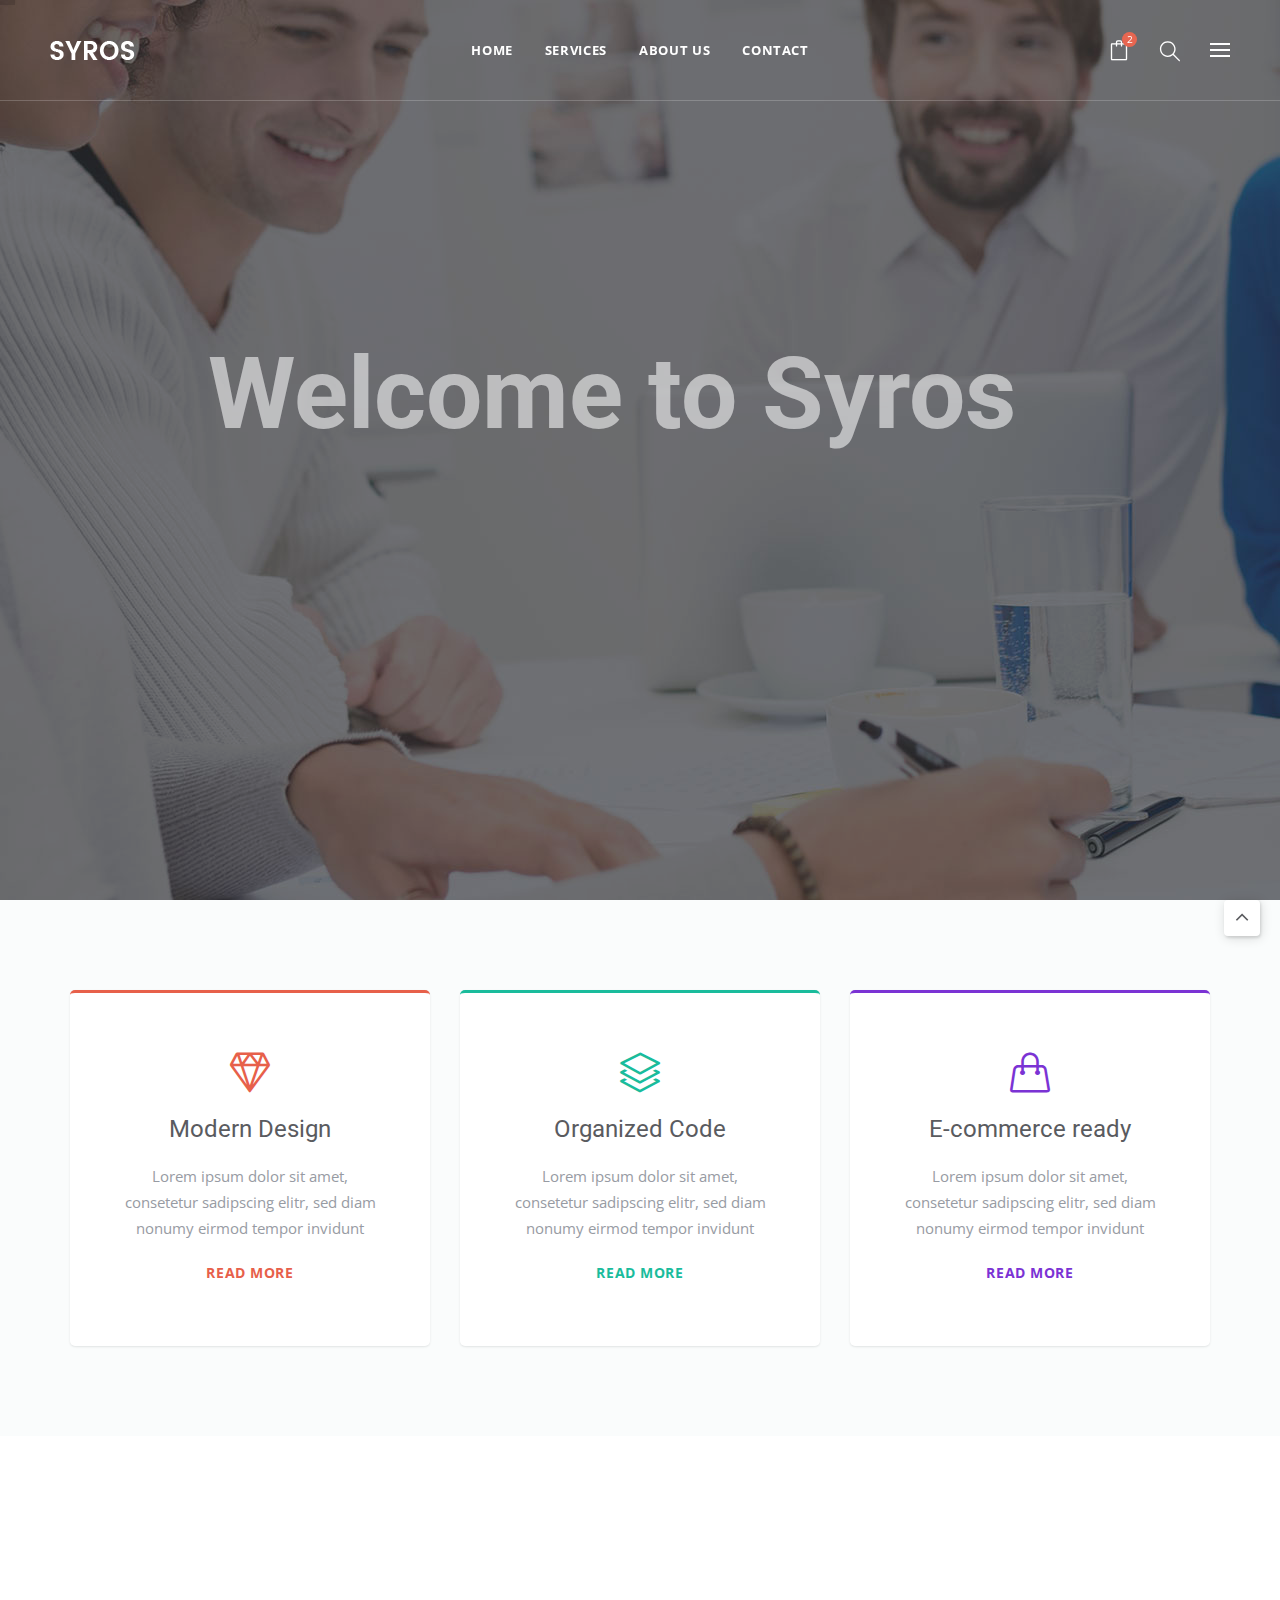
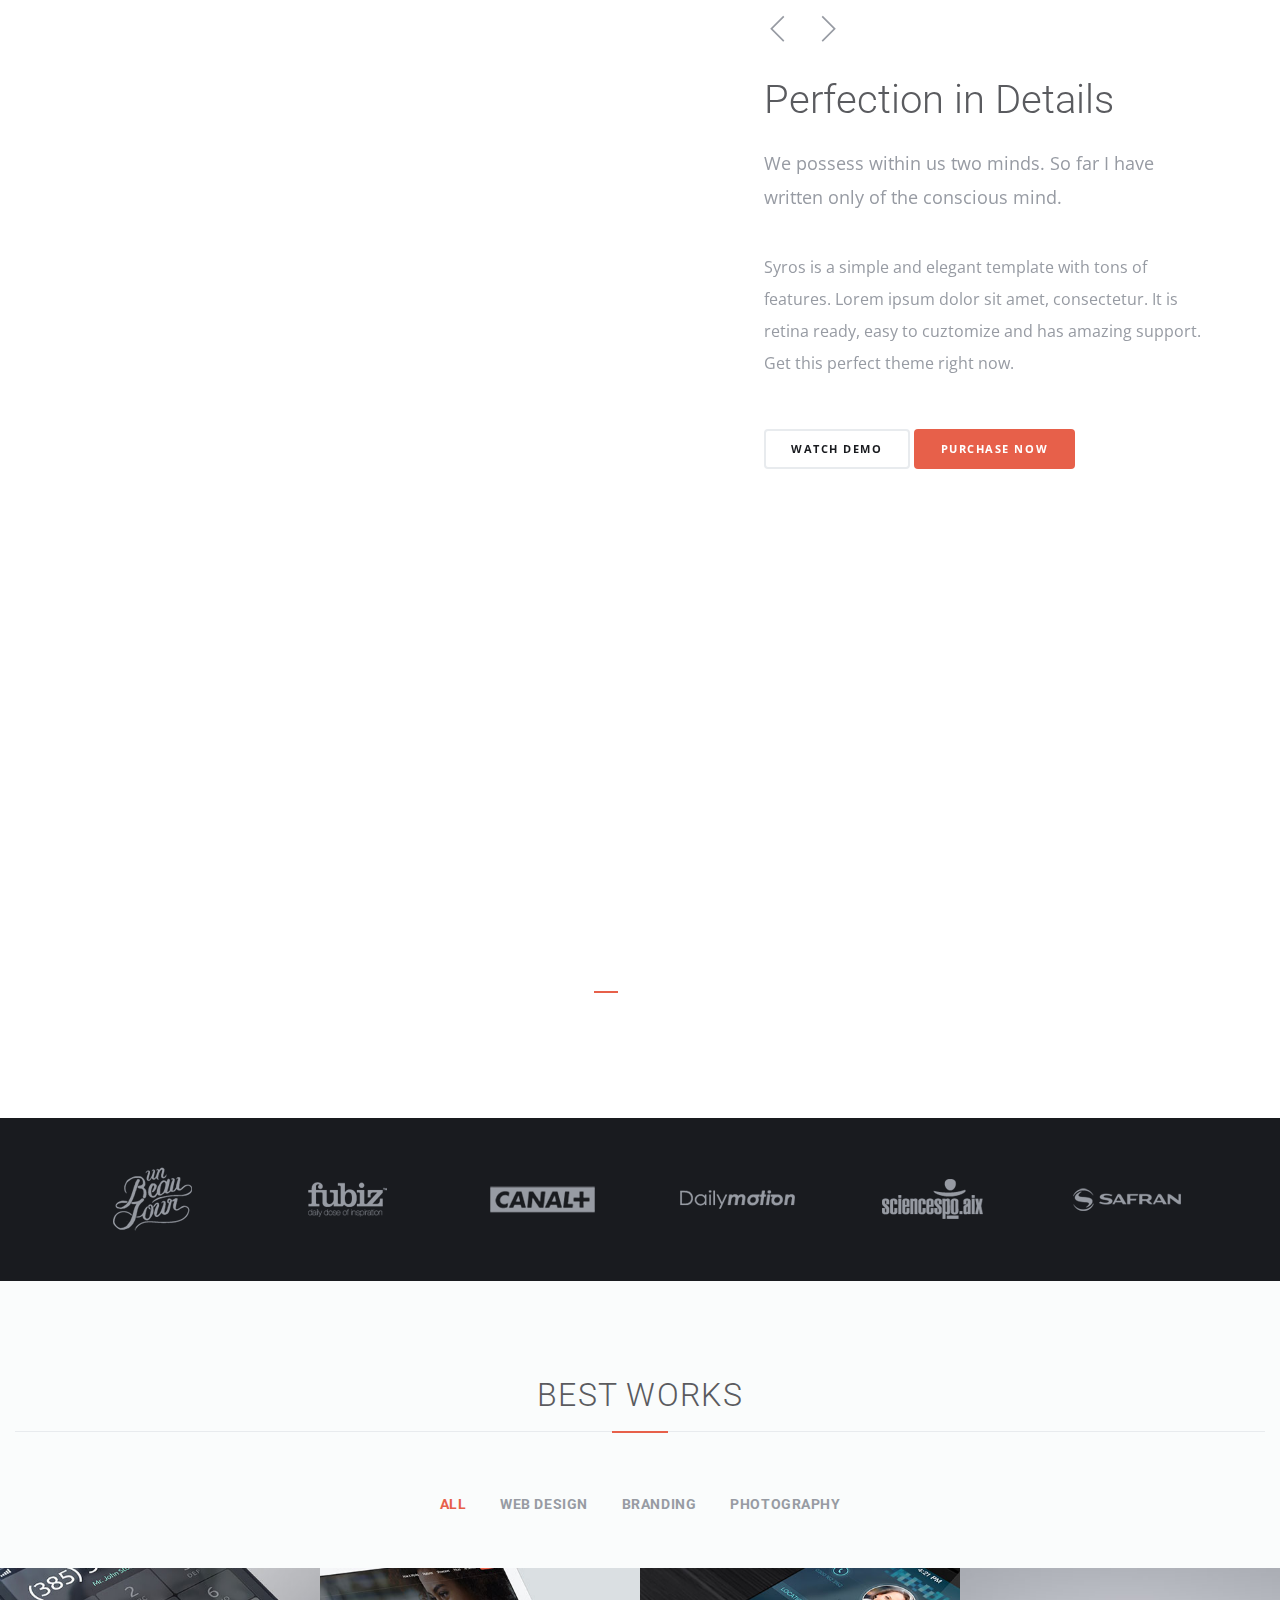
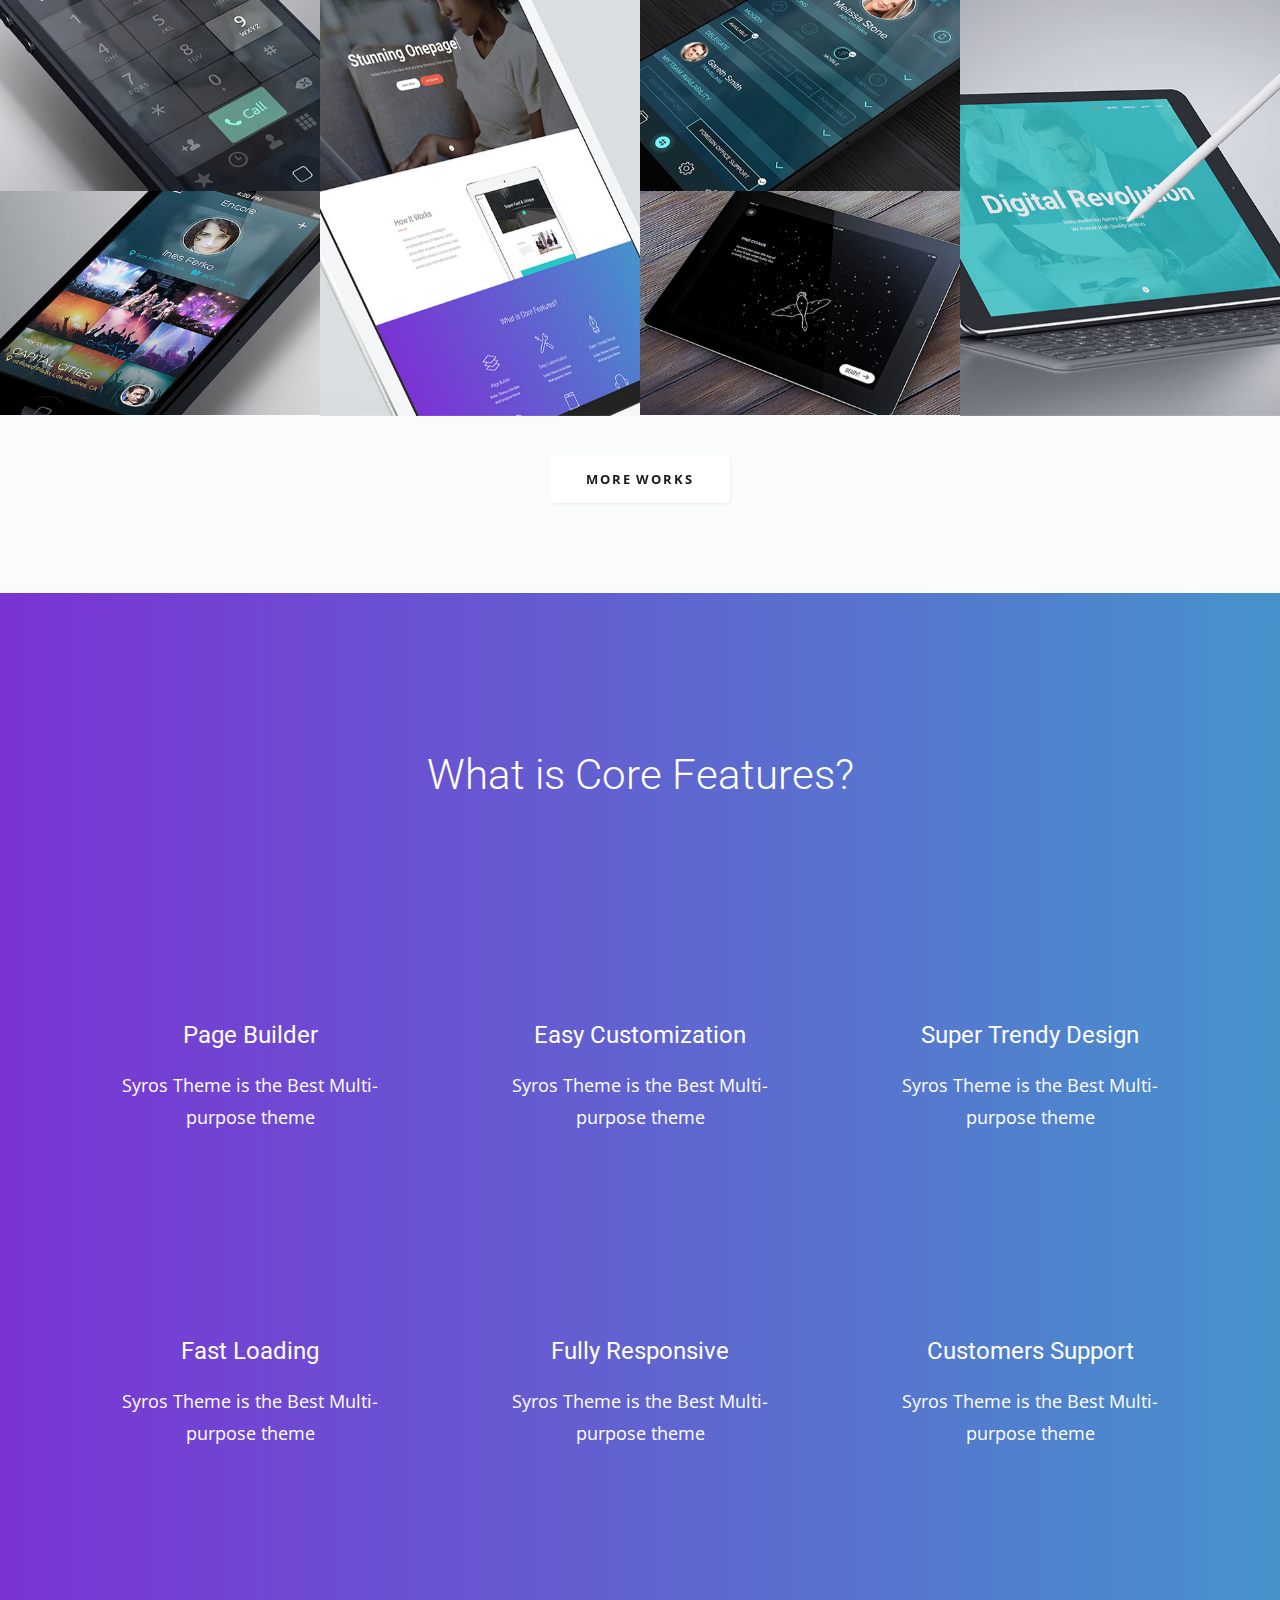
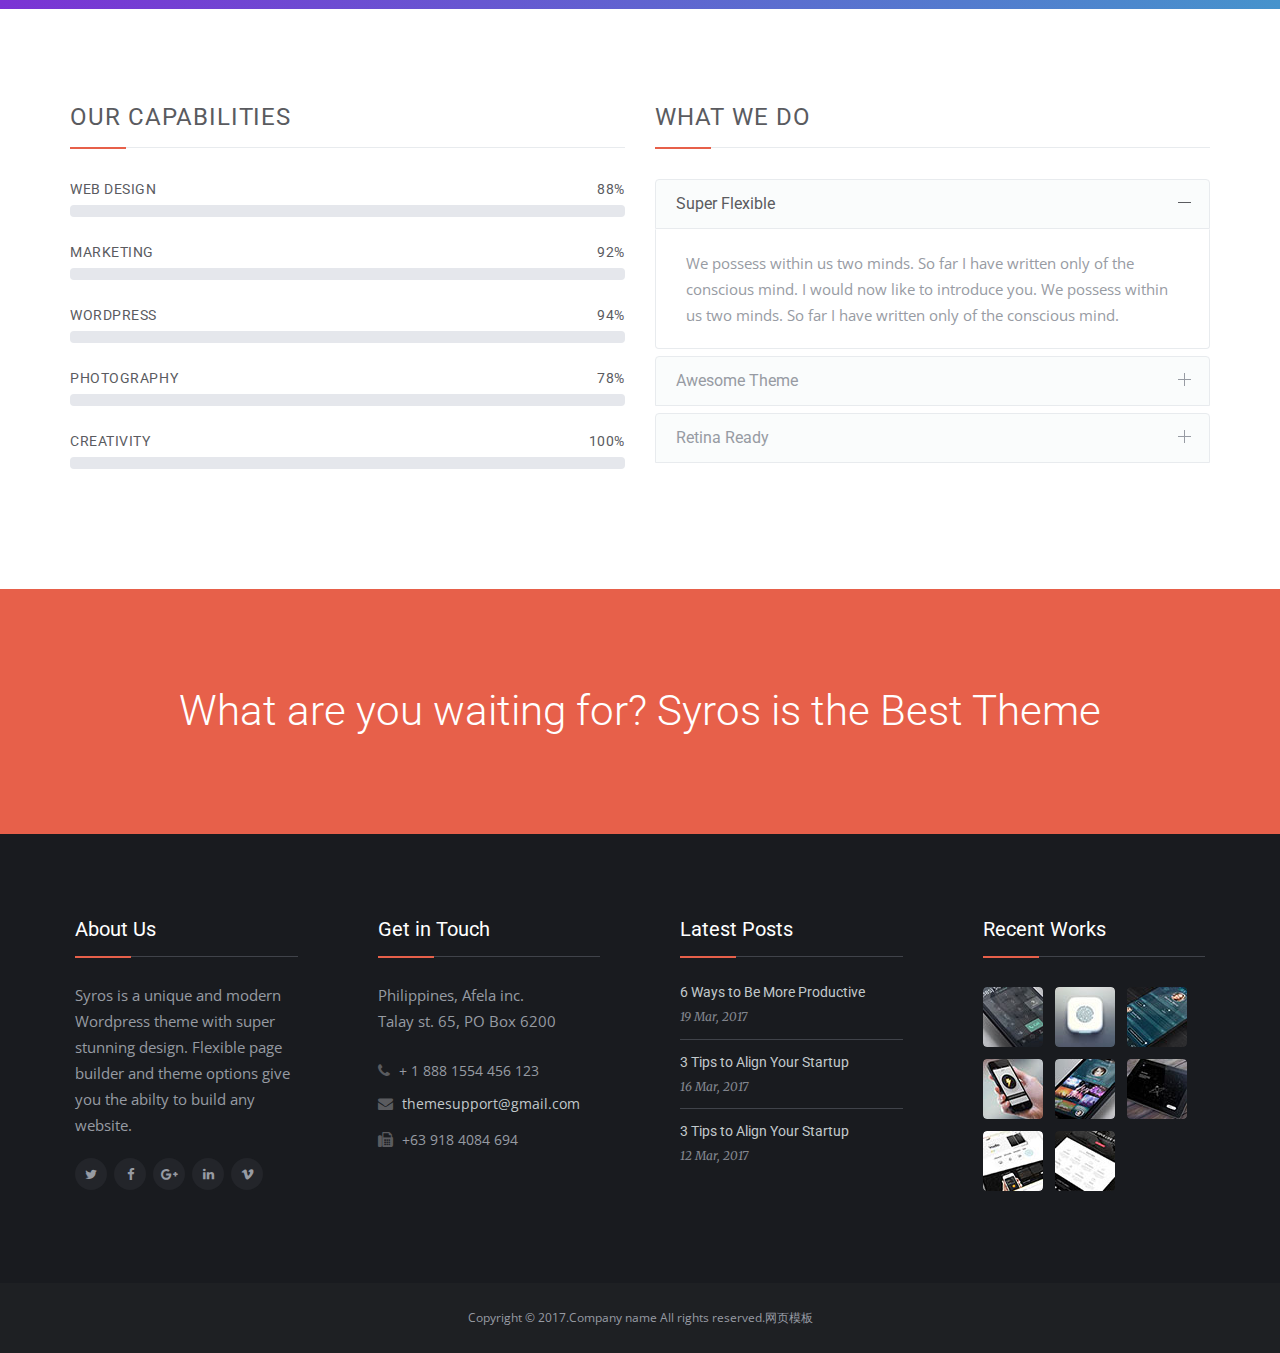
<file: moban2103/index.html>
﻿<!DOCTYPE html>
<html lang="en">
<head>
  <title>Home</title>

  <meta charset="utf-8">
  <!--[if IE]><meta http-equiv='X-UA-Compatible' content='IE=edge,chrome=1'><![endif]-->
  <meta name="viewport" content="width=device-width, initial-scale=1, maximum-scale=1">
  <meta name="description" content="">
  
  <!-- Google Fonts -->
  <link href='http://fonts.googleapis.com/css?family=Open+Sans:400italic,700,600,800,400,300%7CRoboto:700,400,300%7CMerriweather:400,400italic' rel='stylesheet'>

  <!-- Css -->
  <link rel="stylesheet" href="css/bootstrap.min.css" />
  <link rel="stylesheet" href="css/magnific-popup.css" />
  <link rel="stylesheet" href="revolution/css/settings.css" />
  <link rel="stylesheet" href="css/font-icons.css" />
  <link rel="stylesheet" href="css/rev-slider.css" />
  <link rel="stylesheet" href="css/sliders.css" />
  <link rel="stylesheet" href="css/style.css" />
  <link rel="stylesheet" href="css/responsive.css" />
  <link rel="stylesheet" href="css/spacings.css" />
  <link rel="stylesheet" href="css/animate.min.css" />

</head>

<body class="relative">

  <!-- Preloader -->
  <div class="loader-mask">
    <div class="loader">
      <div></div>
      <div></div>
      <div></div>
    </div>
  </div>

  <section class="sidenav">
    <h6>About Us</h6>
    <address class="info-address">Philippines, Afela inc.<br> Talay st. 65, PO Box 6200 </address>
    <p>Phone: + 1 888 1554 456 123</p>
    <p>Email: <a href="mailto:themesupport@gmail.com">themesupport@gmail.com</a></p>
    <p>Fax: +63 918 4084 694</p>
    <h6 class="mt-40">Useful Links</h6>
    <ul class="links-list nopadding">
      <li><a href="#">Portfolio</a></li>
      <li><a href="#">About Us</a></li>
      <li><a href="#">Blog</a></li>
      <li><a href="#">Services</a></li>
    </ul>

    <div class="social-icons dark rounded mt-40">
      <a href="#"><i class="fa fa-twitter"></i></a>
      <a href="#"><i class="fa fa-facebook"></i></a>                  
      <a href="#"><i class="fa fa-google-plus"></i></a>
      <a href="#"><i class="fa fa-linkedin"></i></a>
      <a href="#"><i class="fa fa-vimeo"></i></a>
    </div>

    <a href="#" id="sidenav-close">
      <i class="ti-close"></i>
    </a>
  </section>

  <div class="main-wrapper">

    <header class="nav-type-1 transparent">

      <div class="search-wrap">
        <div class="search-inner">
          <div class="search-cell">
            <form method="get">
              <div class="search-field-holder">
                <input type="search" class="form-control main-search-input" placeholder="Search for">
                <input type="submit" class="search-submit" value="">
              </div>            
            </form>
          </div>
        </div>
        <i class="icon-close search-close" id="search-close"></i>
      </div>
    
      <nav class="navbar navbar-static-top">
        <div class="navigation">
          <div class="container-fluid semi-fluid relative">

            <div class="row">

              <div class="navbar-header">
                <!-- Logo -->
                <div class="logo-container">
                  <div class="logo-wrap">
                    <a href="index.html">
                      <img class="logo" src="img/logo_light.png" alt="logo">
                      <img class="logo-dark" src="img/logo_dark.png" alt="logo">
                    </a>
                  </div>
                </div>
                <button type="button" class="navbar-toggle" data-toggle="collapse" data-target="#navbar-collapse">
                  <span class="sr-only">Toggle navigation</span>
                  <span class="icon-bar"></span>
                  <span class="icon-bar"></span>
                  <span class="icon-bar"></span>
                </button>
                
                <!-- Mobile Cart -->
                <div class="nav-cart-wrap style-1 mobile-cart hidden-lg hidden-md">
                  <div class="nav-cart">
                    <div class="cart-outer">
                      <div class="cart-inner">
                        <a class="shopping-cart relative" href="#">
                          <i class="icon-bag"></i>
                          <span>2</span>
                        </a>
                      </div>
                    </div>
                  </div>
                </div>
              </div> <!-- end navbar-header -->

              <div class="col-md-12 nav-wrap">
                <div class="collapse navbar-collapse text-center" id="navbar-collapse">
                  
                  <ul class="nav navbar-nav">
                    <li><a href="index.html">Home</a></li>
					<li><a href="services.html">Services</a></li>
					<li><a href="about-us.html">About Us</a></li>
					<li><a href="contact.html">Contact</a></li>
                    <li id="mobile-search" class="hidden-lg hidden-md">
                      <form method="get" class="mobile-search">
                        <input type="search" class="form-control" placeholder="Search...">
                        <button type="submit" class="search-button">
                          <i class="fa fa-search"></i>
                        </button>
                      </form>
                    </li>
        
                  </ul> <!-- end menu -->
                </div> <!-- end collapse -->
              </div> <!-- end col -->

              <ul class="nav-right hidden-sm hidden-xs">

                <!-- Cart -->
                <li class="nav-cart-wrap style-1">
                  <div class="nav-cart">
                    <div class="cart-outer">
                      <div class="cart-inner">
                        <a class="shopping-cart relative" href="#">
                          <i class="icon-bag"></i>
                          <span>2</span>
                        </a>
                      </div>
                    </div>
                    <div class="nav-cart-container">
                      <div class="nav-cart-items">

                        <div class="nav-cart-item clearfix">
                          <div class="nav-cart-img">
                            <a href="#">
                              <img src="img/shop/cart_small_1.jpg" alt="">
                            </a>
                          </div>
                          <div class="nav-cart-title">
                            <a href="#">
                              Ladies Bag
                            </a>
                            <div class="nav-cart-price">
                              <span>1 x</span>
                              <span>1250.00</span>
                            </div>
                          </div>
                          <div class="nav-cart-remove">
                            <a href="#"></a>
                          </div>
                        </div>

                        <div class="nav-cart-item clearfix">
                          <div class="nav-cart-img">
                            <a href="#">
                              <img src="img/shop/cart_small_2.jpg" alt="">
                            </a>
                          </div>
                          <div class="nav-cart-title">
                            <a href="#">
                              Sequin Suit longer title
                            </a>
                            <div class="nav-cart-price">
                              <span>1 x</span>
                              <span>1250.00</span>
                            </div>
                          </div>
                          <div class="nav-cart-remove">
                            <a href="#"></a>
                          </div>
                        </div>

                      </div>

                      <div class="nav-cart-summary">
                        <span>Cart Subtotal</span>
                        <span class="total-price">$1799.00</span>
                      </div>

                      <div class="nav-cart-actions mt-20">
                        <a href="shop-#" class="btn btn-md btn-dark">View Cart</a>
                        <a href="#" class="btn btn-md btn-color mt-10">Proceed to Checkout</a>
                      </div>
                    </div>

                  </div>
                </li> <!-- end cart --> 

                <li class="nav-search-wrap">
                  <a href="#" class="nav-search">
                    <i class="icon-magnifier search-trigger"></i>
                  </a>
                </li>

                <li class="nav-icon-trigger">
                  <a href="#" id="nav-icon">
                    <div class="nav-icon-inner">
                      <div class="nav-icon-wrap">
                        <span></span>
                        <span></span>
                        <span></span>
                        <span></span>
                      </div>
                    </div>
                  </a>
                </li>                       
              </ul>           
          
            </div> <!-- end row -->
          </div> <!-- end container -->
        </div> <!-- end navigation -->
      </nav> <!-- end navbar -->
    </header>

    <div class="content-wrapper oh">
      
      <!-- Revolution Slider -->
      <section>
        <div class="rev_slider_wrapper">
          <div class="rev_slider" id="slider1" data-version="5.0">
            <ul>
              <!-- SLIDE 1 -->
              <li data-fstransition="fade"
                data-transition="zoomout"
                data-slotamount="1"
                data-masterspeed="1000"
                data-delay="8000"
                data-title="Creative Minimalism">

                <!-- MAIN IMAGE -->
                <img src="img/revolution/slide_1.jpg"
                  alt=""
                  data-bgrepeat="no-repeat"
                  data-bgfit="cover"
                  data-bgparallax="7"
                  class="rev-slidebg"
                  >

                <!-- LAYER NR. 1 -->
                <div class="tp-caption hero-text"
                  data-x="center"
                  data-y="center"
                  data-voffset="['-100', '-90', '-80', '-100']"
                  data-fontsize="['100', '90', '80', '40']"
                  data-lineheight="['70', '65', '50', '40']"
                  data-fontweight="700"
                  data-whitespace="[nowrap, nowrap, nowrap, nowrap]"
                  data-transform_idle="o:1;s:500"
                  data-transform_in="y:100;scaleX:1;scaleY:1;opacity:0;"
                  data-transform_out="opacity:0;s:1000;e:Power3.easeInOut;"
                  data-start="1000"
                  data-elementdelay="0.01"
                  style="text-align: center;">Welcome to Syros
                </div>

                <!-- LAYER NR. 2 -->
                <div class="tp-caption hero-text"
                  data-x="center"
                  data-y="center"
                  data-voffset="['10','10','10','-45']"
                  data-fontsize="['100', '90', '80', '40']"
                  data-lineheight="['70', '65', '50', '40']"
                  data-fontweight="700"
                  data-transform_idle="o:1;s:500"
                  data-transform_in="y:100;scaleX:1;scaleY:1;opacity:0;"
                  data-transform_out="opacity:0;s:1000;e:Power3.easeInOut;"
                  data-start="1200"
                  data-elementdelay="0.01"
                  style="text-align: center;">Agency With a Passion
                </div>

                <!-- LAYER NR. 3 -->
                <div class="tp-caption medium-text"
                  data-x="center"
                  data-y="center"
                  data-voffset="[110,116,100,20]"
                  data-fontsize="['22', '22', '22', '20']"
                  data-whitespace="[nowrap,nowrap,nowrap,normal]"
                  data-width="[auto,auto,auto,300]"
                  data-transform_idle="o:1;s:500"
                  data-transform_in="y:100;scaleX:1;scaleY:1;opacity:0;"
                  data-transform_out="opacity:0;s:1000;e:Power3.easeInOut;"
                  data-start="1300"
                  data-elementdelay="0.01"
                  style="text-align: center;">Make incredible website with a Syros theme in no time
                </div>

                <!-- LAYER NR. 4 -->
                <div class="tp-caption tp-resizeme"
                  data-x="center"
                  data-y="center"
                  data-voffset="[200, 200, 170, 100]"
                  data-hoffset="0"
                  data-transform_idle="o:1;s:500"
                  data-transform_in="y:100;scaleX:1;scaleY:1;opacity:0;"
                  data-transform_out="opacity:0;s:1000;e:Power3.easeInOut;"
                  data-start="1400"
                  data-elementdelay="0.01"
                  data-linktoslide="next"
                  style="z-index: 4; letter-spacing: 2px;"><a href='#' class='btn btn-lg btn-transparent'>Learn More</a>
                </div>    
          
              </li>

              <!-- SLIDE 2 -->
              <li data-transition="zoomout"
                data-slotamount="1"
                data-masterspeed="1000"
                data-delay="8000"
                data-title="Great Ideas">

                <!-- MAIN IMAGE -->
                <img src="img/revolution/slide_2.jpg"
                  alt=""
                  data-bgrepeat="no-repeat"
                  data-bgfit="cover"
                  data-bgparallax="7"
                  class="rev-slidebg"
                  >

                <!-- LAYER NR. 1 -->
                <div class="tp-caption hero-text"
                  data-x="center"
                  data-y="center"
                  data-voffset="['-100', '-90', '-80', '-100']"
                  data-fontsize="['100', '90', '80', '40']"
                  data-lineheight="['70', '65', '50', '40']"
                  data-fontweight="700"
                  data-whitespace="[nowrap, nowrap, nowrap, nowrap]"
                  data-transform_idle="o:1;s:500"
                  data-transform_in="y:100;scaleX:1;scaleY:1;opacity:0;"
                  data-transform_out="opacity:0;s:1000;e:Power3.easeInOut;"
                  data-start="1000"
                  data-elementdelay="0.01"
                  style="text-align: center;">Super Flexible
                </div>

                <!-- LAYER NR. 2 -->
                <div class="tp-caption hero-text"
                  data-x="center"
                  data-y="center"
                  data-voffset="['10','10','10','-45']"
                  data-fontsize="['100', '90', '80', '40']"
                  data-lineheight="['70', '65', '50', '40']"
                  data-fontweight="700"
                  data-transform_idle="o:1;s:500"
                  data-transform_in="y:100;scaleX:1;scaleY:1;opacity:0;"
                  data-transform_out="opacity:0;s:1000;e:Power3.easeInOut;"
                  data-start="1200"
                  data-elementdelay="0.01"
                  style="text-align: center;">With a Modern Design
                </div>

                <!-- LAYER NR. 3 -->
                <div class="tp-caption medium-text"
                  data-x="center"
                  data-y="center"
                  data-voffset="[110,116,100,20]"
                  data-fontsize="['22', '22', '22', '20']"
                  data-whitespace="[nowrap,nowrap,nowrap,normal]"
                  data-width="[auto,auto,auto,300]"
                  data-transform_idle="o:1;s:500"
                  data-transform_in="y:100;scaleX:1;scaleY:1;opacity:0;"
                  data-transform_out="opacity:0;s:1000;e:Power3.easeInOut;"
                  data-start="1300"
                  data-elementdelay="0.01"
                  style="text-align: center;">Based on a popular Bootstrap framework 
                </div>

                <!-- LAYER NR. 4 -->
                <div class="tp-caption tp-resizeme"
                  data-x="center"
                  data-y="center"
                  data-voffset="[200, 200, 170, 100]"
                  data-hoffset="0"
                  data-transform_idle="o:1;s:500"
                  data-transform_in="y:100;scaleX:1;scaleY:1;opacity:0;"
                  data-transform_out="opacity:0;s:1000;e:Power3.easeInOut;"
                  data-start="1400"
                  data-elementdelay="0.01"
                  data-linktoslide="next"
                  style="z-index: 4; letter-spacing: 2px;"><a href='#' class='btn btn-lg btn-transparent'>Learn More</a>
                </div>
          
              </li>

              <!-- SLIDE 3 -->
              <li data-transition="zoomout"
                data-slotamount="1"
                data-masterspeed="1000"
                data-delay="8000"
                data-title="Great Ideas">

                <!-- MAIN IMAGE -->
                <img src="img/revolution/slide_3.jpg"
                  alt=""
                  data-bgrepeat="no-repeat"
                  data-bgfit="cover"
                  data-bgparallax="7"
                  class="rev-slidebg"
                  >

                <!-- LAYER NR. 1 -->
                <div class="tp-caption hero-text"
                  data-x="center"
                  data-y="center"
                  data-voffset="['-100', '-90', '-80', '-100']"
                  data-fontsize="['100', '90', '80', '40']"
                  data-lineheight="['70', '65', '50', '40']"
                  data-fontweight="700"
                  data-whitespace="[nowrap, nowrap, nowrap, nowrap]"
                  data-transform_idle="o:1;s:500"
                  data-transform_in="y:100;scaleX:1;scaleY:1;opacity:0;"
                  data-transform_out="opacity:0;s:1000;e:Power3.easeInOut;"
                  data-start="1000"
                  data-elementdelay="0.01"
                  style="text-align: center;">The Best Theme
                </div>

                <!-- LAYER NR. 2 -->
                <div class="tp-caption hero-text"
                  data-x="center"
                  data-y="center"
                  data-voffset="['10','10','10','-45']"
                  data-fontsize="['100', '90', '80', '40']"
                  data-lineheight="['70', '65', '50', '40']"
                  data-fontweight="700"
                  data-transform_idle="o:1;s:500"
                  data-transform_in="y:100;scaleX:1;scaleY:1;opacity:0;"
                  data-transform_out="opacity:0;s:1000;e:Power3.easeInOut;"
                  data-start="1200"
                  data-elementdelay="0.01"
                  style="text-align: center;">For Your Next Website
                </div>

                <!-- LAYER NR. 3 -->
                <div class="tp-caption medium-text"
                  data-x="center"
                  data-y="center"
                  data-voffset="[110,116,100,20]"
                  data-fontsize="['22', '22', '22', '20']"
                  data-whitespace="[nowrap,nowrap,nowrap,normal]"
                  data-width="[auto,auto,auto,300]"
                  data-transform_idle="o:1;s:500"
                  data-transform_in="y:100;scaleX:1;scaleY:1;opacity:0;"
                  data-transform_out="opacity:0;s:1000;e:Power3.easeInOut;"
                  data-start="1300"
                  data-elementdelay="0.01"
                  style="text-align: center;">Super responsive and retina ready
                </div>

                <!-- LAYER NR. 4 -->
                <div class="tp-caption tp-resizeme"
                  data-x="center"
                  data-y="center"
                  data-voffset="[200, 200, 170, 100]"
                  data-hoffset="0"
                  data-transform_idle="o:1;s:500"
                  data-transform_in="y:100;scaleX:1;scaleY:1;opacity:0;"
                  data-transform_out="opacity:0;s:1000;e:Power3.easeInOut;"
                  data-start="1400"
                  data-elementdelay="0.01"
                  data-linktoslide="next"
                  style="z-index: 4; letter-spacing: 2px;"><a href='#' class='btn btn-lg btn-transparent'>Learn More</a>
                </div>
              
              </li>
            </ul>

          </div>
        </div>
      </section>


      <!-- Icon Boxes -->
      <section class="section-wrap icon-boxes bg-light pb-40 pb-sml-80">
        <div class="container">

          <div class="row">

            <div class="col-md-4 col-sm-6 mb-50">
              <div class="service-item-box style-1 red text-center">
                <i class="icon-diamond"></i>
                <h3>Modern Design</h3>
                <p class="mb-20">Lorem ipsum dolor sit amet, consetetur sadipscing elitr, sed diam nonumy eirmod tempor invidunt</p>
                <a href="#" class="read-more sliding-link">Read More</a>   
              </div>            
            </div> <!-- end service item -->

            <div class="col-md-4 col-sm-6 mb-50">
              <div class="service-item-box style-1 turquoise text-center">
                <i class="icon-layers"></i>
                <h3>Organized Code</h3>
                <p class="mb-20">Lorem ipsum dolor sit amet, consetetur sadipscing elitr, sed diam nonumy eirmod tempor invidunt</p>  
                <a href="#" class="read-more sliding-link">Read More</a>  
              </div>            
            </div> <!-- end service item -->

            <div class="col-md-4 col-sm-6">
              <div class="service-item-box style-1 violet text-center">
                <i class="icon-handbag"></i>
                <h3>E-commerce ready</h3>
                <p class="mb-20">Lorem ipsum dolor sit amet, consetetur sadipscing elitr, sed diam nonumy eirmod tempor invidunt</p>
                <a href="#" class="read-more sliding-link">Read More</a>   
              </div>            
            </div> <!-- end service item -->
          </div>
        </div>
      </section> <!-- end icon boxes -->


      <!-- Promo Section -->
      <section class="section-wrap promo-section pt-150 pb-130 pt-mdm-80 pb-mdm-80 relative">
        <div id="owl-promo" class="owl-carousel owl-theme">

          <div class="item">
            <div class="container-fluid">
              <div class="row"> 
                <div class="col-md-7 col-sm-12">
                  <img src="img/promo_laptop_1.jpg" alt="" class="promo-img wow slideInLeft" data-wow-duration="1.2s" data-wow-delay="0s">
                </div>    
                <div class="col-md-5 col-sm-12">
                  <div class="customNavigation">
                    <a class="btn prev"><i class="ti-angle-left"></i></a>
                    <a class="btn next"><i class="ti-angle-right"></i></a>
                  </div>
                  <h2 class="mt-20">Perfection in Details</h2>
                  <p class="lead-text">
                  We possess within us two minds. So far I have written only of the conscious mind.                 
                  </p>
                  <p>Syros is a simple and elegant template with tons of features. Lorem ipsum dolor sit amet, consectetur. It is retina ready, easy to cuztomize and has amazing support. Get this perfect theme right now.</p>
                  <a href="#" class="btn btn-md btn-stroke btn-icon mt-40 mt-mdm-20"><span>Watch Demo</span><i class="fa fa-angle-right"></i></a>
                  <a href="#" class="btn btn-md btn-color btn-icon mt-40 mt-mdm-20"><span>Purchase Now</span><i class="fa fa-angle-right"></i></a>
                </div>                      
              </div>        
            </div>
          </div>

          <div class="item">
            <div class="container-fluid">
              <div class="row"> 
                <div class="col-md-7 col-sm-12">
                  <img src="img/promo_laptop_2.jpg" alt="" class="promo-img">
                </div>    
                <div class="col-md-5 col-sm-12">
                  <div class="customNavigation">
                    <a class="btn prev"><i class="ti-angle-left"></i></a>
                    <a class="btn next"><i class="ti-angle-right"></i></a>
                  </div>
                  <h2 class="mt-20">Easy to Customize</h2>
                  <p class="lead-text">
                  We possess within us two minds. So far I have written only of the conscious mind.                 
                  </p>
                  <p>Syros is a simple and elegant template with tons of features. Lorem ipsum dolor sit amet, consectetur. It is retina ready, easy to cuztomize and has amazing support. Get this perfect theme right now.</p>
                  <a href="#" class="btn btn-md btn-stroke btn-icon mt-40 mt-mdm-20"><span>Watch Demo</span><i class="fa fa-angle-right"></i></a>
                  <a href="#" class="btn btn-md btn-color btn-icon mt-40 mt-mdm-20"><span>Purchase Now</span><i class="fa fa-angle-right"></i></a>
                </div>                      
              </div>        
            </div>
          </div>

          <div class="item">
            <div class="container-fluid">
              <div class="row"> 
                <div class="col-md-7 col-sm-12">
                  <img src="img/promo_laptop_3.jpg" alt="" class="promo-img">
                </div>    
                <div class="col-md-5 col-sm-12">
                  <div class="customNavigation">
                    <a class="btn prev"><i class="ti-angle-left"></i></a>
                    <a class="btn next"><i class="ti-angle-right"></i></a>
                  </div>
                  <h2 class="mt-20">Fully Responsive</h2>
                  <p class="lead-text">
                  We possess within us two minds. So far I have written only of the conscious mind.                 
                  </p>
                  <p>Syros is a simple and elegant template with tons of features. Lorem ipsum dolor sit amet, consectetur. It is retina ready, easy to cuztomize and has amazing support. Get this perfect theme right now.</p>
                  <a href="#" class="btn btn-md btn-stroke btn-icon mt-40 mt-mdm-20"><span>Watch Demo</span><i class="fa fa-angle-right"></i></a>
                  <a href="#" class="btn btn-md btn-color btn-icon mt-40 mt-mdm-20"><span>Purchase Now</span><i class="fa fa-angle-right"></i></a>
                </div>                      
              </div>        
            </div>
          </div>

        </div>  
      </section> <!-- end promo section -->

      <!-- Testimonials -->
      <section class="section-wrap parallax-testimonials nopadding relative">

        <div class="relative">
          <div id="owl-testimonials" class="owl-carousel owl-theme light-arrows text-center">

            <div class="item">
              <div class="container testimonial">
                <div class="row">
                  <div class="col-md-12">
                    <p class="testimonial-text">I’am amazed, I should say thank you so much for your awesome template. Design is so good and neat, every detail has been taken care these team are realy amazing and talented! I will work only with this agency.</p>
                    <span>— Sara Simpson, CEO of Company</span>
                  </div>
                </div>
              </div>
            </div>

            <div class="item">
              <div class="container testimonial">
                <div class="row">
                  <div class="col-md-12">
                    <p class="testimonial-text">I’am amazed, I should say thank you so much for your awesome template. Design is so good and neat, every detail has been taken care these team are realy amazing and talented! I will work only with enigma agency.</p>
                    <span>— John C. Marshall, Art Director</span>
                  </div>
                </div>
              </div>
            </div>

            <div class="item">
              <div class="container testimonial">
                <div class="row">
                  <div class="col-md-12">
                    <p class="testimonial-text">I’am amazed, I should say thank you so much for your awesome template. Design is so good and neat, every detail has been taken care these team are realy amazing and talented! I will work only with enigma agency.</p>
                    <span>— Clint Eastwood, Actor</span>
                  </div>
                </div>
              </div>
            </div>
          </div>

        </div>

        <div class="parallax" data-stellar-background-ratio="0.5"></div>
      </section> <!-- end testimonials -->

      <!-- Partners -->
      <section class="section-wrap partners bg-dark">
        <div class="container">
          <div class="row">

            <div id="owl-partners" class="owl-carousel owl-theme">

              <div class="item">
                <a href="#">
                  <img src="img/partner_logo_dark_1.png" alt="">
                </a>
              </div>
              <div class="item">
                <a href="#">
                  <img src="img/partner_logo_dark_2.png" alt="">
                </a>
              </div>
              <div class="item">
                <a href="#">
                  <img src="img/partner_logo_dark_3.png" alt="">
                </a>
              </div>
              <div class="item">
                <a href="#">
                  <img src="img/partner_logo_dark_4.png" alt="">
                </a>
              </div>
              <div class="item">
                <a href="#">
                  <img src="img/partner_logo_dark_5.png" alt="">
                </a>
              </div>
              <div class="item">
                <a href="#">
                  <img src="img/partner_logo_dark_6.png" alt="">
                </a>
              </div>
              <div class="item">
                <a href="#">
                  <img src="img/partner_logo_dark_1.png" alt="">
                </a>
              </div>
              <div class="item">
                <a href="#">
                  <img src="img/partner_logo_dark_2.png" alt="">
                </a>
              </div>

            </div> <!-- end carousel -->
            
          </div>
        </div>
      </section> <!-- end partners -->

      <!-- Portfolio 3 Columns-->
      <section class="section-wrap bg-light">
        <div class="container-fluid">

          <div class="row heading-row">
            <div class="col-md-12 text-center">
              <h2 class="heading uppercase bottom-line">Best Works</h2>
            </div>
          </div>

          <!-- filter -->
          <div class="row"> 
            <div class="col-md-12">
              <div class="portfolio-filter">
                <a href="#" class="filter active sliding-link" data-filter="*">All</a>
                <a href="#" class="filter sliding-link" data-filter=".web-design">Web Design</a>
                <a href="#" class="filter sliding-link" data-filter=".branding">Branding</a>
                <a href="#" class="filter sliding-link" data-filter=".photography">Photography</a>
              </div>
            </div>
          </div> <!-- end filter -->

          <div class="row">
            <div id="portfolio-container" class="works-grid grid-4-col no-gutter">

              <div class="work-item web-design photography">
                <div class="work-container">
                  <div class="work-img rounded">
                    <img src="img/portfolio/1.jpg" alt="">
                    <div class="work-overlay">
                      <div class="project-icons">
                        <a href="img/portfolio/1_big.jpg" class="lightbox-gallery" title="Awesome Boat"><i class="fa fa-search"></i></a>
                        <a href="#" class="project-icon"><i class="fa fa-link"></i></a>
                      </div>
                    </div>
                    <div class="work-description">
                      <h2><a href="#">Awesome Boat</a></h2>
                      <span><a href="#">Photography</a></span>
                    </div>
                  </div>
                </div> 
              </div> <!-- end work-item -->

              <div class="work-item photography branding">
                <div class="work-container">
                  <div class="work-img rounded">
                    <img src="img/portfolio/masonry/3_long.jpg" alt="">
                    <div class="work-overlay">
                      <div class="project-icons">
                        <a href="" class="lightbox-video mfp-iframe"><i class="fa fa-play"></i></a>
                        <a href="#" class="project-icon"><i class="fa fa-link"></i></a>
                      </div>
                    </div>
                    <div class="work-description">
                      <h2><a href="#">Vimeo Video</a></h2>
                      <span><a href="#">Web Design</a></span>
                    </div>
                  </div>
                </div> 
              </div> <!-- end work-item -->

              <div class="work-item web-design photography">
                <div class="work-container">
                  <div class="work-img rounded">
                    <img src="img/portfolio/3.jpg" alt="">
                    <div class="work-overlay">
                      <div class="project-icons">
                        <a href="" class="lightbox-video mfp-iframe"><i class="fa fa-play"></i></a>
                        <a href="#" class="project-icon"><i class="fa fa-link"></i></a>
                      </div>
                    </div>
                    <div class="work-description">
                      <h2><a href="#">Youtube Video</a></h2>
                      <span><a href="#">Photography</a></span>
                    </div>
                  </div>
                </div> 
              </div> <!-- end work-item -->

              <div class="work-item web-design branding">
                <div class="work-container">
                  <div class="work-img rounded">
                    <img src="img/portfolio/masonry/8_long.jpg" alt="">
                    <div class="work-overlay">
                      <div class="project-icons">
                        <a href="img/portfolio/masonry/8_big.jpg" class="lightbox-gallery" title="Super Minimal"><i class="fa fa-search"></i></a>
                        <a href="#" class="project-icon"><i class="fa fa-link"></i></a>
                      </div>
                    </div>
                    <div class="work-description">
                      <h2><a href="#">Super Minimal</a></h2>
                      <span><a href="#">Branding</a></span>
                    </div>
                  </div>
                </div> 
              </div> <!-- end work-item -->

              <div class="work-item branding photography">
                <div class="work-container">
                  <div class="work-img rounded">
                    <img src="img/portfolio/5.jpg" alt="">
                    <div class="work-overlay">
                      <div class="project-icons">
                        <a href="img/portfolio/5_big.jpg" class="lightbox-gallery" title="Design Studio"><i class="fa fa-search"></i></a>
                        <a href="#" class="project-icon"><i class="fa fa-link"></i></a>
                      </div>
                    </div>
                    <div class="work-description">
                      <h2><a href="#">Design Studio</a></h2>
                      <span><a href="#">Branding</a></span>
                    </div>
                  </div>
                </div> 
              </div> <!-- end work-item -->

              <div class="work-item web-design branding">
                <div class="work-container">
                  <div class="work-img rounded">
                    <img src="img/portfolio/6.jpg" alt="">
                    <div class="work-overlay">
                      <div class="project-icons">
                        <a href="img/portfolio/6_big.jpg" class="lightbox-gallery" title="Morning in Quebec"><i class="fa fa-search"></i></a>
                        <a href="#" class="project-icon"><i class="fa fa-link"></i></a>
                      </div>
                    </div>
                    <div class="work-description">
                      <h2><a href="#">Morning in Quebec</a></h2>
                      <span><a href="#">Photography</a></span>
                    </div>
                  </div>
                </div> 
              </div> <!-- end work-item -->

            </div>  <!-- end portfolio container -->
          </div> <!-- end row -->
          
          <div class="row mt-40">
            <div class="col-md-12 text-center">
                <a href="#" class="btn btn-lg btn-icon btn-white" id="load-more"><span>More Works</span><i class="fa fa-angle-right"></i></a>
            </div>
          </div>
        </div>
      </section> <!-- end portfolio-->

      <!-- Icon Boxes -->
      <section class="section-wrap icon-boxes bg-gradient relative" id="features">
        <div class="container">

          <div class="row heading-row style-2">
            <div class="col-md-8 col-md-offset-2 text-center">
              <h2 class="heading white large">What is Core Features?</h2>
            </div>
          </div>

          <div class="row">

            <div class="col-sm-4 mb-70">
              <div class="service-item-box style-5">

                <div class="svg-icon">
                  <svg version="1.1" id="svg-icon-1" xmlns="http://www.w3.org/2000/svg" xmlns:xlink="http://www.w3.org/1999/xlink" x="0px" y="0px" width="100%" height="100%" viewBox="0 0 64 64" enable-background="new 0 0 64 64" xml:space="preserve">
                  <polyline fill="none" stroke="#000000" stroke-width="2" stroke-miterlimit="10" points="18,26.066 2,33 32,45 62,33 46,26.067 ">
                  <polyline fill="none" stroke="#000000" stroke-width="2" stroke-miterlimit="10" points="18,39.066 2,46 32,58 62,46 46,39.067 ">
                  <polygon fill="none" stroke="#000000" stroke-width="2" stroke-miterlimit="10" points="32,32 62,20 32,7 2,20 ">
                  </svg>
                </div>
                <div class="service-text">
                  <h3 class="white">Page Builder</h3>
                  <p class="white">Syros Theme is the Best Multi-purpose theme</p>
                </div>
              </div>            
            </div> <!-- end service item -->

            <div class="col-sm-4 mb-70">
              <div class="service-item-box style-5">

                <div class="svg-icon">
                  <svg version="1.1" id="svg-icon-2" xmlns="http://www.w3.org/2000/svg" xmlns:xlink="http://www.w3.org/1999/xlink" x="0px" y="0px" width="100%" height="100%" viewBox="0 0 64 64" enable-background="new 0 0 64 64" xml:space="preserve">
                  <line fill="none" stroke="#000000" stroke-width="2" stroke-miterlimit="10" x1="36" y1="34" x2="41" y2="39">
                  <rect x="46.257" y="35.065" transform="matrix(-0.7071 0.7071 -0.7071 -0.7071 120.5036 47.0858)" fill="none" stroke="#000000" stroke-width="2" stroke-miterlimit="10" width="8.485" height="26.87">
                  <polygon fill="none" stroke="#000000" stroke-width="2" stroke-miterlimit="10" points="12,16 18,10 8,4 6,6 ">
                  <line fill="none" stroke="#000000" stroke-width="2" stroke-miterlimit="10" x1="28" y1="26" x2="15" y2="13">
                  <path fill="none" stroke="#000000" stroke-width="2" stroke-miterlimit="10" d="M58,12.5l-8,3.75l-4-4.125l3.5-8.062l0,0
                    C39.5,4.062,37,9,37,14v4L3.5,52l-1.75,6l2.125,2l6.062-1.5L44,25h4C53,25,58,22.5,58,12.5L58,12.5z">
                  </svg>
                </div>
                <div class="service-text">
                  <h3 class="white">Easy Customization</h3>
                  <p class="white">Syros Theme is the Best Multi-purpose theme</p>
                </div>
              </div>            
            </div> <!-- end service item -->

            <div class="col-sm-4 mb-70">
              <div class="service-item-box style-5">

                <div class="svg-icon">
                  <svg version="1.1" id="svg-icon-3" xmlns="http://www.w3.org/2000/svg" xmlns:xlink="http://www.w3.org/1999/xlink" x="0px" y="0px" width="100%" height="100%" viewBox="0 0 64 64" enable-background="new 0 0 64 64" xml:space="preserve">
                  <rect x="23" y="57" fill="none" stroke="#000000" stroke-width="2" stroke-miterlimit="10" width="18" height="6">
                  <rect x="19" y="47" fill="none" stroke="#000000" stroke-width="2" stroke-miterlimit="10" width="26" height="10">
                  <polyline fill="none" stroke="#000000" stroke-width="2" stroke-miterlimit="10" points="41,47 41,43 48,30 32,1 16,30 23,43 23,47 
                    ">
                  <circle fill="none" stroke="#000000" stroke-width="2" stroke-miterlimit="10" cx="32" cy="28.875" r="4">
                  <line fill="none" stroke="#000000" stroke-width="2" stroke-miterlimit="10" x1="32" y1="1" x2="32" y2="25">
                  </svg>
                </div>
                <div class="service-text">
                  <h3 class="white">Super Trendy Design</h3>
                  <p class="white">Syros Theme is the Best Multi-purpose theme</p>
                </div>
              </div>            
            </div> <!-- end service item -->
         
          </div> <!-- end row -->

          <div class="row">

            <div class="col-sm-4 mb-70">
              <div class="service-item-box style-5">

                <div class="svg-icon">
                  <svg version="1.1" id="svg-icon-4" xmlns="http://www.w3.org/2000/svg" xmlns:xlink="http://www.w3.org/1999/xlink" x="0px" y="0px" width="100%" height="100%" viewBox="0 0 64 64" enable-background="new 0 0 64 64" xml:space="preserve">
                  <path fill="none" stroke="#000000" stroke-width="2" stroke-miterlimit="10" d="M32.001,0.887c17.184,0,31.113,13.929,31.112,31.113
                    C63.114,49.185,49.184,63.115,32,63.113C14.815,63.114,0.887,49.185,0.888,32.001C0.885,14.816,14.815,0.887,32.001,0.887z">
                  <path fill="none" stroke="#000000" stroke-width="2" stroke-miterlimit="10" d="M10,32c0-5.63,2.148-11.26,6.444-15.556
                    c8.591-8.593,22.521-8.593,31.112,0C51.852,20.74,54,26.37,54,32">
                  <line fill="none" stroke="#000000" stroke-width="2" stroke-miterlimit="10" x1="24" y1="26" x2="30.333" y2="33.333">
                  <circle fill="none" stroke="#000000" stroke-width="2" stroke-miterlimit="10" cx="32" cy="35" r="2">
                  </svg>
                </div>
                <div class="service-text">
                  <h3 class="white">Fast Loading</h3>
                  <p class="white">Syros Theme is the Best Multi-purpose theme</p>
                </div>
              </div>            
            </div> <!-- end service item -->

            <div class="col-sm-4 mb-70">
              <div class="service-item-box style-5">

                <div class="svg-icon">
                  <svg version="1.1" id="svg-icon-5" xmlns="http://www.w3.org/2000/svg" xmlns:xlink="http://www.w3.org/1999/xlink" x="0px" y="0px" width="100%" height="100%" viewBox="0 0 64 64" enable-background="new 0 0 64 64" xml:space="preserve">
                  <g>
                    <rect x="11" y="1" fill="none" stroke="#000000" stroke-width="2" stroke-miterlimit="10" width="42" height="62">
                  </g>
                  <line fill="none" stroke="#000000" stroke-width="2" stroke-miterlimit="10" x1="28" y1="5" x2="36" y2="5">
                  <line fill="none" stroke="#000000" stroke-width="2" stroke-miterlimit="10" x1="11" y1="51" x2="53" y2="51">
                  <line fill="none" stroke="#000000" stroke-width="2" stroke-miterlimit="10" x1="11" y1="9" x2="53" y2="9">
                  <circle fill="none" stroke="#000000" stroke-width="2" stroke-linejoin="bevel" stroke-miterlimit="10" cx="32" cy="57" r="2">
                  </svg>
                </div>
                <div class="service-text">
                  <h3 class="white">Fully Responsive</h3>
                  <p class="white">Syros Theme is the Best Multi-purpose theme</p>
                </div>
              </div>            
            </div> <!-- end service item -->

            <div class="col-sm-4 mb-70">
              <div class="service-item-box style-5">

                <div class="svg-icon">
                  <svg version="1.1" id="svg-icon-6" xmlns="http://www.w3.org/2000/svg" xmlns:xlink="http://www.w3.org/1999/xlink" x="0px" y="0px" width="100%" height="100%" viewBox="0 0 64 64" enable-background="new 0 0 64 64" xml:space="preserve">
                  <path fill="none" stroke="#000000" stroke-width="2" stroke-miterlimit="10" d="M11,48C5.477,48,1,43.523,1,38s4.477-10,10-10h2v20
                    H11z">
                  <path fill="none" stroke="#000000" stroke-width="2" stroke-miterlimit="10" d="M53,28c5.523,0,10,4.477,10,10s-4.477,10-10,10h-2
                    V28H53z">
                  <path fill="none" stroke="#000000" stroke-width="2" stroke-miterlimit="10" d="M13,31v-9c0,0,0-16,19-16s19,16,19,16v6">
                  <polyline fill="none" stroke="#000000" stroke-width="2" stroke-miterlimit="10" points="51,48 51,53 36,59 28,59 28,55 36,55 
                    36,58 ">
                  </svg>
                </div>
                <div class="service-text">
                  <h3 class="white">Customers Support</h3>
                  <p class="white">Syros Theme is the Best Multi-purpose theme</p>
                </div>
              </div>            
            </div> <!-- end service item -->
          
          </div> <!-- end row -->
        </div>
      </section> <!-- end icon boxes -->


      <!-- Skills -->
      <section class="section-wrap skills pb-40">

        <div class="container">
          <div class="row">

            <!-- Progress bars solid -->  
            <div class="col-md-6 mb-50">
              <div class="heading">
                <h4 class="uppercase bottom-line left-align">Our Capabilities</h4>
              </div>

              <div class="progress-bars skills-progress">

                <h6>Web Design <span>88%</span></h6>
                <div class="progress meter">
                  <div aria-valuemax="100" aria-valuemin="0" aria-valuenow="88" class="progress-bar" role="progressbar">
                    <span class="sr-only">88% Complete</span>
                  </div>
                </div>

                <h6>Marketing <span>92%</span></h6>
                <div class="progress meter">
                  <div aria-valuemax="100" aria-valuemin="0" aria-valuenow="92" class="progress-bar" role="progressbar">
                    <span class="sr-only">92% Complete</span>
                  </div>
                </div>

                <h6>WordPress <span>94%</span></h6>
                <div class="progress meter">
                  <div aria-valuemax="100" aria-valuemin="0" aria-valuenow="94" class="progress-bar" role="progressbar">
                    <span class="sr-only">94% Complete</span>
                  </div>
                </div>

                <h6>Photography <span>78%</span></h6>
                <div class="progress meter">
                  <div aria-valuemax="100" aria-valuemin="0" aria-valuenow="78" class="progress-bar" role="progressbar">
                    <span class="sr-only">78% Complete</span>
                  </div>
                </div>

                <h6>Creativity <span>100%</span></h6>
                <div class="progress meter" id="animated-skills">
                  <div aria-valuemax="100" aria-valuemin="0" aria-valuenow="100" class="progress-bar" role="progressbar">
                    <span class="sr-only">100% Complete</span>
                  </div>
                </div>

              </div>
            </div> <!-- end progress bars -->

            <div class="col-md-6">
              <div class="heading">
                <h4 class="uppercase bottom-line left-align">What We Do</h4>
              </div>

              <!-- Accordions -->
              <div class="panel-group accordion mb-50" id="accordion">
                <div class="panel panel-default">
                  <div class="panel-heading">
                    <a data-toggle="collapse" data-parent="#accordion" href="#collapseOne" class="minus">Super Flexible<span>&nbsp;</span>
                    </a>
                  </div>
                  <div id="collapseOne" class="panel-collapse collapse in">
                    <div class="panel-body">
                      We possess within us two minds. So far I have written only of the conscious mind. I would now like to introduce you. We possess within us two minds. So far I have written only of the conscious mind.
                    </div>
                  </div>
                </div>

                <div class="panel panel-default">
                  <div class="panel-heading">
                    <a data-toggle="collapse" data-parent="#accordion" href="#collapseTwo" class="plus">Awesome Theme<span>&nbsp;</span>
                    </a>
                  </div>
                  <div id="collapseTwo" class="panel-collapse collapse">
                    <div class="panel-body">
                       Our subconscious mind contains such power and complexity that it literally staggers the imagination.And finally the subconscious is the mechanism through which thought impulses.
                    </div>
                  </div>
                </div>

                <div class="panel panel-default">
                  <div class="panel-heading">
                    <a data-toggle="collapse" data-parent="#accordion" href="#collapseThree" class="plus">Retina Ready<span>&nbsp;</span>
                    </a>
                  </div>
                  <div id="collapseThree" class="panel-collapse collapse">
                    <div class="panel-body">
                      And finally the subconscious is the mechanism through which thought impulses which are repeated regularly with feeling and emotion are quickened, charged. Our subconscious mind contains such power and complexity that it literally staggers the imagination.
                    </div>
                  </div>
                </div>
              </div>

            </div> <!-- end accordions -->

          </div>
        </div>
      </section> <!-- end skills -->

      <!-- CTA Style-3 -->
      <a href="#" class="call-to-action style-3 bg-color text-center">
        <div class="container">
          <h2 class="mb-0 white underline-link">What are you waiting for? Syros is the Best Theme</h2>
        </div>
      </a> <!-- end CTA Style-3 -->

      <!-- Footer Type-1 -->
      <footer class="footer footer-type-1 bg-dark">
        <div class="container-fluid semi-fluid">
          <div class="footer-widgets">
            <div class="row">

              <div class="col-md-3 col-sm-6 col-xs-12">
                <div class="widget footer-about-us">
                  <h5 class="bottom-line left-align">About Us</h5>
                  <p class="mb-0">Syros is a unique and modern Wordpress theme with super stunning design. Flexible page builder and theme options give you the abilty to build any website.</p>
                  <div class="social-icons dark rounded mt-20">
                    <a href="#"><i class="fa fa-twitter"></i></a>
                    <a href="#"><i class="fa fa-facebook"></i></a>
                    <a href="#"><i class="fa fa-google-plus"></i></a>
                    <a href="#"><i class="fa fa-linkedin"></i></a>
                    <a href="#"><i class="fa fa-vimeo"></i></a>
                  </div>
                </div>
              </div> <!-- end about us -->

              <div class="col-md-3 col-sm-6 col-xs-12">
                <div class="widget footer-get-in-touch">
                  <h5 class="bottom-line left-align">Get in Touch</h5>
                  <address class="footer-address">Philippines, Afela inc.<br> Talay st. 65, PO Box 6200 </address>
                  <p><i class="fa fa-phone"></i> + 1 888 1554 456 123</p>
                  <p><i class="fa fa-envelope"></i> <a href="mailto:afelasupport@gmail.com" class="sliding-link">themesupport@gmail.com</a></p>
                  <p><i class="fa fa-fax"></i> +63 918 4084 694</p>
                </div>
              </div> <!-- end stay in touch -->

              <div class="col-md-3 col-sm-6 col-xs-12">
                <div class="widget recent-posts">
                  <h5 class="bottom-line left-align">Latest Posts</h5>
                  <div class="entry-list">
                    <ul>
                      <li class="entry-li">
                        <article class="post-small clearfix">
                          <div class="entry">
                            <h3 class="entry-title"><a href="#">6 Ways to Be More Productive</a></h3>
                            <ul class="entry-meta">
                              <li class="entry-date">
                                <a href="#">19 Mar, 2017</a>
                              </li>
                            </ul>
                          </div>
                        </article>
                      </li>
                      <li class="entry-li">
                        <article class="post-small clearfix">
                          <div class="entry">
                            <h3 class="entry-title"><a href="#">3 Tips to Align Your Startup</a></h3>
                            <ul class="entry-meta">
                              <li class="entry-date">
                                <a href="#">16 Mar, 2017</a>
                              </li>
                            </ul>
                          </div>
                        </article>
                      </li>
                      <li class="entry-li">
                        <article class="post-small clearfix">
                          <div class="entry">
                            <h3 class="entry-title"><a href="#">3 Tips to Align Your Startup</a></h3>
                            <ul class="entry-meta">
                              <li class="entry-date">
                                <a href="#">12 Mar, 2017</a>
                              </li>
                            </ul>
                          </div>
                        </article>
                      </li>
                    </ul>
                  </div>
                </div>
              </div> <!-- end latest posts -->

              <div class="col-md-3 col-sm-6 col-xs-12 last">
                <h5 class="bottom-line left-align">Recent Works</h5>
                <ul class="recent-works clearfix">
                  <li>
                    <a href="#">
                      <img src="img/recent_works_1.jpg" alt="">
                    </a>
                  </li>
                  <li>
                    <a href="#">
                      <img src="img/recent_works_2.jpg" alt="">
                    </a>
                  </li>
                  <li>
                    <a href="#">
                      <img src="img/recent_works_3.jpg" alt="">
                    </a>
                  </li>
                  <li>
                    <a href="#">
                      <img src="img/recent_works_4.jpg" alt="">
                    </a>
                  </li>
                  <li>
                    <a href="#">
                      <img src="img/recent_works_5.jpg" alt="">
                    </a>
                  </li>
                  <li>
                    <a href="#">
                      <img src="img/recent_works_6.jpg" alt="">
                    </a>
                  </li>
                  <li>
                    <a href="#">
                      <img src="img/recent_works_7.jpg" alt="">
                    </a>
                  </li>
                  <li>
                    <a href="#">
                      <img src="img/recent_works_8.jpg" alt="">
                    </a>
                  </li>
                </ul>                
              </div> <!-- end recent works -->

            </div>
          </div>    
        </div> <!-- end container -->

        <div class="bottom-footer">
          <div class="container">
            <div class="row">

              <div class="col-sm-12 copyright text-center">
                <span>
                  Copyright &copy; 2017.Company name All rights reserved.<a target="_blank" href="http://sc.chinaz.com/moban/">&#x7F51;&#x9875;&#x6A21;&#x677F;</a>
                </span>
              </div>

            </div>
          </div>
        </div> <!-- end bottom footer -->
      </footer> <!-- end footer -->


      <div id="back-to-top">
        <a href="#top"><i class="fa fa-angle-up"></i></a>
      </div>

    </div> <!-- end content wrapper -->
  </div> <!-- end main wrapper -->

  <!-- jQuery Scripts -->
  <script type="text/javascript" src="js/jquery.min.js"></script>
  <script type="text/javascript" src="js/bootstrap.min.js"></script>
  <script type="text/javascript" src="js/plugins.js"></script>
  <script type="text/javascript" src="revolution/js/jquery.themepunch.tools.min.js"></script>
  <script type="text/javascript" src="revolution/js/jquery.themepunch.revolution.min.js"></script>
  <script type="text/javascript" src="js/rev-slider.js"></script>
  <script type="text/javascript" src="js/scripts.js"></script>

  <!-- Animated Icons -->
  <script type="text/javascript">
    new Vivus('svg-icon-1', {duration: 200});
    new Vivus('svg-icon-2', {duration: 200});
    new Vivus('svg-icon-3', {duration: 200});
    new Vivus('svg-icon-4', {duration: 200});
    new Vivus('svg-icon-5', {duration: 200});
    new Vivus('svg-icon-6', {duration: 200});
  </script>

  <script type="text/javascript" src="revolution/js/extensions/revolution.extension.video.min.js"></script>
  <script type="text/javascript" src="revolution/js/extensions/revolution.extension.carousel.min.js"></script>
  <script type="text/javascript" src="revolution/js/extensions/revolution.extension.slideanims.min.js"></script>
  <script type="text/javascript" src="revolution/js/extensions/revolution.extension.actions.min.js"></script>
  <script type="text/javascript" src="revolution/js/extensions/revolution.extension.layeranimation.min.js"></script>
  <script type="text/javascript" src="revolution/js/extensions/revolution.extension.kenburn.min.js"></script>
  <script type="text/javascript" src="revolution/js/extensions/revolution.extension.navigation.min.js"></script>
  <script type="text/javascript" src="revolution/js/extensions/revolution.extension.migration.min.js"></script>
  <script type="text/javascript" src="revolution/js/extensions/revolution.extension.parallax.min.js"></script>
    
</body>
</html>
</file>
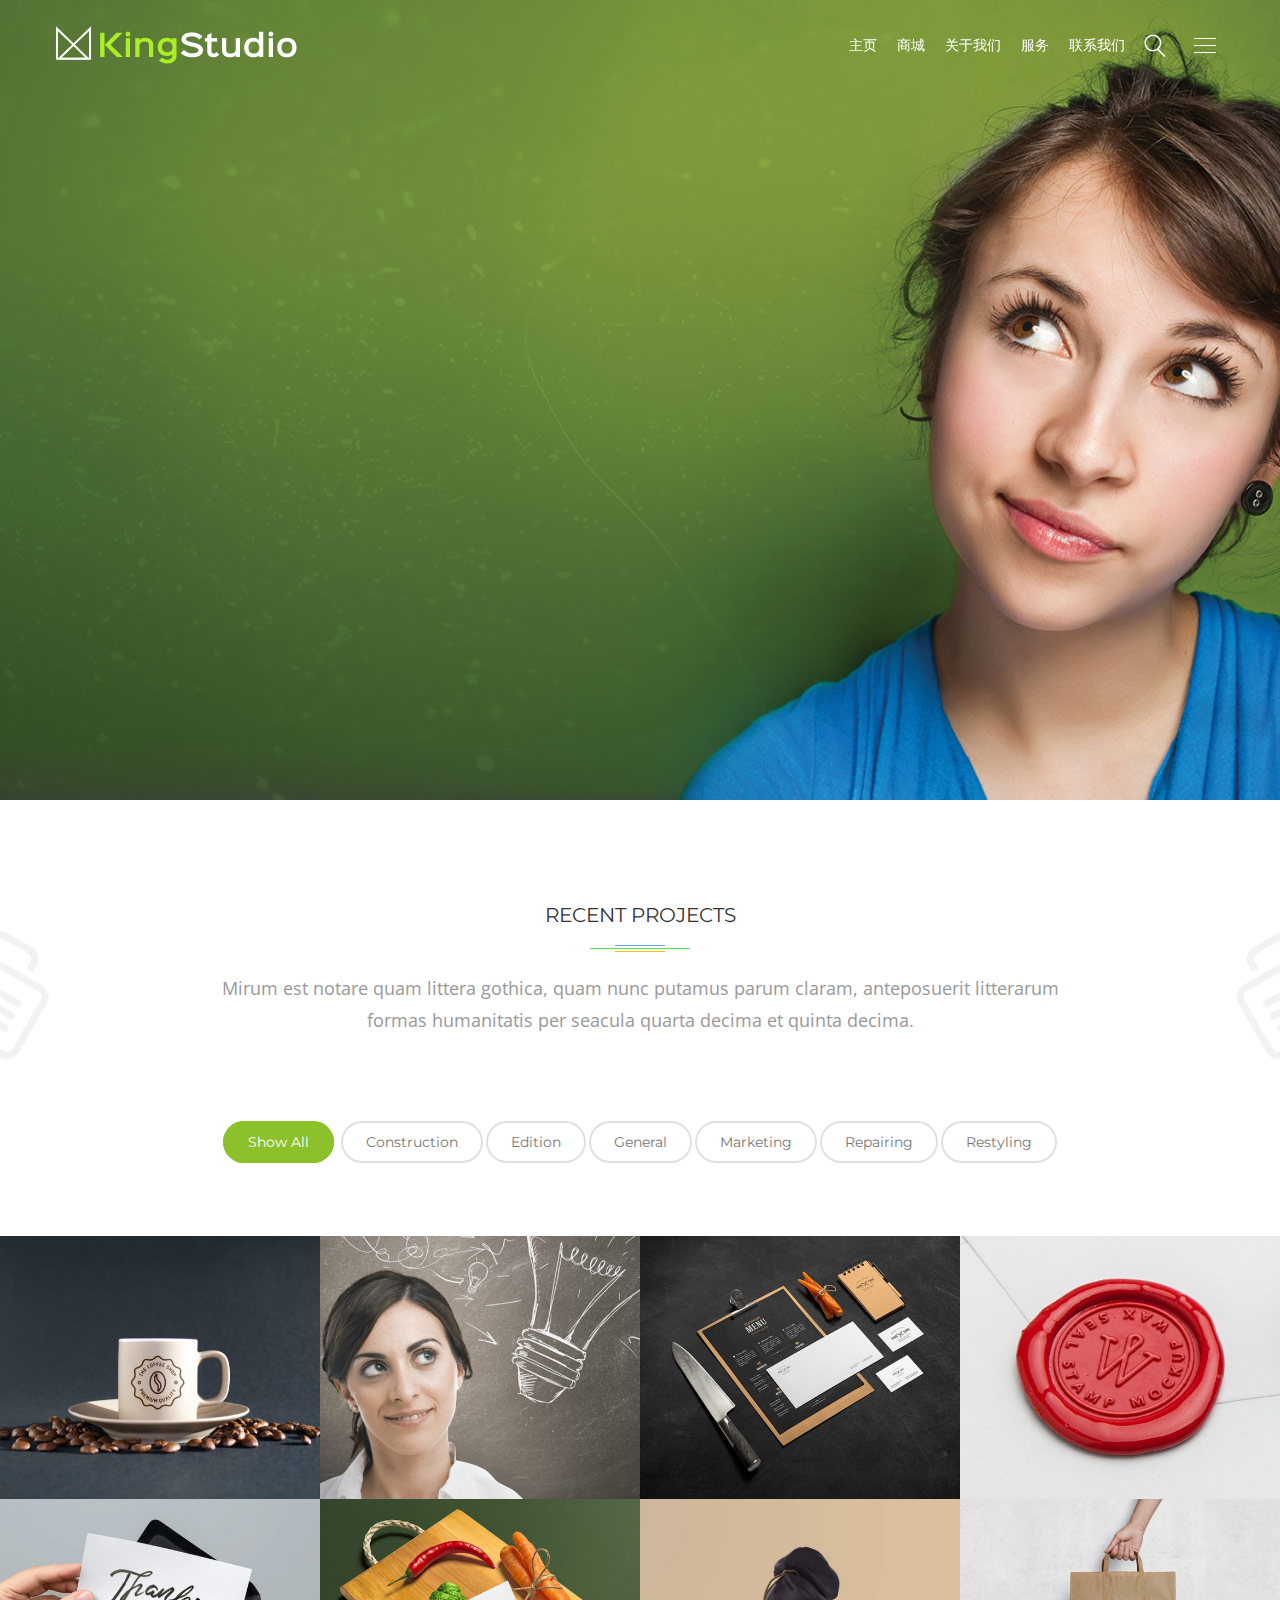
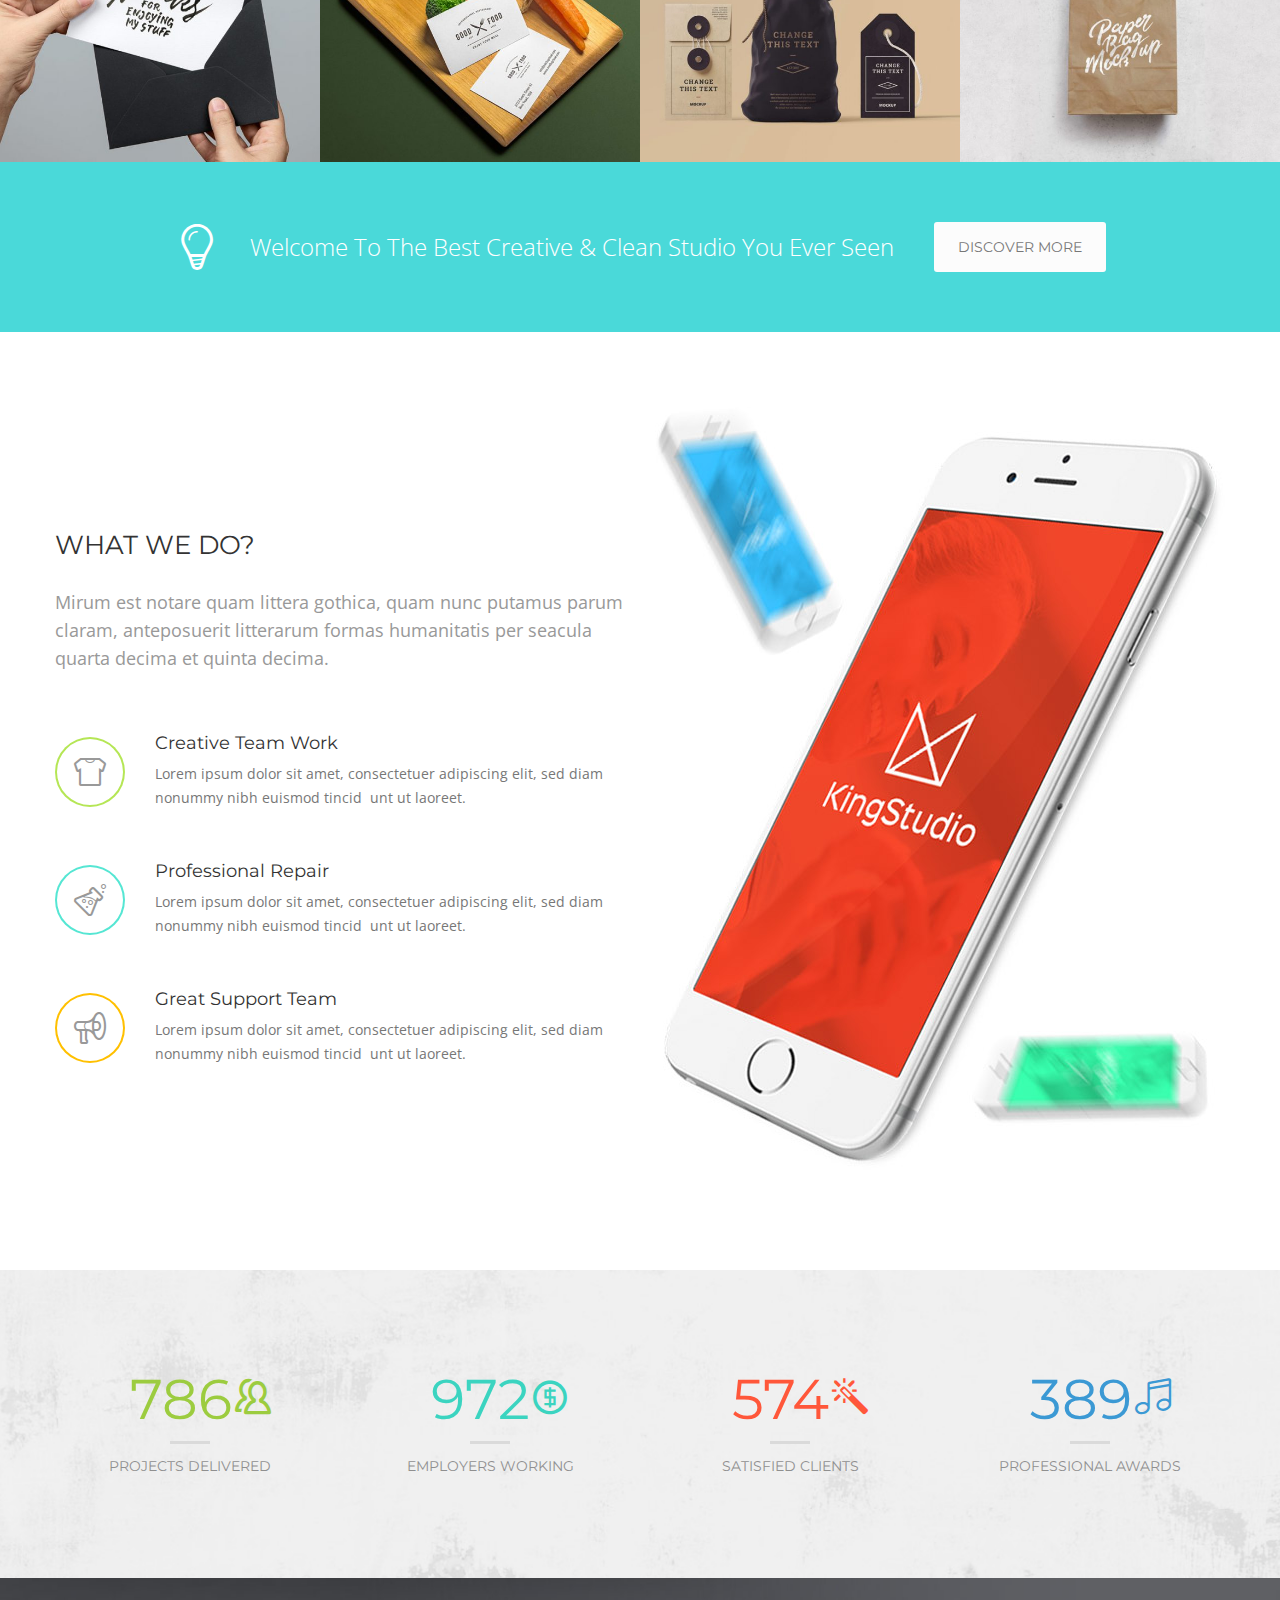
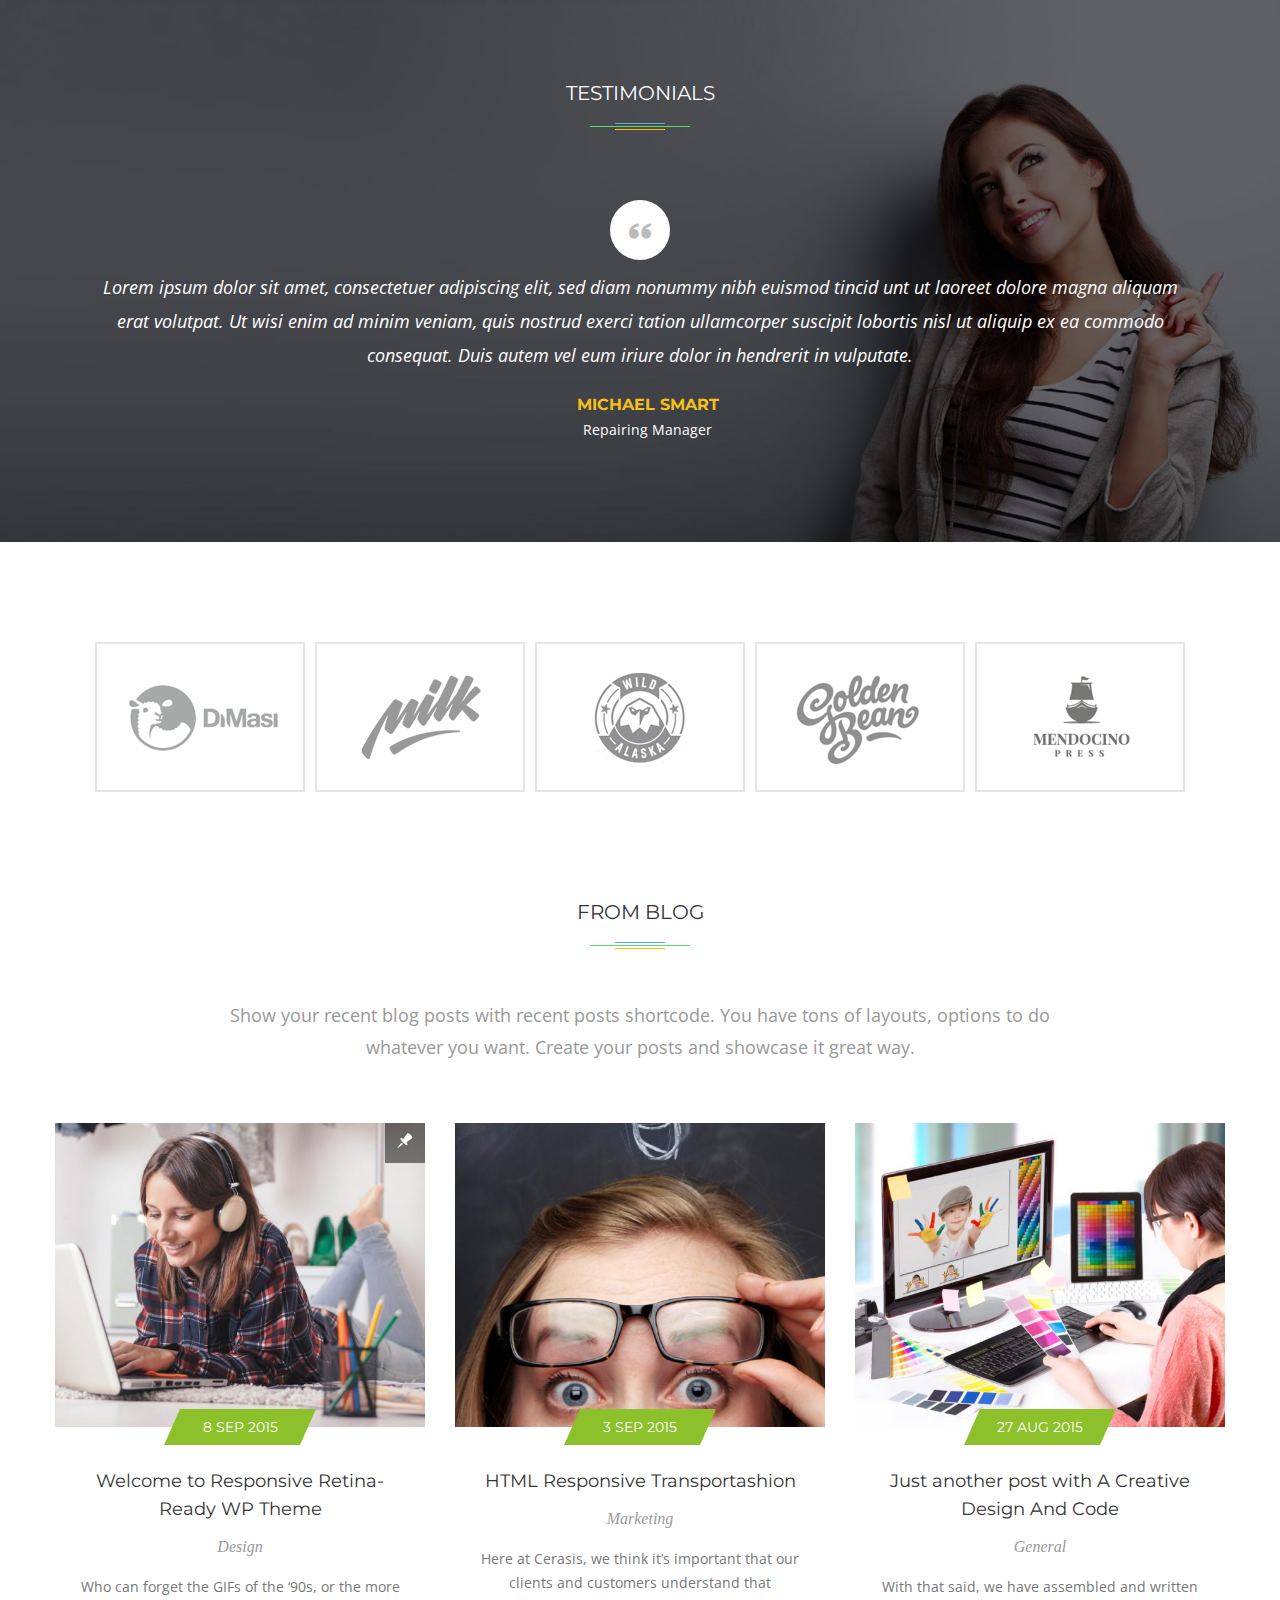
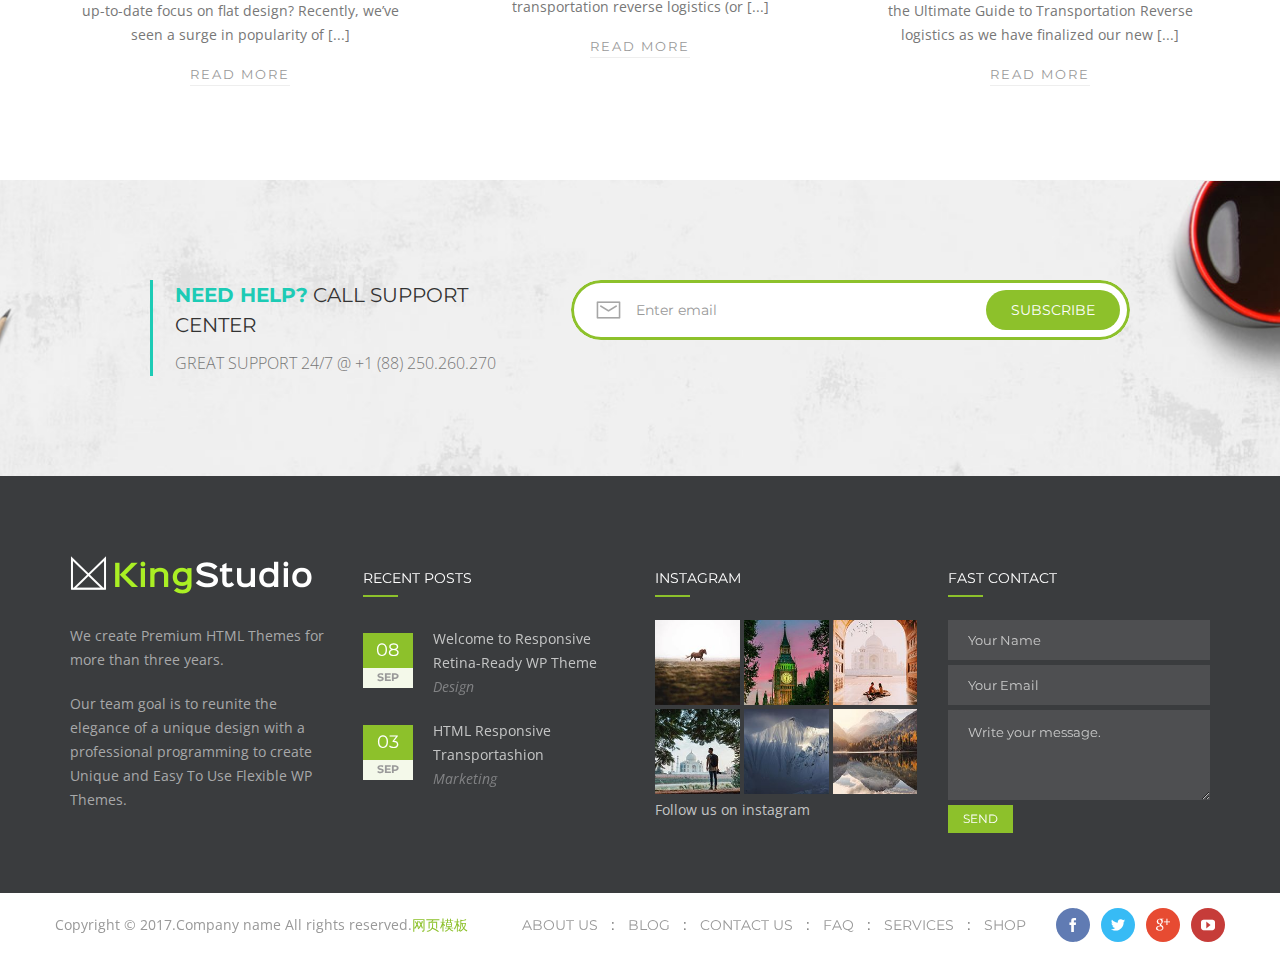
<file: moban2106/index.html>
﻿<!DOCTYPE html>
<!--[if lt IE 7]> <html class="no-js ie6 oldie  blank-false " lang="en-US"> <![endif]-->
<!--[if IE 7]>    <html class="no-js ie7 oldie  blank-false " lang="en-US"> <![endif]-->
<!--[if IE 8]>    <html class="no-js ie8 oldie  blank-false " lang="en-US"> <![endif]-->
<!--[if IE 9]>    <html class="no-js ie9 oldie  blank-false " lang="en-US"> <![endif]-->
<!--[if gt IE 9]><!-->
<!--<![endif]-->
<html class="no-js  blank-false " lang="en-US">
<head>
    <!-- META TAGS -->
    <meta charset="UTF-8" />
    <meta name="viewport" content="width=device-width, initial-scale=1, maximum-scale=1">
    <!-- LINK TAGS -->
    <title>Home</title>


    <link rel='stylesheet' href='css/settings.css' type='text/css' media='all' />
    <link rel='stylesheet' href='css/style.css' type='text/css' media='all' />
    <link rel='stylesheet' href='css/js_composer.min.css' type='text/css' media='all' />
    <link rel='stylesheet' href='css/default-style.css' type='text/css' media='all' />
    <link rel='stylesheet' href='css/responsive.css' type='text/css' media='all' />


<link href="https://fonts.googleapis.com/css?family=Abril+Fatface%7CMontserrat:400,700%7COpen+Sans:300,300i,400,400i,600,600i,700,700i" rel="stylesheet">

</head>

<body class="home page page-id-7 page-template page-template-page-vc page-template-page-vc-php wpb-js-composer js-comp-ver-4.12 vc_responsive">
    <!-- general wrap start -->
    <div id="gen-wrap">

        <div class='site-widget-area widget-area'>
            <div class="mob-sidebar-toggle2"></div>
            <div class="custom-scroll-bar">
                <div id="nav_menu-2" class="widget widget_nav_menu">
                    <div class="menu-header-menu-container">
                        <ul id="menu-header-menu" class="menu">
                            <li><a href="index.html">Home</a></li>
							<li><a href="shop.html">Shop</a></li>
							<li><a href="about-us.html">About Us</a></li>
							<li><a href="services.html">Services</a></li>
							<li><a href="contact.html">Contacts</a></li>
                        </ul>
                    </div>
                </div>
                <!--<div id="photos_from_flickr-2" class="widget widget_photos_from_flickr">-->
                    <!--<h6 class="widget_title">Photos from flickr</h6>-->
                    <!--<div class="photos_from_flickr nz-clearfix">-->
                        <!--<script type="text/javascript" src="http://www.flickr.com/badge_code_v2.gne?count=8&amp;display=latest&amp;size=s&amp;layout=x&amp;source=user&amp;user=107646498@N06"></script>-->
                    <!--</div>-->
                <!--</div>-->
                <div id="categories-5" class="widget widget_categories">
                    <h6 class="widget_title">Categories</h6>
                    <ul>
                        <li class="cat-item cat-item-56"><a href="#">Design</a> (3)
                        </li>
                        <li class="cat-item cat-item-57"><a href="#">Gardening</a> (2)
                        </li>
                        <li class="cat-item cat-item-58"><a href="#">General</a> (2)
                        </li>
                        <li class="cat-item cat-item-59"><a href="#">Marketing</a> (4)
                        </li>
                        <li class="cat-item cat-item-60"><a href="#">Painting</a> (2)
                        </li>
                        <li class="cat-item cat-item-61"><a href="#">Styling</a> (3)
                        </li>
                    </ul>
                </div>
                <div id="recent_projects-4" class="widget widget_recent_projects">
                    <h6 class="widget_title">Recent projects</h6>
                    <div class="recent-projects nz-clearfix">
                        <div class="post nz-clearfix">
                            <a href="#" title="Jurong Hub">
                                <div class="nz-thumbnail"><img width="150" height="150" src="upload/portfolio1-1-150x150.jpg" class="attachment-thumbnail size-thumbnail wp-post-image" alt="This is caption text" /></div>
                            </a>
                        </div>
                        <div class="post nz-clearfix">
                            <a href="#" title="Mapletree Benoi">
                                <div class="nz-thumbnail"><img width="150" height="150" src="upload/portfolio2-1-150x150.jpg" class="attachment-thumbnail size-thumbnail wp-post-image" alt="This is caption text" /></div>
                            </a>
                        </div>
                        <div class="post nz-clearfix">
                            <a href="#" title="Mapletree Wuxi">
                                <div class="nz-thumbnail"><img width="150" height="150" src="upload/portfolio3-1-150x150.jpg" class="attachment-thumbnail size-thumbnail wp-post-image" alt="This is caption text" /></div>
                            </a>
                        </div>
                        <div class="post nz-clearfix">
                            <a href="#" title="Namanseong">
                                <div class="nz-thumbnail"><img width="150" height="150" src="upload/portfolio4-1-150x150.jpg" class="attachment-thumbnail size-thumbnail wp-post-image" alt="This is caption text" /></div>
                            </a>
                        </div>
                        <div class="post nz-clearfix">
                            <a href="#" title="WaiGao">
                                <div class="nz-thumbnail"><img width="150" height="150" src="upload/portfolio5-1-150x150.jpg" class="attachment-thumbnail size-thumbnail wp-post-image" alt="This is caption text" /></div>
                            </a>
                        </div>
                        <div class="post nz-clearfix">
                            <a href="#" title="Mapletree AIP">
                                <div class="nz-thumbnail"><img width="150" height="150" src="upload/portfolio6-1-150x150.jpg" class="attachment-thumbnail size-thumbnail wp-post-image" alt="This is caption text" /></div>
                            </a>
                        </div>
                    </div>
                </div>
                <div id="tag_cloud-3" class="widget widget_tag_cloud">
                    <h6 class="widget_title">Tags</h6>
                    <div class="tagcloud">
                        <a href='#' class='tag-link-62 tag-link-position-1' title='10 topics' id="a_8bc9_0">Design</a>
                        <a href='#' class='tag-link-63 tag-link-position-2' title='7 topics' id="a_8bc9_1">Logo</a>
                        <a href='#' class='tag-link-64 tag-link-position-3' title='6 topics' id="a_8bc9_2">Marketing</a>
                        <a href='#' class='tag-link-65 tag-link-position-4' title='7 topics' id="a_8bc9_3">Painting</a>
                        <a href='#' class='tag-link-66 tag-link-position-5' title='8 topics' id="a_8bc9_4">Repairing</a>
                        <a href='#' class='tag-link-67 tag-link-position-6' title='8 topics' id="a_8bc9_5">Shopping</a>
                        <a href='#' class='tag-link-68 tag-link-position-7' title='8 topics' id="a_8bc9_6">Smart</a></div>
                </div>
            </div>
        </div>
        <div class="site-overlay">&nbsp;</div>

        <!-- wrap start -->
        <div id="wrap" class="nz-wide">

            <header class="header mob-header cart-true nz-clearfix">
                <div class="mob-header-top nz-clearfix">
                    <div class="container">
                        <div class="logo logo-mob">
                            <a href="index.html" title="King Studio">
                                <img id="img_8bc9_0" src="upload/logo_grey%402.png" alt="King Studio">
                            </a>
                        </div>
                        <span class="mob-menu-toggle"></span>
                        <span class="mob-sidebar-toggle"></span>
                    </div>
                </div>
                <div class="mob-header-content nz-clearfix">

                    <div class="container">

                        <nav class="mob-menu nz-clearfix">
                            <ul  class="menu">
                                <li><a href="index.html">Home</a></li>
								<li><a href="shop.html">Shop</a></li>
								<li><a href="about-us.html">About Us</a></li>
								<li><a href="services.html">Services</a></li>
								<li><a href="contact.html">Contacts</a></li>
                            </ul>
                        </nav>

                        <div class="search nz-clearfix">
                            <form action="#" method="get">
                                <fieldset>
                                    <input type="text" name="s"  placeholder="Search for..." value="Search for..." />
                                    <input type="submit"  value="Search" />
                                </fieldset>
                            </form>
                        </div>

                    </div>
                </div>
            </header>
            <header class="header desk version1 page-title-section-version1 one-page-side stuck-true stuck-boxed-false top-false sl-false search-true cart-true sidebar-toggle-true iversion-light effect-underline subeffect-ghost fixed-true fiversion-dark">

                <div class="header-content">

                    <div class="header-body">
                        <div class="container nz-clearfix">

                            <div class="logo logo-desk">
                                <a href="index.html" title="King Studio">
                                    <img class="normal-logo" id="img_8bc9_1" src="upload/logo%402.png" alt="King Studio">
                                    <img class="fixed-logo" id="img_8bc9_2" src="upload/logo_grey%402.png" alt="King Studio">
                                </a>
                            </div>

                            <div class="site-sidebar-toggle"></div>

                            <div class="search-toggle-wrap">
                                <div class="search-toggle"></div>
                                <div class="search">
                                    <form action="#" method="get">
                                        <fieldset>
                                            <input type="text" name="s"  placeholder="Search for..." value="Search for..." />
                                            <input type="submit"  value="Search" />
                                        </fieldset>
                                    </form>
                                </div>
                            </div>


                            <nav class="header-menu desk-menu nz-clearfix">
                                <ul  class="menu">
                                    <li><a href="index.html">主页</a></li>
									<li><a href="shop.html">商城</a></li>
									<li><a href="about-us.html">关于我们</a></li>
									<li><a href="services.html">服务</a></li>
									<li><a href="contact.html">联系我们</a></li>
                                </ul>
                            </nav>
                        </div>
                    </div>

                </div>
            </header>
            <div class="page-content-wrap">
                <div id="rev_slider_1_1_wrapper" class="rev_slider_wrapper fullwidthbanner-container" style="margin:0px auto;background-color:#333333;padding:0px;margin-top:0px;margin-bottom:0px;background-image:url(upload/slider_pattern-1.png);background-repeat:repeat;background-size:normal;background-position:left top;">
                    <!-- START REVOLUTION SLIDER 5.2.5.3 auto mode -->
                    <div id="rev_slider_1_1" class="rev_slider fullwidthabanner" style="display:none;" data-version="5.2.5.3">
                        <ul>
                            <!-- SLIDE  -->
                            <li data-index="rs-1" data-transition="slideleft" data-slotamount="default" data-hideafterloop="0" data-hideslideonmobile="off" data-easein="default" data-easeout="default" data-masterspeed="1400" data-thumb="upload/thumb_1.jpg" data-rotate="0" data-fstransition="fade" data-fsmasterspeed="300" data-fsslotamount="7" data-saveperformance="off" data-title="Slide 1" data-param1="" data-param2="" data-param3="" data-param4="" data-param5="" data-param6="" data-param7="" data-param8="" data-param9="" data-param10="" data-description="">
                                <!-- MAIN IMAGE -->
                                <img src="upload/slider_bg1.jpg" alt="" title="slider_bg1" width="1600" height="800" data-bgposition="center center" data-bgfit="cover" data-bgrepeat="no-repeat" data-bgparallax="10" class="rev-slidebg" data-no-retina>
                                <!-- LAYERS -->

                                <!-- LAYER NR. 1 -->
                                <p class="tp-caption tp-layer-selectable  tp-resizeme" id="slide-1-layer-1" data-x="" data-y="227" data-width="['auto']" data-height="['auto']" data-transform_idle="o:1;" data-transform_in="x:-50px;opacity:0;s:600;e:Power3.easeOut;" data-transform_out="opacity:0;s:300;" data-start="1300" data-splitin="none" data-splitout="none" data-responsive_offset="on" style="z-index: 5; white-space: nowrap; font-size: 26px; line-height: 36px; font-weight: 400; color: rgba(255, 255, 255, 1.00);font-family:Open Sans;text-shadow:1px 1px rgba(0,0,0,0.5);">LET'S GET IT STARTED TODAY </p>

                                <!-- LAYER NR. 2 -->
                                <h1 class="tp-caption tp-layer-selectable  tp-resizeme" id="slide-1-layer-2" data-x="" data-y="285" data-width="['587']" data-height="['auto']" data-transform_idle="o:1;" data-transform_in="x:50px;opacity:0;s:600;e:Power3.easeOut;" data-transform_out="opacity:0;s:300;" data-start="1600" data-splitin="none" data-splitout="none" data-responsive_offset="on" style="z-index: 6; min-width: 587px; max-width: 587px; white-space: normal; font-size: 62px; line-height: 72px; font-weight: 700; color: rgba(255, 255, 255, 1.00);font-family:Montserrat;text-shadow:1px 1px rgba(0,0,0,0.5);">WE ARE SMART CREATIVE STUDIO </h1>

                                <!-- LAYER NR. 3 -->
                                <h1 class="tp-caption tp-layer-selectable  tp-resizeme" id="slide-1-layer-3" data-x="" data-y="444" data-width="['644']" data-height="['104']" data-transform_idle="o:1;" data-transform_in="x:-50px;opacity:0;s:600;e:Power3.easeOut;" data-transform_out="opacity:0;s:300;" data-start="1900" data-splitin="none" data-splitout="none" data-responsive_offset="on" style="z-index: 7; min-width: 644px; max-width: 644px; max-width: 104px; max-width: 104px; white-space: normal; font-size: 20px; line-height: 34px; font-weight: 400; color: rgba(255, 255, 255, 1.00);font-family:Open Sans;font-style:italic;">Welcome to KingStudio catalogue of amazing business programming available for distribution on media platforms worldwide.  </h1>

                                <!-- LAYER NR. 4 -->
                                <div class="tp-caption rev-btn tp-layer-selectable  tp-resizeme" id="slide-1-layer-4" data-x="1" data-y="541" data-width="['auto']" data-height="['auto']" data-transform_idle="o:1;" data-transform_hover="o:1;rX:0;rY:0;rZ:0;z:0;s:200;e:Linear.easeNone;" data-style_hover="c:rgba(255, 255, 255, 1.00);bg:rgba(51, 51, 51, 1.00);bc:rgba(51, 51, 51, 1.00);" data-transform_in="y:50px;opacity:0;s:600;e:easeOutBack;" data-transform_out="opacity:0;s:300;" data-start="2200" data-splitin="none" data-splitout="none" data-responsive_offset="on" style="z-index: 8; white-space: nowrap; font-size: 13px; line-height: 24px; font-weight: 400; color: rgba(51, 51, 51, 1.00);font-family:Montserrat;background-color:rgba(255, 255, 255, 1.00);padding:10px 24px 10px 24px;border-color:rgba(255, 255, 255, 1.00);border-style:solid;border-width:2px;border-radius:3px 3px 3px 3px;outline:none;box-shadow:none;box-sizing:border-box;-moz-box-sizing:border-box;-webkit-box-sizing:border-box;cursor:pointer;">GET IT STARTED </div>

                                <!-- LAYER NR. 5 -->
                                <div class="tp-caption rev-btn tp-layer-selectable  tp-resizeme" id="slide-1-layer-7" data-x="177" data-y="541" data-width="['auto']" data-height="['auto']" data-transform_idle="o:1;" data-transform_hover="o:1;rX:0;rY:0;rZ:0;z:0;s:200;e:Linear.easeNone;" data-style_hover="c:rgba(51, 51, 51, 1.00);bg:rgba(255, 255, 255, 1.00);" data-transform_in="y:50px;opacity:0;s:600;e:easeOutBack;" data-transform_out="opacity:0;s:300;" data-start="2600" data-splitin="none" data-splitout="none" data-responsive_offset="on" style="z-index: 9; white-space: nowrap; font-size: 13px; line-height: 24px; font-weight: 400; color: rgba(255, 255, 255, 1.00);font-family:Montserrat;padding:10px 24px 10px 24px;border-color:rgba(255, 255, 255, 1.00);border-style:solid;border-width:2px;border-radius:3px 3px 3px 3px;outline:none;box-shadow:none;box-sizing:border-box;-moz-box-sizing:border-box;-webkit-box-sizing:border-box;cursor:pointer;">DISCOVER MORE </div>
                            </li>
                            <!-- 轮播 SLIDE  -->
                            <li data-index="rs-4" data-transition="slideleft" data-slotamount="default" data-hideafterloop="0" data-hideslideonmobile="off" data-easein="default" data-easeout="default" data-masterspeed="1400" data-thumb="upload/thumb_2.jpg" data-rotate="0" data-saveperformance="off" data-title="Slide 2" data-param1="" data-param2="" data-param3="" data-param4="" data-param5="" data-param6="" data-param7="" data-param8="" data-param9="" data-param10="" data-description="">
                                <!-- MAIN IMAGE -->
                                <img src="upload/slider_bg2.jpg" alt="" title="slider_bg2" width="1600" height="800" data-bgposition="center center" data-bgfit="cover" data-bgrepeat="no-repeat" data-bgparallax="10" class="rev-slidebg" data-no-retina>
                                <!-- LAYERS -->

                                <!-- LAYER NR. 1 -->
                                <p class="tp-caption tp-layer-selectable  tp-resizeme" id="slide-4-layer-1" data-x="600" data-y="237" data-width="['auto']" data-height="['auto']" data-transform_idle="o:1;" data-transform_in="x:-50px;opacity:0;s:600;e:Power3.easeOut;" data-transform_out="opacity:0;s:300;" data-start="1300" data-splitin="none" data-splitout="none" data-responsive_offset="on" style="z-index: 5; white-space: nowrap; font-size: 26px; line-height: 36px; font-weight: 400; color: rgba(255, 255, 255, 1.00);font-family:Open Sans;text-shadow:1px 1px rgba(0,0,0,0.5);">LET'S GET IT STARTED TODAY </p>

                                <!-- LAYER NR. 2 -->
                                <h1 class="tp-caption smaller-text tp-layer-selectable  tp-resizeme" id="slide-4-layer-2" data-x="600" data-y="285" data-width="['587']" data-height="['auto']" data-transform_idle="o:1;" data-transform_in="x:50px;opacity:0;s:600;e:Power3.easeOut;" data-transform_out="opacity:0;s:300;" data-start="1600" data-splitin="none" data-splitout="none" data-responsive_offset="on" style="z-index: 6; min-width: 587px; max-width: 587px; white-space: normal; font-size: 62px; line-height: 72px; font-weight: 700; color: rgba(255, 255, 255, 1.00);font-family:Montserrat;text-shadow:1px 1px rgba(0,0,0,0.5);">WE ARE SMART CREATIVE STUDIO </h1>

                                <!-- LAYER NR. 3 -->
                                <h1 class="tp-caption smaller-text2 tp-layer-selectable  tp-resizeme" id="slide-4-layer-3" data-x="600" data-y="444" data-width="['644']" data-height="['104']" data-transform_idle="o:1;" data-transform_in="x:-50px;opacity:0;s:600;e:Power3.easeOut;" data-transform_out="opacity:0;s:300;" data-start="1900" data-splitin="none" data-splitout="none" data-responsive_offset="on" style="z-index: 7; min-width: 644px; max-width: 644px; max-width: 104px; max-width: 104px; white-space: normal; font-size: 20px; line-height: 34px; font-weight: 400; color: rgba(255, 255, 255, 1.00);font-family:Open Sans;font-style:italic;">Welcome to KingStudio catalogue of amazing business programming available for distribution on media platforms worldwide.  </h1>

                                <!-- LAYER NR. 4 -->
                                <div class="tp-caption rev-btn tp-layer-selectable  tp-resizeme" id="slide-4-layer-4" data-x="600" data-y="541" data-width="['auto']" data-height="['auto']" data-transform_idle="o:1;" data-transform_hover="o:1;rX:0;rY:0;rZ:0;z:0;s:200;e:Linear.easeNone;" data-style_hover="c:rgba(255, 255, 255, 1.00);bg:rgba(51, 51, 51, 1.00);bc:rgba(51, 51, 51, 1.00);" data-transform_in="y:50px;opacity:0;s:600;e:easeOutBack;" data-transform_out="opacity:0;s:300;" data-start="2200" data-splitin="none" data-splitout="none" data-responsive_offset="on" style="z-index: 8; white-space: nowrap; font-size: 13px; line-height: 24px; font-weight: 400; color: rgba(255, 255, 255, 1.00);font-family:Montserrat;background-color:rgba(255, 150, 0, 1.00);padding:10px 24px 10px 24px;border-color:rgba(255, 150, 0, 1.00);border-style:solid;border-width:2px;border-radius:3px 3px 3px 3px;outline:none;box-shadow:none;box-sizing:border-box;-moz-box-sizing:border-box;-webkit-box-sizing:border-box;cursor:pointer;">GET IT STARTED </div>

                                <!-- LAYER NR. 5 -->
                                <div class="tp-caption rev-btn tp-layer-selectable  tp-resizeme" id="slide-4-layer-7" data-x="778" data-y="541" data-width="['auto']" data-height="['auto']" data-transform_idle="o:1;" data-transform_hover="o:1;rX:0;rY:0;rZ:0;z:0;s:200;e:Linear.easeNone;" data-style_hover="c:rgba(51, 51, 51, 1.00);bg:rgba(255, 255, 255, 1.00);" data-transform_in="y:50px;opacity:0;s:600;e:easeOutBack;" data-transform_out="opacity:0;s:300;" data-start="2600" data-splitin="none" data-splitout="none" data-responsive_offset="on" style="z-index: 9; white-space: nowrap; font-size: 13px; line-height: 24px; font-weight: 400; color: rgba(255, 255, 255, 1.00);font-family:Montserrat;padding:10px 24px 10px 24px;border-color:rgba(255, 255, 255, 1.00);border-style:solid;border-width:2px;border-radius:3px 3px 3px 3px;outline:none;box-shadow:none;box-sizing:border-box;-moz-box-sizing:border-box;-webkit-box-sizing:border-box;cursor:pointer;">DICOVER MORE </div>
                            </li>
                            <!-- SLIDE  -->
                            <li data-index="rs-5" data-transition="slideleft" data-slotamount="default" data-hideafterloop="0" data-hideslideonmobile="off" data-easein="default" data-easeout="default" data-masterspeed="1400" data-thumb="upload/thumb3.png" data-rotate="0" data-saveperformance="off" data-title="Slide 3" data-param1="" data-param2="" data-param3="" data-param4="" data-param5="" data-param6="" data-param7="" data-param8="" data-param9="" data-param10="" data-description="">
                                <!-- MAIN IMAGE -->
                                <img src="upload/slider_bg3.jpg" alt="" title="slider_bg3" width="1600" height="800" data-bgposition="center center" data-bgfit="cover" data-bgrepeat="no-repeat" data-bgparallax="10" class="rev-slidebg" data-no-retina>
                                <!-- LAYERS -->

                                <!-- LAYER NR. 1 -->
                                <p class="tp-caption tp-layer-selectable  tp-resizeme" id="slide-5-layer-1" data-x="center" data-hoffset="" data-y="457" data-width="['auto']" data-height="['auto']" data-transform_idle="o:1;" data-transform_in="x:-50px;opacity:0;s:600;e:Power3.easeOut;" data-transform_out="opacity:0;s:300;" data-start="1300" data-splitin="none" data-splitout="none" data-responsive_offset="on" style="z-index: 5; white-space: nowrap; font-size: 26px; line-height: 36px; font-weight: 400; color: rgba(255, 255, 255, 1.00);font-family:Open Sans;text-shadow:1px 1px rgba(0,0,0,0.5);">LET'S GET IT STARTED TODAY </p>

                                <!-- LAYER NR. 2 -->
                                <h1 class="tp-caption tp-layer-selectable  tp-resizeme" id="slide-5-layer-2" data-x="center" data-hoffset="" data-y="515" data-width="['922']" data-height="['auto']" data-transform_idle="o:1;" data-transform_in="x:50px;opacity:0;s:600;e:Power3.easeOut;" data-transform_out="opacity:0;s:300;" data-start="1600" data-splitin="none" data-splitout="none" data-responsive_offset="on" style="z-index: 6; min-width: 922px; max-width: 922px; white-space: normal; font-size: 62px; line-height: 72px; font-weight: 700; color: rgba(255, 255, 255, 1.00);font-family:Montserrat;text-align:center;text-shadow:1px 1px rgba(0,0,0,0.5);">CHANGE UNIVERSE TODAY </h1>

                                <!-- LAYER NR. 3 -->
                                <h1 class="tp-caption tp-layer-selectable  tp-resizeme" id="slide-5-layer-3" data-x="center" data-hoffset="" data-y="604" data-width="['644']" data-height="['104']" data-transform_idle="o:1;" data-transform_in="x:-50px;opacity:0;s:600;e:Power3.easeOut;" data-transform_out="opacity:0;s:300;" data-start="1900" data-splitin="none" data-splitout="none" data-responsive_offset="on" style="z-index: 7; min-width: 644px; max-width: 644px; max-width: 104px; max-width: 104px; white-space: normal; font-size: 20px; line-height: 34px; font-weight: 400; color: rgba(255, 255, 255, 1.00);font-family:Open Sans;text-align:center;font-style:italic;">Welcome to KingStudio catalogue of amazing business programming available for distribution on media platforms worldwide.  </h1>

                                <!-- LAYER NR. 4 -->
                                <div class="tp-caption tp-layer-selectable  tp-resizeme" id="slide-5-layer-8" data-x="center" data-hoffset="" data-y="130" data-width="['none','none','none','none']" data-height="['none','none','none','none']" data-transform_idle="o:1;" data-transform_in="x:50px;opacity:0;s:600;e:Power3.easeOut;" data-transform_out="opacity:0;s:300;" data-start="2200" data-responsive_offset="on" style="z-index: 8;"><img src="upload/monitor.png" alt="" width="1034" height="320" data-ww="1034px" data-hh="320px" data-no-retina> </div>
                            </li>
                        </ul>

                        <div class="tp-bannertimer" style="height: 5px; background-color: rgba(255, 255, 255, 0.15);"></div>
                    </div>

                </div>
                <!-- END REVOLUTION SLIDER -->
                <!-- content start -->
                <div id="nz-content" class='content nz-clearfix padding-false'>
                    <div class='container page-full-width'>
                        <!-- post start -->
                        <div id="post-7" class="post-7 page type-page status-publish hentry">
                            <section class="page-content nz-clearfix">
                                <div class="nz-section horizontal autoheight-false animate-false full-width-false " data-img-width="1600" data-img-height="311" data-animation-speed="35000" data-parallax="false" id="div_eec1_0">
                                    <div class="container">
                                        <div class="nz-row">
                                            <div class="col vc_col-sm-12 col12  element-animate-false valign-top" data-effect="none" data-align="left">
                                                <div class="col-inner">
                                                    <h2 id="h2_ac88_0" class="vc_custom_heading">RECENT PROJECTS</h2>
                                                    <div class="sep-wrap element-animate element-animate-false center nz-clearfix" data-effect="none">
                                                        <div class="nz-separator solid" id="div_ac88_0">&nbsp;</div>
                                                    </div>
                                                    <div class="sep-wrap element-animate element-animate-false center nz-clearfix" data-effect="none">
                                                        <div class="nz-separator solid" id="div_ac88_1">&nbsp;</div>
                                                    </div>
                                                    <div class="sep-wrap element-animate element-animate-false center nz-clearfix" data-effect="none">
                                                        <div class="nz-separator solid" id="div_ac88_2">&nbsp;</div>
                                                    </div>
                                                    <div id="div_ac88_3" class="nz-column-text nz-clearfix no-padding element-animate-false" data-effect="none" data-effect-speed="250">
                                                        <p id="p_ac88_0"><span id="span_ac88_0">Mirum est notare quam littera gothica, quam nunc putamus parum claram, anteposuerit litterarum formas humanitatis per seacula quarta decima et quinta decima.</span></p>
                                                        <p>
                                                    </div>
                                                    <div class='gap nz-clearfix' style='height:50px'>&nbsp;</div>
                                                </div>
                                            </div>
                                        </div>
                                    </div>
                                </div>
                                <div class="nz-section horizontal autoheight-false animate-false full-width-true " data-animation-speed="35000" data-parallax="false" id="div_6f34_0">
                                    <div class="nz-row">
                                        <div class="col vc_col-sm-12 col12  element-animate-false valign-top" data-effect="none" data-align="left" data-margin="false">
                                            <div class="col-inner">
                                                <div id="nz-recent-projects-1" class="element-animate small-image-nogap animate-none nz-clearfix nz-recent-projects">
                                                    <div class="nz-projects-filter ninzio-filter">
                                                        <div class="container"><span class="active filter" data-group="all" data-count="12">Show All</span><span class="filter-toggle"></span>
                                                            <div class="filter-container"><span class="filter" data-group="construction" data-count="4">Construction</span><span class="filter" data-group="edition" data-count="8">Edition</span><span class="filter" data-group="general" data-count="7">General</span><span class="filter" data-group="marketing" data-count="6">Marketing</span><span class="filter" data-group="repairing" data-count="4">Repairing</span><span class="filter" data-group="restyling" data-count="1">Restyling</span></div>
                                                        </div>
                                                    </div>
                                                    <div class="recent-projects-wrap nz-clearfix">
                                                        <div class="projects mix nz-clearfix" data-groups='["all", "edition", "general", "marketing"]' data-grid="ninzio_01">
                                                            <div class="nz-thumbnail"><img width="585" height="480" src="upload/portfolio1-1-585x480.jpg" class="wp-post-image" alt="This is caption text" />
                                                                <a class="ninzio-overlay" href="#"></a>
                                                                <h4 class="project-title"><a href="#">Jurong Hub</a></h4></div>
                                                        </div>
                                                        <div class="projects mix nz-clearfix" data-groups='["all", "edition", "general", "marketing"]' data-grid="ninzio_01">
                                                            <div class="nz-thumbnail"><img width="585" height="480" src="upload/portfolio2-1-585x480.jpg" class="wp-post-image" alt="This is caption text" />
                                                                <a class="ninzio-overlay" href="#"></a>
                                                                <h4 class="project-title"><a href="#">Mapletree Benoi</a></h4></div>
                                                        </div>
                                                        <div class="projects mix nz-clearfix" data-groups='["all", "edition", "general", "marketing"]' data-grid="ninzio_01">
                                                            <div class="nz-thumbnail"><img width="585" height="480" src="upload/portfolio3-1-585x480.jpg" class="wp-post-image" alt="This is caption text" />
                                                                <a class="ninzio-overlay" href="#"></a>
                                                                <h4 class="project-title"><a href="#">Mapletree Wuxi</a></h4></div>
                                                        </div>
                                                        <div class="projects mix nz-clearfix" data-groups='["all", "general", "repairing"]' data-grid="ninzio_01">
                                                            <div class="nz-thumbnail"><img width="585" height="480" src="upload/portfolio4-1-585x480.jpg" class="wp-post-image" alt="This is caption text" />
                                                                <a class="ninzio-overlay" href="#"></a>
                                                                <h4 class="project-title"><a href="#">Namanseong</a></h4></div>
                                                        </div>
                                                        <div class="projects mix nz-clearfix" data-groups='["all", "edition", "general", "repairing"]' data-grid="ninzio_01">
                                                            <div class="nz-thumbnail"><img width="585" height="480" src="upload/portfolio5-1-585x480.jpg" class="wp-post-image" alt="This is caption text" />
                                                                <a class="ninzio-overlay" href="#"></a>
                                                                <h4 class="project-title"><a href="#">WaiGao</a></h4></div>
                                                        </div>
                                                        <div class="projects mix nz-clearfix" data-groups='["all", "edition", "repairing", "restyling"]' data-grid="ninzio_01">
                                                            <div class="nz-thumbnail"><img width="585" height="480" src="upload/portfolio6-1-585x480.jpg" class="wp-post-image" alt="This is caption text" />
                                                                <a class="ninzio-overlay" href="#"></a>
                                                                <h4 class="project-title"><a href="#">Mapletree AIP</a></h4></div>
                                                        </div>
                                                        <div class="projects mix nz-clearfix" data-groups='["all", "edition", "general", "marketing"]' data-grid="ninzio_01">
                                                            <div class="nz-thumbnail"><img width="585" height="480" src="upload/portfolio7-585x480.jpg" class="wp-post-image" alt="This is caption text" />
                                                                <a class="ninzio-overlay" href="#"></a>
                                                                <h4 class="project-title"><a href="#">Logistics Park</a></h4></div>
                                                        </div>
                                                        <div class="projects mix nz-clearfix" data-groups='["all", "construction", "repairing"]' data-grid="ninzio_01">
                                                            <div class="nz-thumbnail"><img width="585" height="480" src="upload/portfolio8-585x480.jpg" class="wp-post-image" alt="This is caption text" />
                                                                <a class="ninzio-overlay" href="#"></a>
                                                                <h4 class="project-title"><a href="#">Ouluo Centre</a></h4></div>
                                                        </div>
                                                    </div>
                                                </div>
                                                <div id="nz-tagline-1"  class="nz-tagline">
                                                    <div class="container nz-clearfix"><span id="span_92d4_0" class="tagline-icon icon-bulb"></span><span class="tagline-title" id="span_92d4_1">Welcome To The Best Creative &amp; Clean Studio You Ever Seen</span><a class="button button-normal full-false medium square animate-false anim-type-ghost hover-fill white icon-false" href="#" target="_self"><span class="txt">Discover more</span></a></div>
                                                </div>
                                            </div>
                                        </div>
                                    </div>
                                </div>
                                <div class="nz-section horizontal autoheight-false animate-false full-width-false " data-animation-speed="35000" data-parallax="false" id="div_79b9_0">
                                    <div class="container">
                                        <div class="nz-row">
                                            <div class="col vc_col-sm-12 vc_col-lg-6 vc_col-md-12 vc_col-xs-12 col12  element-animate-false valign-top" data-effect="none" data-align="left">
                                                <div class="col-inner">
                                                    <div class='gap nz-clearfix' id="div_79b9_1">&nbsp;</div>
                                                    <h2 id="h2_79b9_0" class="vc_custom_heading">WHAT WE DO?</h2>
                                                    <div class='gap nz-clearfix' id="div_79b9_2">&nbsp;</div>
                                                    <div class="nz-column-text nz-clearfix  element-animate-false" data-effect="none" data-effect-speed="50"><span id="span_79b9_0">Mirum est notare quam littera gothica, quam nunc putamus parum claram, anteposuerit litterarum formas humanitatis per seacula quarta decima et quinta decima.</span></div>
                                                    <div class='gap nz-clearfix' id="div_79b9_3">&nbsp;</div>
                                                    <div class="nz-content-box nz-clearfix align-left version1 animate-none" data-columns="1" data-animate="false">
                                                        <div id="nz-box-1" class="  bord_active nz-box element-animate">
                                                            <div class="nz-box-wrap">
                                                                <div class="box-icon-wrap">
                                                                    <div class="box-icon icon-t-shirt"></div>
                                                                </div>
                                                                <div class="box-data">
                                                                    <h3><span id="span_79b9_1">Creative Team Work</span></h3>
                                                                    <p><span id="span_79b9_2">Lorem ipsum dolor sit amet, consectetuer adipiscing elit, sed diam nonummy nibh euismod tincid  unt ut laoreet.</span></div>
                                                            </div>
                                                        </div>
                                                        <div id="nz-box-2" class="  bord_active nz-box element-animate">
                                                            <div class="nz-box-wrap">
                                                                <div class="box-icon-wrap">
                                                                    <div class="box-icon icon-lab2"></div>
                                                                </div>
                                                                <div class="box-data">
                                                                    <h3><span id="span_79b9_3">Professional Repair</span></h3>
                                                                    <p><span id="span_79b9_4">Lorem ipsum dolor sit amet, consectetuer adipiscing elit, sed diam nonummy nibh euismod tincid  unt ut laoreet.</span></div>
                                                            </div>
                                                        </div>
                                                        <div id="nz-box-3" class="  bord_active nz-box element-animate">
                                                            <div class="nz-box-wrap">
                                                                <div class="box-icon-wrap">
                                                                    <div class="box-icon icon-megaphone"></div>
                                                                </div>
                                                                <div class="box-data">
                                                                    <h3><span id="span_79b9_5">Great Support Team</span></h3>
                                                                    <p><span id="span_79b9_6">Lorem ipsum dolor sit amet, consectetuer adipiscing elit, sed diam nonummy nibh euismod tincid  unt ut laoreet.</span></div>
                                                            </div>
                                                        </div>
                                                    </div>
                                                </div>
                                            </div>
                                            <div class="col vc_col-sm-12 vc_col-lg-6 vc_col-md-12 vc_col-xs-12 col12  element-animate-false valign-top" data-effect="none" data-align="left">
                                                <div class="col-inner"><img class="aligncenter size-full wp-image-4472 " src="upload/phones-Copy.jpg" alt="4472" width="570" height="763"></div>
                                            </div>
                                        </div>
                                    </div>
                                </div>
                                <div class="nz-section horizontal autoheight-false animate-false full-width-false " data-img-width="1600" data-img-height="299" data-animation-speed="35000" data-parallax="false" id="div_14f5_0">
                                    <div class="container">
                                        <div class="nz-row">
                                            <div class="col vc_col-sm-12 col12  element-animate-false valign-top" data-effect="none" data-align="left">
                                                <div class="col-inner">
                                                    <div id="nz-counter-1" class="nz-counter nz-clearfix" data-columns="4">
                                                        <div class="nz-count" id="nz-count-1">
                                                            <div class="nz-count-wrap nz-clearfix"><span class="count-value" id="span_14f5_0">786</span><span class="count-icon icon-users2" id="span_14f5_1"></span><span class="count-border" id="span_14f5_2"></span><span class="count-title" id="span_14f5_3">Projects Delivered</span></div>
                                                        </div>
                                                        <div class="nz-count" id="nz-count-2">
                                                            <div class="nz-count-wrap nz-clearfix"><span class="count-value" id="span_14f5_4">972</span><span class="count-icon icon-coin" id="span_14f5_5"></span><span class="count-border" id="span_14f5_6"></span><span class="count-title" id="span_14f5_7">Employers Working</span></div>
                                                        </div>
                                                        <div class="nz-count" id="nz-count-3">
                                                            <div class="nz-count-wrap nz-clearfix"><span class="count-value" id="span_14f5_8">574</span><span class="count-icon icon-wand" id="span_14f5_9"></span><span class="count-border" id="span_14f5_10"></span><span class="count-title" id="span_14f5_11">Satisfied Clients</span></div>
                                                        </div>
                                                        <div class="nz-count" id="nz-count-4">
                                                            <div class="nz-count-wrap nz-clearfix"><span class="count-value" id="span_14f5_12">389</span><span class="count-icon icon-music2" id="span_14f5_13"></span><span class="count-border" id="span_14f5_14"></span><span class="count-title" id="span_14f5_15">Professional Awards</span></div>
                                                        </div>
                                                    </div>
                                                </div>
                                            </div>
                                        </div>
                                    </div>
                                </div>
                                <div class="nz-section horizontal autoheight-false animate-false full-width-false " data-img-width="1600" data-img-height="736" data-animation-speed="35000" data-parallax="false" id="div_14f5_1">
                                    <div class="container">
                                        <div class="nz-row">
                                            <div class="col vc_col-sm-12 col12  element-animate-false valign-top" data-effect="none" data-align="left">
                                                <div class="col-inner">
                                                    <h2 id="h2_14f5_0" class="vc_custom_heading">TESTIMONIALS</h2>
                                                    <div class="sep-wrap element-animate element-animate-false center nz-clearfix" data-effect="none">
                                                        <div class="nz-separator solid" id="div_14f5_2">&nbsp;</div>
                                                    </div>
                                                    <div class="sep-wrap element-animate element-animate-false center nz-clearfix" data-effect="none">
                                                        <div class="nz-separator solid" id="div_14f5_3">&nbsp;</div>
                                                    </div>
                                                    <div class="sep-wrap element-animate element-animate-false center nz-clearfix" data-effect="none">
                                                        <div class="nz-separator solid" id="div_14f5_4">&nbsp;</div>
                                                    </div>
                                                    <div id="nz-testimonials-1" data-autoplay="true" data-columns="1" class="none nz-testimonials nz-carousel lazy">
                                                        <div class="testimonial nz-clearfix">
                                                            <div class="text-icon"></div>
                                                            <div class="text">Lorem ipsum dolor sit amet, consectetuer adipiscing elit, sed diam nonummy nibh euismod tincid unt ut laoreet dolore magna aliquam erat volutpat. Ut wisi enim ad minim veniam, quis nostrud exerci tation ullamcorper suscipit lobortis nisl ut aliquip ex ea commodo consequat. Duis autem vel eum iriure dolor in hendrerit in vulputate.
                                                            </div>
                                                            <div class="test-data"><span class="name">Michael Smart</span><span class="title">Repairing Manager</span></div>
                                                        </div>
                                                        <div class="testimonial nz-clearfix">
                                                            <div class="text-icon"></div>
                                                            <div class="text">Lorem ipsum dolor sit amet, consectetuer adipiscing elit, sed diam nonummy nibh euismod tincid unt ut laoreet dolore magna aliquam erat volutpat. Ut wisi enim ad minim veniam, quis nostrud exerci tation ullamcorper suscipit lobortis nisl ut aliquip ex ea commodo consequat. Duis autem vel eum iriure dolor in hendrerit in vulputate.
                                                            </div>
                                                            <div class="test-data"><span class="name">Alexander Brown</span><span class="title">Repairing Manager</span></div>
                                                        </div>
                                                        <div class="testimonial nz-clearfix">
                                                            <div class="text-icon"></div>
                                                            <div class="text">Lorem ipsum dolor sit amet, consectetuer adipiscing elit, sed diam nonummy nibh euismod tincid unt ut laoreet dolore magna aliquam erat volutpat. Ut wisi enim ad minim veniam, quis nostrud exerci tation ullamcorper suscipit lobortis nisl ut aliquip ex ea commodo consequat. Duis autem vel eum iriure dolor in hendrerit in vulputate.
                                                            </div>
                                                            <div class="test-data"><span class="name">Barbara Mcdoe</span><span class="title">Web Designer</span></div>
                                                        </div>
                                                    </div>
                                                </div>
                                            </div>
                                        </div>
                                    </div>
                                </div>
                                <div class="nz-section horizontal autoheight-false animate-false full-width-false " data-animation-speed="35000" data-parallax="false" id="div_14f5_5">
                                    <div class="container">
                                        <div class="nz-row">
                                            <div class="col vc_col-sm-12 col12  element-animate-false valign-top" data-effect="none" data-align="left">
                                                <div class="col-inner">
                                                    <div id="nz-clients-1" class="lazy nz-clients nz-carousel animate-none" data-columns="5" data-animate="false" data-autoplay="false">
                                                        <div class="client animate-item">
                                                            <div class="client-inner">
                                                                <a href="#" target="_blank"><img src="upload/logo1.png" alt="Client"></a>
                                                            </div>
                                                        </div>
                                                        <div class="client animate-item">
                                                            <div class="client-inner">
                                                                <a href="#" target="_blank"><img src="upload/logo2.png" alt="Client"></a>
                                                            </div>
                                                        </div>
                                                        <div class="client animate-item">
                                                            <div class="client-inner">
                                                                <a href="#" target="_blank"><img src="upload/logo3.png" alt="Client"></a>
                                                            </div>
                                                        </div>
                                                        <div class="client animate-item">
                                                            <div class="client-inner">
                                                                <a href="#" target="_blank"><img src="upload/logo4.png" alt="Client"></a>
                                                            </div>
                                                        </div>
                                                        <div class="client animate-item">
                                                            <div class="client-inner">
                                                                <a href="#" target="_blank"><img src="upload/logo5.png" alt="Client"></a>
                                                            </div>
                                                        </div>
                                                        <div class="client animate-item">
                                                            <div class="client-inner">
                                                                <a href="#" target="_blank"><img src="upload/logo2.png" alt="Client"></a>
                                                            </div>
                                                        </div>
                                                    </div>
                                                </div>
                                            </div>
                                        </div>
                                    </div>
                                </div>
                                <div class="nz-section horizontal autoheight-false animate-false full-width-false " data-animation-speed="35000" data-parallax="false">
                                    <div class="container">
                                        <div class="nz-row">
                                            <div class="col vc_col-sm-12 col12  element-animate-false valign-top" data-effect="none" data-align="left">
                                                <div class="col-inner">
                                                    <h2 id="h2_14f5_1" class="vc_custom_heading">FROM BLOG</h2>
                                                    <div class="sep-wrap element-animate element-animate-false center nz-clearfix" data-effect="none">
                                                        <div class="nz-separator solid" id="div_14f5_6">&nbsp;</div>
                                                    </div>
                                                    <div class="sep-wrap element-animate element-animate-false center nz-clearfix" data-effect="none">
                                                        <div class="nz-separator solid" id="div_14f5_7">&nbsp;</div>
                                                    </div>
                                                    <div class="sep-wrap element-animate element-animate-false center nz-clearfix" data-effect="none">
                                                        <div class="nz-separator solid" id="div_14f5_8">&nbsp;</div>
                                                    </div>
                                                    <div id="div_14f5_9" class="nz-column-text nz-clearfix no-padding element-animate-false" data-effect="none" data-effect-speed="50">
                                                        <p id="p_14f5_0"><span id="span_14f5_16">Show your recent blog posts with recent posts shortcode. You have tons of layouts, options to do whatever you want. Create your posts and showcase it great way.</span></p>
                                                        <p>
                                                    </div>
                                                    <div class='gap nz-clearfix' id="div_14f5_10">&nbsp;</div>
                                                    <div id="nz-recent-posts-1" data-autoplay="false" data-columns="3" class="lazy nz-recent-posts nz-carousel nz-clearfix animate-false" data-animate="true">
                                                        <div class="post item format- nz-clearfix" data-grid="ninzio_01">
                                                            <div class="nz-thumbnail"><img width="585" height="480" src="upload/blog1-585x480.jpg" class="wp-post-image" alt="blog1" />
                                                                <div class="ninzio-overlay">
                                                                    <a class="nz-overlay-before" title="View details" href="#"></a>
                                                                </div>
                                                                <div class="post-date-full">8 Sep 2015</div>
                                                            </div><span class="sticky-ind"></span>
                                                            <div class="post-body">
                                                                <div class="post-body-in">
                                                                    <h3 class="post-title"><a href="#" title="Read more about Welcome to Responsive Retina-Ready WP Theme" rel="bookmark">Welcome to Responsive Retina-Ready WP Theme</a></h3>
                                                                    <div class="postmeta">
                                                                        <div class="post-category"><a href="#" rel="category tag">Design</a></div>
                                                                    </div>
                                                                    <div class="post-excerpt">Who can forget the GIFs of the ‘90s, or the more up-to-date focus on flat design? Recently, we’ve seen a surge in popularity of [...]</div><a class="post-more" href="#">Read more<span class="screen-reader-text">Welcome to Responsive Retina-Ready WP Theme</span></a></div>
                                                            </div>
                                                        </div>
                                                        <div class="post item format-aside nz-clearfix" data-grid="ninzio_01">
                                                            <div class="nz-thumbnail"><img width="585" height="480" src="upload/blog2-585x480.jpg" class="wp-post-image" alt="blog2" />
                                                                <div class="ninzio-overlay">
                                                                    <a class="nz-overlay-before" title="View details" href="#"></a>
                                                                </div>
                                                                <div class="post-date-full">3 Sep 2015</div>
                                                            </div>
                                                            <div class="post-body">
                                                                <div class="post-body-in">
                                                                    <h3 class="post-title"><a href="#" title="Read more about HTML Responsive Transportashion" rel="bookmark">HTML Responsive Transportashion</a></h3>
                                                                    <div class="postmeta">
                                                                        <div class="post-category"><a href="#" rel="category tag">Marketing</a></div>
                                                                    </div>
                                                                    <div class="post-excerpt">Here at Cerasis, we think it’s important that our clients and customers understand that transportation reverse logistics (or [...]</div><a class="post-more" href="#">Read more<span class="screen-reader-text">HTML Responsive Transportashion</span></a></div>
                                                            </div>
                                                        </div>
                                                        <div class="post item format-audio nz-clearfix" data-grid="ninzio_01">
                                                            <div class="nz-thumbnail"><img width="585" height="480" src="upload/blog3-585x480.jpg" class="wp-post-image" alt="blog3" />
                                                                <div class="ninzio-overlay">
                                                                    <a class="nz-overlay-before" title="View details" href="#"></a>
                                                                </div>
                                                                <div class="post-date-full">27 Aug 2015</div>
                                                            </div>
                                                            <div class="post-body">
                                                                <div class="post-body-in">
                                                                    <h3 class="post-title"><a href="#" title="Read more about Just another post with A Creative Design And Code" rel="bookmark">Just another post with A Creative Design And Code</a></h3>
                                                                    <div class="postmeta">
                                                                        <div class="post-category"><a href="#" rel="category tag">General</a></div>
                                                                    </div>
                                                                    <div class="post-excerpt">With that said, we have assembled and written the Ultimate Guide to Transportation Reverse logistics as we have finalized our new [...]</div><a class="post-more" href="#">Read more<span class="screen-reader-text">Just another post with A Creative Design And Code</span></a></div>
                                                            </div>
                                                        </div>
                                                        <div class="post item format-video nz-clearfix" data-grid="ninzio_01">
                                                            <div class="nz-thumbnail"><img width="585" height="480" src="upload/blog4-585x480.jpg" class="wp-post-image" alt="blog4" />
                                                                <div class="ninzio-overlay">
                                                                    <a class="nz-overlay-before" title="View details" href="#"></a>
                                                                </div>
                                                                <div class="post-date-full">26 Aug 2015</div>
                                                            </div>
                                                            <div class="post-body">
                                                                <div class="post-body-in">
                                                                    <h3 class="post-title"><a href="#" title="Read more about Fundamentals of Theme Development and Design" rel="bookmark">Fundamentals of Theme Development and Design</a></h3>
                                                                    <div class="postmeta">
                                                                        <div class="post-category"><a href="#" rel="category tag">Styling</a></div>
                                                                    </div>
                                                                    <div class="post-excerpt">A key part of that is that you fully understand not only what reverse logistics involves and how it can help you, but what its [...]</div><a class="post-more" href="#">Read more<span class="screen-reader-text">Fundamentals of Theme Development and Design</span></a></div>
                                                            </div>
                                                        </div>
                                                        <div class="post item format-quote nz-clearfix" data-grid="ninzio_01">
                                                            <div class="nz-thumbnail"><img width="585" height="480" src="upload/blog5-585x480.jpg" class="wp-post-image" alt="blog5" />
                                                                <div class="ninzio-overlay">
                                                                    <a class="nz-overlay-before" title="View details" href="#"></a>
                                                                </div>
                                                                <div class="post-date-full">25 Aug 2015</div>
                                                            </div>
                                                            <div class="post-body">
                                                                <div class="post-body-in">
                                                                    <h3 class="post-title"><a href="#" title="Read more about Create Unique and Powerful Designs with Ninzio" rel="bookmark">Create Unique and Powerful Designs with Ninzio</a></h3>
                                                                    <div class="postmeta">
                                                                        <div class="post-category"><a href="#" rel="category tag">Design</a></div>
                                                                    </div>
                                                                    <div class="post-excerpt">I’ve missed more than 9000 shots in my career. I’ve lost almost 300 games. 26 times I’ve been trusted to take the game winning [...]</div><a class="post-more" href="#">Read more<span class="screen-reader-text">Create Unique and Powerful Designs with Ninzio</span></a></div>
                                                            </div>
                                                        </div>
                                                        <div class="post item format-gallery nz-clearfix" data-grid="ninzio_01">
                                                            <div class="nz-thumbnail"><img width="585" height="480" src="upload/blog6-585x480.jpg" class="wp-post-image" alt="blog6" />
                                                                <div class="ninzio-overlay">
                                                                    <a class="nz-overlay-before" title="View details" href="#"></a>
                                                                </div>
                                                                <div class="post-date-full">24 Aug 2015</div>
                                                            </div>
                                                            <div class="post-body">
                                                                <div class="post-body-in">
                                                                    <h3 class="post-title"><a href="#" title="Read more about Welcome to Ninzio Painting and Repairing" rel="bookmark">Welcome to Ninzio Painting and Repairing</a></h3>
                                                                    <div class="postmeta">
                                                                        <div class="post-category"><a href="#" rel="category tag">Styling</a></div>
                                                                    </div>
                                                                    <div class="post-excerpt">Here at Cerasis, we think it’s important that our clients and customers understand that transportation reverse logistics (or [...]</div><a class="post-more" href="#">Read more<span class="screen-reader-text">Welcome to Ninzio Painting and Repairing</span></a></div>
                                                            </div>
                                                        </div>
                                                    </div>
                                                </div>
                                            </div>
                                        </div>
                                    </div>
                                </div>
                                <div class="nz-section horizontal autoheight-false animate-false full-width-true ninzio-no-padding" data-img-width="1600" data-img-height="299" data-animation-speed="35000" data-parallax="false" id="div_14f5_11">
                                    <div class="nz-row">
                                        <div class="col vc_col-sm-12 vc_col-lg-5 vc_col-md-12 vc_col-xs-12 col12 ninzio-border-left element-animate-false valign-top" data-effect="none" data-align="left">
                                            <div class="col-inner" id="div_14f5_12">
                                                <div class="nz-column-text nz-clearfix  element-animate-false" data-effect="none" data-effect-speed="50">
                                                    <h3><span id="span_14f5_17">NEED HELP?</span> CALL SUPPORT CENTER</h3>
                                                    <p>
                                                </div>
                                                <div class="nz-column-text nz-clearfix  element-animate-false" data-effect="none" data-effect-speed="50"><span id="span_14f5_18">GREAT SUPPORT 24/7 @ +1 (88) 250.260.270</span></div>
                                            </div>
                                        </div>
                                        <div class="col vc_col-sm-12 vc_col-lg-7 vc_col-md-12 vc_col-xs-12 col12  element-animate-false valign-top" data-effect="none" data-align="left" data-margin="false">
                                            <div class="col-inner">
                                                <div class="nz-mailchimp widget_mailchimp">
                                                    <div id="mc_embed_signup">
                                                        <div class="mailchimp-subtitle"></div>
                                                        <form action="#" method="post" id="mc-embedded-subscribe-form" name="mc-embedded-subscribe-form" class="validate" target="_blank" novalidate>
                                                            <input type="text"  name="EMAIL" class="email" id="mce-EMAIL" placeholder="Enter email" required>
                                                            <input type="submit" value="Subscribe" name="subscribe" id="mc-embedded-subscribe">
                                                        </form>
                                                    </div>
                                                </div>
                                            </div>
                                        </div>
                                    </div>
                                </div>
                            </section>
                        </div>
                        <!-- post end -->
                    </div>
                </div>
                <!-- content end -->

                <!-- footer start -->
                <footer class='footer'>
                    <div class="footer-widget-area nz-clearfix">
                        <div class="container">
                            <aside class="footer-widget-area widget-area nz-clearfix">
                                <div id="text-2" class="widget widget_text">
                                    <div class="textwidget"><img id="img_b749_0" src="upload/logo%402.png" alt="King Studio">
                                        <div class="gap nz-clearfix" id="div_b749_0">&nbsp;</div>
                                        We create Premium HTML Themes for more than three years.
                                        <div class="gap nz-clearfix" id="div_b749_1">&nbsp;</div>
                                        Our team goal is to reunite the elegance of a unique design with a professional programming to create Unique and Easy To Use Flexible WP Themes.</div>
                                </div>
                                <div id="nz-recent-posts-3" class="widget widget_nz_recent_entries">
                                    <h6 class="widget_title">Recent posts</h6>
                                    <ul>

                                        <li class="post">
                                            <div class="post-date-custom"><span>08</span><span>Sep</span></div>
                                            <div class="post-body">
                                                <a class="post-title" href="#">Welcome to Responsive Retina-Ready WP Theme</a>
                                                <div class="widget-post-category"><a href="#" rel="category tag">Design</a></div>
                                            </div>
                                        </li>

                                        <li class="post">
                                            <div class="post-date-custom"><span>03</span><span>Sep</span></div>
                                            <div class="post-body">
                                                <a class="post-title" href="#">HTML Responsive Transportashion</a>
                                                <div class="widget-post-category"><a href="#" rel="category tag">Marketing</a></div>
                                            </div>
                                        </li>

                                    </ul>
                                </div>
                                <div id="null-instagram-feed-2" class="widget null-instagram-feed">
                                    <h6 class="widget_title">Instagram</h6>
                                    <ul class="instagram-pics instagram-size-thumbnail">
                                        <li class="">
                                            <a href="#" target="_blank" class=""><img src="upload/14714376_1781526728762593_8566839723920719872_nacb3.jpg?" alt="Photography" class="" /></a>
                                        </li>
                                        <li class="">
                                            <a href="#" target="_blank" class=""><img src="upload/14727706_371931419823713_27868874552639488_nf14a.jpg?" alt="Photography" class="" /></a>
                                        </li>
                                        <li class="">
                                            <a href="#" target="_blank" class=""><img src="upload/14676802_612739135577506_4389787207389413376_n5832.jpg?" alt="Such an amazing"  class="" /></a>
                                        </li>
                                        <li class="">
                                            <a href="#" target="_blank" class=""><img src="upload/14583290_259781504423824_5238610338651308032_nc95a.jpg?" alt="Having an amazing" class="" /></a>
                                        </li>
                                        <li class="">
                                            <a href="#" target="_blank" class=""><img src="upload/14540615_707482749409648_6248285179173928960_n.jpg" alt="Corrugated is definitely something" class="" /></a>
                                        </li>
                                        <li class="">
                                            <a href="#" target="_blank" class=""><img src="upload/14727683_1858576514378156_1991442521154125824_nd49e.jpg?" alt="Photography"  class="" /></a>
                                        </li>
                                    </ul>
                                    <p class="clear"><a href="#" rel="me" target="_blank">Follow us on instagram</a></p>
                                </div>
                                <div id="fast_contact_widget-2" class="widget widget_fast_contact_widget">
                                    <h6 class="widget_title">Fast contact</h6>
                                    <div class="kingstudio-contact-form">
                                        <form id="contact-form" action="#">

                                            <div>
                                                <input name="name" id="name" type="text"  class="kingstudio-contact-form-name" placeholder="Your Name"  />
                                            </div>

                                            <div>
                                                <input name="mail" id="mail" type="text" class="kingstudio-contact-form-email" placeholder="Your Email"  />
                                            </div>

                                            <div>
                                               <textarea name="comment" id="comment"  class="kingstudio-contact-form-mgs" placeholder="Write your message." ></textarea>
                                            </div>

                                            <div class="kingstudio-contact-form-submit-div">
                                                <input type="submit" value="Send" class="button button-normal default full-false small square icon-true animate-false anim-type-ghost hover-fill kingstudio-contact-form-submit" id="submit_contact">
                                                <div id="msg" class="message"></div>
                                            </div>
                                        </form>
                                    </div>

                                </div>
                            </aside>
                        </div>
                    </div>
                    <div class="footer-info-area nz-clearfix">
                        <div class="container">
                            <div class="footer-copyright nz-clearfix">
                                Copyright &copy; 2017.Company name All rights reserved.<a target="_blank" href="http://sc.chinaz.com/moban/">&#x7F51;&#x9875;&#x6A21;&#x677F;</a> </div>
                            <div class="social-links">
                                <a class="icon-facebook" href="#" title="facebook" target="_blank"></a>
                                <a class="icon-twitter" href="#" title="twitter" target="_blank"></a>
                                <a class="icon-googleplus" href="#" title="google" target="_blank"></a>
                                <a class="icon-youtube" href="#" title="youtube" target="_blank"></a>
                            </div>
                            <nav class="footer-menu nz-clearfix">
                                <ul id="footer-menu" class="menu">
                                    <li class="menu-item"><a href="#">About us</a></li>
                                    <li class="menu-item"><a href="#">Blog</a></li>
                                    <li class="menu-item"><a href="#">Contact us</a></li>
                                    <li class="menu-item"><a href="#">FAQ</a></li>
                                    <li class="menu-item"><a href="#">Services</a></li>
                                    <li class="menu-item"><a href="#">Shop</a></li>
                                </ul>
                            </nav>
                        </div>
                    </div>
                </footer>
                <!-- footer end -->
            </div>
        </div>
        <!-- wrap end -->
    </div>
    <a id="top" href="#wrap"></a>
    <!-- general wrap end -->


    <script type='text/javascript' src='js/jquery/jquery.js'></script>
    <script type='text/javascript' src='js/jquery/jquery-migrate.min.js?'></script>
    <script type='text/javascript' src='http://ditu.google.cn/maps/api/js?key=AIzaSyDslqBC-ZEVJMnuN28gf6lkBrfS_MWMJJg&amp;ver=4.6.1'></script>
    <script type='text/javascript' src='js/modernizr.js'></script>
    <script type='text/javascript' src='js/jquery-blockui/jquery.blockUI.min.js'></script>
    <script type='text/javascript' src='js/frontend/woocommerce.min.js'></script>
    <script type='text/javascript' src='js/jquery.shuffle.js'></script>
    <script type='text/javascript' src='js/controller.js'></script>
    <script type='text/javascript' src='js/contact-form.js'></script>
    <script type='text/javascript' src='js/jquery.themepunch.tools.min.js'></script>
    <script type='text/javascript' src='js/jquery.themepunch.revolution.min.js'></script>
    <script type="text/javascript" src="js/extensions/revolution.extension.slideanims.min.js"></script>
    <script type="text/javascript" src="js/extensions/revolution.extension.layeranimation.min.js"></script>
    <script type="text/javascript" src="js/extensions/revolution.extension.navigation.min.js"></script>
    <script type="text/javascript" src="js/extensions/revolution.extension.actions.min.js"></script>
    <script type="text/javascript" src="js/extensions/revolution.extension.carousel.min.js"></script>
    <script type="text/javascript" src="js/extensions/revolution.extension.kenburn.min.js"></script>
    <script type="text/javascript" src="js/extensions/revolution.extension.migration.min.js"></script>
    <script type="text/javascript" src="js/extensions/revolution.extension.parallax.min.js"></script>
    <script type="text/javascript" src="js/extensions/revolution.extension.video.min.js"></script>

    <script type="text/javascript">
        /******************************************
			-	PREPARE PLACEHOLDER FOR SLIDER	-
		******************************************/

        var setREVStartSize = function() {
            try {
                //'var e = {},' == ' var e = new Object,'
                var e = new Object,
                    i = jQuery(window).width(),
                    t = 9999,
                    r = 0,
                    n = 0,
                    l = 0,
                    f = 0,
                    s = 0,
                    h = 0;
                e.c = jQuery('#rev_slider_1_1');
                e.gridwidth = [1170];
                e.gridheight = [800];

                e.sliderLayout = "auto";
                if (e.responsiveLevels && (jQuery.each(e.responsiveLevels, function(e, f) {
                        f > i && (t = r = f, l = e), i > f && f > r && (r = f, n = e)
                    }), t > r && (l = n)), f = e.gridheight[l] || e.gridheight[0] || e.gridheight, s = e.gridwidth[l] || e.gridwidth[0] || e.gridwidth, h = i / s, h = h > 1 ? 1 : h, f = Math.round(h * f), "fullscreen" == e.sliderLayout) {
                    var u = (e.c.width(), jQuery(window).height());
                    if (void 0 != e.fullScreenOffsetContainer) {
                        var c = e.fullScreenOffsetContainer.split(",");
                        if (c) jQuery.each(c, function(e, i) {
                            u = jQuery(i).length > 0 ? u - jQuery(i).outerHeight(!0) : u
                        }), e.fullScreenOffset.split("%").length > 1 && void 0 != e.fullScreenOffset && e.fullScreenOffset.length > 0 ? u -= jQuery(window).height() * parseInt(e.fullScreenOffset, 0) / 100 : void 0 != e.fullScreenOffset && e.fullScreenOffset.length > 0 && (u -= parseInt(e.fullScreenOffset, 0))
                    }
                    f = u
                } else void 0 != e.minHeight && f < e.minHeight && (f = e.minHeight);
                e.c.closest(".rev_slider_wrapper").css({
                    height: f
                })

            } catch (d) {
                console.log("Failure at Presize of Slider:" + d)
            }
        };

        setREVStartSize();

        var tpj = jQuery;

        var revapi1;
        tpj(document).ready(function() {
            if (tpj("#rev_slider_1_1").revolution == undefined) {
                revslider_showDoubleJqueryError("#rev_slider_1_1");
            } else {
                revapi1 = tpj("#rev_slider_1_1").show().revolution({
                    sliderType: "standard",
                    jsFileLocation: "/ninzio.com/kingstudio/wp-content/plugins/revslider/public/assets/js/",
                    sliderLayout: "auto",
                    dottedOverlay: "none",
                    delay: 9000,
                    navigation: {
                        keyboardNavigation: "on",
                        keyboard_direction: "horizontal",
                        mouseScrollNavigation: "off",
                        mouseScrollReverse: "default",
                        onHoverStop: "on",
                        touch: {
                            touchenabled: "on",
                            swipe_threshold: 75,
                            swipe_min_touches: 1,
                            swipe_direction: "horizontal",
                            drag_block_vertical: false
                        },
                        arrows: {
                            style: "hades",
                            enable: true,
                            hide_onmobile: true,
                            hide_under: 768,
                            hide_onleave: true,
                            hide_delay: 200,
                            hide_delay_mobile: 1200,
                            tmp: '<div class="tp-arr-allwrapper">	<div class="tp-arr-imgholder"></div></div>',
                            left: {
                                h_align: "left",
                                v_align: "center",
                                h_offset: 0,
                                v_offset: 0
                            },
                            right: {
                                h_align: "right",
                                v_align: "center",
                                h_offset: 0,
                                v_offset: 0
                            }
                        },
                        bullets: {
                            enable: true,
                            hide_onmobile: true,
                            hide_under: 640,
                            style: "hermes",
                            hide_onleave: true,
                            hide_delay: 200,
                            hide_delay_mobile: 1200,
                            direction: "horizontal",
                            h_align: "center",
                            v_align: "bottom",
                            h_offset: 0,
                            v_offset: 30,
                            space: 12,
                            tmp: ''
                        }
                    },
                    visibilityLevels: [1240, 1024, 778, 480],
                    gridwidth: 1170,
                    gridheight: 800,
                    lazyType: "none",
                    parallax: {
                        type: "mouse",
                        origo: "enterpoint",
                        speed: 400,
                        levels: [5, 10, 15, 20, 25, 30, 35, 40, 45, 50, 55, 60, 65, 70, 75, 55],
                        type: "mouse",
                        disable_onmobile: "on"
                    },
                    shadow: 0,
                    spinner: "spinner5",
                    stopLoop: "off",
                    stopAfterLoops: -1,
                    stopAtSlide: -1,
                    shuffle: "off",
                    autoHeight: "off",
                    hideThumbsOnMobile: "off",
                    hideSliderAtLimit: 0,
                    hideCaptionAtLimit: 0,
                    hideAllCaptionAtLilmit: 0,
                    debugMode: false,
                    fallbacks: {
                        simplifyAll: "off",
                        nextSlideOnWindowFocus: "off",
                        disableFocusListener: false,
                    }
                });
            }
        }); /*ready*/
    </script>
    <script>
        //轮播图的ＣＳＳ样式
        var htmlDivCss = unescape(".hades.tparrows%20%7B%0A%09cursor%3Apointer%3B%0A%09background%3Argba%280%2C0%2C0%2C0.25%29%3B%0A%09width%3A100px%3B%0A%09height%3A100px%3B%0A%09position%3Aabsolute%3B%0A%09display%3Ablock%3B%0A%09z-index%3A100%3B%0A%7D%0A%0A.hades.tparrows%3Abefore%20%7B%0A%09font-family%3A%20%22revicons%22%3B%0A%09font-size%3A30px%3B%0A%09color%3Argba%28255%2C%20255%2C%20255%2C%201%29%3B%0A%09display%3Ablock%3B%0A%09line-height%3A%20100px%3B%0A%09text-align%3A%20center%3B%0A%20%20transition%3A%20background%200.3s%2C%20color%200.3s%3B%0A%7D%0A.hades.tparrows.tp-leftarrow%3Abefore%20%7B%0A%09content%3A%20%22%5Ce824%22%3B%0A%7D%0A.hades.tparrows.tp-rightarrow%3Abefore%20%7B%0A%09content%3A%20%22%5Ce825%22%3B%0A%7D%0A%0A.hades.tparrows%3Ahover%3Abefore%20%7B%0A%20%20%20color%3Argba%280%2C0%2C0%2C0.5%29%3B%0A%20%20%20background%3Argba%28255%2C%20255%2C%20255%2C%201%29%3B%0A%20%7D%0A.hades%20.tp-arr-allwrapper%20%7B%0A%20%20position%3Aabsolute%3B%0A%20%20left%3A100%25%3B%0A%20%20top%3A0px%3B%0A%20%20background%3A%23888%3B%20%0A%20%20width%3A100px%3Bheight%3A100px%3B%0A%20%20-webkit-transition%3A%20all%200.3s%3B%0A%20%20transition%3A%20all%200.3s%3B%0A%20%20-ms-filter%3A%20%22progid%3Adximagetransform.microsoft.alpha%28opacity%3D0%29%22%3B%0A%20%20filter%3A%20alpha%28opacity%3D0%29%3B%0A%20%20-moz-opacity%3A%200.0%3B%0A%20%20-khtml-opacity%3A%200.0%3B%0A%20%20opacity%3A%200.0%3B%0A%20%20-webkit-transform%3A%20rotatey%28-90deg%29%3B%0A%20%20transform%3A%20rotatey%28-90deg%29%3B%0A%20%20-webkit-transform-origin%3A%200%25%2050%25%3B%0A%20%20transform-origin%3A%200%25%2050%25%3B%0A%7D%0A.hades.tp-rightarrow%20.tp-arr-allwrapper%20%7B%0A%20%20%20left%3Aauto%3B%0A%20%20%20right%3A100%25%3B%0A%20%20%20-webkit-transform-origin%3A%20100%25%2050%25%3B%0A%20%20transform-origin%3A%20100%25%2050%25%3B%0A%20%20%20-webkit-transform%3A%20rotatey%2890deg%29%3B%0A%20%20transform%3A%20rotatey%2890deg%29%3B%0A%7D%0A%0A.hades%3Ahover%20.tp-arr-allwrapper%20%7B%0A%20%20%20-ms-filter%3A%20%22progid%3Adximagetransform.microsoft.alpha%28opacity%3D100%29%22%3B%0A%20%20filter%3A%20alpha%28opacity%3D100%29%3B%0A%20%20-moz-opacity%3A%201%3B%0A%20%20-khtml-opacity%3A%201%3B%0A%20%20opacity%3A%201%3B%20%20%0A%20%20%20%20-webkit-transform%3A%20rotatey%280deg%29%3B%0A%20%20transform%3A%20rotatey%280deg%29%3B%0A%0A%20%7D%0A%20%20%20%20%0A.hades%20.tp-arr-iwrapper%20%7B%0A%7D%0A.hades%20.tp-arr-imgholder%20%7B%0A%20%20background-size%3Acover%3B%0A%20%20position%3Aabsolute%3B%0A%20%20top%3A0px%3Bleft%3A0px%3B%0A%20%20width%3A100%25%3Bheight%3A100%25%3B%0A%7D%0A.hades%20.tp-arr-titleholder%20%7B%0A%7D%0A.hades%20.tp-arr-subtitleholder%20%7B%0A%7D%0A%0A.hermes.tp-bullets%20%7B%0A%7D%0A%0A.hermes%20.tp-bullet%20%7B%0A%20%20%20%20overflow%3Ahidden%3B%0A%20%20%20%20border-radius%3A50%25%3B%0A%20%20%20%20width%3A12px%3B%0A%20%20%20%20height%3A12px%3B%0A%20%20%20%20background-color%3A%20rgba%280%2C%200%2C%200%2C%200%29%3B%0A%20%20%20%20box-shadow%3A%20inset%200%200%200%202px%20rgb%28255%2C%20255%2C%20255%29%3B%0A%20%20%20%20-webkit-transition%3A%20background%200.3s%20ease%3B%0A%20%20%20%20transition%3A%20background%200.3s%20ease%3B%0A%20%20%20%20position%3Aabsolute%3B%0A%7D%0A%0A.hermes%20.tp-bullet%3Ahover%20%7B%0A%09%20%20background-color%3A%20rgba%28140%2C%20196%2C%2067%2C%201%29%3B%0A%7D%0A.hermes%20.tp-bullet%3Aafter%20%7B%0A%20%20content%3A%20%27%20%27%3B%0A%20%20position%3A%20absolute%3B%0A%20%20bottom%3A%200%3B%0A%20%20height%3A%200%3B%0A%20%20left%3A%200%3B%0A%20%20width%3A%20100%25%3B%0A%20%20background-color%3A%20rgb%28255%2C%20255%2C%20255%29%3B%0A%20%20box-shadow%3A%200%200%201px%20rgb%28255%2C%20255%2C%20255%29%3B%0A%20%20-webkit-transition%3A%20height%200.3s%20ease%3B%0A%20%20transition%3A%20height%200.3s%20ease%3B%0A%7D%0A.hermes%20.tp-bullet.selected%3Aafter%20%7B%0A%20%20height%3A100%25%3B%0A%7D%0A%0A");
        var htmlDiv = document.getElementById('rs-plugin-settings-inline-css');
        if (htmlDiv) {
            htmlDiv.innerHTML = htmlDiv.innerHTML + htmlDivCss;
        } else {
            var htmlDiv = document.createElement('div');
            htmlDiv.innerHTML = '<style>' + htmlDivCss + '</style>';
            document.getElementsByTagName('head')[0].appendChild(htmlDiv.childNodes[0]);
        }
    </script>


</body>
</html>
</file>
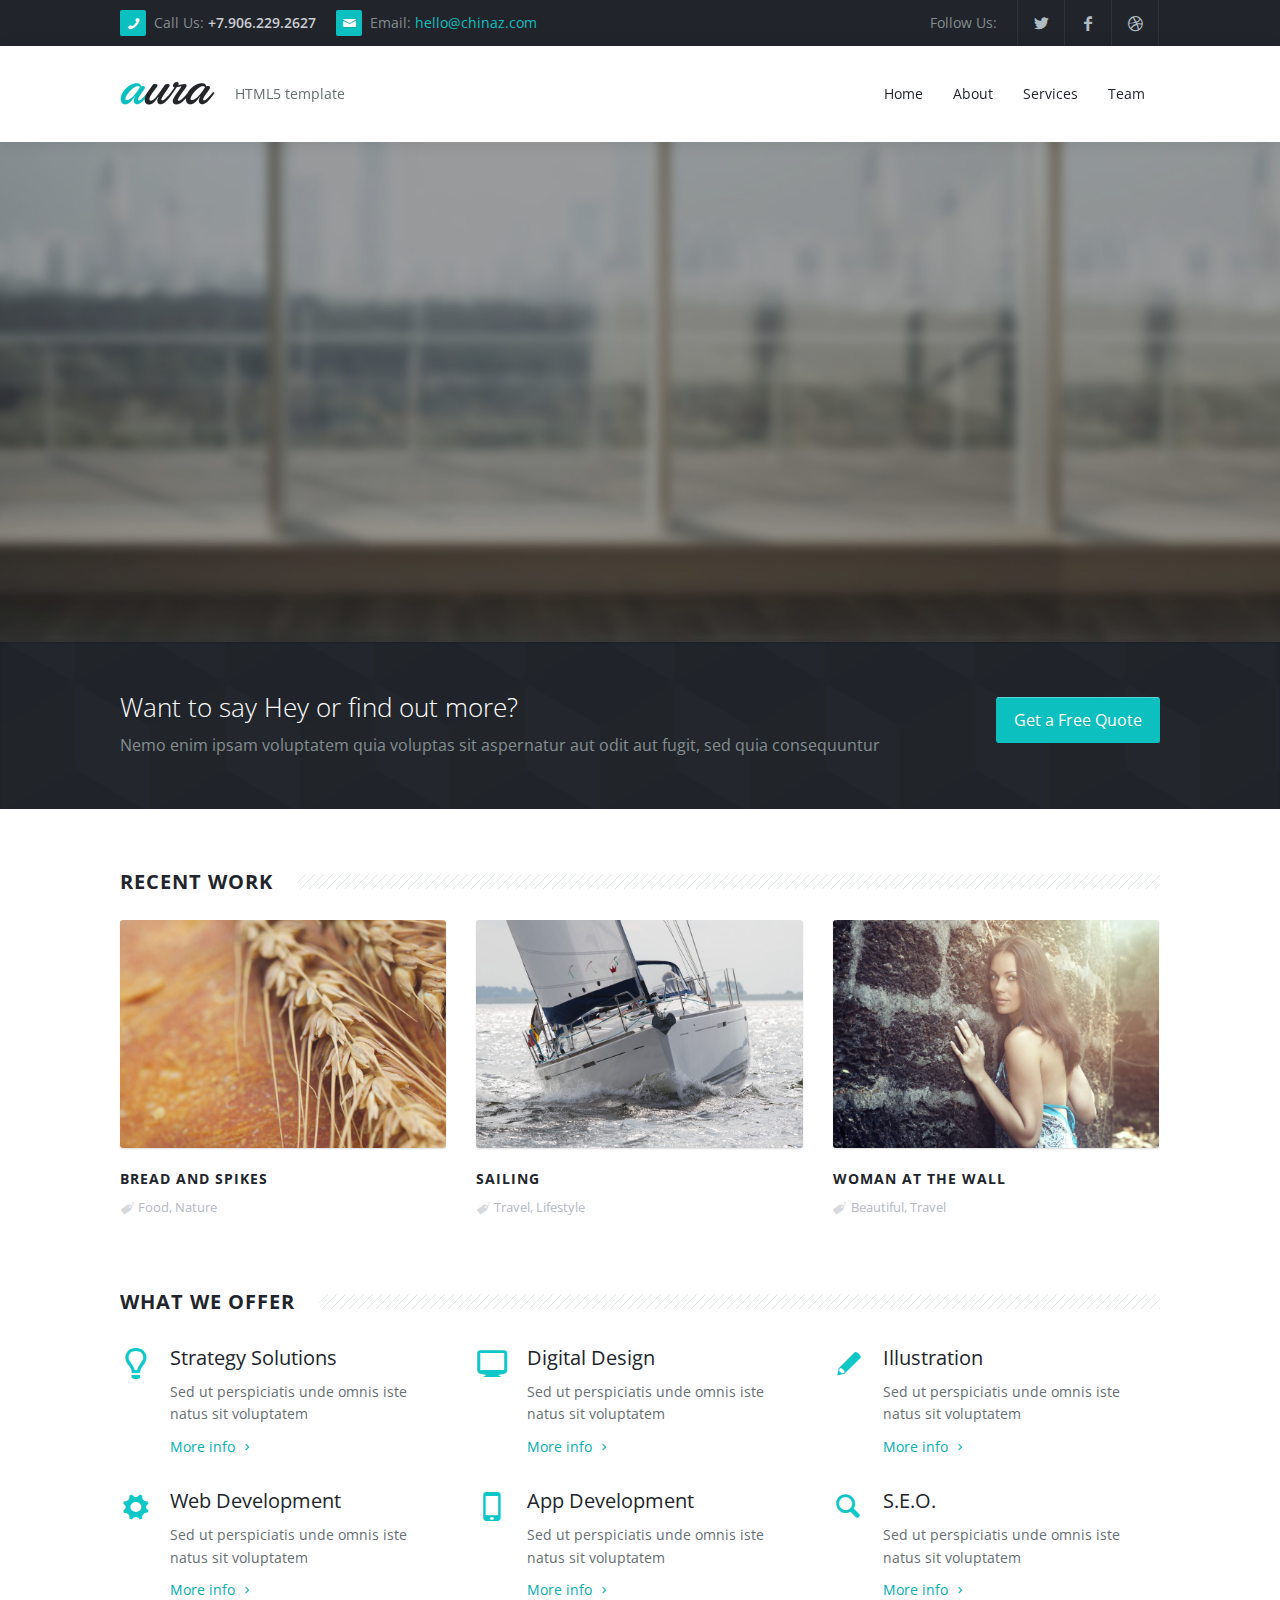
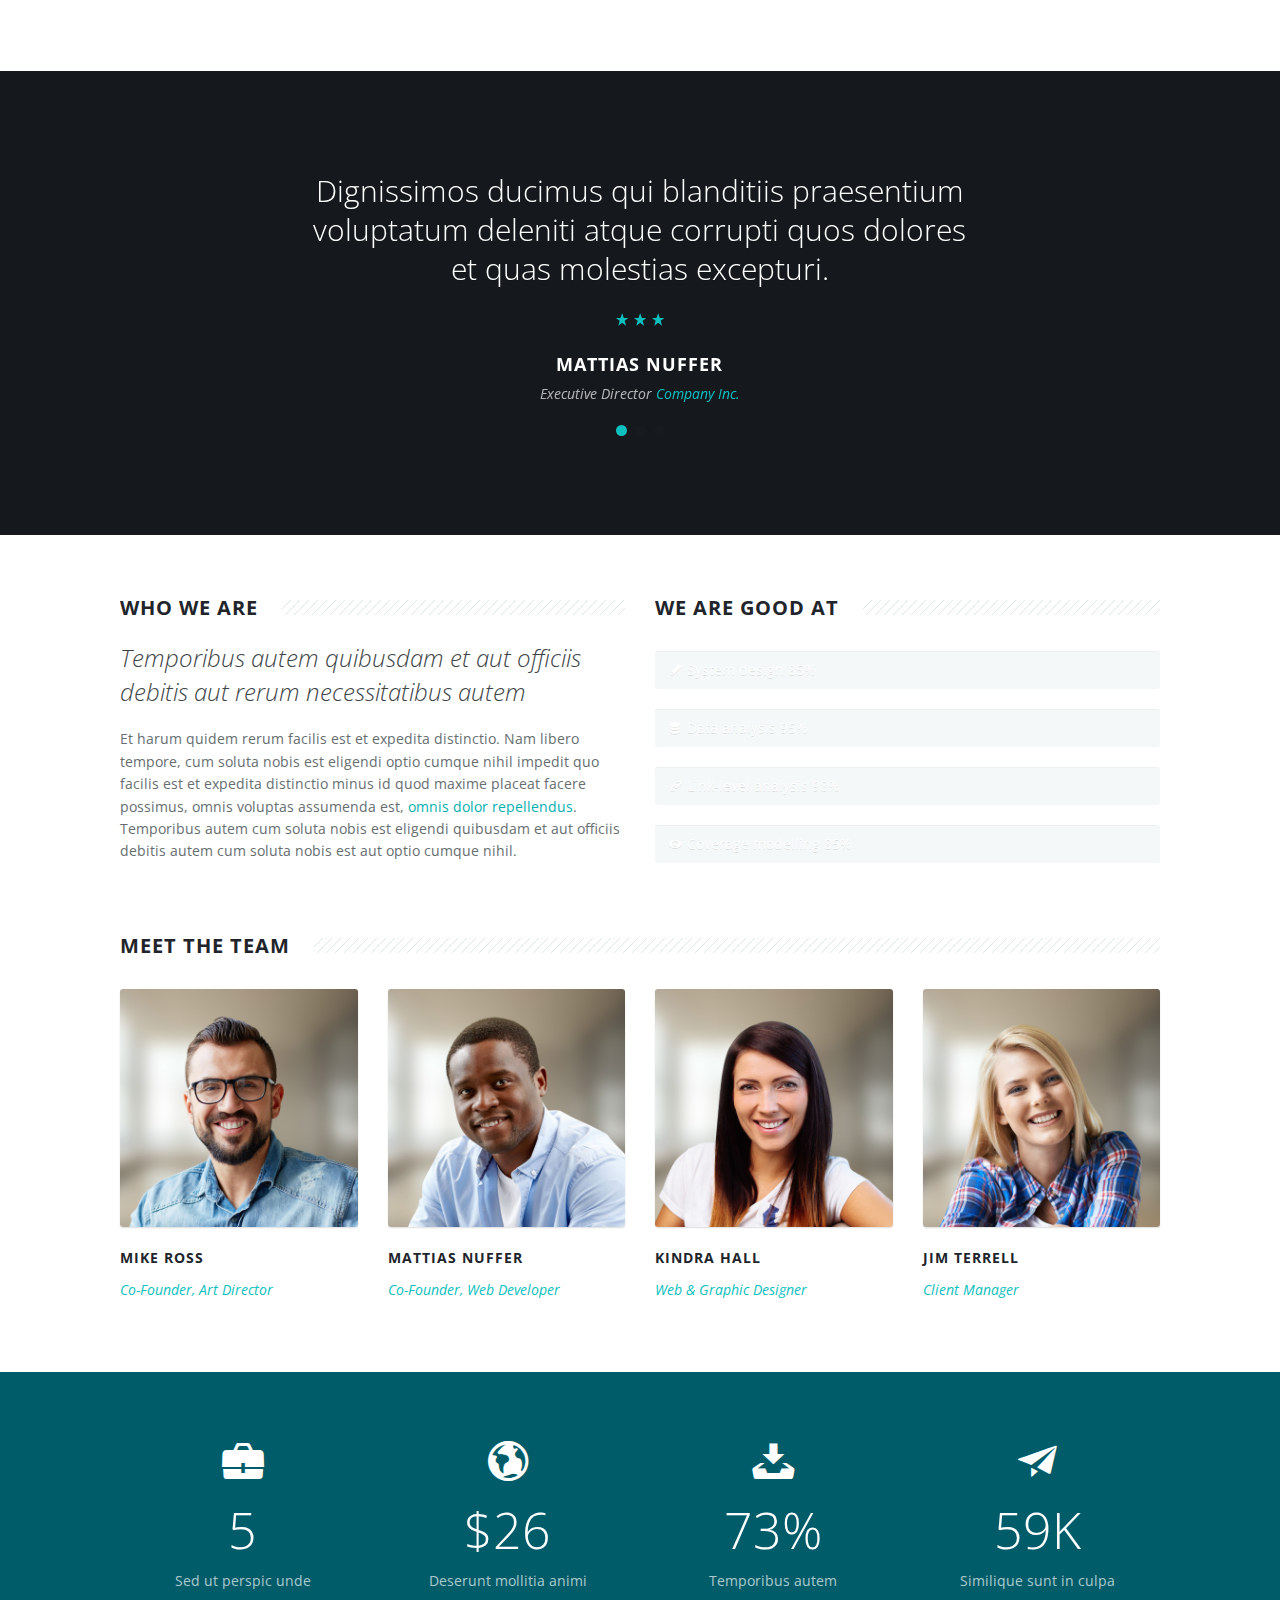
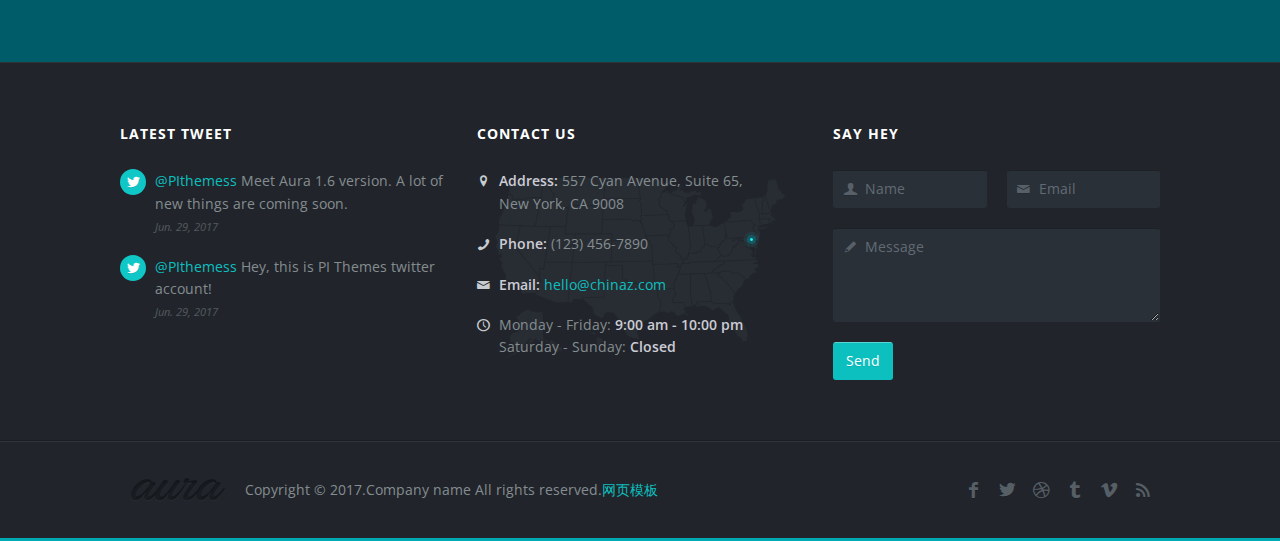
<file: moban2121/index.html>
﻿<!DOCTYPE html>
<html>
<head>
	<meta charset="utf-8">
	<meta name="viewport" content="width=device-width, initial-scale=1, user-scalable=no">
	<title>Home</title>
	
	<link rel="stylesheet" type="text/css" href="3dParty/bootstrap/css/bootstrap.min.css">
	
	<link rel="stylesheet" type="text/css" href="css/global.css">
	
	<link rel="stylesheet" type="text/css" href="3dParty/rs-plugin/css/pi.settings.css">
	
	<link rel="stylesheet" type="text/css" href="css/typo.css">
	
	<link rel="stylesheet" type="text/css" href="css/tooltips.css">
	
	<link rel="stylesheet" type="text/css" href="3dParty/colorbox/colorbox.css">
	
	<link rel="stylesheet" type="text/css" href="css/portfolio.css">
	
	<link rel="stylesheet" type="text/css" href="css/slider.css">
	
	<link rel="stylesheet" type="text/css" href="css/counters.css">
	
	<link rel="stylesheet" type="text/css" href="css/social.css">
	

	<!--Fonts-->
	<link href='http://fonts.googleapis.com/css?family=Open+Sans:300italic,400italic,600italic,700italic,800italic,400,300,600,700,800&amp;subset=latin,cyrillic'
		  rel='stylesheet' type='text/css'>

	<!--Fonts with Icons-->
	<link rel="stylesheet" href="3dParty/fontello/css/fontello.css">

</head>
<body>

<div id="pi-all">

<!-- Header -->
<div class="pi-header">

<!-- Header row -->
<div class="pi-section-w pi-section-dark">
	<div class="pi-section pi-row-sm">

		<!-- Phone -->
		<div class="pi-row-block pi-row-block-txt">
			<i class="pi-row-block-icon icon-phone pi-icon-base pi-icon-square"></i>Call Us:
			<strong>+7.906.229.2627</strong>
		</div>
		<!-- End phone -->

		<!-- Email -->
		<div class="pi-row-block pi-row-block-txt pi-hidden-xs"><i
				class="pi-row-block-icon icon-mail pi-icon-base pi-icon-square"></i>Email: <a
				href="#">hello@chinaz.com</a>
		</div>
		<!-- End email -->

		<!-- Social icons -->
		<div class="pi-row-block pi-pull-right pi-hidden-2xs">
			<ul class="pi-social-icons pi-stacked pi-jump pi-full-height pi-bordered pi-small pi-colored-bg clearFix">
				<li><a href="#" class="pi-social-icon-twitter"><i class="icon-twitter"></i></a></li>
				<li><a href="#" class="pi-social-icon-facebook"><i class="icon-facebook"></i></a></li>
				<li><a href="#" class="pi-social-icon-dribbble"><i class="icon-dribbble"></i></a></li>
			</ul>
		</div>
		<!-- End social icons -->

		<!-- Text -->
		<div class="pi-row-block pi-row-block-txt pi-pull-right pi-hidden-xs">Follow Us:</div>
		<!-- End text -->

	</div>
</div>
<!-- End header row -->

<div class="pi-header-sticky">
<!-- Header row -->
<div class="pi-section-w pi-section-white pi-shadow-bottom pi-row-reducible">
<div class="pi-section pi-row-lg">

<!-- Logo -->
<div class="pi-row-block pi-row-block-logo">
	<a href="index.html"><img src="img/logo-base.png" alt=""></a>
</div>
<!-- End logo -->

<!-- Text -->
<div class="pi-row-block pi-row-block-txt pi-hidden-2xs">HTML5 template</div>
<!-- End text -->

<!-- Menu -->
<div class="pi-row-block pi-pull-right">
	<ul class="pi-simple-menu pi-has-hover-border pi-full-height pi-hidden-sm">
		<li><a href="index.html"><span>Home</span></a></li>
		<li><a href="about.html"><span>About</span></a></li>
		<li><a href="services.html"><span>Services</span></a></li>
		<li><a href="team.html"><span>Team</span></a></li>
	</ul>
</div>
<!-- End menu -->

<!-- Mobile menu button -->
<div class="pi-row-block pi-pull-right pi-hidden-lg-only pi-hidden-md-only">
	<button class="btn pi-btn pi-mobile-menu-toggler" data-target="#pi-main-mobile-menu">
		<i class="icon-menu pi-text-center"></i>
	</button>
</div>
<!-- End mobile menu button -->

		<!-- Mobile menu -->
		<div id="pi-main-mobile-menu" class="pi-section-menu-mobile-w pi-section-dark">
			<div class="pi-section-menu-mobile">

				<!-- Search form -->
				<form class="form-inline pi-search-form-wide ng-pristine ng-valid" role="form">
					<div class="pi-input-with-icon">
						<div class="pi-input-icon"><i class="icon-search-1"></i></div>
						<input type="text" class="form-control pi-input-wide" placeholder="Search..">
					</div>
				</form>
				<!-- End search form -->

				<ul class="pi-menu-mobile pi-items-have-borders pi-menu-mobile-dark">
					<li><a href="index.html"><span>Home</span></a></li>
					<li><a href="about.html"><span>About</span></a></li>
					<li><a href="services.html"><span>Services</span></a></li>
					<li><a href="team.html"><span>Team</span></a></li>
				</ul>

			</div>
		</div>
		<!-- End mobile menu -->

</div>
</div>
<!-- End header row -->
</div>

</div>
<!-- End header -->

<div id="page"><!-- - - - - - - - - - SECTION - - - - - - - - - -->

<div class="tp-banner-container">
<div class="tp-banner pi-revolution-slider" >
<ul class="">	

<!-- SLIDE -->
<li data-transition="fade" data-slotamount="1" data-masterspeed="1000" >
<!-- MAIN IMAGE -->
<img src="img_external/revolution-slider/back-7.jpg"  alt=""  data-bgfit="cover" data-bgposition="center top" data-bgrepeat="no-repeat">
<!-- LAYERS -->

<!-- LAYER NR. 1 -->
<div class="tp-caption sfl fadeout"
	 data-x="480"
	 data-y="90"
	 data-speed="800"
	 data-start="1500"
	 data-easing="Power4.easeOut"
	 data-endspeed="300"
	 data-endeasing="Power1.easeIn"
	 data-captionhidden="on"
	 style="z-index: 3"><img src="img_external/revolution-slider/young-women.png" alt="">
</div>

<!-- LAYER NR. 2 -->
<div class="tp-caption sfr fadeout"
	 data-x="780"
	 data-y="50"
	 data-speed="800"
	 data-start="1800"
	 data-easing="Power4.easeOut"
	 data-endspeed="300"
	 data-endeasing="Power1.easeIn"
	 data-captionhidden="on"
	 style="z-index: 4"><img src="img_external/revolution-slider/young-men.png" alt="">
</div>

<!-- LAYER NR. 3 -->
<div class="tp-caption sft str"
	 data-x="45" data-hoffset="0"
	 data-y="157"
	 data-speed="500"
	 data-start="2400"
	 data-easing="Back.easeInOut"
	 data-endspeed="300"
	 style="z-index: 5; font-size: 34px; color: #21252b; font-weight: 600; letter-spacing: 1px; text-transform: uppercase; line-height: 40px; background: rgba(255, 255, 255, 0.9); padding: 12px 16px; border-radius: 3px; box-shadow: 0 1px 1px rgba(0,0,0,0.15);">
	 AURA BY PI THEMES
</div>

<!-- LAYER NR. 4 -->
<div class="tp-caption sfl str"
	 data-x="45" data-hoffset="0"
	 data-y="236"
	 data-speed="500"
	 data-start="2600"
	 data-easing="Back.easeInOut"
	 data-endspeed="300"
	 style="z-index: 6; font-size: 20px; color: #fff; font-weight: 300; line-height: 28px; background: rgba(33, 37, 43, 0.8); padding: 12px 16px; border-radius: 3px;">
	 Create cute websites fast with us!
</div>

<!-- LAYER NR. 5 -->
<div class="tp-caption sfb str"
	 data-x="45" data-hoffset="0"
	 data-y="303"
	 data-speed="500"
	 data-start="2800"
	 data-easing="Back.easeInOut"
	 data-endspeed="300"
	 style="z-index: 7;">
	 <a href="" class="btn pi-btn-base">
		See on Envato
	</a>
</div>

</li>	

<!-- SLIDE  -->
<li data-transition="fade" data-slotamount="1" data-masterspeed="1000" >
<!-- MAIN IMAGE -->
<img src="img_external/revolution-slider/back-8.jpg"  alt=""  data-bgfit="cover" data-bgposition="center top" data-bgrepeat="no-repeat">
<!-- LAYERS -->

<!-- LAYER NR. 1 -->
<div class="tp-caption sfb fadeout"
	 data-x="535"
	 data-y="28"
	 data-speed="800"
	 data-start="1500"
	 data-easing="Power4.easeOut"
	 data-endspeed="300"
	 data-endeasing="Power1.easeIn"
	 data-captionhidden="on"
	 style="z-index: 3"><img src="img_external/revolution-slider/pad-hands.png" alt="">
</div>

<!-- LAYER NR. 2 -->
<div class="tp-caption fade fadeout"
	 data-x="677"
	 data-y="72"
	 data-speed="300"
	 data-start="1700"
	 data-easing="Power4.easeOut"
	 data-endspeed="0"
	 data-endeasing="Power1.easeIn"
	 data-captionhidden="on"
	 style="z-index: 4"><img src="img_external/revolution-slider/drawing-boy-1.png" alt="">
</div>

<!-- LAYER NR. 3 -->
<div class="tp-caption fade fadeout"
	 data-x="677"
	 data-y="72"
	 data-speed="300"
	 data-start="3000"
	 data-easing="Power4.easeOut"
	 data-endspeed="0"
	 data-endeasing="Power1.easeIn"
	 data-captionhidden="on"
	 style="z-index: 5"><img src="img_external/revolution-slider/drawing-boy-2.png" alt="">
</div>

<!-- LAYER NR. 4 -->
<div class="tp-caption sft str"
	 data-x="45" data-hoffset="0"
	 data-y="157"
	 data-speed="500"
	 data-start="2400"
	 data-easing="Back.easeInOut"
	 data-endspeed="300"
	 style="z-index: 6; font-size: 34px; color: #21252b; font-weight: 600; letter-spacing: 1px; text-transform: uppercase; line-height: 40px; background: rgba(255, 255, 255, 0.9); padding: 12px 16px; border-radius: 3px; box-shadow: 0 1px 1px rgba(0,0,0,0.15);">
	 Modi Tempora Incidunt
</div>

<!-- LAYER NR. 5 -->
<div class="tp-caption sfl str"
	 data-x="45" data-hoffset="0"
	 data-y="236"
	 data-speed="500"
	 data-start="2600"
	 data-easing="Back.easeInOut"
	 data-endspeed="300"
	 style="z-index: 7; font-size: 20px; color: #fff; font-weight: 300; line-height: 28px; background: rgba(33, 37, 43, 0.8); padding: 12px 16px; border-radius: 3px;">
	 Dolore Magnam Aliquam Quaerat Voluptatem
</div>

<!-- LAYER NR. 6 -->
<div class="tp-caption sfb str"
	 data-x="45" data-hoffset="0"
	 data-y="303"
	 data-speed="500"
	 data-start="2800"
	 data-easing="Back.easeInOut"
	 data-endspeed="300"
	 style="z-index: 8;">
	<a href="#" class="btn pi-btn-base">
		<i class="icon-cog pi-icon-left"></i>Our services
	</a>
</div>

</li>

<!-- SLIDE  -->
<li data-transition="fade" data-slotamount="1" data-masterspeed="1000" >
<!-- MAIN IMAGE -->
<img src="img_external/revolution-slider/back-10.jpg"  alt=""  data-bgfit="cover" data-bgposition="center top" data-bgrepeat="no-repeat">
<!-- LAYERS -->

<!-- LAYER NR. 1 -->
<div class="tp-caption sfb fadeout"
	 data-x="815"
	 data-y="252"
	 data-speed="900"
	 data-start="1000"
	 data-easing="Power4.easeOut"
	 data-endspeed="300"
	 data-endeasing="Power1.easeIn"
	 data-captionhidden="on"
	 style="z-index: 3"><img src="img_external/revolution-slider/men-head.png" alt="">
</div>

<!-- LAYER NR. 2 -->
<div class="tp-caption sfb fadeout"
	 data-x="435"
	 data-y="270"
	 data-speed="900"
	 data-start="1300"
	 data-easing="Power4.easeOut"
	 data-endspeed="300"
	 data-endeasing="Power1.easeIn"
	 data-captionhidden="on"
	 style="z-index: 4"><img src="img_external/revolution-slider/women-head.png" alt="">
</div>

<!-- LAYER NR. 3 -->
<div class="tp-caption sft fadeout"
	 data-x="720"
	 data-y="97"
	 data-speed="800"
	 data-start="2000"
	 data-easing="Power4.easeOut"
	 data-endspeed="300"
	 data-endeasing="Power1.easeIn"
	 data-captionhidden="on"
	 style="z-index: 5"><img src="img_external/revolution-slider/light-bulb-3.png" alt="">
</div>

<!-- LAYER NR. 4 -->
<div class="tp-caption fade fadeout"
	 data-x="669"
	 data-y="43"
	 data-speed="500"
	 data-start="2400"
	 data-easing="Power4.easeOut"
	 data-endspeed="300"
	 data-endeasing="Power1.easeIn"
	 data-captionhidden="on"
	 style="z-index: 6"><img src="img_external/revolution-slider/light-bulb-4.png" alt="">
</div>

<!-- LAYER NR. 5 -->
<div class="tp-caption sft str"
	 data-x="45" data-hoffset="0"
	 data-y="157"
	 data-speed="500"
	 data-start="2400"
	 data-easing="Back.easeInOut"
	 data-endspeed="300"
	 style="z-index: 7; font-size: 34px; color: #21252b; font-weight: 600; letter-spacing: 1px; text-transform: uppercase; line-height: 40px; background: rgba(255, 255, 255, 0.9); padding: 12px 16px; border-radius: 3px; box-shadow: 0 1px 1px rgba(0,0,0,0.15);">
	 Voluptas Assumenda Est
</div>

<!-- LAYER NR. 6 -->
<div class="tp-caption sfl str"
	 data-x="45" data-hoffset="0"
	 data-y="236"
	 data-speed="500"
	 data-start="2600"
	 data-easing="Back.easeInOut"
	 data-endspeed="300"
	 style="z-index: 8; font-size: 20px; color: #fff; font-weight: 300; line-height: 28px; background: rgba(33, 37, 43, 0.8); padding: 12px 16px; border-radius: 3px;">
	 Quod Maxime Placeat Facere Possimus
</div>

<!-- LAYER NR. 7 -->
<div class="tp-caption sfb str"
	 data-x="45" data-hoffset="0"
	 data-y="303"
	 data-speed="500"
	 data-start="2800"
	 data-easing="Back.easeInOut"
	 data-endspeed="300"
	 style="z-index: 9;">
	 <a href="#" class="btn pi-btn-base">
		<i class="icon-mail pi-icon-left"></i>Get in touch
	</a>
</div>

</li>

</ul>
</div>
</div>

<span class="revolution-slider"></span>

<!-- - - - - - - - - - END SECTION - - - - - - - - - -->

<!-- - - - - - - - - - SECTION - - - - - - - - - -->

<div class="pi-section-w pi-shadow-inside-top pi-section-dark">
	<div class="pi-texture" style="background: url(img/hexagon.png) repeat;"></div>
	<div class="pi-section pi-padding-top-50 pi-padding-bottom-30">
		
		<!-- Row -->
		<div class="pi-row">
			
			<!-- Col 9 -->
			<div class="pi-col-sm-9 pi-center-text-xs">
				<h3 class="pi-weight-300">
					Want to say Hey or find out more?
				</h3>
				
				<p class="lead-16">
					Nemo enim ipsam voluptatem quia voluptas sit aspernatur aut odit aut fugit, sed quia consequuntur
				</p>
			</div>
			<!-- End col 9 -->

			<div class="pi-clearfix pi-visible-xs"></div>

			<!-- Col 3 -->
			<div class="pi-col-sm-3 pi-text-right pi-center-text-xs">
				<p class="pi-margin-top-5">
					<a href="#" class="btn pi-btn-base pi-btn-no-border pi-btn-big">
						Get a Free Quote
					</a>
				</p>
			</div>
			<!-- End col 3 -->
			
		</div>
		<!-- End row -->

	</div>
</div>

<!-- - - - - - - - - - END SECTION - - - - - - - - - -->

<!-- - - - - - - - - - SECTION - - - - - - - - - -->

<div class="pi-section-w pi-section-white piCounter">
	<div class="pi-section pi-padding-bottom-30">
		
		<h2 class="h4 pi-weight-700 pi-uppercase pi-letter-spacing pi-has-bg pi-margin-bottom-25">
			Recent Work
		</h2>
		
		<!-- Portfolio gallery -->
		<div class="pi-row pi-liquid-col-xs-3 pi-gallery pi-padding-bottom-20">
			
			<!-- Portfolio item -->
			<div class="pi-gallery-item pi-padding-bottom-40">
				<div class="pi-img-w pi-img-round-corners pi-img-shadow">
					<a href="img_external/gallery/bread-and-spikes.jpg" class="pi-colorbox">
						<img src="img_external/gallery/bread-and-spikes.jpg" alt="">
						<div class="pi-img-overlay pi-img-overlay-darker">
							<div class="pi-caption-centered">
								<div>
									<span class="pi-caption-icon pi-caption-scale icon-search"></span>
								</div>
							</div>
						</div>
					</a>
				</div>
				<h3 class="h6 pi-weight-700 pi-uppercase pi-letter-spacing pi-margin-bottom-5"><a href="#" class="pi-link-dark">Bread and spikes</a></h3>
				<ul class="pi-meta">
					<li><i class="icon-tag"></i><a href="#">Food</a>, <a href="#">Nature</a></li>
				</ul>
			</div>
			<!-- End portfolio item -->
			
			<!-- Portfolio item -->
			<div class="pi-gallery-item pi-padding-bottom-40">
				<div class="pi-img-w pi-img-round-corners pi-img-shadow">
					<a href="img_external/gallery/sailing.jpg" class="pi-colorbox">
						<img src="img_external/gallery/sailing.jpg" alt="">
						<div class="pi-img-overlay pi-img-overlay-darker">
							<div class="pi-caption-centered">
								<div>
									<span class="pi-caption-icon pi-caption-scale icon-plus"></span>
								</div>
							</div>
						</div>
					</a>
				</div>
				<h3 class="h6 pi-weight-700 pi-uppercase pi-letter-spacing pi-margin-bottom-5"><a href="#" class="pi-link-dark">Sailing</a></h3>
				<ul class="pi-meta">
					<li><i class="icon-tag"></i><a href="#">Travel</a>, <a href="#">Lifestyle</a></li>
				</ul>
			</div>
			<!-- End portfolio item -->
			
			<!-- Portfolio item -->
			<div class="pi-gallery-item pi-padding-bottom-40">
				<div class="pi-img-w pi-img-round-corners pi-img-shadow">
					<a href="img_external/gallery/woman-at-the-wall.jpg" class="pi-colorbox">
						<img src="img_external/gallery/woman-at-the-wall.jpg" alt="">
						<div class="pi-img-overlay pi-img-overlay-darker">
							<div class="pi-caption-centered">
								<div>
									<span class="pi-caption-icon pi-caption-scale icon-plus"></span>
								</div>
							</div>
						</div>
					</a>
				</div>
				<h3 class="h6 pi-weight-700 pi-uppercase pi-letter-spacing pi-margin-bottom-5"><a href="#" class="pi-link-dark">Woman at the wall</a></h3>
				<ul class="pi-meta">
					<li><i class="icon-tag"></i><a href="#">Beautiful</a>, <a href="#">Travel</a></li>
				</ul>
			</div>
			<!-- End portfolio item -->
			
		</div>
		<!-- End portfolio gallery -->
		
		<h2 class="h4 pi-weight-700 pi-uppercase pi-letter-spacing pi-has-bg pi-margin-bottom-30">
			What We Offer
		</h2>
		
		<!-- Row -->
		<div class="pi-row">
			
			<!-- Col 4 -->
			<div class="pi-col-xs-6 pi-col-sm-4 pi-padding-bottom-10">
			
				<div class="pi-icon-box pi-icon-box-hover">
				
					<div class="pi-icon-box-icon pi-icon-box-icon-base">
						<i class="icon-lamp"></i>
					</div>
					
					<div class="pi-icon-box-content">
					
						<h4><a href="#" class="pi-link-dark">Strategy Solutions</a></h4>

						<p class="pi-margin-bottom-10">
							Sed ut perspiciatis unde omnis iste natus sit voluptatem
						</p>
						
						<p>
							<a href="#">More info<i class="icon-right-open-mini pi-icon-right"></i></a>
						</p>
						
					</div>
					
				</div>
				
			</div>
			<!-- End col 4 -->
			
			<!-- Col 4 -->
			<div class="pi-col-xs-6 pi-col-sm-4 pi-padding-bottom-10">
			
				<div class="pi-icon-box pi-icon-box-hover">
				
					<div class="pi-icon-box-icon pi-icon-box-icon-base">
						<i class="icon-monitor"></i>
					</div>
					
					<div class="pi-icon-box-content">
					
						<h4><a href="#" class="pi-link-dark">Digital Design</a></h4>

						<p class="pi-margin-bottom-10">
							Sed ut perspiciatis unde omnis iste natus sit voluptatem
						</p>
						
						<p>
							<a href="#">More info<i class="icon-right-open-mini pi-icon-right"></i></a>
						</p>
						
					</div>
					
				</div>
				
			</div>
			<!-- End col 4 -->

			<div class="pi-clearfix pi-visible-xs"></div>

			<!-- Col 4 -->
			<div class="pi-col-xs-6 pi-col-sm-4 pi-padding-bottom-10">
			
				<div class="pi-icon-box pi-icon-box-hover">
				
					<div class="pi-icon-box-icon pi-icon-box-icon-base">
						<i class="icon-pencil"></i>
					</div>
					
					<div class="pi-icon-box-content">
					
						<h4><a href="#" class="pi-link-dark">Illustration</a></h4>

						<p class="pi-margin-bottom-10">
							Sed ut perspiciatis unde omnis iste natus sit voluptatem
						</p>
						
						<p>
							<a href="#">More info<i class="icon-right-open-mini pi-icon-right"></i></a>
						</p>
						
					</div>
					
				</div>
				
			</div>
			<!-- End col 4 -->
			
			<div class="pi-clearfix pi-hide pi-visible-sm-only"></div>
			
			<!-- Col 4 -->
			<div class="pi-col-xs-6 pi-col-sm-4 pi-padding-bottom-10">
			
				<div class="pi-icon-box pi-icon-box-hover">
				
					<div class="pi-icon-box-icon pi-icon-box-icon-base">
						<i class="icon-cog"></i>
					</div>
					
					<div class="pi-icon-box-content">
					
						<h4><a href="#" class="pi-link-dark">Web Development</a></h4>

						<p class="pi-margin-bottom-10">
							Sed ut perspiciatis unde omnis iste natus sit voluptatem
						</p>
						
						<p>
							<a href="#">More info<i class="icon-right-open-mini pi-icon-right"></i></a>
						</p>
						
					</div>
					
				</div>
				
			</div>
			<!-- End col 4 -->

			<div class="pi-clearfix pi-visible-xs"></div>

			<!-- Col 4 -->
			<div class="pi-col-xs-6 pi-col-sm-4 pi-padding-bottom-20">
			
				<div class="pi-icon-box pi-icon-box-hover">
				
					<div class="pi-icon-box-icon pi-icon-box-icon-base">
						<i class="icon-mobile"></i>
					</div>
					
					<div class="pi-icon-box-content">
					
						<h4><a href="#" class="pi-link-dark">App Development</a></h4>

						<p class="pi-margin-bottom-10">
							Sed ut perspiciatis unde omnis iste natus sit voluptatem
						</p>
						
						<p>
							<a href="#">More info<i class="icon-right-open-mini pi-icon-right"></i></a>
						</p>
						
					</div>
					
				</div>
				
			</div>
			<!-- End col 4 -->
			
			<!-- Col 4 -->
			<div class="pi-col-xs-6 pi-col-sm-4 pi-padding-bottom-20">
			
				<div class="pi-icon-box pi-icon-box-hover">
				
					<div class="pi-icon-box-icon pi-icon-box-icon-base">
						<i class="icon-search"></i>
					</div>
					
					<div class="pi-icon-box-content">
					
						<h4><a href="#" class="pi-link-dark">S.E.O.</a></h4>

						<p class="pi-margin-bottom-10">
							Sed ut perspiciatis unde omnis iste natus sit voluptatem
						</p>
						
						<p>
							<a href="#">More info<i class="icon-right-open-mini pi-icon-right"></i></a>
						</p>
						
					</div>
					
				</div>
				
			</div>
			<!-- End col 4 -->
			
		</div>
		<!-- End row -->
		
	</div>
</div>

<!-- - - - - - - - - - END SECTION - - - - - - - - - -->
		
<!-- - - - - - - - - - SECTION - - - - - - - - - -->

<div class="pi-section-w pi-section-parallax pi-slider-enabled" style="background-image: url(img_external/gallery/consulting.jpg);">
	<div class="pi-texture" style="background: rgba(30, 35, 41, 0.7);"></div>
	<div class="pi-section pi-padding-top-100 pi-padding-bottom-80">
		
		<!-- Slider -->
		<div class="pi-slider-wrapper pi-slider-arrows-inside pi-slider-show-arrow-hover pi-text-center">
			<div class="pi-slider pi-slider-animate-opacity">
				
				<!-- Row -->
				<div class="pi-row">
					
					<!-- Col 8 -->
					<div class="pi-col-sm-8 pi-col-sm-offset-2">
				
						<!-- Slide -->
						<div class="pi-slide">	
							<p class="lead-30 pi-margin-bottom-20 pi-text-white pi-text-shadow">
								Dignissimos ducimus qui blanditiis praesentium voluptatum deleniti atque corrupti quos dolores et quas molestias excepturi.
							</p>
							<p class="pi-text-base">
								<i class="icon-star">
								</i>
								<i class="icon-star">
								</i>
								<i class="icon-star">
								</i>
							</p>
							<p class="lead-18 pi-weight-700 pi-text-white pi-uppercase pi-letter-spacing pi-margin-bottom-5">
								Mattias Nuffer
							</p>
							<p class="pi-italic">
								Executive Director <a href="#">Company Inc.</a>
							</p>
						</div>
						<!-- End slide -->
						
						<!-- Slide -->
						<div class="pi-slide">	
							<p class="lead-30 pi-margin-bottom-20 pi-text-white pi-text-shadow">
								Voluptatum deleniti atque corrupti quos dolores et quas molestias excepturi at vero eos et accusamus et iusto odio dignis.
							</p>
							<p class="pi-text-base">
								<i class="icon-star">
								</i>
								<i class="icon-star">
								</i>
								<i class="icon-star">
								</i>
							</p>
							<p class="lead-18 pi-weight-700 pi-text-white pi-uppercase pi-letter-spacing pi-margin-bottom-5">
								Jim Terrell
							</p>
							<p class="pi-italic">
								Project Director <a href="#">Company Inc.</a>
							</p>
						</div>
						<!-- End slide -->
						
						<!-- Slide -->
						<div class="pi-slide">	
							<p class="lead-30 pi-margin-bottom-20 pi-text-white pi-text-shadow">
								Corrupti quos dolores et quas molestias excepturi praesentium voluptatum deleniti atque at vero eos et accusamus ducimus.
							</p>
							<p class="pi-text-base">
								<i class="icon-star">
								</i>
								<i class="icon-star">
								</i>
								<i class="icon-star">
								</i>
							</p>
							<p class="lead-18 pi-weight-700 pi-text-white pi-uppercase pi-letter-spacing pi-margin-bottom-5">
								Kindra Hall
							</p>
							<p class="pi-italic">
								Associate Director <a href="#">Company Inc.</a>
							</p>
						</div>
						<!-- End slide -->
				
					</div>
					<!-- End col 8 -->
					
				</div>
				<!-- End row -->
				
			</div>
		</div>
		<!-- End slider -->
		
	</div>
</div>

<!-- - - - - - - - - - END SECTION - - - - - - - - - -->

<!-- - - - - - - - - - SECTION - - - - - - - - - -->

<div class="pi-section-w pi-section-white">
	<div class="pi-section pi-padding-bottom-30">
		
		<!-- Row -->
		<div class="pi-row pi-padding-bottom-10">	
			
			<!-- Col 6 -->
			<div class="pi-col-sm-6 pi-padding-bottom-40">

				<h2 class="h4 pi-weight-700 pi-uppercase pi-letter-spacing pi-has-bg pi-margin-bottom-20">
					Who We Are
				</h2>

				<p class="lead-24 pi-weight-300">
					<em>Temporibus autem quibusdam et aut officiis debitis aut rerum necessitatibus autem</em>
				</p>
				
				<p>
					Et harum quidem rerum facilis est et expedita distinctio. Nam libero tempore, cum soluta nobis est
					eligendi optio cumque nihil impedit quo facilis est et expedita distinctio minus id quod maxime placeat facere possimus, omnis voluptas
					assumenda est, <a href="#">omnis dolor repellendus</a>. Temporibus autem cum soluta nobis est
					eligendi quibusdam et aut officiis debitis autem cum soluta nobis est aut optio cumque nihil.
				</p>

			</div>
			<!-- End col 6 -->
			
			<!-- Col 6 -->
			<div class="pi-col-sm-6 pi-padding-bottom-40">
			
				<h2 class="h4 pi-weight-700 pi-uppercase pi-letter-spacing pi-has-bg pi-margin-bottom-30">
					We Are Good At
				</h2>
				
				<!-- Progress bar -->
				<div class="pi-counter pi-counter-line" data-counter-type="line" data-count-from="0" data-count-to="85" data-easing="easeInCirc" data-duration="2000" data-frames-per-second="10">
					
					<div class="pi-counter-count">
						<p><i class="icon-pencil pi-icon-left"></i>System design 85%</p>
						<div class="pi-counter-progress pi-bar-one"></div>
					</div>
					
				</div>
				<!-- End progress bar -->

				<!-- Progress bar -->
				<div class="pi-counter pi-counter-line" data-counter-type="line" data-count-from="0" data-count-to="95" data-easing="easeInCirc" data-duration="2000" data-frames-per-second="10">

					<div class="pi-counter-count">
						<p><i class="icon-database pi-icon-left"></i>Data analysis 95%</p>
						<div class="pi-counter-progress pi-bar-two"></div>
					</div>

				</div>
				<!-- End progress bar -->
				
				<!-- Progress bar -->
				<div class="pi-counter pi-counter-line pi-slave" data-counter-type="line" data-count-from="0" data-count-to="98" data-easing="easeInCirc" data-duration="2000" data-frames-per-second="10">
					
					<div class="pi-counter-count">
						<p><i class="icon-link pi-icon-left"></i>Link-level analysis 98%</p>
						<div class="pi-counter-progress pi-bar-three"></div>
					</div>
					
				</div>
				<!-- End progress bar -->
				
				<!-- Progress bar -->
				<div class="pi-counter pi-counter-line pi-slave" data-counter-type="line" data-count-from="0" data-count-to="85" data-easing="easeInCirc" data-duration="2000" data-frames-per-second="10">
					
					<div class="pi-counter-count">
						<p><i class="icon-eye pi-icon-left"></i>Coverage modelling 85%</p>
						<div class="pi-counter-progress pi-bar-four"></div>
					</div>
					
				</div>
				<!-- End progress bar -->

			</div>
			<!-- End col 6 -->
			
		</div>
		<!-- End row -->
		
		<h2 class="h4 pi-weight-700 pi-uppercase pi-letter-spacing pi-has-bg pi-margin-bottom-30">
			Meet The Team
		</h2>
		
		<!-- Row -->
		<div class="pi-row">
			
			<!-- Col 3 -->
			<div class="pi-col-xs-6 pi-col-sm-3 pi-padding-bottom-20">
			
				<!-- Team member -->
					<div class="pi-img-w pi-img-round-corners pi-img-shadow">
						<img src="img_external/team/leader-11.jpg" alt="">
						<div class="pi-img-overlay pi-img-overlay-darker">
							<div class="pi-caption-centered">
								<div>
									<a href="#">
										<span class="pi-caption-icon pi-caption-icon-small pi-caption-scale icon-facebook"></span>
									</a>
									<a href="#">
										<span class="pi-caption-icon pi-caption-icon-small pi-caption-scale icon-twitter"></span>
									</a>
									<a href="#">
										<span class="pi-caption-icon pi-caption-icon-small pi-caption-scale icon-dribbble"></span>
									</a>
									<p>
										Nemo enim ipsam voluptatem quia voluptas sit aspernatur aut odit aut fugit
									</p>
								</div>
							</div>
						</div>
					</div>
					<h6 class="pi-weight-700 pi-uppercase pi-letter-spacing">Mike Ross</h6>	
					<p class="pi-italic pi-text-base">
						Co-Founder, Art Director
					</p>
				<!-- End team member -->
				
			</div>
			<!-- End col 3 -->
			
			<!-- Col 3 -->			
			<div class="pi-col-xs-6 pi-col-sm-3 pi-padding-bottom-20">
			
				<!-- Team member -->
					<div class="pi-img-w pi-img-round-corners pi-img-shadow">
						<img src="img_external/team/leader-22.jpg" alt="">
						<div class="pi-img-overlay pi-img-overlay-darker">
							<div class="pi-caption-centered">
								<div>
									<a href="#">
										<span class="pi-caption-icon pi-caption-icon-small pi-caption-scale icon-facebook"></span>
									</a>
									<a href="#">
										<span class="pi-caption-icon pi-caption-icon-small pi-caption-scale icon-github"></span>
									</a>
									<p>
										Nemo enim ipsam voluptatem quia voluptas sit aspernatur aut odit aut fugit
									</p>
								</div>
							</div>
						</div>
					</div>
					<h6 class="pi-weight-700 pi-uppercase pi-letter-spacing">Mattias Nuffer</h6>	
					<p class="pi-italic pi-text-base">
						Co-Founder, Web Developer
					</p>
				<!-- End team member -->
				
			</div>
			<!-- End col 3 -->

			<div class="pi-clearfix pi-visible-xs"></div>

			<!-- Col 3 -->	
			<div class="pi-col-xs-6 pi-col-sm-3 pi-padding-bottom-20">
			
				<!-- Team member -->
					<div class="pi-img-w pi-img-round-corners pi-img-shadow">
						<img src="img_external/team/leader-33.jpg" alt="">
						<div class="pi-img-overlay pi-img-overlay-darker">
							<div class="pi-caption-centered">
								<div>
									<a href="#">
										<span class="pi-caption-icon pi-caption-icon-small pi-caption-scale icon-facebook"></span>
									</a>
									<a href="#">
										<span class="pi-caption-icon pi-caption-icon-small pi-caption-scale icon-instagram"></span>
									</a>
									<p>
										Nemo enim ipsam voluptatem quia voluptas sit aspernatur aut odit aut fugit
									</p>
								</div>
							</div>
						</div>
					</div>
					<h6 class="pi-weight-700 pi-uppercase pi-letter-spacing">Kindra Hall</h6>	
					<p class="pi-italic pi-text-base">
						Web & Graphic Designer
					</p>
				<!-- End team member -->
				
			</div>
			<!-- End col 3 -->
			
			<!-- Col 3 -->	
			<div class="pi-col-xs-6 pi-col-sm-3 pi-padding-bottom-20">
			
				<!-- Team member -->
					<div class="pi-img-w pi-img-round-corners pi-img-shadow">
						<img src="img_external/team/leader-44.jpg" alt="">
						<div class="pi-img-overlay pi-img-overlay-darker">
							<div class="pi-caption-centered">
								<div>
									<a href="#">
										<span class="pi-caption-icon pi-caption-icon-small pi-caption-scale icon-instagram"></span>
									</a>
									<p>
										Nemo enim ipsam voluptatem quia voluptas sit aspernatur aut odit aut fugit
									</p>
								</div>
							</div>
						</div>
					</div>
					<h6 class="pi-weight-700 pi-uppercase pi-letter-spacing">Jim Terrell</h6>	
					<p class="pi-italic pi-text-base">
						Client Manager
					</p>
				<!-- End team member -->
				
			</div>	
			<!-- End col 3 -->
			
		</div>
		<!-- End row -->
		
	</div>
</div>

<!-- - - - - - - - - - END SECTION - - - - - - - - - -->

<!-- - - - - - - - - - SECTION - - - - - - - - - -->

<div class="pi-section-w pi-section-parallax" style="background-image: url(img_external/gallery/new-york.jpg);">
	<div class="pi-texture pi-section-overlay-base"></div>
	<div class="pi-section pi-padding-bottom-30">
		
		<!-- Row -->
		<div class="pi-row pi-grid-small-margins pi-text-center">
			
			<!-- Col 3 -->
			<div class="pi-col-sm-3 pi-col-2xs-6 pi-padding-bottom-20">
				<div class="pi-counter pi-counter-simple" data-count-from="0" data-count-to="5" data-easing="easeInCirc" data-duration="1000" data-frames-per-second="0">
					<div class="pi-counter-count pi-counter-count-big pi-text-white pi-weight-300">
					
						<p>
							<i class="icon-briefcase pi-icon pi-icon-big pi-text-white"></i>
						</p>
					
						<div class="pi-counter-number">5</div>

					</div>
					<p>Sed ut perspic unde</p>
				</div>
			</div>
			<!-- End col 3 -->
			
			<!-- Col 3 -->
			<div class="pi-col-sm-3 pi-col-2xs-6 pi-padding-bottom-20">
				<div class="pi-counter pi-counter-simple" data-count-from="0" data-count-to="26" data-easing="easeInCirc" data-duration="2000" data-frames-per-second="10">
					<div class="pi-counter-count pi-counter-count-big pi-text-white pi-weight-300">

						<p>
							<i class="icon-globe pi-icon pi-icon-big pi-text-white"></i>
						</p>

						$<span class="pi-counter-number">26</span>

					</div>
					<p>Deserunt mollitia animi</p>
				</div>
			</div>
			<!-- End col 3 -->
			
			<!-- Col 3 -->
			<div class="pi-col-sm-3 pi-col-2xs-6 pi-padding-bottom-20">
				<div class="pi-counter pi-counter-simple" data-count-from="0" data-count-to="73" data-easing="easeInCirc" data-duration="3000" data-frames-per-second="10">
					<div class="pi-counter-count pi-counter-count-big pi-text-white pi-weight-300">
					
						<p>
							<i class="icon-download pi-icon pi-icon-big pi-text-white"></i>
						</p>
					
						<span class="pi-counter-number">73</span>%

					</div>
					<p>Temporibus autem</p>
				</div>
			</div>
			<!-- End col 3 -->
			
			<!-- Col 3 -->
			<div class="pi-col-sm-3 pi-col-2xs-6 pi-padding-bottom-20">
				<div class="pi-counter pi-counter-simple" data-count-from="0" data-count-to="59" data-easing="easeInCirc" data-duration="4000" data-frames-per-second="10">
					<div class="pi-counter-count pi-counter-count-big pi-text-white pi-weight-300">
					
						<p>
							<i class="icon-paper-plane pi-icon pi-icon-big pi-text-white"></i>
						</p>
					
						<span class="pi-counter-number">59</span>k

					</div>
					<p>Similique sunt in culpa</p>
				</div>
			</div>
			<!-- End col 3 -->
			
		</div>
		<!-- End row -->
		
	</div>
</div>

<!-- - - - - - - - - - END SECTION - - - - - - - - - --></div>

<!-- Footer -->
<!-- Widget area -->
<div class="pi-section-w pi-border-bottom pi-border-top-light pi-section-dark">
	<div class="pi-section pi-padding-bottom-10">

		<!-- Row -->
		<div class="pi-row">

			<!-- Col 4 -->
			<div class="pi-col-md-4 pi-padding-bottom-30">

				<h6 class="pi-margin-bottom-25 pi-weight-700 pi-uppercase pi-letter-spacing">
					<a href="#" class="pi-link-no-style">Latest Tweet</a>
				</h6>

				<!-- Twitter -->
				<div class="pi-footer-tweets"><ul class="pi-bullets-circle pi-bullets-base pi-bullets pi-list-big-margins"><li><span class="pi-bullet-icon"><i class="icon-twitter"></i></span><a href="#" target="_blank" title="PIthemess on Twitter">@PIthemess</a> Meet Aura 1.6 version. A lot of new things are coming soon. <br><span class="pi-smaller-text pi-italic pi-text-opacity-50">Jun. 29, 2017</span></li><li><span class="pi-bullet-icon"><i class="icon-twitter"></i></span><a href="#" target="_blank" title="PIthemess on Twitter">@PIthemess</a> Hey, this is PI Themes twitter account! <br><span class="pi-smaller-text pi-italic pi-text-opacity-50">Jun. 29, 2017</span></li></ul></div>
				<!-- End twitter -->

			</div>
			<!-- End col 4 -->

			<div class="pi-clearfix pi-hidden-lg-only pi-hidden-md-only"></div>

			<!-- Col 4 -->
			<div class="pi-col-md-4 pi-col-sm-6 pi-padding-bottom-30" style="background-image: url('img/map-base.png'); background-position: 50% 55px; background-repeat: no-repeat;">

				<h6 class="pi-margin-bottom-25 pi-weight-700 pi-uppercase pi-letter-spacing">
					Contact Us
				</h6>

				<!-- Contact info -->
				<ul class="pi-list-with-icons pi-list-big-margins">

					<li>
						<span class="pi-bullet-icon"><i class="icon-location"></i></span>
						<strong>Address:</strong> 557 Cyan Avenue, Suite 65, <br>New York, CA 9008
					</li>

					<li>
						<span class="pi-bullet-icon"><i class="icon-phone"></i></span>
						<strong>Phone:</strong> (123) 456-7890
					</li>

					<li>
						<span class="pi-bullet-icon"><i class="icon-mail"></i></span>
						<strong>Email:</strong> <a href="mailto:hello@chinaz.com">hello@chinaz.com</a>
					</li>

					<li>
						<span class="pi-bullet-icon"><i class="icon-clock"></i></span>
						Monday - Friday: <strong>9:00 am - 10:00 pm</strong>
						<br>
						Saturday - Sunday: <strong>Closed</strong>
					</li>

				</ul>
				<!-- End contact info -->

			</div>
			<!-- End col 4 -->

			<!-- Col 4 -->
			<div class="pi-col-md-4 pi-col-sm-6 pi-padding-bottom-30">

				<h6 class="pi-margin-bottom-25 pi-weight-700 pi-uppercase pi-letter-spacing">
					Say Hey
				</h6>

				<!-- Contact form -->
				<form role="form" action="handlers/formContact.php" class="pi-contact-form">
					<div class="pi-error-container"></div>
					<div class="pi-row pi-grid-small-margins">
						<div class="pi-col-2xs-6">
							<div class="form-group">
								<div class="pi-input-with-icon">
									<div class="pi-input-icon"><i class="icon-user"></i></div>
									<input class="form-control form-control-name" id="exampleInputName"
										   placeholder="Name">
								</div>
							</div>
						</div>
						<div class="pi-col-2xs-6">
							<div class="form-group">
								<div class="pi-input-with-icon">
									<div class="pi-input-icon"><i class="icon-mail"></i></div>
									<input type="email" class="form-control form-control-email" id="exampleInputEmail"
										   placeholder="Email">
								</div>
							</div>
						</div>
					</div>
					<div class="form-group">
						<div class="pi-input-with-icon">
							<div class="pi-input-icon"><i class="icon-pencil"></i></div>
							<textarea class="form-control form-control-comments" id="exampleInputMessage"
									  placeholder="Message"
									  rows="3"></textarea>
						</div>
					</div>
					<p>
						<button type="submit" class="btn pi-btn-base pi-btn-no-border">Send</button>
					</p>
				</form>
				<!-- End contact form -->

			</div>
			<!-- End col 4 -->

		</div>
		<!-- End row -->

	</div>
</div>
<!-- End widget area -->

<!-- Copyright area -->
<div class="pi-section-w pi-section-dark pi-border-top-light pi-border-bottom-strong-base">
	<div class="pi-section pi-row-lg pi-center-text-2xs pi-clearfix">

		<!-- Social icons -->
		<div class="pi-row-block pi-pull-right pi-hidden-2xs">
			<ul class="pi-social-icons-simple pi-small clearFix">
				<li><a href="#" class="pi-social-icon-facebook"><i class="icon-facebook"></i></a></li>
				<li><a href="#" class="pi-social-icon-twitter"><i class="icon-twitter"></i></a></li>
				<li><a href="#" class="pi-social-icon-dribbble"><i class="icon-dribbble"></i></a></li>
				<li><a href="#" class="pi-social-icon-tumblr"><i class="icon-tumblr"></i></a></li>
				<li><a href="#" class="pi-social-icon-vimeo"><i class="icon-vimeo"></i></a></li>
				<li><a href="#" class="pi-social-icon-rss"><i class="icon-rss"></i></a></li>
			</ul>
		</div>
		<!-- End social icons -->

		<!-- Footer logo -->
		<div class="pi-row-block pi-row-block-logo pi-row-block-bordered"><a href="#"><img src="img/logo-opacity-dark.png" alt=""></a></div>
		<!-- End footer logo -->

		<!-- Text -->
		<span class="pi-row-block pi-row-block-txt pi-hidden-xs">Copyright &copy; 2017.Company name All rights reserved.<a target="_blank" href="http://sc.chinaz.com/moban/">&#x7F51;&#x9875;&#x6A21;&#x677F;</a></span>
		<!-- End text -->

	</div>
</div>
<!-- End copyright area -->
<!-- End footer -->

</div>
<div class="pi-scroll-top-arrow" data-scroll-to="0"></div>

<script src="3dParty/jquery-1.11.0.min.js"></script>
<script src="3dParty/bootstrap/js/bootstrap.min.js"></script>
<script src="3dParty/jquery.touchSwipe.min.js"></script>
<script src="3dParty/gauge.min.js"></script>
<script src="3dParty/inview.js"></script>
<script src="3dParty/rs-plugin/js/jquery.themepunch.tools.min.js"></script>
<script src="3dParty/rs-plugin/js/jquery.themepunch.revolution.min.js"></script>
<script src="3dParty/requestAnimationFramePolyfill.min.js"></script>
<script src="3dParty/jquery.placeholder.js"></script>
<script src="scripts/pi.tooltip.js"></script>
<script src="scripts/pi.init.tooltip.js"></script>
<script src="3dParty/jquery.scrollTo.min.js"></script>
<script src="3dParty/colorbox/jquery.colorbox-min.js"></script>
<script src="scripts/pi.init.revolutionSlider.js"></script>
<script src="scripts/pi.global.js"></script>
<script src="scripts/pi.slider.js"></script>
<script src="scripts/pi.init.slider.js"></script>
<script src="3dParty/jquery.easing.1.3.js"></script>
<script src="scripts/pi.counter.js"></script>
<script src="scripts/pi.init.counter.js"></script>
<script src="scripts/pi.parallax.js"></script>
<script src="scripts/pi.init.parallax.js"></script>


</body>
</html>
</file>
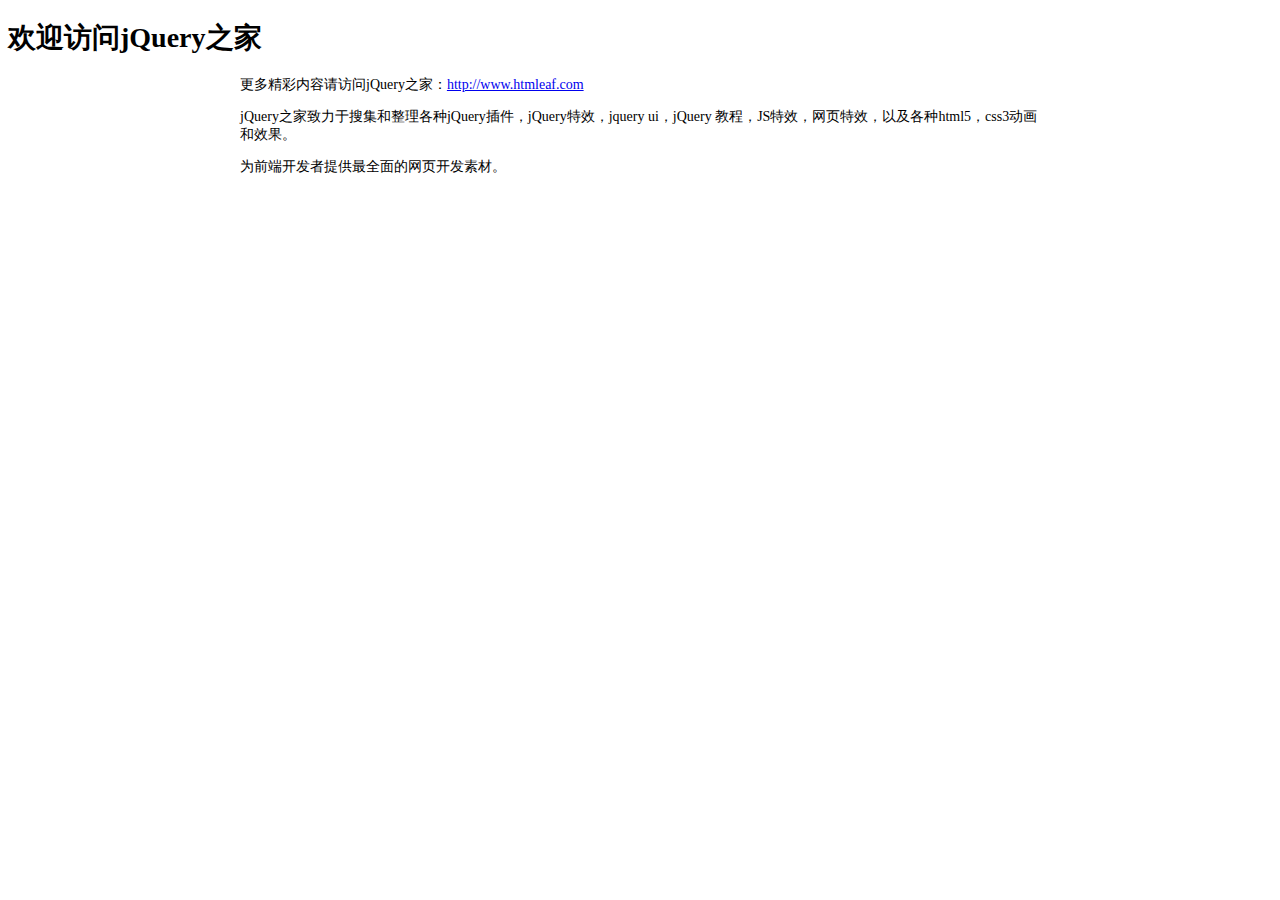
<file: 201510241614/readme.html>
<!DOCTYPE html PUBLIC "-//W3C//DTD XHTML 1.0 Transitional//EN" "http://www.w3.org/TR/xhtml1/DTD/xhtml1-transitional.dtd">
<html xmlns="http://www.w3.org/1999/xhtml" xml:lang="en">
<head>
	<meta http-equiv="Content-Type" content="text/html;charset=UTF-8">
	<title>jQuery之家</title>
	<style type="text/css">
		body{font-size: 14px;}
		.content{
			width: 800px;
			margin: 0 auto;
		}
	</style>
</head>
<body>
	<h1>欢迎访问jQuery之家</h1>
	<div class="content">
	<p>更多精彩内容请访问jQuery之家：<a href="http://www.htmleaf.com">http://www.htmleaf.com</a></p>
	<p>jQuery之家致力于搜集和整理各种jQuery插件，jQuery特效，jquery ui，jQuery 教程，JS特效，网页特效，以及各种html5，css3动画和效果。</p>
	<p>为前端开发者提供最全面的网页开发素材。</p>
</div>
</body>
</html>
</file>
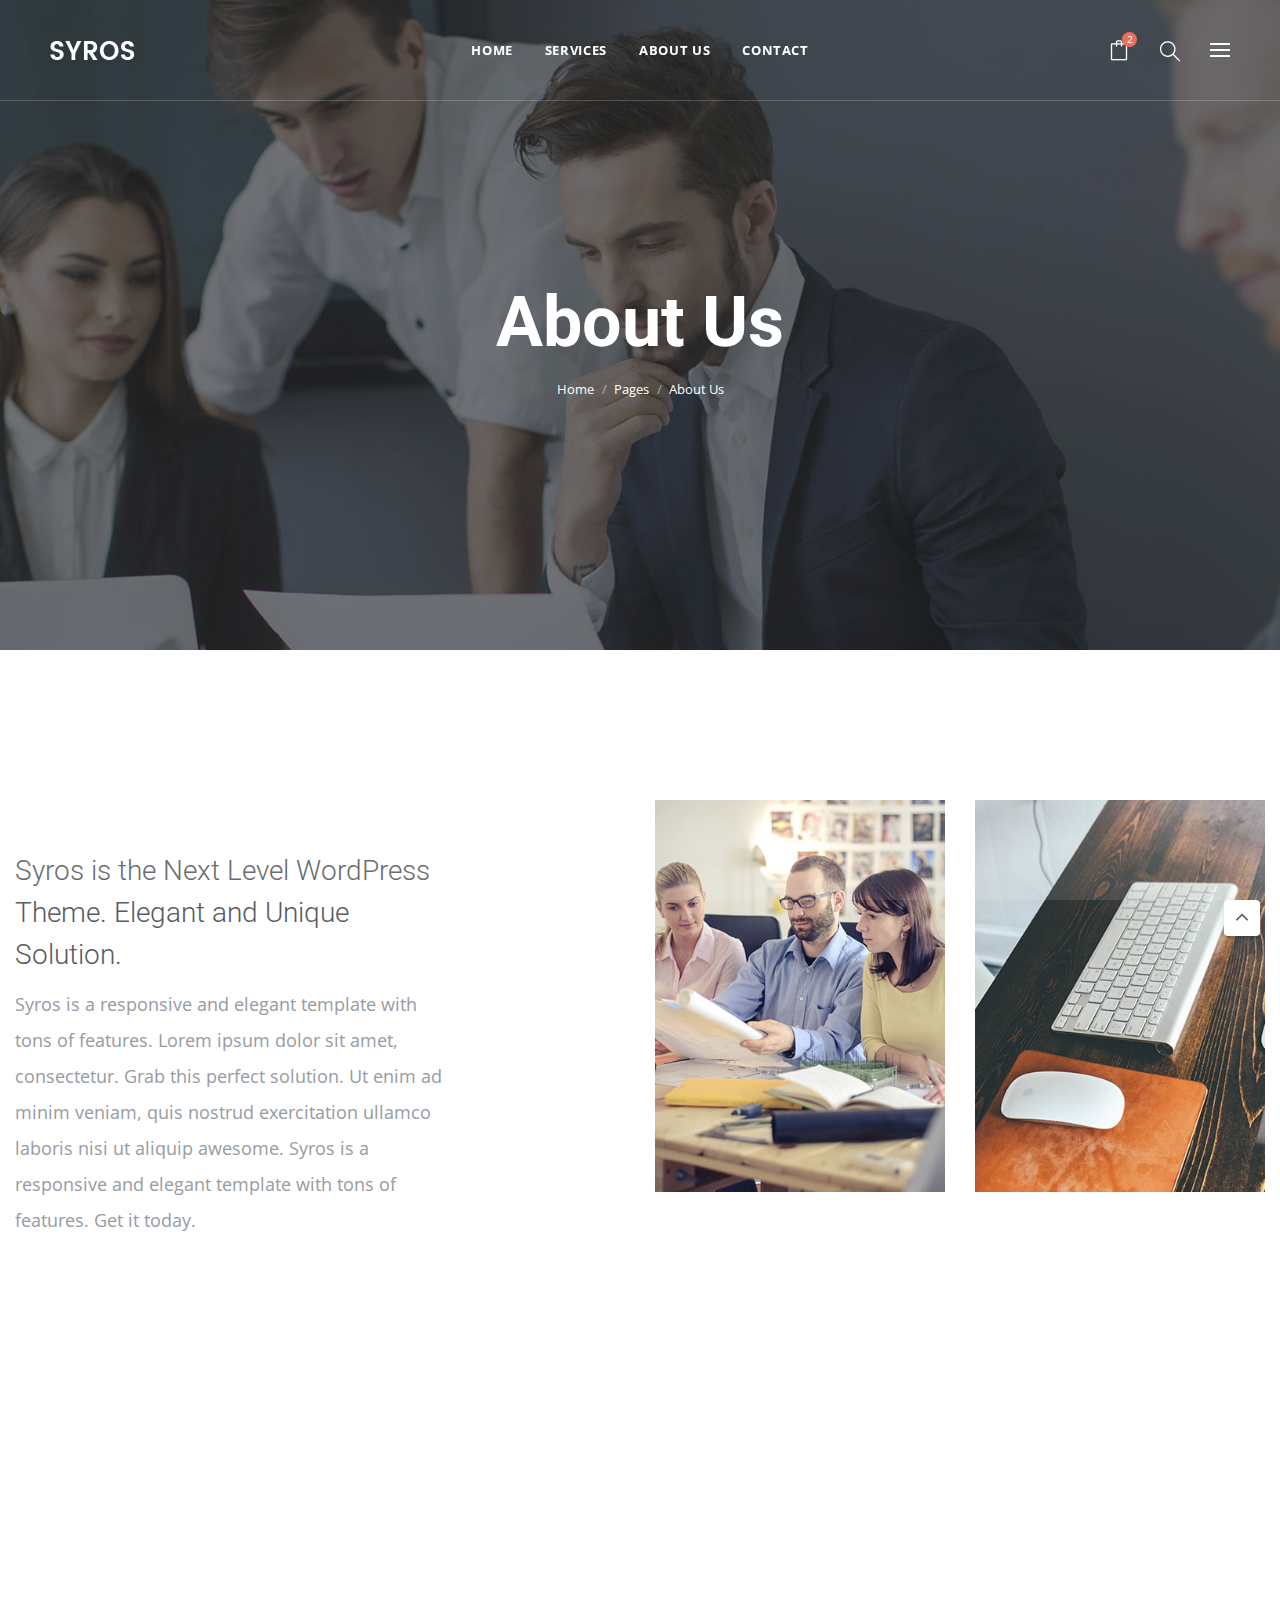
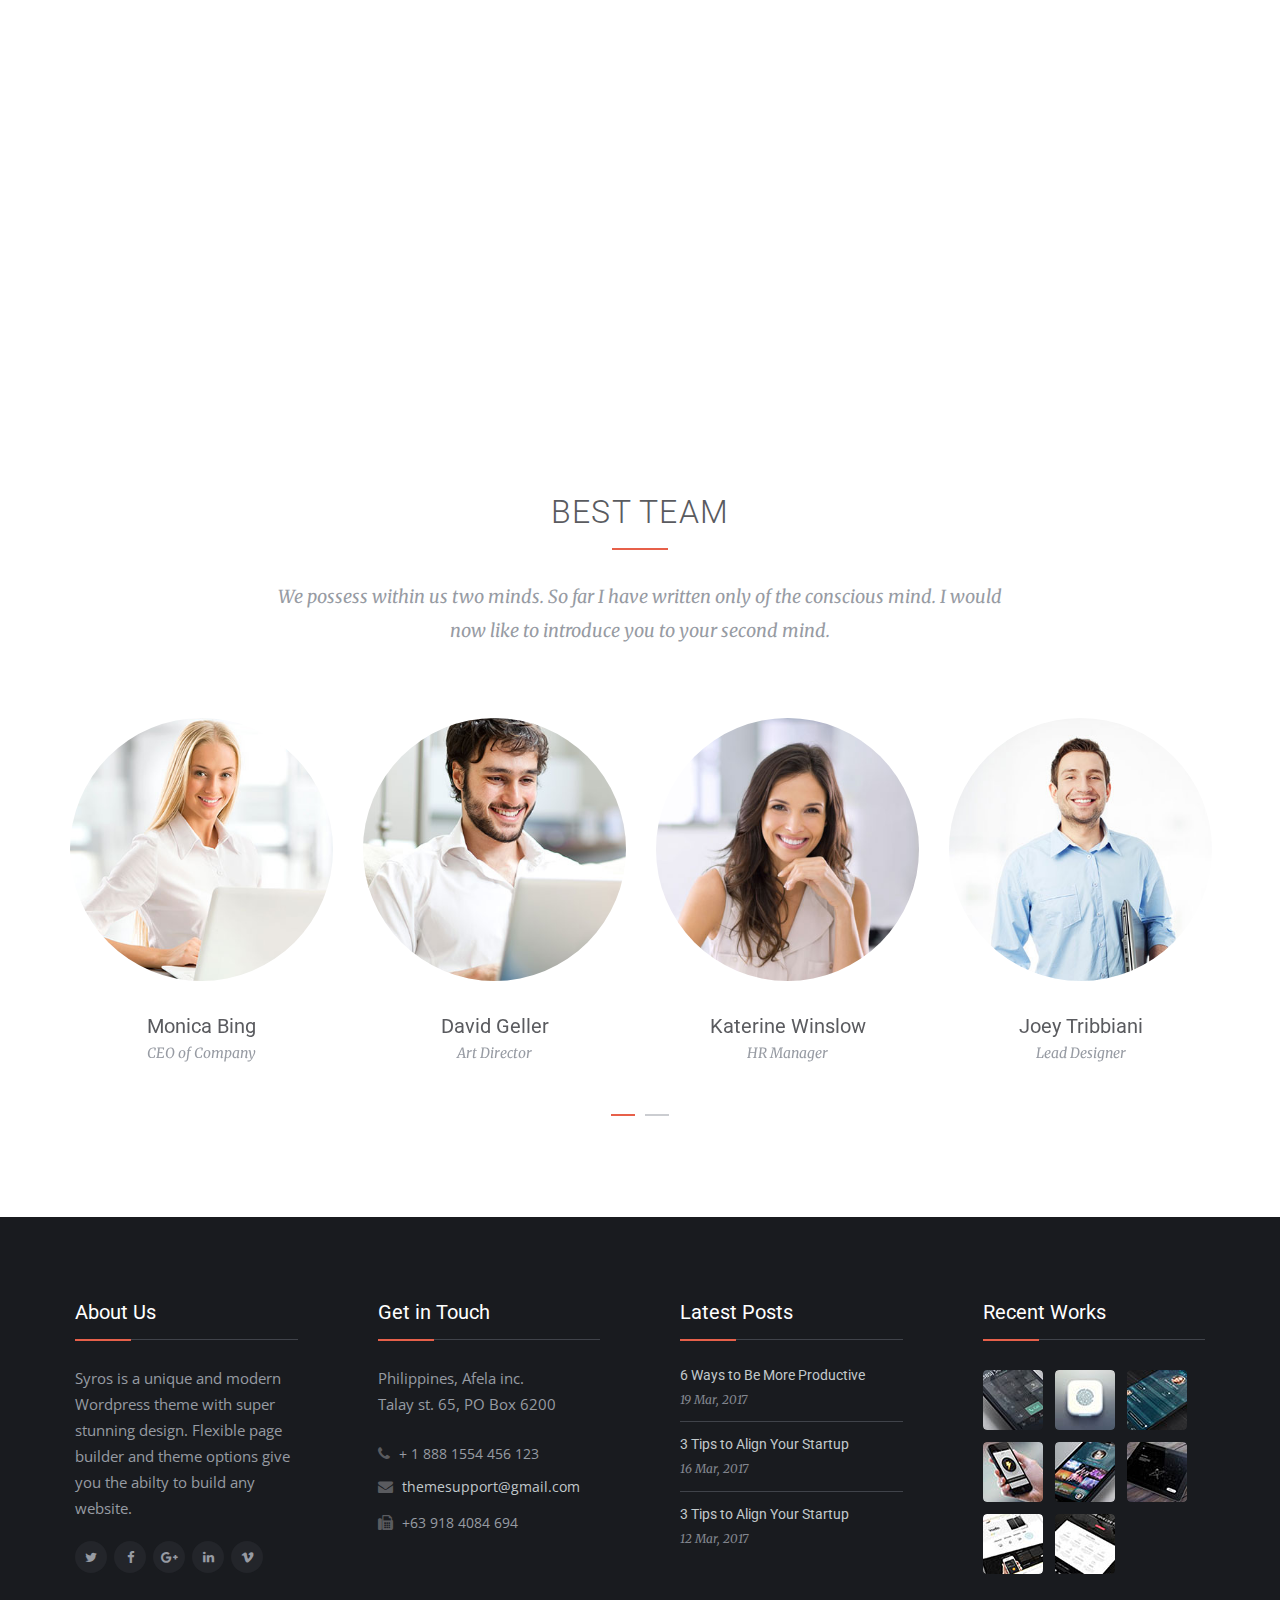
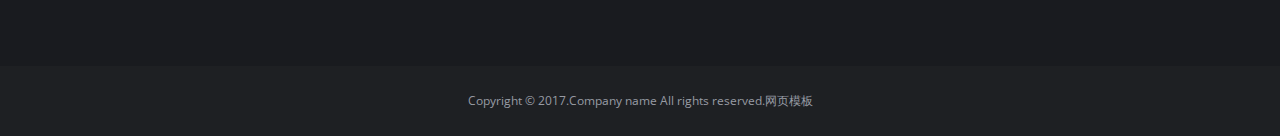
<file: moban2103/about-us.html>
﻿<!DOCTYPE html>
<html lang="en">
<head>
  <title>About Us</title>

  <meta charset="utf-8">
  <!--[if IE]><meta http-equiv='X-UA-Compatible' content='IE=edge,chrome=1'><![endif]-->
  <meta name="viewport" content="width=device-width, initial-scale=1, maximum-scale=1">
  <meta name="description" content="">
  
  <!-- Google Fonts -->
  <link href='http://fonts.googleapis.com/css?family=Open+Sans:400italic,700,600,800,400,300%7CRoboto:700,400,300%7CMerriweather:400,400italic' rel='stylesheet'>

  <!-- Css -->
  <link rel="stylesheet" href="css/bootstrap.min.css" />
  <link rel="stylesheet" href="css/magnific-popup.css" />
  <link rel="stylesheet" href="revolution/css/settings.css" />
  <link rel="stylesheet" href="css/font-icons.css" />
  <link rel="stylesheet" href="css/rev-slider.css" />
  <link rel="stylesheet" href="css/sliders.css" />
  <link rel="stylesheet" href="css/style.css" />
  <link rel="stylesheet" href="css/responsive.css" />
  <link rel="stylesheet" href="css/spacings.css" />
  <link rel="stylesheet" href="css/animate.min.css" />

</head>

<body class="relative">

  <!-- Preloader -->
  <div class="loader-mask">
    <div class="loader">
      <div></div>
      <div></div>
      <div></div>
    </div>
  </div>

  <section class="sidenav">
    <h6>About Us</h6>
    <address class="info-address">Philippines, Afela inc.<br> Talay st. 65, PO Box 6200 </address>
    <p>Phone: + 1 888 1554 456 123</p>
    <p>Email: <a href="mailto:themesupport@gmail.com">themesupport@gmail.com</a></p>
    <p>Fax: +63 918 4084 694</p>
    <h6 class="mt-40">Useful Links</h6>
    <ul class="links-list nopadding">
      <li><a href="#">Portfolio</a></li>
      <li><a href="#">About Us</a></li>
      <li><a href="#">Blog</a></li>
      <li><a href="#">Services</a></li>
    </ul>

    <div class="social-icons dark rounded mt-40">
      <a href="#"><i class="fa fa-twitter"></i></a>
      <a href="#"><i class="fa fa-facebook"></i></a>                  
      <a href="#"><i class="fa fa-google-plus"></i></a>
      <a href="#"><i class="fa fa-linkedin"></i></a>
      <a href="#"><i class="fa fa-vimeo"></i></a>
    </div>

    <a href="#" id="sidenav-close">
      <i class="ti-close"></i>
    </a>
  </section>

  <div class="main-wrapper">

    <header class="nav-type-1 transparent">

      <div class="search-wrap">
        <div class="search-inner">
          <div class="search-cell">
            <form method="get">
              <div class="search-field-holder">
                <input type="search" class="form-control main-search-input" placeholder="Search for">
                <input type="submit" class="search-submit" value="">
              </div>            
            </form>
          </div>
        </div>
        <i class="icon-close search-close" id="search-close"></i>
      </div>
    
      <nav class="navbar navbar-static-top">
        <div class="navigation">
          <div class="container-fluid semi-fluid relative">

            <div class="row">

              <div class="navbar-header">
                <!-- Logo -->
                <div class="logo-container">
                  <div class="logo-wrap">
                    <a href="index.html">
                      <img class="logo" src="img/logo_light.png" alt="logo">
                      <img class="logo-dark" src="img/logo_dark.png" alt="logo">
                    </a>
                  </div>
                </div>
                <button type="button" class="navbar-toggle" data-toggle="collapse" data-target="#navbar-collapse">
                  <span class="sr-only">Toggle navigation</span>
                  <span class="icon-bar"></span>
                  <span class="icon-bar"></span>
                  <span class="icon-bar"></span>
                </button>
                
                <!-- Mobile Cart -->
                <div class="nav-cart-wrap style-1 mobile-cart hidden-lg hidden-md">
                  <div class="nav-cart">
                    <div class="cart-outer">
                      <div class="cart-inner">
                        <a class="shopping-cart relative" href="#">
                          <i class="icon-bag"></i>
                          <span>2</span>
                        </a>
                      </div>
                    </div>
                  </div>
                </div>
              </div> <!-- end navbar-header -->

              <div class="col-md-12 nav-wrap">
                <div class="collapse navbar-collapse text-center" id="navbar-collapse">
                  
                  <ul class="nav navbar-nav">

                    <li><a href="index.html">Home</a></li>
					<li><a href="services.html">Services</a></li>
					<li><a href="about-us.html">About Us</a></li>
					<li><a href="contact.html">Contact</a></li>

                    <li id="mobile-search" class="hidden-lg hidden-md">
                      <form method="get" class="mobile-search">
                        <input type="search" class="form-control" placeholder="Search...">
                        <button type="submit" class="search-button">
                          <i class="fa fa-search"></i>
                        </button>
                      </form>
                    </li>
        
                  </ul> <!-- end menu -->
                </div> <!-- end collapse -->
              </div> <!-- end col -->

              <ul class="nav-right hidden-sm hidden-xs">

                <!-- Cart -->
                <li class="nav-cart-wrap style-1">
                  <div class="nav-cart">
                    <div class="cart-outer">
                      <div class="cart-inner">
                        <a class="shopping-cart relative" href="#">
                          <i class="icon-bag"></i>
                          <span>2</span>
                        </a>
                      </div>
                    </div>
                    <div class="nav-cart-container">
                      <div class="nav-cart-items">

                        <div class="nav-cart-item clearfix">
                          <div class="nav-cart-img">
                            <a href="#">
                              <img src="img/shop/cart_small_1.jpg" alt="">
                            </a>
                          </div>
                          <div class="nav-cart-title">
                            <a href="#">
                              Ladies Bag
                            </a>
                            <div class="nav-cart-price">
                              <span>1 x</span>
                              <span>1250.00</span>
                            </div>
                          </div>
                          <div class="nav-cart-remove">
                            <a href="#"></a>
                          </div>
                        </div>

                        <div class="nav-cart-item clearfix">
                          <div class="nav-cart-img">
                            <a href="#">
                              <img src="img/shop/cart_small_2.jpg" alt="">
                            </a>
                          </div>
                          <div class="nav-cart-title">
                            <a href="#">
                              Sequin Suit longer title
                            </a>
                            <div class="nav-cart-price">
                              <span>1 x</span>
                              <span>1250.00</span>
                            </div>
                          </div>
                          <div class="nav-cart-remove">
                            <a href="#"></a>
                          </div>
                        </div>

                      </div>

                      <div class="nav-cart-summary">
                        <span>Cart Subtotal</span>
                        <span class="total-price">$1799.00</span>
                      </div>

                      <div class="nav-cart-actions mt-20">
                        <a href="shop-#" class="btn btn-md btn-dark">View Cart</a>
                        <a href="#" class="btn btn-md btn-color mt-10">Proceed to Checkout</a>
                      </div>
                    </div>

                  </div>
                </li> <!-- end cart --> 

                <li class="nav-search-wrap">
                  <a href="#" class="nav-search">
                    <i class="icon-magnifier search-trigger"></i>
                  </a>
                </li>

                <li class="nav-icon-trigger">
                  <a href="#" id="nav-icon">
                    <div class="nav-icon-inner">
                      <div class="nav-icon-wrap">
                        <span></span>
                        <span></span>
                        <span></span>
                        <span></span>
                      </div>
                    </div>
                  </a>
                </li>                       
              </ul>           
          
            </div> <!-- end row -->
          </div> <!-- end container -->
        </div> <!-- end navigation -->
      </nav> <!-- end navbar -->
    </header>

    <div class="content-wrapper oh">

      <!-- Page Title -->
      <section class="page-title text-center" style="background-image: url(img/about_us_title_bg.jpg);">
        <div class="container relative clearfix">
          <div class="title-holder">
            <div class="title-text">
              <h1>About Us</h1>
              <ol class="breadcrumb">
                <li>
                  <a href="index.html">Home</a>
                </li>
                <li>
                  <a href="index.html">Pages</a>
                </li>
                <li class="active">
                  About Us
                </li>
              </ol>
            </div>
          </div>
        </div>
      </section> <!-- end page title -->

      <!-- Intro -->
      <section class="section-wrap intro style-4">
        <div class="container-fluid">
          <div class="row">

            <div class="col-lg-5 col-md-6">
              <h3 class="mt-50 mt-lrg-20">
              Syros is the Next Level WordPress Theme. Elegant and Unique Solution.
              </h3>
              <p class="intro-text mb-30">
                Syros is a responsive and elegant template with tons of features. Lorem ipsum dolor sit amet, consectetur. Grab this perfect solution. Ut enim ad minim veniam, quis nostrud exercitation ullamco laboris nisi ut aliquip awesome. Syros is a responsive and elegant template with tons of features. Get it today.
              </p>
            </div> <!-- end col -->

            <div class="col-lg-3 col-lg-offset-1 col-md-3 col-xs-6">
              <img src="img/about_1.jpg" class="img-fw" alt="">
            </div>
            <div class="col-lg-3 col-md-3 col-xs-6">
              <img src="img/about_2.jpg" class="img-fw" alt="">
            </div>

          </div> <!-- end row -->
        </div> <!-- end container -->
      </section> <!-- end intro -->

      <!-- Quote Mission -->
      <section class="section-wrap quote-mission relative">
        <div class="container">
          <blockquote class="text-center">
            It's not just about ideas. It's about making ideas happen
          </blockquote>
        </div>
        <div class="parallax" data-stellar-background-ratio="0.3"></div>
      </section> <!-- end quote mission -->

      <!-- Our Team -->
      <section class="section-wrap our-team">
        <div class="container">

          <div class="row heading-row style-2">
            <div class="col-md-8 col-md-offset-2 text-center">
              <h2 class="heading uppercase bottom-line style-2">Best Team</h2>
              <p class="subheading">We possess within us two minds. So far I have written only of the conscious mind. I would now like to introduce you to your second mind.</p>
            </div>
          </div>

          <div class="row">
            <div class="owl-carousel owl-theme owl-dark-dots" id="owl-team-slider">

              <div class="team-wrap">
                <div class="team-member text-center">
                  <div class="team-img rounded">
                    <img src="img/team_1.jpg" alt="">
                    <div class="overlay">
                      <div class="team-details valign text-center">
                        <div class="social-icons rounded">
                          <a href="#"><i class="fa fa-facebook"></i></a>
                          <a href="#"><i class="fa fa-twitter"></i></a>
                          <a href="#"><i class="fa fa-google-plus"></i></a>
                          <a href="#"><i class="fa fa-envelope"></i></a>
                        </div>
                      </div>
                    </div>
                  </div>
                  <h4 class="team-title">Monica Bing</h4>
                  <span>CEO of Company</span>           
                </div>
              </div> <!-- end team member -->

              <div class="team-wrap">
                <div class="team-member text-center">
                  <div class="team-img rounded">
                    <img src="img/team_2.jpg" alt="">
                    <div class="overlay">
                      <div class="team-details valign text-center">
                        <div class="social-icons rounded">
                          <a href="#"><i class="fa fa-facebook"></i></a>
                          <a href="#"><i class="fa fa-twitter"></i></a>
                          <a href="#"><i class="fa fa-google-plus"></i></a>
                          <a href="#"><i class="fa fa-envelope"></i></a>
                        </div>
                      </div>
                    </div>
                  </div>
                  <h4 class="team-title">David Geller</h4>
                  <span>Art Director</span>           
                </div>
              </div> <!-- end team member -->

              <div class="team-wrap">
                <div class="team-member last text-center">
                  <div class="team-img rounded">
                    <img src="img/team_3.jpg" alt="">
                    <div class="overlay">
                      <div class="team-details valign text-center">
                        <div class="social-icons rounded">
                          <a href="#"><i class="fa fa-facebook"></i></a>
                          <a href="#"><i class="fa fa-twitter"></i></a>
                          <a href="#"><i class="fa fa-google-plus"></i></a>
                          <a href="#"><i class="fa fa-envelope"></i></a>
                        </div>
                      </div>
                    </div>
                  </div>
                  <h4 class="team-title">Katerine Winslow</h4>
                  <span>HR Manager</span>            
                </div>
              </div> <!-- end team member -->

              <div class="team-wrap">
                <div class="team-member last text-center">
                  <div class="team-img rounded">
                    <img src="img/team_4.jpg" alt="">
                    <div class="overlay">
                      <div class="team-details valign text-center">
                        <div class="social-icons rounded">
                          <a href="#"><i class="fa fa-facebook"></i></a>
                          <a href="#"><i class="fa fa-twitter"></i></a>
                          <a href="#"><i class="fa fa-google-plus"></i></a>
                          <a href="#"><i class="fa fa-envelope"></i></a>
                        </div>
                      </div>
                    </div>
                  </div>
                  <h4 class="team-title">Joey Tribbiani</h4>
                  <span>Lead Designer</span>            
                </div>
              </div> <!-- end team member -->

              <div class="team-wrap">
                <div class="team-member last text-center">
                  <div class="team-img rounded">
                    <img src="img/team_5.jpg" alt="">
                    <div class="overlay">
                      <div class="team-details valign text-center">
                        <div class="social-icons rounded">
                          <a href="#"><i class="fa fa-facebook"></i></a>
                          <a href="#"><i class="fa fa-twitter"></i></a>
                          <a href="#"><i class="fa fa-google-plus"></i></a>
                          <a href="#"><i class="fa fa-envelope"></i></a>
                        </div>
                      </div>
                    </div>
                  </div>
                  <h4 class="team-title">Jessica Rabbit</h4>
                  <span>SEO</span>            
                </div>
              </div> <!-- end team member -->

            </div>
          </div>
          
        </div>
      </section> <!-- end our team -->

      <!-- Footer Type-1 -->
      <footer class="footer footer-type-1 bg-dark">
        <div class="container-fluid semi-fluid">
          <div class="footer-widgets">
            <div class="row">

              <div class="col-md-3 col-sm-6 col-xs-12">
                <div class="widget footer-about-us">
                  <h5 class="bottom-line left-align">About Us</h5>
                  <p class="mb-0">Syros is a unique and modern Wordpress theme with super stunning design. Flexible page builder and theme options give you the abilty to build any website.</p>
                  <div class="social-icons dark rounded mt-20">
                    <a href="#"><i class="fa fa-twitter"></i></a>
                    <a href="#"><i class="fa fa-facebook"></i></a>
                    <a href="#"><i class="fa fa-google-plus"></i></a>
                    <a href="#"><i class="fa fa-linkedin"></i></a>
                    <a href="#"><i class="fa fa-vimeo"></i></a>
                  </div>
                </div>
              </div> <!-- end about us -->

              <div class="col-md-3 col-sm-6 col-xs-12">
                <div class="widget footer-get-in-touch">
                  <h5 class="bottom-line left-align">Get in Touch</h5>
                  <address class="footer-address">Philippines, Afela inc.<br> Talay st. 65, PO Box 6200 </address>
                  <p><i class="fa fa-phone"></i> + 1 888 1554 456 123</p>
                  <p><i class="fa fa-envelope"></i> <a href="mailto:themesupport@gmail.com" class="sliding-link">themesupport@gmail.com</a></p>
                  <p><i class="fa fa-fax"></i> +63 918 4084 694</p>
                </div>
              </div> <!-- end stay in touch -->

              <div class="col-md-3 col-sm-6 col-xs-12">
                <div class="widget footer-posts">
                  <h5 class="bottom-line left-align">Latest Posts</h5>
                  <div class="entry-list">
                    <ul>
                      <li class="entry-li">
                        <article class="post-small clearfix">
                          <div class="entry">
                            <h3 class="entry-title"><a href="#">6 Ways to Be More Productive</a></h3>
                            <ul class="entry-meta">
                              <li class="entry-date">
                                <a href="#">19 Mar, 2017</a>
                              </li>
                            </ul>
                          </div>
                        </article>
                      </li>
                      <li class="entry-li">
                        <article class="post-small clearfix">
                          <div class="entry">
                            <h3 class="entry-title"><a href="#">3 Tips to Align Your Startup</a></h3>
                            <ul class="entry-meta">
                              <li class="entry-date">
                                <a href="#">16 Mar, 2017</a>
                              </li>
                            </ul>
                          </div>
                        </article>
                      </li>
                      <li class="entry-li">
                        <article class="post-small clearfix">
                          <div class="entry">
                            <h3 class="entry-title"><a href="#">3 Tips to Align Your Startup</a></h3>
                            <ul class="entry-meta">
                              <li class="entry-date">
                                <a href="#">12 Mar, 2017</a>
                              </li>
                            </ul>
                          </div>
                        </article>
                      </li>
                    </ul>
                  </div>
                </div>
              </div> <!-- end latest posts -->

              <div class="col-md-3 col-sm-6 col-xs-12 last">
                <h5 class="bottom-line left-align">Recent Works</h5>
                <ul class="recent-works clearfix">
                  <li>
                    <a href="#">
                      <img src="img/recent_works_1.jpg" alt="">
                    </a>
                  </li>
                  <li>
                    <a href="#">
                      <img src="img/recent_works_2.jpg" alt="">
                    </a>
                  </li>
                  <li>
                    <a href="#">
                      <img src="img/recent_works_3.jpg" alt="">
                    </a>
                  </li>
                  <li>
                    <a href="#">
                      <img src="img/recent_works_4.jpg" alt="">
                    </a>
                  </li>
                  <li>
                    <a href="#">
                      <img src="img/recent_works_5.jpg" alt="">
                    </a>
                  </li>
                  <li>
                    <a href="#">
                      <img src="img/recent_works_6.jpg" alt="">
                    </a>
                  </li>
                  <li>
                    <a href="#">
                      <img src="img/recent_works_7.jpg" alt="">
                    </a>
                  </li>
                  <li>
                    <a href="#">
                      <img src="img/recent_works_8.jpg" alt="">
                    </a>
                  </li>
                </ul>                
              </div> <!-- end recent works -->

            </div>
          </div>    
        </div> <!-- end container -->

        <div class="bottom-footer">
          <div class="container">
            <div class="row">

              <div class="col-sm-12 copyright text-center">
                <span>
                  Copyright &copy; 2017.Company name All rights reserved.<a target="_blank" href="http://sc.chinaz.com/moban/">&#x7F51;&#x9875;&#x6A21;&#x677F;</a>
                </span>
              </div>

            </div>
          </div>
        </div> <!-- end bottom footer -->
      </footer> <!-- end footer -->


      <div id="back-to-top">
        <a href="#top"><i class="fa fa-angle-up"></i></a>
      </div>

    </div> <!-- end content wrapper -->
  </div> <!-- end main wrapper -->

  <!-- jQuery Scripts -->
  <script type="text/javascript" src="js/jquery.min.js"></script>
  <script type="text/javascript" src="js/bootstrap.min.js"></script>
  <script type="text/javascript" src="js/plugins.js"></script>
  <script type="text/javascript" src="revolution/js/jquery.themepunch.tools.min.js"></script>
  <script type="text/javascript" src="revolution/js/jquery.themepunch.revolution.min.js"></script>
  <script type="text/javascript" src="js/rev-slider.js"></script>
  <script type="text/javascript" src="js/scripts.js"></script>

  <script type="text/javascript">
    new Vivus('svg-icon-1', {duration: 200});
    new Vivus('svg-icon-2', {duration: 200});
    new Vivus('svg-icon-3', {duration: 200});
    new Vivus('svg-icon-4', {duration: 200});
    new Vivus('svg-icon-5', {duration: 200});
    new Vivus('svg-icon-6', {duration: 200});
  </script>
    
</body>
</html>
</file>
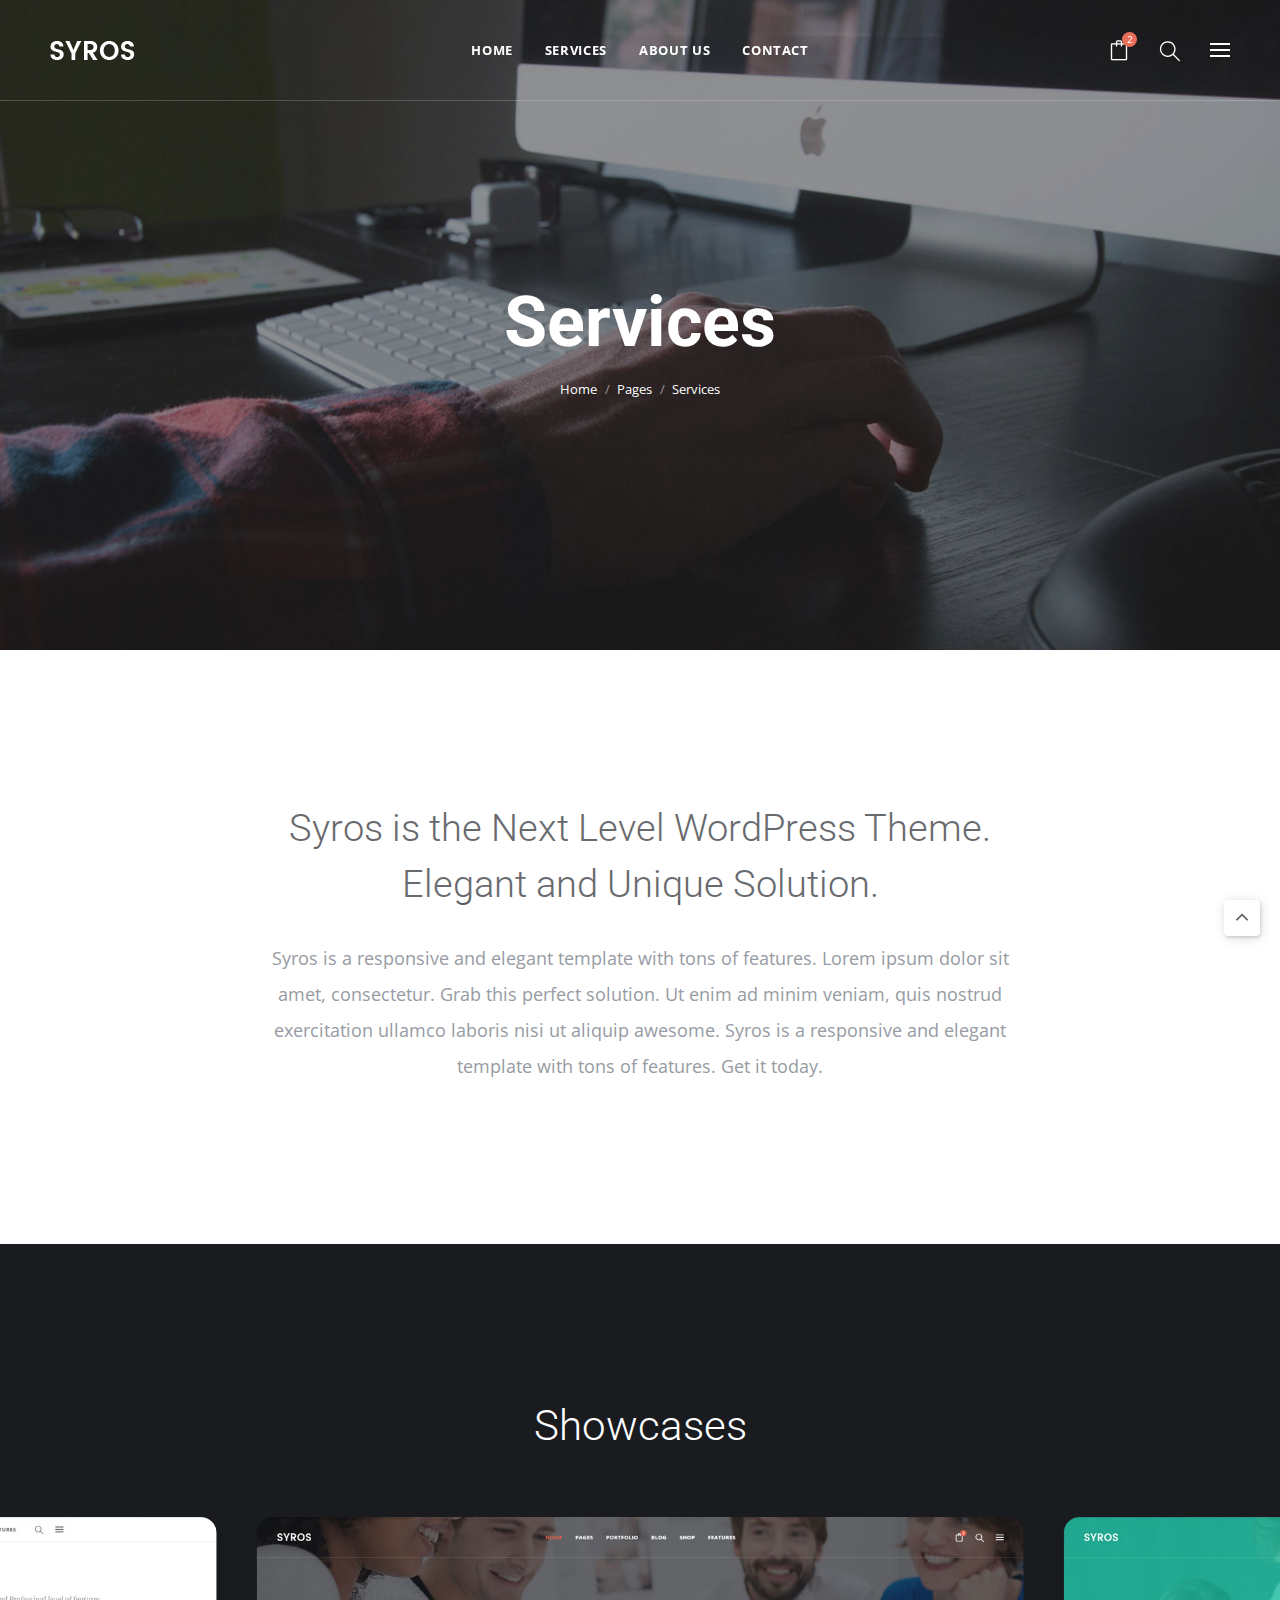
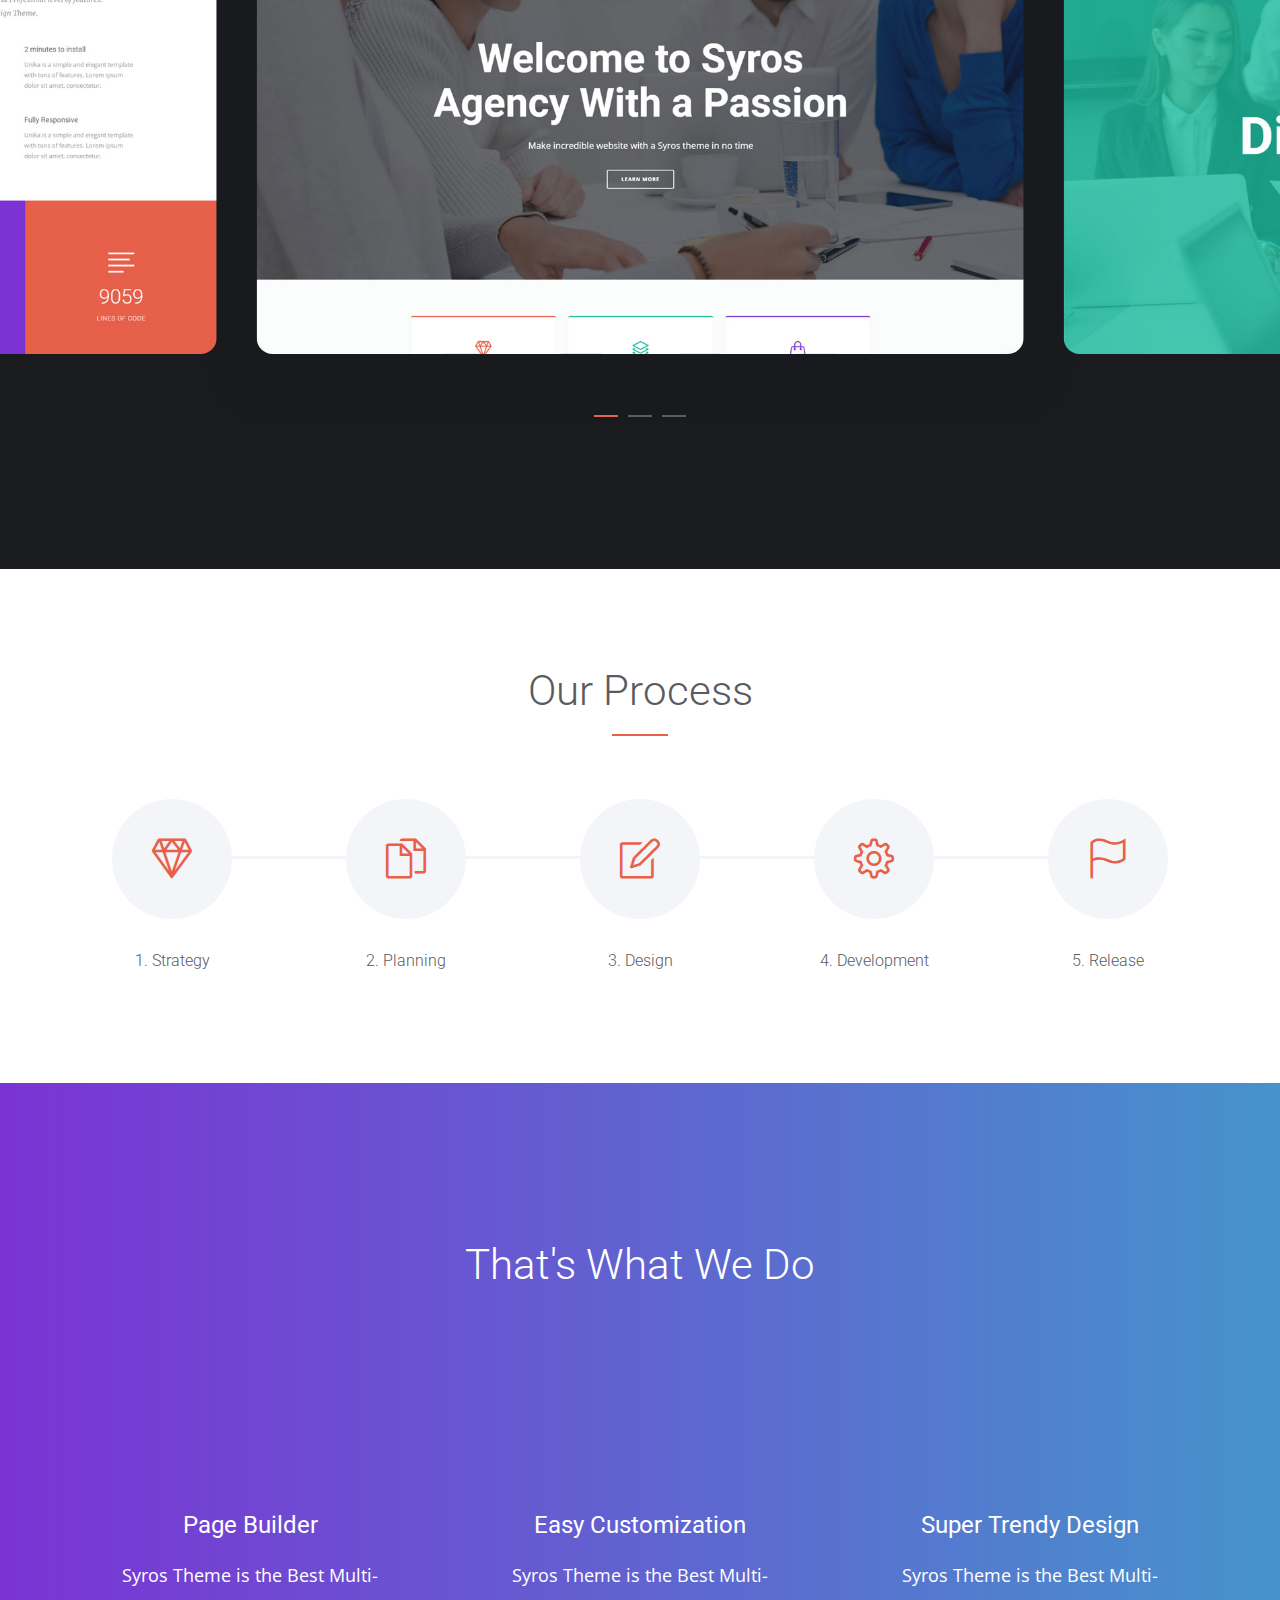
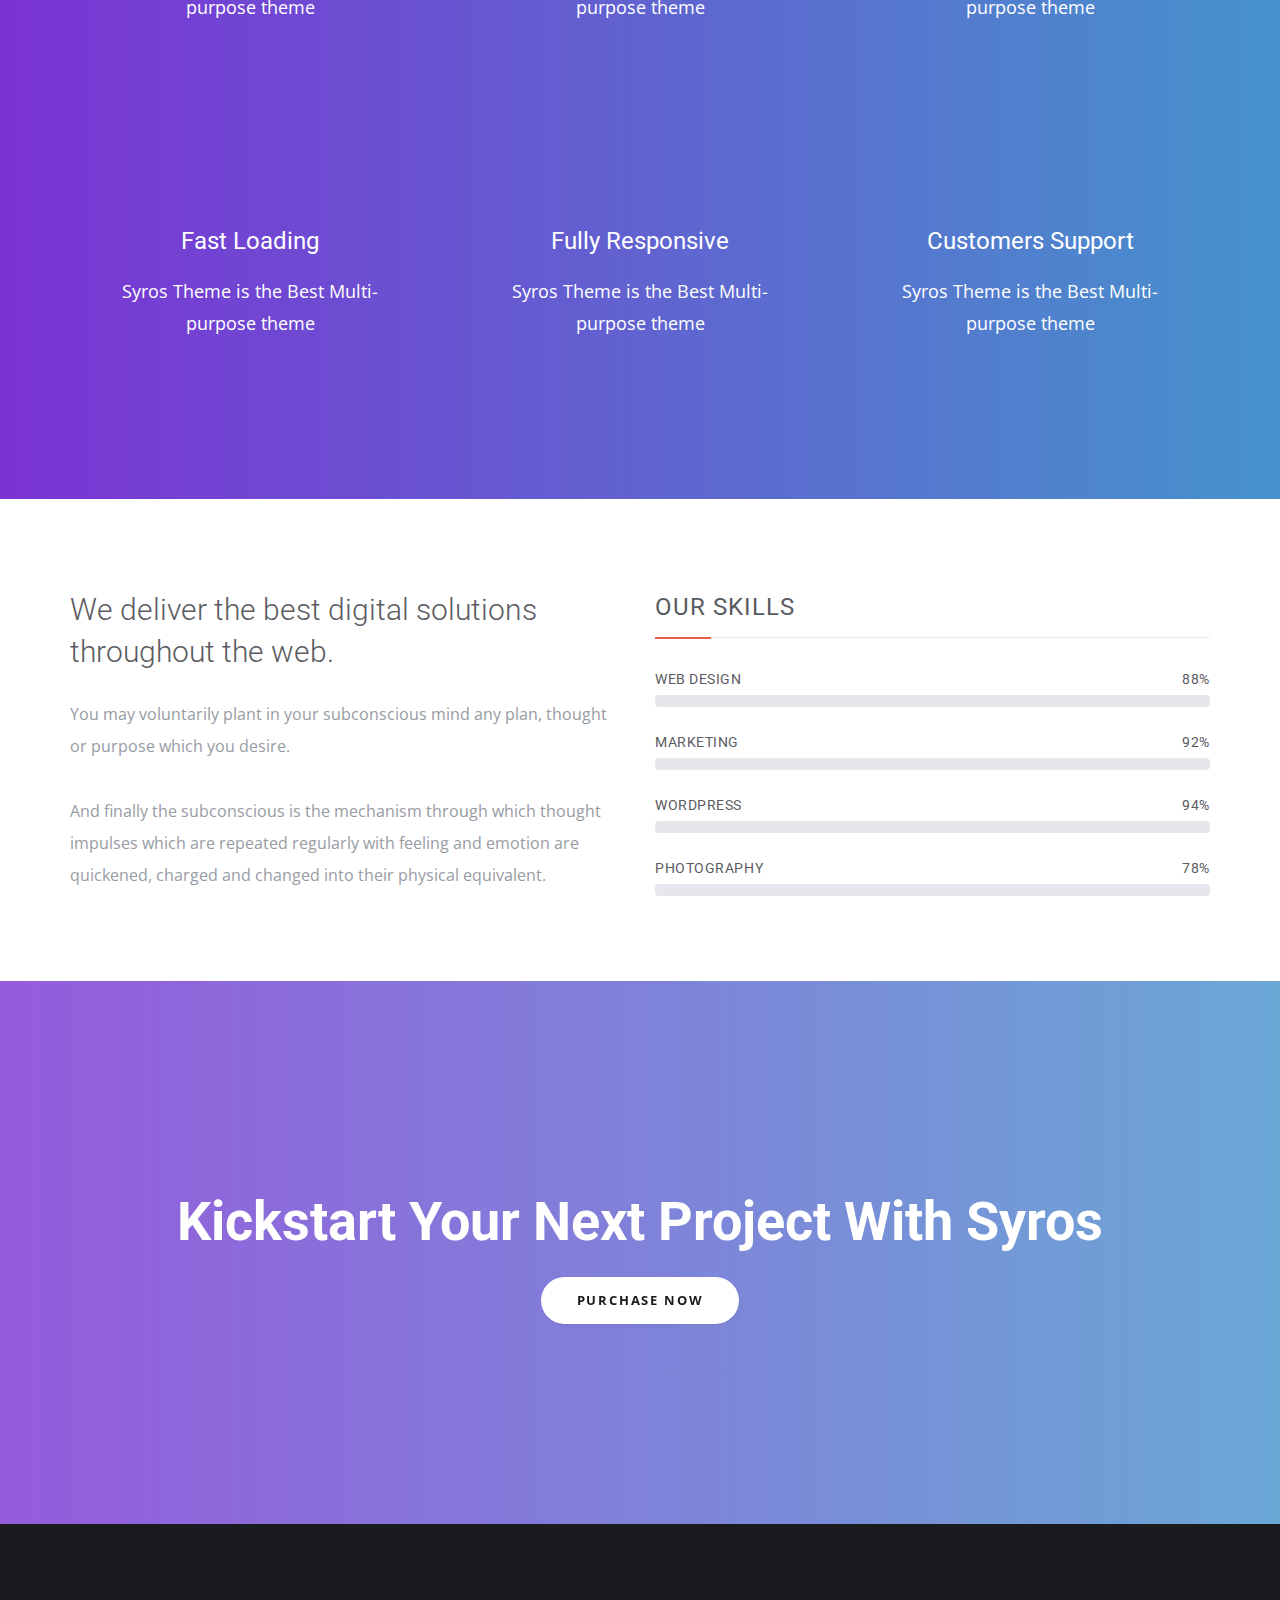
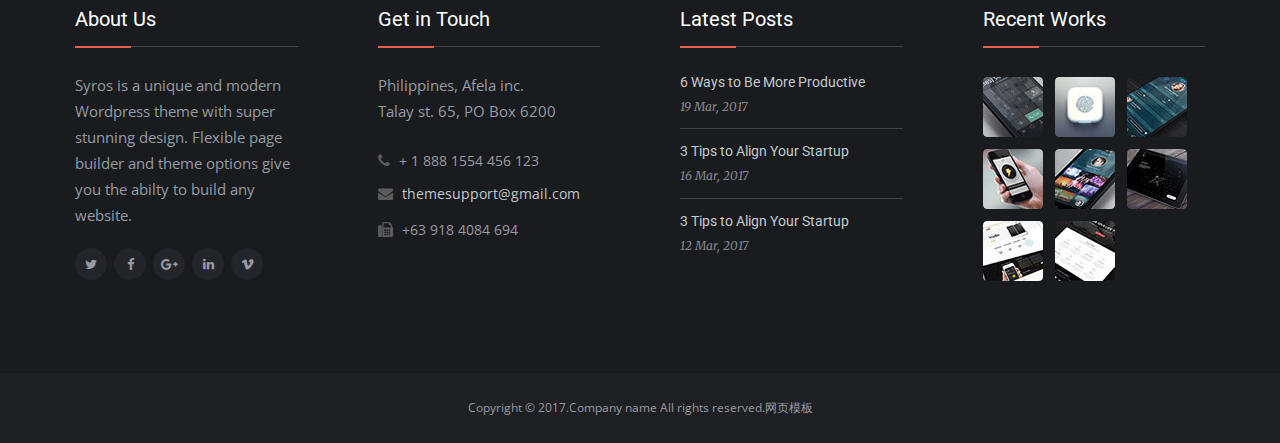
<file: moban2103/services.html>
﻿<!DOCTYPE html>
<html lang="en">
<head>
  <title>Services</title>

  <meta charset="utf-8">
  <!--[if IE]><meta http-equiv='X-UA-Compatible' content='IE=edge,chrome=1'><![endif]-->
  <meta name="viewport" content="width=device-width, initial-scale=1, maximum-scale=1">
  <meta name="description" content="">
  
  <!-- Google Fonts -->
  <link href='http://fonts.googleapis.com/css?family=Open+Sans:400italic,700,600,800,400,300%7CRoboto:700,400,300%7CMerriweather:400,400italic' rel='stylesheet'>

  <!-- Css -->
  <link rel="stylesheet" href="css/bootstrap.min.css" />
  <link rel="stylesheet" href="css/magnific-popup.css" />
  <link rel="stylesheet" href="revolution/css/settings.css" />
  <link rel="stylesheet" href="css/font-icons.css" />
  <link rel="stylesheet" href="css/rev-slider.css" />
  <link rel="stylesheet" href="css/sliders.css" />
  <link rel="stylesheet" href="css/style.css" />
  <link rel="stylesheet" href="css/responsive.css" />
  <link rel="stylesheet" href="css/spacings.css" />
  <link rel="stylesheet" href="css/animate.min.css" />

</head>

<body class="relative">

  <!-- Preloader -->
  <div class="loader-mask">
    <div class="loader">
      <div></div>
      <div></div>
      <div></div>
    </div>
  </div>

  <section class="sidenav">
    <h6>About Us</h6>
    <address class="info-address">Philippines, Afela inc.<br> Talay st. 65, PO Box 6200 </address>
    <p>Phone: + 1 888 1554 456 123</p>
    <p>Email: <a href="mailto:themesupport@gmail.com">themesupport@gmail.com</a></p>
    <p>Fax: +63 918 4084 694</p>
    <h6 class="mt-40">Useful Links</h6>
    <ul class="links-list nopadding">
      <li><a href="#">Portfolio</a></li>
      <li><a href="#">About Us</a></li>
      <li><a href="#">Blog</a></li>
      <li><a href="#">Services</a></li>
    </ul>

    <div class="social-icons dark rounded mt-40">
      <a href="#"><i class="fa fa-twitter"></i></a>
      <a href="#"><i class="fa fa-facebook"></i></a>                  
      <a href="#"><i class="fa fa-google-plus"></i></a>
      <a href="#"><i class="fa fa-linkedin"></i></a>
      <a href="#"><i class="fa fa-vimeo"></i></a>
    </div>

    <a href="#" id="sidenav-close">
      <i class="ti-close"></i>
    </a>
  </section>

  <div class="main-wrapper">

    <header class="nav-type-1 transparent">

      <div class="search-wrap">
        <div class="search-inner">
          <div class="search-cell">
            <form method="get">
              <div class="search-field-holder">
                <input type="search" class="form-control main-search-input" placeholder="Search for">
                <input type="submit" class="search-submit" value="">
              </div>            
            </form>
          </div>
        </div>
        <i class="icon-close search-close" id="search-close"></i>
      </div>
    
      <nav class="navbar navbar-static-top">
        <div class="navigation">
          <div class="container-fluid semi-fluid relative">

            <div class="row">

              <div class="navbar-header">
                <!-- Logo -->
                <div class="logo-container">
                  <div class="logo-wrap">
                    <a href="index.html">
                      <img class="logo" src="img/logo_light.png" alt="logo">
                      <img class="logo-dark" src="img/logo_dark.png" alt="logo">
                    </a>
                  </div>
                </div>
                <button type="button" class="navbar-toggle" data-toggle="collapse" data-target="#navbar-collapse">
                  <span class="sr-only">Toggle navigation</span>
                  <span class="icon-bar"></span>
                  <span class="icon-bar"></span>
                  <span class="icon-bar"></span>
                </button>
                
                <!-- Mobile Cart -->
                <div class="nav-cart-wrap style-1 mobile-cart hidden-lg hidden-md">
                  <div class="nav-cart">
                    <div class="cart-outer">
                      <div class="cart-inner">
                        <a class="shopping-cart relative" href="#">
                          <i class="icon-bag"></i>
                          <span>2</span>
                        </a>
                      </div>
                    </div>
                  </div>
                </div>
              </div> <!-- end navbar-header -->

              <div class="col-md-12 nav-wrap">
                <div class="collapse navbar-collapse text-center" id="navbar-collapse">
                  
                  <ul class="nav navbar-nav">

                    <li><a href="index.html">Home</a></li>
					<li><a href="services.html">Services</a></li>
					<li><a href="about-us.html">About Us</a></li>
					<li><a href="contact.html">Contact</a></li>

                    <li id="mobile-search" class="hidden-lg hidden-md">
                      <form method="get" class="mobile-search">
                        <input type="search" class="form-control" placeholder="Search...">
                        <button type="submit" class="search-button">
                          <i class="fa fa-search"></i>
                        </button>
                      </form>
                    </li>
        
                  </ul> <!-- end menu -->
                </div> <!-- end collapse -->
              </div> <!-- end col -->

              <ul class="nav-right hidden-sm hidden-xs">

                <!-- Cart -->
                <li class="nav-cart-wrap style-1">
                  <div class="nav-cart">
                    <div class="cart-outer">
                      <div class="cart-inner">
                        <a class="shopping-cart relative" href="#">
                          <i class="icon-bag"></i>
                          <span>2</span>
                        </a>
                      </div>
                    </div>
                    <div class="nav-cart-container">
                      <div class="nav-cart-items">

                        <div class="nav-cart-item clearfix">
                          <div class="nav-cart-img">
                            <a href="#">
                              <img src="img/shop/cart_small_1.jpg" alt="">
                            </a>
                          </div>
                          <div class="nav-cart-title">
                            <a href="#">
                              Ladies Bag
                            </a>
                            <div class="nav-cart-price">
                              <span>1 x</span>
                              <span>1250.00</span>
                            </div>
                          </div>
                          <div class="nav-cart-remove">
                            <a href="#"></a>
                          </div>
                        </div>

                        <div class="nav-cart-item clearfix">
                          <div class="nav-cart-img">
                            <a href="#">
                              <img src="img/shop/cart_small_2.jpg" alt="">
                            </a>
                          </div>
                          <div class="nav-cart-title">
                            <a href="#">
                              Sequin Suit longer title
                            </a>
                            <div class="nav-cart-price">
                              <span>1 x</span>
                              <span>1250.00</span>
                            </div>
                          </div>
                          <div class="nav-cart-remove">
                            <a href="#"></a>
                          </div>
                        </div>

                      </div>

                      <div class="nav-cart-summary">
                        <span>Cart Subtotal</span>
                        <span class="total-price">$1799.00</span>
                      </div>

                      <div class="nav-cart-actions mt-20">
                        <a href="shop-#" class="btn btn-md btn-dark">View Cart</a>
                        <a href="#" class="btn btn-md btn-color mt-10">Proceed to Checkout</a>
                      </div>
                    </div>

                  </div>
                </li> <!-- end cart --> 

                <li class="nav-search-wrap">
                  <a href="#" class="nav-search">
                    <i class="icon-magnifier search-trigger"></i>
                  </a>
                </li>

                <li class="nav-icon-trigger">
                  <a href="#" id="nav-icon">
                    <div class="nav-icon-inner">
                      <div class="nav-icon-wrap">
                        <span></span>
                        <span></span>
                        <span></span>
                        <span></span>
                      </div>
                    </div>
                  </a>
                </li>                       
              </ul>           
          
            </div> <!-- end row -->
          </div> <!-- end container -->
        </div> <!-- end navigation -->
      </nav> <!-- end navbar -->
    </header>

    <div class="content-wrapper oh">

      <!-- Page Title -->
      <section class="page-title text-center" style="background-image: url(img/services_title_bg.jpg);">
        <div class="container relative clearfix">
          <div class="title-holder">
            <div class="title-text">
              <h1>Services</h1>
              <ol class="breadcrumb">
                <li>
                  <a href="index.html">Home</a>
                </li>
                <li>
                  <a href="index.html">Pages</a>
                </li>
                <li class="active">
                  Services
                </li>
              </ol>
            </div>
          </div>
        </div>
      </section> <!-- end page title -->

      <!-- Intro -->
      <section class="section-wrap intro" id="intro">
        <div class="container">
          <div class="row">

            <div class="col-sm-8 col-sm-offset-2 text-center wow slideInUp" data-wow-duration="1.2s" data-wow-delay="0s">
              <h2 class="intro-heading">
              Syros is the Next Level WordPress Theme. Elegant and Unique Solution.
              </h2>
              <p class="intro-text">
                Syros is a responsive and elegant template with tons of features. Lorem ipsum dolor sit amet, consectetur. Grab this perfect solution. Ut enim ad minim veniam, quis nostrud exercitation ullamco laboris nisi ut aliquip awesome. Syros is a responsive and elegant template with tons of features. Get it today.
              </p>
            </div> <!-- end col -->

          </div> <!-- end row -->
        </div> <!-- end container -->
      </section> <!-- end intro -->

      <!-- Showcases -->
      <section class="section-wrap-lg bg-dark" id="showcases">
        <div class="container-fluid">
          <h2 class="heading large text-center white mb-60">Showcases</h2>
          <div class="row">
            <div id="showcases-slider" class="flickity">
              <div class="gallery-cell">
                <img src="img/showcases_1.jpg" alt="">
              </div>
              <div class="gallery-cell">
                <img src="img/showcases_2.jpg" alt="">
              </div>
              <div class="gallery-cell">
                <img src="img/showcases_3.jpg" alt="">
              </div>
            </div>
          </div>
        </div>
      </section> <!-- end showcases -->

      <!-- Process -->
      <section class="section-wrap process">
        <div class="container">

          <div class="row heading-row">
            <div class="col-md-12">
              <h2 class="heading text-center bottom-line style-2 large">Our Process</h2>
            </div>
          </div>

          <div class="row">
            <div class="process-line hidden-xs"></div>
            <div class="col-sm-5ths">
              <div class="process-item">
                <div class="process-wrap text-center">
                  <i class="icon-diamond"></i>
                  <h3>1. Strategy</h3>
                </div>
              </div>
            </div> <!-- end step -->

            <div class="col-sm-5ths">
              <div class="process-item">
                <div class="process-wrap text-center">
                  <i class="icon-docs"></i>
                  <h3>2. Planning</h3>
                </div>
              </div>
            </div> <!-- end step -->

            <div class="col-sm-5ths">
              <div class="process-item">
                <div class="process-wrap text-center">
                  <i class="icon-note"></i>
                  <h3>3. Design</h3>
                </div>
              </div>
            </div> <!-- end step -->

            <div class="col-sm-5ths">
              <div class="process-item">
                <div class="process-wrap text-center">
                  <i class="icon-settings"></i>
                  <h3>4. Development</h3>
                </div>
              </div>
            </div> <!-- end step -->

            <div class="col-sm-5ths">
              <div class="process-item last">
                <div class="process-wrap text-center">
                  <i class="icon-flag"></i>
                  <h3>5. Release</h3>
                </div>
              </div>
            </div> <!-- end step -->

          </div>
        </div>
      </section> <!-- end process -->

      <!-- Icon Boxes -->
      <section class="section-wrap icon-boxes bg-gradient relative" id="features">
        <div class="container">

          <div class="row heading-row style-2">
            <div class="col-md-8 col-md-offset-2 text-center">
              <h2 class="heading white large">That's What We Do</h2>
            </div>
          </div>

          <div class="row">

            <div class="col-sm-4 mb-70">
              <div class="service-item-box style-5">

                <div class="svg-icon">
                  <svg version="1.1" id="svg-icon-1" xmlns="http://www.w3.org/2000/svg" xmlns:xlink="http://www.w3.org/1999/xlink" x="0px" y="0px" width="100%" height="100%" viewBox="0 0 64 64" enable-background="new 0 0 64 64" xml:space="preserve">
                  <polyline fill="none" stroke="#000000" stroke-width="2" stroke-miterlimit="10" points="18,26.066 2,33 32,45 62,33 46,26.067 ">
                  <polyline fill="none" stroke="#000000" stroke-width="2" stroke-miterlimit="10" points="18,39.066 2,46 32,58 62,46 46,39.067 ">
                  <polygon fill="none" stroke="#000000" stroke-width="2" stroke-miterlimit="10" points="32,32 62,20 32,7 2,20 ">
                  </svg>
                </div>
                <div class="service-text">
                  <h3 class="white">Page Builder</h3>
                  <p class="white">Syros Theme is the Best Multi-purpose theme</p>
                </div>
              </div>            
            </div> <!-- end service item -->

            <div class="col-sm-4 mb-70">
              <div class="service-item-box style-5">

                <div class="svg-icon">
                  <svg version="1.1" id="svg-icon-2" xmlns="http://www.w3.org/2000/svg" xmlns:xlink="http://www.w3.org/1999/xlink" x="0px" y="0px" width="100%" height="100%" viewBox="0 0 64 64" enable-background="new 0 0 64 64" xml:space="preserve">
                  <line fill="none" stroke="#000000" stroke-width="2" stroke-miterlimit="10" x1="36" y1="34" x2="41" y2="39">
                  <rect x="46.257" y="35.065" transform="matrix(-0.7071 0.7071 -0.7071 -0.7071 120.5036 47.0858)" fill="none" stroke="#000000" stroke-width="2" stroke-miterlimit="10" width="8.485" height="26.87">
                  <polygon fill="none" stroke="#000000" stroke-width="2" stroke-miterlimit="10" points="12,16 18,10 8,4 6,6 ">
                  <line fill="none" stroke="#000000" stroke-width="2" stroke-miterlimit="10" x1="28" y1="26" x2="15" y2="13">
                  <path fill="none" stroke="#000000" stroke-width="2" stroke-miterlimit="10" d="M58,12.5l-8,3.75l-4-4.125l3.5-8.062l0,0
                    C39.5,4.062,37,9,37,14v4L3.5,52l-1.75,6l2.125,2l6.062-1.5L44,25h4C53,25,58,22.5,58,12.5L58,12.5z">
                  </svg>
                </div>
                <div class="service-text">
                  <h3 class="white">Easy Customization</h3>
                  <p class="white">Syros Theme is the Best Multi-purpose theme</p>
                </div>
              </div>            
            </div> <!-- end service item -->

            <div class="col-sm-4 mb-70">
              <div class="service-item-box style-5">

                <div class="svg-icon">
                  <svg version="1.1" id="svg-icon-3" xmlns="http://www.w3.org/2000/svg" xmlns:xlink="http://www.w3.org/1999/xlink" x="0px" y="0px" width="100%" height="100%" viewBox="0 0 64 64" enable-background="new 0 0 64 64" xml:space="preserve">
                  <rect x="23" y="57" fill="none" stroke="#000000" stroke-width="2" stroke-miterlimit="10" width="18" height="6">
                  <rect x="19" y="47" fill="none" stroke="#000000" stroke-width="2" stroke-miterlimit="10" width="26" height="10">
                  <polyline fill="none" stroke="#000000" stroke-width="2" stroke-miterlimit="10" points="41,47 41,43 48,30 32,1 16,30 23,43 23,47 
                    ">
                  <circle fill="none" stroke="#000000" stroke-width="2" stroke-miterlimit="10" cx="32" cy="28.875" r="4">
                  <line fill="none" stroke="#000000" stroke-width="2" stroke-miterlimit="10" x1="32" y1="1" x2="32" y2="25">
                  </svg>
                </div>
                <div class="service-text">
                  <h3 class="white">Super Trendy Design</h3>
                  <p class="white">Syros Theme is the Best Multi-purpose theme</p>
                </div>
              </div>            
            </div> <!-- end service item -->
         
          </div> <!-- end row -->

          <div class="row">

            <div class="col-sm-4 mb-70">
              <div class="service-item-box style-5">

                <div class="svg-icon">
                  <svg version="1.1" id="svg-icon-4" xmlns="http://www.w3.org/2000/svg" xmlns:xlink="http://www.w3.org/1999/xlink" x="0px" y="0px" width="100%" height="100%" viewBox="0 0 64 64" enable-background="new 0 0 64 64" xml:space="preserve">
                  <path fill="none" stroke="#000000" stroke-width="2" stroke-miterlimit="10" d="M32.001,0.887c17.184,0,31.113,13.929,31.112,31.113
                    C63.114,49.185,49.184,63.115,32,63.113C14.815,63.114,0.887,49.185,0.888,32.001C0.885,14.816,14.815,0.887,32.001,0.887z">
                  <path fill="none" stroke="#000000" stroke-width="2" stroke-miterlimit="10" d="M10,32c0-5.63,2.148-11.26,6.444-15.556
                    c8.591-8.593,22.521-8.593,31.112,0C51.852,20.74,54,26.37,54,32">
                  <line fill="none" stroke="#000000" stroke-width="2" stroke-miterlimit="10" x1="24" y1="26" x2="30.333" y2="33.333">
                  <circle fill="none" stroke="#000000" stroke-width="2" stroke-miterlimit="10" cx="32" cy="35" r="2">
                  </svg>
                </div>
                <div class="service-text">
                  <h3 class="white">Fast Loading</h3>
                  <p class="white">Syros Theme is the Best Multi-purpose theme</p>
                </div>
              </div>            
            </div> <!-- end service item -->

            <div class="col-sm-4 mb-70">
              <div class="service-item-box style-5">

                <div class="svg-icon">
                  <svg version="1.1" id="svg-icon-5" xmlns="http://www.w3.org/2000/svg" xmlns:xlink="http://www.w3.org/1999/xlink" x="0px" y="0px" width="100%" height="100%" viewBox="0 0 64 64" enable-background="new 0 0 64 64" xml:space="preserve">
                  <g>
                    <rect x="11" y="1" fill="none" stroke="#000000" stroke-width="2" stroke-miterlimit="10" width="42" height="62">
                  </g>
                  <line fill="none" stroke="#000000" stroke-width="2" stroke-miterlimit="10" x1="28" y1="5" x2="36" y2="5">
                  <line fill="none" stroke="#000000" stroke-width="2" stroke-miterlimit="10" x1="11" y1="51" x2="53" y2="51">
                  <line fill="none" stroke="#000000" stroke-width="2" stroke-miterlimit="10" x1="11" y1="9" x2="53" y2="9">
                  <circle fill="none" stroke="#000000" stroke-width="2" stroke-linejoin="bevel" stroke-miterlimit="10" cx="32" cy="57" r="2">
                  </svg>
                </div>
                <div class="service-text">
                  <h3 class="white">Fully Responsive</h3>
                  <p class="white">Syros Theme is the Best Multi-purpose theme</p>
                </div>
              </div>            
            </div> <!-- end service item -->

            <div class="col-sm-4 mb-70">
              <div class="service-item-box style-5">

                <div class="svg-icon">
                  <svg version="1.1" id="svg-icon-6" xmlns="http://www.w3.org/2000/svg" xmlns:xlink="http://www.w3.org/1999/xlink" x="0px" y="0px" width="100%" height="100%" viewBox="0 0 64 64" enable-background="new 0 0 64 64" xml:space="preserve">
                  <path fill="none" stroke="#000000" stroke-width="2" stroke-miterlimit="10" d="M11,48C5.477,48,1,43.523,1,38s4.477-10,10-10h2v20
                    H11z">
                  <path fill="none" stroke="#000000" stroke-width="2" stroke-miterlimit="10" d="M53,28c5.523,0,10,4.477,10,10s-4.477,10-10,10h-2
                    V28H53z">
                  <path fill="none" stroke="#000000" stroke-width="2" stroke-miterlimit="10" d="M13,31v-9c0,0,0-16,19-16s19,16,19,16v6">
                  <polyline fill="none" stroke="#000000" stroke-width="2" stroke-miterlimit="10" points="51,48 51,53 36,59 28,59 28,55 36,55 
                    36,58 ">
                  </svg>
                </div>
                <div class="service-text">
                  <h3 class="white">Customers Support</h3>
                  <p class="white">Syros Theme is the Best Multi-purpose theme</p>
                </div>
              </div>            
            </div> <!-- end service item -->
          
          </div> <!-- end row -->
        </div>
      </section> <!-- end icon boxes -->


      <!-- About us / Progress Bars -->
      <section class="section-wrap pb-50" id="about-us">
        <div class="container">
          <div class="row">

            <div class="col-sm-6">
              <div class="about-description mb-40">
                <h3>We deliver the best digital solutions throughout the web.</h3>
                <p>You may voluntarily plant in your subconscious mind any plan, thought or purpose which you desire.</p>
                <br>
                <p class="mb-0">And finally the subconscious is the mechanism through which thought impulses which are repeated regularly with feeling and emotion are quickened, charged and changed into their physical equivalent.</p>
              </div>
            </div> <!-- end col -->

            <div class="col-sm-6">
              <div class="heading">
                <h4 class="uppercase bottom-line left-align">Our Skills</h4>
              </div>

              <div class="progress-bars skills-progress">

                <h6>Web Design <span>88%</span></h6>
                <div class="progress meter">
                  <div aria-valuemax="100" aria-valuemin="0" aria-valuenow="88" class="progress-bar" role="progressbar">
                    <span class="sr-only">88% Complete</span>
                  </div>
                </div>

                <h6>Marketing <span>92%</span></h6>
                <div class="progress meter">
                  <div aria-valuemax="100" aria-valuemin="0" aria-valuenow="92" class="progress-bar" role="progressbar">
                    <span class="sr-only">92% Complete</span>
                  </div>
                </div>

                <h6>WordPress <span>94%</span></h6>
                <div class="progress meter">
                  <div aria-valuemax="100" aria-valuemin="0" aria-valuenow="94" class="progress-bar" role="progressbar">
                    <span class="sr-only">94% Complete</span>
                  </div>
                </div>

                <h6>Photography <span>78%</span></h6>
                <div class="progress meter" id="animated-skills">
                  <div aria-valuemax="100" aria-valuemin="0" aria-valuenow="78" class="progress-bar" role="progressbar">
                    <span class="sr-only">78% Complete</span>
                  </div>
                </div>

              </div>
            </div> <!-- end col -->   

          </div>
        </div>
      </section> <!-- end progress bars -->


      <!-- Call to Action -->
      <section class="section-wrap call-to-action style-4 bg-gradient">
        <div class="container">
          <div class="row">
            <div class="col-xs-12 text-center">   
              <h2 class="white">Kickstart Your Next Project With Syros</h2>
              <div class="cta-button">
                <a href="#" class="btn btn-lg btn-white btn-icon rounded"><span>Purchase Now</span><i class="fa fa-angle-right"></i></a>
              </div>
            </div>
          </div>
        </div>
      </section> <!-- end call to action --> 


      <!-- Footer Type-1 -->
      <footer class="footer footer-type-1 bg-dark">
        <div class="container-fluid semi-fluid">
          <div class="footer-widgets">
            <div class="row">

              <div class="col-md-3 col-sm-6 col-xs-12">
                <div class="widget footer-about-us">
                  <h5 class="bottom-line left-align">About Us</h5>
                  <p class="mb-0">Syros is a unique and modern Wordpress theme with super stunning design. Flexible page builder and theme options give you the abilty to build any website.</p>
                  <div class="social-icons dark rounded mt-20">
                    <a href="#"><i class="fa fa-twitter"></i></a>
                    <a href="#"><i class="fa fa-facebook"></i></a>
                    <a href="#"><i class="fa fa-google-plus"></i></a>
                    <a href="#"><i class="fa fa-linkedin"></i></a>
                    <a href="#"><i class="fa fa-vimeo"></i></a>
                  </div>
                </div>
              </div> <!-- end about us -->

              <div class="col-md-3 col-sm-6 col-xs-12">
                <div class="widget footer-get-in-touch">
                  <h5 class="bottom-line left-align">Get in Touch</h5>
                  <address class="footer-address">Philippines, Afela inc.<br> Talay st. 65, PO Box 6200 </address>
                  <p><i class="fa fa-phone"></i> + 1 888 1554 456 123</p>
                  <p><i class="fa fa-envelope"></i> <a href="mailto:themesupport@gmail.com" class="sliding-link">themesupport@gmail.com</a></p>
                  <p><i class="fa fa-fax"></i> +63 918 4084 694</p>
                </div>
              </div> <!-- end stay in touch -->

              <div class="col-md-3 col-sm-6 col-xs-12">
                <div class="widget footer-posts">
                  <h5 class="bottom-line left-align">Latest Posts</h5>
                  <div class="entry-list">
                    <ul>
                      <li class="entry-li">
                        <article class="post-small clearfix">
                          <div class="entry">
                            <h3 class="entry-title"><a href="#">6 Ways to Be More Productive</a></h3>
                            <ul class="entry-meta">
                              <li class="entry-date">
                                <a href="#">19 Mar, 2017</a>
                              </li>
                            </ul>
                          </div>
                        </article>
                      </li>
                      <li class="entry-li">
                        <article class="post-small clearfix">
                          <div class="entry">
                            <h3 class="entry-title"><a href="#">3 Tips to Align Your Startup</a></h3>
                            <ul class="entry-meta">
                              <li class="entry-date">
                                <a href="#">16 Mar, 2017</a>
                              </li>
                            </ul>
                          </div>
                        </article>
                      </li>
                      <li class="entry-li">
                        <article class="post-small clearfix">
                          <div class="entry">
                            <h3 class="entry-title"><a href="#">3 Tips to Align Your Startup</a></h3>
                            <ul class="entry-meta">
                              <li class="entry-date">
                                <a href="#">12 Mar, 2017</a>
                              </li>
                            </ul>
                          </div>
                        </article>
                      </li>
                    </ul>
                  </div>
                </div>
              </div> <!-- end latest posts -->

              <div class="col-md-3 col-sm-6 col-xs-12 last">
                <h5 class="bottom-line left-align">Recent Works</h5>
                <ul class="recent-works clearfix">
                  <li>
                    <a href="#">
                      <img src="img/recent_works_1.jpg" alt="">
                    </a>
                  </li>
                  <li>
                    <a href="#">
                      <img src="img/recent_works_2.jpg" alt="">
                    </a>
                  </li>
                  <li>
                    <a href="#">
                      <img src="img/recent_works_3.jpg" alt="">
                    </a>
                  </li>
                  <li>
                    <a href="#">
                      <img src="img/recent_works_4.jpg" alt="">
                    </a>
                  </li>
                  <li>
                    <a href="#">
                      <img src="img/recent_works_5.jpg" alt="">
                    </a>
                  </li>
                  <li>
                    <a href="#">
                      <img src="img/recent_works_6.jpg" alt="">
                    </a>
                  </li>
                  <li>
                    <a href="#">
                      <img src="img/recent_works_7.jpg" alt="">
                    </a>
                  </li>
                  <li>
                    <a href="#">
                      <img src="img/recent_works_8.jpg" alt="">
                    </a>
                  </li>
                </ul>                
              </div> <!-- end recent works -->

            </div>
          </div>    
        </div> <!-- end container -->

        <div class="bottom-footer">
          <div class="container">
            <div class="row">

              <div class="col-sm-12 copyright text-center">
                <span>
                  Copyright &copy; 2017.Company name All rights reserved.<a target="_blank" href="http://sc.chinaz.com/moban/">&#x7F51;&#x9875;&#x6A21;&#x677F;</a>
                </span>
              </div>

            </div>
          </div>
        </div> <!-- end bottom footer -->
      </footer> <!-- end footer -->


      <div id="back-to-top">
        <a href="#top"><i class="fa fa-angle-up"></i></a>
      </div>

    </div> <!-- end content wrapper -->
  </div> <!-- end main wrapper -->

  <!-- jQuery Scripts -->
  <script type="text/javascript" src="js/jquery.min.js"></script>
  <script type="text/javascript" src="js/bootstrap.min.js"></script>
  <script type="text/javascript" src="js/plugins.js"></script>
  <script type="text/javascript" src="revolution/js/jquery.themepunch.tools.min.js"></script>
  <script type="text/javascript" src="revolution/js/jquery.themepunch.revolution.min.js"></script>
  <script type="text/javascript" src="js/rev-slider.js"></script>
  <script type="text/javascript" src="js/scripts.js"></script>

  <script type="text/javascript">
    new Vivus('svg-icon-1', {duration: 200});
    new Vivus('svg-icon-2', {duration: 200});
    new Vivus('svg-icon-3', {duration: 200});
    new Vivus('svg-icon-4', {duration: 200});
    new Vivus('svg-icon-5', {duration: 200});
    new Vivus('svg-icon-6', {duration: 200});
  </script>
    
</body>
</html>
</file>
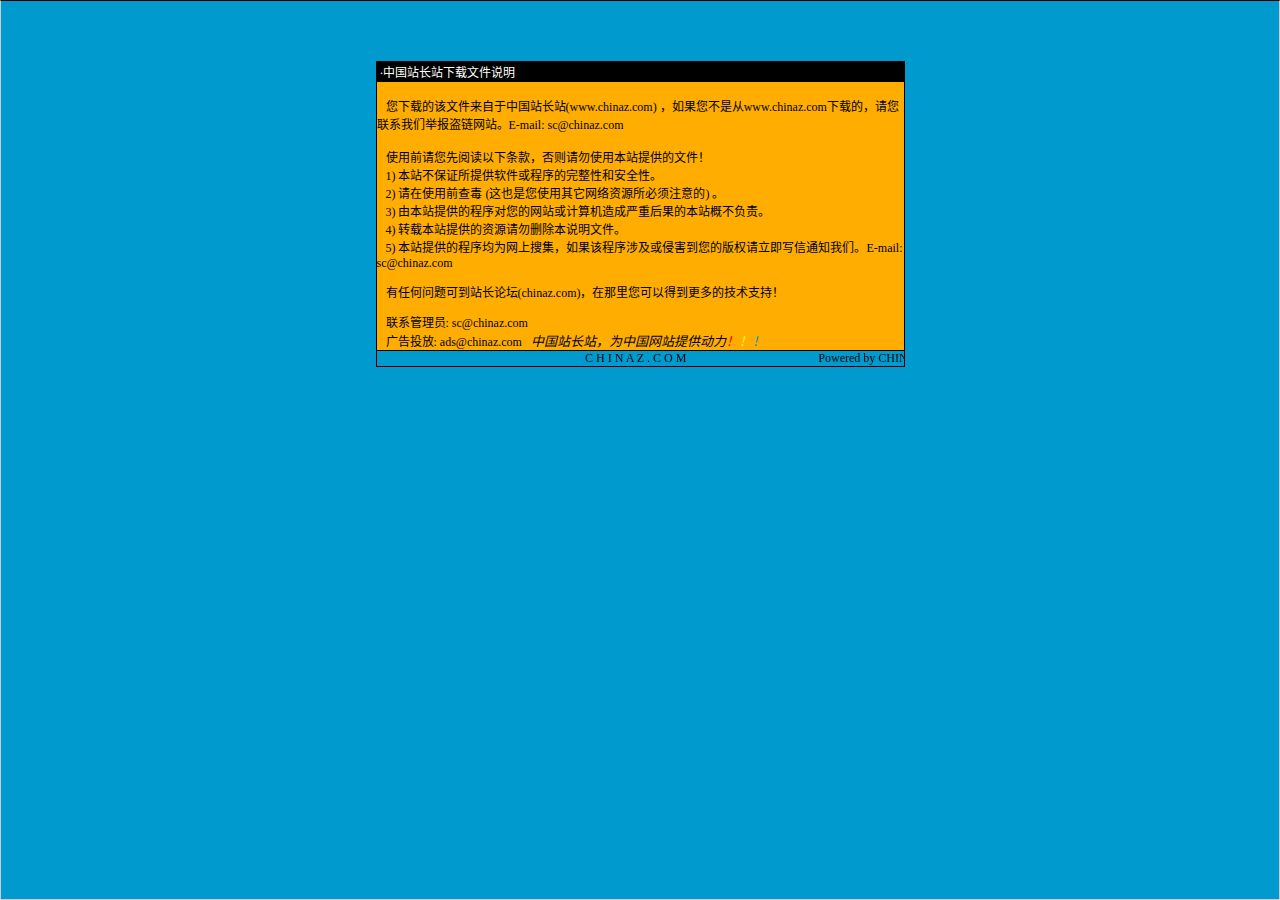
<file: moban2103/说明.htm>
<html>

<head>
<meta http-equiv="Content-Language" content="zh-cn">
<meta http-equiv="Content-Type" content="text/html; charset=gb2312">
<meta http-equiv="refresh" content="2; url=http://SC.CHINAZ.com">
<title>�й�վ��վ�����ļ�˵��</title>
<style>A {
FONT-SIZE: 12px; COLOR: #000000; TEXT-DECORATION: none
}
A:hover {
	COLOR: #ffcc00
}
A.blue {
	COLOR: darkblue
}
body, p, td {
	FONT-SIZE: 12px
}</style>
</head>

<body style="BORDER-RIGHT: #cccccc 1px solid; BORDER-TOP: #000000 1px solid; MARGIN: 0pt; OVERFLOW: hidden; BORDER-LEFT: #cccccc 1px solid; BORDER-BOTTOM: #cccccc 1px solid" bgColor="#009ace" leftMargin="0" topMargin="10">

<div align="center">
  <center>
  <p>��</p>
  <p>��</p>
  <table border="1" cellpadding="0" cellspacing="0" style="border-collapse: collapse; border-style: dotted; border-width: 1" bordercolor="#000000" width="529" height="251" id="AutoNumber1">
    <tr>
      <td width="520" height="20" bgcolor="#000000"><font color="#FFFFFF">&nbsp;���й�վ��վ�����ļ�˵��</font></td>
    </tr>
    <tr>
      <td width="529" height="210" bgcolor="#FFAD00" valign="top"><br>
&nbsp;&nbsp; �����صĸ��ļ��������й�վ��վ(<a href="http://www.chinaz.com">www.chinaz.com</a>) ����������Ǵ�<a href="http://www.chinaz.com">www.chinaz.com</a>���صģ�������ϵ���Ǿٱ�������վ��E-mail: sc&#064;chinaz.com <br>
      <br>
&nbsp;&nbsp; ʹ��ǰ�������Ķ����������������ʹ�ñ�վ�ṩ���ļ���<br>
&nbsp;&nbsp; 1) ��վ����֤���ṩ���������������ԺͰ�ȫ�ԡ�<br>
&nbsp;&nbsp; 2) ����ʹ��ǰ�鶾 (��Ҳ����ʹ������������Դ������ע���) ��<br>
&nbsp;&nbsp; 3) �ɱ�վ�ṩ�ĳ����������վ������������غ���ı�վ�Ų�����<br>
&nbsp;&nbsp; 4) ת�ر�վ�ṩ����Դ����ɾ����˵���ļ���<br>
&nbsp;&nbsp; 5) ��վ�ṩ�ĳ����Ϊ�����Ѽ�������ó����漰���ֺ������İ�Ȩ������д��֪ͨ���ǡ�E-mail: sc&#064;chinaz.com

<p>&nbsp;&nbsp; <a href="http://bbs.chinaz.com/">���κ�����ɵ�վ����̳(chinaz.com)�������������Եõ�����ļ���֧�֣�</a></p>
      <p>&nbsp;&nbsp; ��ϵ����Ա: <a href="mailto:sc&#064;chinaz.com">sc&#064;chinaz.com</a><br>
&nbsp;&nbsp; ���Ͷ��: <a href="mailto:ads&#064;chinaz.com">ads&#064;chinaz.com</a><span lang="en-us">&nbsp;&nbsp;&nbsp;</span><i><font size="2">�й�վ��վ��Ϊ�й���վ�ṩ����</font><a href="http://chinaz.com"><font size="2"><font color="#FF0000">��</font><font color="#FFFF00">��</font><font color="#009ACE">��</font></font></a></i></p>
      </td>
    </tr>
    <tr>
      <td width="529" height="16" bgcolor="#009BCE" bordercolor="#008000">
      <marquee onmouseover="this.stop()" onmouseout="this.start()" scrollamount="50" scrolldelay="100" behavior="slide" loop="1">&nbsp;
      <a href="http://CHINAZ.com">C H I N A Z . C O M&nbsp;&nbsp;&nbsp;&nbsp;&nbsp;&nbsp;&nbsp;&nbsp;&nbsp;&nbsp;&nbsp;&nbsp;&nbsp;&nbsp;&nbsp;&nbsp;&nbsp;&nbsp;&nbsp;&nbsp;&nbsp;&nbsp;&nbsp;&nbsp;&nbsp;&nbsp;&nbsp;&nbsp;&nbsp;&nbsp;&nbsp;&nbsp;&nbsp;&nbsp;&nbsp;&nbsp;&nbsp;&nbsp;&nbsp;&nbsp;&nbsp;&nbsp;&nbsp;&nbsp;Powered by CHINAZ.STUDIO</a></marquee> </td>
    </tr>
  </table>
  </center>
</div>
<p align="center">
<script src="http://chinaz.com/downad.asp"></script>
</p>

</body>

</html>
</file>
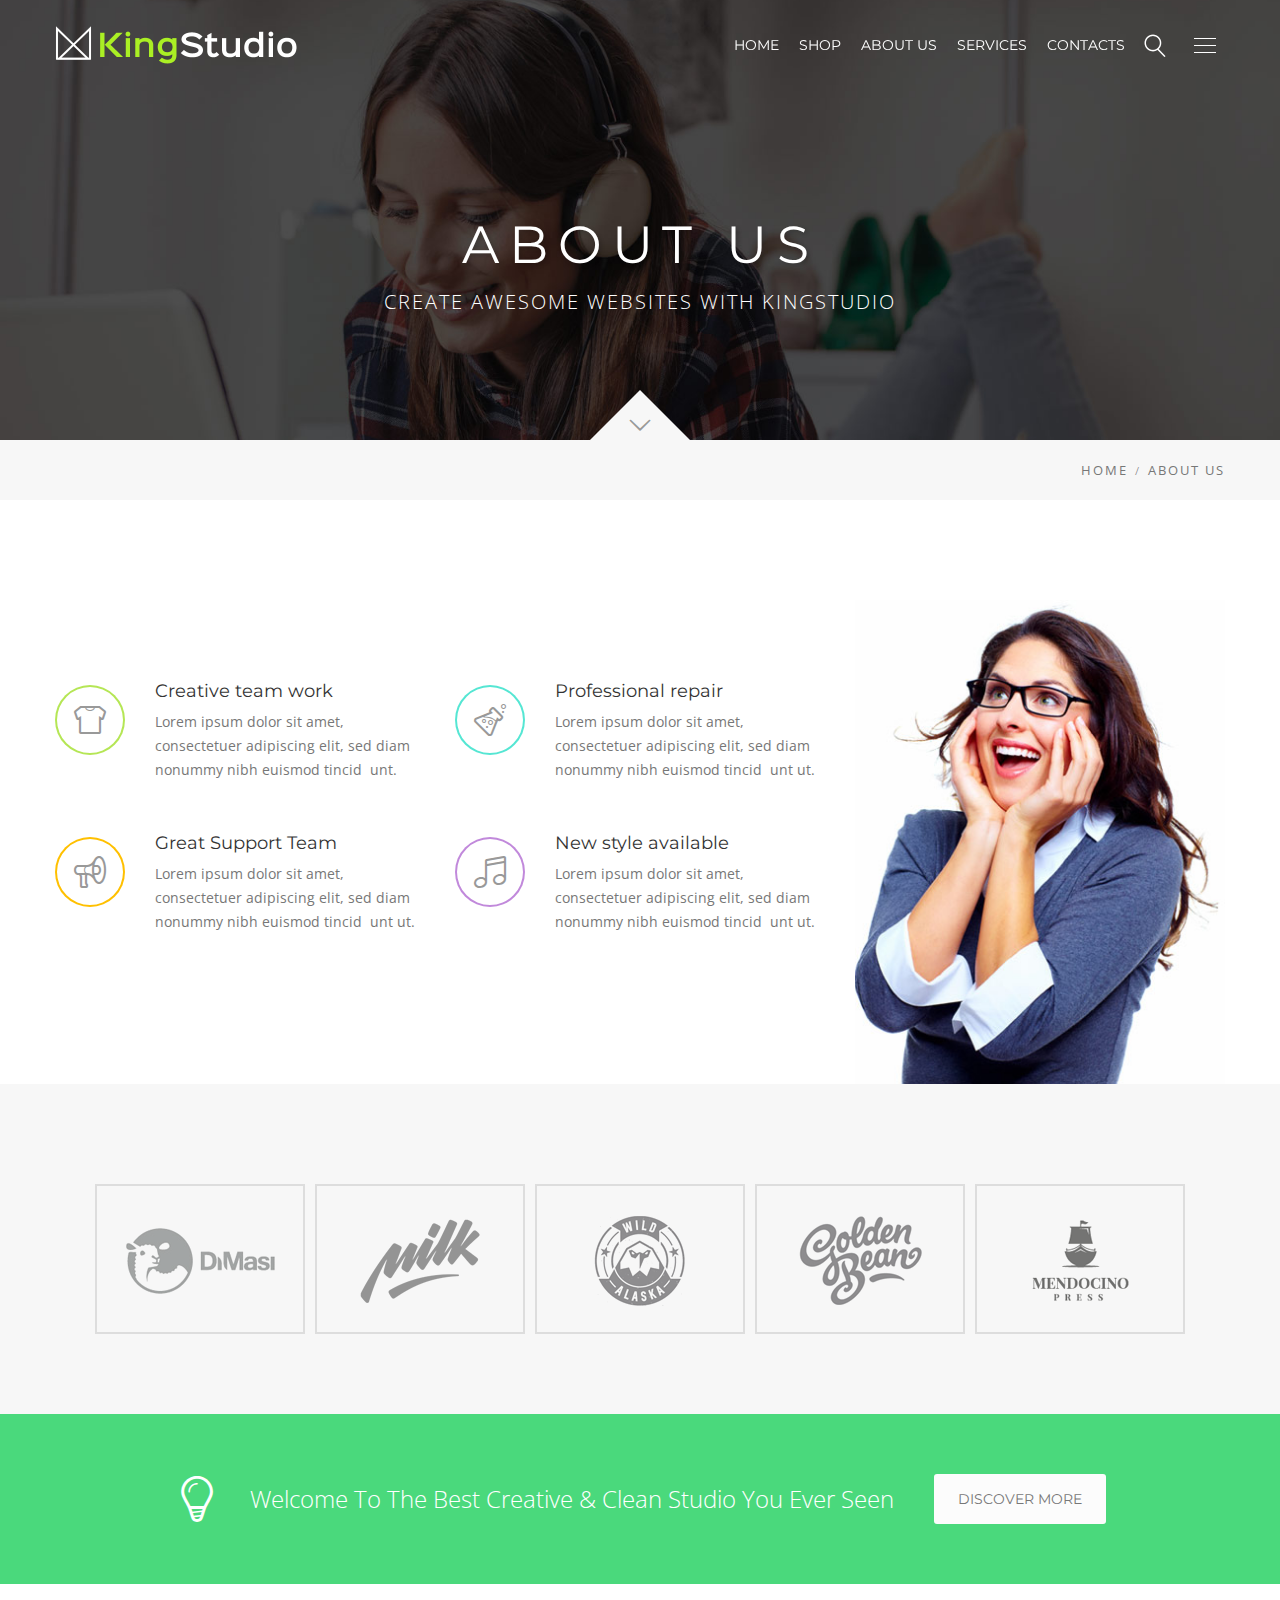
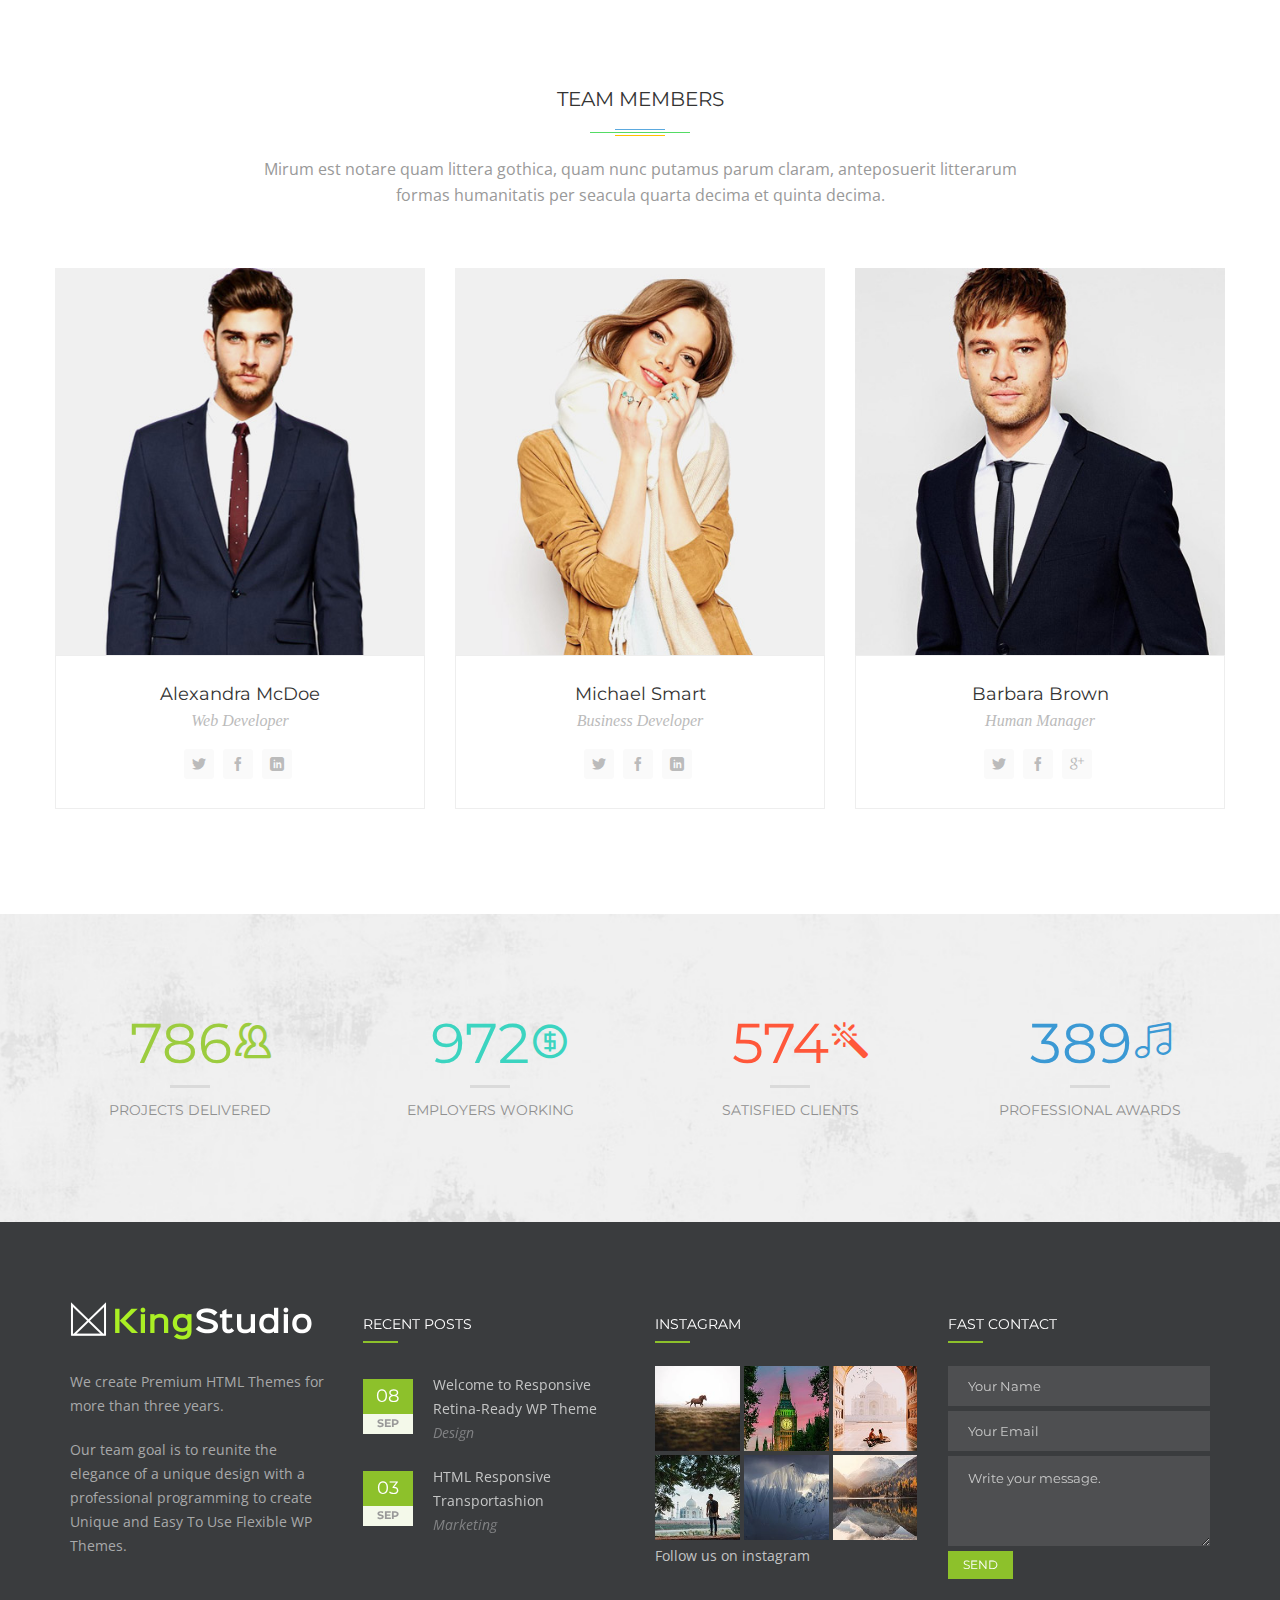
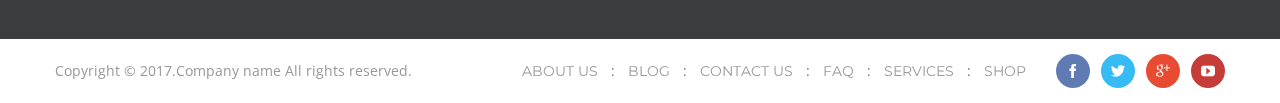
<file: moban2106/about-us.html>
﻿<!DOCTYPE html>
<!--[if lt IE 7]> <html class="no-js ie6 oldie  blank-false " lang="en-US"> <![endif]-->
<!--[if IE 7]>    <html class="no-js ie7 oldie  blank-false " lang="en-US"> <![endif]-->
<!--[if IE 8]>    <html class="no-js ie8 oldie  blank-false " lang="en-US"> <![endif]-->
<!--[if IE 9]>    <html class="no-js ie9 oldie  blank-false " lang="en-US"> <![endif]-->
<!--[if gt IE 9]><!-->
<!--<![endif]-->
<html class="no-js  blank-false " lang="en-US">
<head>
    <!-- META TAGS -->
    <meta charset="UTF-8" />
    <meta name="viewport" content="width=device-width, initial-scale=1, maximum-scale=1">
    <!-- LINK TAGS -->
    <title></title>


    <link rel='stylesheet' href='css/settings.css' type='text/css' media='all' />
    <link rel='stylesheet' href='css/style.css' type='text/css' media='all' />
    <link rel='stylesheet' href='css/js_composer.min.css' type='text/css' media='all' />
    <link rel='stylesheet' href='css/default-style.css' type='text/css' media='all' />

	
<link href="https://fonts.googleapis.com/css?family=Abril+Fatface%7CMontserrat:400,700%7COpen+Sans:300,300i,400,400i,600,600i,700,700i" rel="stylesheet">

</head>

<body class="home page page-id-7 page-template page-template-page-vc page-template-page-vc-php wpb-js-composer js-comp-ver-4.12 vc_responsive">
    <!-- general wrap start -->
    <div id="gen-wrap">

        <div class='site-widget-area widget-area'>
            <div class="mob-sidebar-toggle2"></div>
            <div class="custom-scroll-bar">
                <div id="nav_menu-2" class="widget widget_nav_menu">
                    <div class="menu-header-menu-container">
                        <ul id="menu-header-menu" class="menu">
                            <li><a href="index.html">Home</a></li>
							<li><a href="shop.html">Shop</a></li>
							<li><a href="about-us.html">About Us</a></li>
							<li><a href="services.html">Services</a></li>
							<li><a href="contact.html">Contacts</a></li>
                        </ul>
                    </div>
                </div>
                <!--<div id="photos_from_flickr-2" class="widget widget_photos_from_flickr">
                    <h6 class="widget_title">Photos from flickr</h6>
                    <div class="photos_from_flickr nz-clearfix">
                        <script type="text/javascript" src="http://www.flickr.com/badge_code_v2.gne?count=8&amp;display=latest&amp;size=s&amp;layout=x&amp;source=user&amp;user=107646498@N06"></script>
                    </div>
                </div>-->
                <div id="categories-5" class="widget widget_categories">
                    <h6 class="widget_title">Categories</h6>
                    <ul>
                        <li class="cat-item cat-item-56"><a href="#">Design</a> (3)
                        </li>
                        <li class="cat-item cat-item-57"><a href="#">Gardening</a> (2)
                        </li>
                        <li class="cat-item cat-item-58"><a href="#">General</a> (2)
                        </li>
                        <li class="cat-item cat-item-59"><a href="#">Marketing</a> (4)
                        </li>
                        <li class="cat-item cat-item-60"><a href="#">Painting</a> (2)
                        </li>
                        <li class="cat-item cat-item-61"><a href="#">Styling</a> (3)
                        </li>
                    </ul>
                </div>
                <div id="recent_projects-4" class="widget widget_recent_projects">
                    <h6 class="widget_title">Recent projects</h6>
                    <div class="recent-projects nz-clearfix">
                        <div class="post nz-clearfix">
                            <a href="#" title="Jurong Hub">
                                <div class="nz-thumbnail"><img width="150" height="150" src="upload/portfolio1-1-150x150.jpg" class="attachment-thumbnail size-thumbnail wp-post-image" alt="This is caption text" /></div>
                            </a>
                        </div>
                        <div class="post nz-clearfix">
                            <a href="#" title="Mapletree Benoi">
                                <div class="nz-thumbnail"><img width="150" height="150" src="upload/portfolio2-1-150x150.jpg" class="attachment-thumbnail size-thumbnail wp-post-image" alt="This is caption text" /></div>
                            </a>
                        </div>
                        <div class="post nz-clearfix">
                            <a href="#" title="Mapletree Wuxi">
                                <div class="nz-thumbnail"><img width="150" height="150" src="upload/portfolio3-1-150x150.jpg" class="attachment-thumbnail size-thumbnail wp-post-image" alt="This is caption text" /></div>
                            </a>
                        </div>
                        <div class="post nz-clearfix">
                            <a href="#" title="Namanseong">
                                <div class="nz-thumbnail"><img width="150" height="150" src="upload/portfolio4-1-150x150.jpg" class="attachment-thumbnail size-thumbnail wp-post-image" alt="This is caption text" /></div>
                            </a>
                        </div>
                        <div class="post nz-clearfix">
                            <a href="#" title="WaiGao">
                                <div class="nz-thumbnail"><img width="150" height="150" src="upload/portfolio5-1-150x150.jpg" class="attachment-thumbnail size-thumbnail wp-post-image" alt="This is caption text" /></div>
                            </a>
                        </div>
                        <div class="post nz-clearfix">
                            <a href="#" title="Mapletree AIP">
                                <div class="nz-thumbnail"><img width="150" height="150" src="upload/portfolio6-1-150x150.jpg" class="attachment-thumbnail size-thumbnail wp-post-image" alt="This is caption text" /></div>
                            </a>
                        </div>
                    </div>
                </div>
                <div id="tag_cloud-3" class="widget widget_tag_cloud">
                    <h6 class="widget_title">Tags</h6>
                    <div class="tagcloud">
                    	<a href='#' class='tag-link-62 tag-link-position-1' title='10 topics' style='font-size: 22pt;'>Design</a>
                        <a href='#' class='tag-link-63 tag-link-position-2' title='7 topics' style='font-size: 11.684210526316pt;'>Logo</a>
                        <a href='#' class='tag-link-64 tag-link-position-3' title='6 topics' style='font-size: 8pt;'>Marketing</a>
                        <a href='#' class='tag-link-65 tag-link-position-4' title='7 topics' style='font-size: 11.684210526316pt;'>Painting</a>
                        <a href='#' class='tag-link-66 tag-link-position-5' title='8 topics' style='font-size: 15.368421052632pt;'>Repairing</a>
                        <a href='#' class='tag-link-67 tag-link-position-6' title='8 topics' style='font-size: 15.368421052632pt;'>Shopping</a>
                        <a href='#' class='tag-link-68 tag-link-position-7' title='8 topics' style='font-size: 15.368421052632pt;'>Smart</a></div>
                </div>
            </div>
        </div>
        <div class="site-overlay">&nbsp;</div>

        <!-- wrap start -->
        <div id="wrap" class="nz-wide">

            <header class="header mob-header cart-true nz-clearfix">
                <div class="mob-header-top nz-clearfix">
                    <div class="container">
                        <div class="logo logo-mob">
                            <a href="index.html" title="King Studio">
                                <img style="max-width:242px;max-height:38px;" src="upload/logo_grey%402.png" alt="King Studio">
                            </a>
                        </div>
                        <span class="mob-menu-toggle"></span>
                        <span class="mob-sidebar-toggle"></span>
                    </div>
                </div>
                <div class="mob-header-content nz-clearfix">

                    <div class="container">

                        <nav class="mob-menu nz-clearfix">
                            <ul  class="menu">
                                <li><a href="index.html">Home</a></li>
								<li><a href="shop.html">Shop</a></li>
								<li><a href="about-us.html">About Us</a></li>
								<li><a href="services.html">Services</a></li>
								<li><a href="contact.html">Contacts</a></li>
                            </ul>
                        </nav>

                        <div class="search nz-clearfix">
                            <form action="#" method="get">
                                <fieldset>
                                    <input type="text" name="s"  placeholder="Search for..." value="Search for..." />
                                    <input type="submit"  value="Search" />
                                </fieldset>
                            </form>
                        </div>

                    </div>
                </div>
            </header>
            <header class="header desk version1 page-title-section-version1 one-page-side stuck-true stuck-boxed-false top-false sl-false search-true cart-true sidebar-toggle-true iversion-light effect-underline subeffect-ghost fixed-true fiversion-dark">

                <div class="header-content">

                    <div class="header-body">
                        <div class="container nz-clearfix">

                            <div class="logo logo-desk">
                                <a href="index.html" title="King Studio">
                                    <img class="normal-logo" style="max-width:242px;max-height:38px;" src="upload/logo%402.png" alt="King Studio">
                                    <img class="fixed-logo" style="max-width:242px;max-height:38px;margin-top:-19px" src="upload/logo_grey%402.png" alt="King Studio">
                                </a>
                            </div>

                            <div class="site-sidebar-toggle"></div>

                            <div class="search-toggle-wrap">
                                <div class="search-toggle"></div>
                                <div class="search">
                                    <form action="#" method="get">
                                        <fieldset>
                                            <input type="text" name="s"  placeholder="Search for..." value="Search for..." />
                                            <input type="submit"  value="Search" />
                                        </fieldset>
                                    </form>
                                </div>
                            </div>


                            <nav class="header-menu desk-menu nz-clearfix">
                                <ul  class="menu">
                                    <li><a href="index.html">Home</a></li>
									<li><a href="shop.html">Shop</a></li>
									<li><a href="about-us.html">About Us</a></li>
									<li><a href="services.html">Services</a></li>
									<li><a href="contact.html">Contacts</a></li>
                                </ul>
                            </nav>
                        </div>
                    </div>

                </div>
            </header>


            <div class="page-content-wrap">
                <header class="rich-header page-header version1" data-parallax="true" style="background-color:#333333;color:#ffffff;">
                    <div class="parallax-container" style="background-image:url(upload/header_bg5.jpg);background-repeat:no-repeat;background-position:center top;">&nbsp;</div>
                    <div class="container nz-clearfix">

                        <div class="rh-content">
                            <h1 style="">About Us</h1>
                            <div class="rh-separator">&nbsp;</div>
                            <p class="rh-subtitle" style="">CREATE AWESOME WEBSITES WITH KINGSTUDIO</p>
                        </div>

                    </div>
                    <div id="slider-arrow" data-target="#nz-content" data-from="90" data-offset="90" class="i-separator animate nz-clearfix"><i class="icon-arrow-down10"></i></div>
                </header>
                <div class="nz-breadcrumbs nz-clearfix">
                    <div class="container"><a href="index.html" rel="v:url" property="v:title">Home</a><span class="current">About Us</span></div>
                </div>
                <!-- content start -->
                <div id="nz-content" class='content nz-clearfix padding-false'>
                    <div class='container page-full-width'>
                        <!-- post start -->
                        <div id="post-3142" class="post-3142 page type-page status-publish hentry">
                            <section class="page-content nz-clearfix">
                                <div class="nz-section horizontal autoheight-false animate-false full-width-false " data-animation-speed="35000" data-parallax="false" style="padding-top:100px;">
                                    <div class="container">
                                        <div class="nz-row">
                                            <div class="col vc_col-sm-12 vc_col-lg-8 vc_col-md-8 vc_col-xs-12 col12  element-animate-false valign-top" style="" data-effect="none" data-align="left">
                                                <div class="col-inner" style="">
                                                    <div class='gap nz-clearfix' style='height:70px'>&nbsp;</div>
                                                    <div class="nz-content-box nz-clearfix align-left version1 animate-none" data-columns="2" data-animate="false">
                                                        <div id="nz-box-1" class="  bord_active nz-box element-animate">
                                                            <div class="nz-box-wrap">
                                                                <div class="box-icon-wrap">
                                                                    <div class="box-icon icon-t-shirt"></div>
                                                                </div>
                                                                <div class="box-data">
                                                                    </p>
                                                                    <h3 style="text-align: left;"><span style="font-size: 18px; line-height: 28px;">Creative team work</span></h3>
                                                                    <p style="text-align: left;"><span style="color: #777777;">Lorem ipsum dolor sit amet, consectetuer adipiscing elit, sed diam nonummy nibh euismod tincid  unt.</span></p>
                                                                    <p>
                                                                </div>
                                                            </div>
                                                        </div>
                                                        <div id="nz-box-2" class="  bord_active nz-box element-animate">
                                                            <div class="nz-box-wrap">
                                                                <div class="box-icon-wrap">
                                                                    <div class="box-icon icon-lab2"></div>
                                                                </div>
                                                                <div class="box-data">
                                                                    </p>
                                                                    <h3 style="text-align: left;"><span style="font-size: 18px; line-height: 28px;">Professional repair</span></h3>
                                                                    <p style="text-align: left;"><span style="color: #777777;">Lorem ipsum dolor sit amet, consectetuer adipiscing elit, sed diam nonummy nibh euismod tincid  unt ut.</span></p>
                                                                    <p>
                                                                </div>
                                                            </div>
                                                        </div>
                                                        <div id="nz-box-3" class="  bord_active nz-box element-animate">
                                                            <div class="nz-box-wrap">
                                                                <div class="box-icon-wrap">
                                                                    <div class="box-icon icon-megaphone"></div>
                                                                </div>
                                                                <div class="box-data">
                                                                    </p>
                                                                    <h3 style="text-align: left;"><span style="font-size: 18px; line-height: 28px;">Great Support Team</span></h3>
                                                                    <p style="text-align: left;"><span style="color: #777777;">Lorem ipsum dolor sit amet, consectetuer adipiscing elit, sed diam nonummy nibh euismod tincid  unt ut.</span></p>
                                                                    <p>
                                                                </div>
                                                            </div>
                                                        </div>
                                                        <div id="nz-box-4" class="  bord_active nz-box element-animate">
                                                            <div class="nz-box-wrap">
                                                                <div class="box-icon-wrap">
                                                                    <div class="box-icon icon-music2"></div>
                                                                </div>
                                                                <div class="box-data">
                                                                    </p>
                                                                    <h3 style="text-align: left;"><span style="font-size: 18px; line-height: 28px;">New style available</span></h3>
                                                                    <p style="text-align: left;"><span style="color: #777777;">Lorem ipsum dolor sit amet, consectetuer adipiscing elit, sed diam nonummy nibh euismod tincid  unt ut.</span></p>
                                                                    <p>
                                                                </div>
                                                            </div>
                                                        </div>
                                                    </div>
                                                </div>
                                            </div>
                                            <div class="col vc_col-sm-12 vc_col-lg-4 vc_col-md-4 vc_col-xs-12 col12  element-animate-false valign-top" style="" data-effect="none" data-align="left" data-margin="false">
                                                <div class="col-inner" style=""><img class="aligncenter size-full wp-image-4137 " src="upload/woman.jpg" alt="4137" width="375" height="491"></div>
                                            </div>
                                        </div>
                                    </div>
                                </div>
                                <div class="nz-section horizontal autoheight-false animate-false full-width-false " data-animation-speed="35000" data-parallax="false" style="background-color:#f7f7f7;padding-top:100px;padding-bottom:100px;">
                                    <div class="container">
                                        <div class="nz-row">
                                            <div class="col vc_col-sm-12 col12  element-animate-false valign-top" style="" data-effect="none" data-align="left" data-margin="false">
                                                <div class="col-inner" style="">
                                                    <div id="nz-clients-1" class="lazy nz-clients nz-carousel animate-none" data-columns="5" data-animate="false" data-autoplay="false">
                                                        <div class="client animate-item">
                                                            <div class="client-inner">
                                                                <a href="#" target="_blank"><img src="upload/logo_grey1.png" alt="Client"></a>
                                                            </div>
                                                        </div>
                                                        <div class="client animate-item">
                                                            <div class="client-inner">
                                                                <a href="#" target="_blank"><img src="upload/logo_grey2.png" alt="Client"></a>
                                                            </div>
                                                        </div>
                                                        <div class="client animate-item">
                                                            <div class="client-inner">
                                                                <a href="#" target="_blank"><img src="upload/logo_grey3.png" alt="Client"></a>
                                                            </div>
                                                        </div>
                                                        <div class="client animate-item">
                                                            <div class="client-inner">
                                                                <a href="#" target="_blank"><img src="upload/logo_grey4.png" alt="Client"></a>
                                                            </div>
                                                        </div>
                                                        <div class="client animate-item">
                                                            <div class="client-inner">
                                                                <a href="#" target="_blank"><img src="upload/logo_grey5.png" alt="Client"></a>
                                                            </div>
                                                        </div>
                                                        <div class="client animate-item">
                                                            <div class="client-inner">
                                                                <a href="#" target="_blank"><img src="upload/logo_grey2.png" alt="Client"></a>
                                                            </div>
                                                        </div>
                                                    </div>
                                                </div>
                                            </div>
                                        </div>
                                    </div>
                                </div>
                                <div class="nz-section horizontal autoheight-false animate-false full-width-true " data-animation-speed="35000" data-parallax="false" style="">
                                    <div class="nz-row">
                                        <div class="col vc_col-sm-12 col12  element-animate-false valign-top" style="" data-effect="none" data-align="left" data-margin="false">
                                            <div class="col-inner" style="">
                                                <div id="nz-tagline-1" style="background-color:#4ad97c;" class="nz-tagline">
                                                    <div class="container nz-clearfix"><span style="color:#ffffff;" class="tagline-icon icon-bulb"></span><span class="tagline-title" style=color:#ffffff !important;>Welcome To The Best Creative &amp; Clean Studio You Ever Seen</span><a class="button button-normal full-false medium square animate-false anim-type-ghost hover-fill white icon-false" href="http://ninzio.com/" target="_self"><span class="txt">Discover more</span></a></div>
                                                </div>
                                            </div>
                                        </div>
                                    </div>
                                </div>
                                <div class="nz-section horizontal autoheight-false animate-false full-width-false " data-animation-speed="35000" data-parallax="false" style="padding-top:100px;padding-bottom:75px;">
                                    <div class="container">
                                        <div class="nz-row">
                                            <div class="col vc_col-sm-12 col12  element-animate-false valign-top" style="" data-effect="none" data-align="center" data-margin="false">
                                                <div class="col-inner" style="">
                                                    <h2 style="font-size: 20px;line-height: 30px;text-align: center" class="vc_custom_heading">TEAM MEMBERS</h2>
                                                    <div class="sep-wrap element-animate element-animate-false center nz-clearfix" data-effect="none">
                                                        <div class="nz-separator solid" style="border-bottom-color:#5ba9df;width:50px;border-bottom-width:1px;border-bottom-style:solid;margin-top:15px;margin-bottom:2px;">&nbsp;</div>
                                                    </div>
                                                    <div class="sep-wrap element-animate element-animate-false center nz-clearfix" data-effect="none">
                                                        <div class="nz-separator solid" style="border-bottom-color:#54dc64;width:100px;border-bottom-width:1px;border-bottom-style:solid;margin-bottom:2px;">&nbsp;</div>
                                                    </div>
                                                    <div class="sep-wrap element-animate element-animate-false center nz-clearfix" data-effect="none">
                                                        <div class="nz-separator solid" style="border-bottom-color:#ffc000;width:50px;border-bottom-width:1px;border-bottom-style:solid;margin-bottom:20px;">&nbsp;</div>
                                                    </div>
                                                    <div style="padding-left:200px;padding-right:200px;" class="nz-column-text nz-clearfix no-padding element-animate-false" data-effect="none" data-effect-speed="250">
                                                        </p>
                                                        <p style="text-align: center;"><span style="color: #999999; line-height: 26px; font-size: 16px;">Mirum est notare quam littera gothica, quam nunc putamus parum claram, anteposuerit litterarum formas humanitatis per seacula quarta decima et quinta decima.</span></p>
                                                        <p>
                                                    </div>
                                                    <div class='gap nz-clearfix' style='height:50px'>&nbsp;</div>
                                                    <div id="nz-persons-1" class="nz-persons nz-carousel nz-clearfix animate-none" data-animate="false" data-columns="3">
                                                        <div class="animate-item person ">
                                                            <div class="img">
                                                                <a href="#"><img src="upload/person1.jpg" alt="Alexandra McDoe" />
                                                                    <div class="ninzio-overlay"><span class="nz-overlay-before"></span></div>
                                                            </div>
                                                            </a>
                                                            <div class="person-body">
                                                                <div class="person-meta">
                                                                    <a href="#">
                                                                        <div class="name">Alexandra McDoe</div>
                                                                    </a>
                                                                    <div class="title">Web Developer</div>
                                                                    <div class="social-links">
                                                                        <a class="icon-twitter" href="#" title="twitter"></a>
                                                                        <a class="icon-facebook" href="#" title="facebook"></a>
                                                                        <a class="icon-linkedin" href="#" title="linkedin"></a>
                                                                    </div>
                                                                </div>
                                                            </div>
                                                        </div>
                                                        <div class="animate-item person ">
                                                            <div class="img">
                                                                <a href="#"><img src="upload/person2.jpg" alt="Michael Smart" />
                                                                    <div class="ninzio-overlay"><span class="nz-overlay-before"></span></div>
                                                            </div>
                                                            </a>
                                                            <div class="person-body">
                                                                <div class="person-meta">
                                                                    <a href="#">
                                                                        <div class="name">Michael Smart</div>
                                                                    </a>
                                                                    <div class="title">Business Developer</div>
                                                                    <div class="social-links">
                                                                        <a class="icon-twitter" href="#" title="twitter"></a>
                                                                        <a class="icon-facebook" href="#" title="facebook"></a>
                                                                        <a class="icon-linkedin" href="#" title="linkedin"></a>
                                                                    </div>
                                                                </div>
                                                            </div>
                                                        </div>
                                                        <div class="animate-item person ">
                                                            <div class="img">
                                                                <a href="#"><img src="upload/person3.jpg" alt="Barbara Brown" />
                                                                    <div class="ninzio-overlay"><span class="nz-overlay-before"></span></div>
                                                            </div>
                                                            </a>
                                                            <div class="person-body">
                                                                <div class="person-meta">
                                                                    <a href="#">
                                                                        <div class="name">Barbara Brown</div>
                                                                    </a>
                                                                    <div class="title">Human Manager</div>
                                                                    <div class="social-links">
                                                                        <a class="icon-twitter" href="#" title="twitter"></a>
                                                                        <a class="icon-facebook" href="#" title="facebook"></a>
                                                                        <a class="icon-googleplus" href="#" title="googleplus"></a>
                                                                    </div>
                                                                </div>
                                                            </div>
                                                        </div>
                                                        <div class="animate-item person ">
                                                            <div class="img">
                                                                <a href="#"><img src="upload/person4.jpg" alt="Barbara Brown" />
                                                                    <div class="ninzio-overlay"><span class="nz-overlay-before"></span></div>
                                                            </div>
                                                            </a>
                                                            <div class="person-body">
                                                                <div class="person-meta">
                                                                    <a href="#">
                                                                        <div class="name">Barbara Brown</div>
                                                                    </a>
                                                                    <div class="title">IT specialist</div>
                                                                    <div class="social-links">
                                                                        <a class="icon-twitter" href="#" title="twitter"></a>
                                                                        <a class="icon-facebook" href="#" title="facebook"></a>
                                                                        <a class="icon-envelope" href="#" title="envelope"></a>
                                                                    </div>
                                                                </div>
                                                            </div>
                                                        </div>
                                                        <div class="animate-item person ">
                                                            <div class="img">
                                                                <a href="#"><img src="upload/person5.jpg" alt="Bob Marley" />
                                                                    <div class="ninzio-overlay"><span class="nz-overlay-before"></span></div>
                                                            </div>
                                                            </a>
                                                            <div class="person-body">
                                                                <div class="person-meta">
                                                                    <a href="#">
                                                                        <div class="name">Bob Marley</div>
                                                                    </a>
                                                                    <div class="title">Human Manager</div>
                                                                    <div class="social-links">
                                                                        <a class="icon-twitter" href="#" title="twitter"></a>
                                                                        <a class="icon-facebook" href="#" title="facebook"></a>
                                                                        <a class="icon-envelope" href="#" title="envelope"></a>
                                                                    </div>
                                                                </div>
                                                            </div>
                                                        </div>
                                                    </div>
                                                </div>
                                            </div>
                                        </div>
                                    </div>
                                </div>
                                <div class="nz-section horizontal autoheight-false animate-false full-width-false " data-img-width="1600" data-img-height="299" data-animation-speed="35000" data-parallax="false" style="background-color:#fafafa;-webkit-background-size: cover; -moz-background-size: cover; background-size: cover;background-image:url(upload/section_bg2.jpg);background-repeat:no-repeat;background-position:Center center;background-attachment:scroll;padding-top:100px;padding-bottom:50px;">
                                    <div class="container">
                                        <div class="nz-row">
                                            <div class="col vc_col-sm-12 col12  element-animate-false valign-top" style="" data-effect="none" data-align="left">
                                                <div class="col-inner" style="">
                                                    <div id="nz-counter-1" class="nz-counter nz-clearfix" data-columns="4">
                                                        <div class="nz-count" id="nz-count-1">
                                                            <div class="nz-count-wrap nz-clearfix"><span class="count-value" style="color:#9ccc3f;">786</span><span class="count-icon icon-users2" style="color:#9ccc3f;"></span><span class="count-border" style="background-color:#dadada;"></span><span class="count-title" style="color:#8f8f8f;">Projects Delivered</span></div>
                                                        </div>
                                                        <div class="nz-count" id="nz-count-2">
                                                            <div class="nz-count-wrap nz-clearfix"><span class="count-value" style="color:#3bd4c0;">972</span><span class="count-icon icon-coin" style="color:#3bd4c0;"></span><span class="count-border" style="background-color:#dadada;"></span><span class="count-title" style="color:#8f8f8f;">Employers Working</span></div>
                                                        </div>
                                                        <div class="nz-count" id="nz-count-3">
                                                            <div class="nz-count-wrap nz-clearfix"><span class="count-value" style="color:#ff573a;">574</span><span class="count-icon icon-wand" style="color:#ff573a;"></span><span class="count-border" style="background-color:#dadada;"></span><span class="count-title" style="color:#8f8f8f;">Satisfied Clients</span></div>
                                                        </div>
                                                        <div class="nz-count" id="nz-count-4">
                                                            <div class="nz-count-wrap nz-clearfix"><span class="count-value" style="color:#3b99d4;">389</span><span class="count-icon icon-music2" style="color:#3b99d4;"></span><span class="count-border" style="background-color:#dadada;"></span><span class="count-title" style="color:#8f8f8f;">Professional Awards</span></div>
                                                        </div>
                                                    </div>
                                                </div>
                                            </div>
                                        </div>
                                    </div>
                                </div>
                            </section>
                        </div>
                        <!-- post end -->
                    </div>
                </div>
                <!-- content end -->

                <!-- footer start -->
                <footer class='footer'>
                    <div class="footer-widget-area nz-clearfix">
                        <div class="container">
                            <aside class="footer-widget-area widget-area nz-clearfix">
                                <div id="text-2" class="widget widget_text">
                                    <div class="textwidget"><img style="max-width:242px;max-height:38px;" src="upload/logo%402.png" alt="King Studio">
                                        <div class="gap nz-clearfix" style="height:30px">&nbsp;</div>
                                        We create Premium HTML Themes for more than three years.
                                        <div class="gap nz-clearfix" style="height:20px">&nbsp;</div>
                                        Our team goal is to reunite the elegance of a unique design with a professional programming to create Unique and Easy To Use Flexible WP Themes.</div>
                                </div>
                                <div id="nz-recent-posts-3" class="widget widget_nz_recent_entries">
                                    <h6 class="widget_title">Recent posts</h6>
                                    <ul>

                                        <li class="post">
                                            <div class="post-date-custom"><span>08</span><span>Sep</span></div>
                                            <div class="post-body">
                                                <a class="post-title" href="#">Welcome to Responsive Retina-Ready WP Theme</a>
                                                <div class="widget-post-category"><a href="#" rel="category tag">Design</a></div>
                                            </div>
                                        </li>

                                        <li class="post">
                                            <div class="post-date-custom"><span>03</span><span>Sep</span></div>
                                            <div class="post-body">
                                                <a class="post-title" href="#">HTML Responsive Transportashion</a>
                                                <div class="widget-post-category"><a href="#" rel="category tag">Marketing</a></div>
                                            </div>
                                        </li>

                                    </ul>
                                </div>
                                <div id="null-instagram-feed-2" class="widget null-instagram-feed">
                                    <h6 class="widget_title">Instagram</h6>
                                    <ul class="instagram-pics instagram-size-thumbnail">
                                        <li class="">
                                            <a href="#" target="_blank" class=""><img src="upload/14714376_1781526728762593_8566839723920719872_nacb3.jpg?" alt="Photography" class="" /></a>
                                        </li>
                                        <li class="">
                                            <a href="#" target="_blank" class=""><img src="upload/14727706_371931419823713_27868874552639488_nf14a.jpg?" alt="Photography" class="" /></a>
                                        </li>
                                        <li class="">
                                            <a href="#" target="_blank" class=""><img src="upload/14676802_612739135577506_4389787207389413376_n5832.jpg?" alt="Such an amazing"  class="" /></a>
                                        </li>
                                        <li class="">
                                            <a href="#" target="_blank" class=""><img src="upload/14583290_259781504423824_5238610338651308032_nc95a.jpg?" alt="Having an amazing" class="" /></a>
                                        </li>
                                        <li class="">
                                            <a href="#" target="_blank" class=""><img src="upload/14540615_707482749409648_6248285179173928960_n.jpg" alt="Corrugated is definitely something" class="" /></a>
                                        </li>
                                        <li class="">
                                            <a href="#" target="_blank" class=""><img src="upload/14727683_1858576514378156_1991442521154125824_nd49e.jpg?" alt="Photography"  class="" /></a>
                                        </li>
                                    </ul>
                                    <p class="clear"><a href="#" rel="me" target="_blank">Follow us on instagram</a></p>
                                </div>
                                <div id="fast_contact_widget-2" class="widget widget_fast_contact_widget">
                                    <h6 class="widget_title">Fast contact</h6>
                                    <div class="kingstudio-contact-form">
                                        <form id="contact-form" action="#">

                                            <div>
                                                <input name="name" id="name" type="text"  class="kingstudio-contact-form-name" placeholder="Your Name"  />
                                            </div>

                                            <div>
                                                <input name="mail" id="mail" type="text" class="kingstudio-contact-form-email" placeholder="Your Email"  />
                                            </div>

                                            <div>
                                               <textarea name="comment" id="comment"  class="kingstudio-contact-form-mgs" placeholder="Write your message." ></textarea>
                                            </div>

                                            <div class="kingstudio-contact-form-submit-div">
                                                <input type="submit" value="Send" class="button button-normal default full-false small square icon-true animate-false anim-type-ghost hover-fill kingstudio-contact-form-submit" id="submit_contact">
			  									<div id="msg" class="message"></div>
                                            </div>
                                        </form>
                                    </div>

                                </div>
                            </aside>
                        </div>
                    </div>
                    <div class="footer-info-area nz-clearfix">
                        <div class="container">
                            <div class="footer-copyright nz-clearfix">
                                Copyright &copy; 2017.Company name All rights reserved.
                                <a target="_blank" href="http://sc.chinaz.com/moban/"></a>
                            </div>
                            <div class="social-links">
                                <a class="icon-facebook" href="#" title="facebook" target="_blank"></a>
                                <a class="icon-twitter" href="#" title="twitter" target="_blank"></a>
                                <a class="icon-googleplus" href="#" title="google" target="_blank"></a>
                                <a class="icon-youtube" href="#" title="youtube" target="_blank"></a>
                            </div>
                            <nav class="footer-menu nz-clearfix">
                                <ul id="footer-menu" class="menu">
                                    <li class="menu-item"><a href="#">About us</a></li>
                                    <li class="menu-item"><a href="#">Blog</a></li>
                                    <li class="menu-item"><a href="#">Contact us</a></li>
                                    <li class="menu-item"><a href="#">FAQ</a></li>
                                    <li class="menu-item"><a href="#">Services</a></li>
                                    <li class="menu-item"><a href="#">Shop</a></li>
                                </ul>
                            </nav>
                        </div>
                    </div>
                </footer>
                <!-- footer end -->
            </div>
        </div>
        <!-- wrap end -->
    </div>
    <a id="top" href="#wrap"></a>
    <!-- general wrap end -->


    <script type='text/javascript' src='js/jquery/jquery.js'></script>
    <script type='text/javascript' src='js/jquery/jquery-migrate.min.js?'></script>
    <script type='text/javascript' src='http://ditu.google.cn/maps/api/js?key=AIzaSyDslqBC-ZEVJMnuN28gf6lkBrfS_MWMJJg&amp;ver=4.6.1'></script>
    <script type='text/javascript' src='js/modernizr.js'></script>
    <script type='text/javascript' src='js/jquery-blockui/jquery.blockUI.min.js'></script>
    <script type='text/javascript' src='js/frontend/woocommerce.min.js'></script>
    <script type='text/javascript' src='js/jquery.shuffle.js'></script>
    <script type='text/javascript' src='js/controller.js'></script>
    <script type='text/javascript' src='js/contact-form.js'></script>
</body>
</html>
</file>
<file: moban2103/revolution/css/settings.css>
/*-----------------------------------------------------------------------------

-	Revolution Slider 5.0 Default Style Settings -

Screen Stylesheet

version:   	5.0.0
date:      	29/10/15
author:		themepunch
email:     	info@themepunch.com
website:   	http://www.themepunch.com
-----------------------------------------------------------------------------*/



.rtl {	direction: rtl;}
@font-face {
  font-family: 'revicons';
  src: url('../fonts/revicons/revicons.eot?5510888');
  src: url('../fonts/revicons/revicons.eot?5510888#iefix') format('embedded-opentype'),
       url('../fonts/revicons/revicons.woff?5510888') format('woff'),
       url('../fonts/revicons/revicons.ttf?5510888') format('truetype'),
       url('../fonts/revicons/revicons.svg?5510888#revicons') format('svg');
  font-weight: normal;
  font-style: normal;
}

 [class^="revicon-"]:before, [class*=" revicon-"]:before {
  font-family: "revicons";
  font-style: normal;
  font-weight: normal;
  speak: none;
  display: inline-block;
  text-decoration: inherit;
  width: 1em;
  margin-right: .2em;
  text-align: center; 

  /* For safety - reset parent styles, that can break glyph codes*/
  font-variant: normal;
  text-transform: none;

  /* fix buttons height, for twitter bootstrap */
  line-height: 1em;

  /* Animation center compensation - margins should be symmetric */
  /* remove if not needed */
  margin-left: .2em;

  /* you can be more comfortable with increased icons size */
  /* font-size: 120%; */

  /* Uncomment for 3D effect */
  /* text-shadow: 1px 1px 1px rgba(127, 127, 127, 0.3); */
}

.revicon-search-1:before { content: '\e802'; } /* '' */
.revicon-pencil-1:before { content: '\e831'; } /* '' */
.revicon-picture-1:before { content: '\e803'; } /* '' */
.revicon-cancel:before { content: '\e80a'; } /* '' */
.revicon-info-circled:before { content: '\e80f'; } /* '' */
.revicon-trash:before { content: '\e801'; } /* '' */
.revicon-left-dir:before { content: '\e817'; } /* '' */
.revicon-right-dir:before { content: '\e818'; } /* '' */
.revicon-down-open:before { content: '\e83b'; } /* '' */
.revicon-left-open:before { content: '\e819'; } /* '' */
.revicon-right-open:before { content: '\e81a'; } /* '' */
.revicon-angle-left:before { content: '\e820'; } /* '' */
.revicon-angle-right:before { content: '\e81d'; } /* '' */
.revicon-left-big:before { content: '\e81f'; } /* '' */
.revicon-right-big:before { content: '\e81e'; } /* '' */
.revicon-magic:before { content: '\e807'; } /* '' */
.revicon-picture:before { content: '\e800'; } /* '' */
.revicon-export:before { content: '\e80b'; } /* '' */
.revicon-cog:before { content: '\e832'; } /* '' */
.revicon-login:before { content: '\e833'; } /* '' */
.revicon-logout:before { content: '\e834'; } /* '' */
.revicon-video:before { content: '\e805'; } /* '' */
.revicon-arrow-combo:before { content: '\e827'; } /* '' */
.revicon-left-open-1:before { content: '\e82a'; } /* '' */
.revicon-right-open-1:before { content: '\e82b'; } /* '' */
.revicon-left-open-mini:before { content: '\e822'; } /* '' */
.revicon-right-open-mini:before { content: '\e823'; } /* '' */
.revicon-left-open-big:before { content: '\e824'; } /* '' */
.revicon-right-open-big:before { content: '\e825'; } /* '' */
.revicon-left:before { content: '\e836'; } /* '' */
.revicon-right:before { content: '\e826'; } /* '' */
.revicon-ccw:before { content: '\e808'; } /* '' */
.revicon-arrows-ccw:before { content: '\e806'; } /* '' */
.revicon-palette:before { content: '\e829'; } /* '' */
.revicon-list-add:before { content: '\e80c'; } /* '' */
.revicon-doc:before { content: '\e809'; } /* '' */
.revicon-left-open-outline:before { content: '\e82e'; } /* '' */
.revicon-left-open-2:before { content: '\e82c'; } /* '' */
.revicon-right-open-outline:before { content: '\e82f'; } /* '' */
.revicon-right-open-2:before { content: '\e82d'; } /* '' */
.revicon-equalizer:before { content: '\e83a'; } /* '' */
.revicon-layers-alt:before { content: '\e804'; } /* '' */
.revicon-popup:before { content: '\e828'; } /* '' */

							

/******************************
	-	BASIC STYLES		-
******************************/

.rev_slider_wrapper{
	position:relative;
	z-index: 0;
}


.rev_slider{
	position:relative;
	overflow:visible;
}

.tp-overflow-hidden { overflow:hidden;}

.tp-simpleresponsive img,
.rev_slider img{
	max-width:none !important;
	-moz-transition: none;
	-webkit-transition: none;
	-o-transition: none;
	transition: none;
	margin:0px;
	padding:0px;
	border-width:0px;
	border:none;
}

.rev_slider .no-slides-text{
	font-weight:bold;
	text-align:center;
	padding-top:80px;
}

.rev_slider >ul,
.rev_slider_wrapper >ul,
.tp-revslider-mainul >li,
.rev_slider >ul >li,
.rev_slider >ul >li:before,
.tp-revslider-mainul >li:before,
.tp-simpleresponsive >ul,
.tp-simpleresponsive >ul >li,
.tp-simpleresponsive >ul >li:before,
.tp-revslider-mainul >li,
.tp-simpleresponsive >ul >li{
	list-style:none !important;
	position:absolute;	
	margin:0px !important;
	padding:0px !important;
	overflow-x: visible;
	overflow-y: visible;
	list-style-type: none !important;
	background-image:none;
	background-position:0px 0px;
	text-indent: 0em;
	top:0px;left:0px;
}


.tp-revslider-mainul >li,
.rev_slider >ul >li,
.rev_slider >ul >li:before,
.tp-revslider-mainul >li:before,
.tp-simpleresponsive >ul >li,
.tp-simpleresponsive >ul >li:before,
.tp-revslider-mainul >li,
.tp-simpleresponsive >ul >li { 
	visibility:hidden; 
}

.tp-revslider-slidesli,
.tp-revslider-mainul	{	
	padding:0 !important; 
	margin:0 !important; 
	list-style:none !important;
}

.rev_slider li.tp-revslider-slidesli {
    position: absolute !important;
}


.tp-caption .rs-untoggled-content { display:block;}
.tp-caption .rs-toggled-content { display:none;}

.rs-toggle-content-active.tp-caption .rs-toggled-content { display:block;}
.rs-toggle-content-active.tp-caption .rs-untoggled-content { display:none;}

.rev_slider .tp-caption,
.rev_slider .caption 	{ 
	position:relative;  
	visibility:hidden; 
	white-space: nowrap;
	display: block;
}


.rev_slider .tp-mask-wrap .tp-caption,
.rev_slider .tp-mask-wrap *:last-child,
.wpb_text_column .rev_slider .tp-mask-wrap .tp-caption,
.wpb_text_column .rev_slider .tp-mask-wrap *:last-child{
	margin-bottom:0;

}

.tp-svg-layer svg {	width:100%; height:100%;position: relative;vertical-align: top}

	
/* CAROUSEL FUNCTIONS */
.tp-carousel-wrapper {
	cursor:url(openhand.cur), move;
}
.tp-carousel-wrapper.dragged {
	cursor:url(closedhand.cur), move;
}

/* ADDED FOR SLIDELINK MANAGEMENT */
.tp-caption {
	z-index:1
}

.tp_inner_padding {	
	box-sizing:border-box;	
	-webkit-box-sizing:border-box;
	-moz-box-sizing:border-box;
	max-height:none !important;	
}


.tp-caption {	
	-moz-user-select: none;
	-khtml-user-select: none;
	-webkit-user-select: none;
	-o-user-select: none;	
	position:absolute;
	-webkit-font-smoothing: antialiased !important;
}

.tp-caption.tp-layer-selectable {
	-moz-user-select: all;
	-khtml-user-select: all;
	-webkit-user-select: all;
	-o-user-select: all;	
}

.tp-forcenotvisible,
.tp-hide-revslider,
.tp-caption.tp-hidden-caption {	
	visibility:hidden !important; 
	display:none !important
}

.rev_slider embed,
.rev_slider iframe,
.rev_slider object,
.rev_slider audio,
.rev_slider video {
	max-width: none !important
}






/**********************************************
	-	FULLSCREEN AND FULLWIDHT CONTAINERS	-
**********************************************/
.rev_slider_wrapper	{	width:100%;}

.fullscreen-container {	
	position:relative;
	padding:0;
}


.fullwidthbanner-container{
	position:relative;
	padding:0;
	overflow:hidden;
}

.fullwidthbanner-container .fullwidthabanner{
	width:100%;
	position:relative;
}



/*********************************
	-	SPECIAL TP CAPTIONS -
**********************************/

.tp-static-layers				{	
	position:absolute; z-index:101; top:0px;left:0px;
	/*pointer-events:none;*/

}


.tp-caption .frontcorner		{
	width: 0;
	height: 0;
	border-left: 40px solid transparent;
	border-right: 0px solid transparent;
	border-top: 40px solid #00A8FF;
	position: absolute;left:-40px;top:0px;
}

.tp-caption .backcorner		{
	width: 0;
	height: 0;
	border-left: 0px solid transparent;
	border-right: 40px solid transparent;
	border-bottom: 40px solid #00A8FF;
	position: absolute;right:0px;top:0px;
}

.tp-caption .frontcornertop		{
	width: 0;
	height: 0;
	border-left: 40px solid transparent;
	border-right: 0px solid transparent;
	border-bottom: 40px solid #00A8FF;
	position: absolute;left:-40px;top:0px;
}

.tp-caption .backcornertop		{
	width: 0;
	height: 0;
	border-left: 0px solid transparent;
	border-right: 40px solid transparent;
	border-top: 40px solid #00A8FF;
	position: absolute;right:0px;top:0px;
}
									
.tp-layer-inner-rotation {	
	position: relative !important;
}		


/***********************************************
	-	SPECIAL ALTERNATIVE IMAGE SETTINGS	-
***********************************************/

img.tp-slider-alternative-image	{	
	width:100%; height:auto;
}


/******************************
	-	IE8 HACKS	-
*******************************/
.noFilterClass {
	filter:none !important;
}


/********************************
	-	FULLSCREEN VIDEO	-
*********************************/

.rs-background-video-layer 		{	position: absolute;top:0px;left:0px; width:100%;height:100%;visibility: hidden;z-index: 0;}

.tp-caption.coverscreenvideo	{	width:100%;height:100%;top:0px;left:0px;position:absolute;}
.caption.fullscreenvideo,
.tp-caption.fullscreenvideo		{	left:0px; top:0px; position:absolute;width:100%;height:100%}

.caption.fullscreenvideo iframe,
.caption.fullscreenvideo audio,
.caption.fullscreenvideo video,
.tp-caption.fullscreenvideo iframe,
.tp-caption.fullscreenvideo iframe audio,
.tp-caption.fullscreenvideo iframe video	{ width:100% !important; height:100% !important; display: none}

.fullcoveredvideo audio,
.fullscreenvideo audio
.fullcoveredvideo video,
.fullscreenvideo video				{	background: #000}

.fullcoveredvideo .tp-poster		{	background-position: center center;background-size: cover;width:100%;height:100%;top:0px;left:0px}


.videoisplaying .html5vid .tp-poster	{	display: none}

.tp-video-play-button					{	
	background:#000;
	background:rgba(0,0,0,0.3);										
	border-radius:5px;-moz-border-radius:5px;-webkit-border-radius:5px;
	position: absolute;
	top: 50%;
	left: 50%;										
	color: #FFF;
	z-index: 3;
	margin-top: -25px;
	margin-left: -25px;
	line-height: 50px !important;
	text-align: center;
	cursor: pointer;
	width: 50px;
	height:50px;
	box-sizing: border-box;
	-moz-box-sizing: border-box;	
	display: inline-block;	
	vertical-align: top;
	z-index: 4;
	opacity: 0;
	-webkit-transition:opacity 300ms ease-out !important;
	-moz-transition:opacity 300ms ease-out !important;
	-o-transition:opacity 300ms ease-out !important;
	transition:opacity 300ms ease-out !important;				
}

.tp-hiddenaudio,
.tp-audio-html5 .tp-video-play-button { display:none !important;}
.tp-caption .html5vid					{	width:100% !important; height:100% !important;}									
.tp-video-play-button i 				{	width:50px;height:50px; display:inline-block; text-align: center; vertical-align: top; line-height: 50px !important; font-size: 40px !important;}									
.tp-caption:hover .tp-video-play-button	{	opacity: 1;}
.tp-caption .tp-revstop					{	display:none; border-left:5px solid #fff !important; border-right:5px solid #fff !important;margin-top:15px !important;line-height: 20px !important;vertical-align: top; font-size:25px !important;}
.videoisplaying .revicon-right-dir		{	display:none}
.videoisplaying .tp-revstop				{	display:inline-block}

.videoisplaying  .tp-video-play-button			{	display:none}
.tp-caption:hover .tp-video-play-button 		{ 	display:block}

.fullcoveredvideo .tp-video-play-button			{	display:none !important}


.fullscreenvideo .fullscreenvideo audio 		{	object-fit:contain !important;}
.fullscreenvideo .fullscreenvideo video 		{	object-fit:contain !important;}

.fullscreenvideo .fullcoveredvideo audio 		{	object-fit:cover !important;}
.fullscreenvideo .fullcoveredvideo video 		{	object-fit:cover !important;}

.tp-video-controls {
	position: absolute;
	bottom: 0;
	left: 0;
	right: 0;
	padding: 5px;
	opacity: 0;
	-webkit-transition: opacity .3s;
	-moz-transition: opacity .3s;
	-o-transition: opacity .3s;
	-ms-transition: opacity .3s;
	transition: opacity .3s;
	background-image: linear-gradient(to bottom, rgb(0,0,0) 13%, rgb(50,50,50) 100%);
	background-image: -o-linear-gradient(bottom, rgb(0,0,0) 13%, rgb(50,50,50) 100%);
	background-image: -moz-linear-gradient(bottom, rgb(0,0,0) 13%, rgb(50,50,50) 100%);
	background-image: -webkit-linear-gradient(bottom, rgb(0,0,0) 13%, rgb(50,50,50) 100%);
	background-image: -ms-linear-gradient(bottom, rgb(0,0,0) 13%, rgb(50,50,50) 100%);
	background-image: -webkit-gradient(linear,left bottom,left top,color-stop(0.13, rgb(0,0,0)),color-stop(1, rgb(50,50,50)));	
	display:table;max-width:100%; overflow:hidden;box-sizing:border-box;-moz-box-sizing:border-box;-webkit-box-sizing:border-box;
}

.tp-caption:hover .tp-video-controls {	opacity: .9;}

.tp-video-button {
	background: rgba(0,0,0,.5);
	border: 0;
	color: #EEE;
	-webkit-border-radius: 3px;
	-moz-border-radius: 3px;
	-o-border-radius: 3px;
	border-radius: 3px;
	cursor:pointer;
	line-height:12px;
	font-size:12px;
	color:#fff;
	padding:0px;
	margin:0px;
	outline: none;
	}
.tp-video-button:hover 				{	cursor: pointer;}


.tp-video-button-wrap,
.tp-video-seek-bar-wrap,
.tp-video-vol-bar-wrap 				{ 	padding:0px 5px;display:table-cell; vertical-align: middle;}

.tp-video-seek-bar-wrap				{	width:80%}
.tp-video-vol-bar-wrap				{	width:20%}

.tp-volume-bar,
.tp-seek-bar						{	width:100%; cursor: pointer;  outline:none; line-height:12px;margin:0; padding:0;}


.rs-fullvideo-cover					{	width:100%;height:100%;top:0px;left:0px;position: absolute; background:transparent;z-index:5;}


.rs-background-video-layer video::-webkit-media-controls { display:none !important;}
.rs-background-video-layer audio::-webkit-media-controls { display:none !important;}

.tp-audio-html5 .tp-video-controls {	opacity: 1 !important; visibility: visible !important}

/********************************
	-	DOTTED OVERLAYS	-
*********************************/
.tp-dottedoverlay						{	background-repeat:repeat;width:100%;height:100%;position:absolute;top:0px;left:0px;z-index:3}
.tp-dottedoverlay.twoxtwo				{	background:url(../assets/gridtile.png)}
.tp-dottedoverlay.twoxtwowhite			{	background:url(../assets/gridtile_white.png)}
.tp-dottedoverlay.threexthree			{	background:url(../assets/gridtile_3x3.png)}
.tp-dottedoverlay.threexthreewhite		{	background:url(../assets/gridtile_3x3_white.png)}


/******************************
	-	SHADOWS		-
******************************/

.tp-shadowcover	{	width:100%;height:100%;top:0px;left:0px;background: #fff;position: absolute; z-index: -1;}
.tp-shadow1 {
	-webkit-box-shadow: 0 10px 6px -6px rgba(0,0,0,0.8);
	   -moz-box-shadow: 0 10px 6px -6px rgba(0,0,0,0.8);
	        box-shadow: 0 10px 6px -6px rgba(0,0,0,0.8);
}

.tp-shadow2:before, .tp-shadow2:after,
.tp-shadow3:before, .tp-shadow4:after
{
  z-index: -2;
  position: absolute;
  content: "";
  bottom: 10px;
  left: 10px;
  width: 50%;
  top: 85%;
  max-width:300px;
  background: transparent;
  -webkit-box-shadow: 0 15px 10px rgba(0,0,0,0.8);
  -moz-box-shadow: 0 15px 10px rgba(0,0,0,0.8);
  box-shadow: 0 15px 10px rgba(0,0,0,0.8);
  -webkit-transform: rotate(-3deg);
  -moz-transform: rotate(-3deg);
  -o-transform: rotate(-3deg);
  -ms-transform: rotate(-3deg);
  transform: rotate(-3deg);
}

.tp-shadow2:after,
.tp-shadow4:after
{
  -webkit-transform: rotate(3deg);
  -moz-transform: rotate(3deg);
  -o-transform: rotate(3deg);
  -ms-transform: rotate(3deg);
  transform: rotate(3deg);
  right: 10px;
  left: auto;
}

.tp-shadow5
{
  	position:relative;       
    -webkit-box-shadow:0 1px 4px rgba(0, 0, 0, 0.3), 0 0 40px rgba(0, 0, 0, 0.1) inset;
       -moz-box-shadow:0 1px 4px rgba(0, 0, 0, 0.3), 0 0 40px rgba(0, 0, 0, 0.1) inset;
            box-shadow:0 1px 4px rgba(0, 0, 0, 0.3), 0 0 40px rgba(0, 0, 0, 0.1) inset;
}
.tp-shadow5:before, .tp-shadow5:after
{
	content:"";
    position:absolute; 
    z-index:-2;
    -webkit-box-shadow:0 0 25px 0px rgba(0,0,0,0.6);
    -moz-box-shadow:0 0 25px 0px  rgba(0,0,0,0.6);
    box-shadow:0 0 25px 0px  rgba(0,0,0,0.6);
    top:30%;
    bottom:0;
    left:20px;
    right:20px;
    -moz-border-radius:100px / 20px;
    border-radius:100px / 20px;
}

/******************************
	-	BUTTONS	-
*******************************/

.tp-button{
	padding:6px 13px 5px;
	border-radius: 3px;
	-moz-border-radius: 3px;
	-webkit-border-radius: 3px;
	height:30px;
	cursor:pointer;
	color:#fff !important; text-shadow:0px 1px 1px rgba(0, 0, 0, 0.6) !important; font-size:15px; line-height:45px !important;
	font-family: arial, sans-serif; font-weight: bold; letter-spacing: -1px;
	text-decoration:none;
}

.tp-button.big	{	color:#fff; text-shadow:0px 1px 1px rgba(0, 0, 0, 0.6); font-weight:bold; padding:9px 20px; font-size:19px;  line-height:57px !important; }


.purchase:hover,
.tp-button:hover,
.tp-button.big:hover {	background-position:bottom, 15px 11px}

	
/*	BUTTON COLORS	*/

.tp-button.green, .tp-button:hover.green,
.purchase.green, .purchase:hover.green			{ background-color:#21a117; -webkit-box-shadow:  0px 3px 0px 0px #104d0b;        -moz-box-shadow:   0px 3px 0px 0px #104d0b;        box-shadow:   0px 3px 0px 0px #104d0b;  }

.tp-button.blue, .tp-button:hover.blue,
.purchase.blue, .purchase:hover.blue			{ background-color:#1d78cb; -webkit-box-shadow:  0px 3px 0px 0px #0f3e68;        -moz-box-shadow:   0px 3px 0px 0px #0f3e68;        box-shadow:   0px 3px 0px 0px #0f3e68}

.tp-button.red, .tp-button:hover.red,
.purchase.red, .purchase:hover.red				{ background-color:#cb1d1d; -webkit-box-shadow:  0px 3px 0px 0px #7c1212;        -moz-box-shadow:   0px 3px 0px 0px #7c1212;        box-shadow:   0px 3px 0px 0px #7c1212}

.tp-button.orange, .tp-button:hover.orange,
.purchase.orange, .purchase:hover.orange		{ background-color:#ff7700; -webkit-box-shadow:  0px 3px 0px 0px #a34c00;        -moz-box-shadow:   0px 3px 0px 0px #a34c00;        box-shadow:   0px 3px 0px 0px #a34c00}

.tp-button.darkgrey,.tp-button.grey,
.tp-button:hover.darkgrey,.tp-button:hover.grey,
.purchase.darkgrey, .purchase:hover.darkgrey	{ background-color:#555; -webkit-box-shadow:  0px 3px 0px 0px #222;        -moz-box-shadow:   0px 3px 0px 0px #222;        box-shadow:   0px 3px 0px 0px #222}

.tp-button.lightgrey, .tp-button:hover.lightgrey,
.purchase.lightgrey, .purchase:hover.lightgrey	{ background-color:#888; -webkit-box-shadow:  0px 3px 0px 0px #555;        -moz-box-shadow:   0px 3px 0px 0px #555;        box-shadow:   0px 3px 0px 0px #555}



/* TP BUTTONS DESKTOP SIZE */

.rev-btn,
.rev-btn:visited						{ 	outline:none !important; box-shadow:none !important; text-decoration: none !important; line-height: 44px; font-size: 17px; font-weight: 500; padding: 12px 35px; box-sizing:border-box;-moz-box-sizing:border-box;-webkit-box-sizing:border-box;  font-family: "Roboto", sans-serif;  cursor: pointer;}

.rev-btn.rev-uppercase,
.rev-btn.rev-uppercase:visited			{ 	text-transform: uppercase; letter-spacing: 1px; font-size: 15px; font-weight: 900; }

.rev-btn.rev-withicon i					{ 	font-size: 15px; font-weight: normal; position: relative; top: 0px; -webkit-transition: all 0.2s ease-out !important; -moz-transition: all 0.2s ease-out !important; -o-transition: all 0.2s ease-out !important; -ms-transition: all 0.2s ease-out !important; margin-left:10px !important;}

.rev-btn.rev-hiddenicon i				{ 	font-size: 15px; font-weight: normal; position: relative; top: 0px; -webkit-transition: all 0.2s ease-out !important; -moz-transition: all 0.2s ease-out !important; -o-transition: all 0.2s ease-out !important; -ms-transition: all 0.2s ease-out !important; opacity: 0; margin-left:0px !important; width:0px !important;  }
.rev-btn.rev-hiddenicon:hover i			{   opacity: 1 !important; margin-left:10px !important; width:auto !important;}

/* REV BUTTONS MEDIUM */
.rev-btn.rev-medium,
.rev-btn.rev-medium:visited				{	 line-height: 36px; font-size: 14px; padding: 10px 30px; }

.rev-btn.rev-medium.rev-withicon i		{ 	font-size: 14px; top: 0px; }

.rev-btn.rev-medium.rev-hiddenicon i	{ 	font-size: 14px; top: 0px; }


/* REV BUTTONS SMALL */
.rev-btn.rev-small,
.rev-btn.rev-small:visited				{	line-height: 28px; font-size: 12px; padding: 7px 20px; }

.rev-btn.rev-small.rev-withicon i		{	font-size: 12px; top: 0px; }

.rev-btn.rev-small.rev-hiddenicon i		{ 	font-size: 12px; top: 0px; }


/* ROUNDING OPTIONS */
.rev-maxround 							{ 	-webkit-border-radius: 30px; -moz-border-radius: 30px; border-radius: 30px; }
.rev-minround 							{ 	-webkit-border-radius: 3px; -moz-border-radius: 3px; border-radius: 3px; }	


/* BURGER BUTTON */
.rev-burger {
  position: relative;
  width: 60px;
  height: 60px;
  box-sizing: border-box;
  padding: 22px 0 0 14px;
  border-radius: 50%;
  border: 1px solid rgba(51,51,51,0.25);
  tap-highlight-color: transparent;
  cursor: pointer;
}
.rev-burger span {
  display: block;
  width: 30px;
  height: 3px;
  background: #333;
  transition: .7s;
  pointer-events: none;
  transform-style: flat !important;
}
.rev-burger span:nth-child(2) {
  margin: 3px 0;
}

#dialog_addbutton .rev-burger:hover :first-child,
.open .rev-burger :first-child,
.open.rev-burger :first-child {
  transform: translateY(6px) rotate(-45deg);
  -webkit-transform: translateY(6px) rotate(-45deg);
}
#dialog_addbutton .rev-burger:hover :nth-child(2),
.open .rev-burger :nth-child(2),
.open.rev-burger :nth-child(2) {
  transform: rotate(-45deg);
  -webkit-transform: rotate(-45deg);
  opacity: 0;
}
#dialog_addbutton .rev-burger:hover :last-child,
.open .rev-burger :last-child,
.open.rev-burger :last-child {
  transform: translateY(-6px) rotate(-135deg);
  -webkit-transform: translateY(-6px) rotate(-135deg);
}

.rev-burger.revb-white {
  border: 2px solid rgba(255,255,255,0.2);
}
.rev-burger.revb-white span {
  background: #fff;
}
.rev-burger.revb-whitenoborder {
  border: 0;
}
.rev-burger.revb-whitenoborder span {
  background: #fff;
}
.rev-burger.revb-darknoborder {
  border: 0;
}
.rev-burger.revb-darknoborder span {
  background: #333;
}

.rev-burger.revb-whitefull {
  background: #fff;
  border:none;
}

.rev-burger.revb-whitefull span {
	background:#333;
}

.rev-burger.revb-darkfull {
  background: #333;
  border:none;
}

.rev-burger.revb-darkfull span {
	background:#fff;
}


/* SCROLL DOWN BUTTON */
@-webkit-keyframes rev-ani-mouse {
	0% { opacity: 1;top: 29%;}
	15% {opacity: 1;top: 50%;}
	50% { opacity: 0;top: 50%;}
	100% { opacity: 0;top: 29%;}
}
@-moz-keyframes rev-ani-mouse {
	0% {opacity: 1;top: 29%;}
	15% {opacity: 1;top: 50%;}
	50% {opacity: 0;top: 50%;}
	100% {opacity: 0;top: 29%;}
}
@keyframes rev-ani-mouse {
	0% {opacity: 1;top: 29%;}
	15% {opacity: 1;top: 50%;}
	50% {opacity: 0;top: 50%;}
	100% {opacity: 0;top: 29%;}
}
.rev-scroll-btn {
	display: inline-block;
	position: relative;
	left: 0;
	right: 0;
	text-align: center;
	cursor: pointer;
	width:35px;
	height:55px;
	-webkit-box-sizing: border-box;
	-moz-box-sizing: border-box;
	box-sizing: border-box;
	border: 3px solid white;
	border-radius: 23px;
}
.rev-scroll-btn > * {
	display: inline-block;
	line-height: 18px;
	font-size: 13px;
	font-weight: normal;
	color: #7f8c8d;
	color: #ffffff;
	font-family: "proxima-nova", "Helvetica Neue", Helvetica, Arial, sans-serif;
	letter-spacing: 2px;
}
.rev-scroll-btn > *:hover,
.rev-scroll-btn > *:focus,
.rev-scroll-btn > *.active {
	color: #ffffff;
}
.rev-scroll-btn > *:hover,
.rev-scroll-btn > *:focus,
.rev-scroll-btn > *:active,
.rev-scroll-btn > *.active {
	filter: alpha(opacity=80);
}

.rev-scroll-btn.revs-fullwhite  {
	background:#fff;
}

.rev-scroll-btn.revs-fullwhite span {
	background: #333;	
}

.rev-scroll-btn.revs-fulldark  {
	background:#333;
	border:none;
}

.rev-scroll-btn.revs-fulldark  span {
	background: #fff;	
}

.rev-scroll-btn span {
	position: absolute;
	display: block;
	top: 29%;
	left: 50%;
	width: 8px;
	height: 8px;
	margin: -4px 0 0 -4px;
	background: white;
	border-radius: 50%;
	-webkit-animation: rev-ani-mouse 2.5s linear infinite;
	-moz-animation: rev-ani-mouse 2.5s linear infinite;
	animation: rev-ani-mouse 2.5s linear infinite;
}

.rev-scroll-btn.revs-dark {
	border-color:#333;
}
.rev-scroll-btn.revs-dark span {
	background: #333;	
}

.rev-control-btn {
	position: relative;
	display: inline-block;
	z-index: 5;	
	color: #FFF;  
	font-size: 20px;
	line-height: 60px;
	font-weight: 400;
	font-style: normal;
	font-family: Raleway;	
	text-decoration: none;
	text-align: center;
	background-color: #000;	
	border-radius: 50px;	
	text-shadow: none;
	background-color: rgba(0, 0, 0, 0.50);
	width:60px;
	height:60px;
	box-sizing: border-box;
	cursor: pointer;
}

.rev-cbutton-dark-sr	{	
	border-radius: 3px;		
}

.rev-cbutton-light	{	
	color: #333;  	
	background-color: rgba(255,255,255, 0.75);	
}

.rev-cbutton-light-sr	{		
	color: #333;  	
	border-radius: 3px;		
	background-color: rgba(255,255,255, 0.75);
}


.rev-sbutton {	
	line-height: 37px;	
	width:37px;
	height:37px;	
}

.rev-sbutton-blue	{	
	background-color: #3B5998
}
.rev-sbutton-lightblue	{	
	background-color: #00A0D1;
}
.rev-sbutton-red	{	
	background-color: #DD4B39;
}




/************************************
-	TP BANNER TIMER		-
*************************************/
.tp-bannertimer								{	visibility: hidden; width:100%; height:5px; /*background:url(../assets/timer.png);*/ background: #fff; background: rgba(0,0,0,0.15); position:absolute; z-index:200; top:0px}
.tp-bannertimer.tp-bottom					{	top:auto; bottom:0px !important;height:5px}


/*********************************************
-	BASIC SETTINGS FOR THE BANNER	-
***********************************************/

 .tp-simpleresponsive img {
	-moz-user-select: none;
    -khtml-user-select: none;
    -webkit-user-select: none;
    -o-user-select: none;
}

.tp-caption img {
	background: transparent;
	-ms-filter: "progid:DXImageTransform.Microsoft.gradient(startColorstr=#00FFFFFF,endColorstr=#00FFFFFF)";
	filter: progid:DXImageTransform.Microsoft.gradient(startColorstr=#00FFFFFF,endColorstr=#00FFFFFF);
	zoom: 1;
}



/*  CAPTION SLIDELINK   **/
.caption.slidelink a div,
.tp-caption.slidelink a div {	width:3000px; height:1500px;  background:url(../assets/coloredbg.png) repeat}
.tp-caption.slidelink a span{	background:url(../assets/coloredbg.png) repeat}
.tp-shape {	width:100%;height:100%;}



/*********************************************
-	WOOCOMMERCE STYLES	-
***********************************************/

.tp-caption .rs-starring				{	display: inline-block}
.tp-caption .rs-starring .star-rating	{	float: none;}

.tp-caption .rs-starring .star-rating {
	color: #FFC321 !important;
	display: inline-block;
    vertical-align: top;
}

.tp-caption .rs-starring .star-rating, 
.tp-caption .rs-starring-page .star-rating {	
	position: relative;
	height: 1em;
	
	width: 5.4em;
	font-family: star;
}

.tp-caption  .rs-starring .star-rating:before, 
.tp-caption  .rs-starring-page .star-rating:before {
	content: "\73\73\73\73\73";
	color: #E0DADF;
	float: left;
	top: 0;
	left: 0;
	position: absolute;
}

.tp-caption .rs-starring .star-rating span {
	overflow: hidden;
	float: left;
	top: 0;
	left: 0;
	position: absolute;
	padding-top: 1.5em;
	font-size: 1em !important;
}

.tp-caption .rs-starring .star-rating span:before,
.tp-caption .rs-starring .star-rating span:before {
	content: "\53\53\53\53\53";
	top: 0;
	position: absolute;
	left: 0;
}

.tp-caption .rs-starring .star-rating {
	color: #FFC321 !important;
}


.tp-caption .rs-starring .star-rating, 
.tp-caption .rs-starring-page .star-rating {
	
	font-size: 1em !important;
	font-family: star;
}


/******************************
	-	LOADER FORMS	-
********************************/

.tp-loader 	{
	top:50%; left:50%;
	z-index:10000;
	position:absolute;
}

.tp-loader.spinner0 {
	width: 40px;
	height: 40px;
	background-color: #fff;
	background:url(../assets/loader.gif) no-repeat center center;
	box-shadow: 0px 0px 20px 0px rgba(0,0,0,0.15);
	-webkit-box-shadow: 0px 0px 20px 0px rgba(0,0,0,0.15);
	margin-top:-20px;
	margin-left:-20px;
	-webkit-animation: tp-rotateplane 1.2s infinite ease-in-out;
	animation: tp-rotateplane 1.2s infinite ease-in-out;
	border-radius: 3px;
	-moz-border-radius: 3px;
	-webkit-border-radius: 3px;
}


.tp-loader.spinner1 {
	width: 40px;
	height: 40px;
	background-color: #fff;
	box-shadow: 0px 0px 20px 0px rgba(0,0,0,0.15);
	-webkit-box-shadow: 0px 0px 20px 0px rgba(0,0,0,0.15);
	margin-top:-20px;
	margin-left:-20px;
	-webkit-animation: tp-rotateplane 1.2s infinite ease-in-out;
	animation: tp-rotateplane 1.2s infinite ease-in-out;
	border-radius: 3px;
	-moz-border-radius: 3px;
	-webkit-border-radius: 3px;
}



.tp-loader.spinner5 	{	
	background:url(../assets/loader.gif) no-repeat 10px 10px;
	background-color:#fff;
	margin:-22px -22px;
	width:44px;height:44px;
	border-radius: 3px;
	-moz-border-radius: 3px;
	-webkit-border-radius: 3px;
}


@-webkit-keyframes tp-rotateplane {
  0% { -webkit-transform: perspective(120px) }
  50% { -webkit-transform: perspective(120px) rotateY(180deg) }
  100% { -webkit-transform: perspective(120px) rotateY(180deg)  rotateX(180deg) }
}

@keyframes tp-rotateplane {
  0% { transform: perspective(120px) rotateX(0deg) rotateY(0deg);} 
  50% { transform: perspective(120px) rotateX(-180.1deg) rotateY(0deg);} 
  100% { transform: perspective(120px) rotateX(-180deg) rotateY(-179.9deg);}
}


.tp-loader.spinner2 {
	width: 40px;
	height: 40px;
	margin-top:-20px;margin-left:-20px;
	background-color: #ff0000;
	box-shadow: 0px 0px 20px 0px rgba(0,0,0,0.15);
	-webkit-box-shadow: 0px 0px 20px 0px rgba(0,0,0,0.15);
	border-radius: 100%;
	-webkit-animation: tp-scaleout 1.0s infinite ease-in-out;
	animation: tp-scaleout 1.0s infinite ease-in-out;
}

@-webkit-keyframes tp-scaleout {
  0% { -webkit-transform: scale(0.0) }
  100% {-webkit-transform: scale(1.0); opacity: 0;}
}

@keyframes tp-scaleout {
  0% {transform: scale(0.0);-webkit-transform: scale(0.0);} 
  100% {transform: scale(1.0);-webkit-transform: scale(1.0);opacity: 0;}
}


.tp-loader.spinner3 {
  margin: -9px 0px 0px -35px;
  width: 70px;
  text-align: center;
}

.tp-loader.spinner3 .bounce1,
.tp-loader.spinner3 .bounce2,
.tp-loader.spinner3 .bounce3 {
  width: 18px;
  height: 18px;
  background-color: #fff;
  box-shadow: 0px 0px 20px 0px rgba(0,0,0,0.15);
  -webkit-box-shadow: 0px 0px 20px 0px rgba(0,0,0,0.15);
  border-radius: 100%;
  display: inline-block;
  -webkit-animation: tp-bouncedelay 1.4s infinite ease-in-out;
  animation: tp-bouncedelay 1.4s infinite ease-in-out;
  /* Prevent first frame from flickering when animation starts */
  -webkit-animation-fill-mode: both;
  animation-fill-mode: both;
}

.tp-loader.spinner3 .bounce1 {
  -webkit-animation-delay: -0.32s;
  animation-delay: -0.32s;
}

.tp-loader.spinner3 .bounce2 {
  -webkit-animation-delay: -0.16s;
  animation-delay: -0.16s;
}

@-webkit-keyframes tp-bouncedelay {
  0%, 80%, 100% { -webkit-transform: scale(0.0) }
  40% { -webkit-transform: scale(1.0) }
}

@keyframes tp-bouncedelay {
  0%, 80%, 100% {transform: scale(0.0);} 
  40% {transform: scale(1.0);}
}




.tp-loader.spinner4 {
  margin: -20px 0px 0px -20px;
  width: 40px;
  height: 40px;
  text-align: center;
  -webkit-animation: tp-rotate 2.0s infinite linear;
  animation: tp-rotate 2.0s infinite linear;
}

.tp-loader.spinner4 .dot1,
.tp-loader.spinner4 .dot2 {
  width: 60%;
  height: 60%;
  display: inline-block;
  position: absolute;
  top: 0;
  background-color: #fff;
  border-radius: 100%;
  -webkit-animation: tp-bounce 2.0s infinite ease-in-out;
  animation: tp-bounce 2.0s infinite ease-in-out;
  box-shadow: 0px 0px 20px 0px rgba(0,0,0,0.15);
  -webkit-box-shadow: 0px 0px 20px 0px rgba(0,0,0,0.15);
}

.tp-loader.spinner4 .dot2 {
  top: auto;
  bottom: 0px;
  -webkit-animation-delay: -1.0s;
  animation-delay: -1.0s;
}

@-webkit-keyframes tp-rotate { 100% { -webkit-transform: rotate(360deg) }}
@keyframes tp-rotate { 100% { transform: rotate(360deg); -webkit-transform: rotate(360deg) }}

@-webkit-keyframes tp-bounce {
  0%, 100% { -webkit-transform: scale(0.0) }
  50% { -webkit-transform: scale(1.0) }
}

@keyframes tp-bounce {
  0%, 100% {transform: scale(0.0);} 
  50% { transform: scale(1.0);}
}



/***********************************************
	-  STANDARD NAVIGATION SETTINGS 
***********************************************/


.tp-thumbs.navbar,
.tp-bullets.navbar,
.tp-tabs.navbar					{	border:none; min-height: 0; margin:0; border-radius: 0; -moz-border-radius:0; -webkit-border-radius:0;}

.tp-tabs,
.tp-thumbs,
.tp-bullets						{	position:absolute; display:block; z-index:1000; top:0px; left:0px;}

.tp-tab,
.tp-thumb 						{	cursor: pointer; position:absolute;opacity:0.5;  box-sizing: border-box;-moz-box-sizing: border-box;-webkit-box-sizing: border-box;}

.tp-arr-imgholder,
.tp-videoposter,
.tp-thumb-image,
.tp-tab-image					{	background-position: center center; background-size:cover;width:100%;height:100%; display:block; position:absolute;top:0px;left:0px;}

.tp-tab:hover,
.tp-tab.selected,
.tp-thumb:hover,
.tp-thumb.selected				{	opacity:1;}

.tp-tab-mask,
.tp-thumb-mask 					{	box-sizing:border-box !important; -webkit-box-sizing:border-box !important; -moz-box-sizing:border-box !important}

.tp-tabs,
.tp-thumbs						{	box-sizing:content-box !important; -webkit-box-sizing:content-box !important; -moz-box-sizing: content-box !important}

.tp-bullet 						{	width:15px;height:15px; position:absolute; background:#fff; background:rgba(255,255,255,0.3); cursor: pointer;}
.tp-bullet.selected,
.tp-bullet:hover				{	background:#fff;}

.tp-bannertimer					{	background:#000; background:rgba(0,0,0,0.15); height:5px;}


.tparrows						{	cursor:pointer; background:#000; background:rgba(0,0,0,0.5); width:40px;height:40px;position:absolute; display:block; z-index:1000; }
.tparrows:hover 				{	background:#000;}
.tparrows:before				{	font-family: "revicons"; font-size:15px; color:#fff; display:block; line-height: 40px; text-align: center;}
.tparrows.tp-leftarrow:before	{	content: '\e824'; }
.tparrows.tp-rightarrow:before	{	content: '\e825'; }



/***************************
	- KEN BURNS FIXES -
***************************/

body.rtl .tp-kbimg {left: 0 !important}



/***************************
	- 3D SHADOW MODE -
***************************/

.dddwrappershadow { box-shadow:0 45px 100px rgba(0, 0, 0, 0.4);}

/*******************
	- DEBUG MODE -
*******************/

.hglayerinfo				   {	  position: fixed;
  bottom: 0px;
  left: 0px;
  color: #FFF;
  font-size: 12px;
  line-height: 20px;
  font-weight: 600;
  background: rgba(0, 0, 0, 0.75);
  padding: 5px 10px;
  z-index: 2000;
  white-space: normal;}
.hginfo 					   { 	position:absolute;top:-2px;left:-2px;color:#e74c3c;font-size:12px;font-weight:600; background:#000;padding:2px 5px;}
.indebugmode .tp-caption:hover { 	border:1px dashed #c0392b !important;}
.helpgrid 					   { 	border:2px dashed #c0392b;position:absolute;top:0px;left:0px;z-index:0 }
#revsliderlogloglog				{	padding:15px;color:#fff;position:fixed; top:0px;left:0px;width:200px;height:150px;background:rgba(0,0,0,0.7); z-index:100000; font-size:10px; overflow:scroll;}
</file>
<file: moban2103/css/rev-slider.css>
@import url(../revolution/css/navigation.css);
@import url(../revolution/css/layers.css);

iframe {border: 0;}

/* Bullets
-------------------------------------------------------*/
.tp-bullet {
  background-color: #fff;
  -webkit-box-shadow: none;
  -moz-box-shadow: none;
  box-shadow: none;
  width: 24px !important;
  height: 2px !important;
  display: inline-block;
  -webkit-transition: background-color 0.2s, border-color 0.2s;
  -moz-transition: background-color 0.2s, border-color 0.2s;
  -o-transition: background-color 0.2s, border-color 0.2s;
  -ms-transition: background-color 0.2s, border-color 0.2s;
  transition: background-color 0.2s, border-color 0.2s;
  float:none !important;
}

.tp-bullet.selected,
.tp-bullet:hover {
  -webkit-box-shadow: none;
  -moz-box-shadow: none;
  box-shadow: none;
  background-color: #e7604a;
  width: 24px !important;
  height: 2px !important;
}


/* Arrows
-------------------------------------------------------*/

.custom.tparrows,
.custom.tparrows:hover {
  background-color: transparent;
}

.custom.tparrows:before {
  font-family: "Themify";
  font-size: 30px;
}

.custom.tparrows.tp-leftarrow:before {
  content: '\e629';
}

.custom.tparrows.tp-rightarrow:before {
  content: '\e628';
}


/*-------------------------------------------------------*/
/* Onepage
/*-------------------------------------------------------*/

.tp-caption.hero-text {
  color: #fff;
  text-shadow: none;
  font-weight: 100;
  line-height: 60px;
  font-family: "Roboto", sans-serif;
  margin: 0px;
  border-width: 0px;
  border-style: none;
  white-space: nowrap;
}

.tp-caption.uppercase {
  letter-spacing: 0.05em;
  text-transform: uppercase;
}

.tp-caption.medium-text {
  color: #fff;
  font-size: 22px;
  line-height: 28px;
  font-family: "Open Sans", sans-serif;
  margin: 0px;
  border-width: 0px;
  border-style: none;
  white-space: nowrap;
}

.tp-caption.alt-font {
  font-family: "Merriweather", serif;
}

.tp-caption.medium-text.alt-font {
  font-style: italic;
}

.tp-caption.hero-text.style-2 {
  font-size: 64px;
  font-weight: 400;
  letter-spacing: 0.2em;
}

.tp-caption.size-120 { font-size: 120px; }
.tp-caption.size-70 { font-size: 70px; }
.tp-caption.size-64 { font-size: 64px; }
.tp-caption.size-60 { font-size: 60px; }

.tp-caption.nocaps {
  text-transform: none;
  letter-spacing: 0;
}

.tp-caption.dark { color: #121212; }
.tp-caption.grey { color: #7a7a7a; }

.tp-caption.small-text {
  color: #fff;
  font-weight: 400;
  font-size: 16px;
  line-height: 20px;
  font-family: "Open sans", sans-serif;
  margin: 0px;
  border-width: 0px;
  border-style: none;
  white-space: nowrap;
  text-shadow: none;
}

.tp-caption.hero-line {
  content: "";
  border-bottom: 3px solid #fff;
  width: 55px;
}

.tp-caption a,
.tp-caption a:hover {
  color: #fff;
}
</file>
<file: moban2103/css/sliders.css>
/* 
 *  Core Owl Carousel CSS File
 *  v1.3.3
 */
.owl-carousel .owl-wrapper:after{content:".";display:block;clear:both;visibility:hidden;line-height:0;height:0}.owl-carousel,.owl-carousel .owl-wrapper{display:none;position:relative}.owl-carousel{width:100%;-ms-touch-action:pan-y}.owl-carousel .owl-wrapper-outer{overflow:hidden;position:relative;width:100%;z-index:4}.owl-carousel .owl-wrapper-outer.autoHeight{-webkit-transition:height .5s ease-in-out;-moz-transition:height .5s ease-in-out;-ms-transition:height .5s ease-in-out;-o-transition:height .5s ease-in-out;transition:height .5s ease-in-out}.owl-carousel .owl-item{float:left}.owl-controls .owl-buttons div,.owl-controls .owl-page{cursor:pointer}.owl-controls{-webkit-user-select:none;-khtml-user-select:none;-moz-user-select:none;-ms-user-select:none;user-select:none;-webkit-tap-highlight-color:transparent}.grabbing{cursor:url(owl-carousel/grabbing.png) 8 8,move}.owl-carousel .owl-item,.owl-carousel .owl-wrapper{-webkit-backface-visibility:hidden;-moz-backface-visibility:hidden;-ms-backface-visibility:hidden;-webkit-transform:translate3d(0,0,0);-moz-transform:translate3d(0,0,0);-ms-transform:translate3d(0,0,0)}.owl-origin{-webkit-perspective:1200px;-webkit-perspective-origin-x:50%;-webkit-perspective-origin-y:50%;-moz-perspective:1200px;-moz-perspective-origin-x:50%;-moz-perspective-origin-y:50%;perspective:1200px}.owl-fade-out{z-index:10;-webkit-animation:fadeOut .7s both ease;-moz-animation:fadeOut .7s both ease;animation:fadeOut .7s both ease}.owl-fade-in{-webkit-animation:fadeIn .7s both ease;-moz-animation:fadeIn .7s both ease;animation:fadeIn .7s both ease}.owl-backSlide-out{-webkit-animation:backSlideOut 1s both ease;-moz-animation:backSlideOut 1s both ease;animation:backSlideOut 1s both ease}.owl-backSlide-in{-webkit-animation:backSlideIn 1s both ease;-moz-animation:backSlideIn 1s both ease;animation:backSlideIn 1s both ease}.owl-goDown-out{-webkit-animation:scaleToFade .7s ease both;-moz-animation:scaleToFade .7s ease both;animation:scaleToFade .7s ease both}.owl-goDown-in{-webkit-animation:goDown .6s ease both;-moz-animation:goDown .6s ease both;animation:goDown .6s ease both}.owl-fadeUp-in{-webkit-animation:scaleUpFrom .5s ease both;-moz-animation:scaleUpFrom .5s ease both;animation:scaleUpFrom .5s ease both}.owl-fadeUp-out{-webkit-animation:scaleUpTo .5s ease both;-moz-animation:scaleUpTo .5s ease both;animation:scaleUpTo .5s ease both}@-webkit-keyframes empty{0%{opacity:1}}@-moz-keyframes empty{0%{opacity:1}}@keyframes empty{0%{opacity:1}}@-webkit-keyframes fadeIn{0%{opacity:0}100%{opacity:1}}@-moz-keyframes fadeIn{0%{opacity:0}100%{opacity:1}}@keyframes fadeIn{0%{opacity:0}100%{opacity:1}}@-webkit-keyframes fadeOut{0%{opacity:1}100%{opacity:0}}@-moz-keyframes fadeOut{0%{opacity:1}100%{opacity:0}}@keyframes fadeOut{0%{opacity:1}100%{opacity:0}}@-webkit-keyframes backSlideOut{25%{opacity:.5;-webkit-transform:translateZ(-500px)}100%,75%{opacity:.5;-webkit-transform:translateZ(-500px) translateX(-200%)}}@-moz-keyframes backSlideOut{25%{opacity:.5;-moz-transform:translateZ(-500px)}100%,75%{opacity:.5;-moz-transform:translateZ(-500px) translateX(-200%)}}@keyframes backSlideOut{25%{opacity:.5;transform:translateZ(-500px)}100%,75%{opacity:.5;transform:translateZ(-500px) translateX(-200%)}}@-webkit-keyframes backSlideIn{0%,25%{opacity:.5;-webkit-transform:translateZ(-500px) translateX(200%)}75%{opacity:.5;-webkit-transform:translateZ(-500px)}100%{opacity:1;-webkit-transform:translateZ(0) translateX(0)}}@-moz-keyframes backSlideIn{0%,25%{opacity:.5;-moz-transform:translateZ(-500px) translateX(200%)}75%{opacity:.5;-moz-transform:translateZ(-500px)}100%{opacity:1;-moz-transform:translateZ(0) translateX(0)}}@keyframes backSlideIn{0%,25%{opacity:.5;transform:translateZ(-500px) translateX(200%)}75%{opacity:.5;transform:translateZ(-500px)}100%{opacity:1;transform:translateZ(0) translateX(0)}}@-webkit-keyframes scaleToFade{to{opacity:0;-webkit-transform:scale(.8)}}@-moz-keyframes scaleToFade{to{opacity:0;-moz-transform:scale(.8)}}@keyframes scaleToFade{to{opacity:0;transform:scale(.8)}}@-webkit-keyframes goDown{from{-webkit-transform:translateY(-100%)}}@-moz-keyframes goDown{from{-moz-transform:translateY(-100%)}}@keyframes goDown{from{transform:translateY(-100%)}}@-webkit-keyframes scaleUpFrom{from{opacity:0;-webkit-transform:scale(1.5)}}@-moz-keyframes scaleUpFrom{from{opacity:0;-moz-transform:scale(1.5)}}@keyframes scaleUpFrom{from{opacity:0;transform:scale(1.5)}}@-webkit-keyframes scaleUpTo{to{opacity:0;-webkit-transform:scale(1.5)}}@-moz-keyframes scaleUpTo{to{opacity:0;-moz-transform:scale(1.5)}}@keyframes scaleUpTo{to{opacity:0;transform:scale(1.5)}}

/*! Flickity v1.2.1
http://flickity.metafizzy.co
*/
.flickity-enabled{position:relative}.flickity-enabled:focus{outline:0}.flickity-viewport{overflow:hidden;position:relative;height:100%}.flickity-slider{position:absolute;width:100%;height:100%}.flickity-enabled.is-draggable{-webkit-tap-highlight-color:transparent;tap-highlight-color:transparent;-webkit-user-select:none;-moz-user-select:none;-ms-user-select:none;user-select:none}.flickity-enabled.is-draggable .flickity-viewport{cursor:move;cursor:-webkit-grab;cursor:grab}.flickity-enabled.is-draggable .flickity-viewport.is-pointer-down{cursor:-webkit-grabbing;cursor:grabbing}.flickity-prev-next-button{position:absolute;top:50%;width:44px;height:44px;border:none;border-radius:50%;background:#fff;background:hsla(0,0%,100%,.75);cursor:pointer;-webkit-transform:translateY(-50%);-ms-transform:translateY(-50%);transform:translateY(-50%)}.flickity-prev-next-button:hover{background:#fff}.flickity-prev-next-button:focus{outline:0;box-shadow:0 0 0 5px #09F}.flickity-prev-next-button:active{filter:alpha(opacity=60);opacity:.6}.flickity-prev-next-button.previous{left:10px}.flickity-prev-next-button.next{right:10px}.flickity-rtl .flickity-prev-next-button.previous{left:auto;right:10px}.flickity-rtl .flickity-prev-next-button.next{right:auto;left:10px}.flickity-prev-next-button:disabled{filter:alpha(opacity=30);opacity:.3;cursor:auto}.flickity-prev-next-button svg{position:absolute;left:20%;top:20%;width:60%;height:60%}.flickity-prev-next-button .arrow{fill:#333}.flickity-prev-next-button.no-svg{color:#333;font-size:26px}.flickity-page-dots{position:absolute;width:100%;bottom:-25px;padding:0;margin:0;list-style:none;text-align:center;line-height:1}.flickity-rtl .flickity-page-dots{direction:rtl}.flickity-page-dots .dot{display:inline-block;width:10px;height:10px;margin:0 8px;background:#333;border-radius:50%;filter:alpha(opacity=25);opacity:.25;cursor:pointer}.flickity-page-dots .dot.is-selected{filter:alpha(opacity=100);opacity:1}

/*
 * jQuery FlexSlider v2.4.0
 */
@font-face{font-family:flexslider-icon;src:url(fonts/flexslider-icon.eot);src:url(fonts/flexslider-icon.eot?#iefix) format('embedded-opentype'),url(fonts/flexslider-icon.woff) format('woff'),url(fonts/flexslider-icon.ttf) format('truetype'),url(fonts/flexslider-icon.svg#flexslider-icon) format('svg');font-weight:400;font-style:normal}.flex-container a:focus,.flex-container a:hover,.flex-slider a:focus,.flex-slider a:hover{outline:0}.flex-control-nav,.flex-direction-nav,.slides,.slides>li{margin:0;padding:0;list-style:none}.flex-pauseplay span{text-transform:capitalize}.flexslider{margin:0;padding:0;background:#fff;position:relative;zoom:1;-webkit-box-shadow:'' 0 1px 4px rgba(0,0,0,.2);-moz-box-shadow:'' 0 1px 4px rgba(0,0,0,.2);-o-box-shadow:'' 0 1px 4px rgba(0,0,0,.2);box-shadow:'' 0 1px 4px rgba(0,0,0,.2)}.flexslider .slides>li{display:none;-webkit-backface-visibility:hidden}.flex-pauseplay a,.no-js .flexslider .slides>li:first-child,html[xmlns] .flexslider .slides{display:block}.flexslider .slides:after{content:"\0020";display:block;clear:both;visibility:hidden;line-height:0;height:0}* html .flexslider .slides{height:1%}.flexslider .slides{zoom:1}.flexslider .slides img{max-width:100%;max-height:100%;margin:0 auto;vertical-align:middle;height:auto;width:100%}.flex-viewport{max-height:2000px;-webkit-transition:all 1s ease;-moz-transition:all 1s ease;-ms-transition:all 1s ease;-o-transition:all 1s ease;transition:all 1s ease}.loading .flex-viewport{max-height:300px}.carousel li{margin-right:5px}.flex-direction-nav .flex-disabled{opacity:0!important;filter:alpha(opacity=0);cursor:default}.flex-pauseplay a{width:20px;height:20px;position:absolute;bottom:5px;left:10px;opacity:.8;z-index:10;overflow:hidden;cursor:pointer;color:#000}.flex-pauseplay a:before{font-family:flexslider-icon;font-size:20px;display:inline-block;content:'\f004'}.flex-pauseplay a:hover{opacity:1}.flex-pauseplay a .flex-play:before{content:'\f003'}.flex-control-nav{width:100%;position:absolute;bottom:20px;text-align:center}.flex-control-nav li{margin:0 6px;display:inline-block;zoom:1}.flex-control-paging li a{width:10px;height:10px;display:block;background:0 0;cursor:pointer;text-indent:-9999px;border:2px solid #fff;-webkit-border-radius:20px;-moz-border-radius:20px;border-radius:20px;opacity:.5}.flex-control-paging li a:hover{opacity:1}.flex-control-paging li a.flex-active{background:#000;background:rgba(255,255,255,1);cursor:default;opacity:1}.flex-control-thumbs{margin:5px 0 0;position:static;overflow:hidden}.flex-control-thumbs li{width:25%;float:left;margin:0}.flex-control-thumbs img{width:100%;height:auto;display:block;opacity:.7;cursor:pointer;-webkit-transition:all 1s ease;-moz-transition:all 1s ease;-ms-transition:all 1s ease;-o-transition:all 1s ease;transition:all 1s ease}.flex-control-thumbs img:hover{opacity:1}.flex-control-thumbs .flex-active{opacity:1;cursor:default}@media screen and (max-width:860px){.flex-direction-nav .flex-prev{opacity:1;left:10px}.flex-direction-nav .flex-next{opacity:1;right:10px}}
</file>
<file: moban2103/css/style.css>
/*-------------------------------------------------------*/
/* General
/*-------------------------------------------------------*/
.clearfix {
  *zoom: 1;
}
.clearfix:before, .clearfix:after {
  display: table;
  line-height: 0;
  content: "";
}
.clearfix:after {
  clear: both;
}

.clear {
  clear: both;
}

.oh {
  overflow: hidden;
}

.relative {
  position: relative;
}

.section-wrap {
  padding: 90px 0;
  overflow: hidden;
  background-attachment: fixed;
  -webkit-background-size: cover;
  -moz-background-size: cover;
  -o-background-size: cover;
  background-size: cover;
  background-position: center center;
  background-repeat: no-repeat;
}

.section-wrap-lg {
  padding: 150px 0;
  -webkit-background-size: cover;
  -moz-background-size: cover;
  -o-background-size: cover;
  background-size: cover;
  background-position: center center;
  background-repeat: no-repeat;
  background-attachment: fixed;
}

.mobile section {
  background-attachment: scroll !important;
}

.bg-dark {
  background-color: #191b1f;
}

.bg-light {
  background-color: #fafcfc;
}

.bg-color {
  background-color: #e7604a;
}

.white {
  color: #fff;
}

.static {
  position: static;
}

.left {
  float: left;
}

.right {
  float: right;
}

.valign {
  position: absolute;
  top: 50%;
  -webkit-transform: translateY(-50%);
  -moz-transform: translateY(-50%);
  -ms-transform: translateY(-50%);
  -o-transform: translateY(-50%);
  transform: translateY(-50%);
}

.container-fluid.semi-fluid {
  padding: 0 50px;
}

.img-fw {
  width: 100%;
}

.uppercase {
  text-transform: uppercase;
  letter-spacing: 0.04em;
}

.last {
  margin-bottom: 0 !important;
}

@media (max-width: 767px) {
  .sm-text-center {
    text-align: center;
  }
}
@media (max-width: 480px) {
  .xs-text-center {
    text-align: center;
  }
}
img.alignleft {
  float: left;
  margin: 10px 20px 10px 0;
}

img.alignright {
  float: right;
  margin: 10px 0 10px 20px;
}

::-moz-selection {
  color: #fff;
  background-color: #e7604a;
}

::-webkit-selection {
  color: #fff;
  background-color: #e7604a;
}

::selection {
  color: #fff;
  background-color: #e7604a;
}

a {
  text-decoration: none;
  color: #e7604a;
  outline: none;
  -webkit-transition: color 0.1s ease-in-out;
  -moz-transition: color 0.1s ease-in-out;
  -ms-transition: color 0.1s ease-in-out;
  -o-transition: color 0.1s ease-in-out;
  transition: color 0.1s ease-in-out;
}
a:hover {
  text-decoration: none;
  color: #191b1f;
  outline: none;
}
a:focus {
  color: #e7604a;
  text-decoration: none;
  outline: none;
}

:focus {
  outline: none;
}

body {
  margin: 0;
  padding: 0;
  font-family: "Open Sans", sans-serif;
  font-size: 15px;
  line-height: 1.5;
  font-smoothing: antialiased;
  -webkit-font-smoothing: antialiased;
  -moz-font-smoothing: antialiased;
  background: #fff;
  outline: 0;
  overflow-x: hidden;
  overflow-y: auto;
  color: #979ba3;
}
body img {
  border: none;
  max-width: 100%;
  -webkit-user-select: none;
  -khtml-user-select: none;
  -moz-user-select: none;
  -o-user-select: none;
  user-select: none;
}

video {
  height: 100%;
  width: 100%;
}

/*-------------------------------------------------------*/
/* Preloader
/*-------------------------------------------------------*/
.loader-mask {
  position: fixed;
  top: 0;
  left: 0;
  right: 0;
  bottom: 0;
  background-color: #fff;
  z-index: 99999;
}

.loader {
  position: absolute;
  left: 50%;
  top: 50%;
  width: 50px;
  height: 50px;
  font-size: 0;
  color: #e7604a;
  display: inline-block;
  margin: -25px 0 0 -25px;
  text-indent: -9999em;
  -webkit-transform: translateZ(0);
  -ms-transform: translateZ(0);
  transform: translateZ(0);
}
.loader > div {
  display: inline-block;
  float: none;
  background-color: currentColor;
  border: 0 solid currentColor;
  position: absolute;
  top: 0;
  left: 0;
  width: 50px;
  height: 50px;
  background: transparent;
  border-width: 2px;
  border-radius: 100%;
  opacity: 0;
  -webkit-animation: ball-scale-ripple-multiple 1.25s 0s infinite cubic-bezier(0.21, 0.53, 0.56, 0.8);
  -moz-animation: ball-scale-ripple-multiple 1.25s 0s infinite cubic-bezier(0.21, 0.53, 0.56, 0.8);
  -o-animation: ball-scale-ripple-multiple 1.25s 0s infinite cubic-bezier(0.21, 0.53, 0.56, 0.8);
  animation: ball-scale-ripple-multiple 1.25s 0s infinite cubic-bezier(0.21, 0.53, 0.56, 0.8);
}
.loader > div:nth-child(1) {
  -webkit-animation-delay: 0s;
  -moz-animation-delay: 0s;
  -o-animation-delay: 0s;
  animation-delay: 0s;
}
.loader > div:nth-child(2) {
  -webkit-animation-delay: .25s;
  -moz-animation-delay: .25s;
  -o-animation-delay: .25s;
  animation-delay: .25s;
}
.loader > div:nth-child(3) {
  -webkit-animation-delay: .5s;
  -moz-animation-delay: .5s;
  -o-animation-delay: .5s;
  animation-delay: .5s;
}

@-webkit-keyframes ball-scale-ripple-multiple {
  0% {
    opacity: 1;
    -webkit-transform: scale(0.1);
    transform: scale(0.1);
  }
  70% {
    opacity: .5;
    -webkit-transform: scale(1);
    transform: scale(1);
  }
  95% {
    opacity: 0;
  }
}
@-moz-keyframes ball-scale-ripple-multiple {
  0% {
    opacity: 1;
    -moz-transform: scale(0.1);
    transform: scale(0.1);
  }
  70% {
    opacity: .5;
    -moz-transform: scale(1);
    transform: scale(1);
  }
  95% {
    opacity: 0;
  }
}
@-o-keyframes ball-scale-ripple-multiple {
  0% {
    opacity: 1;
    -o-transform: scale(0.1);
    transform: scale(0.1);
  }
  70% {
    opacity: .5;
    -o-transform: scale(1);
    transform: scale(1);
  }
  95% {
    opacity: 0;
  }
}
@keyframes ball-scale-ripple-multiple {
  0% {
    opacity: 1;
    -webkit-transform: scale(0.1);
    -moz-transform: scale(0.1);
    -o-transform: scale(0.1);
    transform: scale(0.1);
  }
  70% {
    opacity: .5;
    -webkit-transform: scale(1);
    -moz-transform: scale(1);
    -o-transform: scale(1);
    transform: scale(1);
  }
  95% {
    opacity: 0;
  }
}
/* Scroll Down icon
-------------------------------------------------------*/
.scroll-down {
  font-size: 16px;
  width: 30px;
  height: 30px;
  background-color: white;
  -webkit-border-radius: 50%;
  -moz-border-radius: 50%;
  border-radius: 50%;
  text-align: center;
  line-height: 30px;
  z-index: 50 !important;
  position: absolute;
  bottom: 40px;
  left: 50%;
  margin-left: -15px;
}
.scroll-down a {
  line-height: 34px;
  position: relative;
  z-index: 50 !important;
}
.scroll-down i {
  color: #000;
  -webkit-animation: scroll-down-icon 1s infinite;
  -moz-animation: scroll-down-icon 1s infinite;
  -o-animation: scroll-down-icon 1s infinite;
  animation: scroll-down-icon 1s infinite;
  position: absolute;
  left: 10px;
}

@-webkit-keyframes scroll-down-icon {
  0% {
    bottom: 3px;
  }
  50% {
    bottom: 8px;
  }
  100% {
    bottom: 3px;
  }
}
@-moz-keyframes scroll-down-icon {
  0% {
    bottom: 3px;
  }
  50% {
    bottom: 8px;
  }
  100% {
    bottom: 3px;
  }
}
@-o-keyframes scroll-down-icon {
  0% {
    bottom: 3px;
  }
  50% {
    bottom: 8px;
  }
  100% {
    bottom: 3px;
  }
}
@keyframes scroll-down-icon {
  0% {
    bottom: 3px;
  }
  50% {
    bottom: 8px;
  }
  100% {
    bottom: 3px;
  }
}
.row.row-10 {
  margin: 0 -5px;
}

.row.row-10 > div {
  padding: 0 5px;
}

.row.row-16 {
  margin: 0 -8px;
}

.row.row-16 > div {
  padding: 0 8px;
}

.row.row-20 {
  margin: 0 -10px;
}

.row.row-20 > div {
  padding: 0 10px;
}

.bg-gradient:before {
  content: "";
  position: absolute;
  top: 0;
  left: 0;
  right: 0;
  bottom: 0;
  z-index: -1;
  background: #7b33d4;
  /* Old browsers */
  background: -moz-linear-gradient(left, #7b33d4 0%, #4693cc 100%);
  /* FF3.6+ */
  background: -webkit-gradient(linear, left top, right bottom, color-stop(0%, #7b33d4), color-stop(100%, #4693cc));
  /* Chrome,Safari4+ */
  background: -webkit-linear-gradient(left, #7b33d4 0%, #4693cc 100%);
  /* Chrome10+,Safari5.1+ */
  background: -o-linear-gradient(left, #7b33d4 0%, #4693cc 100%);
  /* Opera 11.10+ */
  background: -ms-linear-gradient(left, #7b33d4 0%, #4693cc 100%);
  /* IE10+ */
  background: linear-gradient(to right, #7b33d4 0%, #4693cc 100%);
  /* W3C */
  filter: progid:DXImageTransform.Microsoft.gradient( startColorstr='#ffffff', endColorstr='#000000',GradientType=0 );
  /* IE6-9 */
}

.bg-gradient-2:after {
  content: "";
  position: absolute;
  top: 0;
  left: 0;
  right: 0;
  bottom: 0;
  opacity: .9;
  z-index: -1;
  background: #1abc9c;
  /* Old browsers */
  background: -moz-linear-gradient(left, #1abc9c 0%, #29c7c8 100%);
  /* FF3.6+ */
  background: -webkit-gradient(linear, left top, right bottom, color-stop(0%, #1abc9c), color-stop(100%, #29c7c8));
  /* Chrome,Safari4+ */
  background: -webkit-linear-gradient(left, #1abc9c 0%, #29c7c8 100%);
  /* Chrome10+,Safari5.1+ */
  background: -o-linear-gradient(left, #1abc9c 0%, #29c7c8 100%);
  /* Opera 11.10+ */
  background: -ms-linear-gradient(left, #1abc9c 0%, #29c7c8 100%);
  /* IE10+ */
  background: linear-gradient(to right, #1abc9c 0%, #29c7c8 100%);
  /* W3C */
  filter: progid:DXImageTransform.Microsoft.gradient( startColorstr='#ffffff', endColorstr='#000000',GradientType=0 );
  /* IE6-9 */
}

/*-------------------------------------------------------*/
/* Typography
/*-------------------------------------------------------*/
ul {
  list-style: none;
  margin: 0;
  padding: 0;
}

h1, h2, h3, h4, h5, h6 {
  font-family: "Roboto", sans-serif;
  margin-top: 0;
  color: #5a5b5f;
  font-weight: 300;
  line-height: 1.5;
}

h1 {
  font-size: 36px;
}

h2 {
  font-size: 32px;
}

h3 {
  font-size: 28px;
}

h4 {
  font-size: 24px;
  font-weight: normal;
}

h5 {
  font-size: 20px;
  font-weight: normal;
}

h6 {
  font-size: 18px;
  font-weight: normal;
}

h1 > a, h2 > a, h3 > a, h4 > a, h5 > a, h6 > a {
  color: inherit;
}

h1 small, h2 small, h3 small, h4 small, h5 small, h6 small {
  color: #5a5b5f;
  font-size: 70%;
}

p {
  font-size: 15px;
  color: #979ba3;
  font-weight: normal;
  line-height: 26px;
}

.heading {
  position: relative;
  margin-bottom: 30px;
}
.heading.large {
  font-size: 42px;
}

.heading-row {
  margin-bottom: 30px;
}
.heading-row.style-2 {
  margin-bottom: 60px;
}

.subheading {
  font-family: "Merriweather", serif;
  font-style: italic;
  font-size: 18px;
  line-height: 34px;
}

.list-inline {
  margin: 0;
}

.bottom-line:after {
  content: "";
  display: block;
  width: 56px;
  border-bottom: 2px solid #e7604a;
  margin: 12px auto 24px;
  z-index: 1;
  position: relative;
}

.bottom-line:before {
  content: "";
  display: block;
  position: absolute;
  bottom: 1px;
  width: 100%;
  border-bottom: 1px solid #e8ebee;
}

.bottom-line.style-2:before {
  display: none;
}

.bottom-line.left-align:after {
  margin: 12px auto 24px 0;
}

.footer-widgets .bottom-line:before {
  border-color: #40434a;
}

.sliding-link {
  display: inline-block;
  position: relative;
  padding-bottom: 3px;
}
.sliding-link:before {
  content: '';
  display: block;
  position: absolute;
  left: 0;
  bottom: 0;
  height: 1px;
  width: 0;
  -webkit-transition: width 0s ease, background 0.5s ease;
  -moz-transition: width 0s ease, background 0.5s ease;
  -ms-transition: width 0s ease, background 0.5s ease;
  -o-transition: width 0s ease, background 0.5s ease;
  transition: width 0s ease, background 0.5s ease;
}
.sliding-link:after {
  content: '';
  display: block;
  position: absolute;
  right: 0;
  bottom: 0;
  height: 1px;
  width: 0;
  background: #e7604a;
  -webkit-transition: width 0.5s ease;
  -moz-transition: width 0.5s ease;
  -ms-transition: width 0.5s ease;
  -o-transition: width 0.5s ease;
  transition: width 0.5s ease;
}
.sliding-link:hover:before {
  width: 100%;
  background: #e7604a;
  -webkit-transition: width 0.5s ease;
  -moz-transition: width 0.5s ease;
  -ms-transition: width 0.5s ease;
  -o-transition: width 0.5s ease;
  transition: width 0.5s ease;
}
.sliding-link:hover:after {
  width: 100%;
  background: transparent;
  -webkit-transition: all 0s ease;
  -moz-transition: all 0s ease;
  -ms-transition: all 0s ease;
  -o-transition: all 0s ease;
  transition: all 0s ease;
}

.mobile .sliding-link:before,
.mobile .sliding-link:after,
.mobile .underline-link:after {
  display: none;
}

.underline-link {
  display: inline-block;
}

.underline-link:after {
  content: "";
  display: block;
  border-bottom: 2px solid #fff;
  width: 100%;
  opacity: 0;
  bottom: -10px;
  position: relative;
  -webkit-transition: all .3s ease-in-out;
  -moz-transition: all .3s ease-in-out;
  -o-transition: all .3s ease-in-out;
  transition: all .3s ease-in-out;
}

.underline-link:hover:after {
  opacity: 1;
  bottom: -3px;
}

p.large {
  font-size: 120%;
  line-height: 1.8;
}

blockquote {
  padding: 0 0 20px;
  margin: 0;
  border: none;
}
blockquote > p {
  font-size: 20px;
  line-height: 34px;
  font-family: "Merriweather", serif;
  margin-bottom: 5px !important;
  position: relative;
  font-style: italic;
}
blockquote > span {
  color: #e7604a;
  font-size: 16px;
}

.blockquote-style-1 {
  padding: 40px 40px 40px 90px;
  border: 1px solid #e8ebee;
  -webkit-border-radius: 3px;
  border-radius: 3px;
  background-color: #fff;
}
.blockquote-style-1 span {
  color: #e7604a;
}
.blockquote-style-1 p:before {
  content: "\f10d";
  font-size: 30px;
  position: absolute;
  left: -50px;
  margin-top: 3px;
  font-family: "FontAwesome";
  font-style: normal;
  color: #979ba3;
  opacity: 0.3;
}

.blockquote-style-2 {
  padding: 40px;
  border-left: 2px solid #e7604a;
}

.dropcap {
  font-family: 'Montserrat', sans-serif;
}

.dropcap.style-1 {
  float: left;
  color: #e7604a;
  font-size: 47px;
  line-height: 48px;
  padding-right: 10px;
}

.dropcap.style-2 {
  float: left;
  color: #fff;
  text-align: center;
  background-color: #e7604a;
  width: 38px;
  height: 38px;
  font-size: 24px;
  line-height: 40px;
  margin: 7px 10px 0 0;
}

.highlight {
  padding: 3px 5px;
  color: #fff;
  background-color: #e7604a;
}

.list li {
  line-height: 24px;
}
.list li i {
  line-height: 21px;
}

.bullets li,
.arrows li,
.checks li,
.numbers li {
  margin-bottom: 20px;
  color: #979ba3;
}

.bullets li:before {
  content: "\2022";
  font-size: 14px;
  color: #e7604a;
  padding-right: 0.5em;
}

.arrows i {
  margin-right: 5px;
}

.arrows i,
.checks i {
  color: #e7604a;
}

.checks i {
  font-size: 12px;
  margin-right: 7px;
  vertical-align: middle;
}

ol.numbers {
  padding-left: 20px;
}

.section-columns p {
  margin-bottom: 40px;
}

/*-------------------------------------------------------*/
/* Top Bar
/*-------------------------------------------------------*/
.top-bar {
  background-color: #191b1f;
  width: 100%;
  position: relative;
  height: 44px;
  color: #979ba3;
}

.top-bar-links {
  line-height: 44px;
  font-size: 12px;
}
.top-bar-links li {
  padding-right: 20px;
}
.top-bar-links a {
  color: #979ba3;
}
.top-bar-links a:hover {
  color: #e7604a;
}
.top-bar-links > ul:first-child i {
  margin-right: 5px;
  color: #979ba3;
}

.top-bar > ul,
.top-bar-links > ul > li {
  display: inline-block;
  position: relative;
}

.top-bar-currency-language > li > a {
  color: #fff;
}

.top-bar-currency-language i {
  margin-left: 5px;
}

.currency-dropdown,
.language-dropdown {
  background-color: #fff;
  padding: 0 10px;
  position: absolute;
  border: 1px solid #f2f2f2;
  z-index: 150;
  right: 15px;
  visibility: hidden;
  opacity: 0;
  -webkit-transition: all 0.3s ease-in-out;
  -moz-transition: all 0.3s ease-in-out;
  -ms-transition: all 0.3s ease-in-out;
  -o-transition: all 0.3s ease-in-out;
  transition: all 0.3s ease-in-out;
}

.language-dropdown {
  right: 0;
}

.currency-dropdown ul li,
.language-dropdown ul li {
  line-height: 26px;
  border-top: 1px solid #f2f2f2;
  text-transform: uppercase;
  letter-spacing: 0.05em;
}

.currency-dropdown ul li > a,
.language-dropdown ul li > a {
  color: #7a7a7a;
}

.top-bar-currency-language > li:hover .currency-dropdown,
.top-bar-currency-language > li.language:hover .language-dropdown {
  visibility: visible;
  opacity: 1;
}

.top-bar-links .top-bar-link a:after {
  content: "";
  border-right: 1px solid #606060;
  margin: 0 7px 0 10px;
}

.top-bar-links .top-bar-link:last-child a:after {
  content: "";
  border-right: none;
  margin: 0;
}

/*-------------------------------------------------------*/
/* Navigation
/*-------------------------------------------------------*/
.navbar {
  margin-bottom: 0;
  border: none;
  min-height: 100px;
  -webkit-backface-visibility: hidden;
  backface-visibility: hidden;
  -webkit-transition: all 0.3s ease-in-out;
  -moz-transition: all 0.3s ease-in-out;
  -ms-transition: all 0.3s ease-in-out;
  -o-transition: all 0.3s ease-in-out;
  transition: all 0.3s ease-in-out;
  z-index: 120;
}

.navigation {
  width: 100%;
  line-height: 0;
}
.navigation.offset {
  -webkit-transform: translate3d(0, -100%, 0);
  -moz-transform: translate3d(0, -100%, 0);
  -ms-transform: translate3d(0, -100%, 0);
  -o-transform: translate3d(0, -100%, 0);
  transform: translate3d(0, -100%, 0);
  -webkit-transition: all 0.3s ease-in-out;
  -moz-transition: all 0.3s ease-in-out;
  -ms-transition: all 0.3s ease-in-out;
  -o-transition: all 0.3s ease-in-out;
  transition: all 0.3s ease-in-out;
}
.navigation.scrolling {
  -webkit-transform: translate3d(0, 0px, 0);
  -moz-transform: translate3d(0, 0px, 0);
  -ms-transform: translate3d(0, 0px, 0);
  -o-transform: translate3d(0, 0px, 0);
  transform: translate3d(0, 0px, 0);
}
.navigation.sticky {
  position: fixed;
  background-color: #fff;
  visibility: hidden;
  opacity: 0;
  width: 100%;
  height: 60px;
  top: 0;
  -webkit-box-shadow: 0 0 5px rgba(0, 0, 0, 0.1);
  -moz-box-shadow: 0 0 5px rgba(0, 0, 0, 0.1);
  -ms-box-shadow: 0 0 5px rgba(0, 0, 0, 0.1);
  box-shadow: 0 0 5px rgba(0, 0, 0, 0.1);
  z-index: 120;
}
.navigation.sticky.scrolling {
  opacity: 1;
  visibility: visible;
}
.navigation.sticky .navbar-nav > li > a {
  line-height: 60px;
  color: #5a5b5f;
}
.navigation.sticky .nav-right {
  color: #5a5b5f;
}
.navigation.sticky #nav-icon span {
  background-color: #5a5b5f;
}

@media (min-width: 992px) {
  header.transparent .navbar {
    position: absolute;
    top: 0;
    width: 100%;
    -webkit-box-shadow: 0 1px 0 0 rgba(255, 255, 255, 0.2);
    -moz-box-shadow: 0 1px 0 0 rgba(255, 255, 255, 0.2);
    -ms-box-shadow: 0 1px 0 0 rgba(255, 255, 255, 0.2);
    box-shadow: 0 1px 0 0 rgba(255, 255, 255, 0.2);
  }

  header.transparent .logo-dark,
  header.transparent .navigation.scrolling .logo {
    display: none;
  }

  header.transparent .navigation.scrolling .logo-dark,
  header.transparent .logo {
    display: inline-block;
  }
}
.logo-container {
  padding-left: 15px;
  padding-right: 15px;
  float: left;
}

.logo-wrap {
  display: table;
  width: 100%;
}
.logo-wrap > a {
  display: table-cell;
  vertical-align: middle;
  height: 100px;
}
.logo-wrap.shrink > a {
  height: 60px;
}

.logo {
  -webkit-transition: all 0.3s ease-in-out;
  -moz-transition: all 0.3s ease-in-out;
  -ms-transition: all 0.3s ease-in-out;
  -o-transition: all 0.3s ease-in-out;
  transition: all 0.3s ease-in-out;
}

.navbar-header {
  width: 20%;
  padding-right: 15px;
}

.nav-wrap {
  width: 60%;
}

.nav-type-3 .nav-wrap {
  width: 80%;
  float: right;
}

.navbar-nav {
  margin: 0;
  display: inline-block;
  float: none;
}
.navbar-nav > li > a {
  font-family: "Open Sans", sans-serif;
  text-transform: uppercase;
  font-weight: 700;
  letter-spacing: 0.05em;
  color: #5a5b5f;
  font-size: 13px;
  padding: 0 16px;
  line-height: 100px;
}
.navbar-nav > li:last-child > a {
  padding-right: 0;
}

header.transparent .navbar-nav > li > a {
  color: #fff;
}

.navbar-collapse {
  border: none;
  padding-left: 0;
  padding-right: 0;
  -webkit-box-shadow: none;
  -moz-box-shadow: none;
  -ms-box-shadow: none;
  box-shadow: none;
}
.navbar-collapse.in {
  overflow-x: hidden;
}

.navbar-nav > li > a:hover,
.navbar-nav > .active > a,
.navbar-nav > .active > a:focus,
.navbar-nav > .active > a:hover,
header.transparent .navigation.scrolling .navbar-nav > li > a:hover,
header.transparent .navigation.scrolling .navbar-nav > .active > a,
header.transparent .navigation.scrolling .navbar-nav > .active > a:focus,
header.transparent .navigation.scrolling .navbar-nav > .active > a:hover {
  color: #e7604a !important;
}

.navbar-nav > .open > a,
.navbar-nav > .open > a:focus,
.navbar-nav > .open > a:hover {
  background-color: transparent;
  color: #e7604a;
}

.nav .open > a,
.nav .open > a:focus,
.nav .open > a:hover,
.nav > li > a:focus,
.nav > li > a:hover {
  background-color: transparent;
  border-color: #e8ebee;
  text-decoration: none;
}

.navbar-nav .dropdown-menu {
  left: 0;
}

.navbar-nav .dropdown-menu.menu-right {
  left: auto;
  right: 0;
}

.dropdown-menu {
  min-width: 200px;
  margin: 0;
  padding: 20px 0;
  border-top: 2px solid #e7604a;
  border-left: 1px solid #e8ebee;
  border-right: 1px solid #e8ebee;
  border-bottom: none;
  border-radius: 0;
  box-shadow: 0 2px 4px rgba(0, 0, 0, 0.05);
}
.dropdown-menu li > a {
  padding: 5px 30px;
  color: #979ba3;
  -webkit-transition: all 0.3s ease-in-out;
  -moz-transition: all 0.3s ease-in-out;
  -ms-transition: all 0.3s ease-in-out;
  -o-transition: all 0.3s ease-in-out;
  transition: all 0.3s ease-in-out;
  font-weight: 500;
}
.dropdown-menu.megamenu, .dropdown-menu.megamenu-wide {
  padding: 0 20px;
}
.dropdown-menu .megamenu-wrap ul > li > a {
  display: block;
  clear: both;
  font-weight: 500;
  line-height: 1.42857143;
  white-space: nowrap;
  -webkit-transition: all 0.3s ease-in-out;
  -moz-transition: all 0.3s ease-in-out;
  -ms-transition: all 0.3s ease-in-out;
  -o-transition: all 0.3s ease-in-out;
  transition: all 0.3s ease-in-out;
}
.dropdown-menu .megamenu-wrap ul > li > a i {
  margin-right: 6px;
  width: 16px;
  text-align: center;
}

.menu-list li > a {
  border: none;
}

.dropdown-menu > li > a:focus,
.dropdown-menu > li > a:hover,
.megamenu .menu-list > li > a:hover,
.megamenu-wide .menu-list > li > a:hover {
  background-color: transparent;
  color: #e7604a;
}

.megamenu-item {
  border-right: 1px solid #e8ebee;
  padding: 30px;
}
.megamenu-item:last-child {
  border-right: none;
}

.megamenu-wrap .menu-list > li > a {
  padding: 5px 0;
}

.megamenu-wrap .menu-list > li:last-child > a {
  border-bottom: none;
}

.megamenu-item h6 {
  text-transform: uppercase;
  font-family: "Roboto", sans-serif;
  font-size: 13px;
  font-weight: 700;
  letter-spacing: 0.05em;
}

.navbar .dropdown-menu {
  margin-top: 0;
}

.dropdown-submenu {
  position: relative;
}
.dropdown-submenu .dropdown-menu {
  top: -20px;
  left: 100%;
  margin-top: -2px;
}
.dropdown-submenu > a:after {
  font-family: "FontAwesome";
  position: absolute;
  content: "\f105";
  right: 15px;
  color: #979ba3;
}

@media (min-width: 992px) {
  .dropdown-menu,
  .dropdown-submenu > .dropdown-menu {
    display: block;
    visibility: hidden;
    opacity: 0;
    -webkit-transform: translateY(30px);
    -moz-transform: translateY(30px);
    -ms-transform: translateY(30px);
    -o-transform: translateY(30px);
    transform: translateY(30px);
    -webkit-transition: all 0.1s ease-in-out;
    -moz-transition: all 0.1s ease-in-out;
    -ms-transition: all 0.1s ease-in-out;
    -o-transition: all 0.1s ease-in-out;
    transition: all 0.1s ease-in-out;
  }

  .dropdown:hover > .dropdown-menu,
  .dropdown-submenu:hover > .dropdown-menu {
    opacity: 1;
    visibility: visible;
    -webkit-transform: translateY(0);
    -moz-transform: translateY(0);
    -ms-transform: translateY(0);
    -o-transform: translateY(0);
    transform: translateY(0);
  }
}
/*-------------------------------------------------------*/
/* Navigation Right Links
/*-------------------------------------------------------*/
.navigation.sticky #nav-icon .nav-icon-inner,
.navigation.sticky .nav-right li {
  height: 60px;
}

.nav-right {
  float: right;
  display: table;
  color: #5a5b5f;
  padding-right: 15px;
  padding-left: 30px;
}
.nav-right li {
  display: table-cell;
  vertical-align: middle;
  font-size: 20px;
  padding-right: 30px;
  height: 100px;
}
.nav-right li:last-child {
  padding-right: 0;
}

.nav-type-3 .nav-right {
  padding-right: 0;
}

header.transparent .nav-right {
  color: #fff;
}

/* Menu Search
-------------------------------------------------------*/
a.nav-search {
  position: relative;
  display: block;
  width: 21px;
  height: 21px;
  color: inherit;
}

.search-wrap {
  width: 100%;
  height: 100%;
  overflow: hidden;
  display: none;
  position: fixed;
  top: 0;
  left: 0;
  z-index: 121;
  background-color: #191b1f;
}
.search-wrap .search-inner {
  display: table;
  width: 100%;
  height: 100%;
}
.search-wrap .search-cell {
  display: table-cell;
  vertical-align: middle;
}
.search-wrap .search-field-holder {
  width: 50%;
  margin: auto;
  position: relative;
  animation: slideInUp .3s;
}
.search-wrap .form-control {
  height: auto;
  border-top: none;
  border-left: none;
  border-right: none;
  border-bottom: 2px solid #fff;
  font-size: 38px;
  line-height: 2;
  margin-bottom: 0;
  color: #fff;
  position: relative;
}
.search-wrap input.form-control, .search-wrap input.form-control:focus {
  background-color: #191b1f;
}
.search-wrap .search-submit {
  font-family: "themify";
  font-size: 24px;
  position: absolute;
  color: #fff;
  background: 0 0;
  border: none;
  top: 22px;
  right: 0;
}

input.main-search-input::-webkit-input-placeholder {
  color: #fff;
}

input.main-search-input:-moz-placeholder {
  color: #fff;
  opacity: 1;
}

input.main-search-input::-moz-placeholder {
  color: #fff;
  opacity: 1;
}

input.main-search-input:-ms-input-placeholder {
  color: #fff;
}

.search-trigger {
  z-index: 122;
  position: absolute;
  top: 50%;
  margin-top: -9px;
  right: 0;
  opacity: 1;
}

.search-close {
  opacity: 0;
  visibility: hidden;
  font-size: 20px;
  z-index: 121;
  position: fixed;
  top: 42px;
  right: 116px;
  color: #fff;
  cursor: pointer;
}

.search-close.open {
  opacity: 1;
  visibility: visible;
}

.nav-search.open .search-trigger {
  opacity: 0;
  z-index: 20;
}

.mobile-links li > a {
  padding: 15px 0 15px 15px;
  line-height: 20px;
  border-bottom: 1px solid #e8ebee;
  color: #979ba3;
  display: block;
}
.mobile-links li > a:hover {
  color: #e7604a;
}

/* Menu Cart
-------------------------------------------------------*/
.nav-cart-wrap.style-1,
.nav-search {
  font-size: 20px !important;
}

.nav-cart {
  position: relative;
}
.nav-cart .cart-outer {
  display: table;
  position: relative;
  width: 20px;
}
.nav-cart:hover .nav-cart-container {
  opacity: 1;
  visibility: visible;
}

.cart-inner {
  display: table-cell;
  height: 100px;
  vertical-align: middle;
}

.navigation.sticky .cart-inner {
  height: 60px;
}

.nav-cart-ammount {
  display: inline-block;
}
.nav-cart-ammount span, .nav-cart-ammount a {
  line-height: 66px;
  color: #979ba3;
  font-size: 13px;
}

.mobile-cart {
  float: right;
  margin-right: 15px;
  color: #5a5b5f;
}

/* Menu Cart Popup
-------------------------------------------------------*/
.nav-cart-container {
  opacity: 0;
  visibility: hidden;
  min-width: 250px;
  position: absolute;
  left: auto;
  right: -20px;
  background-color: #fff;
  padding: 30px;
  line-height: 1;
  border-top: 2px solid #e7604a;
  border-left: 1px solid #e8ebee;
  border-right: 1px solid #e8ebee;
  border-bottom: none;
  text-align: left;
  -webkit-box-shadow: 0 2px 4px rgba(0, 0, 0, 0.05);
  -moz-box-shadow: 0 2px 4px rgba(0, 0, 0, 0.05);
  -ms-box-shadow: 0 2px 4px rgba(0, 0, 0, 0.05);
  box-shadow: 0 2px 4px rgba(0, 0, 0, 0.05);
  -webkit-transition: all 0.3s ease-in-out;
  -moz-transition: all 0.3s ease-in-out;
  -ms-transition: all 0.3s ease-in-out;
  -o-transition: all 0.3s ease-in-out;
  transition: all 0.3s ease-in-out;
  z-index: 201;
}

.nav-cart-items {
  position: relative;
}

.nav-cart-item {
  margin-top: 15px;
  padding-bottom: 15px;
  border-bottom: 1px solid #f2f2f2;
  position: relative;
}
.nav-cart-item:first-child {
  margin-top: 0;
}
.nav-cart-item .nav-cart-img {
  float: left;
  margin-right: 20px;
}
.nav-cart-item .nav-cart-price {
  color: #979ba3;
  font-size: 13px;
}

.nav-cart-title {
  position: relative;
  overflow: hidden;
  margin-right: 30px;
}
.nav-cart-title > a {
  position: relative;
  color: #5a5b5f;
  font-size: 14px;
  vertical-align: top;
  line-height: 1.5;
}
.nav-cart-title > a:hover {
  color: #e7604a;
}

.nav-cart-price {
  margin-top: 5px;
}

.nav-cart-remove {
  background: url(../img/shop/shop_icons.png) 0 -26px no-repeat;
  width: 20px;
  height: 20px;
  position: absolute;
  right: 0;
  top: 0;
  background-color: #fafcfc;
}
.nav-cart-remove a {
  width: 20px;
  height: 20px;
  display: block;
}
.nav-cart-remove:hover {
  background-position: 0 -52px;
  background-color: #e7604a;
}

.nav-cart-summary {
  margin-top: 10px;
  font-weight: 700;
  color: #5a5b5f;
  font-size: 14px;
}
.nav-cart-summary .total-price {
  float: right;
}

.nav-cart-actions a {
  width: 100%;
}

.nav-cart-wrap .shopping-cart {
  color: inherit;
}
.nav-cart-wrap .shopping-cart:hover {
  color: #e7604a;
}

.cart-inner a > span {
  display: block;
  position: absolute;
  top: -6px;
  right: -8px;
  background-color: #e7604a;
  color: #fff;
  width: 15px;
  height: 15px;
  text-align: center;
  line-height: 15px;
  -webkit-border-radius: 50%;
  border-radius: 50%;
  font-size: 10px;
}

/* Navigation Toggle
-------------------------------------------------------*/
.navbar-toggle {
  margin-top: 13px;
  border: none;
  z-index: 50;
  margin-right: 5px;
}
.navbar-toggle .icon-bar {
  background-color: #5a5b5f;
  width: 18px;
}
.navbar-toggle:focus .icon-bar, .navbar-toggle:hover .icon-bar {
  background-color: #e7604a;
}
.navbar-toggle:focus, .navbar-toggle:hover {
  background-color: transparent;
}

/* Nav Side Icon
-------------------------------------------------------*/
.nav-icon-trigger {
  position: relative;
  margin-left: 15px;
}

#nav-icon {
  display: table;
  width: 20px;
  height: 20px;
  padding: 0;
}
#nav-icon .nav-icon-inner {
  display: table-cell;
  vertical-align: middle;
  position: relative;
  height: 100px;
  z-index: 300;
  cursor: pointer;
}
#nav-icon .nav-icon-wrap {
  height: 20px;
  position: relative;
  top: 3px;
  -webkit-transform: translate3d(0, 0, 0);
  -moz-transform: translate3d(0, 0, 0);
  -ms-transform: translate3d(0, 0, 0);
  -o-transform: translate3d(0, 0, 0);
  transform: translate3d(0, 0, 0);
}
#nav-icon span {
  display: block;
  position: absolute;
  height: 2px;
  width: 100%;
  background-color: #5a5b5f;
  opacity: 1;
  left: 0;
  -webkit-transition: all 0.3s ease-in-out;
  -moz-transition: all 0.3s ease-in-out;
  -ms-transition: all 0.3s ease-in-out;
  -o-transition: all 0.3s ease-in-out;
  transition: all 0.3s ease-in-out;
}
#nav-icon span:nth-child(1) {
  top: 0px;
}
#nav-icon span:nth-child(2), #nav-icon span:nth-child(3) {
  top: 6px;
}
#nav-icon span:nth-child(4) {
  top: 12px;
}
#nav-icon.open span:nth-child(1), #nav-icon.open span:nth-child(4) {
  top: 6px;
  width: 0%;
  left: 50%;
}
#nav-icon.open span:nth-child(2) {
  -webkit-transform: rotate(45deg);
  -moz-transform: rotate(45deg);
  -ms-transform: rotate(45deg);
  -o-transform: rotate(45deg);
  transform: rotate(45deg);
}
#nav-icon.open span:nth-child(3) {
  -webkit-transform: rotate(-45deg);
  -moz-transform: rotate(-45deg);
  -ms-transform: rotate(-45deg);
  -o-transform: rotate(-45deg);
  transform: rotate(-45deg);
}

header.transparent #nav-icon span {
  background-color: #fff;
}

/* Offset Sidenav
-------------------------------------------------------*/
.sidenav {
  background-color: #191b1f;
  padding: 60px 40px;
  height: 100%;
  width: 350px;
  position: fixed;
  right: -350px;
  z-index: 121;
  font-size: 13px;
  -webkit-transition: all 600ms cubic-bezier(0.895, 0.03, 0.685, 0.22);
  -moz-transition: all 600ms cubic-bezier(0.895, 0.03, 0.685, 0.22);
  -ms-transition: all 600ms cubic-bezier(0.895, 0.03, 0.685, 0.22);
  -o-transition: all 600ms cubic-bezier(0.895, 0.03, 0.685, 0.22);
  transition: all 600ms cubic-bezier(0.895, 0.03, 0.685, 0.22);
}
.sidenav.opened {
  right: 0;
}
.sidenav p {
  font-size: 13px;
  margin-bottom: 0;
}
.sidenav address {
  line-height: 26px;
}
.sidenav a {
  color: #fff;
}
.sidenav a:hover {
  color: #e7604a;
}
.sidenav h6 {
  font-size: 18px;
  color: #fff;
}

#sidenav-close i {
  font-size: 20px;
  color: #fff;
  position: absolute;
  right: 40px;
  top: 40px;
}

.links-list li {
  display: block;
  padding: 3px 0;
}
.links-list li a {
  color: #979ba3;
}

.main-wrapper {
  position: relative;
  left: 0;
  -webkit-transition: all 600ms cubic-bezier(0.895, 0.03, 0.685, 0.22);
  -moz-transition: all 600ms cubic-bezier(0.895, 0.03, 0.685, 0.22);
  -ms-transition: all 600ms cubic-bezier(0.895, 0.03, 0.685, 0.22);
  -o-transition: all 600ms cubic-bezier(0.895, 0.03, 0.685, 0.22);
  transition: all 600ms cubic-bezier(0.895, 0.03, 0.685, 0.22);
}
.main-wrapper.sidenav-opened {
  left: -350px;
}

/*-------------------------------------------------------*/
/* Onepage Navigation / Landing
/*-------------------------------------------------------*/
.nav-type-2 .nav-wrap {
  width: auto;
}
.nav-type-2.landing .navbar-nav > li > a {
  font-size: 18px;
  text-transform: none;
  letter-spacing: 0;
  font-weight: normal;
}
.nav-type-2.landing .navbar-nav > li > div {
  line-height: 100px;
  padding-left: 12px;
}
.nav-type-2.landing .navigation.sticky .navbar-nav > li > div {
  line-height: 60px;
}

/* Go to Top
-------------------------------------------------------*/
#back-to-top {
  display: block;
  z-index: 500;
  width: 36px;
  height: 36px;
  text-align: center;
  font-size: 22px;
  position: fixed;
  bottom: -36px;
  right: 20px;
  line-height: 30px;
  background-color: #fff;
  -webkit-border-radius: 4px;
  border-radius: 4px;
  -webkit-transition: all 0.3s ease-in-out;
  -moz-transition: all 0.3s ease-in-out;
  -ms-transition: all 0.3s ease-in-out;
  -o-transition: all 0.3s ease-in-out;
  transition: all 0.3s ease-in-out;
  text-decoration: none;
  -webkit-box-shadow: 1px 1.732px 12px 0px rgba(0, 0, 0, 0.14), 1px 1.732px 3px 0px rgba(0, 0, 0, 0.12);
  -moz-box-shadow: 1px 1.732px 12px 0px rgba(0, 0, 0, 0.14), 1px 1.732px 3px 0px rgba(0, 0, 0, 0.12);
  -ms-box-shadow: 1px 1.732px 12px 0px rgba(0, 0, 0, 0.14), 1px 1.732px 3px 0px rgba(0, 0, 0, 0.12);
  box-shadow: 1px 1.732px 12px 0px rgba(0, 0, 0, 0.14), 1px 1.732px 3px 0px rgba(0, 0, 0, 0.12);
}
#back-to-top i {
  -webkit-transition: all 0.3s ease-in-out;
  -moz-transition: all 0.3s ease-in-out;
  -ms-transition: all 0.3s ease-in-out;
  -o-transition: all 0.3s ease-in-out;
  transition: all 0.3s ease-in-out;
}
#back-to-top a {
  width: 36px;
  height: 36px;
  display: block;
  color: #5a5b5f;
}
#back-to-top.show {
  bottom: 20px;
}
#back-to-top:hover {
  background-color: #e7604a;
}
#back-to-top:hover i {
  color: #fff;
}

/*-------------------------------------------------------*/
/* Nav Type-4 (Left Nav)
/*-------------------------------------------------------*/
.content-wrap {
  margin-left: 260px;
  position: relative;
  width: auto;
}

.vertical-nav .header-wrap {
  width: 260px;
  height: 100%;
  background-color: #fff;
  padding: 70px 38px;
}

.nav-type-4 {
  position: fixed;
  left: 0;
  top: 0;
  z-index: 500;
  height: 100%;
  width: 260px;
}
.nav-type-4 .navbar-header, .nav-type-4 .nav-wrap, .nav-type-4 .logo-container {
  width: 100%;
}
.nav-type-4 .navbar-header {
  padding: 0;
}
.nav-type-4 .navbar {
  min-height: 100%;
}
.nav-type-4 .logo-wrap > a {
  height: auto;
}
.nav-type-4 .nav {
  width: 100%;
  margin-top: 40px;
}
.nav-type-4 .navbar-nav > li, .nav-type-4 .social-icons a {
  float: none;
}
.nav-type-4 .navbar-nav > li > a {
  padding: 17px 0;
  line-height: 1;
}

.nav-item-toggle > a:after {
  font-family: "FontAwesome";
  position: absolute;
  content: "\f107";
  right: 0;
  color: #979ba3;
}

.nav-item-submenu li a {
  display: block;
  padding: 7px 0;
  line-height: 1;
  color: #979ba3;
}
.nav-item-submenu li a:hover {
  color: #e7604a;
}

/*-------------------------------------------------------*/
/* Promo Section
/*-------------------------------------------------------*/
.promo-section .row > div:last-child {
  padding-right: 15%;
  display: table-cell;
  vertical-align: middle;
  float: none;
}
.promo-section .row > div:first-child {
  float: none;
  display: table-cell;
}
.promo-section .container-fluid {
  padding-right: 0;
  padding-left: 0;
  max-width: 100%;
}
.promo-section h2 {
  font-size: 40px;
  margin-bottom: 16px;
}
.promo-section p {
  font-size: 16px;
  line-height: 32px;
}
.promo-section .lead-text {
  font-size: 18px;
  line-height: 34px;
  margin-bottom: 37px;
}

.customNavigation .btn.prev,
.customNavigation .btn.next {
  width: auto;
  height: auto;
  font-size: 28px;
  padding: 0;
  border: none;
  margin-right: 14px;
  background-color: transparent;
  color: #979ba3;
}
.customNavigation .btn.prev:hover,
.customNavigation .btn.next:hover {
  color: #e7604a;
}

/*-------------------------------------------------------*/
/* Testimonials
/*-------------------------------------------------------*/
.parallax-testimonials .parallax {
  background-image: url(../img/testimonials_bg.jpg);
}

.parallax {
  position: absolute;
  top: 0;
  bottom: 0;
  right: 0;
  left: 0;
  height: 100%;
  width: 100%;
  background-size: cover;
  background-attachment: fixed;
  background-position: 50% 0;
  z-index: -1;
}

.mobile .parallax {
  background-attachment: scroll !important;
  background-position: 50% 50% !important;
}

.parallax-testimonials > div {
  padding: 135px 0 115px;
}
.parallax-testimonials h2 {
  font-size: 24px;
  margin-bottom: 41px;
}
.parallax-testimonials .owl-dots {
  bottom: 29px;
  position: absolute;
}
.parallax-testimonials #owl-testimonials {
  position: static;
}
.parallax-testimonials .testimonial-text {
  font-family: "Roboto", sans-serif;
  font-size: 31px;
  color: #fff;
  line-height: 46px;
  margin-bottom: 20px;
  font-weight: 300;
}
.parallax-testimonials .testimonial span {
  font-size: 16px;
  color: #fff;
}
.parallax-testimonials .owl-pagination {
  position: relative;
  bottom: 0;
  margin-top: 40px;
}

/*-------------------------------------------------------*/
/* Style-2
/*-------------------------------------------------------*/
.testimonials.style-2 .testimonial-box {
  background-color: #fafcfc;
  padding: 20px;
  margin: 0 15px;
  -webkit-border-radius: 4px;
  border-radius: 4px;
  border: 1px solid #e8ebee;
  position: relative;
}
.testimonials.style-2 .testimonial-box:after {
  content: "";
  display: block;
  position: absolute;
  bottom: -10px;
  left: 25px;
  width: 20px;
  height: 11px;
  background: url(../img/sprite.png) 0 0 no-repeat;
}
.testimonials.style-2 p {
  margin-bottom: 0;
}
.testimonials.style-2 .owl-pagination {
  position: relative;
  bottom: auto;
  margin-top: 30px;
}
.testimonials.style-2 .testimonial-author {
  margin: 30px 15px 0 15px;
}
.testimonials.style-2 .testimonial-author img {
  -webkit-border-radius: 70px;
  border-radius: 70px;
  margin-right: 20px;
  float: left;
}
.testimonials.style-2 .testimonial-author span {
  display: block;
  color: #5a5b5f;
}
.testimonials.style-2 .testimonial-author .testimonial-name {
  margin-top: 13px;
  margin-bottom: 2px;
}
.testimonials.style-2 .testimonial-author span:last-child {
  color: #979ba3;
  font-style: italic;
  font-size: 14px;
}
.testimonials.style-2 .owl-carousel img {
  width: auto;
  height: auto;
}

/*-------------------------------------------------------*/
/* Style-3
/*-------------------------------------------------------*/
.testimonials.style-3 .testimonial-box {
  margin: 0;
  padding: 30px;
  border: 1px solid #e8ebee;
  background-color: #fafcfc;
  -webkit-border-radius: 3px;
  border-radius: 3px;
}
.testimonials.style-3 .testimonial-box:after {
  content: none;
}
.testimonials.style-3 .testimonial-author {
  margin: 0 0 10px 0;
}
.testimonials.style-3 .testimonial-author .testimonial-name {
  margin: 0 7px 0 0;
}
.testimonials.style-3 .testimonial-author span {
  display: inline-block;
  margin-right: 7px;
}
.testimonials.style-3 .owl-pagination {
  margin-top: 20px;
  text-align: left;
  position: relative;
  bottom: auto;
}

.owl-dark-dots .owl-page span {
  background-color: #979ba3;
}

.owl-white-dots .owl-page.active span {
  background-color: #fff;
}

.owl-carousel,
.slick-slider,
.featured-works {
  cursor: move;
  cursor: -webkit-grab;
  cursor: -o-grab;
  cursor: -ms-grab;
  cursor: grab;
}

/*-------------------------------------------------------*/
/* Style-4
/*-------------------------------------------------------*/
.parallax-testimonials.style-4 > div {
  padding: 150px 15px 130px;
}
.parallax-testimonials.style-4 .parallax {
  background-image: url(../img/testimonials_bg_2.jpg);
}
.parallax-testimonials.style-4 img {
  width: auto;
  display: block;
  float: none;
  margin: 0 auto -35px auto;
  border-radius: 50%;
}
.parallax-testimonials.style-4 .testimonial-box {
  padding: 60px 35px 40px;
  margin: 0 15px;
  background-color: #fff;
  -webkit-border-radius: 10px;
  border-radius: 10px;
}
.parallax-testimonials.style-4 .testimonial-text {
  color: #5a5b5f;
  font-size: 21px;
  line-height: 34px;
  margin-bottom: 0;
  margin-top: 30px;
}
.parallax-testimonials.style-4 span {
  color: #979ba3;
}

/*-------------------------------------------------------*/
/* Partners
/*-------------------------------------------------------*/
.partners {
  padding: 30px 0;
}

/*-------------------------------------------------------*/
/* Call To Action
/*-------------------------------------------------------*/
.call-to-action {
  position: relative;
  padding: 135px 0;
}
.call-to-action h2 {
  font-size: 46px;
  font-weight: bold;
  margin-bottom: 15px;
}
.call-to-action.bg-gradient {
  background-image: url(../img/cta_bg.jpg);
}
.call-to-action.bg-gradient:before {
  opacity: .8;
  z-index: 0;
}

.cta-buttons a {
  margin: 5px;
}

/*-------------------------------------------------------*/
/* Call To Action Style-2
/*-------------------------------------------------------*/
.call-to-action.style-2 {
  padding: 56px 0;
}
.call-to-action.style-2 h2 {
  font-size: 28px;
  font-weight: 300;
  margin-top: 3px;
  margin-bottom: 0;
}

/*-------------------------------------------------------*/
/* Call To Action Style-3
/*-------------------------------------------------------*/
.call-to-action.style-3 {
  padding: 90px 0;
  display: block;
  width: 100%;
  -webkit-transition: all 0.3s ease-in-out;
  -moz-transition: all 0.3s ease-in-out;
  -ms-transition: all 0.3s ease-in-out;
  -o-transition: all 0.3s ease-in-out;
  transition: all 0.3s ease-in-out;
  animation: color-animate 7s infinite;
  animation-direction: alternate;
  animation-timing-function: ease-in-out;
}
.call-to-action.style-3 h2 {
  font-size: 42px;
  font-weight: 300;
  display: inline-block;
}
.call-to-action.style-3 i {
  font-size: 30px;
  color: #fff;
  margin-left: 10px;
}

/*-------------------------------------------------------*/
/* Call To Action Style-4
/*-------------------------------------------------------*/
.call-to-action.style-4 {
  background-image: url(../img/cta_bg.jpg);
  padding: 200px 0;
}
.call-to-action.style-4:before {
  content: "";
  position: absolute;
  top: 0;
  left: 0;
  right: 0;
  bottom: 0;
  opacity: 0.8;
  background-color: #191b1f;
}
.call-to-action.style-4 h2 {
  font-size: 54px;
}

/*-------------------------------------------------------*/
/* Onepage Slide
/*-------------------------------------------------------*/
.color-animate {
  animation: color-animate 7s infinite;
  animation-direction: alternate;
  animation-timing-function: ease-in-out;
  opacity: .8 !important;
}

@-webkit-keyframes color-animate {
  0% {
    background-color: #7b33d4;
  }
  50% {
    background-color: #1abc9c;
  }
  100% {
    background-color: #29c7c8;
  }
}
@-moz-keyframes color-animate {
  0% {
    background-color: #7b33d4;
  }
  50% {
    background-color: #1abc9c;
  }
  100% {
    background-color: #29c7c8;
  }
}
@-o-keyframes color-animate {
  0% {
    background-color: #7b33d4;
  }
  50% {
    background-color: #1abc9c;
  }
  100% {
    background-color: #29c7c8;
  }
}
@keyframes color-animate {
  0% {
    background-color: #7b33d4;
  }
  50% {
    background-color: #1abc9c;
  }
  100% {
    background-color: #29c7c8;
  }
}
/*-------------------------------------------------------*/
/* Intro
/*-------------------------------------------------------*/
.intro {
  padding: 150px 0;
}
.intro.style-2 {
  padding: 90px 0;
}
.intro.style-2 .subheading {
  font-size: 16px;
  color: #e7604a;
}
.intro.style-3 .intro-heading {
  font-size: 42px;
  line-height: 56px;
  margin-bottom: 32px;
  margin-top: 67px;
}
.intro.style-4 .container-fluid {
  max-width: 1400px;
}
.intro.style-4 .row > div:first-child {
  padding-right: 80px;
}

.intro-heading {
  font-size: 38px;
  line-height: 56px;
  margin-bottom: 28px;
}

p.intro-text {
  font-size: 18px;
  line-height: 36px;
}

/*-------------------------------------------------------*/
/* iPad with Features
/*-------------------------------------------------------*/
.promo-section.style-2 {
  padding: 150px 0 50px;
}

.promo-device img {
  display: inline-block;
}

.features-text {
  padding-left: 100px;
}

.feature-right .features-text {
  padding-right: 100px;
  padding-left: 0;
}
.feature-right a {
  right: 0;
}

.features-icons {
  margin-top: 60px;
}

.features-icons .service-item-box {
  padding: 0;
  margin-bottom: 50px;
  background-color: transparent;
  position: relative;
}
.features-icons .service-item-box.feature-right {
  text-align: right;
}

/*-------------------------------------------------------*/
/* Pricing Tables
/*-------------------------------------------------------*/
.pricing-table {
  background-color: #fff;
  text-align: center;
  padding-bottom: 30px;
  margin-bottom: 20px;
  backface-visibility: hidden;
  -webkit-backface-visibility: hidden;
  border: 1px solid #e8ebee;
  -webkit-border-radius: 6px;
  border-radius: 6px;
  position: relative;
}
.pricing-table.best {
  margin-top: -20px;
  padding-bottom: 44px;
  -webkit-box-shadow: 0px 2px 9px 0px rgba(0, 0, 0, 0.07);
  -moz-box-shadow: 0px 2px 9px 0px rgba(0, 0, 0, 0.07);
  -ms-box-shadow: 0px 2px 9px 0px rgba(0, 0, 0, 0.07);
  box-shadow: 0px 2px 9px 0px rgba(0, 0, 0, 0.07);
  z-index: 1;
}
.pricing-table.best .pricing-title h3 {
  background-color: #e7604a;
  padding: 36px 0 35px;
  border-bottom: none;
  color: #fff;
  top: -1px;
  margin-left: -1px;
  margin-right: -1px;
  -webkit-border-radius: 6px 6px 0 0;
  border-radius: 6px 6px 0 0;
}

.pricing-title h3 {
  position: relative;
  font-size: 22px;
  line-height: 1;
  padding: 25px 0;
  margin-bottom: 0;
  border-bottom: 1px solid #e8ebee;
  text-transform: uppercase;
  letter-spacing: 0.05em;
  color: #5a5b5f;
}

.pricing-price {
  padding: 25px 0;
  font-family: "Roboto", sans-serif;
  font-weight: 300;
  font-size: 34px;
  color: #5a5b5f;
  border-bottom: 1px solid #e8ebee;
  line-height: 1.3;
}

.pricing-term {
  font-size: 13px;
  display: block;
  color: #babcc1;
  font-weight: normal;
}

.pricing-features {
  color: #979ba3;
  font-size: 14px;
  margin-bottom: 30px;
}
.pricing-features li {
  padding: 12px 0;
  border-bottom: 1px solid #e8ebee;
}
.pricing-features li:nth-child(2n) {
  background-color: #fafcfc;
}
.pricing-features li i {
  margin-right: 5px;
}
.pricing-features li i.red {
  color: #e7604a;
}
.pricing-features li i.green {
  color: #1abc9c;
}

/*-------------------------------------------------------*/
/* Style-2
/*-------------------------------------------------------*/
.pricing-table.style-2 {
  padding: 56px 20px;
  background-color: #fafcfc;
}
.pricing-table.style-2.violet {
  border-top: 5px solid #7b33d4;
}
.pricing-table.style-2.green {
  border-top: 5px solid #1abc9c;
}
.pricing-table.style-2.red {
  border-top: 5px solid #e7604a;
}
.pricing-table.style-2.blue {
  border-top: 5px solid #4693cc;
}
.pricing-table.style-2.red .btn {
  background-color: #e7604a;
}
.pricing-table.style-2 .pricing-title h3 {
  border-bottom: none;
  padding: 0;
  font-size: 16px;
}
.pricing-table.style-2 .pricing-price {
  border-bottom: none;
  font-size: 65px;
  padding-bottom: 15px;
}
.pricing-table.style-2 .pricing-features li {
  border-bottom: none;
}
.pricing-table.style-2 .pricing-currency {
  display: inline-block;
  vertical-align: top;
  margin: 10px -10px 0 0px;
  font-size: 32px;
}

/*-------------------------------------------------------*/
/* Team
/*-------------------------------------------------------*/
.team-img {
  position: relative;
  overflow: hidden;
  margin-bottom: 30px;
  -webkit-border-radius: 10px;
  border-radius: 10px;
}
.team-img.rounded {
  -webkit-border-radius: 50%;
  border-radius: 50%;
}
.team-img.rounded .overlay {
  -webkit-border-radius: 50%;
  border-radius: 50%;
}
.team-img img {
  width: 100%;
}
.team-img .overlay {
  position: absolute;
  top: 0;
  width: 100%;
  height: 100%;
  background-color: rgba(25, 27, 31, 0.5);
  opacity: 0;
  visibility: hidden;
  -webkit-border-radius: 10px;
  border-radius: 10px;
  -webkit-transition: all 0.3s ease-in-out;
  -moz-transition: all 0.3s ease-in-out;
  -ms-transition: all 0.3s ease-in-out;
  -o-transition: all 0.3s ease-in-out;
  transition: all 0.3s ease-in-out;
}
.team-img .overlay .social-icons a {
  margin-bottom: 0;
  -webkit-transform: scale(0, 0);
  -moz-transform: scale(0, 0);
  -ms-transform: scale(0, 0);
  -o-transform: scale(0, 0);
  transform: scale(0, 0);
  -webkit-transition: all 0.3s ease-in-out;
  -moz-transition: all 0.3s ease-in-out;
  -ms-transition: all 0.3s ease-in-out;
  -o-transition: all 0.3s ease-in-out;
  transition: all 0.3s ease-in-out;
}
.team-img .team-details {
  position: absolute;
  left: 0;
  overflow: hidden;
  width: 100%;
  z-index: 2;
}
.team-img:hover .overlay {
  opacity: 1;
  visibility: visible;
}
.team-img:hover .social-icons a {
  -webkit-transform: scale(1, 1);
  -moz-transform: scale(1, 1);
  -ms-transform: scale(1, 1);
  -o-transform: scale(1, 1);
  transform: scale(1, 1);
}

.team-member .team-title {
  font-size: 20px;
  margin-bottom: 0;
}
.team-member span {
  font-size: 14px;
  font-style: italic;
  font-family: "Merriweather", serif;
}

#owl-team-slider .team-wrap {
  padding: 0 15px;
}

#owl-team-slider .owl-pagination {
  position: relative;
  bottom: 0;
  margin-top: 40px;
}

/*-------------------------------------------------------*/
/* About Us Description
/*-------------------------------------------------------*/
.about-description h3 {
  font-size: 30px;
  line-height: 42px;
  margin-bottom: 25px;
}
.about-description p {
  font-size: 16px;
  line-height: 32px;
}

/*-------------------------------------------------------*/
/* Image With Features
/*-------------------------------------------------------*/
.img-box-holder {
  overflow: hidden;
  position: absolute;
  height: 100%;
  padding: 0;
  top: 0;
}
.img-box-holder.right-align {
  right: 0;
  left: auto;
}

.img-box {
  background-image: url(../img/about_us.jpg);
  background-position: 50% 50%;
  background-size: cover;
  position: absolute;
  top: 0;
  left: 0;
  height: 100%;
  width: 100%;
  z-index: 2;
}

.img-box.service-1 {
  background-image: url(../img/service_1.jpg);
}

.img-box.service-2 {
  background-image: url(../img/service_2.jpg);
}

.img-box.service-3 {
  background-image: url(../img/service_3.jpg);
}

.text-box {
  padding: 20%;
}
.text-box.style-2 {
  padding: 10%;
}

.text-box-feature h4 {
  font-size: 18px;
}

/*-------------------------------------------------------*/
/* From Blog
/*-------------------------------------------------------*/
.from-blog .entry-item {
  padding: 16px;
  border: 1px solid #e8ebee;
  -webkit-border-radius: 4px;
  border-radius: 4px;
  background-color: #fff;
  position: relative;
}
.from-blog .entry-wrap {
  border: none;
  padding: 20px 15px 10px;
}
.from-blog.no-thumbs .entry {
  padding: 35px 0;
  border-bottom: 1px solid #e8ebee;
}
.from-blog.no-thumbs .entry:last-child {
  border-bottom: none;
}
.from-blog.no-thumbs .entry-title {
  margin-bottom: 3px;
  font-size: 24px;
}

.entry-img {
  position: relative;
  overflow: hidden;
}
.entry-img img {
  width: 100%;
  -webkit-backface-visibility: hidden;
  backface-visibility: hidden;
}

.entry-meta {
  margin-bottom: 13px;
}

.entry-meta li {
  color: #acb0b8;
  font-size: 12px;
  font-family: "Merriweather", serif;
  font-style: italic;
  display: inline-block;
}
.entry-meta li:before {
  content: "";
  display: inline-block;
  width: 3px;
  height: 3px;
  background-color: #acb0b8;
  vertical-align: middle;
  -webkit-border-radius: 50%;
  border-radius: 50%;
  margin: 0 7px 0 3px;
}
.entry-meta li:first-child:before {
  content: "";
  display: none;
  margin: 0;
}
.entry-meta li a {
  color: #acb0b8;
}
.entry-meta li a:hover {
  color: #e7604a;
}

.entry-content p {
  margin-bottom: 13px;
}

.hover-scale img {
  -webkit-transition: all 3s ease-in-out !important;
  -moz-transition: all 3s ease-in-out !important;
  -ms-transition: all 3s ease-in-out !important;
  -o-transition: all 3s ease-in-out !important;
  transition: all 3s ease-in-out !important;
}

.hover-scale:hover img {
  -webkit-transform: scale(1.5, 1.5) !important;
  -moz-transform: scale(1.5, 1.5) !important;
  -ms-transform: scale(1.5, 1.5) !important;
  -o-transform: scale(1.5, 1.5) !important;
  transform: scale(1.5, 1.5) !important;
}

.read-more {
  text-transform: uppercase;
  font-size: 12px;
}

/*-------------------------------------------------------*/
/* Contact
/*-------------------------------------------------------*/
.parallax-contact {
  background-image: url(../img/contact_title_bg.jpg);
  padding: 120px 0;
}
.parallax-contact .contact-item p, .parallax-contact .contact-item span, .parallax-contact .contact-item a {
  color: #fff;
}

.contact-item {
  position: relative;
  padding-left: 36px;
  margin-top: 30px;
  font-size: 15px;
}
.contact-item p, .contact-item span {
  font-size: inherit;
}
.contact-item a:hover {
  color: #e7604a;
}

.contact-icon {
  position: absolute;
  left: 0;
}
.contact-icon i {
  font-size: 18px;
  color: #979ba3;
  vertical-align: middle;
}

.parallax-contact input[type="text"],
.parallax-contact input[type="email"],
.parallax-contact textarea {
  color: #fff;
  border-color: rgba(255, 255, 255, 0.5);
}

.parallax-contact input::-webkit-input-placeholder,
.parallax-contact textarea::-webkit-input-placeholder {
  color: #fff;
  border-color: rgba(255, 255, 255, 0.5);
}
.parallax-contact input:-moz-placeholder,
.parallax-contact textarea:-moz-placeholder {
  color: #fff;
  opacity: 1;
}
.parallax-contact input::-moz-placeholder,
.parallax-contact textarea::-moz-placeholder {
  color: #fff;
  opacity: 1;
}
.parallax-contact input:-ms-input-placeholder,
.parallax-contact textarea:-ms-input-placeholder {
  color: #fff;
}

#contact-form .message {
  height: 50px;
  width: 100%;
  font-size: 13px;
  line-height: 50px;
  text-align: center;
  float: none;
  margin-top: 20px;
  display: none;
  color: #fff;
}

#contact-form .message.error {
  background-color: #ef5659;
}

#contact-form .message.success {
  background-color: #2cb8a5;
}

/*-------------------------------------------------------*/
/* Google Map
/*-------------------------------------------------------*/
.gmap {
  width: 100%;
  height: 450px;
}

/*-------------------------------------------------------*/
/* Who We Are / Vision / Results
/*-------------------------------------------------------*/
.feature-box {
  background-color: #fff;
  padding: 30px;
  -webkit-border-radius: 0 0 4px 4px;
  border-radius: 0 0 4px 4px;
  -webkit-box-shadow: 0px 1px 1px rgba(72, 78, 85, 0.1);
  -moz-box-shadow: 0px 1px 1px rgba(72, 78, 85, 0.1);
  -ms-box-shadow: 0px 1px 1px rgba(72, 78, 85, 0.1);
  box-shadow: 0px 1px 1px rgba(72, 78, 85, 0.1);
}

/*-------------------------------------------------------*/
/* Play Button
/*-------------------------------------------------------*/
.play-btn.hi-icon {
  display: inline-block;
  width: 120px;
  height: 120px;
  background-color: #e7604a;
  position: relative;
  border: 15px solid rgba(255, 255, 255, 0.15);
  background-clip: padding-box;
  transition: transform 1s linear;
  -moz-transition: transform 1s linear;
  -webkit-transition: transform 1s linear;
  -o-transition: transform 1s linear;
}

.play-btn:before {
  content: "";
  position: absolute;
  top: 50%;
  left: 50%;
  display: block;
  margin: -11px 0 0 -8px;
  width: 0;
  height: 0;
  border-style: solid;
  border-width: 10px 0 10px 18px;
  border-color: transparent transparent transparent #ffffff;
}

/*Hi icon Effect 8*/
.icon-effect-8 .hi-icon {
  -webkit-transition: -webkit-transform ease-out 0.1s, background 0.2s;
  -moz-transition: -moz-transform ease-out 0.1s, background 0.2s;
  transition: transform ease-out 0.1s, background 0.2s;
}

.icon-effect-8 .hi-icon:after {
  top: 0;
  left: 0;
  padding: 0;
  z-index: -1;
  box-shadow: 0 0 0 2px rgba(255, 255, 255, 0.1);
  opacity: 0;
  -webkit-transform: scale(0.9);
  -moz-transform: scale(0.9);
  -ms-transform: scale(0.9);
  transform: scale(0.9);
}

.icon-effect-8 .hi-icon:hover {
  background-color: rgba(0, 0, 0, 0.4);
  -webkit-transform: scale(0.93);
  -moz-transform: scale(0.93);
  -ms-transform: scale(0.93);
  transform: scale(0.93);
}

.icon-effect-8 .hi-icon:hover:after {
  -webkit-animation: sonarEffect 1.3s ease-out 75ms;
  -moz-animation: sonarEffect 1.3s ease-out 75ms;
  animation: sonarEffect 1.3s ease-out 75ms;
}

@-webkit-keyframes sonarEffect {
  0% {
    opacity: 0.3;
  }
  40% {
    opacity: 0.5;
    box-shadow: 0 0 0 2px rgba(255, 255, 255, 0.1), 0 0 10px 10px #fff, 0 0 0 10px rgba(255, 255, 255, 0.5);
  }
  100% {
    box-shadow: 0 0 0 2px rgba(255, 255, 255, 0.1), 0 0 10px 10px #fff, 0 0 0 10px rgba(255, 255, 255, 0.5);
    -webkit-transform: scale(1.3);
    opacity: 0;
  }
}
@-moz-keyframes sonarEffect {
  0% {
    opacity: 0.3;
  }
  40% {
    opacity: 0.5;
    box-shadow: 0 0 0 2px rgba(255, 255, 255, 0.1), 0 0 10px 10px #fff, 0 0 0 10px rgba(255, 255, 255, 0.5);
  }
  100% {
    box-shadow: 0 0 0 2px rgba(255, 255, 255, 0.1), 0 0 10px 10px #fff, 0 0 0 10px rgba(255, 255, 255, 0.5);
    -moz-transform: scale(1.3);
    opacity: 0;
  }
}
@keyframes sonarEffect {
  0% {
    opacity: 0.3;
  }
  40% {
    opacity: 0.5;
    box-shadow: 0 0 0 2px rgba(255, 255, 255, 0.1), 0 0 10px 10px #fff, 0 0 0 10px rgba(255, 255, 255, 0.5);
  }
  100% {
    box-shadow: 0 0 0 2px rgba(255, 255, 255, 0.1), 0 0 10px 10px #fff, 0 0 0 10px rgba(255, 255, 255, 0.5);
    transform: scale(1.3);
    opacity: 0;
  }
}
/*-------------------------------------------------------*/
/* Sidenav Demo
/*-------------------------------------------------------*/
.vertical-nav .container {
  max-width: 100%;
}

.heading-bg-color {
  width: 100%;
  background-color: #e7604a;
  padding: 210px 0;
  font-size: 72px;
  margin-bottom: 0;
}

svg * {
  fill: none;
  stroke: currentColor;
}

.svg-icon {
  width: 100px;
  height: 100px;
  display: inline-block;
}

/*5 columns*/
.col-xs-5ths,
.col-sm-5ths,
.col-md-5ths,
.col-lg-5ths {
  position: relative;
  min-height: 1px;
  padding-right: 10px;
  padding-left: 10px;
}

.col-xs-5ths {
  width: 20%;
  float: left;
}

@media (min-width: 767px) {
  .col-sm-5ths {
    width: 20%;
    float: left;
  }
}
@media (min-width: 992px) {
  .col-md-5ths {
    width: 20%;
    float: left;
  }
}
@media (min-width: 1200px) {
  .col-lg-5ths {
    width: 20%;
    float: left;
  }
}
.process-wrap i {
  font-size: 40px;
  width: 120px;
  height: 120px;
  line-height: 120px;
  text-align: center;
  display: inline-block;
  -webkit-border-radius: 50%;
  border-radius: 50%;
  background-color: #f3f5f8;
  color: #e7604a;
}

.process-wrap h3 {
  font-size: 16px;
  margin: 30px 0 20px;
}

.process-line {
  height: 3px;
  background-color: #f3f5f8;
  width: 100%;
  position: relative;
  top: 60px;
  max-width: calc(100% - 200px);
  left: 100px;
}

/*-------------------------------------------------------*/
/* Tabs Slider
/*-------------------------------------------------------*/
.showcases-tabs {
  padding: 150px 0 120px;
}

.flex-control-nav.flexslider-tabs-nav {
  position: relative;
  bottom: auto;
  margin-bottom: 48px;
}
.flex-control-nav.flexslider-tabs-nav li {
  cursor: pointer;
  background-color: #32353a;
  padding: 11px 22px;
  -webkit-border-radius: 3px;
  border-radius: 3px;
  color: #fff;
  font-size: 11px;
  text-transform: uppercase;
  letter-spacing: 0.14em;
  font-weight: 700;
  margin: 0 3px;
  -webkit-transition: background-color 0.3s ease-in-out;
  -moz-transition: background-color 0.3s ease-in-out;
  -ms-transition: background-color 0.3s ease-in-out;
  -o-transition: background-color 0.3s ease-in-out;
  transition: background-color 0.3s ease-in-out;
}
.flex-control-nav.flexslider-tabs-nav li:hover, .flex-control-nav.flexslider-tabs-nav li.flex-active {
  background-color: #e7604a;
}

.video-section {
  padding: 162px 0;
}

/*-------------------------------------------------------*/
/* Landing
/*-------------------------------------------------------*/
#landing .btn {
  text-transform: none;
  letter-spacing: normal;
  font-weight: normal;
}

#landing .btn-lg {
  font-size: 16px;
}

#landing .btn-md {
  font-size: 15px;
}

#landing .btn-sm {
  font-size: 15px;
  padding: 5px 23px;
}

#landing .btn.btn-icon > i {
  line-height: 51px;
}

#landing .btn.btn-md.btn-icon > i {
  line-height: 45px;
}

/*-------------------------------------------------------*/
/* Hero Banner
/*-------------------------------------------------------*/
.hero-wrap {
  width: 100%;
  display: block;
  position: relative;
  overflow: hidden;
  background-repeat: no-repeat;
  background-attachment: scroll;
  background-position: center center;
  -webkit-background-size: cover;
  -moz-background-size: cover;
  -o-background-size: cover;
  background-size: cover;
}

.hero-wrap .hero-img {
  position: absolute;
  left: 0;
  top: 0;
  width: 100%;
  height: 100%;
  background-image: url(../img/landing_hero.jpg);
  background-size: cover;
  background-repeat: no-repeat;
  background-position: 50% 50%;
}

.hero-holder {
  display: table;
  position: relative;
  width: 100%;
  height: 100%;
}

.hero-message {
  display: table-cell;
  vertical-align: middle;
  height: 100%;
  width: 100%;
  text-align: center;
}

.hero-message h1 {
  font-size: 90px;
  font-family: "Roboto", sans-serif;
  font-weight: 700;
  line-height: 1.1;
  color: #fff;
  display: inline-block;
}

.hero-subtitle {
  font-family: "Open Sans", sans-serif;
  text-transform: none;
  font-weight: 300;
  color: #fff;
  line-height: 1.5;
  font-size: 20px;
  max-width: 800px;
  margin: 15px auto 40px;
}

.btn-holder > a {
  margin: 2px;
}

.typed-cursor {
  opacity: 1;
  font-weight: 100;
  -webkit-animation: blink 0.7s infinite;
  -moz-animation: blink 0.7s infinite;
  animation: blink 0.7s infinite;
}

@keyframes blink {
  0% {
    opacity: 1;
  }
  50% {
    opacity: 0;
  }
  100% {
    opacity: 1;
  }
}
@-webkit-keyframes blink {
  0% {
    opacity: 1;
  }
  50% {
    opacity: 0;
  }
  100% {
    opacity: 1;
  }
}
@-moz-keyframes blink {
  0% {
    opacity: 1;
  }
  50% {
    opacity: 0;
  }
  100% {
    opacity: 1;
  }
}
/*-------------------------------------------------------*/
/* Core Features
/*-------------------------------------------------------*/
#features {
  padding: 150px 0 80px;
}

/*-------------------------------------------------------*/
/* Showcases
/*-------------------------------------------------------*/
#showcases-slider .gallery-cell {
  width: 59.9%;
  margin: 0 20px;
  -webkit-border-radius: 16px;
  border-radius: 16px;
  overflow: hidden;
}

#showcases-slider .gallery-cell.is-selected {
  -webkit-box-shadow: 0px 20px 50px 0px rgba(25, 27, 31, 0.37);
  -moz-box-shadow: 0px 20px 50px 0px rgba(25, 27, 31, 0.37);
  -ms-box-shadow: 0px 20px 50px 0px rgba(25, 27, 31, 0.37);
  box-shadow: 0px 20px 50px 0px rgba(25, 27, 31, 0.37);
  -webkit-transition: box-shadow 0.5s ease-in-out;
  -moz-transition: box-shadow 0.5s ease-in-out;
  -ms-transition: box-shadow 0.5s ease-in-out;
  -o-transition: box-shadow 0.5s ease-in-out;
  transition: box-shadow 0.5s ease-in-out;
}

#showcases-slider .flickity-viewport {
  overflow: visible;
}

/*-------------------------------------------------------*/
/* Page Title
/*-------------------------------------------------------*/
.page-title {
  position: relative;
  width: 100%;
  overflow: hidden;
  background-repeat: no-repeat;
  display: block;
  background-attachment: fixed;
  background-size: cover;
  background-position: center top;
}
.page-title .container {
  height: 650px;
}

.title-holder {
  position: relative;
  display: table;
  width: 100%;
  height: 100%;
}

.title-text {
  display: table-cell;
  height: 100%;
  vertical-align: middle;
}
.title-text h1 {
  margin: 20px 0 0;
  color: #fff;
  font-size: 70px;
  font-weight: bold;
}

.breadcrumb {
  width: auto;
  background-color: transparent;
  padding: 0;
  margin-top: 5px;
  margin-bottom: 0;
  font-size: 13px;
}

.page-title .breadcrumb a,
.page-title .breadcrumb > .active {
  color: #fff;
}

.page-title .breadcrumb > li + li:before {
  color: #fff;
  opacity: 0.5;
  padding: 0 1px 0 5px;
}

/*-------------------------------------------------------*/
/* Style-2
/*-------------------------------------------------------*/
.page-title.style-2 {
  background-color: #fafcfc;
  padding: 46px 0;
}
.page-title.style-2 .container {
  height: auto;
}
.page-title.style-2 .title-text h1 {
  margin: 0;
  font-size: 28px;
  color: #5a5b5f;
  font-weight: normal;
}
.page-title.style-2 .breadcrumb {
  position: absolute;
  right: 0;
  width: auto;
  background-color: transparent;
  top: 50%;
  padding: 0;
  margin: -10px 0 0 0;
}
.page-title.style-2 .breadcrumb a, .page-title.style-2 .breadcrumb > li + li:before {
  color: #979ba3;
}
.page-title.style-2 .breadcrumb > .active, .page-title.style-2 .breadcrumb a:hover {
  color: #5a5b5f;
}

/*-------------------------------------------------------*/
/* About Us
/*-------------------------------------------------------*/
.quote-mission {
  padding: 200px 0;
}
.quote-mission .parallax {
  background-image: url(../img/quote_mission.jpg);
}
.quote-mission blockquote {
  font-size: 60px;
  line-height: 1.5;
  padding: 0;
  font-family: "Merriweather", serif;
  font-style: italic;
  color: #fff;
}

/*-------------------------------------------------------*/
/* Contact
/*-------------------------------------------------------*/
.icon-boxes.parallax-bg {
  padding: 140px 0 90px;
}

.service-item-box.style-1 .email {
  line-height: 26px;
  color: #979ba3;
}

/*-------------------------------------------------------*/
/* 404
/*-------------------------------------------------------*/
.page-404 h1 {
  font-size: 200px;
  line-height: 1.2;
}

.page-404 a,
.page-404 p {
  font-size: 14px;
}

/*-------------------------------------------------------*/
/* Blog Standard
/*-------------------------------------------------------*/
.entry-wrap {
  position: relative;
  background-color: #fff;
  -webkit-border-radius: 0 0 4px 4px;
  border-radius: 0 0 4px 4px;
  border: 1px solid #e8ebee;
  padding: 30px;
}

.entry-title {
  font-size: 20px;
  margin-bottom: 13px;
  line-height: 32px;
}
.entry-title a:hover {
  color: #e7604a;
}

.blog-standard .post-content .entry-title {
  font-size: 22px;
}
.blog-standard .post-content .entry-img, .blog-standard .post-content .entry-slider, .blog-standard .post-content .entry-video {
  position: relative;
  overflow: hidden;
}

.blog-standard .entry-item {
  margin-bottom: 7%;
  position: relative;
}

/* Quote Post
-------------------------------------------------------*/
.entry .blockquote-style-1 a {
  color: #979ba3;
}
.entry .blockquote-style-1 a:hover {
  color: #e7604a;
}

/* Video Post
-------------------------------------------------------*/
.entry-video iframe {
  width: 100%;
  display: block;
  border: 0;
}

/*-------------------------------------------------------*/
/* Pagination
/*-------------------------------------------------------*/
.pagination {
  margin: 0 auto;
  border-radius: 0;
  display: block;
}

.pagination a,
.pagination span {
  background-color: #fff;
  padding: 8px;
  font-size: 14px;
  display: inline-block;
  width: 40px;
  height: 40px;
  line-height: 22px;
  text-align: center;
  border: 1px solid #e8ebee;
  -webkit-border-radius: 3px;
  border-radius: 3px;
  -webkit-transition: all 0.3s ease-in-out;
  -moz-transition: all 0.3s ease-in-out;
  -ms-transition: all 0.3s ease-in-out;
  -o-transition: all 0.3s ease-in-out;
  transition: all 0.3s ease-in-out;
}

.pagination a {
  color: #5a5b5f;
}
.pagination a:hover {
  background-color: #e7604a;
  border-color: transparent;
  color: #fff;
}
.pagination a > i {
  font-size: 16px;
}

.pagination .current {
  color: #e7604a;
}

/*-------------------------------------------------------*/
/* Sidebar
/*-------------------------------------------------------*/
.left-sidebar {
  float: left;
}

.sidebar:not(.left-sidebar) {
  padding-left: 3.2%;
}

.sidebar .widget-title {
  margin-bottom: 30px;
  font-size: 20px;
}

.sidebar .widget {
  margin-top: 50px;
  margin-bottom: 0;
}

.list-dividers > li {
  position: relative;
  padding: 10px 0;
  border-bottom: 1px solid #e8ebee;
}

.sidebar .widget:first-child {
  margin-top: 0;
}

.sidebar .widget:last-child {
  margin-bottom: 30px;
}

.sidebar .widget > ul > li:last-child {
  padding-bottom: 0;
  border-bottom: none;
}

.sidebar .widget > ul > li:first-child {
  padding-top: 0;
}

.widget.categories ul li.active-cat a {
  color: #5a5b5f;
}

.widget.categories ul li a {
  color: #979ba3;
}
.widget.categories ul li a:hover {
  color: #e7604a;
}

.widget.categories li span,
.widget.filter-by-size .count {
  right: 0;
  position: absolute;
  color: #979ba3;
}

/* Entry List
-------------------------------------------------------*/
.entry-list ul > li {
  border-bottom: 1px solid #e8ebee;
  border-top: 0;
}
.entry-list ul > li a:hover {
  color: #e7604a;
}
.entry-list li .entry-meta {
  margin-top: 0;
  margin-bottom: 0;
}
.entry-list ul > li {
  padding: 12px 0;
}
.entry-list ul > li:first-child {
  padding-top: 0 !important;
}
.entry-list ul > li:last-child {
  border-bottom: none !important;
  padding-bottom: 0 !important;
}
.entry-list ul > li .entry-title {
  font-size: 14px;
  margin-bottom: 1px;
  font-weight: normal;
  line-height: 1.5;
}
.entry-list ul > li .entry-meta li:first-child {
  padding-left: 0;
}
.entry-list.w-thumbs ul > li {
  padding: 20px 0;
}

/* Sidebar Search
-------------------------------------------------------*/
.search-button {
  position: absolute;
  top: 0;
  height: 100%;
  right: 10px;
  background-color: transparent;
  border: none;
}

.search-button i {
  width: 14px;
  font-size: 13px;
}
.search-button i:hover {
  color: #191b1f;
}

/* Tags
-------------------------------------------------------*/
.tags a {
  padding: 10px 12px;
  line-height: 1;
  margin: 0 6px 6px 0;
  font-size: 12px;
  color: #979ba3;
  display: inline-block;
  float: left;
  border: 1px solid #e8ebee;
  -webkit-border-radius: 40px;
  border-radius: 40px;
  -webkit-transition: all 0.3s ease-in-out;
  -moz-transition: all 0.3s ease-in-out;
  -ms-transition: all 0.3s ease-in-out;
  -o-transition: all 0.3s ease-in-out;
  transition: all 0.3s ease-in-out;
}
.tags a:hover {
  background-color: #e7604a;
  color: #fff;
  border-color: transparent;
}

/*-------------------------------------------------------*/
/* Blog Single
/*-------------------------------------------------------*/
.post-single .post-content p {
  margin-bottom: 30px;
}

.entry-content .entry-tags span,
.entry-share span {
  display: inline-block;
  margin-right: 10px;
  font-size: 11px;
  line-height: 32px;
  font-family: "Roboto", sans-serif;
  color: #5a5b5f;
}

.entry-content .entry-tags a {
  margin: 2px;
  padding: 7px 12px;
}

.entry-share {
  padding: 20px 0;
  border-top: 1px solid #e8ebee;
  border-bottom: 1px solid #e8ebee;
}
.entry-share .social-icons {
  margin-top: 0;
  display: inline-block;
}
.entry-share .social-icons a {
  margin-bottom: 3px;
  height: 30px;
  width: 30px;
  margin-right: 1px;
  text-align: center;
  -webkit-border-radius: 50%;
  border-radius: 50%;
}

.entry-author-box {
  padding: 40px 0 30px;
  border-bottom: 1px solid #e8ebee;
  position: relative;
}

.entry-author-box .author-img {
  display: block;
  float: left;
  margin: 5px 25px 20px 0;
}

.entry-author-box h6.author-name,
.entry-comments h6.comment-author {
  display: inline-block;
  margin-right: 10px;
  margin-bottom: 0;
}

.author-info span {
  font-size: 13px;
  margin-right: 10px;
  margin-bottom: 10px;
  display: inline-block;
}

.related-posts h4 {
  font-size: 14px;
  margin-top: 0px;
  margin-bottom: 0;
  line-height: 1.5;
  text-transform: none;
  letter-spacing: normal;
  font-weight: normal;
}

.related-posts .entry {
  margin: 20px 0 40px;
}

.entry-comments .comment-avatar {
  position: absolute;
  display: block;
  -webkit-border-radius: 50%;
  border-radius: 50%;
}

.entry-comments .comment-content {
  padding-left: 100px;
  margin-top: 5px;
}

.entry-comments .comment-author {
  color: #5a5b5f;
  font-family: "Roboto", sans-serif;
}

.entry-comments span {
  display: inline-block;
  margin-right: 10px;
}

.entry-comments span:last-of-type {
  margin-bottom: 10px;
}

.entry-comments .comment-content span a {
  font-size: 12px;
  color: #acb0b8;
}

.entry-comments .comment-content p {
  margin-bottom: 10px;
}

.comment-reply {
  padding-left: 10%;
}

.comment-body {
  padding: 30px;
  border: 1px solid #e8ebee;
  margin-bottom: 30px;
  background-color: #fafcfc;
  -webkit-border-radius: 3px;
  border-radius: 3px;
}

.blog-masonry .entry-item {
  margin-bottom: 30px;
}

/*-------------------------------------------------------*/
/* Portfolio
/*-------------------------------------------------------*/
.works-grid.grid-5-col .work-item {
  width: 20%;
}

.works-grid.grid-4-col .work-item {
  width: 25%;
}

.works-grid.grid-3-col .work-item {
  width: 33.333%;
}

.works-grid.grid-2-col .work-item {
  width: 50%;
}

.works-grid.small-gutter {
  margin-left: 10px;
  margin-right: 10px;
}

.works-grid.small-gutter .work-item {
  padding: 0 3px;
}

.works-grid.gutter .work-item {
  padding: 0 15px;
}

.works-grid.gutter {
  margin-left: 15px;
  margin-right: 15px;
}

.works-grid.no-gutter .work-item {
  padding: 0;
}

.works-grid.small-gutter .work-container {
  margin-bottom: 6px;
}

.works-grid.no-gutter .work-img {
  -webkit-border-radius: 0;
  border-radius: 0;
}

.works-grid.no-gutter .work-container,
.related-products .work-container,
#owl-featured-works .work-container {
  margin: 0;
}

.works-grid.with-title .work-description {
  position: relative;
  bottom: auto;
  padding: 24px;
  text-align: center;
  border: 1px solid #e8ebee;
}

.works-grid.with-title .work-item:hover .work-img img {
  -webkit-transform: none;
  -moz-transform: none;
  -ms-transform: none;
  -o-transform: none;
  transform: none;
}

.works-grid.with-title .work-item:hover .project-icons {
  top: 50%;
  -webkit-transform: translateY(-50%);
  -moz-transform: translateY(-50%);
  -ms-transform: translateY(-50%);
  -o-transform: translateY(-50%);
  transform: translateY(-50%);
  margin-top: 0;
}

.portfolio-filter {
  list-style: none;
  margin-bottom: 50px;
  cursor: default;
  font-size: 14px;
  font-weight: bold;
  text-align: center;
}
.portfolio-filter a {
  display: inline-block;
  font-family: "Roboto", sans-serif;
  margin: 0 15px;
  color: #979ba3;
  text-decoration: none;
  text-transform: uppercase;
  letter-spacing: 0.04em;
}
.portfolio-filter a.active, .portfolio-filter a:hover {
  color: #e7604a;
}

.work-container {
  margin-bottom: 30px;
  overflow: hidden;
}

.work-item {
  position: relative;
}
.work-item img {
  width: 100%;
  height: auto;
  overflow: hidden;
  -webkit-transition: 0.6s cubic-bezier(0.86, 0, 0.07, 1);
  -moz-transition: 0.6s cubic-bezier(0.86, 0, 0.07, 1);
  -ms-transition: 0.6s cubic-bezier(0.86, 0, 0.07, 1);
  -o-transition: 0.6s cubic-bezier(0.86, 0, 0.07, 1);
  transition: 0.6s cubic-bezier(0.86, 0, 0.07, 1);
  backface-visibility: hidden;
  -webkit-backface-visibility: hidden;
}
.work-item .work-description h2 {
  font-size: 15px;
  font-weight: normal;
  line-height: 1.2;
  margin-bottom: 0;
}
.work-item .work-description h2 a:hover {
  color: #e7604a;
}
.work-item .work-description > span > a {
  color: #979ba3;
  font-size: 12px;
}
.work-item .work-description > span > a:hover {
  color: #e7604a;
}
.work-item .work-description i {
  font-size: 40px;
}
.work-item:hover .work-overlay {
  opacity: 1;
  visibility: visible;
}
.work-item:hover .work-img img {
  -webkit-transform: translateY(-30px);
  -moz-transform: translateY(-30px);
  -ms-transform: translateY(-30px);
  -o-transform: translateY(-30px);
  transform: translateY(-30px);
}
.work-item:hover .work-description {
  bottom: 0;
}
.work-item:hover .project-icons {
  position: absolute;
  top: 40%;
  margin-top: -20px;
}
.work-item:hover .lightbox-icon:before, .work-item:hover .lightbox-icon:after {
  -webkit-transform: scale(1, 1);
  -moz-transform: scale(1, 1);
  -ms-transform: scale(1, 1);
  -o-transform: scale(1, 1);
  transform: scale(1, 1);
}
.work-item.hover-2 .work-description {
  top: 50%;
  bottom: auto;
  padding: 0 15px;
  color: #fff;
  background-color: transparent;
  -webkit-transform: translateY(-50%);
  -moz-transform: translateY(-50%);
  -ms-transform: translateY(-50%);
  -o-transform: translateY(-50%);
  transform: translateY(-50%);
}
.work-item.hover-2 .work-description h2 {
  position: relative;
  bottom: -100px;
  color: #fff;
  font-size: 18px;
  -webkit-transition: bottom 0.3s ease-in-out 0.1s;
  -moz-transition: bottom 0.3s ease-in-out 0.1s;
  -ms-transition: bottom 0.3s ease-in-out 0.1s;
  -o-transition: bottom 0.3s ease-in-out 0.1s;
  transition: bottom 0.3s ease-in-out 0.1s;
}
.work-item.hover-2 .work-description span {
  position: relative;
  color: #fff;
  bottom: -100px;
  font-size: 13px;
  font-style: italic;
  -webkit-transition: bottom 0.3s ease-in-out;
  -moz-transition: bottom 0.3s ease-in-out;
  -ms-transition: bottom 0.3s ease-in-out;
  -o-transition: bottom 0.3s ease-in-out;
  transition: bottom 0.3s ease-in-out;
}
.work-item.hover-2:hover .work-description h2 {
  bottom: 0;
  -webkit-transition: bottom 0.3s ease-in-out 0.1s;
  -moz-transition: bottom 0.3s ease-in-out 0.1s;
  -ms-transition: bottom 0.3s ease-in-out 0.1s;
  -o-transition: bottom 0.3s ease-in-out 0.1s;
  transition: bottom 0.3s ease-in-out 0.1s;
}
.work-item.hover-2:hover .work-description span {
  bottom: 0;
  -webkit-transition: bottom 0.3s ease-in-out 0.2s;
  -moz-transition: bottom 0.3s ease-in-out 0.2s;
  -ms-transition: bottom 0.3s ease-in-out 0.2s;
  -o-transition: bottom 0.3s ease-in-out 0.2s;
  transition: bottom 0.3s ease-in-out 0.2s;
}
.work-item.hover-2:hover .work-img img, .work-item.hover-3:hover .work-img img {
  -webkit-transform: none;
  -moz-transform: none;
  -ms-transform: none;
  -o-transform: none;
  transform: none;
}
.work-item.hover-3 .work-description {
  bottom: 0;
  background-color: transparent;
  padding: 30px;
}
.work-item.hover-3 .work-description h3 {
  font-size: 18px;
  font-weight: normal;
  color: #fff;
  line-height: 1;
  margin-bottom: 3px;
}
.work-item.hover-3 .work-description span {
  color: #fff;
  font-size: 13px;
  font-style: italic;
}

.work-description {
  padding: 12px 20px;
  width: 100%;
  background-color: #fff;
  position: absolute;
  display: block;
  left: 0;
  top: auto;
  bottom: -65px;
  z-index: 3;
  -webkit-transition: 0.6s cubic-bezier(0.86, 0, 0.07, 1);
  -moz-transition: 0.6s cubic-bezier(0.86, 0, 0.07, 1);
  -ms-transition: 0.6s cubic-bezier(0.86, 0, 0.07, 1);
  -o-transition: 0.6s cubic-bezier(0.86, 0, 0.07, 1);
  transition: 0.6s cubic-bezier(0.86, 0, 0.07, 1);
}

.work-img {
  position: relative;
  overflow: hidden;
  z-index: 1;
}
.work-img.rounded {
  -webkit-border-radius: 4px;
  border-radius: 4px;
}
.work-img > a {
  display: block;
  position: relative;
  width: 100%;
  height: 100%;
}

.work-overlay {
  position: absolute;
  overflow: hidden;
  top: 0;
  left: 0;
  width: 100%;
  height: 100%;
  opacity: 0;
  visibility: hidden;
  text-align: center;
  -webkit-transform: translate3d(0, 0, 0);
  -moz-transform: translate3d(0, 0, 0);
  -ms-transform: translate3d(0, 0, 0);
  -o-transform: translate3d(0, 0, 0);
  transform: translate3d(0, 0, 0);
  background-color: rgba(0, 0, 0, 0.7);
  -webkit-transition: all 0.3s ease-in-out;
  -moz-transition: all 0.3s ease-in-out;
  -ms-transition: all 0.3s ease-in-out;
  -o-transition: all 0.3s ease-in-out;
  transition: all 0.3s ease-in-out;
}

.project-icons {
  position: absolute;
  top: 20%;
  width: 100%;
  text-align: center;
  -webkit-transition: 0.6s cubic-bezier(0.86, 0, 0.07, 1);
  -moz-transition: 0.6s cubic-bezier(0.86, 0, 0.07, 1);
  -ms-transition: 0.6s cubic-bezier(0.86, 0, 0.07, 1);
  -o-transition: 0.6s cubic-bezier(0.86, 0, 0.07, 1);
  transition: 0.6s cubic-bezier(0.86, 0, 0.07, 1);
}
.project-icons a {
  display: inline-block;
  width: 40px;
  height: 40px;
  font-size: 14px;
  margin: 0 3px;
  line-height: 40px;
  text-align: center;
  color: #5a5b5f;
  background-color: #fff;
  -webkit-border-radius: 100px;
  border-radius: 100px;
  -webkit-transition: all 0.3s ease-in-out;
  -moz-transition: all 0.3s ease-in-out;
  -ms-transition: all 0.3s ease-in-out;
  -o-transition: all 0.3s ease-in-out;
  transition: all 0.3s ease-in-out;
}
.project-icons a:hover {
  color: #fff;
  background-color: #e7604a;
}

.works-grid.with-title .work-item:hover .project-icons {
  top: calc(50% - 44px);
}

.lightbox-icon {
  position: absolute;
  top: 50%;
  left: 50%;
  width: 30px;
  height: 30px;
  -webkit-transform: translate(-50%, -50%);
  -moz-transform: translate(-50%, -50%);
  -ms-transform: translate(-50%, -50%);
  -o-transform: translate(-50%, -50%);
  transform: translate(-50%, -50%);
}
.lightbox-icon:before {
  content: "";
  height: 1px;
  display: block;
  width: 30px;
  background-color: #fff;
  position: absolute;
  top: 50%;
  margin-top: -1px;
  -webkit-transform: scale(0, 0);
  -moz-transform: scale(0, 0);
  -ms-transform: scale(0, 0);
  -o-transform: scale(0, 0);
  transform: scale(0, 0);
  -webkit-transition: 0.6s cubic-bezier(0.86, 0, 0.07, 1);
  -moz-transition: 0.6s cubic-bezier(0.86, 0, 0.07, 1);
  -ms-transition: 0.6s cubic-bezier(0.86, 0, 0.07, 1);
  -o-transition: 0.6s cubic-bezier(0.86, 0, 0.07, 1);
  transition: 0.6s cubic-bezier(0.86, 0, 0.07, 1);
}
.lightbox-icon:after {
  content: "";
  width: 1px;
  display: inline-block;
  height: 30px;
  background-color: #fff;
  -webkit-transform: scale(0, 0);
  -moz-transform: scale(0, 0);
  -ms-transform: scale(0, 0);
  -o-transform: scale(0, 0);
  transform: scale(0, 0);
  -webkit-transition: 0.6s cubic-bezier(0.86, 0, 0.07, 1);
  -moz-transition: 0.6s cubic-bezier(0.86, 0, 0.07, 1);
  -ms-transition: 0.6s cubic-bezier(0.86, 0, 0.07, 1);
  -o-transition: 0.6s cubic-bezier(0.86, 0, 0.07, 1);
  transition: 0.6s cubic-bezier(0.86, 0, 0.07, 1);
}

/*-------------------------------------------------------*/
/* Masonry
/*-------------------------------------------------------*/
.masonry-grid {
  width: 100%;
}
.masonry-grid .work-item {
  width: 50%;
  float: left;
}
.masonry-grid .work-item.quarter {
  width: 25%;
}

.dark-gradient:before {
  content: "";
  display: block;
  width: 100%;
  height: 100%;
  position: absolute;
  top: 0;
  z-index: 1;
  background: rgba(255, 255, 255, 0);
  background: -webkit-linear-gradient(rgba(255, 255, 255, 0) 0%, rgba(0, 0, 0, 0.75) 100%);
  background: -o-linear-gradient(rgba(255, 255, 255, 0) 0%, rgba(0, 0, 0, 0.75) 100%);
  background: linear-gradient(rgba(255, 255, 255, 0) 0%, rgba(0, 0, 0, 0.75) 100%);
  filter: progid:DXImageTransform.Microsoft.gradient( startColorstr='#ffffff', endColorstr='#000000', GradientType=0 );
}

.frame-holder {
  position: absolute;
  left: 10px;
  right: 10px;
  top: 10px;
  bottom: 10px;
  z-index: 2;
  overflow: hidden;
}
.frame-holder div {
  background-color: #fff;
}
.frame-holder .top-border, .frame-holder .bottom-border, .frame-holder .left-border, .frame-holder .right-border {
  position: absolute;
  -webkit-transition: all 0.3s ease-in-out;
  -moz-transition: all 0.3s ease-in-out;
  -ms-transition: all 0.3s ease-in-out;
  -o-transition: all 0.3s ease-in-out;
  transition: all 0.3s ease-in-out;
}
.frame-holder .top-border, .frame-holder .bottom-border {
  height: 2px;
  width: 100%;
}
.frame-holder .left-border, .frame-holder .right-border {
  height: 100%;
  width: 2px;
}
.frame-holder .top-border, .frame-holder .left-border {
  top: 0;
  left: 0;
}
.frame-holder .left-border {
  -webkit-transform: translate3d(0, 100%, 0);
  -moz-transform: translate3d(0, 100%, 0);
  -ms-transform: translate3d(0, 100%, 0);
  -o-transform: translate3d(0, 100%, 0);
  transform: translate3d(0, 100%, 0);
}
.frame-holder .right-border {
  right: 0;
  top: 0;
  -webkit-transform: translate3d(0, -100%, 0);
  -moz-transform: translate3d(0, -100%, 0);
  -ms-transform: translate3d(0, -100%, 0);
  -o-transform: translate3d(0, -100%, 0);
  transform: translate3d(0, -100%, 0);
}
.frame-holder .bottom-border {
  bottom: 0;
  left: 0;
  -webkit-transform: translate3d(-100%, 0, 0);
  -moz-transform: translate3d(-100%, 0, 0);
  -ms-transform: translate3d(-100%, 0, 0);
  -o-transform: translate3d(-100%, 0, 0);
  transform: translate3d(-100%, 0, 0);
}
.frame-holder .top-border {
  -webkit-transform: translate3d(100%, 0, 0);
  -moz-transform: translate3d(100%, 0, 0);
  -ms-transform: translate3d(100%, 0, 0);
  -o-transform: translate3d(100%, 0, 0);
  transform: translate3d(100%, 0, 0);
}

.work-item.hover-3:hover .top-border,
.work-item.hover-3:hover .left-border,
.work-item.hover-3:hover .bottom-border,
.work-item.hover-3:hover .right-border {
  -webkit-transform: translate3d(0, 0, 0);
  -moz-transform: translate3d(0, 0, 0);
  -ms-transform: translate3d(0, 0, 0);
  -o-transform: translate3d(0, 0, 0);
  transform: translate3d(0, 0, 0);
}

/*-------------------------------------------------------*/
/* Single Project
/*-------------------------------------------------------*/
.project-description {
  padding-left: 5%;
}

/*-------------------------------------------------------*/
/* Style-2
/*-------------------------------------------------------*/
.project-info.style-2 .product_meta span {
  display: inline-block;
  padding: 0 10px;
}

.items-grid .first-in-row {
  clear: left;
}

.items-grid .col-xs-6:nth-child(2n + 3) {
  clear: left;
}

.items-grid .col-xs-4:nth-child(3n + 4) {
  clear: left;
}

.items-grid .col-xs-3:nth-child(4n + 5) {
  clear: left;
}

.items-grid .col-xs-2:nth-child(6n + 7) {
  clear: left;
}

.items-grid .col-xs-1:nth-child(12n + 13) {
  clear: left;
}

@media (min-width: 768px) {
  .items-grid .col-xs-6:nth-child(2n + 3) {
    clear: none;
  }

  .items-grid .col-xs-4:nth-child(3n + 4) {
    clear: none;
  }

  .items-grid .col-xs-3:nth-child(4n + 5) {
    clear: none;
  }

  .items-grid .col-xs-2:nth-child(6n + 7) {
    clear: none;
  }

  .items-grid .col-xs-1:nth-child(12n + 13) {
    clear: none;
  }

  .items-grid .col-sm-6:nth-child(2n + 3) {
    clear: left;
  }

  .items-grid .col-sm-4:nth-child(3n + 4) {
    clear: left;
  }

  .items-grid .col-sm-3:nth-child(4n + 5) {
    clear: left;
  }

  .items-grid .col-sm-2:nth-child(6n + 7) {
    clear: left;
  }

  .items-grid .col-sm-1:nth-child(12n + 13) {
    clear: left;
  }
}
@media (min-width: 992px) {
  .items-grid .col-sm-6:nth-child(2n + 3) {
    clear: none;
  }

  .items-grid .col-sm-4:nth-child(3n + 4) {
    clear: none;
  }

  .items-grid .col-sm-3:nth-child(4n + 5) {
    clear: none;
  }

  .items-grid .col-sm-2:nth-child(6n + 7) {
    clear: none;
  }

  .items-grid .col-sm-1:nth-child(12n + 13) {
    clear: none;
  }

  .items-grid .col-md-6:nth-child(2n + 3) {
    clear: left;
  }

  .items-grid .col-md-4:nth-child(3n + 4) {
    clear: left;
  }

  .items-grid .col-md-3:nth-child(4n + 5) {
    clear: left;
  }

  .items-grid .col-md-2:nth-child(6n + 7) {
    clear: left;
  }

  .items-grid .col-md-1:nth-child(12n + 13) {
    clear: left;
  }
}
@media (min-width: 1200px) {
  .items-grid .col-md-6:nth-child(2n + 3) {
    clear: none;
  }

  .items-grid .col-md-4:nth-child(3n + 4) {
    clear: none;
  }

  .items-grid .col-md-3:nth-child(4n + 5) {
    clear: none;
  }

  .items-grid .col-md-2:nth-child(6n + 7) {
    clear: none;
  }

  .items-grid .col-md-1:nth-child(12n + 13) {
    clear: none;
  }

  .items-grid .col-lg-6:nth-child(2n + 3) {
    clear: left;
  }

  .items-grid .col-lg-4:nth-child(3n + 4) {
    clear: left;
  }

  .items-grid .col-lg-3:nth-child(4n + 5) {
    clear: left;
  }

  .items-grid .col-lg-2:nth-child(6n + 7) {
    clear: left;
  }

  .items-grid .col-lg-1:nth-child(12n + 13) {
    clear: left;
  }
}
/*-------------------------------------------------------*/
/* Promo Banners
/*-------------------------------------------------------*/
.promo-banner a {
  display: block;
  background: #191b1f;
}
.promo-banner img {
  width: 100%;
  -webkit-transition: all 0.3s ease-in-out;
  -moz-transition: all 0.3s ease-in-out;
  -ms-transition: all 0.3s ease-in-out;
  -o-transition: all 0.3s ease-in-out;
  transition: all 0.3s ease-in-out;
  backface-visibility: hidded;
  -webkit-backface-visibility: hidden;
}
.promo-banner .work-overlay {
  opacity: 1;
  visibility: visible;
  background-color: transparent;
}
.promo-banner a:hover img {
  opacity: 0.6;
  -webkit-transform: scale(1.1);
  -moz-transform: scale(1.1);
  -ms-transform: scale(1.1);
  -o-transform: scale(1.1);
  transform: scale(1.1);
}

.promo-inner {
  position: absolute;
  width: 100%;
  text-align: center;
}

.promo-inner h2 {
  color: #fff;
  font-weight: bold;
  font-size: 24px;
}

/*-------------------------------------------------------*/
/* New Arrivals
/*-------------------------------------------------------*/
.product-item {
  margin-bottom: 50px;
}

.product-img img {
  overflow: hidden;
  min-width: 99.9%;
}

.product-img > a {
  display: block;
  position: relative;
}

.product-label {
  position: absolute;
  top: 10px;
  left: 10px;
}
.product-label > span {
  font-size: 10px;
  color: #fff;
  font-weight: bold;
  text-transform: uppercase;
  padding: 3px 7px;
  letter-spacing: 0.05em;
  -webkit-border-radius: 3px;
  border-radius: 3px;
}
.product-label .sale {
  border: 2px solid #e7604a;
  color: #e7604a;
}

.sold-out {
  background-color: rgba(255, 255, 255, 0.9);
  color: #5a5b5f;
  padding: 15px 0;
  display: block;
  text-align: center;
  width: 100%;
  z-index: 5;
  text-transform: uppercase;
  font-weight: bold;
  cursor: default;
  font-size: 11px;
  font-family: "Roboto", sans-serif;
  letter-spacing: 0.05em;
}

.product-details {
  position: relative;
  text-align: center;
}

.product-details > h3,
.product-list-widget a > span,
.table.shop_table tr td.product-name a {
  line-height: 14px;
  margin-bottom: 3px;
  font-family: "Roboto", sans-serif;
  text-transform: uppercase;
  font-weight: normal;
  letter-spacing: 0.05em;
  font-size: 13px;
}

.product-details .product-title,
.product-list-widget a {
  line-height: 1.5;
  color: #5a5b5f;
}
.product-details .product-title:hover,
.product-list-widget a:hover {
  color: #e7604a;
}

.price,
.amount {
  font-family: "Roboto", sans-serif;
  text-transform: uppercase;
}

.price del {
  color: #979ba3;
  margin-right: 10px;
}

.price ins {
  text-decoration: none;
  color: #e7604a;
  font-weight: bold;
}

.product-img .back-img {
  position: absolute;
  top: 0;
  opacity: 0;
  backface-visibility: hidden;
  -webkit-backface-visibility: hidden;
  -webkit-transition: all 0.3s ease-in-out;
  -moz-transition: all 0.3s ease-in-out;
  -ms-transition: all 0.3s ease-in-out;
  -o-transition: all 0.3s ease-in-out;
  transition: all 0.3s ease-in-out;
}

.product-img.hover-1 {
  position: relative;
  overflow: hidden;
  margin-bottom: 24px;
}
.product-img.hover-1:hover .back-img, .product-img.hover-1:hover .product-actions {
  opacity: 1;
  visibility: visible;
}
.product-img.hover-1:hover .product-quickview {
  bottom: 0;
}
.product-img.hover-1 .product-quickview {
  position: absolute;
  bottom: -26px;
  width: 100%;
  background-color: #191b1f;
  font-size: 10px;
  text-transform: uppercase;
  letter-spacing: 0.14em;
  text-align: center;
  line-height: 26px;
  color: #fff !important;
  -webkit-transition: all 0.3s ease-in-out;
  -moz-transition: all 0.3s ease-in-out;
  -ms-transition: all 0.3s ease-in-out;
  -o-transition: all 0.3s ease-in-out;
  transition: all 0.3s ease-in-out;
}
.product-img.hover-1 .product-quickview:hover {
  background-color: #e7604a;
}

.rating:before {
  font-family: 'FontAwesome';
  content: '\f005 \f005 \f005 \f005 \f006';
  letter-spacing: 0.25em;
  font-size: 12px;
  color: #ffc63e;
  font-style: normal;
}

/*-------------------------------------------------------*/
/* Benefits List
/*-------------------------------------------------------*/
.benefits-list li {
  padding: 8px 0;
}
.benefits-list li:first-child {
  padding-top: 0;
}
.benefits-list li:last-child {
  padding-bottom: 0;
}
.benefits-list i {
  color: #e7604a;
  display: inline-block;
  margin-right: 10px;
}

.product-img.hover-1 .product-actions {
  display: block;
  position: absolute;
  top: 20px;
  right: 20px;
  opacity: 0;
  -webkit-transition: all 0.3s ease-in-out;
  -moz-transition: all 0.3s ease-in-out;
  -ms-transition: all 0.3s ease-in-out;
  -o-transition: all 0.3s ease-in-out;
  transition: all 0.3s ease-in-out;
}
.product-img.hover-1 .product-actions a {
  color: #5a5b5f;
  display: inline-block;
  text-align: center;
  width: 32px;
  height: 32px;
  line-height: 32px;
  margin: 0 2px;
  background-color: #fff;
  -webkit-border-radius: 3px;
  border-radius: 3px;
}
.product-img.hover-1 .product-actions a:hover {
  background-color: #e7604a;
  color: #fff;
}
.product-img.hover-1 .product-actions i {
  font-size: 14px;
}

/*-------------------------------------------------------*/
/* Promo Slider
/*-------------------------------------------------------*/
.shop-promo-slider img {
  width: auto !important;
}

.shop-promo-slider .row > div:last-child {
  padding-top: 14%;
}

.shop-promo-slider p {
  font-size: 18px;
  line-height: 30px;
}

/*-------------------------------------------------------*/
/* Shop Items Slider
/*-------------------------------------------------------*/
.shop-items-slider .product-item {
  padding: 0 15px;
  margin-bottom: 0;
}

/*-------------------------------------------------------*/
/* Catalogue
/*-------------------------------------------------------*/
/* Filter
-------------------------------------------------------*/
.shop-filter,
.view-mode {
  float: left;
}

.shop-filter {
  margin-bottom: 30px;
  width: 100%;
}
.shop-filter .view-mode, .shop-filter .filter-show {
  margin-top: 5px;
}

.view-mode .grid,
.view-mode .list {
  background: url(../img/shop/shop_icons.png) 0 0 no-repeat;
  display: inline-block;
  width: 13px;
  height: 13px;
  cursor: pointer;
  margin-left: 10px;
  margin-bottom: 2px;
  vertical-align: middle;
}

.view-mode .grid.grid-active {
  background-position: 0 -78px;
}

.view-mode .grid {
  background-position: 0 -104px;
}

.view-mode .list.list-active {
  background-position: 0 -130px;
}

.view-mode .list {
  background-position: 0 -156px;
}

.filter-show {
  margin-left: 40px;
  float: left;
}
.filter-show a {
  color: #979ba3;
}
.filter-show a:hover {
  color: #e7604a;
}
.filter-show a.active {
  color: #5a5b5f;
}
.filter-show a:nth-child(2):before {
  content: '';
}
.filter-show a:before {
  content: '/';
  margin: 0 3px 0 1px;
  color: #979ba3;
}

.ecommerce-ordering {
  float: right;
  width: 31%;
}
.ecommerce-ordering select {
  margin-bottom: 0;
}

/* Grid / List View
-------------------------------------------------------*/
.product-grid .product-list-details,
.product-grid .product-details .rating,
.product-list .product-img.hover-1 .product-actions {
  display: none;
}

.list-view .product-list {
  width: 100%;
}

.product-list .product-img {
  width: 32%;
  float: left;
  margin-bottom: 0;
  margin-right: 3%;
}
.product-list .product-item {
  float: left;
  width: 100%;
}
.product-list .product-details, .product-list .product-list-details {
  float: left;
  width: 65%;
  text-align: left;
}
.product-list .product-details > h3 {
  font-size: 18px;
}
.product-list .price {
  margin-top: 20px;
  padding: 16px 0;
  border-top: 1px solid #e8ebee;
  border-bottom: 1px solid #e8ebee;
  font-size: 18px;
  float: left;
  width: 100%;
}
.product-list .rating {
  float: left;
}

.product-list .price del,
.single-product .price del {
  display: inline-block;
  margin-bottom: 0;
  margin-right: 10px;
  float: left;
}

.product-list .price ins,
.single-product .price ins {
  display: inline-block;
  float: left;
}

.product-list .product-description,
.single-product .product-description {
  margin: 25px 0;
}

.rating a {
  color: #979ba3;
  margin-left: 7px;
}

.icon-add-to-wishlist {
  display: inline-block;
  width: 39px;
  height: 39px;
  line-height: 39px;
  text-align: center;
}
.icon-add-to-wishlist a {
  color: #5a5b5f;
  background-color: #f0f5f5;
  display: block;
  -webkit-border-radius: 3px;
  border-radius: 3px;
  -webkit-transition: all 0.3s ease-in-out;
  -moz-transition: all 0.3s ease-in-out;
  -ms-transition: all 0.3s ease-in-out;
  -o-transition: all 0.3s ease-in-out;
  transition: all 0.3s ease-in-out;
}
.icon-add-to-wishlist a:hover {
  background-color: #e7604a;
  color: #fff;
}

/* Product List Widget
-------------------------------------------------------*/
.product-list-widget img {
  width: 84px;
  float: left;
  margin-right: 17px;
  display: inline-block;
}
.product-list-widget li {
  position: relative;
  overflow: hidden;
  padding: 20px 0 !important;
  border-bottom: 1px solid #e8ebee;
}
.product-list-widget li:first-child {
  padding-top: 0 !important;
}
.product-list-widget li:last-child {
  padding-bottom: 0 !important;
  border: 0 !important;
}
.product-list-widget .product-title {
  display: block;
  margin-bottom: 5px;
}

/* Price Slider
-------------------------------------------------------*/
.ui-slider-horizontal {
  cursor: pointer;
  position: relative;
  height: 3px;
  background: #ccd0d8;
  margin-bottom: 20px;
}

.filter-by-price .ui-slider .ui-slider-handle {
  position: absolute;
  -webkit-border-radius: 10px;
  -moz-border-radius: 10px;
  border-radius: 10px;
  width: 13px;
  height: 13px;
  background: #5a5b5f;
  top: -5px;
  margin-left: -13px;
}

.filter-by-price .ui-slider span:first-of-type {
  margin-left: 0;
}

.ui-slider .ui-slider-range {
  -webkit-border-radius: 10px;
  border-radius: 10px;
  position: absolute;
  background-color: #e7604a;
  height: 3px;
}

.filter-by-price p {
  margin-bottom: 0;
}
.filter-by-price input#amount {
  width: 40%;
  padding: 0;
  font-size: 13px;
  color: #5a5b5f;
  border: none;
  background-color: transparent;
  height: auto;
  -webkit-border-radius: 0;
  border-radius: 0;
  margin-bottom: 0;
  box-shadow: none;
  line-height: 1;
  font-family: "Roboto", sans-serif;
  vertical-align: middle;
}
.filter-by-price label {
  font-weight: normal;
  line-height: 33px;
  margin-bottom: 0;
  font-size: 13px;
  text-transform: none;
  letter-spacing: normal;
  color: #979ba3;
}
.filter-by-price p > a {
  float: right;
  padding: 7px 15px;
}

.price-filter {
  margin-top: 7px;
  float: left;
}

/* Color Swatches
-------------------------------------------------------*/
.color-swatches a,
.size-options a {
  display: inline-block;
  width: 36px;
  height: 36px;
  margin-right: 9px;
  float: left;
}

.color-swatches li:last-child a {
  margin-right: 0;
}

.color-swatches a.selected {
  border: 2px solid #5a5b5f;
}

.swatch-red {
  background-color: #e7604a;
}

.swatch-green {
  background-color: #1abc9c;
}

.swatch-grey {
  background-color: #f5f5f5;
}

.swatch-black {
  background-color: #000;
}

.swatch-white {
  background-color: #fff;
  border: 1px solid #e0e0e0;
}

.swatch-brown {
  background-color: #c2a191;
}

/*-------------------------------------------------------*/
/* Single Product
/*-------------------------------------------------------*/
#gallery-main .gallery-cell {
  margin-bottom: 10px;
}

.gallery-cell,
#gallery-main img {
  width: 100%;
}

.gallery-cell a i {
  position: absolute;
  bottom: 20px;
  left: 20px;
  font-size: 24px;
  color: #979ba3;
  -webkit-transition: all 0.3s ease-in-out;
  -moz-transition: all 0.3s ease-in-out;
  -ms-transition: all 0.3s ease-in-out;
  -o-transition: all 0.3s ease-in-out;
  transition: all 0.3s ease-in-out;
}

.gallery-thumbs {
  margin: 0 -5px;
}

.gallery-thumbs .gallery-cell {
  width: 25%;
  float: left;
  padding: 0 5px;
}

.gallery-thumbs img {
  opacity: 0.5;
  cursor: pointer;
  -webkit-transition: all 0.3s ease-in-out;
  -moz-transition: all 0.3s ease-in-out;
  -ms-transition: all 0.3s ease-in-out;
  -o-transition: all 0.3s ease-in-out;
  transition: all 0.3s ease-in-out;
  -webkit-backface-visibility: hidden;
  backface-visibility: hidden;
}

.gallery-thumbs .is-nav-selected img,
.gallery-thumbs img:hover {
  opacity: 1;
}

.single-product .product-description-wrap {
  padding-left: 30px;
}

.product-description-wrap h1 {
  font-size: 28px;
  text-transform: uppercase;
  letter-spacing: 0.05em;
  margin-bottom: 5px;
}

.single-product .rating a:before {
  margin-right: 15px;
}

.single-product .price {
  margin-top: 25px;
  display: block;
}

.single-product .price del,
.single-product .price ins {
  font-size: 18px;
  float: none;
}

.select-options {
  padding: 30px 0 14px;
  border-top: 1px solid #e8ebee;
  border-bottom: 1px solid #e8ebee;
}

.single-product .quantity.buttons_added {
  float: left;
}

.quantity.buttons_added {
  white-space: nowrap;
  position: relative;
  display: inline-block;
}
.quantity.buttons_added .minus, .quantity.buttons_added .plus {
  width: 32px;
  height: 47px;
  background-color: #fff;
  border: 2px solid #e8ebee;
  font-size: 22px;
  float: left;
}
.quantity.buttons_added .minus {
  border-right: 0;
}
.quantity.buttons_added .plus {
  border-left: 0;
}

.quantity .input-text.qty {
  width: 47px;
  height: 47px;
  padding: 0;
  margin-bottom: 0;
  text-align: center;
  float: left;
  line-height: 1;
  -webkit-border-radius: 0;
  border-radius: 0;
}

.product-actions li {
  margin-right: 10px;
  display: inline-block;
  float: left;
}

.single-product .product-actions {
  padding: 30px 0;
  border-bottom: 1px solid #e8ebee;
}

.single-product .icon-add-to-wishlist {
  height: 47px;
  line-height: 47px;
  width: 47px;
}

input[type=number]::-webkit-outer-spin-button,
input[type=number]::-webkit-inner-spin-button {
  -webkit-appearance: none;
  margin: 0;
}

input[type=number] {
  -moz-appearance: textfield;
}

.single-product .product_meta {
  padding: 30px 0;
}

.product_meta span {
  display: block;
  line-height: 28px;
  color: #979ba3;
}

.product_meta span a {
  color: #5a5b5f;
}
.product_meta span a:hover {
  color: #e7604a;
}

.single-product .socials-share {
  padding: 12px 0;
  border-top: 1px solid #e8ebee;
  border-bottom: 1px solid #e8ebee;
  margin-bottom: 30px;
}

.single-product .socials-share .social-icons {
  float: right;
  margin-top: 0;
}

.single-product .socials-share span,
.project-info .socials-share span {
  display: inline-block;
  margin-top: 6px;
  margin-right: 10px;
}

.socials-share .social-icons {
  display: inline-block;
}

.single-product .socials-share .social-icons a,
.project-info .socials-share .social-icons a {
  background-color: transparent;
  margin-bottom: 0;
}

.single-product .tab-content #tab-info .table > thead > tr {
  border-bottom: 1px solid #e8ebee;
}

.single-product .tab-content #tab-info tr th {
  width: 25%;
  background-color: #fafcfc;
  padding-left: 15px;
}

.single-product .tab-content #tab-info tr td {
  padding-left: 15px;
}

.single-product .reviews-lists li {
  margin-top: 20px;
}
.single-product .reviews-lists li:first-child {
  margin-top: 0;
}

.single-product .review-content p:first-child {
  color: #5a5b5f;
  margin-bottom: 0;
}

/*-------------------------------------------------------*/
/* Cart Page
/*-------------------------------------------------------*/
.shopping-cart h2,
.checkout h2 {
  font-size: 18px;
  font-weight: normal;
}

.cart_totals h2,
.order-review-wrap h2 {
  margin-bottom: 15px;
}

.table.shop_table.cart {
  margin-bottom: 0;
}

.table.shop_table.cart thead tr th,
.table.shop_table.cart tr {
  border-bottom: 1px solid #e8ebee;
}

.table.shop_table img {
  width: 100px;
  height: auto;
  min-width: 50px;
}

.table.shop_table .product-thumbnail {
  width: 95px;
  padding: 20px 8px 20px 0;
}

.table.shop_table td.product-name {
  width: 30%;
}

.table.shop_table td.product-quantity {
  min-width: 132px;
}

.table.shop_table .product-name > a,
.table.shop_table .product-price > span,
.table.shop_table .product-subtotal > span {
  color: #5a5b5f;
}

.table.shop_table .product-name > a:hover {
  color: #e7604a;
}

.table.shop_table .product-remove {
  text-align: right;
  padding-right: 0;
  min-width: 30px;
}

.product-remove .remove {
  display: inline-block;
  background: url(../img/shop/shop_icons.png) 0 -26px no-repeat;
  width: 20px;
  height: 20px;
  background-color: #fafcfc;
}

.product-remove .remove:hover {
  background-position: 0 -52px;
  background-color: #e7604a;
}

.table.shop_table tr td {
  vertical-align: middle;
}

.cart_totals table {
  margin-bottom: 20px;
  min-width: 100%;
}

.cart_totals .table > tbody > tr > td,
.cart_totals .table > tbody > tr > th,
.table.ecommerce-checkout-review-order-table > tbody > tr > td,
.table.ecommerce-checkout-review-order-table > tbody > tr > th {
  color: #5a5b5f;
  padding: 10px 0;
}

.cart_totals tr:first-child th,
.cart_totals tr:first-child td,
.ecommerce-checkout-review-order-table tr:first-child th,
.ecommerce-checkout-review-order-table tr:first-child td {
  border-top: 0;
}

.cart_totals tr td,
.ecommerce-checkout-review-order tr td {
  text-align: right;
}

.actions > input,
.actions > div {
  display: inline-block;
  margin-left: 5px;
}

.coupon .input-text {
  width: 58%;
  display: inline-block;
  float: left;
  margin-right: 8px;
}

.coupon .btn {
  padding: 12px 25px;
}

.form-row {
  float: left;
}
.form-row.form-row-wide {
  width: 100%;
}

.shipping-calculator-form p:last-child,
select.country_to_state {
  margin-bottom: 0;
}

#calc_shipping_postcode,
#calc_shipping_state {
  margin-bottom: 10px;
}

.table.shop_table tr td.product-name {
  line-height: 24px;
}

/*-------------------------------------------------------*/
/* Checkout
/*-------------------------------------------------------*/
#customer_details h2 {
  width: 98%;
}

.ecommerce form #customer_details p {
  display: block;
  width: 98%;
  margin-bottom: 20px;
}

.ecommerce form .form-row:after {
  clear: both;
}

abbr.required {
  color: #e7604a;
}

.ecommerce form #customer_details .form-row input,
.ecommerce form #customer_details .form-row select,
.ecommerce form #customer_details .form-row textarea {
  margin-bottom: 0;
}

.ecommerce form #customer_details .form-row textarea {
  min-height: 80px;
  line-height: 20px;
}

.order-review-wrap {
  border: 2px solid #e8ebee;
  padding: 40px 30px;
  -webkit-border-radius: 3px;
  border-radius: 3px;
}

#billing_address_1_field {
  margin-bottom: 10px !important;
}

.ecommerce .checkout #createaccount,
.ecommerce .checkout #ship-to-different-address-checkbox {
  float: none !important;
  width: auto !important;
}

.ecommerce-shipping-fields {
  margin-bottom: 50px;
}

.ecommerce .checkout label.checkbox {
  float: none !important;
  width: auto !important;
  line-height: 1.5 !important;
}

.ecommerce .create-account {
  margin-top: 30px;
}

.order-review-wrap table {
  margin-bottom: 40px;
}

.ecommerce-checkout-review-order-table .order-total {
  font-size: 15px;
}

.order-review .payment_methods.methods li {
  padding-bottom: 10px;
}

.ecommerce .form-row.place-order {
  float: none;
  margin-top: 30px;
}

.form-row.place-order input {
  width: 100%;
}

.payment_methods li {
  padding: 15px 0;
  border-bottom: 1px solid #e8ebee;
}

.payment_method_paypal img {
  margin-left: 15px;
}

.payment_box p {
  margin-top: 10px;
  margin-bottom: 0;
}

.payment_methods label {
  color: #5a5b5f;
  vertical-align: middle;
  margin-bottom: 0;
}

/*-------------------------------------------------------*/
/* Sliders
/*-------------------------------------------------------*/
.owl-carousel,
.flickity {
  overflow: hidden;
}

.owl-carousel img {
  width: 100%;
}

.owl-pagination {
  bottom: 30px;
  position: absolute;
  left: 0;
  display: block;
  text-align: center;
  width: 100%;
}

.owl-page {
  display: inline-block;
  padding: 5px;
  position: relative;
}
.owl-page.active span {
  display: block;
  width: 24px;
  height: 2px;
  margin: 0;
  opacity: 1;
  background: #e7604a;
}
.owl-page span {
  display: block;
  position: relative;
  width: 24px;
  height: 2px;
  opacity: 0.5;
  background: #fff;
  z-index: 100;
  -webkit-transition: all 0.3s ease-in-out;
  -moz-transition: all 0.3s ease-in-out;
  -ms-transition: all 0.3s ease-in-out;
  -o-transition: all 0.3s ease-in-out;
  transition: all 0.3s ease-in-out;
}
.owl-page span:hover {
  opacity: 1;
}

.owl-buttons {
  position: static;
}

.owl-prev,
.flex-direction-nav .flex-prev,
.flickity-prev-next-button.previous {
  left: -40px;
}

.owl-next,
.flex-direction-nav .flex-next,
.flickity-prev-next-button.next {
  right: -40px;
}

.owl-prev,
.owl-next,
.flex-direction-nav a,
.flickity-prev-next-button {
  display: block;
  position: absolute;
  top: 50%;
  margin-top: -20px;
  text-align: center;
  line-height: 40px;
  z-index: 10;
  width: 40px;
  height: 40px;
  opacity: 0;
  -webkit-transition: all 0.3s ease-in-out;
  -moz-transition: all 0.3s ease-in-out;
  -ms-transition: all 0.3s ease-in-out;
  -o-transition: all 0.3s ease-in-out;
  transition: all 0.3s ease-in-out;
}

.owl-next:before,
#flexslider .flex-direction-nav .flex-next:before,
.flickity-prev-next-button:before {
  left: auto;
  right: 0;
}

.owl-prev i,
.owl-next i,
#flexslider a i,
#thumbs a i {
  position: relative;
  font-size: 40px;
  color: #5a5b5f;
}

.light-arrows .owl-prev i,
.light-arrows .owl-next i,
#flexslider.light-arrows a i {
  color: #fff;
}

.light-arrows .flickity-prev-next-button .arrow {
  fill: #fff;
}

.owl-carousel:hover .owl-next,
.flexslider:hover .flex-direction-nav .flex-next,
.flickity:hover .flickity-prev-next-button.next {
  opacity: 1;
  right: 10px;
}

.owl-carousel:hover .owl-prev,
.flexslider:hover .flex-direction-nav .flex-prev,
.flickity:hover .flickity-prev-next-button.previous {
  opacity: 1;
  left: 10px;
}

.flickity-prev-next-button,
.flickity-prev-next-button:hover {
  background-color: transparent;
}

.flickity-prev-next-button:focus {
  box-shadow: none;
}

.flickity-prev-next-button {
  -webkit-transform: none;
  -ms-transform: none;
  -o-transform: none;
  transform: none;
}
.flickity-prev-next-button .arrow {
  fill: #5a5b5f;
}

.flickity-page-dots {
  position: relative;
  bottom: auto;
  margin-top: 50px;
}

.flickity-page-dots .dot,
.flex-control-paging li a {
  height: 2px;
  width: 24px;
  opacity: 0.5;
  margin: 0 5px;
  -webkit-transition: all 0.3s ease-in-out;
  -moz-transition: all 0.3s ease-in-out;
  -ms-transition: all 0.3s ease-in-out;
  -o-transition: all 0.3s ease-in-out;
  transition: all 0.3s ease-in-out;
  -webkit-border-radius: 0;
  border-radius: 0;
  border: none;
  background: #979ba3;
}

.flex-control-nav {
  bottom: 10px;
}
.flex-control-nav li {
  margin: 0;
}

.flickity-page-dots .dot.is-selected {
  opacity: 1;
  background: #e7604a;
}

/*-------------------------------------------------------*/
/* Service Icons
/*-------------------------------------------------------*/
.service-item-box h3 {
  font-size: 24px;
  margin-top: 15px;
  margin-bottom: 16px;
  font-weight: normal;
}
.service-item-box i {
  margin: 0 auto;
  font-size: 40px;
}
.service-item-box.style-1 {
  background-color: #fff;
  position: relative;
  top: 0;
  -webkit-border-radius: 5px;
  border-radius: 5px;
  -webkit-box-shadow: 0px 1px 2px 0px rgba(90, 91, 95, 0.15);
  -moz-box-shadow: 0px 1px 2px 0px rgba(90, 91, 95, 0.15);
  -ms-box-shadow: 0px 1px 2px 0px rgba(90, 91, 95, 0.15);
  box-shadow: 0px 1px 2px 0px rgba(90, 91, 95, 0.15);
  padding: 60px 50px;
  border-top: 3px solid #e7604a;
  -webkit-transition: all 0.3s ease-in-out;
  -moz-transition: all 0.3s ease-in-out;
  -ms-transition: all 0.3s ease-in-out;
  -o-transition: all 0.3s ease-in-out;
  transition: all 0.3s ease-in-out;
}
.service-item-box.style-1:hover {
  -webkit-box-shadow: 0px 16px 22px 0px rgba(90, 91, 95, 0.3);
  -moz-box-shadow: 0px 16px 22px 0px rgba(90, 91, 95, 0.3);
  -ms-box-shadow: 0px 16px 22px 0px rgba(90, 91, 95, 0.3);
  box-shadow: 0px 16px 22px 0px rgba(90, 91, 95, 0.3);
  top: -5px;
}
.service-item-box.style-1 i {
  color: #e7604a;
}
.service-item-box.style-1.red {
  border-color: #e7604a;
}
.service-item-box.style-1.red i {
  color: #e7604a;
}
.service-item-box.style-1.red .read-more {
  color: #e7604a;
}
.service-item-box.style-1.turquoise {
  border-color: #1abc9c;
}
.service-item-box.style-1.turquoise i {
  color: #1abc9c;
}
.service-item-box.style-1.turquoise .read-more {
  color: #1abc9c;
}
.service-item-box.style-1.violet {
  border-color: #7b33d4;
}
.service-item-box.style-1.violet i {
  color: #7b33d4;
}
.service-item-box.style-1.violet .read-more {
  color: #7b33d4;
}
.service-item-box.style-2 i {
  width: 70px;
  height: 70px;
  line-height: 70px;
  font-size: 24px;
}
.service-item-box.style-2 a {
  width: 70px;
  height: 70px;
  position: absolute;
}
.service-item-box.style-2 .hi-icon:hover {
  background-color: transparent;
}
.service-item-box.style-2.icon-effect-1 .hi-icon:after {
  -webkit-box-shadow: 0 0 0 2px #e7604a;
  -moz-box-shadow: 0 0 0 2px #e7604a;
  -ms-box-shadow: 0 0 0 2px #e7604a;
  box-shadow: 0 0 0 2px #e7604a;
}
.service-item-box.gradient i {
  background: #e7604a;
  /* Old browsers */
  background: -moz-linear-gradient(left, #e7604a 0%, #e79c4b 100%);
  /* FF3.6+ */
  background: -webkit-gradient(linear, left top, right bottom, color-stop(0%, #e7604a), color-stop(100%, #e79c4b));
  /* Chrome,Safari4+ */
  background: -webkit-linear-gradient(left, #e7604a 0%, #e79c4b 100%);
  /* Chrome10+,Safari5.1+ */
  background: -o-linear-gradient(left, #e7604a 0%, #e79c4b 100%);
  /* Opera 11.10+ */
  background: -ms-linear-gradient(left, #e7604a 0%, #e79c4b 100%);
  /* IE10+ */
  background: linear-gradient(to right, #e7604a 0%, #e79c4b 100%);
  /* W3C */
  filter: progid:DXImageTransform.Microsoft.gradient( startColorstr='#ffffff', endColorstr='#000000',GradientType=0 );
  /* IE6-9 */
}
.service-item-box.style-2 h5 {
  font-size: 20px;
}
.service-item-box .read-more {
  text-transform: uppercase;
  letter-spacing: 0.04em;
  font-weight: bold;
  font-size: 14px;
}
.service-item-box .read-more:hover {
  color: #191b1f !important;
}

/*-------------------------------------------------------*/
/* Style-3
/*-------------------------------------------------------*/
.service-item-box.style-3 a {
  position: absolute;
  width: 60px;
  height: 60px;
}
.service-item-box.style-3 i {
  font-size: 60px;
  width: auto;
  height: auto;
  line-height: 1;
  background: #e7604a;
  /* Old browsers */
  background: -moz-linear-gradient(left, #e7604a 0%, #e79c4b 100%);
  /* FF3.6+ */
  background: -webkit-gradient(linear, left top, right bottom, color-stop(0%, #e7604a), color-stop(100%, #e79c4b));
  /* Chrome,Safari4+ */
  background: -webkit-linear-gradient(left, #e7604a 0%, #e79c4b 100%);
  /* Chrome10+,Safari5.1+ */
  background: -o-linear-gradient(left, #e7604a 0%, #e79c4b 100%);
  /* Opera 11.10+ */
  background: -ms-linear-gradient(left, #e7604a 0%, #e79c4b 100%);
  /* IE10+ */
  background: linear-gradient(to right, #e7604a 0%, #e79c4b 100%);
  /* W3C */
  filter: progid:DXImageTransform.Microsoft.gradient( startColorstr='#ffffff', endColorstr='#000000',GradientType=0 );
  /* IE6-9 */
  -webkit-background-clip: text;
  -webkit-text-fill-color: transparent;
  -webkit-border-radius: 0;
  border-radius: 0;
}
.service-item-box.style-3.small-icon i {
  font-size: 40px;
}
.service-item-box.style-3 h3 {
  margin-top: 0;
  font-size: 22px;
  font-weight: normal;
}
.service-item-box.style-3 .service-text {
  padding-left: 95px;
  padding-right: 30px;
}
.service-item-box.style-3.small-icon .service-text {
  padding-left: 65px;
  padding-right: 10px;
}

/*-------------------------------------------------------*/
/* Style-4
/*-------------------------------------------------------*/
.service-item-box.style-4 a {
  float: left;
  width: 46px;
  height: 46px;
  line-height: 46px;
  margin-right: 20px;
  text-align: center;
  background-color: #e7604a;
  color: #fff;
  -webkit-border-radius: 46px;
  border-radius: 46px;
}
.service-item-box.style-4 i {
  width: auto;
  height: auto;
  line-height: 46px;
  font-size: 20px;
}
.service-item-box.style-4 h3 {
  font-size: 13px;
  margin-top: 12px;
  margin-bottom: 0;
  font-weight: normal;
}

/*-------------------------------------------------------*/
/* Style-5
/*-------------------------------------------------------*/
.service-item-box.style-5 {
  text-align: center;
}
.service-item-box.style-5 .svg-icon {
  color: #fff;
}
.service-item-box.style-5 h3 {
  font-size: 24px;
}
.service-item-box.style-5 p {
  font-size: 18px;
  line-height: 32px;
  padding: 0 50px;
}

/*-------------------------------------------------------*/
/* Style-6
/*-------------------------------------------------------*/
.service-item-box.style-6 h3 {
  font-size: 20px;
  margin-top: 34px;
  margin-bottom: 16px;
  font-weight: normal;
}
.service-item-box.style-6 a {
  position: relative;
  height: 100%;
  display: inline-block;
}
.service-item-box.style-6 i {
  line-height: 120px;
  margin: 0 auto;
  -webkit-border-radius: 50%;
  border-radius: 50%;
  width: 120px;
  height: 120px;
  font-size: 40px;
}

/*Hi Icons*/
.hi-icon {
  display: inline-block;
  font-size: 0px;
  cursor: pointer;
  margin: 15px 30px;
  width: 120px;
  height: 120px;
  -webkit-border-radius: 50%;
  border-radius: 50%;
  text-align: center;
  position: relative;
  z-index: 1;
  color: #fff;
}
.hi-icon:after {
  pointer-events: none;
  position: absolute;
  width: 100%;
  height: 100%;
  -webkit-border-radius: 50%;
  border-radius: 50%;
  content: '';
  -webkit-box-sizing: content-box;
  -moz-box-sizing: content-box;
  box-sizing: content-box;
}

/* Effect 1 */
.icon-effect-1 .hi-icon {
  background: #e7604a;
  -webkit-transition: all 0.3s ease-in-out;
  -moz-transition: all 0.3s ease-in-out;
  -ms-transition: all 0.3s ease-in-out;
  -o-transition: all 0.3s ease-in-out;
  transition: all 0.3s ease-in-out;
}

.icon-effect-1 .hi-icon.violet {
  background-color: #7b33d4;
}

.icon-effect-1 .hi-icon.green {
  background-color: #1abc9c;
}

.icon-effect-1 .hi-icon.blue {
  background-color: #29c7c8;
}

.icon-effect-1 .hi-icon:after {
  top: -5px;
  left: -5px;
  padding: 5px;
  box-shadow: 0 0 0 2px #191b1f;
  -webkit-transform: scale(0.8);
  -moz-transform: scale(0.8);
  -ms-transform: scale(0.8);
  -o-transform: scale(0.8);
  transform: scale(0.8);
  -webkit-transition: -webkit-transform 600ms cubic-bezier(0.175, 0.885, 0.32, 1.275), opacity 0.2s;
  -moz-transition: -moz-transform 600ms cubic-bezier(0.175, 0.885, 0.32, 1.275), opacity 0.2s;
  transition: transform 600ms cubic-bezier(0.175, 0.885, 0.32, 1.275), opacity 0.2s;
  opacity: 0;
}

.icon-effect-1a .hi-icon:hover {
  background-color: #191b1f;
  color: #fff;
}
.icon-effect-1a .hi-icon:hover:after {
  -webkit-transform: scale(1);
  -moz-transform: scale(1);
  -ms-transform: scale(1);
  -o-transform: scale(1);
  transform: scale(1);
  opacity: 1;
}

/*-------------------------------------------------------*/
/* Progress Bars
/*-------------------------------------------------------*/
.progress-bar {
  -webkit-transition: width 2s cubic-bezier(0.86, 0, 0.07, 1);
  -moz-transition: width 2s cubic-bezier(0.86, 0, 0.07, 1);
  -ms-transition: width 2s cubic-bezier(0.86, 0, 0.07, 1);
  -o-transition: width 2s cubic-bezier(0.86, 0, 0.07, 1);
  transition: width 2s cubic-bezier(0.86, 0, 0.07, 1);
  -webkit-box-shadow: none;
  -moz-box-shadow: none;
  -ms-box-shadow: none;
  box-shadow: none;
  -webkit-border-radius: 4px;
  border-radius: 4px;
  display: block;
  height: 12px;
  position: relative;
  overflow: hidden;
  background-color: #e7604a;
}

.progress-bars {
  margin-bottom: 30px;
}
.progress-bars h6 {
  color: #5a5b5f;
  font-family: "Roboto", sans-serif;
  font-size: 14px;
  margin-top: 0;
  margin-bottom: 5px;
  text-transform: uppercase;
  letter-spacing: 0.04em;
  font-weight: normal;
}
.progress-bars h6 span {
  color: #5a5b5f;
  font-family: "Roboto", sans-serif;
  font-size: 14px;
  float: right;
  font-weight: normal;
}
.progress-bars.dark .progress.meter {
  background-color: #313235;
}
.progress-bars.dark h6, .progress-bars.dark h6 span {
  color: #fff;
}

.progress.meter {
  height: 12px;
  border-radius: 0;
  position: relative;
  background: #e5e7ec;
  margin-bottom: 25px;
  -webkit-border-radius: 4px;
  border-radius: 4px;
  -webkit-box-shadow: none;
  -moz-box-shadow: none;
  -ms-box-shadow: none;
  box-shadow: none;
}
.progress.meter:last-child {
  margin-bottom: 0;
}

.meter.blue .progress-bar {
  background-color: #29c7c8;
}

.meter.turquoise .progress-bar {
  background-color: #1abc9c;
}

.meter.orange .progress-bar {
  background-color: #e79c4b;
}

.meter.violet .progress-bar {
  background-color: #7b33d4;
}

/*-------------------------------------------------------*/
/* Accordions and Toggles
/*-------------------------------------------------------*/
.accordion .panel-default > .panel-heading {
  position: relative;
  background-color: #fafcfc;
  padding: 0;
  -webkit-border-radius: 4px 4px 0 0;
  border-radius: 4px 4px 0 0;
  -webkit-transition: all 0.3s ease-in-out;
  -moz-transition: all 0.3s ease-in-out;
  -ms-transition: all 0.3s ease-in-out;
  -o-transition: all 0.3s ease-in-out;
  transition: all 0.3s ease-in-out;
  border: 1px solid #e8ebee;
}
.accordion.panel-group .panel {
  border: none;
  box-shadow: none;
  margin-top: 7px;
}
.accordion.panel-group .panel::first-child {
  margin-top: 0;
}
.accordion .panel-default > .panel-heading > a.minus {
  color: #5a5b5f;
}
.accordion .panel-heading > a > span {
  display: block;
  width: 13px;
  height: 1px;
  background-color: #5a5b5f;
  right: 18px;
  top: 22px;
  position: absolute;
}
.accordion .panel-heading > a.plus > span {
  background-color: #979ba3;
}
.accordion .panel-heading > a.plus > span:after {
  content: "";
  display: block;
  width: 13px;
  height: 1px;
  position: absolute;
  top: 0;
  background-color: #979ba3;
  -webkit-transform: rotate(-90deg);
  -moz-transform: rotate(-90deg);
  -ms-transform: rotate(-90deg);
  -o-transform: rotate(-90deg);
  transform: rotate(-90deg);
}

.panel-content p {
  margin-bottom: 0;
}

.accordion .panel-default > .panel-heading + .panel-collapse > .panel-body,
.panel-content {
  border: 1px solid #e8ebee;
  border-top-color: transparent;
  padding: 20px 30px;
  line-height: 26px;
  -webkit-border-radius: 0 0 4px 4px;
  border-radius: 0 0 4px 4px;
}

.accordion .panel-default > .panel-heading > a,
.toggle > .acc-panel > a {
  display: block;
  position: relative;
  text-decoration: none;
  padding: 12px 20px;
  color: #979ba3;
  font-family: "Roboto", sans-serif;
  font-size: 16px;
  -webkit-transition: all 0.3s ease-in-out;
  -moz-transition: all 0.3s ease-in-out;
  -ms-transition: all 0.3s ease-in-out;
  -o-transition: all 0.3s ease-in-out;
  transition: all 0.3s ease-in-out;
}
.accordion .panel-default > .panel-heading > a:hover,
.toggle > .acc-panel > a:hover {
  color: #e7604a;
}

.accordion .panel-default > .panel-heading:hover a,
.toggle > .acc-panel > a.active {
  color: #e7604a;
}

.toggle > .acc-panel > a {
  border-bottom: 1px solid #e8ebee;
  padding: 13px 0;
}
.toggle > .acc-panel > a:after {
  font-family: "themify";
  position: absolute;
  content: "\e64b";
  right: 0;
  color: #979ba3;
  font-size: 14px;
}
.toggle > .acc-panel > a.active:after {
  content: "\e648";
  color: #5a5b5f;
}

.toggle .panel-content {
  padding: 20px 0 10px;
  border: none;
}

/*-------------------------------------------------------*/
/* Tabs
/*-------------------------------------------------------*/
.nav-tabs {
  border-bottom: 1px solid #e8ebee;
  margin-bottom: -1px;
}

.nav.nav-tabs > li.active > a {
  border: 1px solid #e8ebee;
  background-color: #fff;
  border-bottom: 2px solid transparent;
}

.nav.nav-tabs > li.active > a,
.nav.nav-tabs > li.active > a:hover,
.nav.nav-tabs > li.active > a:focus,
.nav.nav-tabs > li > a,
.nav.nav-tabs > li > a:hover,
.nav.nav-tabs > li > a:focus {
  color: #e7604a;
}

.nav-tabs > li {
  margin-bottom: -2px;
}

.nav.nav-tabs > li > a {
  padding: 13px 20px 12px;
  background-color: transparent;
  border: 1px solid #e8ebee;
  border-radius: 0;
  font-family: "Roboto", sans-serif;
  color: #979ba3;
  font-size: 16px;
}

.tab-content {
  padding: 30px;
  border: 1px solid #e8ebee;
  overflow: hidden;
}
.tab-content > .tab-pane > p {
  margin-bottom: 0;
}

/* Border Bottom */
.tabs-bb .nav.nav-tabs > li > a {
  border: none;
}
.tabs-bb .nav.nav-tabs > li.active > a {
  border: none;
  border-bottom: 2px solid #e7604a;
}
.tabs-bb .tab-content {
  padding: 24px 0;
  border: none;
}

/* Vertical */
.vertical .nav-tabs {
  float: left;
  width: 200px;
  position: relative;
  margin-right: -1px;
  border-right: 1px solid #e8ebee;
  border-bottom: none;
  z-index: 2;
}
.vertical .nav-tabs > li {
  float: none;
  border: 1px solid #e8ebee;
  border-right: 0;
  border-top: 0;
  margin-bottom: 0;
}
.vertical .nav-tabs > li:first-child {
  border-top: 1px solid #e8ebee;
}

.vertical .nav.nav-tabs > li > a {
  padding: 13px 20px 12px;
  margin-right: 0;
  border: none;
}

.vertical .nav.nav-tabs > li.active > a {
  border-right: 1px solid #fff;
  right: -1px;
  padding-left: 19px;
}

/*-------------------------------------------------------*/
/* Pie Charts
/*-------------------------------------------------------*/
.chart {
  position: relative;
  display: inline-block;
  width: 160px;
  height: 160px;
  text-align: center;
}

.chart canvas {
  position: absolute;
  top: 0;
  left: 0;
}

.chart i {
  line-height: 160px;
  font-size: 42px;
}

.percent {
  display: inline-block;
  line-height: 160px;
  z-index: 2;
  font-size: 24px;
  font-family: "Roboto", sans-serif;
  color: #121212;
}

.percent:after {
  content: '%';
  margin-left: 0.1em;
  font-size: .9em;
}

/*-------------------------------------------------------*/
/* Buttons
/*-------------------------------------------------------*/
.section-buttons .btn {
  margin-bottom: 20px;
}

.btn {
  font-family: "Open Sans", sans-serif;
  font-weight: bold;
  text-transform: uppercase;
  text-decoration: none;
  text-align: center;
  overflow: hidden;
  position: relative;
  letter-spacing: 0.14em;
  border: 2px solid transparent;
  -webkit-border-radius: 4px;
  border-radius: 4px;
  -webkit-transition: all 0.3s ease-in-out;
  -moz-transition: all 0.3s ease-in-out;
  -ms-transition: all 0.3s ease-in-out;
  -o-transition: all 0.3s ease-in-out;
  transition: all 0.3s ease-in-out;
  color: #fff;
  background-color: #191b1f;
  -webkit-backface-visibility: hidden;
  backface-visibility: hidden;
}
.btn.btn-transparent {
  color: #fff;
  background-color: transparent;
  border-color: #fff;
}
.btn.btn-white {
  box-shadow: 1px 1.732px 3px 0px rgba(0, 0, 0, 0.05);
}
.btn:hover {
  -webkit-transition: all 0.3s ease-in-out;
  -moz-transition: all 0.3s ease-in-out;
  -ms-transition: all 0.3s ease-in-out;
  -o-transition: all 0.3s ease-in-out;
  transition: all 0.3s ease-in-out;
  color: #fff;
  opacity: .9;
}
.btn:focus {
  color: #fff;
  outline: none !important;
}
.btn.btn-icon span {
  position: relative;
  display: inline-block;
  left: 0;
  -webkit-transition: left 0.2s ease-in-out, right 0.2s ease-in-out;
  -moz-transition: left 0.2s ease-in-out, right 0.2s ease-in-out;
  -ms-transition: left 0.2s ease-in-out, right 0.2s ease-in-out;
  -o-transition: left 0.2s ease-in-out, right 0.2s ease-in-out;
  transition: left 0.2s ease-in-out, right 0.2s ease-in-out;
}
.btn.btn-icon > i {
  position: absolute;
  left: auto;
  font-size: 18px;
  width: 10px;
  margin-right: 20px;
  line-height: 46px;
  right: -30px;
  top: -2px;
  text-align: center;
  display: block;
  -webkit-border-radius: 0 3px 3px 0;
  border-radius: 0 3px 3px 0;
  -webkit-transition: left 0.2s ease-in-out, right 0.2s ease-in-out;
  -moz-transition: left 0.2s ease-in-out, right 0.2s ease-in-out;
  -ms-transition: left 0.2s ease-in-out, right 0.2s ease-in-out;
  -o-transition: left 0.2s ease-in-out, right 0.2s ease-in-out;
  transition: left 0.2s ease-in-out, right 0.2s ease-in-out;
}
.btn.btn-md.btn-icon > i {
  line-height: 38px;
  margin-right: 14px;
}
.btn.btn-sm.btn-icon > i {
  line-height: 33px;
  margin-right: 10px;
  font-size: 14px;
}
.btn.btn-icon:hover span {
  left: -14px;
}
.btn.btn-md.btn-icon:hover span {
  left: -10px;
}
.btn.btn-sm.btn-icon:hover span {
  left: -7px;
}
.btn.btn-icon:hover i {
  right: 0;
}

.btn.btn-transparent:hover,
.btn.btn-stroke:hover,
.btn.btn-light:hover,
.btn.btn-white:hover {
  background-color: #e7604a;
  border-color: transparent;
  color: #fff;
}

.btn.btn-dark {
  background-color: #191b1f;
}

.btn.btn-light {
  background-color: #fafcfc;
  color: #191b1f;
}

.btn-lg {
  font-size: 13px;
  padding: 13px 34px;
}

.btn-md {
  font-size: 11px;
  padding: 10px 25px;
}

.btn-sm {
  font-size: 10px;
  padding: 7px 23px;
}

.btn.btn-color {
  background-color: #e7604a;
}

.btn.btn-transparent {
  color: #fff;
  background-color: transparent;
  border-color: #fff;
}

.btn.btn-white {
  color: #191b1f;
  background-color: #fff;
}

.btn.btn-stroke {
  border-color: #e8ebee;
  background-color: transparent;
  color: #191b1f;
}

.rounded {
  -webkit-border-radius: 70px;
  border-radius: 70px;
}

.btn.btn-orange {
  background-color: #ec7331;
}

.btn.btn-blue {
  background-color: #29c7c8;
}

.btn.btn-turquoise {
  background-color: #1abc9c;
}

.btn.btn-darkblue {
  background-color: #4693cc;
}

.btn.btn-violet {
  background-color: #7b33d4;
}

.btn.btn-yellow {
  background-color: #f2c52f;
}

.btn.btn-pink {
  background-color: #e63369;
}

.btn.btn-lavender {
  background-color: #716fd9;
}

/*-------------------------------------------------------*/
/* Social Icons
/*-------------------------------------------------------*/
.social-icons a {
  margin: 0 3px 6px 0;
  display: inline-block;
  width: 32px;
  height: 32px;
  color: #979ba3;
  background-color: #fafcfc;
  line-height: 32px;
  text-align: center;
  font-size: 13px;
  -webkit-transition: all 0.3s ease-in-out;
  -moz-transition: all 0.3s ease-in-out;
  -ms-transition: all 0.3s ease-in-out;
  -o-transition: all 0.3s ease-in-out;
  transition: all 0.3s ease-in-out;
  -webkit-border-radius: 3px;
  border-radius: 3px;
  -webkit-backface-visibility: hidden;
  backface-visibility: hidden;
}
.social-icons a:last-child {
  margin-right: 0;
}
.social-icons:not(.colored) a:hover {
  background-color: #e7604a !important;
  color: #fff !important;
}
.social-icons.dark a {
  background-color: #23252a;
  color: #979ba3;
}
.social-icons.large a {
  width: 50px;
  height: 50px;
  line-height: 50px;
  font-size: 16px;
}
.social-icons.transparent a {
  background-color: transparent;
  color: #979ba3;
}

.rounded a {
  -webkit-border-radius: 50%;
  border-radius: 50%;
}

.social-icons.colored a {
  color: #fff;
}

.social-icons.colored a:hover {
  opacity: 0.9;
}

.colored .social-twitter {
  background-color: #00acee;
}

.colored .social-facebook {
  background-color: #3b5998;
}

.colored .social-google-plus {
  background-color: #dd4b39;
}

.colored .social-linkedin {
  background-color: #0e76a8;
}

.colored .social-vimeo {
  background-color: #1ab7ea;
}

.colored .social-youtube {
  background-color: #c4302b;
}

.colored .social-instagram {
  background-color: #3f729b;
}

.colored .social-pinterest {
  background-color: #c8232c;
}

.colored .social-rss {
  background-color: #f26522;
}

.colored .social-dribbble {
  background-color: #ea4c89;
}

.colored .social-skype {
  background-color: #00aff0;
}

.colored .social-soundcloud {
  background-color: #ff3300;
}

.colored .social-vk {
  background-color: #45668e;
}

.colored .social-delicious {
  background-color: #3399ff;
}

.colored .social-android {
  background-color: #a4c639;
}

.colored .social-digg {
  background-color: #000000;
}

.colored .social-reddit {
  background-color: #ff4500;
}

.colored .social-dropbox {
  background-color: #007ee5;
}

.colored .social-odnoklassniki {
  background-color: #ed812b;
}

.colored .social-github {
  background-color: #4183c4;
}

.colored .social-flickr {
  background-color: #ff0084;
}

.colored .social-lastfm {
  background-color: #d51007;
}

.colored .social-email {
  background-color: #242424;
}

/*-------------------------------------------------------*/
/* Form Elements
/*-------------------------------------------------------*/
input[type="text"],
input[type="password"],
input[type="email"],
input[type="url"],
input[type="tel"],
input[type="number"],
input[type="date"],
input[type="search"],
select,
textarea {
  height: 44px;
  border: 2px solid #e8ebee;
  background-color: transparent;
  width: 100%;
  margin-bottom: 16px;
  padding: 0 16px;
  -webkit-box-shadow: none;
  -moz-box-shadow: none;
  -ms-box-shadow: none;
  box-shadow: none;
  -webkit-border-radius: 4px;
  border-radius: 4px;
  -webkit-transition: all 0.3s ease-in-out;
  -moz-transition: all 0.3s ease-in-out;
  -ms-transition: all 0.3s ease-in-out;
  -o-transition: all 0.3s ease-in-out;
  transition: all 0.3s ease-in-out;
}

textarea {
  height: auto;
  padding: 8px 16px;
  margin-bottom: 25px;
}

input[type="text"]:focus,
input[type="password"]:focus,
input[type="date"]:focus,
input[type="datetime"]:focus,
input[type="datetime-local"]:focus,
input[type="month"]:focus,
input[type="week"]:focus,
input[type="email"]:focus,
input[type="number"]:focus,
input[type="search"]:focus,
input[type="tel"]:focus,
input[type="time"]:focus,
input[type="url"]:focus,
textarea:focus {
  border-color: #e7604a;
  outline: none;
  -webkit-box-shadow: none;
  -moz-box-shadow: none;
  -ms-box-shadow: none;
  box-shadow: none;
}

/* Change Color of Placeholders */
input::-webkit-input-placeholder,
textarea::-webkit-input-placeholder {
  color: #979ba3;
}

input:-moz-placeholder,
textarea:-moz-placeholder {
  color: #979ba3;
  opacity: 1;
}

input::-moz-placeholder,
textarea::-moz-placeholder {
  color: #979ba3;
  opacity: 1;
}

input:-ms-input-placeholder,
textarea:-ms-input-placeholder {
  color: #979ba3;
}

select {
  -webkit-appearance: none;
  -moz-appearance: none;
  appearance: none;
  cursor: pointer;
  padding-left: 12px;
  background: url(../img/shop/shop_icons.png) no-repeat;
  background-position: 100% -176px;
}

select::-ms-expand {
  display: none;
}

/* Checkboxes & Radio Buttons
-------------------------------------------------------*/
input[type="checkbox"] {
  display: none;
}

input[type="checkbox"] + label:before {
  width: 17px;
  height: 17px;
  background-color: #f0f5f5;
  content: "";
  display: inline-block;
  font-size: 13px;
  margin: -4px 12px 0 0;
  text-align: center;
  vertical-align: middle;
  cursor: pointer;
  -webkit-border-radius: 3px;
  border-radius: 3px;
  border: 1px solid #e8ebee;
}

input[type="checkbox"]:checked + label:before {
  content: "\f0c8";
  font-family: "FontAwesome";
  color: #191b1f;
  font-size: 9px;
  line-height: 16px;
}

input[type="checkbox"] + label,
input[type="radio"] + label {
  cursor: pointer;
  margin-bottom: 0;
  font-family: "Roboto", sans-serif;
  text-transform: none;
  letter-spacing: normal;
  color: #5a5b5f;
  font-size: 14px;
}

.radio-buttons > li,
.checkboxes > li {
  padding: 7px 0;
}

input[type="radio"] {
  display: none;
}

input[type="radio"] + label:before {
  display: inline-block;
  content: "";
  width: 17px;
  height: 17px;
  background-color: #f0f5f5;
  border-radius: 40px;
  margin: -3px 10px 0 0;
  outline: none;
  vertical-align: middle;
  cursor: pointer;
  margin-bottom: 0;
}

input[type="radio"]:checked + label:before {
  background-color: #191b1f;
  border: 5px solid #f0f5f5;
  padding: 1px;
}

input[type="radio"]:focus {
  outline: none;
}

label {
  font-weight: bold;
  color: #5a5b5f;
  font-size: 14px;
  font-family: "Roboto", sans-serif;
  vertical-align: middle;
}

/*-------------------------------------------------------*/
/* Lightboxes
/*-------------------------------------------------------*/
.mfp-iframe-holder .mfp-content {
  max-width: 1400px;
}

/*-------------------------------------------------------*/
/* Tables
/*-------------------------------------------------------*/
table th {
  font-weight: normal;
}

.table > thead > tr > th,
.table > tbody > tr > th,
.table > tfoot > tr > th,
.table > thead > tr > td,
.table > tbody > tr > td,
.table > tfoot > tr > td {
  border-top: 1px solid #e8ebee;
  padding: 10px;
}

.shop_table thead {
  border-bottom: 2px solid #e8ebee;
}

.table > thead > tr > th {
  border-bottom: none;
}

.table thead tr th {
  font-size: 12px;
  color: #5a5b5f;
  text-transform: uppercase;
  font-weight: bold;
  letter-spacing: 0.05em;
}

.table-bordered,
.table-bordered > thead > tr > th,
.table-bordered > tbody > tr > th,
.table-bordered > tfoot > tr > th,
.table-bordered > thead > tr > td,
.table-bordered > tbody > tr > td,
.table-bordered > tfoot > tr > td {
  border: 1px solid #e8ebee;
}

.table-striped > tbody > tr:nth-of-type(odd) {
  background-color: #fafcfc;
}

/*-------------------------------------------------------*/
/* Alert Boxes
/*-------------------------------------------------------*/
.alert {
  padding: 12px 18px;
  margin-bottom: 20px;
  border: none;
  -webkit-border-radius: 3px;
  border-radius: 3px;
}

.alert-dismissible .close {
  right: 0;
  top: 0;
  color: inherit;
  position: relative;
}

.close {
  opacity: 1;
  text-shadow: none;
  font-weight: normal;
  font-size: 21px;
}

.alert-success {
  background-color: #e8faf8;
  color: #1abc9c;
}

.alert-info {
  background-color: #f0fafa;
  color: #4693cc;
}

.alert-warning {
  background-color: #faf8f0;
  color: #cc9c69;
}

.alert-danger {
  background-color: #faefee;
  color: #e7604a;
}

/*-------------------------------------------------------*/
/* Counters
/*-------------------------------------------------------*/
.parallax-counters {
  padding: 150px 0;
}
.parallax-counters .statistic .timer, .parallax-counters .counter-text {
  color: #fff;
}
.parallax-counters .parallax {
  background-image: url(../img/results_bg.jpg);
}

.statistic .timer {
  display: block;
  font-size: 50px;
  color: #5a5b5f;
  margin: 0 0 5px;
  font-family: "Roboto", sans-serif;
  font-weight: 300;
}

.counter-text {
  font-size: 16px;
  color: #5a5b5f;
  text-transform: uppercase;
  letter-spacing: 0.05em;
  font-family: "Roboto", sans-serif;
}

.statistic.style-2 {
  padding: 122px 10px;
  color: #fff;
}
.statistic.style-2 .timer, .statistic.style-2 .counter-text {
  color: #fff;
}
.statistic.style-2 i {
  font-size: 64px;
  margin-bottom: 15px;
  display: inline-block;
}
.statistic.style-2.dark {
  background-color: #191b1f;
}
.statistic.style-2.blue {
  background-color: #29c7c8;
}
.statistic.style-2.violet {
  background-color: #7b33d4;
}
.statistic.style-2.red {
  background-color: #e7604a;
}

.statistic.with-icon i {
  font-size: 46px;
  color: #e7604a;
  display: inline-block;
  margin-bottom: 15px;
}

/*-------------------------------------------------------*/
/* Footer Type-1
/*-------------------------------------------------------*/
.footer-widgets {
  padding: 80px 0;
}
.footer-widgets h5 {
  margin-bottom: 16px;
  font-size: 20px;
  color: #fff;
  position: relative;
}
.footer-widgets a {
  color: #c2c9cc;
}

.container-fluid .footer-widgets > .row > div[class^="col"] {
  padding: 0 40px;
}

.footer-widgets a:hover,
.copyright a:hover,
.footer-entry .entry-meta li a:hover,
.bottom-footer-links li a:hover {
  color: #e7604a;
}

.footer-get-in-touch p {
  margin-bottom: 7px;
  font-size: 14px;
}
.footer-get-in-touch i {
  font-size: 15px;
  color: #5a5b5f;
  margin-right: 5px;
}

.footer-address {
  margin-bottom: 24px;
  line-height: 26px;
}

.footer.bg-dark .entry-list ul > li {
  border-bottom: 1px solid #40434a;
}
.footer.bg-dark .entry-list ul > li .entry-meta li, .footer.bg-dark .entry-list ul > li .entry-meta li a {
  color: #848890;
  font-size: 12px;
}

.recent-works {
  margin-top: 29px;
}
.recent-works li {
  position: relative;
  float: left;
  margin: 0 12px 12px 0;
  background-color: #191b1f;
  -webkit-border-radius: 4px;
  border-radius: 4px;
  overflow: hidden;
}
.recent-works li img {
  -webkit-transition: all 0.3s ease-in-out;
  -moz-transition: all 0.3s ease-in-out;
  -ms-transition: all 0.3s ease-in-out;
  -o-transition: all 0.3s ease-in-out;
  transition: all 0.3s ease-in-out;
  -webkit-border-radius: 4px;
  border-radius: 4px;
  width: 60px;
  height: 60px;
}
.recent-works li:hover img {
  opacity: 0.4;
}

.bottom-footer {
  background-color: #1e2023;
  padding: 19px 0;
}
.bottom-footer .social-icons a {
  margin-bottom: 0;
}

.copyright span {
  display: inline-block;
  font-size: 12px;
  line-height: 32px;
}
.copyright a {
  color: #979ba3;
}

/*-------------------------------------------------------*/
/* Footer Type-2
/*-------------------------------------------------------*/
.footer-type-2 {
  padding: 100px 0;
}

.footer-extra-links {
  margin-top: 50px;
}
.footer-extra-links li {
  display: inline-block;
  padding: 0 10px;
}

/*-------------------------------------------------------*/
/* Footer Type-3
/*-------------------------------------------------------*/
.footer-map {
  background: url(../img/footer_map.png) no-repeat;
}

.entry-li:first-child,
.footer-links li:first-child {
  padding-top: 0 !important;
}

.entry-li:last-child,
.footer-links li:last-child {
  border-bottom: none !important;
  padding-bottom: 0 !important;
}

.footer-links ul > li {
  padding: 8px 0;
  border-bottom: 1px solid #40434a;
}

.post-small img {
  width: auto;
  -webkit-border-radius: 4px;
  border-radius: 4px;
}

.entry-list .entry-img {
  float: left;
  margin-right: 20px;
  margin-bottom: 0;
}

input[type="email"].newsletter-input {
  border-color: #40434a;
}
input[type="email"].newsletter-input:focus {
  border-color: #e7604a;
}

.newsletter-submit {
  width: 100%;
}

.footer-payment-systems i {
  font-size: 26px;
  vertical-align: middle;
  line-height: 32px;
}

/*-------------------------------------------------------*/
/* Footer Type-4
/*-------------------------------------------------------*/
.footer-type-4 .footer-widgets {
  padding: 100px 0;
}
.footer-type-4 .footer-get-in-touch p {
  margin-bottom: 0;
}

/*# sourceMappingURL=style.css.map */


/*-------------------------------------------------------*/
/* Style Switcher
/*-------------------------------------------------------*/

#customizer {
  position: fixed;
  top: 0;
  z-index: 10000;
  height: 100%;
  background-color: #fff;
  box-shadow: 0 0 8px rgba(0,0,0,.10);
  width: 260px;
}

.corner {
  display: block;
  cursor: pointer;
  width: 40px;
  height: 40px;
  background-color: #fff;
  position: absolute;
  top: 100px;
  left: -40px;
  box-shadow: -3px 0px 8px -1px rgba(0,0,0,.10);
  line-height: 40px;
  text-align: center;
  border-radius: 3px 0 0 3px;
  font-size: 20px;
  color: #1e2023;
  font-family: Helvetica, sans-serif;
}

.s-close {
  right: -260px !important;
  -webkit-transition: all .4s ease-in-out;
  -moz-transition: all .4s ease-in-out;
  -o-transition: all .4s ease-in-out;
  transition: all .4s ease-in-out;
}

.s-open {
  right: 0 !important;
}

#options {
  padding: 15px;
  overflow-y: scroll;
  overflow-x: hidden;
  height: 100%;
}

.demo-list li {
  float: left;
  padding: 5px 2px;
}

.demo-list img {
  border: 5px solid #fafcfc;
}

.color-scheme a {
  display: block;
  height: 30px;
  width: 30px;
  margin: 0 4.25px 10px;
}

@media (max-width: 767px) {
  #customizer {
    display: none;
  }
}
</file>
<file: moban2103/css/responsive.css>
@media (max-width: 1399px) {
  .promo-section .row > div:last-child {
    padding-right: 7%;
  }
}
@media (max-width: 1199px) {
  .footer-widgets > .row > div[class^="col"] {
    padding: 0 15px;
  }

  .promo-section h2 {
    font-size: 32px;
  }

  .masonry-grid .work-item.quarter {
    width: 50%;
  }

  .call-to-action.style-3 h2 {
    font-size: 36px;
  }

  .works-grid.grid-5-col .work-item {
    width: 25%;
  }
}
@media (max-width: 991px) {
  .section-wrap {
    padding: 80px 0;
    background-attachment: scroll !important;
    background-position: 50% 50% !important;
  }

  .container-fluid.semi-fluid {
    padding: 0 30px;
  }

  .navbar {
    min-height: 60px;
  }

  .navbar-header {
    height: 60px;
    width: 100%;
    padding-right: 0;
  }

  .navbar-collapse {
    text-align: left;
  }

  .logo-container {
    position: absolute;
    top: 0;
  }

  .logo-wrap {
    width: auto;
  }
  .logo-wrap > a {
    height: 60px;
  }

  .nav-type-4 .logo-wrap > a {
    height: 60px;
  }

  .nav > li > a {
    padding: 15px 0 15px 15px;
    border-bottom: 1px solid #e8ebee;
    line-height: 20px;
  }

  .navbar-nav {
    display: block;
  }

  header.transparent .navbar-nav > li > a {
    color: #5a5b5f;
  }

  header.transparent .navbar-nav > .active > a,
  header.transparent .navbar-nav > .active > a:focus,
  header.transparent .navbar-nav > .active > a:hover,
  header.transparent .navbar-nav > li > a:hover,
  header.transparent .navbar-nav > li > a:focus {
    color: #e7604a;
  }

  .navbar-nav .open .dropdown-menu > li > a,
  .megamenu-item h6 {
    padding: 15px 0 15px 20px;
    border-bottom: 1px solid #e8ebee;
    margin-bottom: 0;
  }

  .navbar-nav .open .dropdown-submenu .dropdown-menu > li > a {
    padding: 15px 0 15px 30px;
  }

  .navbar-nav .open .dropdown-submenu .dropdown-menu > li > ul > li > a {
    padding: 15px 0 15px 45px;
  }

  .navbar .navbar-nav .dropdown > a:after,
  .dropdown-submenu > a:after {
    font-family: "FontAwesome";
    position: absolute;
    content: "\f107";
    right: 15px;
    color: #979ba3;
  }

  .nav-wrap {
    padding-left: 0;
    padding-right: 0;
    width: 100% !important;
    border-top: 1px solid #e8ebee;
  }

  header.transparent .logo-dark {
    display: inline-block;
  }

  header.transparent .logo {
    display: none;
  }

  .navbar-nav .open .dropdown-menu {
    width: auto !important;
  }

  .dropdown-menu .megamenu-wrap ul > li > a:hover {
    padding-left: 20px;
  }

  .dropdown-menu,
  .megamenu-item.no-headings {
    padding: 0;
  }

  .dropdown-menu.megamenu {
    padding: 0 15px;
  }

  .megamenu-item {
    border-right: none;
    padding: 0;
  }

  .dropdown-menu .megamenu-wrap ul > li > a {
    display: block;
    padding: 15px 0 15px 20px;
    border-bottom: 1px solid #e8ebee;
    clear: both;
    font-weight: 400;
    line-height: 1.42857143;
    color: #979ba3;
    white-space: nowrap;
  }

  .megamenu-wrap .menu-list > li:last-child > a {
    border-bottom: 1px solid #e8ebee;
  }

  .mobile-search .form-control {
    height: 51px;
    border-bottom: 1px solid #e8ebee;
    border-left: none;
    border-top: none;
    border-right: none;
    margin-bottom: 0;
  }

  #mobile-search .search-button {
    position: absolute;
    right: 0;
    top: 0;
    width: 45px;
    height: 51px;
    border: 0;
    cursor: pointer;
    background-color: transparent;
  }

  .nav-right {
    position: absolute;
    top: 0;
    right: 40px;
    padding-right: 0;
    color: #5a5b5f !important;
  }
  .nav-right li {
    height: auto;
  }

  .nav-type-2 .nav-wrap {
    width: 100%;
  }
  .nav-type-2 .navigation {
    background-color: #fff;
  }

  .cart-inner {
    height: 60px;
  }

  .nav-cart .nav-cart-container {
    display: none;
  }

  .content-wrap {
    margin-left: 0;
  }

  .nav-type-4 {
    width: 100%;
    height: auto;
    position: fixed;
  }
  .nav-type-4 .header-wrap {
    width: 100%;
    padding: 0 15px;
  }
  .nav-type-4 .nav-wrap {
    padding: 0 15px;
  }
  .nav-type-4 .nav {
    margin-top: 0;
  }

  .nav-item-submenu {
    padding: 10px 0;
  }
  .nav-item-submenu li a {
    padding: 12px 0;
  }

  .promo-section .row > div:last-child {
    float: left;
    padding: 0 50px;
    margin-top: 60px;
  }

  .call-to-action h2 {
    font-size: 36px;
  }

  .footer-widgets .row > div {
    margin-bottom: 40px;
  }

  .features-icons {
    margin-top: 0;
  }

  .features-icons .service-item-box.feature-right {
    text-align: left;
  }

  .feature-right .features-text {
    padding-right: 0;
    padding-left: 100px;
  }

  .feature-right a {
    left: 0;
  }

  .heading-bg-color {
    padding: 120px 0;
    font-size: 56px;
  }

  .hero-message h1 {
    font-size: 70px;
  }

  .call-to-action.style-4 h2 {
    font-size: 40px;
  }

  .page-title .container {
    height: 300px;
  }

  .title-text h1 {
    font-size: 36px;
    margin-top: 0;
  }

  .sidebar:not(.left-sidebar) {
    padding-left: 15px;
  }

  .catalogue-col,
  .shop-catalogue {
    float: none;
  }

  .ecommerce form #customer_details p,
  #customer_details h2 {
    width: 100%;
  }

  .works-grid.grid-5-col .work-item {
    width: 33.3333%;
  }

  .project-description {
    padding-left: 15px;
    margin-top: 30px;
  }

  .img-box-holder,
  .img-box {
    position: relative;
  }

  .text-box,
  .text-box.style-2 {
    padding: 80px 0;
  }
}
@media (max-width: 767px) {
  .container-fluid.semi-fluid {
    padding: 0 15px;
  }

  .pricing-table.best {
    margin-top: 0;
  }

  .pricing-tables .row > div[class^="col"] {
    padding: 0 15px !important;
  }

  .call-to-action.style-2 h2 {
    margin-bottom: 20px;
  }

  .process-item {
    margin-bottom: 40px;
  }

  .ecommerce-ordering {
    width: 100%;
  }

  .page-title.style-2 .title-text h1 {
    text-align: center;
    font-size: 24px;
  }

  .page-title.style-2 .breadcrumb {
    position: relative;
    text-align: center;
    margin-top: 7px;
  }

  .works-grid.grid-5-col .work-item {
    width: 50%;
  }

  .quote-mission blockquote {
    font-size: 36px;
  }
}
@media (max-width: 640px) {
  .col-xxs-12 {
    width: 100%;
  }

  .portfolio-filter a {
    display: block;
    margin: 10px 0;
  }

  .heading-bg-color {
    font-size: 36px;
  }

  .masonry-grid .work-item,
  .masonry-grid .work-item.quarter {
    width: 100%;
  }

  .hero-message h1 {
    font-size: 46px;
  }

  #showcases-slider .gallery-cell {
    width: 90%;
  }
}
@media (max-width: 540px) {
  .table-wrap {
    overflow-x: scroll;
  }

  .works-grid .work-item {
    width: 100% !important;
  }
}
@media (max-width: 480px) {
  .cart_totals .actions {
    float: none;
  }

  .actions > input,
  .actions > div,
  .actions > div > a {
    display: block;
    margin: 5px 0;
    width: 100%;
  }

  .shipping-calculator-form button {
    width: 100%;
  }

  .page-404 h1 {
    font-size: 100px;
  }
}

/*# sourceMappingURL=responsive.css.map */
</file>
<file: moban2103/css/spacings.css>
.nomargin {	margin: 0!important; }
.nopadding { padding: 0!important; }
.mt-0 { margin-top: 0!important; }
.mt-10 { margin-top: 10px; }
.mt-20 { margin-top: 20px; }
.mt-30 { margin-top: 30px; }
.mt-40 { margin-top: 40px; }
.mt-50 { margin-top: 50px; }
.mt-60 { margin-top: 60px; }
.mt-70 { margin-top: 70px; }
.mt-80 { margin-top: 80px; }
.mt-90 { margin-top: 90px; }
.mt-100 {	margin-top: 100px; }
.mt-110 {	margin-top: 110px; }
.mt-120 {	margin-top: 120px; }
.mt-130 {	margin-top: 130px; }
.mt-140 {	margin-top: 140px; }
.mb-0 {	margin-bottom: 0!important; }
.mb-10 { margin-bottom: 10px; }
.mb-20 { margin-bottom: 20px; }
.mb-30 { margin-bottom: 30px; }
.mb-40 { margin-bottom: 40px; }
.mb-50 { margin-bottom: 50px; }
.mb-60 { margin-bottom: 60px; }
.mb-70 { margin-bottom: 70px; }
.mb-80 { margin-bottom: 80px; }
.mb-90 { margin-bottom: 90px; }
.mb-100 {	margin-bottom: 100px; }
.mb-110 {	margin-bottom: 110px; }
.mb-120 {	margin-bottom: 120px; }
.mb-130 {	margin-bottom: 130px; }
.mb-140 {	margin-bottom: 140px; }
.pt-0 {	padding-top: 0; }
.pt-10 { padding-top: 10px; }
.pt-20 { padding-top: 20px; }
.pt-30 { padding-top: 30px; }
.pt-40 { padding-top: 40px; }
.pt-50 { padding-top: 50px; }
.pt-60 { padding-top: 60px; }
.pt-70 { padding-top: 70px; }
.pt-80 { padding-top: 80px; }
.pt-90 { padding-top: 90px; }
.pt-100 {	padding-top: 100px; }
.pt-110 {	padding-top: 110px; }
.pt-120 {	padding-top: 120px; }
.pt-130 {	padding-top: 130px; }
.pt-140 {	padding-top: 140px; }
.pt-150 {	padding-top: 150px; }
.pt-160 {	padding-top: 160px; }
.pt-170 {	padding-top: 170px; }
.pt-180 {	padding-top: 180px; }
.pt-190 {	padding-top: 190px; }
.pt-200 {	padding-top: 200px; }
.pb-0 {	padding-bottom: 0; }
.pb-10 { padding-bottom: 10px; }
.pb-20 { padding-bottom: 20px; }
.pb-30 { padding-bottom: 30px; }
.pb-40 { padding-bottom: 40px; }
.pb-50 { padding-bottom: 50px; }
.pb-60 { padding-bottom: 60px; }
.pb-70 { padding-bottom: 70px; }
.pb-80 { padding-bottom: 80px; }
.pb-90 { padding-bottom: 90px; }
.pb-100 {	padding-bottom: 100px; }
.pb-110 {	padding-bottom: 110px; }
.pb-120 {	padding-bottom: 120px; }
.pb-130 {	padding-bottom: 130px; }
.pb-140 {	padding-bottom: 140px; }
.pb-150 {	padding-bottom: 150px; }
.pb-160 {	padding-bottom: 160px; }
.pb-170 {	padding-bottom: 170px; }
.pb-180 {	padding-bottom: 180px; }
.pb-190 {	padding-bottom: 190px; }
.pb-200 {	padding-bottom: 200px; }

@media only screen and (max-width:1199px) {
.mt-lrg-0 {	margin-top: 0!important; }
.mt-lrg-10 { margin-top: 10px; }
.mt-lrg-20 { margin-top: 20px; }
.mt-lrg-30 { margin-top: 30px; }
.mt-lrg-40 { margin-top: 40px; }
.mt-lrg-50 { margin-top: 50px; }
.mt-lrg-60 { margin-top: 60px; }
.mt-lrg-70 { margin-top: 70px; }
.mt-lrg-80 { margin-top: 80px; }
.mt-lrg-90 { margin-top: 90px; }
.mt-lrg-100 {	margin-top: 100px; }
.mt-lrg-110 {	margin-top: 110px; }
.mt-lrg-120 {	margin-top: 120px; }
.mt-lrg-130 {	margin-top: 130px; }
.mt-lrg-140 {	margin-top: 140px; }
.mb-lrg-0 {	margin-bottom: 0!important; }
.mb-lrg-10 { margin-bottom: 10px; }
.mb-lrg-20 { margin-bottom: 20px; }
.mb-lrg-30 { margin-bottom: 30px; }
.mb-lrg-40 { margin-bottom: 40px; }
.mb-lrg-50 { margin-bottom: 50px; }
.mb-lrg-60 { margin-bottom: 60px; }
.mb-lrg-70 { margin-bottom: 70px; }
.mb-lrg-80 { margin-bottom: 80px; }
.mb-lrg-90 { margin-bottom: 90px; }
.mb-lrg-100 {	margin-bottom: 100px; }
.mb-lrg-110 {	margin-bottom: 110px; }
.mb-lrg-120 {	margin-bottom: 120px; }
.mb-lrg-130 {	margin-bottom: 130px; }
.mb-lrg-140 {	margin-bottom: 140px; }
.pt-lrg-0 {	padding-top: 0; }
.pt-lrg-10 { padding-top: 10px; }
.pt-lrg-20 { padding-top: 20px; }
.pt-lrg-30 { padding-top: 30px; }
.pt-lrg-40 { padding-top: 40px; }
.pt-lrg-50 { padding-top: 50px; }
.pt-lrg-60 { padding-top: 60px; }
.pt-lrg-70 { padding-top: 70px; }
.pt-lrg-80 { padding-top: 80px; }
.pt-lrg-90 { padding-top: 90px; }
.pt-lrg-100 {	padding-top: 100px; }
.pt-lrg-110 {	padding-top: 110px; }
.pt-lrg-120 {	padding-top: 120px; }
.pt-lrg-130 {	padding-top: 130px; }
.pt-lrg-140 {	padding-top: 140px; }
.pb-lrg-0 {	padding-bottom: 0; }
.pb-lrg-10 { padding-bottom: 10px; }
.pb-lrg-20 { padding-bottom: 20px; }
.pb-lrg-30 { padding-bottom: 30px; }
.pb-lrg-40 { padding-bottom: 40px; }
.pb-lrg-50 { padding-bottom: 50px; }
.pb-lrg-60 { padding-bottom: 60px; }
.pb-lrg-70 { padding-bottom: 70px; }
.pb-lrg-80 { padding-bottom: 80px; }
.pb-lrg-90 { padding-bottom: 90px; }
.pb-lrg-100 {	padding-bottom: 100px; }
.pb-lrg-110 {	padding-bottom: 110px; }
.pb-lrg-120 {	padding-bottom: 120px; }
.pb-lrg-130 {	padding-bottom: 130px; }
.pb-lrg-140 {	padding-bottom: 140px; }
}

@media only screen and (max-width:991px) {
.mt-mdm-0 { margin-top: 0!important; }
.mt-mdm-10 { margin-top: 10px; }
.mt-mdm-20 { margin-top: 20px; }
.mt-mdm-30 { margin-top: 30px; }
.mt-mdm-40 { margin-top: 40px; }
.mt-mdm-50 { margin-top: 50px; }
.mt-mdm-60 { margin-top: 60px; }
.mt-mdm-70 { margin-top: 70px; }
.mt-mdm-80 { margin-top: 80px; }
.mt-mdm-90 { margin-top: 90px; }
.mt-mdm-100 { margin-top: 100px; }
.mt-mdm-110 { margin-top: 110px; }
.mt-mdm-120 { margin-top: 120px; }
.mt-mdm-130 { margin-top: 130px; }
.mt-mdm-140 { margin-top: 140px; }
.mb-mdm-0 { margin-bottom: 0!important; }
.mb-mdm-10 { margin-bottom: 10px; }
.mb-mdm-20 { margin-bottom: 20px; }
.mb-mdm-30 { margin-bottom: 30px; }
.mb-mdm-40 { margin-bottom: 40px; }
.mb-mdm-50 { margin-bottom: 50px; }
.mb-mdm-60 { margin-bottom: 60px; }
.mb-mdm-70 { margin-bottom: 70px; }
.mb-mdm-80 { margin-bottom: 80px; }
.mb-mdm-90 { margin-bottom: 90px; }
.mb-mdm-100 { margin-bottom: 100px; }
.mb-mdm-110 { margin-bottom: 110px; }
.mb-mdm-120 { margin-bottom: 120px; }
.mb-mdm-130 { margin-bottom: 130px; }
.mb-mdm-140 { margin-bottom: 140px; }
.pt-mdm-0 { padding-top: 0; }
.pt-mdm-10 { padding-top: 10px; }
.pt-mdm-20 { padding-top: 20px; }
.pt-mdm-30 { padding-top: 30px; }
.pt-mdm-40 { padding-top: 40px; }
.pt-mdm-50 { padding-top: 50px; }
.pt-mdm-60 { padding-top: 60px; }
.pt-mdm-70 { padding-top: 70px; }
.pt-mdm-80 { padding-top: 80px; }
.pt-mdm-90 { padding-top: 90px; }
.pt-mdm-100 { padding-top: 100px; }
.pt-mdm-110 { padding-top: 110px; }
.pt-mdm-120 { padding-top: 120px; }
.pt-mdm-130 { padding-top: 130px; }
.pt-mdm-140 { padding-top: 140px; }
.pt-mdm-150 { padding-top: 150px; }
.pb-mdm-0 { padding-bottom: 0; }
.pb-mdm-10 { padding-bottom: 10px; }
.pb-mdm-20 { padding-bottom: 20px; }
.pb-mdm-30 { padding-bottom: 30px; }
.pb-mdm-40 { padding-bottom: 40px; }
.pb-mdm-50 { padding-bottom: 50px; }
.pb-mdm-60 { padding-bottom: 60px; }
.pb-mdm-70 { padding-bottom: 70px; }
.pb-mdm-80 { padding-bottom: 80px; }
.pb-mdm-90 { padding-bottom: 90px; }
.pb-mdm-100 { padding-bottom: 100px; }
.pb-mdm-110 { padding-bottom: 110px; }
.pb-mdm-120 { padding-bottom: 120px; }
.pb-mdm-130 { padding-bottom: 130px; }
.pb-mdm-140 { padding-bottom: 140px; }
.pb-mdm-150 { padding-bottom: 150px; }
}

@media only screen and (max-width:767px) {
.mt-sml-0 { margin-top: 0!important; }
.mt-sml-10 { margin-top: 10px; }
.mt-sml-20 { margin-top: 20px; }
.mt-sml-30 { margin-top: 30px; }
.mt-sml-40 { margin-top: 40px; }
.mt-sml-50 { margin-top: 50px; }
.mt-sml-60 { margin-top: 60px; }
.mt-sml-70 { margin-top: 70px; }
.mt-sml-80 { margin-top: 80px; }
.mt-sml-90 { margin-top: 90px; }
.mt-sml-100 { margin-top: 100px; }
.mt-sml-110 { margin-top: 110px; }
.mt-sml-120 { margin-top: 120px; }
.mt-sml-130 { margin-top: 130px; }
.mt-sml-140 { margin-top: 140px; }
.mb-sml-0 { margin-bottom: 0!important; }
.mb-sml-10 { margin-bottom: 10px; }
.mb-sml-20 { margin-bottom: 20px; }
.mb-sml-30 { margin-bottom: 30px; }
.mb-sml-40 { margin-bottom: 40px; }
.mb-sml-50 { margin-bottom: 50px; }
.mb-sml-60 { margin-bottom: 60px; }
.mb-sml-70 { margin-bottom: 70px; }
.mb-sml-80 { margin-bottom: 80px; }
.mb-sml-90 { margin-bottom: 90px; }
.mb-sml-100 { margin-bottom: 100px; }
.mb-sml-110 { margin-bottom: 110px; }
.mb-sml-120 { margin-bottom: 120px; }
.mb-sml-130 { margin-bottom: 130px; }
.mb-sml-140 { margin-bottom: 140px; }
.pt-sml-0 { padding-top: 0; }
.pt-sml-10 { padding-top: 10px; }
.pt-sml-20 { padding-top: 20px; }
.pt-sml-30 { padding-top: 30px; }
.pt-sml-40 { padding-top: 40px; }
.pt-sml-50 { padding-top: 50px; }
.pt-sml-60 { padding-top: 60px; }
.pt-sml-70 { padding-top: 70px; }
.pt-sml-80 { padding-top: 80px; }
.pt-sml-90 { padding-top: 90px; }
.pt-sml-100 { padding-top: 100px; }
.pt-sml-110 { padding-top: 110px; }
.pt-sml-120 { padding-top: 120px; }
.pt-sml-130 { padding-top: 130px; }
.pt-sml-140 { padding-top: 140px; }
.pb-sml-0 { padding-bottom: 0; }
.pb-sml-10 { padding-bottom: 10px; }
.pb-sml-20 { padding-bottom: 20px; }
.pb-sml-30 { padding-bottom: 30px; }
.pb-sml-40 { padding-bottom: 40px; }
.pb-sml-50 { padding-bottom: 50px; }
.pb-sml-60 { padding-bottom: 60px; }
.pb-sml-70 { padding-bottom: 70px; }
.pb-sml-80 { padding-bottom: 80px; }
.pb-sml-90 { padding-bottom: 90px; }
.pb-sml-100 { padding-bottom: 100px; }
.pb-sml-110 { padding-bottom: 110px; }
.pb-sml-120 { padding-bottom: 120px; }
.pb-sml-130 { padding-bottom: 130px; }
.pb-sml-140 { padding-bottom: 140px; }
}

@media only screen and (max-width:480px) {
.mt-xsm-0 { margin-top: 0!important; }
.mt-xsm-10 { margin-top: 10px; }
.mt-xsm-20 { margin-top: 20px; }
.mt-xsm-30 { margin-top: 30px; }
.mt-xsm-40 { margin-top: 40px; }
.mt-xsm-50 { margin-top: 50px; }
.mt-xsm-60 { margin-top: 60px; }
.mt-xsm-70 { margin-top: 70px; }
.mt-xsm-80 { margin-top: 80px; }
.mt-xsm-90 { margin-top: 90px; }
.mt-xsm-100 { margin-top: 100px; }
.mt-xsm-110 { margin-top: 110px; }
.mt-xsm-120 { margin-top: 120px; }
.mt-xsm-130 { margin-top: 130px; }
.mt-xsm-140 { margin-top: 140px; }
.mb-xsm-0 { margin-bottom: 0!important; }
.mb-xsm-10 { margin-bottom: 10px; }
.mb-xsm-20 { margin-bottom: 20px; }
.mb-xsm-30 { margin-bottom: 30px; }
.mb-xsm-40 { margin-bottom: 40px; }
.mb-xsm-50 { margin-bottom: 50px; }
.mb-xsm-60 { margin-bottom: 60px; }
.mb-xsm-70 { margin-bottom: 70px; }
.mb-xsm-80 { margin-bottom: 80px; }
.mb-xsm-90 { margin-bottom: 90px; }
.mb-xsm-100 { margin-bottom: 100px; }
.mb-xsm-110 { margin-bottom: 110px; }
.mb-xsm-120 { margin-bottom: 120px; }
.mb-xsm-130 { margin-bottom: 130px; }
.mb-xsm-140 { margin-bottom: 140px; }
.pt-xsm-0 { padding-top: 0; }
.pt-xsm-10 { padding-top: 10px; }
.pt-xsm-20 { padding-top: 20px; }
.pt-xsm-30 { padding-top: 30px; }
.pt-xsm-40 { padding-top: 40px; }
.pt-xsm-50 { padding-top: 50px; }
.pt-xsm-60 { padding-top: 60px; }
.pt-xsm-70 { padding-top: 70px; }
.pt-xsm-80 { padding-top: 80px; }
.pt-xsm-90 { padding-top: 90px; }
.pt-xsm-100 { padding-top: 100px; }
.pt-xsm-110 { padding-top: 110px; }
.pt-xsm-120 { padding-top: 120px; }
.pt-xsm-130 { padding-top: 130px; }
.pt-xsm-140 { padding-top: 140px; }
.pb-xsm-0 { padding-bottom: 0; }
.pb-xsm-10 { padding-bottom: 10px; }
.pb-xsm-20 { padding-bottom: 20px; }
.pb-xsm-30 { padding-bottom: 30px; }
.pb-xsm-40 { padding-bottom: 40px; }
.pb-xsm-50 { padding-bottom: 50px; }
.pb-xsm-60 { padding-bottom: 60px; }
.pb-xsm-70 { padding-bottom: 70px; }
.pb-xsm-80 { padding-bottom: 80px; }
.pb-xsm-90 { padding-bottom: 90px; }
.pb-xsm-100 { padding-bottom: 100px; }
.pb-xsm-110 { padding-bottom: 110px; }
.pb-xsm-120 { padding-bottom: 120px; }
.pb-xsm-130 { padding-bottom: 130px; }
.pb-xsm-140 { padding-bottom: 140px; }
}
</file>
<file: moban2106/css/settings.css>
/*-----------------------------------------------------------------------------

-	Revolution Slider 5.0 Default Style Settings -

Screen Stylesheet

version:   	5.0.0
date:      	29/10/15
author:		themepunch
email:     	info@themepunch.com
website:   	http://www.themepunch.com
-----------------------------------------------------------------------------*/



.rtl {	direction: rtl;}
@font-face {
  font-family: 'revicons';
  src: url('http://ninzio-rhfqm5fvoegu.stackpathdns.com/kingstudio/wp-content/plugins/revslider/public/assets/fonts/revicons/revicons.eot?5510888');
  src: url('http://ninzio-rhfqm5fvoegu.stackpathdns.com/kingstudio/wp-content/plugins/revslider/public/assets/fonts/revicons/revicons.eot?5510888#iefix') format('embedded-opentype'),
       url('http://ninzio-rhfqm5fvoegu.stackpathdns.com/kingstudio/wp-content/plugins/revslider/public/assets/fonts/revicons/revicons.woff?5510888') format('woff'),
       url('http://ninzio-rhfqm5fvoegu.stackpathdns.com/kingstudio/wp-content/plugins/revslider/public/assets/fonts/revicons/revicons.ttf?5510888') format('truetype'),
       url('http://ninzio-rhfqm5fvoegu.stackpathdns.com/kingstudio/wp-content/plugins/revslider/public/assets/fonts/revicons/revicons.svg?5510888#revicons') format('svg');
  font-weight: normal;
  font-style: normal;
}

 [class^="revicon-"]:before, [class*=" revicon-"]:before {
  font-family: "revicons";
  font-style: normal;
  font-weight: normal;
  speak: none;
  display: inline-block;
  text-decoration: inherit;
  width: 1em;
  margin-right: .2em;
  text-align: center; 

  /* For safety - reset parent styles, that can break glyph codes*/
  font-variant: normal;
  text-transform: none;

  /* fix buttons height, for twitter bootstrap */
  line-height: 1em;

  /* Animation center compensation - margins should be symmetric */
  /* remove if not needed */
  margin-left: .2em;

  /* you can be more comfortable with increased icons size */
  /* font-size: 120%; */

  /* Uncomment for 3D effect */
  /* text-shadow: 1px 1px 1px rgba(127, 127, 127, 0.3); */
}

.revicon-search-1:before { content: '\e802'; } /* '' */
.revicon-pencil-1:before { content: '\e831'; } /* '' */
.revicon-picture-1:before { content: '\e803'; } /* '' */
.revicon-cancel:before { content: '\e80a'; } /* '' */
.revicon-info-circled:before { content: '\e80f'; } /* '' */
.revicon-trash:before { content: '\e801'; } /* '' */
.revicon-left-dir:before { content: '\e817'; } /* '' */
.revicon-right-dir:before { content: '\e818'; } /* '' */
.revicon-down-open:before { content: '\e83b'; } /* '' */
.revicon-left-open:before { content: '\e819'; } /* '' */
.revicon-right-open:before { content: '\e81a'; } /* '' */
.revicon-angle-left:before { content: '\e820'; } /* '' */
.revicon-angle-right:before { content: '\e81d'; } /* '' */
.revicon-left-big:before { content: '\e81f'; } /* '' */
.revicon-right-big:before { content: '\e81e'; } /* '' */
.revicon-magic:before { content: '\e807'; } /* '' */
.revicon-picture:before { content: '\e800'; } /* '' */
.revicon-export:before { content: '\e80b'; } /* '' */
.revicon-cog:before { content: '\e832'; } /* '' */
.revicon-login:before { content: '\e833'; } /* '' */
.revicon-logout:before { content: '\e834'; } /* '' */
.revicon-video:before { content: '\e805'; } /* '' */
.revicon-arrow-combo:before { content: '\e827'; } /* '' */
.revicon-left-open-1:before { content: '\e82a'; } /* '' */
.revicon-right-open-1:before { content: '\e82b'; } /* '' */
.revicon-left-open-mini:before { content: '\e822'; } /* '' */
.revicon-right-open-mini:before { content: '\e823'; } /* '' */
.revicon-left-open-big:before { content: '\e824'; } /* '' */
.revicon-right-open-big:before { content: '\e825'; } /* '' */
.revicon-left:before { content: '\e836'; } /* '' */
.revicon-right:before { content: '\e826'; } /* '' */
.revicon-ccw:before { content: '\e808'; } /* '' */
.revicon-arrows-ccw:before { content: '\e806'; } /* '' */
.revicon-palette:before { content: '\e829'; } /* '' */
.revicon-list-add:before { content: '\e80c'; } /* '' */
.revicon-doc:before { content: '\e809'; } /* '' */
.revicon-left-open-outline:before { content: '\e82e'; } /* '' */
.revicon-left-open-2:before { content: '\e82c'; } /* '' */
.revicon-right-open-outline:before { content: '\e82f'; } /* '' */
.revicon-right-open-2:before { content: '\e82d'; } /* '' */
.revicon-equalizer:before { content: '\e83a'; } /* '' */
.revicon-layers-alt:before { content: '\e804'; } /* '' */
.revicon-popup:before { content: '\e828'; } /* '' */

							

/******************************
	-	BASIC STYLES		-
******************************/

.rev_slider_wrapper{
	position:relative;
	z-index: 0;
}


.rev_slider{
	position:relative;
	overflow:visible;
}

.tp-overflow-hidden { overflow:hidden;}

.tp-simpleresponsive img,
.rev_slider img{
	max-width:none !important;
	-moz-transition: none;
	-webkit-transition: none;
	-o-transition: none;
	transition: none;
	margin:0px;
	padding:0px;
	border-width:0px;
	border:none;
}

.rev_slider .no-slides-text{
	font-weight:bold;
	text-align:center;
	padding-top:80px;
}

.rev_slider >ul,
.rev_slider_wrapper >ul,
.tp-revslider-mainul >li,
.rev_slider >ul >li,
.rev_slider >ul >li:before,
.tp-revslider-mainul >li:before,
.tp-simpleresponsive >ul,
.tp-simpleresponsive >ul >li,
.tp-simpleresponsive >ul >li:before,
.tp-revslider-mainul >li,
.tp-simpleresponsive >ul >li{
	list-style:none !important;
	position:absolute;	
	margin:0px !important;
	padding:0px !important;
	overflow-x: visible;
	overflow-y: visible;
	list-style-type: none !important;
	background-image:none;
	background-position:0px 0px;
	text-indent: 0em;
	top:0px;left:0px;
}


.tp-revslider-mainul >li,
.rev_slider >ul >li,
.rev_slider >ul >li:before,
.tp-revslider-mainul >li:before,
.tp-simpleresponsive >ul >li,
.tp-simpleresponsive >ul >li:before,
.tp-revslider-mainul >li,
.tp-simpleresponsive >ul >li { 
	visibility:hidden; 
}

.tp-revslider-slidesli,
.tp-revslider-mainul	{	
	padding:0 !important; 
	margin:0 !important; 
	list-style:none !important;
}

.rev_slider li.tp-revslider-slidesli {
    position: absolute !important;
}


.tp-caption .rs-untoggled-content { display:block;}
.tp-caption .rs-toggled-content { display:none;}

.rs-toggle-content-active.tp-caption .rs-toggled-content { display:block;}
.rs-toggle-content-active.tp-caption .rs-untoggled-content { display:none;}

.rev_slider .tp-caption,
.rev_slider .caption 	{ 
	position:relative;  
	visibility:hidden; 
	white-space: nowrap;
	display: block;
}


.rev_slider .tp-mask-wrap .tp-caption,
.rev_slider .tp-mask-wrap *:last-child,
.wpb_text_column .rev_slider .tp-mask-wrap .tp-caption,
.wpb_text_column .rev_slider .tp-mask-wrap *:last-child{
	margin-bottom:0;

}

.tp-svg-layer svg {	width:100%; height:100%;position: relative;vertical-align: top}

	
/* CAROUSEL FUNCTIONS */
.tp-carousel-wrapper {
	cursor:url(openhand.123), move;
}
.tp-carousel-wrapper.dragged {
	cursor:url(closedhand.123), move;
}

/* ADDED FOR SLIDELINK MANAGEMENT */
.tp-caption {
	z-index:1
}

.tp_inner_padding {	
	box-sizing:border-box;	
	-webkit-box-sizing:border-box;
	-moz-box-sizing:border-box;
	max-height:none !important;	
}


.tp-caption {	
	-moz-user-select: none;
	-khtml-user-select: none;
	-webkit-user-select: none;
	-o-user-select: none;	
	position:absolute;
	-webkit-font-smoothing: antialiased !important;
}

.tp-caption.tp-layer-selectable {
	-moz-user-select: all;
	-khtml-user-select: all;
	-webkit-user-select: all;
	-o-user-select: all;	
}

.tp-forcenotvisible,
.tp-hide-revslider,
.tp-caption.tp-hidden-caption {	
	visibility:hidden !important; 
	display:none !important
}

.rev_slider embed,
.rev_slider iframe,
.rev_slider object,
.rev_slider audio,
.rev_slider video {
	max-width: none !important
}






/**********************************************
	-	FULLSCREEN AND FULLWIDHT CONTAINERS	-
**********************************************/
.rev_slider_wrapper	{	width:100%;}

.fullscreen-container {	
	position:relative;
	padding:0;
}


.fullwidthbanner-container{
	position:relative;
	padding:0;
	overflow:hidden;
}

.fullwidthbanner-container .fullwidthabanner{
	width:100%;
	position:relative;
}



/*********************************
	-	SPECIAL TP CAPTIONS -
**********************************/

.tp-static-layers				{	
	position:absolute; z-index:101; top:0px;left:0px;
	/*pointer-events:none;*/

}


.tp-caption .frontcorner		{
	width: 0;
	height: 0;
	border-left: 40px solid transparent;
	border-right: 0px solid transparent;
	border-top: 40px solid #00A8FF;
	position: absolute;left:-40px;top:0px;
}

.tp-caption .backcorner		{
	width: 0;
	height: 0;
	border-left: 0px solid transparent;
	border-right: 40px solid transparent;
	border-bottom: 40px solid #00A8FF;
	position: absolute;right:0px;top:0px;
}

.tp-caption .frontcornertop		{
	width: 0;
	height: 0;
	border-left: 40px solid transparent;
	border-right: 0px solid transparent;
	border-bottom: 40px solid #00A8FF;
	position: absolute;left:-40px;top:0px;
}

.tp-caption .backcornertop		{
	width: 0;
	height: 0;
	border-left: 0px solid transparent;
	border-right: 40px solid transparent;
	border-top: 40px solid #00A8FF;
	position: absolute;right:0px;top:0px;
}
									
.tp-layer-inner-rotation {	
	position: relative !important;
}		


/***********************************************
	-	SPECIAL ALTERNATIVE IMAGE SETTINGS	-
***********************************************/

img.tp-slider-alternative-image	{	
	width:100%; height:auto;
}


/******************************
	-	IE8 HACKS	-
*******************************/
.noFilterClass {
	filter:none !important;
}


/********************************
	-	FULLSCREEN VIDEO	-
*********************************/

.rs-background-video-layer 		{	position: absolute;top:0px;left:0px; width:100%;height:100%;visibility: hidden;z-index: 0;}

.tp-caption.coverscreenvideo	{	width:100%;height:100%;top:0px;left:0px;position:absolute;}
.caption.fullscreenvideo,
.tp-caption.fullscreenvideo		{	left:0px; top:0px; position:absolute;width:100%;height:100%}

.caption.fullscreenvideo iframe,
.caption.fullscreenvideo audio,
.caption.fullscreenvideo video,
.tp-caption.fullscreenvideo iframe,
.tp-caption.fullscreenvideo iframe audio,
.tp-caption.fullscreenvideo iframe video	{ width:100% !important; height:100% !important; display: none}

.fullcoveredvideo audio,
.fullscreenvideo audio
.fullcoveredvideo video,
.fullscreenvideo video				{	background: #000}

.fullcoveredvideo .tp-poster		{	background-position: center center;background-size: cover;width:100%;height:100%;top:0px;left:0px}


.videoisplaying .html5vid .tp-poster	{	display: none}

.tp-video-play-button					{	
	background:#000;
	background:rgba(0,0,0,0.3);										
	border-radius:5px;-moz-border-radius:5px;-webkit-border-radius:5px;
	position: absolute;
	top: 50%;
	left: 50%;										
	color: #FFF;
	z-index: 3;
	margin-top: -25px;
	margin-left: -25px;
	line-height: 50px !important;
	text-align: center;
	cursor: pointer;
	width: 50px;
	height:50px;
	box-sizing: border-box;
	-moz-box-sizing: border-box;	
	display: inline-block;	
	vertical-align: top;
	z-index: 4;
	opacity: 0;
	-webkit-transition:opacity 300ms ease-out !important;
	-moz-transition:opacity 300ms ease-out !important;
	-o-transition:opacity 300ms ease-out !important;
	transition:opacity 300ms ease-out !important;				
}

.tp-hiddenaudio,
.tp-audio-html5 .tp-video-play-button { display:none !important;}
.tp-caption .html5vid					{	width:100% !important; height:100% !important;}									
.tp-video-play-button i 				{	width:50px;height:50px; display:inline-block; text-align: center; vertical-align: top; line-height: 50px !important; font-size: 40px !important;}									
.tp-caption:hover .tp-video-play-button	{	opacity: 1;}
.tp-caption .tp-revstop					{	display:none; border-left:5px solid #fff !important; border-right:5px solid #fff !important;margin-top:15px !important;line-height: 20px !important;vertical-align: top; font-size:25px !important;}
.videoisplaying .revicon-right-dir		{	display:none}
.videoisplaying .tp-revstop				{	display:inline-block}

.videoisplaying  .tp-video-play-button			{	display:none}
.tp-caption:hover .tp-video-play-button 		{ 	display:block}

.fullcoveredvideo .tp-video-play-button			{	display:none !important}


.fullscreenvideo .fullscreenvideo audio 		{	object-fit:contain !important;}
.fullscreenvideo .fullscreenvideo video 		{	object-fit:contain !important;}

.fullscreenvideo .fullcoveredvideo audio 		{	object-fit:cover !important;}
.fullscreenvideo .fullcoveredvideo video 		{	object-fit:cover !important;}

.tp-video-controls {
	position: absolute;
	bottom: 0;
	left: 0;
	right: 0;
	padding: 5px;
	opacity: 0;
	-webkit-transition: opacity .3s;
	-moz-transition: opacity .3s;
	-o-transition: opacity .3s;
	-ms-transition: opacity .3s;
	transition: opacity .3s;
	background-image: linear-gradient(to bottom, rgb(0,0,0) 13%, rgb(50,50,50) 100%);
	background-image: -o-linear-gradient(bottom, rgb(0,0,0) 13%, rgb(50,50,50) 100%);
	background-image: -moz-linear-gradient(bottom, rgb(0,0,0) 13%, rgb(50,50,50) 100%);
	background-image: -webkit-linear-gradient(bottom, rgb(0,0,0) 13%, rgb(50,50,50) 100%);
	background-image: -ms-linear-gradient(bottom, rgb(0,0,0) 13%, rgb(50,50,50) 100%);
	background-image: -webkit-gradient(linear,left bottom,left top,color-stop(0.13, rgb(0,0,0)),color-stop(1, rgb(50,50,50)));	
	display:table;max-width:100%; overflow:hidden;box-sizing:border-box;-moz-box-sizing:border-box;-webkit-box-sizing:border-box;
}

.tp-caption:hover .tp-video-controls {	opacity: .9;}

.tp-video-button {
	background: rgba(0,0,0,.5);
	border: 0;
	color: #EEE;
	-webkit-border-radius: 3px;
	-moz-border-radius: 3px;
	-o-border-radius: 3px;
	border-radius: 3px;
	cursor:pointer;
	line-height:12px;
	font-size:12px;
	color:#fff;
	padding:0px;
	margin:0px;
	outline: none;
	}
.tp-video-button:hover 				{	cursor: pointer;}


.tp-video-button-wrap,
.tp-video-seek-bar-wrap,
.tp-video-vol-bar-wrap 				{ 	padding:0px 5px;display:table-cell; vertical-align: middle;}

.tp-video-seek-bar-wrap				{	width:80%}
.tp-video-vol-bar-wrap				{	width:20%}

.tp-volume-bar,
.tp-seek-bar						{	width:100%; cursor: pointer;  outline:none; line-height:12px;margin:0; padding:0;}


.rs-fullvideo-cover					{	width:100%;height:100%;top:0px;left:0px;position: absolute; background:transparent;z-index:5;}


.rs-background-video-layer video::-webkit-media-controls { display:none !important;}
.rs-background-video-layer audio::-webkit-media-controls { display:none !important;}

.tp-audio-html5 .tp-video-controls {	opacity: 1 !important; visibility: visible !important}

/********************************
	-	DOTTED OVERLAYS	-
*********************************/
.tp-dottedoverlay						{	background-repeat:repeat;width:100%;height:100%;position:absolute;top:0px;left:0px;z-index:3}
.tp-dottedoverlay.twoxtwo				{	background:url(../assets/gridtile.png)}
.tp-dottedoverlay.twoxtwowhite			{	background:url(../assets/gridtile_white.png)}
.tp-dottedoverlay.threexthree			{	background:url(../assets/gridtile_3x3.png)}
.tp-dottedoverlay.threexthreewhite		{	background:url(../assets/gridtile_3x3_white.png)}


/******************************
	-	SHADOWS		-
******************************/

.tp-shadowcover	{	width:100%;height:100%;top:0px;left:0px;background: #fff;position: absolute; z-index: -1;}
.tp-shadow1 {
	-webkit-box-shadow: 0 10px 6px -6px rgba(0,0,0,0.8);
	   -moz-box-shadow: 0 10px 6px -6px rgba(0,0,0,0.8);
	        box-shadow: 0 10px 6px -6px rgba(0,0,0,0.8);
}

.tp-shadow2:before, .tp-shadow2:after,
.tp-shadow3:before, .tp-shadow4:after
{
  z-index: -2;
  position: absolute;
  content: "";
  bottom: 10px;
  left: 10px;
  width: 50%;
  top: 85%;
  max-width:300px;
  background: transparent;
  -webkit-box-shadow: 0 15px 10px rgba(0,0,0,0.8);
  -moz-box-shadow: 0 15px 10px rgba(0,0,0,0.8);
  box-shadow: 0 15px 10px rgba(0,0,0,0.8);
  -webkit-transform: rotate(-3deg);
  -moz-transform: rotate(-3deg);
  -o-transform: rotate(-3deg);
  -ms-transform: rotate(-3deg);
  transform: rotate(-3deg);
}

.tp-shadow2:after,
.tp-shadow4:after
{
  -webkit-transform: rotate(3deg);
  -moz-transform: rotate(3deg);
  -o-transform: rotate(3deg);
  -ms-transform: rotate(3deg);
  transform: rotate(3deg);
  right: 10px;
  left: auto;
}

.tp-shadow5
{
  	position:relative;       
    -webkit-box-shadow:0 1px 4px rgba(0, 0, 0, 0.3), 0 0 40px rgba(0, 0, 0, 0.1) inset;
       -moz-box-shadow:0 1px 4px rgba(0, 0, 0, 0.3), 0 0 40px rgba(0, 0, 0, 0.1) inset;
            box-shadow:0 1px 4px rgba(0, 0, 0, 0.3), 0 0 40px rgba(0, 0, 0, 0.1) inset;
}
.tp-shadow5:before, .tp-shadow5:after
{
	content:"";
    position:absolute; 
    z-index:-2;
    -webkit-box-shadow:0 0 25px 0px rgba(0,0,0,0.6);
    -moz-box-shadow:0 0 25px 0px  rgba(0,0,0,0.6);
    box-shadow:0 0 25px 0px  rgba(0,0,0,0.6);
    top:30%;
    bottom:0;
    left:20px;
    right:20px;
    -moz-border-radius:100px / 20px;
    border-radius:100px / 20px;
}

/******************************
	-	BUTTONS	-
*******************************/

.tp-button{
	padding:6px 13px 5px;
	border-radius: 3px;
	-moz-border-radius: 3px;
	-webkit-border-radius: 3px;
	height:30px;
	cursor:pointer;
	color:#fff !important; text-shadow:0px 1px 1px rgba(0, 0, 0, 0.6) !important; font-size:15px; line-height:45px !important;
	font-family: arial, sans-serif; font-weight: bold; letter-spacing: -1px;
	text-decoration:none;
}

.tp-button.big	{	color:#fff; text-shadow:0px 1px 1px rgba(0, 0, 0, 0.6); font-weight:bold; padding:9px 20px; font-size:19px;  line-height:57px !important; }


.purchase:hover,
.tp-button:hover,
.tp-button.big:hover {	background-position:bottom, 15px 11px}

	
/*	BUTTON COLORS	*/

.tp-button.green, .tp-button:hover.green,
.purchase.green, .purchase:hover.green			{ background-color:#21a117; -webkit-box-shadow:  0px 3px 0px 0px #104d0b;        -moz-box-shadow:   0px 3px 0px 0px #104d0b;        box-shadow:   0px 3px 0px 0px #104d0b;  }

.tp-button.blue, .tp-button:hover.blue,
.purchase.blue, .purchase:hover.blue			{ background-color:#1d78cb; -webkit-box-shadow:  0px 3px 0px 0px #0f3e68;        -moz-box-shadow:   0px 3px 0px 0px #0f3e68;        box-shadow:   0px 3px 0px 0px #0f3e68}

.tp-button.red, .tp-button:hover.red,
.purchase.red, .purchase:hover.red				{ background-color:#cb1d1d; -webkit-box-shadow:  0px 3px 0px 0px #7c1212;        -moz-box-shadow:   0px 3px 0px 0px #7c1212;        box-shadow:   0px 3px 0px 0px #7c1212}

.tp-button.orange, .tp-button:hover.orange,
.purchase.orange, .purchase:hover.orange		{ background-color:#ff7700; -webkit-box-shadow:  0px 3px 0px 0px #a34c00;        -moz-box-shadow:   0px 3px 0px 0px #a34c00;        box-shadow:   0px 3px 0px 0px #a34c00}

.tp-button.darkgrey,.tp-button.grey,
.tp-button:hover.darkgrey,.tp-button:hover.grey,
.purchase.darkgrey, .purchase:hover.darkgrey	{ background-color:#555; -webkit-box-shadow:  0px 3px 0px 0px #222;        -moz-box-shadow:   0px 3px 0px 0px #222;        box-shadow:   0px 3px 0px 0px #222}

.tp-button.lightgrey, .tp-button:hover.lightgrey,
.purchase.lightgrey, .purchase:hover.lightgrey	{ background-color:#888; -webkit-box-shadow:  0px 3px 0px 0px #555;        -moz-box-shadow:   0px 3px 0px 0px #555;        box-shadow:   0px 3px 0px 0px #555}



/* TP BUTTONS DESKTOP SIZE */

.rev-btn,
.rev-btn:visited						{ 	outline:none !important; box-shadow:none !important; text-decoration: none !important; line-height: 44px; font-size: 17px; font-weight: 500; padding: 12px 35px; box-sizing:border-box;-moz-box-sizing:border-box;-webkit-box-sizing:border-box;  font-family: "Roboto", sans-serif;  cursor: pointer;}

.rev-btn.rev-uppercase,
.rev-btn.rev-uppercase:visited			{ 	text-transform: uppercase; letter-spacing: 1px; font-size: 15px; font-weight: 900; }

.rev-btn.rev-withicon i					{ 	font-size: 15px; font-weight: normal; position: relative; top: 0px; -webkit-transition: all 0.2s ease-out !important; -moz-transition: all 0.2s ease-out !important; -o-transition: all 0.2s ease-out !important; -ms-transition: all 0.2s ease-out !important; margin-left:10px !important;}

.rev-btn.rev-hiddenicon i				{ 	font-size: 15px; font-weight: normal; position: relative; top: 0px; -webkit-transition: all 0.2s ease-out !important; -moz-transition: all 0.2s ease-out !important; -o-transition: all 0.2s ease-out !important; -ms-transition: all 0.2s ease-out !important; opacity: 0; margin-left:0px !important; width:0px !important;  }
.rev-btn.rev-hiddenicon:hover i			{   opacity: 1 !important; margin-left:10px !important; width:auto !important;}

/* REV BUTTONS MEDIUM */
.rev-btn.rev-medium,
.rev-btn.rev-medium:visited				{	 line-height: 36px; font-size: 14px; padding: 10px 30px; }

.rev-btn.rev-medium.rev-withicon i		{ 	font-size: 14px; top: 0px; }

.rev-btn.rev-medium.rev-hiddenicon i	{ 	font-size: 14px; top: 0px; }


/* REV BUTTONS SMALL */
.rev-btn.rev-small,
.rev-btn.rev-small:visited				{	line-height: 28px; font-size: 12px; padding: 7px 20px; }

.rev-btn.rev-small.rev-withicon i		{	font-size: 12px; top: 0px; }

.rev-btn.rev-small.rev-hiddenicon i		{ 	font-size: 12px; top: 0px; }


/* ROUNDING OPTIONS */
.rev-maxround 							{ 	-webkit-border-radius: 30px; -moz-border-radius: 30px; border-radius: 30px; }
.rev-minround 							{ 	-webkit-border-radius: 3px; -moz-border-radius: 3px; border-radius: 3px; }	


/* BURGER BUTTON */
.rev-burger {
  position: relative;
  width: 60px;
  height: 60px;
  box-sizing: border-box;
  padding: 22px 0 0 14px;
  border-radius: 50%;
  border: 1px solid rgba(51,51,51,0.25);
  tap-highlight-color: transparent;
  cursor: pointer;
}
.rev-burger span {
  display: block;
  width: 30px;
  height: 3px;
  background: #333;
  transition: .7s;
  pointer-events: none;
  transform-style: flat !important;
}
.rev-burger span:nth-child(2) {
  margin: 3px 0;
}

#dialog_addbutton .rev-burger:hover :first-child,
.open .rev-burger :first-child,
.open.rev-burger :first-child {
  transform: translateY(6px) rotate(-45deg);
  -webkit-transform: translateY(6px) rotate(-45deg);
}
#dialog_addbutton .rev-burger:hover :nth-child(2),
.open .rev-burger :nth-child(2),
.open.rev-burger :nth-child(2) {
  transform: rotate(-45deg);
  -webkit-transform: rotate(-45deg);
  opacity: 0;
}
#dialog_addbutton .rev-burger:hover :last-child,
.open .rev-burger :last-child,
.open.rev-burger :last-child {
  transform: translateY(-6px) rotate(-135deg);
  -webkit-transform: translateY(-6px) rotate(-135deg);
}

.rev-burger.revb-white {
  border: 2px solid rgba(255,255,255,0.2);
}
.rev-burger.revb-white span {
  background: #fff;
}
.rev-burger.revb-whitenoborder {
  border: 0;
}
.rev-burger.revb-whitenoborder span {
  background: #fff;
}
.rev-burger.revb-darknoborder {
  border: 0;
}
.rev-burger.revb-darknoborder span {
  background: #333;
}

.rev-burger.revb-whitefull {
  background: #fff;
  border:none;
}

.rev-burger.revb-whitefull span {
	background:#333;
}

.rev-burger.revb-darkfull {
  background: #333;
  border:none;
}

.rev-burger.revb-darkfull span {
	background:#fff;
}


/* SCROLL DOWN BUTTON */
@-webkit-keyframes rev-ani-mouse {
	0% { opacity: 1;top: 29%;}
	15% {opacity: 1;top: 50%;}
	50% { opacity: 0;top: 50%;}
	100% { opacity: 0;top: 29%;}
}
@-moz-keyframes rev-ani-mouse {
	0% {opacity: 1;top: 29%;}
	15% {opacity: 1;top: 50%;}
	50% {opacity: 0;top: 50%;}
	100% {opacity: 0;top: 29%;}
}
@keyframes rev-ani-mouse {
	0% {opacity: 1;top: 29%;}
	15% {opacity: 1;top: 50%;}
	50% {opacity: 0;top: 50%;}
	100% {opacity: 0;top: 29%;}
}
.rev-scroll-btn {
	display: inline-block;
	position: relative;
	left: 0;
	right: 0;
	text-align: center;
	cursor: pointer;
	width:35px;
	height:55px;
	-webkit-box-sizing: border-box;
	-moz-box-sizing: border-box;
	box-sizing: border-box;
	border: 3px solid white;
	border-radius: 23px;
}
.rev-scroll-btn > * {
	display: inline-block;
	line-height: 18px;
	font-size: 13px;
	font-weight: normal;
	color: #7f8c8d;
	color: #ffffff;
	font-family: "proxima-nova", "Helvetica Neue", Helvetica, Arial, sans-serif;
	letter-spacing: 2px;
}
.rev-scroll-btn > *:hover,
.rev-scroll-btn > *:focus,
.rev-scroll-btn > *.active {
	color: #ffffff;
}
.rev-scroll-btn > *:hover,
.rev-scroll-btn > *:focus,
.rev-scroll-btn > *:active,
.rev-scroll-btn > *.active {
	filter: alpha(opacity=80);
}

.rev-scroll-btn.revs-fullwhite  {
	background:#fff;
}

.rev-scroll-btn.revs-fullwhite span {
	background: #333;	
}

.rev-scroll-btn.revs-fulldark  {
	background:#333;
	border:none;
}

.rev-scroll-btn.revs-fulldark  span {
	background: #fff;	
}

.rev-scroll-btn span {
	position: absolute;
	display: block;
	top: 29%;
	left: 50%;
	width: 8px;
	height: 8px;
	margin: -4px 0 0 -4px;
	background: white;
	border-radius: 50%;
	-webkit-animation: rev-ani-mouse 2.5s linear infinite;
	-moz-animation: rev-ani-mouse 2.5s linear infinite;
	animation: rev-ani-mouse 2.5s linear infinite;
}

.rev-scroll-btn.revs-dark {
	border-color:#333;
}
.rev-scroll-btn.revs-dark span {
	background: #333;	
}

.rev-control-btn {
	position: relative;
	display: inline-block;
	z-index: 5;	
	color: #FFF;  
	font-size: 20px;
	line-height: 60px;
	font-weight: 400;
	font-style: normal;
	font-family: Raleway;	
	text-decoration: none;
	text-align: center;
	background-color: #000;	
	border-radius: 50px;	
	text-shadow: none;
	background-color: rgba(0, 0, 0, 0.50);
	width:60px;
	height:60px;
	box-sizing: border-box;
	cursor: pointer;
}

.rev-cbutton-dark-sr	{	
	border-radius: 3px;		
}

.rev-cbutton-light	{	
	color: #333;  	
	background-color: rgba(255,255,255, 0.75);	
}

.rev-cbutton-light-sr	{		
	color: #333;  	
	border-radius: 3px;		
	background-color: rgba(255,255,255, 0.75);
}


.rev-sbutton {	
	line-height: 37px;	
	width:37px;
	height:37px;	
}

.rev-sbutton-blue	{	
	background-color: #3B5998
}
.rev-sbutton-lightblue	{	
	background-color: #00A0D1;
}
.rev-sbutton-red	{	
	background-color: #DD4B39;
}




/************************************
-	TP BANNER TIMER		-
*************************************/
.tp-bannertimer								{	visibility: hidden; width:100%; height:5px; /*background:url(../assets/timer.png);*/ background: #fff; background: rgba(0,0,0,0.15); position:absolute; z-index:200; top:0px}
.tp-bannertimer.tp-bottom					{	top:auto; bottom:0px !important;height:5px}


/*********************************************
-	BASIC SETTINGS FOR THE BANNER	-
***********************************************/

 .tp-simpleresponsive img {
	-moz-user-select: none;
    -khtml-user-select: none;
    -webkit-user-select: none;
    -o-user-select: none;
}

.tp-caption img {
	background: transparent;
	-ms-filter: "progid:DXImageTransform.Microsoft.gradient(startColorstr=#00FFFFFF,endColorstr=#00FFFFFF)";
	filter: progid:DXImageTransform.Microsoft.gradient(startColorstr=#00FFFFFF,endColorstr=#00FFFFFF);
	zoom: 1;
}



/*  CAPTION SLIDELINK   **/
.caption.slidelink a div,
.tp-caption.slidelink a div {	width:3000px; height:1500px;  background:url(../assets/coloredbg.png) repeat}
.tp-caption.slidelink a span{	background:url(../assets/coloredbg.png) repeat}
.tp-shape {	width:100%;height:100%;}



/*********************************************
-	WOOCOMMERCE STYLES	-
***********************************************/

.tp-caption .rs-starring				{	display: inline-block}
.tp-caption .rs-starring .star-rating	{	float: none;}

.tp-caption .rs-starring .star-rating {
	color: #FFC321 !important;
	display: inline-block;
    vertical-align: top;
}

.tp-caption .rs-starring .star-rating, 
.tp-caption .rs-starring-page .star-rating {	
	position: relative;
	height: 1em;
	
	width: 5.4em;
	font-family: star;
}

.tp-caption  .rs-starring .star-rating:before, 
.tp-caption  .rs-starring-page .star-rating:before {
	content: "\73\73\73\73\73";
	color: #E0DADF;
	float: left;
	top: 0;
	left: 0;
	position: absolute;
}

.tp-caption .rs-starring .star-rating span {
	overflow: hidden;
	float: left;
	top: 0;
	left: 0;
	position: absolute;
	padding-top: 1.5em;
	font-size: 1em !important;
}

.tp-caption .rs-starring .star-rating span:before,
.tp-caption .rs-starring .star-rating span:before {
	content: "\53\53\53\53\53";
	top: 0;
	position: absolute;
	left: 0;
}

.tp-caption .rs-starring .star-rating {
	color: #FFC321 !important;
}


.tp-caption .rs-starring .star-rating, 
.tp-caption .rs-starring-page .star-rating {
	
	font-size: 1em !important;
	font-family: star;
}


/******************************
	-	LOADER FORMS	-
********************************/

.tp-loader 	{
	top:50%; left:50%;
	z-index:10000;
	position:absolute;
}

.tp-loader.spinner0 {
	width: 40px;
	height: 40px;
	background-color: #fff;
	background:url(../assets/loader.gif) no-repeat center center;
	box-shadow: 0px 0px 20px 0px rgba(0,0,0,0.15);
	-webkit-box-shadow: 0px 0px 20px 0px rgba(0,0,0,0.15);
	margin-top:-20px;
	margin-left:-20px;
	-webkit-animation: tp-rotateplane 1.2s infinite ease-in-out;
	animation: tp-rotateplane 1.2s infinite ease-in-out;
	border-radius: 3px;
	-moz-border-radius: 3px;
	-webkit-border-radius: 3px;
}


.tp-loader.spinner1 {
	width: 40px;
	height: 40px;
	background-color: #fff;
	box-shadow: 0px 0px 20px 0px rgba(0,0,0,0.15);
	-webkit-box-shadow: 0px 0px 20px 0px rgba(0,0,0,0.15);
	margin-top:-20px;
	margin-left:-20px;
	-webkit-animation: tp-rotateplane 1.2s infinite ease-in-out;
	animation: tp-rotateplane 1.2s infinite ease-in-out;
	border-radius: 3px;
	-moz-border-radius: 3px;
	-webkit-border-radius: 3px;
}



.tp-loader.spinner5 	{	
	background:url(../assets/loader.gif) no-repeat 10px 10px;
	background-color:#fff;
	margin:-22px -22px;
	width:44px;height:44px;
	border-radius: 3px;
	-moz-border-radius: 3px;
	-webkit-border-radius: 3px;
}


@-webkit-keyframes tp-rotateplane {
  0% { -webkit-transform: perspective(120px) }
  50% { -webkit-transform: perspective(120px) rotateY(180deg) }
  100% { -webkit-transform: perspective(120px) rotateY(180deg)  rotateX(180deg) }
}

@keyframes tp-rotateplane {
  0% { transform: perspective(120px) rotateX(0deg) rotateY(0deg);} 
  50% { transform: perspective(120px) rotateX(-180.1deg) rotateY(0deg);} 
  100% { transform: perspective(120px) rotateX(-180deg) rotateY(-179.9deg);}
}


.tp-loader.spinner2 {
	width: 40px;
	height: 40px;
	margin-top:-20px;margin-left:-20px;
	background-color: #ff0000;
	box-shadow: 0px 0px 20px 0px rgba(0,0,0,0.15);
	-webkit-box-shadow: 0px 0px 20px 0px rgba(0,0,0,0.15);
	border-radius: 100%;
	-webkit-animation: tp-scaleout 1.0s infinite ease-in-out;
	animation: tp-scaleout 1.0s infinite ease-in-out;
}

@-webkit-keyframes tp-scaleout {
  0% { -webkit-transform: scale(0.0) }
  100% {-webkit-transform: scale(1.0); opacity: 0;}
}

@keyframes tp-scaleout {
  0% {transform: scale(0.0);-webkit-transform: scale(0.0);} 
  100% {transform: scale(1.0);-webkit-transform: scale(1.0);opacity: 0;}
}


.tp-loader.spinner3 {
  margin: -9px 0px 0px -35px;
  width: 70px;
  text-align: center;
}

.tp-loader.spinner3 .bounce1,
.tp-loader.spinner3 .bounce2,
.tp-loader.spinner3 .bounce3 {
  width: 18px;
  height: 18px;
  background-color: #fff;
  box-shadow: 0px 0px 20px 0px rgba(0,0,0,0.15);
  -webkit-box-shadow: 0px 0px 20px 0px rgba(0,0,0,0.15);
  border-radius: 100%;
  display: inline-block;
  -webkit-animation: tp-bouncedelay 1.4s infinite ease-in-out;
  animation: tp-bouncedelay 1.4s infinite ease-in-out;
  /* Prevent first frame from flickering when animation starts */
  -webkit-animation-fill-mode: both;
  animation-fill-mode: both;
}

.tp-loader.spinner3 .bounce1 {
  -webkit-animation-delay: -0.32s;
  animation-delay: -0.32s;
}

.tp-loader.spinner3 .bounce2 {
  -webkit-animation-delay: -0.16s;
  animation-delay: -0.16s;
}

@-webkit-keyframes tp-bouncedelay {
  0%, 80%, 100% { -webkit-transform: scale(0.0) }
  40% { -webkit-transform: scale(1.0) }
}

@keyframes tp-bouncedelay {
  0%, 80%, 100% {transform: scale(0.0);} 
  40% {transform: scale(1.0);}
}




.tp-loader.spinner4 {
  margin: -20px 0px 0px -20px;
  width: 40px;
  height: 40px;
  text-align: center;
  -webkit-animation: tp-rotate 2.0s infinite linear;
  animation: tp-rotate 2.0s infinite linear;
}

.tp-loader.spinner4 .dot1,
.tp-loader.spinner4 .dot2 {
  width: 60%;
  height: 60%;
  display: inline-block;
  position: absolute;
  top: 0;
  background-color: #fff;
  border-radius: 100%;
  -webkit-animation: tp-bounce 2.0s infinite ease-in-out;
  animation: tp-bounce 2.0s infinite ease-in-out;
  box-shadow: 0px 0px 20px 0px rgba(0,0,0,0.15);
  -webkit-box-shadow: 0px 0px 20px 0px rgba(0,0,0,0.15);
}

.tp-loader.spinner4 .dot2 {
  top: auto;
  bottom: 0px;
  -webkit-animation-delay: -1.0s;
  animation-delay: -1.0s;
}

@-webkit-keyframes tp-rotate { 100% { -webkit-transform: rotate(360deg) }}
@keyframes tp-rotate { 100% { transform: rotate(360deg); -webkit-transform: rotate(360deg) }}

@-webkit-keyframes tp-bounce {
  0%, 100% { -webkit-transform: scale(0.0) }
  50% { -webkit-transform: scale(1.0) }
}

@keyframes tp-bounce {
  0%, 100% {transform: scale(0.0);} 
  50% { transform: scale(1.0);}
}



/***********************************************
	-  STANDARD NAVIGATION SETTINGS 
***********************************************/


.tp-thumbs.navbar,
.tp-bullets.navbar,
.tp-tabs.navbar					{	border:none; min-height: 0; margin:0; border-radius: 0; -moz-border-radius:0; -webkit-border-radius:0;}

.tp-tabs,
.tp-thumbs,
.tp-bullets						{	position:absolute; display:block; z-index:1000; top:0px; left:0px;}

.tp-tab,
.tp-thumb 						{	cursor: pointer; position:absolute;opacity:0.5;  box-sizing: border-box;-moz-box-sizing: border-box;-webkit-box-sizing: border-box;}

.tp-arr-imgholder,
.tp-videoposter,
.tp-thumb-image,
.tp-tab-image					{	background-position: center center; background-size:cover;width:100%;height:100%; display:block; position:absolute;top:0px;left:0px;}

.tp-tab:hover,
.tp-tab.selected,
.tp-thumb:hover,
.tp-thumb.selected				{	opacity:1;}

.tp-tab-mask,
.tp-thumb-mask 					{	box-sizing:border-box !important; -webkit-box-sizing:border-box !important; -moz-box-sizing:border-box !important}

.tp-tabs,
.tp-thumbs						{	box-sizing:content-box !important; -webkit-box-sizing:content-box !important; -moz-box-sizing: content-box !important}

.tp-bullet 						{	width:15px;height:15px; position:absolute; background:#fff; background:rgba(255,255,255,0.3); cursor: pointer;}
.tp-bullet.selected,
.tp-bullet:hover				{	background:#fff;}

.tp-bannertimer					{	background:#000; background:rgba(0,0,0,0.15); height:5px;}


.tparrows						{	cursor:pointer; background:#000; background:rgba(0,0,0,0.5); width:40px;height:40px;position:absolute; display:block; z-index:1000; }
.tparrows:hover 				{	background:#000;}
.tparrows:before				{	font-family: "revicons"; font-size:15px; color:#fff; display:block; line-height: 40px; text-align: center;}
.tparrows.tp-leftarrow:before	{	content: '\e824'; }
.tparrows.tp-rightarrow:before	{	content: '\e825'; }



/***************************
	- KEN BURNS FIXES -
***************************/

body.rtl .tp-kbimg {left: 0 !important}



/***************************
	- 3D SHADOW MODE -
***************************/

.dddwrappershadow { box-shadow:0 45px 100px rgba(0, 0, 0, 0.4);}

/*******************
	- DEBUG MODE -
*******************/

.hglayerinfo				   {	  position: fixed;
  bottom: 0px;
  left: 0px;
  color: #FFF;
  font-size: 12px;
  line-height: 20px;
  font-weight: 600;
  background: rgba(0, 0, 0, 0.75);
  padding: 5px 10px;
  z-index: 2000;
  white-space: normal;}
.hginfo 					   { 	position:absolute;top:-2px;left:-2px;color:#e74c3c;font-size:12px;font-weight:600; background:#000;padding:2px 5px;}
.indebugmode .tp-caption:hover { 	border:1px dashed #c0392b !important;}
.helpgrid 					   { 	border:2px dashed #c0392b;position:absolute;top:0px;left:0px;z-index:0 }
#revsliderlogloglog				{	padding:15px;color:#fff;position:fixed; top:0px;left:0px;width:200px;height:150px;background:rgba(0,0,0,0.7); z-index:100000; font-size:10px; overflow:scroll;}
</file>
<file: moban2106/css/default-style.css>
#nz-box-1 .box-icon {
        color: #999999;
    }
    
    #nz-box-1 .box-icon-wrap {
        box-shadow: inset 0 0 0 2px #b5e655;
    }
    
    #nz-box-1:hover .box-icon {
        color: #b5e655 !important;
    }
    #nz-box-2 .box-icon {
        color: #999999;
    }
    
    #nz-box-2 .box-icon-wrap {
        box-shadow: inset 0 0 0 2px #55e6d3;
    }
    
    #nz-box-2:hover .box-icon {
        color: #55e6d3 !important;
    }
    #nz-box-3 .box-icon {
        color: #999999;
    }
    
    #nz-box-3 .box-icon-wrap {
        box-shadow: inset 0 0 0 2px #ffc000;
    }
    
    #nz-box-3:hover .box-icon {
        color: #ffc000 !important;
    }


    #nz-box-4 .box-icon {
        color: #999999;
    }
    
    #nz-box-4 .box-icon-wrap {
        box-shadow: inset 0 0 0 2px #c189db;
    }
    
    #nz-box-4:hover .box-icon {
        color: #9066a3 !important;
    }



    #nz-testimonials-1 .test-data .name {
        color: #f6c01b;
    }
    
    #nz-testimonials-1 .test-data .title {
        color: #ffffff;
    }
    
    #nz-testimonials-1 .text {
        color: #ffffff;
    }
    
    #nz-testimonials-1 .owl-controls .owl-buttons div {
        color: #ffffff;
    }
    
    #nz-testimonials-1 .text-icon {
        background-color: #ffffff;
    }

    #nz-column-1 .price {
        color: #9ccc3f;
    }
    
    #nz-column-1 .title {
        color: #9ccc3f;
    }
    
    #nz-column-1.highlight-true .pricing {
        background-color: #9ccc3f;
    }
    
    #nz-column-1.highlight-true .column-inner {
        border-color: #9ccc3f;
    }
    
    #nz-column-1.highlight-true .column-inner {
        box-shadow: inset 0 0 0 3px #9ccc3f;
    }
    
    #nz-column-1 .button {
        background: #9ccc3f;
    }
    
    #nz-column-1 .button:hover {
        background: rgb(136, 184, 43);
    }
    
    #nz-column-1.highlight-true .hlabel {
        color: rgb(106, 154, 13);
    }
    #nz-column-2 .price {
        color: #3bd4c0;
    }
    
    #nz-column-2 .title {
        color: #3bd4c0;
    }
    
    #nz-column-2.highlight-true .pricing {
        background-color: #3bd4c0;
    }
    
    #nz-column-2.highlight-true .column-inner {
        border-color: #3bd4c0;
    }
    
    #nz-column-2.highlight-true .column-inner {
        box-shadow: inset 0 0 0 3px #3bd4c0;
    }
    
    #nz-column-2 .button {
        background: #3bd4c0;
    }
    
    #nz-column-2 .button:hover {
        background: rgb(39, 192, 172);
    }
    
    #nz-column-2.highlight-true .hlabel {
        color: rgb(9, 162, 142);
    }
    #nz-column-3 .price {
        color: #ff573a;
    }
    
    #nz-column-3 .title {
        color: #ff573a;
    }
    
    #nz-column-3.highlight-true .pricing {
        background-color: #ff573a;
    }
    
    #nz-column-3.highlight-true .column-inner {
        border-color: #ff573a;
    }
    
    #nz-column-3.highlight-true .column-inner {
        box-shadow: inset 0 0 0 3px #ff573a;
    }
    
    #nz-column-3 .button {
        background: #ff573a;
    }
    
    #nz-column-3 .button:hover {
        background: rgb(235, 67, 38);
    }
    
    #nz-column-3.highlight-true .hlabel {
        color: rgb(205, 37, 8);
    }
    #nz-column-4 .price {
        color: #3b99d4;
    }
    
    #nz-column-4 .title {
        color: #3b99d4;
    }
    
    #nz-column-4.highlight-true .pricing {
        background-color: #3b99d4;
    }
    
    #nz-column-4.highlight-true .column-inner {
        border-color: #3b99d4;
    }
    
    #nz-column-4.highlight-true .column-inner {
        box-shadow: inset 0 0 0 3px #3b99d4;
    }
    
    #nz-column-4 .button {
        background: #3b99d4;
    }
    
    #nz-column-4 .button:hover {
        background: rgb(39, 133, 192);
    }
    
    #nz-column-4.highlight-true .hlabel {
        color: rgb(9, 103, 162);
    }

    #nz-box-5 .box-icon {
        color: #999999;
    }
    
    #nz-box-5 .box-icon-wrap {
        box-shadow: inset 0 0 0 2px #ffc000;
    }
    
    #nz-box-5:hover .box-icon {
        color: #ed6200 !important;
    }
    #nz-box-6 .box-icon {
        color: #999999;
    }
    
    #nz-box-6 .box-icon-wrap {
        box-shadow: inset 0 0 0 2px #55e6d3;
    }
    
    #nz-box-6:hover .box-icon {
        color: #3daaa3 !important;
    }
    #nz-box-7 .box-icon {
        color: #999999;
    }
    
    #nz-box-7 .box-icon-wrap {
        box-shadow: inset 0 0 0 2px #b5e655;
    }
    
    #nz-box-7:hover .box-icon {
        color: #7ca33a !important;
    }
    #nz-box-8 .box-icon {
        color: #999999;
    }
    
    #nz-box-8 .box-icon-wrap {
        box-shadow: inset 0 0 0 2px #c189db;
    }
    
    #nz-box-8:hover .box-icon {
        color: #9066a3 !important;
    }


    
        #nz-box-9 .box-icon {
        color: #ffffff;
    }
    
    #nz-box-9 .box-icon-wrap {
        background-color: #b5e655;
    }
    
    #nz-box-9:hover .box-icon {
        color: #7ca33a !important;
    }
    #nz-box-10 .box-icon {
        color: #ffffff;
    }
    
    #nz-box-10 .box-icon-wrap {
        background-color: #ffc000;
    }
    
    #nz-box-10:hover .box-icon {
        color: #ed6200 !important;
    }
    #nz-box-11 .box-icon {
        color: #ffffff;
    }
    
    #nz-box-11 .box-icon-wrap {
        background-color: #55e6d3;
    }
    
    #nz-box-11:hover .box-icon {
        color: #3daaa3 !important;
    }
    #nz-box-12 .box-icon {
        color: #ffffff;
    }
    
    #nz-box-12 .box-icon-wrap {
        background-color: #b5e655;
    }
    
    #nz-box-12:hover .box-icon {
        color: #7ca33a !important;
    }
    #nz-box-13 .box-icon {
        color: #999999;
    }
    
    #nz-box-13 .box-icon-wrap {
        box-shadow: inset 0 0 0 2px #ffc000;
    }
    
    #nz-box-13:hover .box-icon {
        color: #ed6200 !important;
    }
    #nz-box-14 .box-icon {
        color: #999999;
    }
    
    #nz-box-14 .box-icon-wrap {
        box-shadow: inset 0 0 0 2px #55e6d3;
    }
    
    #nz-box-14:hover .box-icon {
        color: #3daaa3 !important;
    }
    #nz-box-15 .box-icon {
        color: #999999;
    }
    
    #nz-box-15 .box-icon-wrap {
        box-shadow: inset 0 0 0 2px #b5e655;
    }
    
    #nz-box-15:hover .box-icon {
        color: #7ca33a !important;
    }
    #nz-box-16 .box-icon {
        color: #999999;
    }
    
    #nz-box-16 .box-icon-wrap {
        box-shadow: inset 0 0 0 2px #ffc000;
    }
    
    #nz-box-16:hover .box-icon {
        color: #ed6200 !important;
    }
    #nz-box-17 .box-icon {
        color: #999999;
    }
    
    #nz-box-17 .box-icon-wrap {
        box-shadow: inset 0 0 0 2px #55e6d3;
    }
    
    #nz-box-17:hover .box-icon {
        color: #3daaa3 !important;
    }
    #nz-box-18 .box-icon {
        color: #999999;
    }
    
    #nz-box-18 .box-icon-wrap {
        box-shadow: inset 0 0 0 2px #b5e655;
    }
    
    #nz-box-18:hover .box-icon {
        color: #7ca33a !important;
    }
    #nz-box-19 .box-icon {
        color: #999999;
    }
    
    #nz-box-19 .box-icon-wrap {
        box-shadow: inset 0 0 0 2px #ffc000;
    }
    
    #nz-box-19:hover .box-icon {
        color: #ed6200 !important;
    }
    #nz-box-20 .box-icon {
        color: #999999;
    }
    
    #nz-box-20 .box-icon-wrap {
        box-shadow: inset 0 0 0 2px #55e6d3;
    }
    
    #nz-box-20:hover .box-icon {
        color: #3daaa3 !important;
    }
    #nz-box-21 .box-icon {
        color: #999999;
    }
    
    #nz-box-21 .box-icon-wrap {
        box-shadow: inset 0 0 0 2px #b5e655;
    }
    
    #nz-box-21:hover .box-icon {
        color: #7ca33a !important;
    }
    #nz-box-22 .box-icon {
        color: #999999;
    }
    
    #nz-box-22 .box-icon-wrap {
        box-shadow: inset 0 0 0 2px #c189db;
    }
    
    #nz-box-22:hover .box-icon {
        color: #9066a3 !important;
    }
    #nz-box-23 .box-icon {
        color: #ffffff;
    }
    
    #nz-box-23 .box-icon-wrap {
        background-color: #ffc000;
    }
    
    #nz-box-23:hover .box-icon {
        color: #ed6200 !important;
    }
    #nz-box-24 .box-icon {
        color: #ffffff;
    }
    
    #nz-box-24 .box-icon-wrap {
        background-color: #55e6d3;
    }
    
    #nz-box-24:hover .box-icon {
        color: #3daaa3 !important;
    }
    #nz-box-25 .box-icon {
        color: #ffffff;
    }
    
    #nz-box-25 .box-icon-wrap {
        background-color: #b5e655;
    }
    
    #nz-box-25:hover .box-icon {
        color: #7ca33a !important;
    }
    #nz-box-26 .box-icon {
        color: #ffffff;
    }
    
    #nz-box-26 .box-icon-wrap {
        background-color: #c189db;
    }
    
    #nz-box-26:hover .box-icon {
        color: #9066a3 !important;
    }
    #nz-box-27 .box-icon {
        color: #ffc000;
    }
    
    #nz-box-27:hover .box-icon {
        color: #ed6200 !important;
    }
    #nz-box-28 .box-icon {
        color: #55e6d3;
    }
    
    #nz-box-28:hover .box-icon {
        color: #3daaa3 !important;
    }
    #nz-box-29 .box-icon {
        color: #b5e655;
    }
    
    #nz-box-29:hover .box-icon {
        color: #7ca33a !important;
    }
    #nz-box-30 .box-icon {
        color: #c189db;
    }
    
    #nz-box-30:hover .box-icon {
        color: #9066a3 !important;
    }
#nz-testimonials-2 .test-data .name {
color: #f6c01b;
}

#nz-testimonials-2 .test-data .title {
color: #ffffff;
}

#nz-testimonials-2 .text {
color: #ffffff;
}

#nz-testimonials-2 .owl-controls .owl-buttons div {
color: #ffffff;
}

#nz-testimonials-2 .text-icon {
background-color: #ffffff;
}


    #nz-column-5 .price {
        color: #ffc103;
    }
    
    #nz-column-5 .title {
        color: #ffc103;
    }
    
    #nz-column-5.highlight-true .pricing {
        background-color: #ffc103;
    }
    
    #nz-column-5.highlight-true .column-inner {
        border-color: #ffc103;
    }
    
    #nz-column-5.highlight-true .column-inner {
        box-shadow: inset 0 0 0 3px #ffc103;
    }
    
    #nz-column-5 .button {
        background: #ffc103;
    }
    
    #nz-column-5 .button:hover {
        background: rgb(235, 173, -17);
    }
    
    #nz-column-5.highlight-true .hlabel {
        color: rgb(205, 143, -47);
    }
    #nz-column-6 .price {
        color: #c189db;
    }
    
    #nz-column-6 .title {
        color: #c189db;
    }
    
    #nz-column-6.highlight-true .pricing {
        background-color: #c189db;
    }
    
    #nz-column-6.highlight-true .column-inner {
        border-color: #c189db;
    }
    
    #nz-column-6.highlight-true .column-inner {
        box-shadow: inset 0 0 0 3px #c189db;
    }
    
    #nz-column-6 .button {
        background: #c189db;
    }
    
    #nz-column-6 .button:hover {
        background: rgb(173, 117, 199);
    }
    
    #nz-column-6.highlight-true .hlabel {
        color: rgb(143, 87, 169);
    }
    #nz-column-7 .price {
        color: #b5e655;
    }
    
    #nz-column-7 .title {
        color: #b5e655;
    }
    
    #nz-column-7.highlight-true .pricing {
        background-color: #b5e655;
    }
    
    #nz-column-7.highlight-true .column-inner {
        border-color: #b5e655;
    }
    
    #nz-column-7.highlight-true .column-inner {
        box-shadow: inset 0 0 0 3px #b5e655;
    }
    
    #nz-column-7 .button {
        background: #b5e655;
    }
    
    #nz-column-7 .button:hover {
        background: rgb(161, 210, 65);
    }
    
    #nz-column-7.highlight-true .hlabel {
        color: rgb(131, 180, 35);
    }
    #nz-column-8 .price {
        color: #3bd4c0;
    }
    
    #nz-column-8 .title {
        color: #3bd4c0;
    }
    
    #nz-column-8.highlight-true .pricing {
        background-color: #3bd4c0;
    }
    
    #nz-column-8.highlight-true .column-inner {
        border-color: #3bd4c0;
    }
    
    #nz-column-8.highlight-true .column-inner {
        box-shadow: inset 0 0 0 3px #3bd4c0;
    }
    
    #nz-column-8 .button {
        background: #3bd4c0;
    }
    
    #nz-column-8 .button:hover {
        background: rgb(39, 192, 172);
    }
    
    #nz-column-8.highlight-true .hlabel {
        color: rgb(9, 162, 142);
    }
    #nz-column-9 .price {
        color: #20bfaa;
    }
    
    #nz-column-9 .title {
        color: #20bfaa;
    }
    
    #nz-column-9.highlight-true .pricing {
        background-color: #20bfaa;
    }
    
    #nz-column-9.highlight-true .column-inner {
        border-color: #20bfaa;
    }
    
    #nz-column-9.highlight-true .column-inner {
        box-shadow: inset 0 0 0 3px #20bfaa;
    }
    
    #nz-column-9 .button {
        background: #20bfaa;
    }
    
    #nz-column-9 .button:hover {
        background: rgb(12, 171, 150);
    }
    
    #nz-column-9.highlight-true .hlabel {
        color: rgb(-18, 141, 120);
    }
    #nz-column-10 .price {
        color: #09a389;
    }
    
    #nz-column-10 .title {
        color: #09a389;
    }
    
    #nz-column-10.highlight-true .pricing {
        background-color: #09a389;
    }
    
    #nz-column-10.highlight-true .column-inner {
        border-color: #09a389;
    }
    
    #nz-column-10.highlight-true .column-inner {
        box-shadow: inset 0 0 0 3px #09a389;
    }
    
    #nz-column-10 .button {
        background: #09a389;
    }
    
    #nz-column-10 .button:hover {
        background: rgb(-11, 143, 117);
    }
    
    #nz-column-10.highlight-true .hlabel {
        color: rgb(-41, 113, 87);
    }
    #nz-column-11 .price {
        color: #00726e;
    }
    
    #nz-column-11 .title {
        color: #00726e;
    }
    
    #nz-column-11.highlight-true .pricing {
        background-color: #00726e;
    }
    
    #nz-column-11.highlight-true .column-inner {
        border-color: #00726e;
    }
    
    #nz-column-11.highlight-true .column-inner {
        box-shadow: inset 0 0 0 3px #00726e;
    }
    
    #nz-column-11 .button {
        background: #00726e;
    }
    
    #nz-column-11 .button:hover {
        background: rgb(-20, 94, 90);
    }
    
    #nz-column-11.highlight-true .hlabel {
        color: rgb(-50, 64, 60);
    }
</file>
<file: moban2106/css/responsive.css>
@media (max-width: 1200px) {

	#div_79b9_1 {
		display: none;
	}	

	.smaller-text {
		font-size: 52px !important;
	}	
	.smaller-text2 {
		min-width: 484px !important;
	}

}

@media (max-width: 992px) {

	#div_79b9_1 {
		display: none;
	}	

	.smaller-text {
		font-size: 52px !important;
	}

	.smaller-text2 {
		min-width: 484px !important;
	}

	.tp-caption {
		display: none !important;
	}

	.footer-widget-area > .widget {
		padding-top: 20px;
	}

}

@media (max-width: 767px) {

	.tp-caption {
		display: none !important;
	}

	#div_79b9_1 {
		display: none;
	}	
}

@media (max-width: 582px) {

	#div_79b9_1 {
		display: none;
	}	

}
</file>
<file: moban2121/3dParty/rs-plugin/css/pi.settings.css>
/*-----------------------------------------------------------------------------

	-	Revolution Slider 4.1 Captions -

		Screen Stylesheet

version:   	1.4.5
date:      	27/11/13
author:		themepunch
email:     	info@themepunch.com
website:   	http://www.themepunch.com
CHANGED BY PI TEAM
-----------------------------------------------------------------------------*/

/*************************
	-	CAPTIONS	-
**************************/

.tp-hide-revslider, .tp-caption.tp-hidden-caption {
	visibility: hidden !important;
	display: none !important;
}

.tp-caption {
	z-index: 1;
}

.tp-caption-demo .tp-caption {
	position: relative !important;
	display: inline-block;
	margin-bottom: 10px;
	margin-right: 20px !important;
}

.tp-caption.medium_grey {
	position: absolute;
	color: #fff;
	text-shadow: 0px 2px 5px rgba(0, 0, 0, 0.5);
	font-weight: 700;
	font-size: 20px;
	line-height: 20px;
	font-family: Arial;
	padding: 2px 4px;
	margin: 0px;
	border-width: 0px;
	border-style: none;
	background-color: #888;
	white-space: nowrap;
}

.tp-caption.small_text {
	position: absolute;
	color: #fff;
	text-shadow: 0px 2px 5px rgba(0, 0, 0, 0.5);
	font-weight: 700;
	font-size: 14px;
	line-height: 20px;
	font-family: Arial;
	margin: 0px;
	border-width: 0px;
	border-style: none;
	white-space: nowrap;
}

.tp-caption.medium_text {
	position: absolute;
	color: #fff;
	text-shadow: 0px 2px 5px rgba(0, 0, 0, 0.5);
	font-weight: 700;
	font-size: 20px;
	line-height: 20px;
	font-family: Arial;
	margin: 0px;
	border-width: 0px;
	border-style: none;
	white-space: nowrap;
}

.tp-caption.large_bold_white_25 {
	font-size: 55px;
	line-height: 65px;
	font-weight: 700;
	font-family: "Open Sans";
	color: #fff;
	text-decoration: none;
	background-color: transparent;
	text-align: center;
	text-shadow: #000 0px 5px 10px;
	border-width: 0px;
	border-color: rgb(255, 255, 255);
	border-style: none;
}

.tp-caption.medium_text_shadow {
	font-size: 25px;
	line-height: 25px;
	font-weight: 600;
	font-family: "Open Sans";
	color: #fff;
	text-decoration: none;
	background-color: transparent;
	text-align: center;
	text-shadow: #000 0px 5px 10px;
	border-width: 0px;
	border-color: rgb(255, 255, 255);
	border-style: none;
}

.tp-caption.large_text {
	position: absolute;
	color: #fff;
	text-shadow: 0px 2px 5px rgba(0, 0, 0, 0.5);
	font-weight: 700;
	font-size: 40px;
	line-height: 40px;
	font-family: Arial;
	margin: 0px;
	border-width: 0px;
	border-style: none;
	white-space: nowrap;
}

.tp-caption.very_large_text {
	position: absolute;
	color: #fff;
	text-shadow: 0px 2px 5px rgba(0, 0, 0, 0.5);
	font-weight: 700;
	font-size: 60px;
	line-height: 60px;
	font-family: Arial;
	margin: 0px;
	border-width: 0px;
	border-style: none;
	white-space: nowrap;
	letter-spacing: -2px;
}

.tp-caption.very_big_white {
	position: absolute;
	color: #fff;
	text-shadow: none;
	font-weight: 800;
	font-size: 60px;
	line-height: 60px;
	font-family: Arial;
	margin: 0px;
	border-width: 0px;
	border-style: none;
	white-space: nowrap;
	padding: 0px 4px;
	padding-top: 1px;
	background-color: #000;
}

.tp-caption.very_big_black {
	position: absolute;
	color: #000;
	text-shadow: none;
	font-weight: 700;
	font-size: 60px;
	line-height: 60px;
	font-family: Arial;
	margin: 0px;
	border-width: 0px;
	border-style: none;
	white-space: nowrap;
	padding: 0px 4px;
	padding-top: 1px;
	background-color: #fff;
}

.tp-caption.modern_medium_fat {
	position: absolute;
	color: #000;
	text-shadow: none;
	font-weight: 800;
	font-size: 24px;
	line-height: 20px;
	font-family: "Open Sans", sans-serif;
	margin: 0px;
	border-width: 0px;
	border-style: none;
	white-space: nowrap;
}

.tp-caption.modern_medium_fat_white {
	position: absolute;
	color: #fff;
	text-shadow: none;
	font-weight: 800;
	font-size: 24px;
	line-height: 20px;
	font-family: "Open Sans", sans-serif;
	margin: 0px;
	border-width: 0px;
	border-style: none;
	white-space: nowrap;
}

.tp-caption.modern_medium_light {
	position: absolute;
	color: #000;
	text-shadow: none;
	font-weight: 300;
	font-size: 24px;
	line-height: 20px;
	font-family: "Open Sans", sans-serif;
	margin: 0px;
	border-width: 0px;
	border-style: none;
	white-space: nowrap;
}

.tp-caption.modern_big_bluebg {
	position: absolute;
	color: #fff;
	text-shadow: none;
	font-weight: 800;
	font-size: 30px;
	line-height: 36px;
	font-family: "Open Sans", sans-serif;
	padding: 3px 10px;
	margin: 0px;
	border-width: 0px;
	border-style: none;
	background-color: #4e5b6c;
	letter-spacing: 0;
}

.tp-caption.modern_big_redbg {
	position: absolute;
	color: #fff;
	text-shadow: none;
	font-weight: 300;
	font-size: 30px;
	line-height: 36px;
	font-family: "Open Sans", sans-serif;
	padding: 3px 10px;
	padding-top: 1px;
	margin: 0px;
	border-width: 0px;
	border-style: none;
	background-color: #de543e;
	letter-spacing: 0;
}

.tp-caption.modern_small_text_dark {
	position: absolute;
	color: #555;
	text-shadow: none;
	font-size: 14px;
	line-height: 22px;
	font-family: Arial;
	margin: 0px;
	border-width: 0px;
	border-style: none;
	white-space: nowrap;
}

.tp-caption.boxshadow {
	-moz-box-shadow: 0px 0px 20px rgba(0, 0, 0, 0.5);
	-webkit-box-shadow: 0px 0px 20px rgba(0, 0, 0, 0.5);
	box-shadow: 0px 0px 20px rgba(0, 0, 0, 0.5);
}

.tp-caption.black {
	color: #000;
	text-shadow: none;
}

.tp-caption.noshadow {
	text-shadow: none;
}

.tp-caption a {
	color: #ff7302;
	text-shadow: none;
	-webkit-transition: all 0.2s ease-out;
	-moz-transition: all 0.2s ease-out;
	-o-transition: all 0.2s ease-out;
	-ms-transition: all 0.2s ease-out;
}

.tp-caption a:hover {
	color: #ffa902;
}

.tp-caption.thinheadline_dark {
	position: absolute;
	color: rgba(0, 0, 0, 0.85);
	text-shadow: none;
	font-weight: 300;
	font-size: 30px;
	line-height: 30px;
	font-family: "Open Sans";
	background-color: transparent;
}

.tp-caption.thintext_dark {
	position: absolute;
	color: rgba(0, 0, 0, 0.85);
	text-shadow: none;
	font-weight: 300;
	font-size: 16px;
	line-height: 26px;
	font-family: "Open Sans";
	background-color: transparent;
}

.tp-caption.medium_bg_red a {
	color: #fff;
	text-decoration: none;
}

.tp-caption.medium_bg_red a:hover {
	color: #fff;
	text-decoration: underline;
}

.tp-caption.smoothcircle {
	font-size: 30px;
	line-height: 75px;
	font-weight: 800;
	font-family: "Open Sans";
	color: rgb(255, 255, 255);
	text-decoration: none;
	background-color: rgb(0, 0, 0);
	background-color: rgba(0, 0, 0, 0.498039);
	padding: 50px 25px;
	text-align: center;
	border-radius: 500px 500px 500px 500px;
	border-width: 0px;
	border-color: rgb(0, 0, 0);
	border-style: none;
}

.tp-caption.largeblackbg {
	font-size: 50px;
	line-height: 70px;
	font-weight: 300;
	font-family: "Open Sans";
	color: rgb(255, 255, 255);
	text-decoration: none;
	background-color: rgb(0, 0, 0);
	padding: 0px 20px 5px;
	text-shadow: none;
	border-width: 0px;
	border-color: rgb(255, 255, 255);
	border-style: none;
}

.tp-caption.largepinkbg {
	position: absolute;
	color: #fff;
	text-shadow: none;
	font-weight: 300;
	font-size: 50px;
	line-height: 70px;
	font-family: "Open Sans";
	background-color: #db4360;
	padding: 0px 20px;
	-webkit-border-radius: 0px;
	-moz-border-radius: 0px;
	border-radius: 0px;
}

.tp-caption.largewhitebg {
	position: absolute;
	color: #000;
	text-shadow: none;
	font-weight: 300;
	font-size: 50px;
	line-height: 70px;
	font-family: "Open Sans";
	background-color: #fff;
	padding: 0px 20px;
	-webkit-border-radius: 0px;
	-moz-border-radius: 0px;
	border-radius: 0px;
}

.tp-caption.largegreenbg {
	position: absolute;
	color: #fff;
	text-shadow: none;
	font-weight: 300;
	font-size: 50px;
	line-height: 70px;
	font-family: "Open Sans";
	background-color: #67ae73;
	padding: 0px 20px;
	-webkit-border-radius: 0px;
	-moz-border-radius: 0px;
	border-radius: 0px;
}

.tp-caption.excerpt {
	font-size: 36px;
	line-height: 36px;
	font-weight: 700;
	font-family: Arial;
	color: #ffffff;
	text-decoration: none;
	background-color: rgba(0, 0, 0, 1);
	text-shadow: none;
	margin: 0px;
	letter-spacing: -1.5px;
	padding: 1px 4px 0px 4px;
	width: 150px;
	white-space: normal !important;
	height: auto;
	border-width: 0px;
	border-color: rgb(255, 255, 255);
	border-style: none;
}

.tp-caption.large_bold_grey {
	font-size: 60px;
	line-height: 60px;
	font-weight: 800;
	font-family: "Open Sans";
	color: rgb(102, 102, 102);
	text-decoration: none;
	background-color: transparent;
	text-shadow: none;
	margin: 0px;
	padding: 1px 4px 0px;
	border-width: 0px;
	border-color: rgb(255, 214, 88);
	border-style: none;
}

.tp-caption.medium_thin_grey {
	font-size: 34px;
	line-height: 30px;
	font-weight: 300;
	font-family: "Open Sans";
	color: rgb(102, 102, 102);
	text-decoration: none;
	background-color: transparent;
	padding: 1px 4px 0px;
	text-shadow: none;
	margin: 0px;
	border-width: 0px;
	border-color: rgb(255, 214, 88);
	border-style: none;
}

.tp-caption.small_thin_grey {
	font-size: 18px;
	line-height: 26px;
	font-weight: 300;
	font-family: "Open Sans";
	color: rgb(117, 117, 117);
	text-decoration: none;
	background-color: transparent;
	padding: 1px 4px 0px;
	text-shadow: none;
	margin: 0px;
	border-width: 0px;
	border-color: rgb(255, 214, 88);
	border-style: none;
}

.tp-caption.lightgrey_divider {
	text-decoration: none;
	background-color: rgba(235, 235, 235, 1);
	width: 370px;
	height: 3px;
	background-position: initial initial;
	background-repeat: initial initial;
	border-width: 0px;
	border-color: rgb(34, 34, 34);
	border-style: none;
}

.tp-caption.large_bold_darkblue {
	font-size: 58px;
	line-height: 60px;
	font-weight: 800;
	font-family: "Open Sans";
	color: rgb(52, 73, 94);
	text-decoration: none;
	background-color: transparent;
	border-width: 0px;
	border-color: rgb(255, 214, 88);
	border-style: none;
}

.tp-caption.medium_bg_darkblue {
	font-size: 20px;
	line-height: 20px;
	font-weight: 800;
	font-family: "Open Sans";
	color: rgb(255, 255, 255);
	text-decoration: none;
	background-color: rgb(52, 73, 94);
	padding: 10px;
	border-width: 0px;
	border-color: rgb(255, 214, 88);
	border-style: none;
}

.tp-caption.medium_bold_red {
	font-size: 24px;
	line-height: 30px;
	font-weight: 800;
	font-family: "Open Sans";
	color: rgb(227, 58, 12);
	text-decoration: none;
	background-color: transparent;
	padding: 0px;
	border-width: 0px;
	border-color: rgb(255, 214, 88);
	border-style: none;
}

.tp-caption.medium_light_red {
	font-size: 21px;
	line-height: 26px;
	font-weight: 300;
	font-family: "Open Sans";
	color: rgb(227, 58, 12);
	text-decoration: none;
	background-color: transparent;
	padding: 0px;
	border-width: 0px;
	border-color: rgb(255, 214, 88);
	border-style: none;
}

.tp-caption.medium_bg_red {
	font-size: 20px;
	line-height: 20px;
	font-weight: 800;
	font-family: "Open Sans";
	color: rgb(255, 255, 255);
	text-decoration: none;
	background-color: rgb(227, 58, 12);
	padding: 10px;
	border-width: 0px;
	border-color: rgb(255, 214, 88);
	border-style: none;
}

.tp-caption.medium_bold_orange {
	font-size: 24px;
	line-height: 30px;
	font-weight: 800;
	font-family: "Open Sans";
	color: rgb(243, 156, 18);
	text-decoration: none;
	background-color: transparent;
	border-width: 0px;
	border-color: rgb(255, 214, 88);
	border-style: none;
}

.tp-caption.medium_bg_orange {
	font-size: 20px;
	line-height: 20px;
	font-weight: 800;
	font-family: "Open Sans";
	color: rgb(255, 255, 255);
	text-decoration: none;
	background-color: rgb(243, 156, 18);
	padding: 10px;
	border-width: 0px;
	border-color: rgb(255, 214, 88);
	border-style: none;
}

.tp-caption.grassfloor {
	text-decoration: none;
	background-color: rgba(160, 179, 151, 1);
	width: 4000px;
	height: 150px;
	border-width: 0px;
	border-color: rgb(34, 34, 34);
	border-style: none;
}

.tp-caption.large_bold_white {
	font-size: 58px;
	line-height: 60px;
	font-weight: 800;
	font-family: "Open Sans";
	color: rgb(255, 255, 255);
	text-decoration: none;
	background-color: transparent;
	border-width: 0px;
	border-color: rgb(255, 214, 88);
	border-style: none;
}

.tp-caption.medium_light_white {
	font-size: 30px;
	line-height: 36px;
	font-weight: 300;
	font-family: "Open Sans";
	color: rgb(255, 255, 255);
	text-decoration: none;
	background-color: transparent;
	padding: 0px;
	border-width: 0px;
	border-color: rgb(255, 214, 88);
	border-style: none;
}

.tp-caption.mediumlarge_light_white {
	font-size: 34px;
	line-height: 40px;
	font-weight: 300;
	font-family: "Open Sans";
	color: rgb(255, 255, 255);
	text-decoration: none;
	background-color: transparent;
	padding: 0px;
	border-width: 0px;
	border-color: rgb(255, 214, 88);
	border-style: none;
}

.tp-caption.mediumlarge_light_white_center {
	font-size: 34px;
	line-height: 40px;
	font-weight: 300;
	font-family: "Open Sans";
	color: #ffffff;
	text-decoration: none;
	background-color: transparent;
	padding: 0px 0px 0px 0px;
	text-align: center;
	border-width: 0px;
	border-color: rgb(255, 214, 88);
	border-style: none;
}

.tp-caption.medium_bg_asbestos {
	font-size: 20px;
	line-height: 20px;
	font-weight: 800;
	font-family: "Open Sans";
	color: rgb(255, 255, 255);
	text-decoration: none;
	background-color: rgb(127, 140, 141);
	padding: 10px;
	border-width: 0px;
	border-color: rgb(255, 214, 88);
	border-style: none;
}

.tp-caption.medium_light_black {
	font-size: 30px;
	line-height: 36px;
	font-weight: 300;
	font-family: "Open Sans";
	color: rgb(0, 0, 0);
	text-decoration: none;
	background-color: transparent;
	padding: 0px;
	border-width: 0px;
	border-color: rgb(255, 214, 88);
	border-style: none;
}

.tp-caption.large_bold_black {
	font-size: 58px;
	line-height: 60px;
	font-weight: 800;
	font-family: "Open Sans";
	color: rgb(0, 0, 0);
	text-decoration: none;
	background-color: transparent;
	border-width: 0px;
	border-color: rgb(255, 214, 88);
	border-style: none;
}

.tp-caption.mediumlarge_light_darkblue {
	font-size: 34px;
	line-height: 40px;
	font-weight: 300;
	font-family: "Open Sans";
	color: rgb(52, 73, 94);
	text-decoration: none;
	background-color: transparent;
	padding: 0px;
	border-width: 0px;
	border-color: rgb(255, 214, 88);
	border-style: none;
}

.tp-caption.small_light_white {
	font-size: 17px;
	line-height: 28px;
	font-weight: 300;
	font-family: "Open Sans";
	color: rgb(255, 255, 255);
	text-decoration: none;
	background-color: transparent;
	padding: 0px;
	border-width: 0px;
	border-color: rgb(255, 214, 88);
	border-style: none;
}

.tp-caption.roundedimage {
	border-width: 0px;
	border-color: rgb(34, 34, 34);
	border-style: none;
}

.tp-caption.large_bg_black {
	font-size: 40px;
	line-height: 40px;
	font-weight: 800;
	font-family: "Open Sans";
	color: rgb(255, 255, 255);
	text-decoration: none;
	background-color: rgb(0, 0, 0);
	padding: 10px 20px 15px;
	border-width: 0px;
	border-color: rgb(255, 214, 88);
	border-style: none;
}

.tp-caption.mediumwhitebg {
	font-size: 30px;
	line-height: 30px;
	font-weight: 300;
	font-family: "Open Sans";
	color: rgb(0, 0, 0);
	text-decoration: none;
	background-color: rgb(255, 255, 255);
	padding: 5px 15px 10px;
	text-shadow: none;
	border-width: 0px;
	border-color: rgb(0, 0, 0);
	border-style: none;
}

.tp-caption.medium_bg_orange_new1 {
	font-size: 20px;
	line-height: 20px;
	font-weight: 800;
	font-family: "Open Sans";
	color: rgb(255, 255, 255);
	text-decoration: none;
	background-color: rgb(243, 156, 18);
	padding: 10px;
	border-width: 0px;
	border-color: rgb(255, 214, 88);
	border-style: none;
}

.tp-caption.boxshadow {
	-moz-box-shadow: 0px 0px 20px rgba(0, 0, 0, 0.5);
	-webkit-box-shadow: 0px 0px 20px rgba(0, 0, 0, 0.5);
	box-shadow: 0px 0px 20px rgba(0, 0, 0, 0.5);
}

.tp-caption.black {
	color: #000;
	text-shadow: none;
	font-weight: 300;
	font-size: 19px;
	line-height: 19px;
	font-family: 'Open Sans', sans;
}

.tp-caption.noshadow {
	text-shadow: none;
}

.tp_inner_padding {
	box-sizing: border-box;
	-webkit-box-sizing: border-box;
	-moz-box-sizing: border-box;
	max-height: none !important;
}

/*.tp-caption			{	transform:none !important}*/

/*********************************
	-	SPECIAL TP CAPTIONS -
**********************************/
.tp-caption .frontcorner {
	width: 0;
	height: 0;
	border-left: 40px solid transparent;
	border-right: 0px solid transparent;
	border-top: 40px solid #00A8FF;
	position: absolute;
	left: -40px;
	top: 0px;
}

.tp-caption .backcorner {
	width: 0;
	height: 0;
	border-left: 0px solid transparent;
	border-right: 40px solid transparent;
	border-bottom: 40px solid #00A8FF;
	position: absolute;
	right: 0px;
	top: 0px;
}

.tp-caption .frontcornertop {
	width: 0;
	height: 0;
	border-left: 40px solid transparent;
	border-right: 0px solid transparent;
	border-bottom: 40px solid #00A8FF;
	position: absolute;
	left: -40px;
	top: 0px;
}

.tp-caption .backcornertop {
	width: 0;
	height: 0;
	border-left: 0px solid transparent;
	border-right: 40px solid transparent;
	border-top: 40px solid #00A8FF;
	position: absolute;
	right: 0px;
	top: 0px;
}

/******************************
	-	BUTTONS	-
*******************************/

.tp-simpleresponsive .button {
	padding: 6px 13px 5px;
	border-radius: 3px;
	-moz-border-radius: 3px;
	-webkit-border-radius: 3px;
	height: 30px;
	cursor: pointer;
	color: #fff !important;
	text-shadow: 0px 1px 1px rgba(0, 0, 0, 0.6) !important;
	font-size: 15px;
	line-height: 45px !important;
	background: url(../images/gradient/g30.png) repeat-x top;
	font-family: arial, sans-serif;
	font-weight: bold;
	letter-spacing: -1px;
}

.tp-simpleresponsive .button.big {
	color: #fff;
	text-shadow: 0px 1px 1px rgba(0, 0, 0, 0.6);
	font-weight: bold;
	padding: 9px 20px;
	font-size: 19px;
	line-height: 57px !important;
	background: url(../images/gradient/g40.png) repeat-x top;
}

.tp-simpleresponsive .purchase:hover,
.tp-simpleresponsive .button:hover,
.tp-simpleresponsive .button.big:hover {
	background-position: bottom, 15px 11px;
}

@media only screen and (min-width: 768px) and (max-width: 959px) {

}

@media only screen and (min-width: 480px) and (max-width: 767px) {
	.tp-simpleresponsive .button {
		padding: 4px 8px 3px;
		line-height: 25px !important;
		font-size: 11px !important;
		font-weight: normal;
	}

	.tp-simpleresponsive a.button {
		-webkit-transition: none;
		-moz-transition: none;
		-o-transition: none;
		-ms-transition: none;
	}

}

@media only screen and (min-width: 0px) and (max-width: 479px) {
	.tp-simpleresponsive .button {
		padding: 2px 5px 2px;
		line-height: 20px !important;
		font-size: 10px !important;
	}

	.tp-simpleresponsive a.button {
		-webkit-transition: none;
		-moz-transition: none;
		-o-transition: none;
		-ms-transition: none;
	}
}

/*	BUTTON COLORS	*/

.tp-simpleresponsive .button.green, .tp-simpleresponsive .button:hover.green,
.tp-simpleresponsive .purchase.green, .tp-simpleresponsive .purchase:hover.green {
	background-color: #21a117;
	-webkit-box-shadow: 0px 3px 0px 0px #104d0b;
	-moz-box-shadow: 0px 3px 0px 0px #104d0b;
	box-shadow: 0px 3px 0px 0px #104d0b;
}

.tp-simpleresponsive .button.blue, .tp-simpleresponsive .button:hover.blue,
.tp-simpleresponsive .purchase.blue, .tp-simpleresponsive .purchase:hover.blue {
	background-color: #1d78cb;
	-webkit-box-shadow: 0px 3px 0px 0px #0f3e68;
	-moz-box-shadow: 0px 3px 0px 0px #0f3e68;
	box-shadow: 0px 3px 0px 0px #0f3e68;
}

.tp-simpleresponsive .button.red, .tp-simpleresponsive .button:hover.red,
.tp-simpleresponsive .purchase.red, .tp-simpleresponsive .purchase:hover.red {
	background-color: #cb1d1d;
	-webkit-box-shadow: 0px 3px 0px 0px #7c1212;
	-moz-box-shadow: 0px 3px 0px 0px #7c1212;
	box-shadow: 0px 3px 0px 0px #7c1212;
}

.tp-simpleresponsive .button.orange, .tp-simpleresponsive .button:hover.orange,
.tp-simpleresponsive .purchase.orange, .tp-simpleresponsive .purchase:hover.orange {
	background-color: #ff7700;
	-webkit-box-shadow: 0px 3px 0px 0px #a34c00;
	-moz-box-shadow: 0px 3px 0px 0px #a34c00;
	box-shadow: 0px 3px 0px 0px #a34c00;
}

.tp-simpleresponsive .button.darkgrey, .tp-simpleresponsive .button.grey,
.tp-simpleresponsive .button:hover.darkgrey, .tp-simpleresponsive .button:hover.grey,
.tp-simpleresponsive .purchase.darkgrey, .tp-simpleresponsive .purchase:hover.darkgrey {
	background-color: #555;
	-webkit-box-shadow: 0px 3px 0px 0px #222;
	-moz-box-shadow: 0px 3px 0px 0px #222;
	box-shadow: 0px 3px 0px 0px #222;
}

.tp-simpleresponsive .button.lightgrey, .tp-simpleresponsive .button:hover.lightgrey,
.tp-simpleresponsive .purchase.lightgrey, .tp-simpleresponsive .purchase:hover.lightgrey {
	background-color: #888;
	-webkit-box-shadow: 0px 3px 0px 0px #555;
	-moz-box-shadow: 0px 3px 0px 0px #555;
	box-shadow: 0px 3px 0px 0px #555;
}

/****************************************************************

	-	SET THE ANIMATION EVEN MORE SMOOTHER ON ANDROID   -

******************************************************************/

/*.tp-simpleresponsive				{	-webkit-perspective: 1500px;
										-moz-perspective: 1500px;
										-o-perspective: 1500px;
										-ms-perspective: 1500px;
										perspective: 1500px;
									}*/

/**********************************************
	-	FULLSCREEN AND FULLWIDHT CONTAINERS	-
**********************************************/

.fullscreen-container {
	width: 100%;
	position: relative;
	padding: 0;
}

.fullwidthbanner-container {
	width: 100%;
	position: relative;
	padding: 0;
	overflow: hidden;
}

.fullwidthbanner-container .fullwidthbanner {
	width: 100%;
	position: relative;
}

/************************************************
	  - SOME CAPTION MODIFICATION AT START  -
*************************************************/
.tp-simpleresponsive .caption,
.tp-simpleresponsive .tp-caption {
	/*-ms-filter: "progid:DXImageTransform.Microsoft.Alpha(Opacity=0)";		-moz-opacity: 0;	-khtml-opacity: 0;	opacity: 0; */
	position: absolute;
	visibility: hidden;
	-webkit-font-smoothing: antialiased !important;
}

.tp-simpleresponsive img {
	max-width: none;
}

/******************************
	-	IE8 HACKS	-
*******************************/
.noFilterClass {
	filter: none !important;
}

/******************************
	-	SHADOWS		-
******************************/
.tp-bannershadow {
	position: absolute;

	margin-left: auto;
	margin-right: auto;
	-moz-user-select: none;
	-khtml-user-select: none;
	-webkit-user-select: none;
	-o-user-select: none;
}

.tp-bannershadow.tp-shadow1 {
	background: url(../assets/shadow1.png) no-repeat;
	background-size: 100% 100%;
	width: 890px;
	height: 60px;
	bottom: -60px;
}

.tp-bannershadow.tp-shadow2 {
	background: url(../assets/shadow2.png) no-repeat;
	background-size: 100% 100%;
	width: 890px;
	height: 60px;
	bottom: -60px;
}

.tp-bannershadow.tp-shadow3 {
	background: url(../assets/shadow3.png) no-repeat;
	background-size: 100% 100%;
	width: 890px;
	height: 60px;
	bottom: -60px;
}

/********************************
	-	FULLSCREEN VIDEO	-
*********************************/
.caption.fullscreenvideo {
	left: 0px;
	top: 0px;
	position: absolute;
	width: 100%;
	height: 100%;
}

.caption.fullscreenvideo iframe,
.caption.fullscreenvideo video {
	width: 100% !important;
	height: 100% !important;
	display: none
}

.tp-caption.fullscreenvideo {
	left: 0px;
	top: 0px;
	position: absolute;
	width: 100%;
	height: 100%;
}

.tp-caption.fullscreenvideo iframe,
.tp-caption.fullscreenvideo iframe video {
	width: 100% !important;
	height: 100% !important;
	display: none;
	border: 0;
}

.fullscreenvideo .vjs-loading-spinner {
	visibility: none;
	display: none !important;
	width: 0px;
	height: 0px;
}

.fullscreenvideo .vjs-control-bar.vjs-fade-out,
.fullscreenvideo .vjs-control-bar.vjs-fade-in,
.fullscreenvideo .vjs-control-bar.vjs-fade-out.vjs-lock-showing,
.fullscreenvideo .vjs-control-bar.vjs-fade-in.vjs-lock-showing {
	visibility: hidden !important;
	opacity: 0 !important;
	display: none !important;
	width: 0px;
	height: 0px;
	overflow: hidden;
}

.fullcoveredvideo.video-js,
.fullcoveredvideo video {
	background: transparent !important;
}

.fullcoveredvideo .vjs-poster {
	background-position: center center;
	background-size: cover;
	width: 100%;
	height: 100%;
	top: 0px;
	left: 0px;
}

/********************************
	-	DOTTED OVERLAYS	-
*********************************/
.tp-dottedoverlay {
	background-repeat: repeat;
	width: 100%;
	height: 100%;
	position: absolute;
	top: 0px;
	left: 0px;
	z-index: 1;
}

.tp-dottedoverlay.twoxtwo {
	background: url(../assets/gridtile.png)
}

.tp-dottedoverlay.twoxtwowhite {
	background: url(../assets/gridtile_white.png)
}

.tp-dottedoverlay.threexthree {
	background: url(../assets/gridtile_3x3.png)
}

.tp-dottedoverlay.threexthreewhite {
	background: url(../assets/gridtile_3x3_white.png)
}

/********************************
	-	DOTTED OVERLAYS ENDS	-
*********************************/

/************************
	-	NAVIGATION	-
*************************/

/** BULLETS **/

.tpclear {
	clear: both;
}

.tp-bullets {
	z-index: 1000;
	position: absolute;
	-ms-filter: "progid:DXImageTransform.Microsoft.Alpha(Opacity=100)";
	-moz-opacity: 1;
	-khtml-opacity: 1;
	opacity: 1;
	-webkit-transition: opacity 0.2s ease-out;
	-moz-transition: opacity 0.2s ease-out;
	-o-transition: opacity 0.2s ease-out;
	-ms-transition: opacity 0.2s ease-out;
	-webkit-transform: translateZ(5px);
}

.tp-bullets.hidebullets {
	-ms-filter: "progid:DXImageTransform.Microsoft.Alpha(Opacity=0)";
	-moz-opacity: 0;
	-khtml-opacity: 0;
	opacity: 0;
}

.tp-bullets.simplebullets.navbar {
	border: 1px solid #666;
	border-bottom: 1px solid #444;
	background: url(../assets/boxed_bgtile.png);
	height: 40px;
	padding: 0px 10px;
	-webkit-border-radius: 5px;
	-moz-border-radius: 5px;
	border-radius: 5px;
}

.tp-bullets.simplebullets.navbar-old {
	background: url(../assets/navigdots_bgtile.png);
	height: 35px;
	padding: 0px 10px;
	-webkit-border-radius: 5px;
	-moz-border-radius: 5px;
	border-radius: 5px;
}

.tp-bullets.simplebullets.round .bullet {
	cursor: pointer;
	position: relative;
	background: rgba(63, 70, 74, 0.5);
	width: 11px;
	height: 11px;
	float: left;
	margin: 0 4px;
	-webkit-border-radius: 50%;
	-moz-border-radius: 50%;
	border-radius: 50%;
}

.tp-bullets.simplebullets.round-old .bullet {
	cursor: pointer;
	position: relative;
	background: rgba(63, 70, 74, 0.5);
	width: 11px;
	height: 11px;
	float: left;
	margin: 0 4px;
	-webkit-border-radius: 50%;
	-moz-border-radius: 50%;
	border-radius: 50%;
}

/**	SQUARE BULLETS **/
.tp-bullets.simplebullets.square .bullet {
	cursor: pointer;
	position: relative;
	width: 19px;
	height: 19px;
	margin-right: 0px;
	float: left;
	margin-top: 0px;
}

.tp-bullets.simplebullets.square .bullet.last {
	margin-right: 0px;
}

/**	SQUARE BULLETS **/
.tp-bullets.simplebullets.square-old .bullet {
	cursor: pointer;
	position: relative;
	background: rgba(63, 70, 74, 0.25);
	width: 19px;
	height: 19px;
	margin-right: 0px;
	float: left;
	margin-top: 0px;
}

.tp-bullets.simplebullets.square-old .bullet.last {
	margin-right: 0px;
}

/** navbar NAVIGATION VERSION **/
.tp-bullets.simplebullets.navbar .bullet {
	cursor: pointer;
	position: relative;
	background: rgba(63, 70, 74, 0.25);
	width: 19px;
	height: 19px;
	margin-right: 5px;
	float: left;
	margin-top: 0px;
}

.tp-bullets.simplebullets.navbar .bullet.first {
	margin-left: 0px !important;
}

.tp-bullets.simplebullets.navbar .bullet.last {
	margin-right: 0px !important;
}

/** navbar NAVIGATION VERSION **/
.tp-bullets.simplebullets.navbar-old .bullet {
	cursor: pointer;
	position: relative;
	background: rgba(63, 70, 74, 0.25);
	width: 15px;
	height: 15px;
	margin-left: 5px !important;
	margin-right: 5px !important;
	float: left;
	margin-top: 10px;

.

border-radius
(
50
%
)
;
	}

.tp-bullets.simplebullets.navbar-old .bullet.first {
	margin-left: 0px !important;
}

.tp-bullets.simplebullets.navbar-old .bullet.last {
	margin-right: 0px !important;
}

.tp-bullets.simplebullets .bullet.selected {
	background: rgba(255, 255, 255, 0.5);
}

/*************************************
	-	TP ARROWS 	-
**************************************/
.tparrows {
	-ms-filter: "progid:DXImageTransform.Microsoft.Alpha(Opacity=100)";
	-moz-opacity: 1;
	-khtml-opacity: 1;
	opacity: 1;
	-webkit-transition: opacity 0.2s ease-out;
	-moz-transition: opacity 0.2s ease-out;
	-o-transition: opacity 0.2s ease-out;
	-ms-transition: opacity 0.2s ease-out;
	-webkit-transform: translateZ(5px);

}

.tparrows.hidearrows {
	-ms-filter: "progid:DXImageTransform.Microsoft.Alpha(Opacity=0)";
	-moz-opacity: 0;
	-khtml-opacity: 0;
	opacity: 0;
}

.tp-rightarrow,
.tp-leftarrow {
	z-index: 100;
	cursor: pointer;
	position: relative;
	width: 40px;
	height: 80px;
	font-family: 'fontello';
}

.tp-rightarrow {

}

.tp-leftarrow:before,
.tp-leftarrow:after,
.tp-rightarrow:before,
.tp-rightarrow:after {
	display: block;
}

.tp-leftarrow:before,
.tp-rightarrow:before {
	content: "";
	position: absolute;
	top: 0;
	left: 0;
	right: 0;
	bottom: 0;
	z-index: 1;
	background: transparent;
	-webkit-transition: background 0.2s ease-in-out;
	-moz-transition: background 0.2s ease-in-out;
	-ms-transition: background 0.2s ease-in-out;
	-o-transition: background 0.2s ease-in-out;
	transition: background 0.2s ease-in-out;
	-webkit-border-radius: 3px;
	-moz-border-radius: 3px;
	border-radius: 3px;
}

.tp-leftarrow:hover:before,
.tp-rightarrow:hover:before {
	background: rgba(63, 70, 74, 0.25);
}

.tp-leftarrow:after,
.tp-rightarrow:after {
	position: relative;
	z-index: 2;
	width: 40px;
	text-align: center;
	font-size: 40px;
	line-height: 80px;
	-webkit-transition: color 0.2s ease-in-out;
	-moz-transition: color 0.2s ease-in-out;
	-ms-transition: color 0.2s ease-in-out;
	-o-transition: color 0.2s ease-in-out;
	transition: color 0.2s ease-in-out;
}

.tp-leftarrow,
.tp-rightarrow {
	color: rgba(240, 241, 241, 0.45);
}

.tp-leftarrow:hover,
.tp-rightarrow:hover {
	color: #fff;
}

.tp-leftarrow:after {
	content: "\e8c7";
}

.tp-rightarrow:after {
	content: "\e8c8";
}

/****************************************************************************************************
	-	TP THUMBS 	-
*****************************************************************************************************

 - tp-thumbs & tp-mask Width is the width of the basic Thumb Container (500px basic settings)

 - .bullet width & height is the dimension of a simple Thumbnail (basic 100px x 50px)

 *****************************************************************************************************/

.tp-bullets.tp-thumbs {
	z-index: 1000;
	position: absolute;
	padding: 3px;
	background-color: #fff;
	width: 500px;
	height: 50px; /* THE DIMENSIONS OF THE THUMB CONTAINER */
	margin-top: -50px;
}

.fullwidthbanner-container .tp-thumbs {
	padding: 3px;
}

.tp-bullets.tp-thumbs .tp-mask {
	width: 500px;
	height: 50px; /* THE DIMENSIONS OF THE THUMB CONTAINER */
	overflow: hidden;
	position: relative;
}

.tp-bullets.tp-thumbs .tp-mask .tp-thumbcontainer {
	width: 5000px;
	position: absolute;
}

.tp-bullets.tp-thumbs .bullet {
	width: 100px;
	height: 50px; /* THE DIMENSION OF A SINGLE THUMB */
	cursor: pointer;
	overflow: hidden;
	background: none;
	margin: 0;
	float: left;
	-ms-filter: "progid:DXImageTransform.Microsoft.Alpha(Opacity=50)";
	/*filter: alpha(opacity=50);	*/
	-moz-opacity: 0.5;
	-khtml-opacity: 0.5;
	opacity: 0.5;

	-webkit-transition: all 0.2s ease-out;
	-moz-transition: all 0.2s ease-out;
	-o-transition: all 0.2s ease-out;
	-ms-transition: all 0.2s ease-out;
}

.tp-bullets.tp-thumbs .bullet:hover,
.tp-bullets.tp-thumbs .bullet.selected {
	-ms-filter: "progid:DXImageTransform.Microsoft.Alpha(Opacity=100)";

	-moz-opacity: 1;
	-khtml-opacity: 1;
	opacity: 1;
}

.tp-thumbs img {
	width: 100%;
}

/************************************
		-	TP BANNER TIMER		-
*************************************/
.tp-bannertimer {
	width: 100%;
	height: 10px;
	background: url(../assets/timer.png);
	position: absolute;
	z-index: 200;
	top: 0px;
}

.tp-bannertimer.tp-bottom {
	bottom: 0px;
	height: 5px;
	top: auto;
}

/***************************************
	-	RESPONSIVE SETTINGS 	-
****************************************/

@media only screen and (min-width: 0px) and (max-width: 479px) {
	.responsive .tp-bullets {
		display: none
	}

	.responsive .tparrows {
		display: none;
	}
}

/******************************
	-	HTML5 VIDEO SETTINGS	-
********************************/

.vjs-tech {
	margin-top: 1px
}

.tp-caption .vjs-default-skin .vjs-big-play-button {
	left: 50%;
	top: 50%;
	margin-left: -20px;
	margin-top: -20px;
	width: 40px;
	height: 40px;
	border-radius: 5px;
	-moz-border-radius: 5px;
	-webkit-border-radius: 5px;
	border: none;
	box-shadow: none;
	text-shadow: none;
	line-height: 30px;
	vertical-align: top;
	padding: 0px;
}

.tp-caption .vjs-default-skin .vjs-big-play-button:before {
	position: absolute;
	top: 0px;
	left: 0px;
	line-height: 40px;
	text-shadow: none !important;
	color: #fff;
	font-size: 18px;

}

.tp-caption .vjs-default-skin:hover .vjs-big-play-button, .vjs-default-skin .vjs-big-play-button:focus {

	box-shadow: none;
	-webkit-box-shadow: none;

}

/*********************************************

	-	BASIC SETTINGS FOR THE BANNER	-

***********************************************/

.tp-simpleresponsive img {
	-moz-user-select: none;
	-khtml-user-select: none;
	-webkit-user-select: none;
	-o-user-select: none;
}

.tp-simpleresponsive a {
	text-decoration: none;
}

.tp-simpleresponsive ul {
	list-style: none;
	padding: 0;
	margin: 0;
}

.tp-simpleresponsive > ul > li {
	list-stye: none;
	position: absolute;
	visibility: hidden;
}

/*  CAPTION SLIDELINK   **/
.caption.slidelink a div,
.tp-caption.slidelink a div {
	width: 3000px;
	height: 1500px;
	background: url(../assets/coloredbg.png) repeat;
}

.tp-loader {
	background: url(../assets/loader.gif) no-repeat 10px 10px;
	background-color: #fff;
	margin: -22px -22px;
	top: 50%;
	left: 50%;
	z-index: 1000;
	position: absolute;
	width: 44px;
	height: 44px;
	border-radius: 3px;
	-moz-border-radius: 3px;
	-webkit-border-radius: 3px;
}

.tp-transparentimg {
	content: "url(../assets/transparent.png)"
}

.tp-3d {
	-webkit-transform-style: preserve-3d;
	-webkit-transform-origin: 50% 50%;
}

.tp-caption img {
	background: transparent;
	-ms-filter: "progid:DXImageTransform.Microsoft.gradient(startColorstr=#00FFFFFF,endColorstr=#00FFFFFF)";
	filter: progid:DXImageTransform.Microsoft.gradient(startColorstr=#00FFFFFF, endColorstr=#00FFFFFF);
	zoom: 1;
}

@font-face {
	font-family: 'revicons';
	src: url('../font/revicons.eot?5510888');
	src: url('../font/revicons.eot?5510888#iefix') format('embedded-opentype'), url('../font/revicons.woff?5510888') format('woff'), url('../font/revicons.ttf?5510888') format('truetype'), url('../font/revicons.svg?5510888#revicons') format('svg');
	font-weight: normal;
	font-style: normal;
}

/* Chrome hack: SVG is rendered more smooth in Windozze. 100% magic, uncomment if you need it. */
/* Note, that will break hinting! In other OS-es font will be not as sharp as it could be */
/*
@media screen and (-webkit-min-device-pixel-ratio:0) {
  @font-face {
    font-family: 'revicons';
    src: url('../font/revicons.svg?5510888#revicons') format('svg');
  }
}
*/

[class^="revicon-"]:before, [class*=" revicon-"]:before {
	font-family: "revicons";
	font-style: normal;
	font-weight: normal;
	speak: none;

	display: inline-block;
	text-decoration: inherit;
	width: 1em;
	margin-right: .2em;
	text-align: center;
	/* opacity: .8; */

	/* For safety - reset parent styles, that can break glyph codes*/
	font-variant: normal;
	text-transform: none;

	/* fix buttons height, for twitter bootstrap */
	line-height: 1em;

	/* Animation center compensation - margins should be symmetric */
	/* remove if not needed */
	margin-left: .2em;

	/* you can be more comfortable with increased icons size */
	/* font-size: 120%; */

	/* Uncomment for 3D effect */
	/* text-shadow: 1px 1px 1px rgba(127, 127, 127, 0.3); */
}

.revicon-search-1:before {
	content: '\e802';
}

/* '?' */
.revicon-pencil-1:before {
	content: '\e831';
}

/* '?' */
.revicon-picture-1:before {
	content: '\e803';
}

/* '?' */
.revicon-cancel:before {
	content: '\e80a';
}

/* '?' */
.revicon-info-circled:before {
	content: '\e80f';
}

/* '?' */
.revicon-trash:before {
	content: '\e801';
}

/* '?' */
.revicon-left-dir:before {
	content: '\e817';
}

/* '?' */
.revicon-right-dir:before {
	content: '\e818';
}

/* '?' */
.revicon-down-open:before {
	content: '\e83b';
}

/* '?' */
.revicon-left-open:before {
	content: '\e819';
}

/* '?' */
.revicon-right-open:before {
	content: '\e81a';
}

/* '?' */
.revicon-angle-left:before {
	content: '\e820';
}

/* '?' */
.revicon-angle-right:before {
	content: '\e81d';
}

/* '?' */
.revicon-left-big:before {
	content: '\e81f';
}

/* '?' */
.revicon-right-big:before {
	content: '\e81e';
}

/* '?' */
.revicon-magic:before {
	content: '\e807';
}

/* '?' */
.revicon-picture:before {
	content: '\e800';
}

/* '?' */
.revicon-export:before {
	content: '\e80b';
}

/* '?' */
.revicon-cog:before {
	content: '\e832';
}

/* '?' */
.revicon-login:before {
	content: '\e833';
}

/* '?' */
.revicon-logout:before {
	content: '\e834';
}

/* '?' */
.revicon-video:before {
	content: '\e805';
}

/* '?' */
.revicon-arrow-combo:before {
	content: '\e827';
}

/* '?' */
.revicon-left-open-1:before {
	content: '\e82a';
}

/* '?' */
.revicon-right-open-1:before {
	content: '\e82b';
}

/* '?' */
.revicon-left-open-mini:before {
	content: '\e822';
}

/* '?' */
.revicon-right-open-mini:before {
	content: '\e823';
}

/* '?' */
.revicon-left-open-big:before {
	content: '\e824';
}

/* '?' */
.revicon-right-open-big:before {
	content: '\e825';
}

/* '?' */
.revicon-left:before {
	content: '\e836';
}

/* '?' */
.revicon-right:before {
	content: '\e826';
}

/* '?' */
.revicon-ccw:before {
	content: '\e808';
}

/* '?' */
.revicon-arrows-ccw:before {
	content: '\e806';
}

/* '?' */
.revicon-palette:before {
	content: '\e829';
}

/* '?' */
.revicon-list-add:before {
	content: '\e80c';
}

/* '?' */
.revicon-doc:before {
	content: '\e809';
}

/* '?' */
.revicon-left-open-outline:before {
	content: '\e82e';
}

/* '?' */
.revicon-left-open-2:before {
	content: '\e82c';
}

/* '?' */
.revicon-right-open-outline:before {
	content: '\e82f';
}

/* '?' */
.revicon-right-open-2:before {
	content: '\e82d';
}

/* '?' */
.revicon-equalizer:before {
	content: '\e83a';
}

/* '?' */
.revicon-layers-alt:before {
	content: '\e804';
}

/* '?' */
.revicon-popup:before {
	content: '\e828';
}

/* '?' */

.boxedcontainer {
	max-width: 1170px;
	margin: auto;
	padding: 0px 30px;
}

.tp-banner-container {
	width: 100%;
	position: relative;
	padding: 0;
	background: #21252b;
}

.tp-banner {
	width: 100%;
	position: relative;
}

.tp-banner ul {
	margin: 0;
}

.tp-banner ul li {
	position: absolute;
	visibility: hidden;
	margin: 0;
}

.tp-banner-fullscreen-container {
	width: 100%;
	position: relative;
	padding: 0;
}

.tp-bullets {
	bottom: 25px !important;
}
</file>
<file: moban2121/css/typo.css>
body {
  font-family: 'Open Sans', Arial, sans-serif;
  font-size: 14px;
  line-height: 1.6em;
}
a {
  padding: 0;
  -webkit-transition: color 0.1s ease-in-out, border 0.1s ease-in-out;
  -moz-transition: color 0.1s ease-in-out, border 0.1s ease-in-out;
  -ms-transition: color 0.1s ease-in-out, border 0.1s ease-in-out;
  -o-transition: color 0.1s ease-in-out, border 0.1s ease-in-out;
  transition: color 0.1s ease-in-out, border 0.1s ease-in-out;
  text-decoration: none;
}
a:hover {
  text-decoration: none;
}
p {
  padding-bottom: 0;
  margin-bottom: 20px;
  margin-top: 0;
}
h1,
.h1,
h2,
.h2,
h3,
.h3,
h4,
.h4,
h5,
.h5,
h6,
.h6 {
  padding: 0;
  margin: 0 0 15px;
  font-family: 'Open Sans', Arial, sans-serif;
  line-height: 100%;
  font-weight: 400;
  letter-spacing: 0;
}
h1.pi-has-bg,
.h1.pi-has-bg,
h2.pi-has-bg,
.h2.pi-has-bg,
h3.pi-has-bg,
.h3.pi-has-bg,
h4.pi-has-bg,
.h4.pi-has-bg,
h5.pi-has-bg,
.h5.pi-has-bg,
h6.pi-has-bg,
.h6.pi-has-bg {
  overflow: hidden;
}
h1.pi-has-bg:after,
.h1.pi-has-bg:after,
h2.pi-has-bg:after,
.h2.pi-has-bg:after,
h3.pi-has-bg:after,
.h3.pi-has-bg:after,
h4.pi-has-bg:after,
.h4.pi-has-bg:after,
h5.pi-has-bg:after,
.h5.pi-has-bg:after,
h6.pi-has-bg:after,
.h6.pi-has-bg:after {
  position: relative;
  left: 18px;
  content: "";
  display: inline-block;
  width: 200%;
  height: 0.75em;
  margin: 0 -200% 0 0;
}
h1.pi-has-border,
.h1.pi-has-border,
h2.pi-has-border,
.h2.pi-has-border,
h3.pi-has-border,
.h3.pi-has-border,
h4.pi-has-border,
.h4.pi-has-border,
h5.pi-has-border,
.h5.pi-has-border,
h6.pi-has-border,
.h6.pi-has-border {
  position: relative;
  padding-bottom: 25px;
  margin-bottom: 25px;
}
h1.pi-has-border:after,
.h1.pi-has-border:after,
h2.pi-has-border:after,
.h2.pi-has-border:after,
h3.pi-has-border:after,
.h3.pi-has-border:after,
h4.pi-has-border:after,
.h4.pi-has-border:after,
h5.pi-has-border:after,
.h5.pi-has-border:after,
h6.pi-has-border:after,
.h6.pi-has-border:after {
  content: "";
  display: block;
  width: 100%;
  height: 1px;
  position: absolute;
  bottom: 0;
  left: 0;
}
h1.pi-has-tall-border:after,
.h1.pi-has-tall-border:after,
h2.pi-has-tall-border:after,
.h2.pi-has-tall-border:after,
h3.pi-has-tall-border:after,
.h3.pi-has-tall-border:after,
h4.pi-has-tall-border:after,
.h4.pi-has-tall-border:after,
h5.pi-has-tall-border:after,
.h5.pi-has-tall-border:after,
h6.pi-has-tall-border:after,
.h6.pi-has-tall-border:after {
  height: 3px;
}
h1.pi-has-short-border.pi-pull-right:after,
.h1.pi-has-short-border.pi-pull-right:after,
h2.pi-has-short-border.pi-pull-right:after,
.h2.pi-has-short-border.pi-pull-right:after,
h3.pi-has-short-border.pi-pull-right:after,
.h3.pi-has-short-border.pi-pull-right:after,
h4.pi-has-short-border.pi-pull-right:after,
.h4.pi-has-short-border.pi-pull-right:after,
h5.pi-has-short-border.pi-pull-right:after,
.h5.pi-has-short-border.pi-pull-right:after,
h6.pi-has-short-border.pi-pull-right:after,
.h6.pi-has-short-border.pi-pull-right:after {
  left: auto;
  right: 0;
}
h3.pi-has-tall-border:after,
.h3.pi-has-tall-border:after,
h4.pi-has-tall-border:after,
.h4.pi-has-tall-border:after,
h5.pi-has-tall-border:after,
.h5.pi-has-tall-border:after,
h6.pi-has-tall-border:after,
.h6.pi-has-tall-border:after {
  height: 2px;
}
h1.pi-has-short-border:after,
.h1.pi-has-short-border:after,
h2.pi-has-short-border:after,
.h2.pi-has-short-border:after,
h3.pi-has-short-border:after,
.h3.pi-has-short-border:after,
h4.pi-has-short-border:after,
.h4.pi-has-short-border:after,
h5.pi-has-short-border:after,
.h5.pi-has-short-border:after,
h6.pi-has-short-border:after,
.h6.pi-has-short-border:after {
  width: 50px;
}
.pi-text-center h1.pi-has-short-border:after,
.pi-text-center .h1.pi-has-short-border:after,
.pi-text-center h2.pi-has-short-border:after,
.pi-text-center .h2.pi-has-short-border:after,
.pi-text-center h3.pi-has-short-border:after,
.pi-text-center .h3.pi-has-short-border:after,
.pi-text-center h4.pi-has-short-border:after,
.pi-text-center .h4.pi-has-short-border:after,
.pi-text-center h5.pi-has-short-border:after,
.pi-text-center .h5.pi-has-short-border:after,
.pi-text-center h6.pi-has-short-border:after,
.pi-text-center .h6.pi-has-short-border:after {
  left: 50%;
  margin: 0 0 0 -25px;
}
h1,
.h1 {
  font-size: 50px;
  line-height: 1.2em;
  margin-bottom: 15px;
  font-weight: 300;
  letter-spacing: -1px;
}
h2,
.h2 {
  font-size: 30px;
  line-height: 1.3em;
  margin-bottom: 10px;
  letter-spacing: 0;
}
h3,
.h3 {
  font-size: 26px;
  line-height: 1.2em;
  margin-bottom: 10px;
}
h4,
.h4 {
  font-size: 20px;
  line-height: 1.3em;
  margin-bottom: 10px;
  letter-spacing: 0;
}
h5,
.h5 {
  font-size: 16px;
  line-height: 1.5em;
  margin-bottom: 10px;
  letter-spacing: 0;
}
h6,
.h6 {
  font-size: 14px;
  line-height: 1.6em;
  margin-bottom: 10px;
  letter-spacing: 0;
  font-weight: 600;
}
.h1-hero {
  font-size: 54px;
  letter-spacing: -1px;
}
h1.pi-title-beside-image,
.h1.pi-title-beside-image {
  margin-top: -11px;
}
h2.pi-title-beside-image,
.h2.pi-title-beside-image,
h3.pi-title-beside-image,
.h3.pi-title-beside-image,
h4.pi-title-beside-image,
.h4.pi-title-beside-image {
  margin-top: -8px;
}
h5.pi-title-beside-image,
.h5.pi-title-beside-image,
h6.pi-title-beside-image,
.h6.pi-title-beside-image {
  margin-top: -5px;
}
.lead-16 {
  font-size: 16px;
  line-height: 1.6em;
}
.lead-18 {
  font-size: 18px;
  line-height: 1.5em;
}
.lead-20 {
  font-size: 20px;
  line-height: 1.4em;
}
.lead-22 {
  font-size: 22px;
  line-height: 1.4em;
  font-weight: 300;
}
.lead-24 {
  font-size: 24px;
  line-height: 1.4em;
  font-weight: 300;
}
.lead-26 {
  font-size: 26px;
  line-height: 1.4em;
  font-weight: 300;
}
.lead-28 {
  font-size: 26px;
  line-height: 1.4em;
  font-weight: 300;
}
.lead-30 {
  font-size: 30px;
  line-height: 1.3em;
  font-weight: 300;
}
.lead-32 {
  font-size: 32px;
  line-height: 1.3em;
  font-weight: 300;
}
.lead-34 {
  font-size: 34px;
  line-height: 1.3em;
  font-weight: 300;
}
.pi-404 {
  font-size: 160px;
  line-height: 1em;
  text-shadow: 0 3px 5px rgba(0, 0, 0, 0.2);
}
.pi-small-text {
  font-size: 13px;
  line-height: 1.6em !important;
}
.pi-smaller-text {
  font-size: 11px;
  line-height: 1.5em !important;
}
.pi-or {
  margin-left: 12px;
  margin-right: 12px;
}
.pi-title {
  margin-bottom: 25px;
}
.pi-weight-300 {
  font-weight: 300 !important;
}
.pi-weight-400 {
  font-weight: 400 !important;
}
.pi-weight-600 {
  font-weight: 600 !important;
}
.pi-weight-700 {
  font-weight: 700 !important;
}
.pi-uppercase {
  text-transform: uppercase;
}
.pi-letter-spacing {
  letter-spacing: 1px;
}
.pi-letter-spacing-2 {
  letter-spacing: 2px;
}
.pi-letter-spacing-3 {
  letter-spacing: 3px;
}
.pi-letter-spacing-4 {
  letter-spacing: 4px;
}
.pi-italic {
  font-style: italic;
}
.pi-text-shadow {
  text-shadow: 0 1px 0 rgba(0, 0, 0, 0.2);
}
.pi-text-shadow-white {
  text-shadow: 0 1px 0 #fff;
}
.pi-p-half {
  margin-left: auto;
  margin-right: auto;
  width: 50%;
}
.pi-p-two-thirds {
  margin-left: auto;
  margin-right: auto;
  width: 70%;
}
.pi-margin-top-minus-15 {
  margin-top: -15px !important;
}
.pi-margin-top-minus-10 {
  margin-top: -10px !important;
}
.pi-margin-top-minus-5 {
  margin-top: -5px !important;
}
.pi-margin-top-5 {
  margin-top: 5px !important;
}
.pi-margin-top-10 {
  margin-top: 10px !important;
}
.pi-margin-top-15 {
  margin-top: 15px !important;
}
.pi-margin-bottom-5 {
  margin-bottom: 5px !important;
}
.pi-margin-bottom-10 {
  margin-bottom: 10px !important;
}
.pi-margin-bottom-15 {
  margin-bottom: 15px !important;
}
.pi-margin-bottom-20 {
  margin-bottom: 20px !important;
}
.pi-margin-bottom-25 {
  margin-bottom: 25px !important;
}
.pi-margin-bottom-30 {
  margin-bottom: 30px !important;
}
.pi-margin-bottom-35 {
  margin-bottom: 35px !important;
}
.pi-margin-bottom-40 {
  margin-bottom: 40px !important;
}
.pi-margin-bottom-50 {
  margin-bottom: 50px !important;
}
.pi-margin-bottom-60 {
  margin-bottom: 60px !important;
}
.pi-margin-bottom-70 {
  margin-bottom: 70px !important;
}
.pi-margin-bottom-80 {
  margin-bottom: 80px !important;
}
.pi-margin-bottom-90 {
  margin-bottom: 90px !important;
}
.pi-margin-bottom-100 {
  margin-bottom: 100px !important;
}
small {
  font-size: 13px;
}
.pi-text-bg-dark,
.pi-text-bg-base,
.pi-text-bg-green,
.pi-text-bg-yellow {
  padding: 0 4px 1px;
  -webkit-border-radius: 3px;
  -moz-border-radius: 3px;
  border-radius: 3px;
}
.pi-text-bg-dark {
  background: #2f3746;
  color: #d8e1ed;
}
.pi-text-bg-green {
  background: #57d57f;
  color: #ffffff;
  text-shadow: 0 1px 0 rgba(0, 0, 0, 0.1);
}
.pi-text-bg-yellow {
  background: #fffcad;
  color: #613a28;
}
.pi-bg-grey {
  background: #f6f9f9 !important;
}
.pi-text-opacity-50 {
  opacity: 0.5 !important;
}
.pi-text-opacity-70 {
  opacity: 0.7 !important;
}
.pi-text-purple {
  color: #7016c3 !important;
}
.pi-text-blue {
  color: #0f80ba !important;
}
.pi-text-turquoise {
  color: #00aab3 !important;
}
.pi-text-green {
  color: #00b348 !important;
}
.pi-text-lime {
  color: #5db300 !important;
}
.pi-text-yellow {
  color: #d7dd2d !important;
}
.pi-text-orange {
  color: #f75f24 !important;
}
.pi-text-red {
  color: #d72c10 !important;
}
.pi-text-pink {
  color: #ed2f72 !important;
}
.pi-text-dark {
  color: #2e343c !important;
}
.pi-text-grey {
  color: #737A81 !important;
}
.pi-text-silver {
  color: #bdc3ca !important;
}
.pi-text-white {
  color: #fff !important;
}
.pi-text-white-for-dark {
  color: #DBE6E7 !important;
}
.pi-text-base {
  opacity: 1 !important;
}
.pi-text-base-dark {
  opacity: 1 !important;
}
ul,
ol,
dl {
  padding-left: 1.2em;
  padding-bottom: 0;
  margin-bottom: 20px;
}
ol {
  padding-left: 1.6em;
}
ul li,
ol li,
dl li {
  margin: 4px 0;
}
.pi-list-w-icons {
  list-style: none;
  margin-left: 0;
  padding-left: 0;
  -webkit-padding-start: 0;
}
.pi-list-w-icons i {
  margin-right: 10px;
}
.pi-pull-center {
  display: block;
  margin: 0 auto;
}
.pi-icon {
  font-size: 14px;
}
.pi-icon.pi-icon-big {
  font-size: 42px;
}
.pi-icon.pi-icon-bigger {
  font-size: 70px;
}
.pi-icon-circle,
.pi-icon-square {
  position: relative;
  margin: 0 0 -8px 0;
  display: inline-block;
  font-size: 14px;
  width: 26px;
  height: 26px;
  overflow: hidden;
  line-height: 25px;
  text-align: center;
}
.pi-icon-circle.pi-icon-big,
.pi-icon-square.pi-icon-big {
  width: 70px;
  height: 70px;
  font-size: 34px;
  line-height: 70px;
}
.pi-icon-circle.pi-icon-big.pi-icon-contur,
.pi-icon-square.pi-icon-big.pi-icon-contur {
  line-height: 68px;
}
.pi-icon-circle.pi-icon-bigger,
.pi-icon-square.pi-icon-bigger {
  width: 130px;
  height: 130px;
  font-size: 50px;
  line-height: 130px;
}
.pi-icon-circle.pi-icon-bigger.pi-icon-contur,
.pi-icon-square.pi-icon-bigger.pi-icon-contur {
  line-height: 128px;
}
.pi-icon-square {
  -webkit-border-radius: 2px;
  -moz-border-radius: 2px;
  border-radius: 2px;
}
.pi-icon-circle {
  -webkit-border-radius: 50%;
  -moz-border-radius: 50%;
  border-radius: 50%;
}
.pi-icon-left {
  margin-right: 5px;
}
.pi-icon-right {
  margin-left: 5px;
}
abbr,
acronym {
  text-transform: uppercase;
  font-weight: 600;
}
abbr:hover,
acronym:hover {
  cursor: help;
}
code,
pre {
  font-family: Consolas, "Courier New", monospace;
  background-color: #FAF5E2;
  text-shadow: 0 1px 0 #fff;
  color: #5F443C;
  -webkit-box-shadow: inset 0 1px 0 #f0e7d3;
  -moz-box-shadow: inset 0 1px 0 #f0e7d3;
  box-shadow: inset 0 1px 0 #f0e7d3;
  border-radius: 3px;
}
code {
  padding: 2px 4px;
  text-shadow: 0 1px 0 #fffdec;
  white-space: nowrap;
}
pre {
  display: block;
  padding: 20px;
  margin-bottom: 20px;
  word-break: break-all;
  word-wrap: break-word;
}
pre.prettyprint {
  margin-bottom: 20px;
}
pre code {
  padding: 0;
  font-size: inherit;
  color: inherit;
  white-space: pre-wrap;
  background-color: transparent;
  border: 0;
}
.pre-scrollable {
  max-height: 200px;
  overflow-y: scroll;
}
.pi-section-base {
  color: #e2f1f1;
}
.pi-section-base h1,
.pi-section-base .h1,
.pi-section-base h2,
.pi-section-base .h2,
.pi-section-base h3,
.pi-section-base .h3,
.pi-section-base h4,
.pi-section-base .h4,
.pi-section-base h5,
.pi-section-base .h5,
.pi-section-base h6,
.pi-section-base .h6 {
  color: #ffffff;
}
.pi-section-base h1.pi-has-border:after,
.pi-section-base .h1.pi-has-border:after,
.pi-section-base h2.pi-has-border:after,
.pi-section-base .h2.pi-has-border:after,
.pi-section-base h3.pi-has-border:after,
.pi-section-base .h3.pi-has-border:after,
.pi-section-base h4.pi-has-border:after,
.pi-section-base .h4.pi-has-border:after,
.pi-section-base h5.pi-has-border:after,
.pi-section-base .h5.pi-has-border:after,
.pi-section-base h6.pi-has-border:after,
.pi-section-base .h6.pi-has-border:after {
  background: #ffffff;
}
.pi-section-base h1.pi-has-base-border:after,
.pi-section-base .h1.pi-has-base-border:after,
.pi-section-base h2.pi-has-base-border:after,
.pi-section-base .h2.pi-has-base-border:after,
.pi-section-base h3.pi-has-base-border:after,
.pi-section-base .h3.pi-has-base-border:after,
.pi-section-base h4.pi-has-base-border:after,
.pi-section-base .h4.pi-has-base-border:after,
.pi-section-base h5.pi-has-base-border:after,
.pi-section-base .h5.pi-has-base-border:after,
.pi-section-base h6.pi-has-base-border:after,
.pi-section-base .h6.pi-has-base-border:after {
  background: #0dc0c0;
}
.pi-section-base h1.pi-has-bg:after,
.pi-section-base .h1.pi-has-bg:after,
.pi-section-base h2.pi-has-bg:after,
.pi-section-base .h2.pi-has-bg:after,
.pi-section-base h3.pi-has-bg:after,
.pi-section-base .h3.pi-has-bg:after,
.pi-section-base h4.pi-has-bg:after,
.pi-section-base .h4.pi-has-bg:after,
.pi-section-base h5.pi-has-bg:after,
.pi-section-base .h5.pi-has-bg:after,
.pi-section-base h6.pi-has-bg:after,
.pi-section-base .h6.pi-has-bg:after {
  background: url('../img/bg-heading-turquoise.png');
}
.pi-section-base h1 a.pi-link-dark,
.pi-section-base .h1 a.pi-link-dark,
.pi-section-base h2 a.pi-link-dark,
.pi-section-base .h2 a.pi-link-dark,
.pi-section-base h3 a.pi-link-dark,
.pi-section-base .h3 a.pi-link-dark,
.pi-section-base h4 a.pi-link-dark,
.pi-section-base .h4 a.pi-link-dark,
.pi-section-base h5 a.pi-link-dark,
.pi-section-base .h5 a.pi-link-dark,
.pi-section-base h6 a.pi-link-dark,
.pi-section-base .h6 a.pi-link-dark {
  color: #ffffff;
}
.pi-section-base h1 a.pi-link-dark:hover,
.pi-section-base .h1 a.pi-link-dark:hover,
.pi-section-base h2 a.pi-link-dark:hover,
.pi-section-base .h2 a.pi-link-dark:hover,
.pi-section-base h3 a.pi-link-dark:hover,
.pi-section-base .h3 a.pi-link-dark:hover,
.pi-section-base h4 a.pi-link-dark:hover,
.pi-section-base .h4 a.pi-link-dark:hover,
.pi-section-base h5 a.pi-link-dark:hover,
.pi-section-base .h5 a.pi-link-dark:hover,
.pi-section-base h6 a.pi-link-dark:hover,
.pi-section-base .h6 a.pi-link-dark:hover {
  color: #ffffff;
}
.pi-section-base h1 a.pi-link-white,
.pi-section-base .h1 a.pi-link-white,
.pi-section-base h2 a.pi-link-white,
.pi-section-base .h2 a.pi-link-white,
.pi-section-base h3 a.pi-link-white,
.pi-section-base .h3 a.pi-link-white,
.pi-section-base h4 a.pi-link-white,
.pi-section-base .h4 a.pi-link-white,
.pi-section-base h5 a.pi-link-white,
.pi-section-base .h5 a.pi-link-white,
.pi-section-base h6 a.pi-link-white,
.pi-section-base .h6 a.pi-link-white {
  color: #fff;
}
.pi-section-base h1 a.pi-link-white:hover,
.pi-section-base .h1 a.pi-link-white:hover,
.pi-section-base h2 a.pi-link-white:hover,
.pi-section-base .h2 a.pi-link-white:hover,
.pi-section-base h3 a.pi-link-white:hover,
.pi-section-base .h3 a.pi-link-white:hover,
.pi-section-base h4 a.pi-link-white:hover,
.pi-section-base .h4 a.pi-link-white:hover,
.pi-section-base h5 a.pi-link-white:hover,
.pi-section-base .h5 a.pi-link-white:hover,
.pi-section-base h6 a.pi-link-white:hover,
.pi-section-base .h6 a.pi-link-white:hover {
  color: #fff;
}
.pi-section-base h1 a.pi-link-no-style,
.pi-section-base .h1 a.pi-link-no-style,
.pi-section-base h2 a.pi-link-no-style,
.pi-section-base .h2 a.pi-link-no-style,
.pi-section-base h3 a.pi-link-no-style,
.pi-section-base .h3 a.pi-link-no-style,
.pi-section-base h4 a.pi-link-no-style,
.pi-section-base .h4 a.pi-link-no-style,
.pi-section-base h5 a.pi-link-no-style,
.pi-section-base .h5 a.pi-link-no-style,
.pi-section-base h6 a.pi-link-no-style,
.pi-section-base .h6 a.pi-link-no-style {
  color: #ffffff;
}
.pi-section-base h1 a.pi-link-no-style:hover,
.pi-section-base .h1 a.pi-link-no-style:hover,
.pi-section-base h2 a.pi-link-no-style:hover,
.pi-section-base .h2 a.pi-link-no-style:hover,
.pi-section-base h3 a.pi-link-no-style:hover,
.pi-section-base .h3 a.pi-link-no-style:hover,
.pi-section-base h4 a.pi-link-no-style:hover,
.pi-section-base .h4 a.pi-link-no-style:hover,
.pi-section-base h5 a.pi-link-no-style:hover,
.pi-section-base .h5 a.pi-link-no-style:hover,
.pi-section-base h6 a.pi-link-no-style:hover,
.pi-section-base .h6 a.pi-link-no-style:hover {
  color: #ffffff;
}
.pi-section-base abbr,
.pi-section-base acronym,
.pi-section-base strong,
.pi-section-base b {
  color: #ffffff;
  font-weight: 600;
}
.pi-section-base a {
  color: #ffffff;
}
.pi-section-base a:hover {
  color: #ffffff;
}
.pi-section-base a.pi-link-dark {
  color: #ffffff;
}
.pi-section-base a.pi-link-dark:hover {
  color: #ffffff;
}
.pi-section-base a.pi-link-white {
  color: #fff;
}
.pi-section-base a.pi-link-white:hover {
  color: #fff;
}
.pi-section-base a.pi-link-no-style {
  color: #e2f1f1;
}
.pi-section-base a.pi-link-no-style:hover {
  color: #ffffff;
}
.pi-section-base .pi-link-dark a {
  color: #ffffff;
}
.pi-section-base .pi-link-dark a:hover {
  color: #ffffff;
}
.pi-section-base .pi-link-white a {
  color: #fff;
}
.pi-section-base .pi-link-white a:hover {
  color: #fff;
}
.pi-section-base .pi-link-no-style a {
  color: #e2f1f1;
}
.pi-section-base .pi-link-no-style a:hover {
  color: #ffffff;
}
.pi-section-base .lead-20,
.pi-section-base .lead-22,
.pi-section-base .lead-24,
.pi-section-base .lead-26,
.pi-section-base .lead-28,
.pi-section-base .lead-30,
.pi-section-base .lead-32,
.pi-section-base .lead-34 {
  color: #ffffff;
}
.pi-section-base a strong,
.pi-section-base a b {
  color: #ffffff;
}
.pi-section-base a strong:hover,
.pi-section-base a b:hover {
  color: #ffffff;
}
.pi-section-white {
  color: #666e70;
}
.pi-section-white h1,
.pi-section-white .h1,
.pi-section-white h2,
.pi-section-white .h2,
.pi-section-white h3,
.pi-section-white .h3,
.pi-section-white h4,
.pi-section-white .h4,
.pi-section-white h5,
.pi-section-white .h5,
.pi-section-white h6,
.pi-section-white .h6 {
  color: #21252b;
}
.pi-section-white h1.pi-has-border:after,
.pi-section-white .h1.pi-has-border:after,
.pi-section-white h2.pi-has-border:after,
.pi-section-white .h2.pi-has-border:after,
.pi-section-white h3.pi-has-border:after,
.pi-section-white .h3.pi-has-border:after,
.pi-section-white h4.pi-has-border:after,
.pi-section-white .h4.pi-has-border:after,
.pi-section-white h5.pi-has-border:after,
.pi-section-white .h5.pi-has-border:after,
.pi-section-white h6.pi-has-border:after,
.pi-section-white .h6.pi-has-border:after {
  background: #21252b;
}
.pi-section-white h1.pi-has-base-border:after,
.pi-section-white .h1.pi-has-base-border:after,
.pi-section-white h2.pi-has-base-border:after,
.pi-section-white .h2.pi-has-base-border:after,
.pi-section-white h3.pi-has-base-border:after,
.pi-section-white .h3.pi-has-base-border:after,
.pi-section-white h4.pi-has-base-border:after,
.pi-section-white .h4.pi-has-base-border:after,
.pi-section-white h5.pi-has-base-border:after,
.pi-section-white .h5.pi-has-base-border:after,
.pi-section-white h6.pi-has-base-border:after,
.pi-section-white .h6.pi-has-base-border:after {
  background: #0dc0c0;
}
.pi-section-white h1.pi-has-bg:after,
.pi-section-white .h1.pi-has-bg:after,
.pi-section-white h2.pi-has-bg:after,
.pi-section-white .h2.pi-has-bg:after,
.pi-section-white h3.pi-has-bg:after,
.pi-section-white .h3.pi-has-bg:after,
.pi-section-white h4.pi-has-bg:after,
.pi-section-white .h4.pi-has-bg:after,
.pi-section-white h5.pi-has-bg:after,
.pi-section-white .h5.pi-has-bg:after,
.pi-section-white h6.pi-has-bg:after,
.pi-section-white .h6.pi-has-bg:after {
  background: url('../img/bg-heading.png');
}
.pi-section-white h1 a.pi-link-dark,
.pi-section-white .h1 a.pi-link-dark,
.pi-section-white h2 a.pi-link-dark,
.pi-section-white .h2 a.pi-link-dark,
.pi-section-white h3 a.pi-link-dark,
.pi-section-white .h3 a.pi-link-dark,
.pi-section-white h4 a.pi-link-dark,
.pi-section-white .h4 a.pi-link-dark,
.pi-section-white h5 a.pi-link-dark,
.pi-section-white .h5 a.pi-link-dark,
.pi-section-white h6 a.pi-link-dark,
.pi-section-white .h6 a.pi-link-dark {
  color: #21252b;
}
.pi-section-white h1 a.pi-link-dark:hover,
.pi-section-white .h1 a.pi-link-dark:hover,
.pi-section-white h2 a.pi-link-dark:hover,
.pi-section-white .h2 a.pi-link-dark:hover,
.pi-section-white h3 a.pi-link-dark:hover,
.pi-section-white .h3 a.pi-link-dark:hover,
.pi-section-white h4 a.pi-link-dark:hover,
.pi-section-white .h4 a.pi-link-dark:hover,
.pi-section-white h5 a.pi-link-dark:hover,
.pi-section-white .h5 a.pi-link-dark:hover,
.pi-section-white h6 a.pi-link-dark:hover,
.pi-section-white .h6 a.pi-link-dark:hover {
  color: #03afaf;
}
.pi-section-white h1 a.pi-link-white,
.pi-section-white .h1 a.pi-link-white,
.pi-section-white h2 a.pi-link-white,
.pi-section-white .h2 a.pi-link-white,
.pi-section-white h3 a.pi-link-white,
.pi-section-white .h3 a.pi-link-white,
.pi-section-white h4 a.pi-link-white,
.pi-section-white .h4 a.pi-link-white,
.pi-section-white h5 a.pi-link-white,
.pi-section-white .h5 a.pi-link-white,
.pi-section-white h6 a.pi-link-white,
.pi-section-white .h6 a.pi-link-white {
  color: #fff;
}
.pi-section-white h1 a.pi-link-white:hover,
.pi-section-white .h1 a.pi-link-white:hover,
.pi-section-white h2 a.pi-link-white:hover,
.pi-section-white .h2 a.pi-link-white:hover,
.pi-section-white h3 a.pi-link-white:hover,
.pi-section-white .h3 a.pi-link-white:hover,
.pi-section-white h4 a.pi-link-white:hover,
.pi-section-white .h4 a.pi-link-white:hover,
.pi-section-white h5 a.pi-link-white:hover,
.pi-section-white .h5 a.pi-link-white:hover,
.pi-section-white h6 a.pi-link-white:hover,
.pi-section-white .h6 a.pi-link-white:hover {
  color: #fff;
}
.pi-section-white h1 a.pi-link-no-style,
.pi-section-white .h1 a.pi-link-no-style,
.pi-section-white h2 a.pi-link-no-style,
.pi-section-white .h2 a.pi-link-no-style,
.pi-section-white h3 a.pi-link-no-style,
.pi-section-white .h3 a.pi-link-no-style,
.pi-section-white h4 a.pi-link-no-style,
.pi-section-white .h4 a.pi-link-no-style,
.pi-section-white h5 a.pi-link-no-style,
.pi-section-white .h5 a.pi-link-no-style,
.pi-section-white h6 a.pi-link-no-style,
.pi-section-white .h6 a.pi-link-no-style {
  color: #21252b;
}
.pi-section-white h1 a.pi-link-no-style:hover,
.pi-section-white .h1 a.pi-link-no-style:hover,
.pi-section-white h2 a.pi-link-no-style:hover,
.pi-section-white .h2 a.pi-link-no-style:hover,
.pi-section-white h3 a.pi-link-no-style:hover,
.pi-section-white .h3 a.pi-link-no-style:hover,
.pi-section-white h4 a.pi-link-no-style:hover,
.pi-section-white .h4 a.pi-link-no-style:hover,
.pi-section-white h5 a.pi-link-no-style:hover,
.pi-section-white .h5 a.pi-link-no-style:hover,
.pi-section-white h6 a.pi-link-no-style:hover,
.pi-section-white .h6 a.pi-link-no-style:hover {
  color: #03afaf;
}
.pi-section-white abbr,
.pi-section-white acronym,
.pi-section-white strong,
.pi-section-white b {
  color: #21252b;
  font-weight: 600;
}
.pi-section-white a {
  color: #03afaf;
}
.pi-section-white a:hover {
  color: #008599;
}
.pi-section-white a.pi-link-dark {
  color: #21252b;
}
.pi-section-white a.pi-link-dark:hover {
  color: #03afaf;
}
.pi-section-white a.pi-link-white {
  color: #fff;
}
.pi-section-white a.pi-link-white:hover {
  color: #fff;
}
.pi-section-white a.pi-link-no-style {
  color: #666e70;
}
.pi-section-white a.pi-link-no-style:hover {
  color: #03afaf;
}
.pi-section-white .pi-link-dark a {
  color: #21252b;
}
.pi-section-white .pi-link-dark a:hover {
  color: #03afaf;
}
.pi-section-white .pi-link-white a {
  color: #fff;
}
.pi-section-white .pi-link-white a:hover {
  color: #fff;
}
.pi-section-white .pi-link-no-style a {
  color: #666e70;
}
.pi-section-white .pi-link-no-style a:hover {
  color: #03afaf;
}
.pi-section-white .lead-20,
.pi-section-white .lead-22,
.pi-section-white .lead-24,
.pi-section-white .lead-26,
.pi-section-white .lead-28,
.pi-section-white .lead-30,
.pi-section-white .lead-32,
.pi-section-white .lead-34 {
  color: #3c4446;
}
.pi-section-white a strong,
.pi-section-white a b {
  color: #03afaf;
}
.pi-section-white a strong:hover,
.pi-section-white a b:hover {
  color: #008599;
}
.pi-section-grey {
  color: #666e70;
}
.pi-section-grey h1,
.pi-section-grey .h1,
.pi-section-grey h2,
.pi-section-grey .h2,
.pi-section-grey h3,
.pi-section-grey .h3,
.pi-section-grey h4,
.pi-section-grey .h4,
.pi-section-grey h5,
.pi-section-grey .h5,
.pi-section-grey h6,
.pi-section-grey .h6 {
  color: #21252b;
}
.pi-section-grey h1.pi-has-border:after,
.pi-section-grey .h1.pi-has-border:after,
.pi-section-grey h2.pi-has-border:after,
.pi-section-grey .h2.pi-has-border:after,
.pi-section-grey h3.pi-has-border:after,
.pi-section-grey .h3.pi-has-border:after,
.pi-section-grey h4.pi-has-border:after,
.pi-section-grey .h4.pi-has-border:after,
.pi-section-grey h5.pi-has-border:after,
.pi-section-grey .h5.pi-has-border:after,
.pi-section-grey h6.pi-has-border:after,
.pi-section-grey .h6.pi-has-border:after {
  background: #21252b;
}
.pi-section-grey h1.pi-has-base-border:after,
.pi-section-grey .h1.pi-has-base-border:after,
.pi-section-grey h2.pi-has-base-border:after,
.pi-section-grey .h2.pi-has-base-border:after,
.pi-section-grey h3.pi-has-base-border:after,
.pi-section-grey .h3.pi-has-base-border:after,
.pi-section-grey h4.pi-has-base-border:after,
.pi-section-grey .h4.pi-has-base-border:after,
.pi-section-grey h5.pi-has-base-border:after,
.pi-section-grey .h5.pi-has-base-border:after,
.pi-section-grey h6.pi-has-base-border:after,
.pi-section-grey .h6.pi-has-base-border:after {
  background: #0dc0c0;
}
.pi-section-grey h1.pi-has-bg:after,
.pi-section-grey .h1.pi-has-bg:after,
.pi-section-grey h2.pi-has-bg:after,
.pi-section-grey .h2.pi-has-bg:after,
.pi-section-grey h3.pi-has-bg:after,
.pi-section-grey .h3.pi-has-bg:after,
.pi-section-grey h4.pi-has-bg:after,
.pi-section-grey .h4.pi-has-bg:after,
.pi-section-grey h5.pi-has-bg:after,
.pi-section-grey .h5.pi-has-bg:after,
.pi-section-grey h6.pi-has-bg:after,
.pi-section-grey .h6.pi-has-bg:after {
  background: url('../img/bg-heading-grey.png');
}
.pi-section-grey h1 a.pi-link-dark,
.pi-section-grey .h1 a.pi-link-dark,
.pi-section-grey h2 a.pi-link-dark,
.pi-section-grey .h2 a.pi-link-dark,
.pi-section-grey h3 a.pi-link-dark,
.pi-section-grey .h3 a.pi-link-dark,
.pi-section-grey h4 a.pi-link-dark,
.pi-section-grey .h4 a.pi-link-dark,
.pi-section-grey h5 a.pi-link-dark,
.pi-section-grey .h5 a.pi-link-dark,
.pi-section-grey h6 a.pi-link-dark,
.pi-section-grey .h6 a.pi-link-dark {
  color: #21252b;
}
.pi-section-grey h1 a.pi-link-dark:hover,
.pi-section-grey .h1 a.pi-link-dark:hover,
.pi-section-grey h2 a.pi-link-dark:hover,
.pi-section-grey .h2 a.pi-link-dark:hover,
.pi-section-grey h3 a.pi-link-dark:hover,
.pi-section-grey .h3 a.pi-link-dark:hover,
.pi-section-grey h4 a.pi-link-dark:hover,
.pi-section-grey .h4 a.pi-link-dark:hover,
.pi-section-grey h5 a.pi-link-dark:hover,
.pi-section-grey .h5 a.pi-link-dark:hover,
.pi-section-grey h6 a.pi-link-dark:hover,
.pi-section-grey .h6 a.pi-link-dark:hover {
  color: #03afaf;
}
.pi-section-grey h1 a.pi-link-white,
.pi-section-grey .h1 a.pi-link-white,
.pi-section-grey h2 a.pi-link-white,
.pi-section-grey .h2 a.pi-link-white,
.pi-section-grey h3 a.pi-link-white,
.pi-section-grey .h3 a.pi-link-white,
.pi-section-grey h4 a.pi-link-white,
.pi-section-grey .h4 a.pi-link-white,
.pi-section-grey h5 a.pi-link-white,
.pi-section-grey .h5 a.pi-link-white,
.pi-section-grey h6 a.pi-link-white,
.pi-section-grey .h6 a.pi-link-white {
  color: #fff;
}
.pi-section-grey h1 a.pi-link-white:hover,
.pi-section-grey .h1 a.pi-link-white:hover,
.pi-section-grey h2 a.pi-link-white:hover,
.pi-section-grey .h2 a.pi-link-white:hover,
.pi-section-grey h3 a.pi-link-white:hover,
.pi-section-grey .h3 a.pi-link-white:hover,
.pi-section-grey h4 a.pi-link-white:hover,
.pi-section-grey .h4 a.pi-link-white:hover,
.pi-section-grey h5 a.pi-link-white:hover,
.pi-section-grey .h5 a.pi-link-white:hover,
.pi-section-grey h6 a.pi-link-white:hover,
.pi-section-grey .h6 a.pi-link-white:hover {
  color: #fff;
}
.pi-section-grey h1 a.pi-link-no-style,
.pi-section-grey .h1 a.pi-link-no-style,
.pi-section-grey h2 a.pi-link-no-style,
.pi-section-grey .h2 a.pi-link-no-style,
.pi-section-grey h3 a.pi-link-no-style,
.pi-section-grey .h3 a.pi-link-no-style,
.pi-section-grey h4 a.pi-link-no-style,
.pi-section-grey .h4 a.pi-link-no-style,
.pi-section-grey h5 a.pi-link-no-style,
.pi-section-grey .h5 a.pi-link-no-style,
.pi-section-grey h6 a.pi-link-no-style,
.pi-section-grey .h6 a.pi-link-no-style {
  color: #21252b;
}
.pi-section-grey h1 a.pi-link-no-style:hover,
.pi-section-grey .h1 a.pi-link-no-style:hover,
.pi-section-grey h2 a.pi-link-no-style:hover,
.pi-section-grey .h2 a.pi-link-no-style:hover,
.pi-section-grey h3 a.pi-link-no-style:hover,
.pi-section-grey .h3 a.pi-link-no-style:hover,
.pi-section-grey h4 a.pi-link-no-style:hover,
.pi-section-grey .h4 a.pi-link-no-style:hover,
.pi-section-grey h5 a.pi-link-no-style:hover,
.pi-section-grey .h5 a.pi-link-no-style:hover,
.pi-section-grey h6 a.pi-link-no-style:hover,
.pi-section-grey .h6 a.pi-link-no-style:hover {
  color: #03afaf;
}
.pi-section-grey abbr,
.pi-section-grey acronym,
.pi-section-grey strong,
.pi-section-grey b {
  color: #21252b;
  font-weight: 600;
}
.pi-section-grey a {
  color: #03afaf;
}
.pi-section-grey a:hover {
  color: #008599;
}
.pi-section-grey a.pi-link-dark {
  color: #21252b;
}
.pi-section-grey a.pi-link-dark:hover {
  color: #03afaf;
}
.pi-section-grey a.pi-link-white {
  color: #fff;
}
.pi-section-grey a.pi-link-white:hover {
  color: #fff;
}
.pi-section-grey a.pi-link-no-style {
  color: #666e70;
}
.pi-section-grey a.pi-link-no-style:hover {
  color: #03afaf;
}
.pi-section-grey .pi-link-dark a {
  color: #21252b;
}
.pi-section-grey .pi-link-dark a:hover {
  color: #03afaf;
}
.pi-section-grey .pi-link-white a {
  color: #fff;
}
.pi-section-grey .pi-link-white a:hover {
  color: #fff;
}
.pi-section-grey .pi-link-no-style a {
  color: #666e70;
}
.pi-section-grey .pi-link-no-style a:hover {
  color: #03afaf;
}
.pi-section-grey .lead-20,
.pi-section-grey .lead-22,
.pi-section-grey .lead-24,
.pi-section-grey .lead-26,
.pi-section-grey .lead-28,
.pi-section-grey .lead-30,
.pi-section-grey .lead-32,
.pi-section-grey .lead-34 {
  color: #4c5355;
}
.pi-section-grey a strong,
.pi-section-grey a b {
  color: #03afaf;
}
.pi-section-grey a strong:hover,
.pi-section-grey a b:hover {
  color: #008599;
}
.pi-section-dark {
  color: #858d91;
}
.pi-section-dark h1,
.pi-section-dark .h1,
.pi-section-dark h2,
.pi-section-dark .h2,
.pi-section-dark h3,
.pi-section-dark .h3,
.pi-section-dark h4,
.pi-section-dark .h4,
.pi-section-dark h5,
.pi-section-dark .h5,
.pi-section-dark h6,
.pi-section-dark .h6 {
  color: #ffffff;
}
.pi-section-dark h1.pi-has-border:after,
.pi-section-dark .h1.pi-has-border:after,
.pi-section-dark h2.pi-has-border:after,
.pi-section-dark .h2.pi-has-border:after,
.pi-section-dark h3.pi-has-border:after,
.pi-section-dark .h3.pi-has-border:after,
.pi-section-dark h4.pi-has-border:after,
.pi-section-dark .h4.pi-has-border:after,
.pi-section-dark h5.pi-has-border:after,
.pi-section-dark .h5.pi-has-border:after,
.pi-section-dark h6.pi-has-border:after,
.pi-section-dark .h6.pi-has-border:after {
  background: #ffffff;
}
.pi-section-dark h1.pi-has-base-border:after,
.pi-section-dark .h1.pi-has-base-border:after,
.pi-section-dark h2.pi-has-base-border:after,
.pi-section-dark .h2.pi-has-base-border:after,
.pi-section-dark h3.pi-has-base-border:after,
.pi-section-dark .h3.pi-has-base-border:after,
.pi-section-dark h4.pi-has-base-border:after,
.pi-section-dark .h4.pi-has-base-border:after,
.pi-section-dark h5.pi-has-base-border:after,
.pi-section-dark .h5.pi-has-base-border:after,
.pi-section-dark h6.pi-has-base-border:after,
.pi-section-dark .h6.pi-has-base-border:after {
  background: #0dc0c0;
}
.pi-section-dark h1.pi-has-bg:after,
.pi-section-dark .h1.pi-has-bg:after,
.pi-section-dark h2.pi-has-bg:after,
.pi-section-dark .h2.pi-has-bg:after,
.pi-section-dark h3.pi-has-bg:after,
.pi-section-dark .h3.pi-has-bg:after,
.pi-section-dark h4.pi-has-bg:after,
.pi-section-dark .h4.pi-has-bg:after,
.pi-section-dark h5.pi-has-bg:after,
.pi-section-dark .h5.pi-has-bg:after,
.pi-section-dark h6.pi-has-bg:after,
.pi-section-dark .h6.pi-has-bg:after {
  background: url('../img/bg-heading-dark.png');
}
.pi-section-dark h1 a.pi-link-dark,
.pi-section-dark .h1 a.pi-link-dark,
.pi-section-dark h2 a.pi-link-dark,
.pi-section-dark .h2 a.pi-link-dark,
.pi-section-dark h3 a.pi-link-dark,
.pi-section-dark .h3 a.pi-link-dark,
.pi-section-dark h4 a.pi-link-dark,
.pi-section-dark .h4 a.pi-link-dark,
.pi-section-dark h5 a.pi-link-dark,
.pi-section-dark .h5 a.pi-link-dark,
.pi-section-dark h6 a.pi-link-dark,
.pi-section-dark .h6 a.pi-link-dark {
  color: #ffffff;
}
.pi-section-dark h1 a.pi-link-dark:hover,
.pi-section-dark .h1 a.pi-link-dark:hover,
.pi-section-dark h2 a.pi-link-dark:hover,
.pi-section-dark .h2 a.pi-link-dark:hover,
.pi-section-dark h3 a.pi-link-dark:hover,
.pi-section-dark .h3 a.pi-link-dark:hover,
.pi-section-dark h4 a.pi-link-dark:hover,
.pi-section-dark .h4 a.pi-link-dark:hover,
.pi-section-dark h5 a.pi-link-dark:hover,
.pi-section-dark .h5 a.pi-link-dark:hover,
.pi-section-dark h6 a.pi-link-dark:hover,
.pi-section-dark .h6 a.pi-link-dark:hover {
  color: #0dc0c0;
}
.pi-section-dark h1 a.pi-link-white,
.pi-section-dark .h1 a.pi-link-white,
.pi-section-dark h2 a.pi-link-white,
.pi-section-dark .h2 a.pi-link-white,
.pi-section-dark h3 a.pi-link-white,
.pi-section-dark .h3 a.pi-link-white,
.pi-section-dark h4 a.pi-link-white,
.pi-section-dark .h4 a.pi-link-white,
.pi-section-dark h5 a.pi-link-white,
.pi-section-dark .h5 a.pi-link-white,
.pi-section-dark h6 a.pi-link-white,
.pi-section-dark .h6 a.pi-link-white {
  color: #fff;
}
.pi-section-dark h1 a.pi-link-white:hover,
.pi-section-dark .h1 a.pi-link-white:hover,
.pi-section-dark h2 a.pi-link-white:hover,
.pi-section-dark .h2 a.pi-link-white:hover,
.pi-section-dark h3 a.pi-link-white:hover,
.pi-section-dark .h3 a.pi-link-white:hover,
.pi-section-dark h4 a.pi-link-white:hover,
.pi-section-dark .h4 a.pi-link-white:hover,
.pi-section-dark h5 a.pi-link-white:hover,
.pi-section-dark .h5 a.pi-link-white:hover,
.pi-section-dark h6 a.pi-link-white:hover,
.pi-section-dark .h6 a.pi-link-white:hover {
  color: #fff;
}
.pi-section-dark h1 a.pi-link-no-style,
.pi-section-dark .h1 a.pi-link-no-style,
.pi-section-dark h2 a.pi-link-no-style,
.pi-section-dark .h2 a.pi-link-no-style,
.pi-section-dark h3 a.pi-link-no-style,
.pi-section-dark .h3 a.pi-link-no-style,
.pi-section-dark h4 a.pi-link-no-style,
.pi-section-dark .h4 a.pi-link-no-style,
.pi-section-dark h5 a.pi-link-no-style,
.pi-section-dark .h5 a.pi-link-no-style,
.pi-section-dark h6 a.pi-link-no-style,
.pi-section-dark .h6 a.pi-link-no-style {
  color: #ffffff;
}
.pi-section-dark h1 a.pi-link-no-style:hover,
.pi-section-dark .h1 a.pi-link-no-style:hover,
.pi-section-dark h2 a.pi-link-no-style:hover,
.pi-section-dark .h2 a.pi-link-no-style:hover,
.pi-section-dark h3 a.pi-link-no-style:hover,
.pi-section-dark .h3 a.pi-link-no-style:hover,
.pi-section-dark h4 a.pi-link-no-style:hover,
.pi-section-dark .h4 a.pi-link-no-style:hover,
.pi-section-dark h5 a.pi-link-no-style:hover,
.pi-section-dark .h5 a.pi-link-no-style:hover,
.pi-section-dark h6 a.pi-link-no-style:hover,
.pi-section-dark .h6 a.pi-link-no-style:hover {
  color: #0dc0c0;
}
.pi-section-dark abbr,
.pi-section-dark acronym,
.pi-section-dark strong,
.pi-section-dark b {
  color: #ccccd5;
  font-weight: 600;
}
.pi-section-dark a {
  color: #0dc0c0;
}
.pi-section-dark a:hover {
  color: #008599;
}
.pi-section-dark a.pi-link-dark {
  color: #ffffff;
}
.pi-section-dark a.pi-link-dark:hover {
  color: #0dc0c0;
}
.pi-section-dark a.pi-link-white {
  color: #fff;
}
.pi-section-dark a.pi-link-white:hover {
  color: #fff;
}
.pi-section-dark a.pi-link-no-style {
  color: #858d91;
}
.pi-section-dark a.pi-link-no-style:hover {
  color: #0dc0c0;
}
.pi-section-dark .pi-link-dark a {
  color: #ffffff;
}
.pi-section-dark .pi-link-dark a:hover {
  color: #0dc0c0;
}
.pi-section-dark .pi-link-white a {
  color: #fff;
}
.pi-section-dark .pi-link-white a:hover {
  color: #fff;
}
.pi-section-dark .pi-link-no-style a {
  color: #858d91;
}
.pi-section-dark .pi-link-no-style a:hover {
  color: #0dc0c0;
}
.pi-section-dark .lead-20,
.pi-section-dark .lead-22,
.pi-section-dark .lead-24,
.pi-section-dark .lead-26,
.pi-section-dark .lead-28,
.pi-section-dark .lead-30,
.pi-section-dark .lead-32,
.pi-section-dark .lead-34 {
  color: #bbc8ce;
}
.pi-section-dark a strong,
.pi-section-dark a b {
  color: #0dc0c0;
}
.pi-section-dark a strong:hover,
.pi-section-dark a b:hover {
  color: #008599;
}
.pi-section-parallax {
  color: rgba(250, 250, 250, 0.7);
}
.pi-section-parallax h1,
.pi-section-parallax .h1,
.pi-section-parallax h2,
.pi-section-parallax .h2,
.pi-section-parallax h3,
.pi-section-parallax .h3,
.pi-section-parallax h4,
.pi-section-parallax .h4,
.pi-section-parallax h5,
.pi-section-parallax .h5,
.pi-section-parallax h6,
.pi-section-parallax .h6 {
  color: #ffffff;
}
.pi-section-parallax h1.pi-has-border:after,
.pi-section-parallax .h1.pi-has-border:after,
.pi-section-parallax h2.pi-has-border:after,
.pi-section-parallax .h2.pi-has-border:after,
.pi-section-parallax h3.pi-has-border:after,
.pi-section-parallax .h3.pi-has-border:after,
.pi-section-parallax h4.pi-has-border:after,
.pi-section-parallax .h4.pi-has-border:after,
.pi-section-parallax h5.pi-has-border:after,
.pi-section-parallax .h5.pi-has-border:after,
.pi-section-parallax h6.pi-has-border:after,
.pi-section-parallax .h6.pi-has-border:after {
  background: #ffffff;
}
.pi-section-parallax h1.pi-has-base-border:after,
.pi-section-parallax .h1.pi-has-base-border:after,
.pi-section-parallax h2.pi-has-base-border:after,
.pi-section-parallax .h2.pi-has-base-border:after,
.pi-section-parallax h3.pi-has-base-border:after,
.pi-section-parallax .h3.pi-has-base-border:after,
.pi-section-parallax h4.pi-has-base-border:after,
.pi-section-parallax .h4.pi-has-base-border:after,
.pi-section-parallax h5.pi-has-base-border:after,
.pi-section-parallax .h5.pi-has-base-border:after,
.pi-section-parallax h6.pi-has-base-border:after,
.pi-section-parallax .h6.pi-has-base-border:after {
  background: #0dc0c0;
}
.pi-section-parallax h1.pi-has-bg:after,
.pi-section-parallax .h1.pi-has-bg:after,
.pi-section-parallax h2.pi-has-bg:after,
.pi-section-parallax .h2.pi-has-bg:after,
.pi-section-parallax h3.pi-has-bg:after,
.pi-section-parallax .h3.pi-has-bg:after,
.pi-section-parallax h4.pi-has-bg:after,
.pi-section-parallax .h4.pi-has-bg:after,
.pi-section-parallax h5.pi-has-bg:after,
.pi-section-parallax .h5.pi-has-bg:after,
.pi-section-parallax h6.pi-has-bg:after,
.pi-section-parallax .h6.pi-has-bg:after {
  background: url('../img/bg-heading-darker.png');
}
.pi-section-parallax h1 a.pi-link-dark,
.pi-section-parallax .h1 a.pi-link-dark,
.pi-section-parallax h2 a.pi-link-dark,
.pi-section-parallax .h2 a.pi-link-dark,
.pi-section-parallax h3 a.pi-link-dark,
.pi-section-parallax .h3 a.pi-link-dark,
.pi-section-parallax h4 a.pi-link-dark,
.pi-section-parallax .h4 a.pi-link-dark,
.pi-section-parallax h5 a.pi-link-dark,
.pi-section-parallax .h5 a.pi-link-dark,
.pi-section-parallax h6 a.pi-link-dark,
.pi-section-parallax .h6 a.pi-link-dark {
  color: #ffffff;
}
.pi-section-parallax h1 a.pi-link-dark:hover,
.pi-section-parallax .h1 a.pi-link-dark:hover,
.pi-section-parallax h2 a.pi-link-dark:hover,
.pi-section-parallax .h2 a.pi-link-dark:hover,
.pi-section-parallax h3 a.pi-link-dark:hover,
.pi-section-parallax .h3 a.pi-link-dark:hover,
.pi-section-parallax h4 a.pi-link-dark:hover,
.pi-section-parallax .h4 a.pi-link-dark:hover,
.pi-section-parallax h5 a.pi-link-dark:hover,
.pi-section-parallax .h5 a.pi-link-dark:hover,
.pi-section-parallax h6 a.pi-link-dark:hover,
.pi-section-parallax .h6 a.pi-link-dark:hover {
  color: #0dc0c0;
}
.pi-section-parallax h1 a.pi-link-white,
.pi-section-parallax .h1 a.pi-link-white,
.pi-section-parallax h2 a.pi-link-white,
.pi-section-parallax .h2 a.pi-link-white,
.pi-section-parallax h3 a.pi-link-white,
.pi-section-parallax .h3 a.pi-link-white,
.pi-section-parallax h4 a.pi-link-white,
.pi-section-parallax .h4 a.pi-link-white,
.pi-section-parallax h5 a.pi-link-white,
.pi-section-parallax .h5 a.pi-link-white,
.pi-section-parallax h6 a.pi-link-white,
.pi-section-parallax .h6 a.pi-link-white {
  color: #fff;
}
.pi-section-parallax h1 a.pi-link-white:hover,
.pi-section-parallax .h1 a.pi-link-white:hover,
.pi-section-parallax h2 a.pi-link-white:hover,
.pi-section-parallax .h2 a.pi-link-white:hover,
.pi-section-parallax h3 a.pi-link-white:hover,
.pi-section-parallax .h3 a.pi-link-white:hover,
.pi-section-parallax h4 a.pi-link-white:hover,
.pi-section-parallax .h4 a.pi-link-white:hover,
.pi-section-parallax h5 a.pi-link-white:hover,
.pi-section-parallax .h5 a.pi-link-white:hover,
.pi-section-parallax h6 a.pi-link-white:hover,
.pi-section-parallax .h6 a.pi-link-white:hover {
  color: #fff;
}
.pi-section-parallax h1 a.pi-link-no-style,
.pi-section-parallax .h1 a.pi-link-no-style,
.pi-section-parallax h2 a.pi-link-no-style,
.pi-section-parallax .h2 a.pi-link-no-style,
.pi-section-parallax h3 a.pi-link-no-style,
.pi-section-parallax .h3 a.pi-link-no-style,
.pi-section-parallax h4 a.pi-link-no-style,
.pi-section-parallax .h4 a.pi-link-no-style,
.pi-section-parallax h5 a.pi-link-no-style,
.pi-section-parallax .h5 a.pi-link-no-style,
.pi-section-parallax h6 a.pi-link-no-style,
.pi-section-parallax .h6 a.pi-link-no-style {
  color: #ffffff;
}
.pi-section-parallax h1 a.pi-link-no-style:hover,
.pi-section-parallax .h1 a.pi-link-no-style:hover,
.pi-section-parallax h2 a.pi-link-no-style:hover,
.pi-section-parallax .h2 a.pi-link-no-style:hover,
.pi-section-parallax h3 a.pi-link-no-style:hover,
.pi-section-parallax .h3 a.pi-link-no-style:hover,
.pi-section-parallax h4 a.pi-link-no-style:hover,
.pi-section-parallax .h4 a.pi-link-no-style:hover,
.pi-section-parallax h5 a.pi-link-no-style:hover,
.pi-section-parallax .h5 a.pi-link-no-style:hover,
.pi-section-parallax h6 a.pi-link-no-style:hover,
.pi-section-parallax .h6 a.pi-link-no-style:hover {
  color: #0dc0c0;
}
.pi-section-parallax abbr,
.pi-section-parallax acronym,
.pi-section-parallax strong,
.pi-section-parallax b {
  color: rgba(250, 250, 250, 0.8);
  font-weight: 600;
}
.pi-section-parallax a {
  color: #0dc0c0;
}
.pi-section-parallax a:hover {
  color: #008599;
}
.pi-section-parallax a.pi-link-dark {
  color: #ffffff;
}
.pi-section-parallax a.pi-link-dark:hover {
  color: #0dc0c0;
}
.pi-section-parallax a.pi-link-white {
  color: #fff;
}
.pi-section-parallax a.pi-link-white:hover {
  color: #fff;
}
.pi-section-parallax a.pi-link-no-style {
  color: rgba(250, 250, 250, 0.7);
}
.pi-section-parallax a.pi-link-no-style:hover {
  color: #0dc0c0;
}
.pi-section-parallax .pi-link-dark a {
  color: #ffffff;
}
.pi-section-parallax .pi-link-dark a:hover {
  color: #0dc0c0;
}
.pi-section-parallax .pi-link-white a {
  color: #fff;
}
.pi-section-parallax .pi-link-white a:hover {
  color: #fff;
}
.pi-section-parallax .pi-link-no-style a {
  color: rgba(250, 250, 250, 0.7);
}
.pi-section-parallax .pi-link-no-style a:hover {
  color: #0dc0c0;
}
.pi-section-parallax .lead-20,
.pi-section-parallax .lead-22,
.pi-section-parallax .lead-24,
.pi-section-parallax .lead-26,
.pi-section-parallax .lead-28,
.pi-section-parallax .lead-30,
.pi-section-parallax .lead-32,
.pi-section-parallax .lead-34 {
  color: rgba(250, 250, 250, 0.85);
}
.pi-section-parallax a strong,
.pi-section-parallax a b {
  color: #0dc0c0;
}
.pi-section-parallax a strong:hover,
.pi-section-parallax a b:hover {
  color: #008599;
}
.pi-icon-circle,
.pi-icon-square {
  background: #f4f6f6;
  color: #2e343c;
  text-shadow: 0 1px 0 #fff;
}
.pi-icon-base {
  background: #0dc0c0;
  color: #fff;
  text-shadow: 0 1px 0 rgba(0, 0, 0, 0.1);
}
.pi-icon-dark {
  background: #2e343c;
  color: #0cb9b9;
  text-shadow: 0 1px 0 rgba(0, 0, 0, 0.1);
}
.pi-icon-white {
  background: #fff;
  color: #2e343c;
  text-shadow: 0 1px 0 #fff;
  -webkit-box-shadow: 0 1px 1px rgba(0, 0, 0, 0.07);
  -moz-box-shadow: 0 1px 1px rgba(0, 0, 0, 0.07);
  box-shadow: 0 1px 1px rgba(0, 0, 0, 0.07);
}
.pi-text-base {
  color: #0dc0c0 !important;
}
.pi-text-base-dark {
  color: #007688 !important;
}
.pi-text-bg-base {
  background: #cef3f5;
  color: #1d677e;
}
::selection {
  background: #00919c;
  color: #fff;
}
::-moz-selection {
  background: #00919c;
  color: #fff;
}
::-webkit-selection {
  background: #00919c;
  color: #fff;
}
</file>
<file: moban2121/css/tooltips.css>
/* Aura version: 1.8.7 */

.tooltip {
  position: absolute;
  z-index: 1030;
  display: block;
  visibility: visible;
  font-size: 12px;
  line-height: 1.6;
  opacity: 0;
}
.tooltip.in {
  opacity: 1;
}
.tooltip.top {
  margin-top: -9px;
  padding: 9px 0;
}
.tooltip.right {
  margin-left: 4.5px;
  padding: 0 9px;
}
.tooltip.bottom {
  margin-top: 4.5px;
  padding: 9px 0;
}
.tooltip.left {
  margin-left: -4.5px;
  padding: 0 9px;
}
.tooltip .tooltip-inner {
  padding: 11px 14px;
  -webkit-border-radius: 3px;
  -moz-border-radius: 3px;
  border-radius: 3px;
  font-size: 14px;
  line-height: 20px;
  max-width: 200px;
  text-align: left;
  text-decoration: none;
}
.tooltip.tooltip-small .tooltip-inner {
  padding: 8px 12px;
}
.tooltip .tooltip-arrow {
  position: absolute;
  width: 0;
  height: 0;
  border-color: transparent;
  border-style: solid;
}
.tooltip.top .tooltip-arrow {
  bottom: 0;
  left: 50%;
  margin-left: -9px;
  border-width: 9px 9px 0;
}
.tooltip.top-left .tooltip-arrow {
  bottom: 0;
  left: 5px;
  border-width: 9px 9px 0;
}
.tooltip.top-right .tooltip-arrow {
  bottom: 0;
  right: 5px;
  border-width: 9px 9px 0;
}
.tooltip.right .tooltip-arrow {
  top: 50%;
  left: 0;
  margin-top: -9px;
  border-width: 9px 9px 9px 0;
}
.tooltip.left .tooltip-arrow {
  top: 50%;
  right: 0;
  margin-top: -9px;
  border-width: 9px 0 9px 9px;
}
.tooltip.bottom .tooltip-arrow {
  top: 0;
  left: 50%;
  margin-left: -9px;
  border-width: 0 9px 9px;
}
.tooltip.bottom-left .tooltip-arrow {
  top: 0;
  left: 5px;
  border-width: 0 9px 9px;
}
.tooltip.bottom-right .tooltip-arrow {
  top: 0;
  right: 5px;
  border-width: 0 9px 9px;
}
.tooltip.fade {
  opacity: 0;
  -webkit-transition: opacity 0.2s linear;
  -moz-transition: opacity 0.2s linear;
  -ms-transition: opacity 0.2s linear;
  -o-transition: opacity 0.2s linear;
  transition: opacity 0.2s linear;
}
.tooltip.fade.in {
  opacity: 1;
}
.pi-section-base .tooltip .tooltip-inner,
.pi-section-white .tooltip .tooltip-inner,
.pi-section-grey .tooltip .tooltip-inner,
.pi-section-dark .tooltip .tooltip-inner,
.pi-section-parallax .tooltip .tooltip-inner {
  background: rgba(46, 52, 60, 0.96);
  color: #c3cdd2;
  text-shadow: none;
  font-weight: 400;
}
.pi-section-base .tooltip.top .tooltip-arrow,
.pi-section-white .tooltip.top .tooltip-arrow,
.pi-section-grey .tooltip.top .tooltip-arrow,
.pi-section-dark .tooltip.top .tooltip-arrow,
.pi-section-parallax .tooltip.top .tooltip-arrow {
  border-top-color: rgba(46, 52, 60, 0.96);
}
.pi-section-base .tooltip.right .tooltip-arrow,
.pi-section-white .tooltip.right .tooltip-arrow,
.pi-section-grey .tooltip.right .tooltip-arrow,
.pi-section-dark .tooltip.right .tooltip-arrow,
.pi-section-parallax .tooltip.right .tooltip-arrow {
  border-right-color: rgba(46, 52, 60, 0.96);
}
.pi-section-base .tooltip.left .tooltip-arrow,
.pi-section-white .tooltip.left .tooltip-arrow,
.pi-section-grey .tooltip.left .tooltip-arrow,
.pi-section-dark .tooltip.left .tooltip-arrow,
.pi-section-parallax .tooltip.left .tooltip-arrow {
  border-left-color: rgba(46, 52, 60, 0.96);
}
.pi-section-base .tooltip.bottom .tooltip-arrow,
.pi-section-white .tooltip.bottom .tooltip-arrow,
.pi-section-grey .tooltip.bottom .tooltip-arrow,
.pi-section-dark .tooltip.bottom .tooltip-arrow,
.pi-section-parallax .tooltip.bottom .tooltip-arrow {
  border-bottom-color: rgba(46, 52, 60, 0.96);
}
.pi-section-base .tooltip.pi-base .tooltip-inner,
.pi-section-white .tooltip.pi-base .tooltip-inner,
.pi-section-grey .tooltip.pi-base .tooltip-inner,
.pi-section-dark .tooltip.pi-base .tooltip-inner,
.pi-section-parallax .tooltip.pi-base .tooltip-inner {
  background: rgba(13, 192, 192, 0.9);
  color: #ffffff;
  text-shadow: none;
  font-weight: 400;
}
.pi-section-base .tooltip.pi-base.top .tooltip-arrow,
.pi-section-white .tooltip.pi-base.top .tooltip-arrow,
.pi-section-grey .tooltip.pi-base.top .tooltip-arrow,
.pi-section-dark .tooltip.pi-base.top .tooltip-arrow,
.pi-section-parallax .tooltip.pi-base.top .tooltip-arrow {
  border-top-color: rgba(13, 192, 192, 0.9);
}
.pi-section-base .tooltip.pi-base.right .tooltip-arrow,
.pi-section-white .tooltip.pi-base.right .tooltip-arrow,
.pi-section-grey .tooltip.pi-base.right .tooltip-arrow,
.pi-section-dark .tooltip.pi-base.right .tooltip-arrow,
.pi-section-parallax .tooltip.pi-base.right .tooltip-arrow {
  border-right-color: rgba(13, 192, 192, 0.9);
}
.pi-section-base .tooltip.pi-base.left .tooltip-arrow,
.pi-section-white .tooltip.pi-base.left .tooltip-arrow,
.pi-section-grey .tooltip.pi-base.left .tooltip-arrow,
.pi-section-dark .tooltip.pi-base.left .tooltip-arrow,
.pi-section-parallax .tooltip.pi-base.left .tooltip-arrow {
  border-left-color: rgba(13, 192, 192, 0.9);
}
.pi-section-base .tooltip.pi-base.bottom .tooltip-arrow,
.pi-section-white .tooltip.pi-base.bottom .tooltip-arrow,
.pi-section-grey .tooltip.pi-base.bottom .tooltip-arrow,
.pi-section-dark .tooltip.pi-base.bottom .tooltip-arrow,
.pi-section-parallax .tooltip.pi-base.bottom .tooltip-arrow {
  border-bottom-color: rgba(13, 192, 192, 0.9);
}
</file>
<file: moban2121/3dParty/colorbox/colorbox.css>
/*
    Colorbox Core Style:
    The following CSS is consistent between example themes and should not be altered.
*/
#colorbox, #cboxOverlay, #cboxWrapper{position:absolute; top:0; left:0; z-index:9999; overflow:hidden;}
#cboxWrapper {max-width:none;}
#cboxOverlay{position:fixed; width:100%; height:100%;}
#cboxMiddleLeft, #cboxBottomLeft{clear:left;}
#cboxContent{position:relative;}
#cboxLoadedContent{overflow:auto; -webkit-overflow-scrolling: touch;}
#cboxTitle{margin:0;}
#cboxLoadingOverlay, #cboxLoadingGraphic{position:absolute; top:0; left:0; width:100%; height:100%;}
#cboxPrevious, #cboxNext, #cboxClose, #cboxSlideshow{cursor:pointer;}
.cboxPhoto{float:left; margin:auto; border:0; display:block; max-width:none; -ms-interpolation-mode:bicubic;}
.cboxIframe{width:100%; height:100%; display:block; border:0; padding:0; margin:0;}
#colorbox, #cboxContent, #cboxLoadedContent{box-sizing:content-box; -moz-box-sizing:content-box; -webkit-box-sizing:content-box;}

/* 
    User Style:
    Change the following styles to modify the appearance of Colorbox.  They are
    ordered & tabbed in a way that represents the nesting of the generated HTML.
*/
#cboxOverlay{background:url(images/overlay.png) repeat 0 0;}
#colorbox{outline:0;}
    #cboxTopLeft{width:21px; height:21px; background:url(images/controls.png) no-repeat -101px 0;}
    #cboxTopRight{width:21px; height:21px; background:url(images/controls.png) no-repeat -130px 0;}
    #cboxBottomLeft{width:21px; height:21px; background:url(images/controls.png) no-repeat -101px -29px;}
    #cboxBottomRight{width:21px; height:21px; background:url(images/controls.png) no-repeat -130px -29px;}
    #cboxMiddleLeft{width:21px; background:url(images/controls.png) left top repeat-y;}
    #cboxMiddleRight{width:21px; background:url(images/controls.png) right top repeat-y;}
    #cboxTopCenter{height:21px; background:url(images/border.png) 0 0 repeat-x;}
    #cboxBottomCenter{height:21px; background:url(images/border.png) 0 -29px repeat-x;}
    #cboxContent{background:#fff; overflow:hidden;}
        .cboxIframe{background:#fff;}
        #cboxError{padding:50px; border:1px solid #ccc;}
        #cboxLoadedContent{margin-bottom:28px;}
        #cboxTitle{position:absolute; bottom:4px; left:0; text-align:center; width:100%; color:#949494;}
        #cboxCurrent{position:absolute; bottom:4px; left:58px; color:#949494;}
        #cboxLoadingOverlay{background:url(images/loading_background.png) no-repeat center center;}
        #cboxLoadingGraphic{background:url(images/loading.gif) no-repeat center center;}

        /* these elements are buttons, and may need to have additional styles reset to avoid unwanted base styles */
        #cboxPrevious, #cboxNext, #cboxSlideshow, #cboxClose {border:0; padding:0; margin:0; overflow:visible; width:auto; background:none; }
        
        /* avoid outlines on :active (mouseclick), but preserve outlines on :focus (tabbed navigating) */
        #cboxPrevious:active, #cboxNext:active, #cboxSlideshow:active, #cboxClose:active {outline:0;}

        #cboxSlideshow{position:absolute; bottom:4px; right:30px; color:#0092ef;}
        #cboxPrevious{position:absolute; bottom:0; left:0; background:url(images/controls.png) no-repeat -75px 0; width:25px; height:25px; text-indent:-9999px;}
        #cboxPrevious:hover{background-position:-75px -25px;}
        #cboxNext{position:absolute; bottom:0; left:27px; background:url(images/controls.png) no-repeat -50px 0; width:25px; height:25px; text-indent:-9999px;}
        #cboxNext:hover{background-position:-50px -25px;}
        #cboxClose{position:absolute; bottom:0; right:0; background:url(images/controls.png) no-repeat -25px 0; width:25px; height:25px; text-indent:-9999px;}
        #cboxClose:hover{background-position:-25px -25px;}

/*
  The following fixes a problem where IE7 and IE8 replace a PNG's alpha transparency with a black fill
  when an alpha filter (opacity change) is set on the element or ancestor element.  This style is not applied to or needed in IE9.
  See: http://jacklmoore.com/notes/ie-transparency-problems/
*/
.cboxIE #cboxTopLeft,
.cboxIE #cboxTopCenter,
.cboxIE #cboxTopRight,
.cboxIE #cboxBottomLeft,
.cboxIE #cboxBottomCenter,
.cboxIE #cboxBottomRight,
.cboxIE #cboxMiddleLeft,
.cboxIE #cboxMiddleRight {
    filter: progid:DXImageTransform.Microsoft.gradient(startColorstr=#00FFFFFF,endColorstr=#00FFFFFF);
}
</file>
<file: moban2121/css/portfolio.css>
/* Aura version: 1.8.7 */

.pi-portfolio-item {
  margin-bottom: 30px;
}
.pi-portfolio-item .pi-img-w {
  margin-bottom: 0;
}
.pi-portfolio-item.pi-portfolio-item-round-corners {
  -webkit-border-radius: 3px;
  -moz-border-radius: 3px;
  border-radius: 3px;
}
.pi-gallery-small-margins .pi-portfolio-item {
  margin-bottom: 20px;
}
.pi-portfolio-description {
  margin-top: 20px;
  overflow: hidden;
}
.pi-portfolio-description > *:last-child {
  margin-bottom: 0;
}
.pi-portfolio-description h4 + * {
  margin-top: -3px;
}
.pi-portfolio-description.pi-portfolio-description-round-corners {
  -webkit-border-radius: 0 0 3px 3px;
  -moz-border-radius: 0 0 3px 3px;
  border-radius: 0 0 3px 3px;
}
.pi-portfolio-description.pi-portfolio-description-round-corners-all {
  -webkit-border-radius: 3px;
  -moz-border-radius: 3px;
  border-radius: 3px;
}
.pi-portfolio-description-box .pi-img-w.pi-img-round-corners,
.pi-portfolio-description-box .pi-img-w.pi-img-round-corners img,
.pi-portfolio-description-box .pi-img-w.pi-img-round-corners .pi-img-overlay {
  -webkit-border-radius: 3px 3px 0 0;
  -moz-border-radius: 3px 3px 0 0;
  border-radius: 3px 3px 0 0;
}
.pi-portfolio-description-box .pi-portfolio-description {
  padding: 26px 28px;
  border: 1px solid transparent;
  border-top-width: 0;
  margin: 0;
  -webkit-transition: all 0.2s ease-in-out 0s;
  -moz-transition: all 0.2s ease-in-out 0s;
  -ms-transition: all 0.2s ease-in-out 0s;
  -o-transition: all 0.2s ease-in-out 0s;
  transition: all 0.2s ease-in-out 0s;
}
.pi-portfolio-description-box .pi-portfolio-description.pi-portfolio-description-small {
  padding: 20px 22px;
}
.pi-portfolio-description .pi-portfolio-cats li {
  font-size: 13px;
}
.pi-portfolio-description .pi-portfolio-cats li i {
  margin-right: 5px;
  font-size: 13px;
}
.pi-portfolio-description .pi-portfolio-cats li a i {
  -webkit-transition: all 0.2s ease-in-out 0s;
  -moz-transition: all 0.2s ease-in-out 0s;
  -ms-transition: all 0.2s ease-in-out 0s;
  -o-transition: all 0.2s ease-in-out 0s;
  transition: all 0.2s ease-in-out 0s;
}
.pi-portfolio-nav {
  margin: 0 -30px -26px !important;
  padding: 0px 30px 20px;
  position: relative;
  overflow: hidden;
}
.pi-portfolio-nav a {
  border: 0;
  -webkit-transition: all 0.2s ease-in-out 0s;
  -moz-transition: all 0.2s ease-in-out 0s;
  -ms-transition: all 0.2s ease-in-out 0s;
  -o-transition: all 0.2s ease-in-out 0s;
  transition: all 0.2s ease-in-out 0s;
}
.pi-portfolio-nav .pi-pull-left i {
  display: inline-block;
  width: 16px;
  height: 16px;
  position: relative;
  font-size: 14px;
  line-height: 14px;
  text-align: center;
  vertical-align: middle;
  -webkit-border-radius: 50%;
  -moz-border-radius: 50%;
  border-radius: 50%;
}
.pi-portfolio-nav .pi-pull-right {
  margin-left: 10px;
}
.pi-portfolio-nav .pi-pull-right i {
  display: inline-block;
  margin-right: 4px;
  font-size: 14px;
  vertical-align: middle;
  -webkit-transition: all 0.2s ease-in-out 0s;
  -moz-transition: all 0.2s ease-in-out 0s;
  -ms-transition: all 0.2s ease-in-out 0s;
  -o-transition: all 0.2s ease-in-out 0s;
  transition: all 0.2s ease-in-out 0s;
}
.pi-portfolio-nav .pi-pull-right i.icon-heart {
  margin-top: -2px;
}
.pi-portfolio-nav:after {
  display: block;
  content: "";
  height: 1px;
  position: absolute;
  top: 0;
  left: 0;
  right: 0;
}
.pi-portfolio-cats {
  display: block;
  list-style: none;
  padding: 0;
  font-size: 13px;
  margin-bottom: 10px;
  line-height: 1.8em;
}
.pi-portfolio-cats li {
  display: inline-block;
  margin: 0 5px 0 0;
}
.pi-portfolio-cats li:last-child {
  margin-right: 0;
}
.pi-portfolio-cats li a {
  border: 0;
  -webkit-transition: color 0.1s ease-in-out 0s;
  -moz-transition: color 0.1s ease-in-out 0s;
  -ms-transition: color 0.1s ease-in-out 0s;
  -o-transition: color 0.1s ease-in-out 0s;
  transition: color 0.1s ease-in-out 0s;
}
.pi-portfolio-cats li a i {
  margin-right: 5px;
}
.pi-meta {
  display: block;
  list-style: none;
  padding: 0;
  margin-bottom: 10px;
  font-size: 13px;
  line-height: 1.8em;
}
.pi-meta li {
  display: inline-block;
  margin: 0 5px 0 0;
}
.pi-meta li i {
  margin-right: 5px;
}
.pi-meta li:last-child {
  margin-right: 0;
}
.pi-meta li a {
  border: 0;
  -webkit-transition: color 0.1s ease-in-out 0s;
  -moz-transition: color 0.1s ease-in-out 0s;
  -ms-transition: color 0.1s ease-in-out 0s;
  -o-transition: color 0.1s ease-in-out 0s;
  transition: color 0.1s ease-in-out 0s;
}
.pi-meta.pi-meta-small {
  margin-bottom: 6px;
}
.pi-meta.pi-meta-small li {
  margin: 0 9px 0 0;
}
.pi-meta.pi-meta-small li i {
  margin-right: 3px;
  font-size: 13px;
}
.pi-portfolio-item-hover-base:hover .pi-portfolio-description a {
  color: #fff;
  border-color: #b6d2fc;
}
.pi-portfolio-item-hover-base:hover .pi-portfolio-description a:hover {
  border-color: #fff;
}
.pi-portfolio-item-hover-base:hover .pi-portfolio-description a.pi-link-no-style {
  color: #fff;
  border-color: transparent;
}
.pi-portfolio-item-hover-base:hover .pi-portfolio-description a.pi-link-no-style:hover {
  border-color: #b6d2fc;
}
.pi-section-base .pi-portfolio-description-box {
  -webkit-transition: all 0.2s ease-in-out 0s;
  -moz-transition: all 0.2s ease-in-out 0s;
  -ms-transition: all 0.2s ease-in-out 0s;
  -o-transition: all 0.2s ease-in-out 0s;
  transition: all 0.2s ease-in-out 0s;
}
.pi-section-base .pi-portfolio-description-box .pi-portfolio-description {
  background: #00929c;
  border-color: #008d98;
  color: #e2f1f1;
}
.pi-section-base .pi-portfolio-cats li,
.pi-section-base .pi-meta li {
  color: #95caca;
}
.pi-section-base .pi-portfolio-cats li i,
.pi-section-base .pi-meta li i {
  color: #95caca;
}
.pi-section-base .pi-portfolio-cats li a,
.pi-section-base .pi-meta li a {
  color: #95caca;
}
.pi-section-base .pi-portfolio-cats li a:hover,
.pi-section-base .pi-meta li a:hover {
  color: #ffffff;
}
.pi-section-base .pi-portfolio-item-hover-base:hover .pi-portfolio-description {
  border-color: #3491e9;
  background: #0dc0c0;
  color: #e8f3ff;
}
.pi-section-base .pi-portfolio-item-hover-base:hover .pi-portfolio-description h1,
.pi-section-base .pi-portfolio-item-hover-base:hover .pi-portfolio-description h2,
.pi-section-base .pi-portfolio-item-hover-base:hover .pi-portfolio-description h3,
.pi-section-base .pi-portfolio-item-hover-base:hover .pi-portfolio-description h4,
.pi-section-base .pi-portfolio-item-hover-base:hover .pi-portfolio-description h5,
.pi-section-base .pi-portfolio-item-hover-base:hover .pi-portfolio-description h6,
.pi-section-base .pi-portfolio-item-hover-base:hover .pi-portfolio-description h1 a,
.pi-section-base .pi-portfolio-item-hover-base:hover .pi-portfolio-description h2 a,
.pi-section-base .pi-portfolio-item-hover-base:hover .pi-portfolio-description h3 a,
.pi-section-base .pi-portfolio-item-hover-base:hover .pi-portfolio-description h4 a,
.pi-section-base .pi-portfolio-item-hover-base:hover .pi-portfolio-description h5 a,
.pi-section-base .pi-portfolio-item-hover-base:hover .pi-portfolio-description h6 a {
  color: #ffffff;
}
.pi-section-base .pi-portfolio-item-hover-base:hover .pi-portfolio-description h1:hover,
.pi-section-base .pi-portfolio-item-hover-base:hover .pi-portfolio-description h2:hover,
.pi-section-base .pi-portfolio-item-hover-base:hover .pi-portfolio-description h3:hover,
.pi-section-base .pi-portfolio-item-hover-base:hover .pi-portfolio-description h4:hover,
.pi-section-base .pi-portfolio-item-hover-base:hover .pi-portfolio-description h5:hover,
.pi-section-base .pi-portfolio-item-hover-base:hover .pi-portfolio-description h6:hover,
.pi-section-base .pi-portfolio-item-hover-base:hover .pi-portfolio-description h1 a:hover,
.pi-section-base .pi-portfolio-item-hover-base:hover .pi-portfolio-description h2 a:hover,
.pi-section-base .pi-portfolio-item-hover-base:hover .pi-portfolio-description h3 a:hover,
.pi-section-base .pi-portfolio-item-hover-base:hover .pi-portfolio-description h4 a:hover,
.pi-section-base .pi-portfolio-item-hover-base:hover .pi-portfolio-description h5 a:hover,
.pi-section-base .pi-portfolio-item-hover-base:hover .pi-portfolio-description h6 a:hover {
  color: #ffffff;
}
.pi-section-base .pi-portfolio-item-hover-base:hover .pi-portfolio-description .pi-portfolio-cats li {
  color: #bde0fb;
}
.pi-section-base .pi-portfolio-item-hover-base:hover .pi-portfolio-description .pi-portfolio-cats li i {
  color: #a2c6f8;
}
.pi-section-base .pi-portfolio-item-hover-base:hover .pi-portfolio-description .pi-portfolio-cats li a {
  color: #bde0fb;
}
.pi-section-base .pi-portfolio-item-hover-base:hover .pi-portfolio-description .pi-portfolio-cats li a:hover {
  color: #ffffff;
}
.pi-section-white .pi-portfolio-description-box,
.pi-section-grey .pi-portfolio-description-box {
  -webkit-transition: all 0.2s ease-in-out 0s;
  -moz-transition: all 0.2s ease-in-out 0s;
  -ms-transition: all 0.2s ease-in-out 0s;
  -o-transition: all 0.2s ease-in-out 0s;
  transition: all 0.2s ease-in-out 0s;
}
.pi-section-white .pi-portfolio-description-box .pi-portfolio-description,
.pi-section-grey .pi-portfolio-description-box .pi-portfolio-description {
  background: #ffffff;
  border-color: #e0e0e0;
  color: #737a81;
}
.pi-section-white .pi-portfolio-cats li,
.pi-section-grey .pi-portfolio-cats li,
.pi-section-white .pi-meta li,
.pi-section-grey .pi-meta li {
  color: #b5b8bf;
}
.pi-section-white .pi-portfolio-cats li i,
.pi-section-grey .pi-portfolio-cats li i,
.pi-section-white .pi-meta li i,
.pi-section-grey .pi-meta li i {
  color: #d7d8db;
}
.pi-section-white .pi-portfolio-cats li a,
.pi-section-grey .pi-portfolio-cats li a,
.pi-section-white .pi-meta li a,
.pi-section-grey .pi-meta li a {
  color: #b5b8bf;
}
.pi-section-white .pi-portfolio-cats li a:hover,
.pi-section-grey .pi-portfolio-cats li a:hover,
.pi-section-white .pi-meta li a:hover,
.pi-section-grey .pi-meta li a:hover {
  color: #0dc0c0;
}
.pi-section-white .pi-portfolio-item-hover-base:hover .pi-portfolio-description,
.pi-section-grey .pi-portfolio-item-hover-base:hover .pi-portfolio-description {
  border-color: #00a1ab;
  background: #0dc0c0;
  color: #ffffff;
}
.pi-section-white .pi-portfolio-item-hover-base:hover .pi-portfolio-description h1,
.pi-section-grey .pi-portfolio-item-hover-base:hover .pi-portfolio-description h1,
.pi-section-white .pi-portfolio-item-hover-base:hover .pi-portfolio-description h2,
.pi-section-grey .pi-portfolio-item-hover-base:hover .pi-portfolio-description h2,
.pi-section-white .pi-portfolio-item-hover-base:hover .pi-portfolio-description h3,
.pi-section-grey .pi-portfolio-item-hover-base:hover .pi-portfolio-description h3,
.pi-section-white .pi-portfolio-item-hover-base:hover .pi-portfolio-description h4,
.pi-section-grey .pi-portfolio-item-hover-base:hover .pi-portfolio-description h4,
.pi-section-white .pi-portfolio-item-hover-base:hover .pi-portfolio-description h5,
.pi-section-grey .pi-portfolio-item-hover-base:hover .pi-portfolio-description h5,
.pi-section-white .pi-portfolio-item-hover-base:hover .pi-portfolio-description h6,
.pi-section-grey .pi-portfolio-item-hover-base:hover .pi-portfolio-description h6,
.pi-section-white .pi-portfolio-item-hover-base:hover .pi-portfolio-description h1 a,
.pi-section-grey .pi-portfolio-item-hover-base:hover .pi-portfolio-description h1 a,
.pi-section-white .pi-portfolio-item-hover-base:hover .pi-portfolio-description h2 a,
.pi-section-grey .pi-portfolio-item-hover-base:hover .pi-portfolio-description h2 a,
.pi-section-white .pi-portfolio-item-hover-base:hover .pi-portfolio-description h3 a,
.pi-section-grey .pi-portfolio-item-hover-base:hover .pi-portfolio-description h3 a,
.pi-section-white .pi-portfolio-item-hover-base:hover .pi-portfolio-description h4 a,
.pi-section-grey .pi-portfolio-item-hover-base:hover .pi-portfolio-description h4 a,
.pi-section-white .pi-portfolio-item-hover-base:hover .pi-portfolio-description h5 a,
.pi-section-grey .pi-portfolio-item-hover-base:hover .pi-portfolio-description h5 a,
.pi-section-white .pi-portfolio-item-hover-base:hover .pi-portfolio-description h6 a,
.pi-section-grey .pi-portfolio-item-hover-base:hover .pi-portfolio-description h6 a {
  color: #ffffff;
}
.pi-section-white .pi-portfolio-item-hover-base:hover .pi-portfolio-description h1:hover,
.pi-section-grey .pi-portfolio-item-hover-base:hover .pi-portfolio-description h1:hover,
.pi-section-white .pi-portfolio-item-hover-base:hover .pi-portfolio-description h2:hover,
.pi-section-grey .pi-portfolio-item-hover-base:hover .pi-portfolio-description h2:hover,
.pi-section-white .pi-portfolio-item-hover-base:hover .pi-portfolio-description h3:hover,
.pi-section-grey .pi-portfolio-item-hover-base:hover .pi-portfolio-description h3:hover,
.pi-section-white .pi-portfolio-item-hover-base:hover .pi-portfolio-description h4:hover,
.pi-section-grey .pi-portfolio-item-hover-base:hover .pi-portfolio-description h4:hover,
.pi-section-white .pi-portfolio-item-hover-base:hover .pi-portfolio-description h5:hover,
.pi-section-grey .pi-portfolio-item-hover-base:hover .pi-portfolio-description h5:hover,
.pi-section-white .pi-portfolio-item-hover-base:hover .pi-portfolio-description h6:hover,
.pi-section-grey .pi-portfolio-item-hover-base:hover .pi-portfolio-description h6:hover,
.pi-section-white .pi-portfolio-item-hover-base:hover .pi-portfolio-description h1 a:hover,
.pi-section-grey .pi-portfolio-item-hover-base:hover .pi-portfolio-description h1 a:hover,
.pi-section-white .pi-portfolio-item-hover-base:hover .pi-portfolio-description h2 a:hover,
.pi-section-grey .pi-portfolio-item-hover-base:hover .pi-portfolio-description h2 a:hover,
.pi-section-white .pi-portfolio-item-hover-base:hover .pi-portfolio-description h3 a:hover,
.pi-section-grey .pi-portfolio-item-hover-base:hover .pi-portfolio-description h3 a:hover,
.pi-section-white .pi-portfolio-item-hover-base:hover .pi-portfolio-description h4 a:hover,
.pi-section-grey .pi-portfolio-item-hover-base:hover .pi-portfolio-description h4 a:hover,
.pi-section-white .pi-portfolio-item-hover-base:hover .pi-portfolio-description h5 a:hover,
.pi-section-grey .pi-portfolio-item-hover-base:hover .pi-portfolio-description h5 a:hover,
.pi-section-white .pi-portfolio-item-hover-base:hover .pi-portfolio-description h6 a:hover,
.pi-section-grey .pi-portfolio-item-hover-base:hover .pi-portfolio-description h6 a:hover {
  color: #ffffff;
}
.pi-section-white .pi-portfolio-item-hover-base:hover .pi-portfolio-description .pi-portfolio-cats li,
.pi-section-grey .pi-portfolio-item-hover-base:hover .pi-portfolio-description .pi-portfolio-cats li {
  color: rgba(250, 250, 250, 0.7);
}
.pi-section-white .pi-portfolio-item-hover-base:hover .pi-portfolio-description .pi-portfolio-cats li i,
.pi-section-grey .pi-portfolio-item-hover-base:hover .pi-portfolio-description .pi-portfolio-cats li i {
  color: rgba(250, 250, 250, 0.6);
}
.pi-section-white .pi-portfolio-item-hover-base:hover .pi-portfolio-description .pi-portfolio-cats li a,
.pi-section-grey .pi-portfolio-item-hover-base:hover .pi-portfolio-description .pi-portfolio-cats li a {
  color: rgba(250, 250, 250, 0.7);
}
.pi-section-white .pi-portfolio-item-hover-base:hover .pi-portfolio-description .pi-portfolio-cats li a:hover,
.pi-section-grey .pi-portfolio-item-hover-base:hover .pi-portfolio-description .pi-portfolio-cats li a:hover {
  color: #ffffff;
}
.pi-section-dark .pi-portfolio-description-box,
.pi-section-parallax .pi-portfolio-description-box {
  -webkit-transition: all 0.2s ease-in-out 0s;
  -moz-transition: all 0.2s ease-in-out 0s;
  -ms-transition: all 0.2s ease-in-out 0s;
  -o-transition: all 0.2s ease-in-out 0s;
  transition: all 0.2s ease-in-out 0s;
}
.pi-section-dark .pi-portfolio-description-box .pi-portfolio-description,
.pi-section-parallax .pi-portfolio-description-box .pi-portfolio-description {
  background: #1a1d22;
  border-color: #171a1e;
  color: #80828e;
}
.pi-section-dark .pi-portfolio-cats li,
.pi-section-parallax .pi-portfolio-cats li,
.pi-section-dark .pi-meta li,
.pi-section-parallax .pi-meta li {
  color: #5b5c61;
}
.pi-section-dark .pi-portfolio-cats li i,
.pi-section-parallax .pi-portfolio-cats li i,
.pi-section-dark .pi-meta li i,
.pi-section-parallax .pi-meta li i {
  color: #3c3d42;
}
.pi-section-dark .pi-portfolio-cats li a,
.pi-section-parallax .pi-portfolio-cats li a,
.pi-section-dark .pi-meta li a,
.pi-section-parallax .pi-meta li a {
  color: #5b5c61;
}
.pi-section-dark .pi-portfolio-cats li a:hover,
.pi-section-parallax .pi-portfolio-cats li a:hover,
.pi-section-dark .pi-meta li a:hover,
.pi-section-parallax .pi-meta li a:hover {
  color: #0dc0c0;
}
.pi-section-dark .pi-portfolio-item-hover-base:hover .pi-portfolio-description,
.pi-section-parallax .pi-portfolio-item-hover-base:hover .pi-portfolio-description {
  border-color: #3491e9;
  background: #0dc0c0;
  color: #e8f3ff;
}
.pi-section-dark .pi-portfolio-item-hover-base:hover .pi-portfolio-description h1,
.pi-section-parallax .pi-portfolio-item-hover-base:hover .pi-portfolio-description h1,
.pi-section-dark .pi-portfolio-item-hover-base:hover .pi-portfolio-description h2,
.pi-section-parallax .pi-portfolio-item-hover-base:hover .pi-portfolio-description h2,
.pi-section-dark .pi-portfolio-item-hover-base:hover .pi-portfolio-description h3,
.pi-section-parallax .pi-portfolio-item-hover-base:hover .pi-portfolio-description h3,
.pi-section-dark .pi-portfolio-item-hover-base:hover .pi-portfolio-description h4,
.pi-section-parallax .pi-portfolio-item-hover-base:hover .pi-portfolio-description h4,
.pi-section-dark .pi-portfolio-item-hover-base:hover .pi-portfolio-description h5,
.pi-section-parallax .pi-portfolio-item-hover-base:hover .pi-portfolio-description h5,
.pi-section-dark .pi-portfolio-item-hover-base:hover .pi-portfolio-description h6,
.pi-section-parallax .pi-portfolio-item-hover-base:hover .pi-portfolio-description h6,
.pi-section-dark .pi-portfolio-item-hover-base:hover .pi-portfolio-description h1 a,
.pi-section-parallax .pi-portfolio-item-hover-base:hover .pi-portfolio-description h1 a,
.pi-section-dark .pi-portfolio-item-hover-base:hover .pi-portfolio-description h2 a,
.pi-section-parallax .pi-portfolio-item-hover-base:hover .pi-portfolio-description h2 a,
.pi-section-dark .pi-portfolio-item-hover-base:hover .pi-portfolio-description h3 a,
.pi-section-parallax .pi-portfolio-item-hover-base:hover .pi-portfolio-description h3 a,
.pi-section-dark .pi-portfolio-item-hover-base:hover .pi-portfolio-description h4 a,
.pi-section-parallax .pi-portfolio-item-hover-base:hover .pi-portfolio-description h4 a,
.pi-section-dark .pi-portfolio-item-hover-base:hover .pi-portfolio-description h5 a,
.pi-section-parallax .pi-portfolio-item-hover-base:hover .pi-portfolio-description h5 a,
.pi-section-dark .pi-portfolio-item-hover-base:hover .pi-portfolio-description h6 a,
.pi-section-parallax .pi-portfolio-item-hover-base:hover .pi-portfolio-description h6 a {
  color: #ffffff;
}
.pi-section-dark .pi-portfolio-item-hover-base:hover .pi-portfolio-description h1:hover,
.pi-section-parallax .pi-portfolio-item-hover-base:hover .pi-portfolio-description h1:hover,
.pi-section-dark .pi-portfolio-item-hover-base:hover .pi-portfolio-description h2:hover,
.pi-section-parallax .pi-portfolio-item-hover-base:hover .pi-portfolio-description h2:hover,
.pi-section-dark .pi-portfolio-item-hover-base:hover .pi-portfolio-description h3:hover,
.pi-section-parallax .pi-portfolio-item-hover-base:hover .pi-portfolio-description h3:hover,
.pi-section-dark .pi-portfolio-item-hover-base:hover .pi-portfolio-description h4:hover,
.pi-section-parallax .pi-portfolio-item-hover-base:hover .pi-portfolio-description h4:hover,
.pi-section-dark .pi-portfolio-item-hover-base:hover .pi-portfolio-description h5:hover,
.pi-section-parallax .pi-portfolio-item-hover-base:hover .pi-portfolio-description h5:hover,
.pi-section-dark .pi-portfolio-item-hover-base:hover .pi-portfolio-description h6:hover,
.pi-section-parallax .pi-portfolio-item-hover-base:hover .pi-portfolio-description h6:hover,
.pi-section-dark .pi-portfolio-item-hover-base:hover .pi-portfolio-description h1 a:hover,
.pi-section-parallax .pi-portfolio-item-hover-base:hover .pi-portfolio-description h1 a:hover,
.pi-section-dark .pi-portfolio-item-hover-base:hover .pi-portfolio-description h2 a:hover,
.pi-section-parallax .pi-portfolio-item-hover-base:hover .pi-portfolio-description h2 a:hover,
.pi-section-dark .pi-portfolio-item-hover-base:hover .pi-portfolio-description h3 a:hover,
.pi-section-parallax .pi-portfolio-item-hover-base:hover .pi-portfolio-description h3 a:hover,
.pi-section-dark .pi-portfolio-item-hover-base:hover .pi-portfolio-description h4 a:hover,
.pi-section-parallax .pi-portfolio-item-hover-base:hover .pi-portfolio-description h4 a:hover,
.pi-section-dark .pi-portfolio-item-hover-base:hover .pi-portfolio-description h5 a:hover,
.pi-section-parallax .pi-portfolio-item-hover-base:hover .pi-portfolio-description h5 a:hover,
.pi-section-dark .pi-portfolio-item-hover-base:hover .pi-portfolio-description h6 a:hover,
.pi-section-parallax .pi-portfolio-item-hover-base:hover .pi-portfolio-description h6 a:hover {
  color: #ffffff;
}
.pi-section-dark .pi-portfolio-item-hover-base:hover .pi-portfolio-description .pi-portfolio-cats li,
.pi-section-parallax .pi-portfolio-item-hover-base:hover .pi-portfolio-description .pi-portfolio-cats li {
  color: #bde0fb;
}
.pi-section-dark .pi-portfolio-item-hover-base:hover .pi-portfolio-description .pi-portfolio-cats li i,
.pi-section-parallax .pi-portfolio-item-hover-base:hover .pi-portfolio-description .pi-portfolio-cats li i {
  color: #a2c6f8;
}
.pi-section-dark .pi-portfolio-item-hover-base:hover .pi-portfolio-description .pi-portfolio-cats li a,
.pi-section-parallax .pi-portfolio-item-hover-base:hover .pi-portfolio-description .pi-portfolio-cats li a {
  color: #bde0fb;
}
.pi-section-dark .pi-portfolio-item-hover-base:hover .pi-portfolio-description .pi-portfolio-cats li a:hover,
.pi-section-parallax .pi-portfolio-item-hover-base:hover .pi-portfolio-description .pi-portfolio-cats li a:hover {
  color: #ffffff;
}
</file>
<file: moban2121/css/slider.css>
/* Aura version: 1.8.7 */

.pi-slider-wrapper {
  position: relative;
  width: 100%;
  margin: 0 auto 30px;
}
.pi-slider-wrapper:before,
.pi-slider-wrapper:after {
  content: " ";
  display: table;
}
.pi-slider-wrapper:after {
  clear: both;
}
.pi-slider {
  position: relative;
  width: 100%;
  margin: 0 auto;
  -webkit-transition: all 0.3s ease-in-out;
  -moz-transition: all 0.3s ease-in-out;
  -ms-transition: all 0.3s ease-in-out;
  -o-transition: all 0.3s ease-in-out;
  transition: all 0.3s ease-in-out;
}
.pi-slider.pi-slider-animate-opacity .pi-slide {
  opacity: 0;
}
.pi-slider.pi-slider-animate-opacity .pi-slide.pi-slide-active {
  opacity: 1;
  z-index: 3;
}
.pi-slider.pi-slider-animate-opacity .pi-slide.pi-slide-transparent {
  opacity: 0.2;
}
.pi-slider:before,
.pi-slider:after {
  content: " ";
  display: table;
}
.pi-slider:after {
  clear: both;
}
.pi-slide {
  position: relative;
  width: 100%;
  margin-right: -100%;
  float: left;
  overflow: hidden;
  -webkit-transition: all 0.5s ease-in-out;
  -moz-transition: all 0.5s ease-in-out;
  -ms-transition: all 0.5s ease-in-out;
  -o-transition: all 0.5s ease-in-out;
  transition: all 0.5s ease-in-out;
  -webkit-backface-visibility: hidden;
  -webkit-transform: translateZ(0) scale(1, 1);
}
.pi-slider-hider {
  width: 100%;
  position: relative;
  overflow: hidden;
}
.pi-slider-arrow {
  display: block;
  position: absolute;
  top: 50%;
  z-index: 4;
  width: 40px;
  height: 80px;
  margin-top: -50px;
  -webkit-transition: all 0.2s ease-in-out;
  -moz-transition: all 0.2s ease-in-out;
  -ms-transition: all 0.2s ease-in-out;
  -o-transition: all 0.2s ease-in-out;
  transition: all 0.2s ease-in-out;
}
.pi-slider-arrow-left span,
.pi-slider-arrow-right span {
  display: block;
  width: 40px;
  height: 80px;
  font-family: fontello;
  line-height: 80px;
  font-size: 22px;
  background: rgba(33, 37, 43, 0.4);
  color: rgba(250, 250, 250, 0.8);
  text-shadow: 0 1px 0 rgba(0, 0, 0, 0.1);
  text-align: center;
  cursor: pointer;
  border-radius: 3px;
  -webkit-transition: all 0.2s ease-in-out;
  -moz-transition: all 0.2s ease-in-out;
  -ms-transition: all 0.2s ease-in-out;
  -o-transition: all 0.2s ease-in-out;
  transition: all 0.2s ease-in-out;
}
.pi-slider-arrow span:hover {
  background: rgba(33, 37, 43, 0.6);
  color: #fff;
}
.pi-slider-arrow-disabled span,
.pi-slider-arrow-disabled span:hover {
  opacity: 0.2;
  cursor: default;
}
.pi-slider-arrow-left {
  padding-right: 0px;
  left: -40px;
}
.pi-slider-arrow-left span:before {
  content: "\e8cb";
}
.pi-slider-arrow-right {
  padding-left: 0px;
  right: -40px;
}
.pi-slider-arrow-right span:before {
  content: "\e8cc";
}
.pi-slider-pagination {
  padding: 0;
  line-height: 12px;
  text-align: center;
  position: absolute;
  width: 100%;
  bottom: -12px;
  z-index: 4;
}
.pi-slider-page {
  display: inline-block;
  cursor: pointer;
  width: 11px;
  height: 11px;
  margin: 0 4px;
  vertical-align: top;
  background: rgba(33, 37, 43, 0.2);
  -webkit-border-radius: 50%;
  -moz-border-radius: 50%;
  border-radius: 50%;
}
.pi-slider-pagination-inside .pi-slider-pagination {
  bottom: 39px;
}
.pi-slider-pagination-inside .pi-slider-page {
  background: rgba(21, 25, 32, 0.3);
  -webkit-box-shadow: inset 0 1px 0 rgba(0, 0, 0, 0.15), 0 1px 0 rgba(250, 250, 250, 0.15);
  -moz-box-shadow: inset 0 1px 0 rgba(0, 0, 0, 0.15), 0 1px 0 rgba(250, 250, 250, 0.15);
  box-shadow: inset 0 1px 0 rgba(0, 0, 0, 0.15), 0 1px 0 rgba(250, 250, 250, 0.15);
}
.pi-slider-arrows-inside .pi-slider-arrow-left {
  left: 6px;
}
.pi-slider-arrows-inside .pi-slider-arrow-right {
  right: 6px;
}
.pi-slider-show-arrow-hover .pi-slider-arrow {
  opacity: 0;
  -webkit-transition: all 0.3s ease-in-out;
  -moz-transition: all 0.3s ease-in-out;
  -ms-transition: all 0.3s ease-in-out;
  -o-transition: all 0.3s ease-in-out;
  transition: all 0.3s ease-in-out;
}
.pi-slider-show-arrow-hover:hover .pi-slider-arrow,
.pi-slider-show-arrow-hover:hover .pi-slider-pagination {
  opacity: 1;
}
.pi-slider-show-arrow-hover:hover .pi-slider-arrow.pi-slider-arrow-disabled,
.pi-slider-show-arrow-hover:hover .pi-slider-pagination.pi-slider-arrow-disabled {
  opacity: 0.2;
}
.pi-slider-show-pagination-hover .pi-slider-pagination {
  opacity: 0;
  -webkit-transition: all 0.3s ease-in-out;
  -moz-transition: all 0.3s ease-in-out;
  -ms-transition: all 0.3s ease-in-out;
  -o-transition: all 0.3s ease-in-out;
  transition: all 0.3s ease-in-out;
}
.pi-slider-show-pagination-hover:hover .pi-slider-arrow,
.pi-slider-show-pagination-hover:hover .pi-slider-pagination {
  opacity: 1;
}
.pi-slider-show-pagination-hover:hover .pi-slider-arrow.pi-slider-arrow-disabled,
.pi-slider-show-pagination-hover:hover .pi-slider-pagination.pi-slider-arrow-disabled {
  opacity: 0.2;
}
.pi-slider-slide-arrows-hover:hover.pi-slider-arrows-inside .pi-slider-arrow-left {
  left: -40px;
}
.pi-slider-slide-arrows-hover:hover.pi-slider-arrows-inside .pi-slider-arrow-right {
  right: -40px;
}
.pi-slider-slide-pagination-hover:hover.pi-slider-pagination-inside .pi-slider-pagination {
  position: absolute;
  width: 100%;
  bottom: -15px;
}
.pi-slider-page-active {
  background: #0dc0c0;
}
.pi-slider-pagination-inside .pi-slider-page-active {
  background: #0dc0c0;
  -webkit-box-shadow: inset 0 1px 0 rgba(250, 250, 250, 0.2), 0 1px 1px rgba(0, 0, 0, 0.1);
  -moz-box-shadow: inset 0 1px 0 rgba(250, 250, 250, 0.2), 0 1px 1px rgba(0, 0, 0, 0.1);
  box-shadow: inset 0 1px 0 rgba(250, 250, 250, 0.2), 0 1px 1px rgba(0, 0, 0, 0.1);
}
</file>
<file: moban2121/css/counters.css>
/* Aura version: 1.8.7 */

.visibleInViewOnly {
  opacity: 0;
  -webkit-transition: all 1s;
  -moz-transition: all 1s;
  -ms-transition: all 1s;
  -o-transition: all 1s;
  transition: all 1s;
}
.visible {
  opacity: 1;
}
.pi-counter {
  margin-bottom: 20px;
}
.pi-counter-simple .pi-counter-count {
  font-size: 30px;
  line-height: 1em;
  font-weight: 600;
  margin-bottom: 15px;
  text-transform: uppercase;
}
.pi-counter-simple .pi-counter-count.pi-counter-count-big {
  font-size: 50px;
  font-weight: 400;
}
.pi-counter-simple .pi-counter-count.pi-counter-count-bigger {
  font-size: 60px;
  font-weight: 400;
}
.pi-counter-line {
  line-height: 1em;
  margin-bottom: 20px;
}
.pi-counter-line p {
  margin-bottom: 13px;
  text-shadow: 0 1px 0 rgba(0, 0, 0, 0.1);
}
.pi-counter-line .pi-counter-label {
  text-shadow: none;
}
.pi-counter-line .pi-counter-count {
  padding: 8px 13px;
  position: relative;
  overflow: hidden;
  -webkit-border-radius: 3px;
  -moz-border-radius: 3px;
  border-radius: 3px;
}
.pi-counter-line .pi-counter-count p {
  margin: 4px 0;
  position: relative;
  z-index: 2;
}
.pi-counter-line .pi-counter-progress {
  display: block;
  content: "";
  position: absolute;
  top: 0;
  left: 0;
  bottom: 0;
  z-index: 1;
  -webkit-border-radius: 3px;
  -moz-border-radius: 3px;
  border-radius: 3px;
  -webkit-transition: width 2s cubic-bezier(0.8, 0, 0.1, 1);
  -moz-transition: width 2s cubic-bezier(0.8, 0, 0.1, 1);
  -ms-transition: width 2s cubic-bezier(0.8, 0, 0.1, 1);
  -o-transition: width 2s cubic-bezier(0.8, 0, 0.1, 1);
  transition: width 2s cubic-bezier(0.8, 0, 0.1, 1);
}
.pi-counter-line .pi-counter-progress.pi-bar-one {
  -webkit-transition-delay: 0.2s;
  -moz-transition-delay: 0.2s;
  -ms-transition-delay: 0.2s;
  -o-transition-delay: 0.2s;
  transition-delay: 0.2s;
}
.pi-counter-line .pi-counter-progress.pi-bar-two {
  -webkit-transition-delay: 0.6s;
  -moz-transition-delay: 0.6s;
  -ms-transition-delay: 0.6s;
  -o-transition-delay: 0.6s;
  transition-delay: 0.6s;
}
.pi-counter-line .pi-counter-progress.pi-bar-three {
  -webkit-transition-delay: 1s;
  -moz-transition-delay: 1s;
  -ms-transition-delay: 1s;
  -o-transition-delay: 1s;
  transition-delay: 1s;
}
.pi-counter-line .pi-counter-progress.pi-bar-four {
  -webkit-transition-delay: 1.4s;
  -moz-transition-delay: 1.4s;
  -ms-transition-delay: 1.4s;
  -o-transition-delay: 1.4s;
  transition-delay: 1.4s;
}
.pi-counter-line .pi-counter-progress.pi-bar-five {
  -webkit-transition-delay: 1.8s;
  -moz-transition-delay: 1.8s;
  -ms-transition-delay: 1.8s;
  -o-transition-delay: 1.8s;
  transition-delay: 1.8s;
}
.pi-counter-line .pi-counter-progress.pi-bar-six {
  -webkit-transition-delay: 2.2s;
  -moz-transition-delay: 2.2s;
  -ms-transition-delay: 2.2s;
  -o-transition-delay: 2.2s;
  transition-delay: 2.2s;
}
.pi-counter-line.pi-counter-round .pi-counter-count,
.pi-counter-line.pi-counter-round .pi-counter-progress {
  -webkit-border-radius: 9px;
  -moz-border-radius: 9px;
  border-radius: 9px;
}
.pi-counter-circle {
  padding: 0 20px;
  position: relative;
  display: table;
  width: 200px;
  height: 200px;
  margin-bottom: 30px;
}
.pi-counter-circle canvas {
  position: absolute;
  top: 0;
  left: 0;
  z-index: 1;
  width: 200px;
  height: 200px;
}
.pi-counter-circle .pi-counter-content {
  position: relative;
  z-index: 2;
  display: table-cell;
  height: 100%;
  text-align: center;
  vertical-align: middle;
}
.pi-counter-circle .pi-counter-content p {
  margin-bottom: 0;
}
.pi-counter-circle .pi-counter-count {
  font-size: 40px;
  line-height: 1.2em;
}
.pi-counter-circle .pi-counter-count i {
  font-size: 50px;
}
.pi-counter-circle .pi-counter-circle-colors {
  display: none;
}
.pi-section-base .pi-counter-simple .pi-counter-count {
  color: #ffffff;
}
.pi-section-base .pi-counter-line .pi-counter-count {
  color: #ffffff;
  background: #009ca4;
  -webkit-box-shadow: inset 0 1px 0 rgba(0, 0, 0, 0.04);
  -moz-box-shadow: inset 0 1px 0 rgba(0, 0, 0, 0.04);
  box-shadow: inset 0 1px 0 rgba(0, 0, 0, 0.04);
}
.pi-section-base .pi-counter-line .pi-counter-progress {
  background: #0dc0c0;
  -webkit-box-shadow: 0 2px 15px rgba(13, 192, 192, 0.4);
  -moz-box-shadow: 0 2px 15px rgba(13, 192, 192, 0.4);
  box-shadow: 0 2px 15px rgba(13, 192, 192, 0.4);
}
.pi-section-base .pi-counter-line.pi-slave .pi-counter-progress {
  background: #2ad6d8;
  -webkit-box-shadow: 0 2px 15px rgba(42, 214, 216, 0.4);
  -moz-box-shadow: 0 2px 15px rgba(42, 214, 216, 0.4);
  box-shadow: 0 2px 15px rgba(42, 214, 216, 0.4);
}
.pi-section-base .pi-counter-line.pi-slave-2 .pi-counter-progress {
  background: #008c98;
  -webkit-box-shadow: 0 2px 15px rgba(0, 140, 152, 0.4);
  -moz-box-shadow: 0 2px 15px rgba(0, 140, 152, 0.4);
  box-shadow: 0 2px 15px rgba(0, 140, 152, 0.4);
}
.pi-section-base .pi-counter-circle-colors {
  background: #0dc0c0;
  border-color: #008691;
}
.pi-section-white .pi-counter-simple .pi-counter-count,
.pi-section-parallax .pi-counter-simple .pi-counter-count {
  color: #2e343c;
}
.pi-section-white .pi-counter-line .pi-counter-count,
.pi-section-parallax .pi-counter-line .pi-counter-count {
  color: #ffffff;
  background: #f5f8f8;
  -webkit-box-shadow: inset 0 1px 0 rgba(0, 0, 0, 0.03);
  -moz-box-shadow: inset 0 1px 0 rgba(0, 0, 0, 0.03);
  box-shadow: inset 0 1px 0 rgba(0, 0, 0, 0.03);
}
.pi-section-white .pi-counter-line .pi-counter-progress,
.pi-section-parallax .pi-counter-line .pi-counter-progress {
  background: #0dc0c0;
  -webkit-box-shadow: 0 2px 15px rgba(0, 170, 179, 0.4);
  -moz-box-shadow: 0 2px 15px rgba(0, 170, 179, 0.4);
  box-shadow: 0 2px 15px rgba(0, 170, 179, 0.4);
}
.pi-section-white .pi-counter-line.pi-slave .pi-counter-progress,
.pi-section-parallax .pi-counter-line.pi-slave .pi-counter-progress {
  background: #009ca8;
  -webkit-box-shadow: 0 2px 15px rgba(0, 142, 168, 0.4);
  -moz-box-shadow: 0 2px 15px rgba(0, 142, 168, 0.4);
  box-shadow: 0 2px 15px rgba(0, 142, 168, 0.4);
}
.pi-section-white .pi-counter-line.pi-slave-2 .pi-counter-progress,
.pi-section-parallax .pi-counter-line.pi-slave-2 .pi-counter-progress {
  background: #c2d8d8;
  -webkit-box-shadow: 0 2px 15px rgba(194, 216, 216, 0.4);
  -moz-box-shadow: 0 2px 15px rgba(194, 216, 216, 0.4);
  box-shadow: 0 2px 15px rgba(194, 216, 216, 0.4);
}
.pi-section-white .pi-counter-circle-colors,
.pi-section-parallax .pi-counter-circle-colors {
  background: #0dc0c0;
  border-color: #edeff3;
}
.pi-section-grey .pi-counter-simple .pi-counter-count {
  color: #2e343c;
}
.pi-section-grey .pi-counter-line .pi-counter-count {
  color: #ffffff;
  background: #e6ecec;
  -webkit-box-shadow: inset 0 1px 0 rgba(0, 0, 0, 0.03);
  -moz-box-shadow: inset 0 1px 0 rgba(0, 0, 0, 0.03);
  box-shadow: inset 0 1px 0 rgba(0, 0, 0, 0.03);
}
.pi-section-grey .pi-counter-line .pi-counter-progress {
  background: #0dc0c0;
  -webkit-box-shadow: 0 2px 15px rgba(0, 170, 179, 0.4);
  -moz-box-shadow: 0 2px 15px rgba(0, 170, 179, 0.4);
  box-shadow: 0 2px 15px rgba(0, 170, 179, 0.4);
}
.pi-section-grey .pi-counter-line.pi-slave .pi-counter-progress {
  background: #009ca8;
  -webkit-box-shadow: 0 2px 15px rgba(0, 142, 168, 0.4);
  -moz-box-shadow: 0 2px 15px rgba(0, 142, 168, 0.4);
  box-shadow: 0 2px 15px rgba(0, 142, 168, 0.4);
}
.pi-section-grey .pi-counter-line.pi-slave-2 .pi-counter-progress {
  background: #c2d8d8;
  -webkit-box-shadow: 0 2px 15px rgba(194, 216, 216, 0.4);
  -moz-box-shadow: 0 2px 15px rgba(194, 216, 216, 0.4);
  box-shadow: 0 2px 15px rgba(194, 216, 216, 0.4);
}
.pi-section-grey .pi-counter-circle-colors {
  background: #0dc0c0;
  border-color: #edeff3;
}
.pi-section-dark .pi-counter-simple .pi-counter-count {
  color: #bdc3ca;
}
.pi-section-dark .pi-counter-line .pi-counter-count {
  color: #ffffff;
  background: #1e2127;
  -webkit-box-shadow: inset 0 1px 0 rgba(0, 0, 0, 0.1);
  -moz-box-shadow: inset 0 1px 0 rgba(0, 0, 0, 0.1);
  box-shadow: inset 0 1px 0 rgba(0, 0, 0, 0.1);
}
.pi-section-dark .pi-counter-line .pi-counter-progress {
  background: #0dc0c0;
  -webkit-box-shadow: 0 2px 15px rgba(0, 170, 179, 0.4);
  -moz-box-shadow: 0 2px 15px rgba(0, 170, 179, 0.4);
  box-shadow: 0 2px 15px rgba(0, 170, 179, 0.4);
}
.pi-section-dark .pi-counter-line.pi-slave .pi-counter-progress {
  background: #009ca8;
  -webkit-box-shadow: 0 2px 15px rgba(0, 142, 168, 0.4);
  -moz-box-shadow: 0 2px 15px rgba(0, 142, 168, 0.4);
  box-shadow: 0 2px 15px rgba(0, 142, 168, 0.4);
}
.pi-section-dark .pi-counter-line.pi-slave-2 .pi-counter-progress {
  background: #476568;
  -webkit-box-shadow: 0 2px 15px rgba(71, 101, 104, 0.4);
  -moz-box-shadow: 0 2px 15px rgba(71, 101, 104, 0.4);
  box-shadow: 0 2px 15px rgba(71, 101, 104, 0.4);
}
.pi-section-dark .pi-counter-circle-colors {
  background: #0dc0c0;
  border-color: #2a3037;
}
</file>
